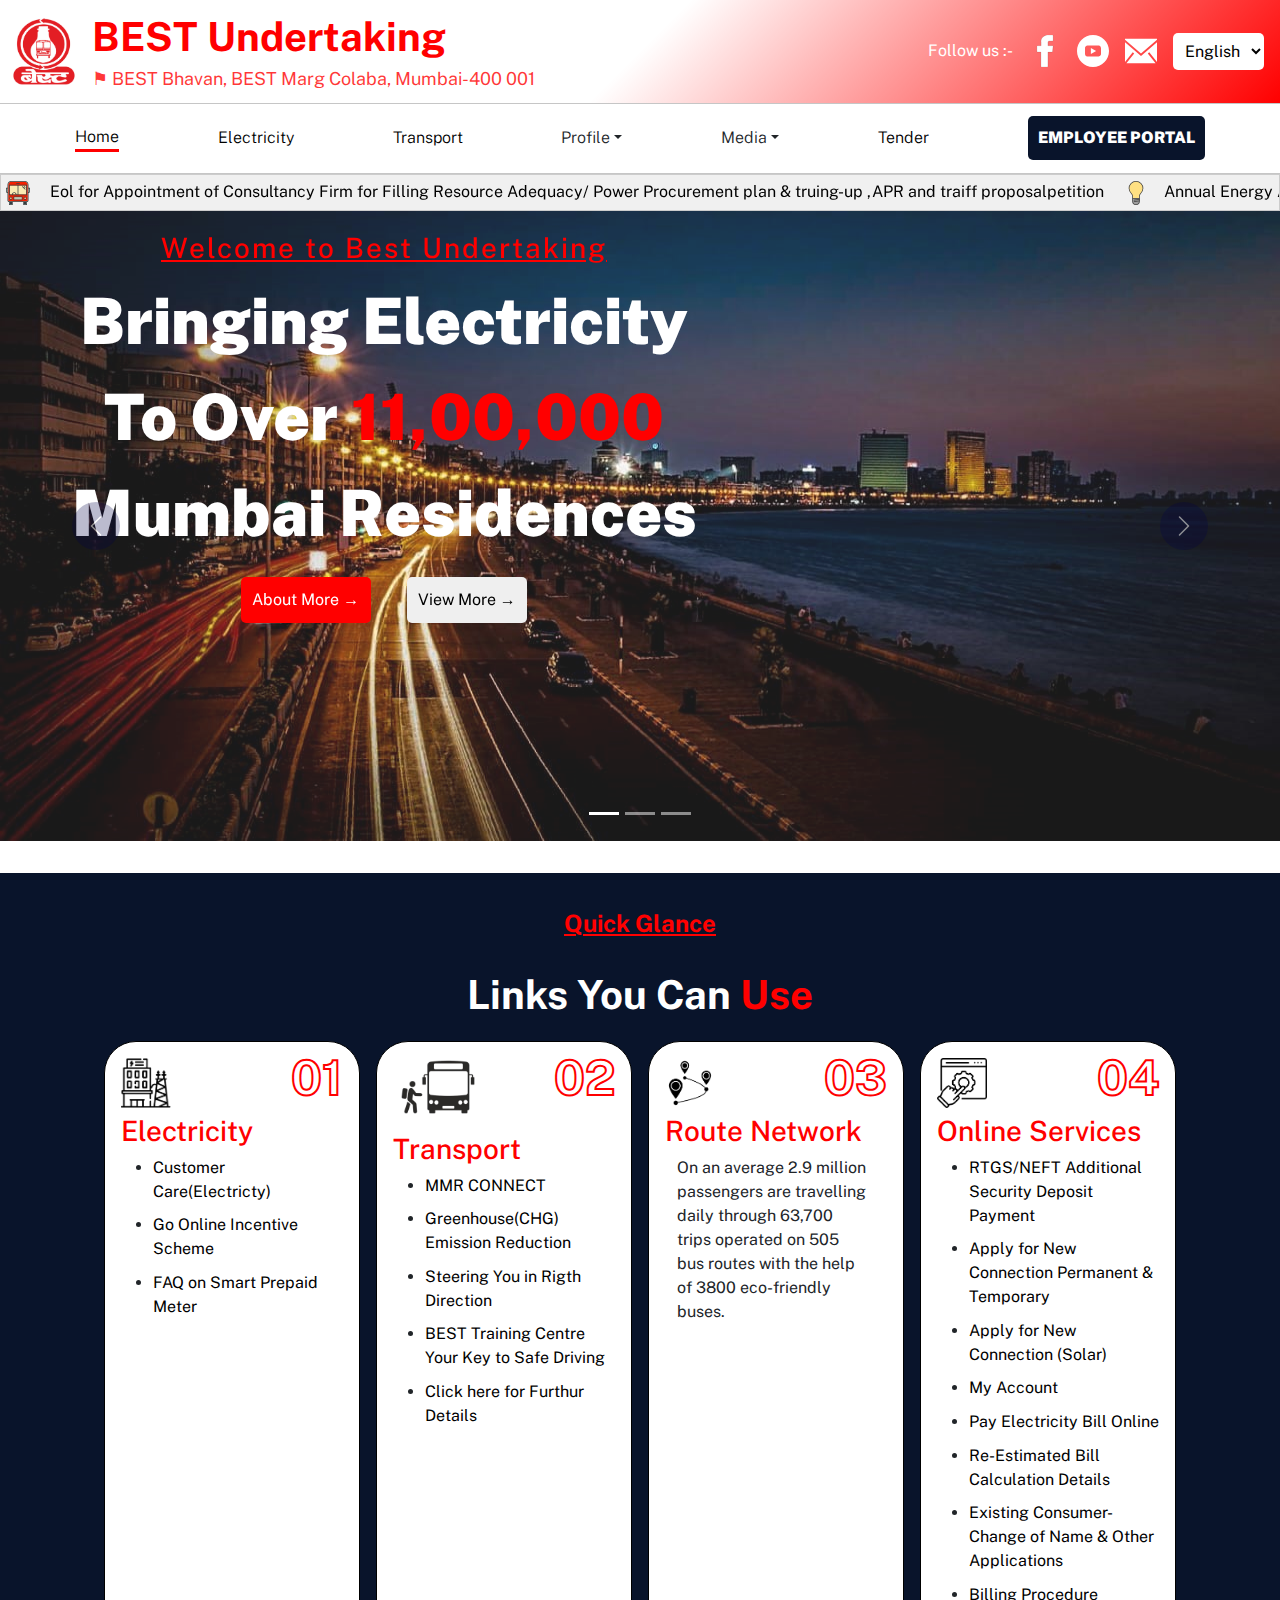
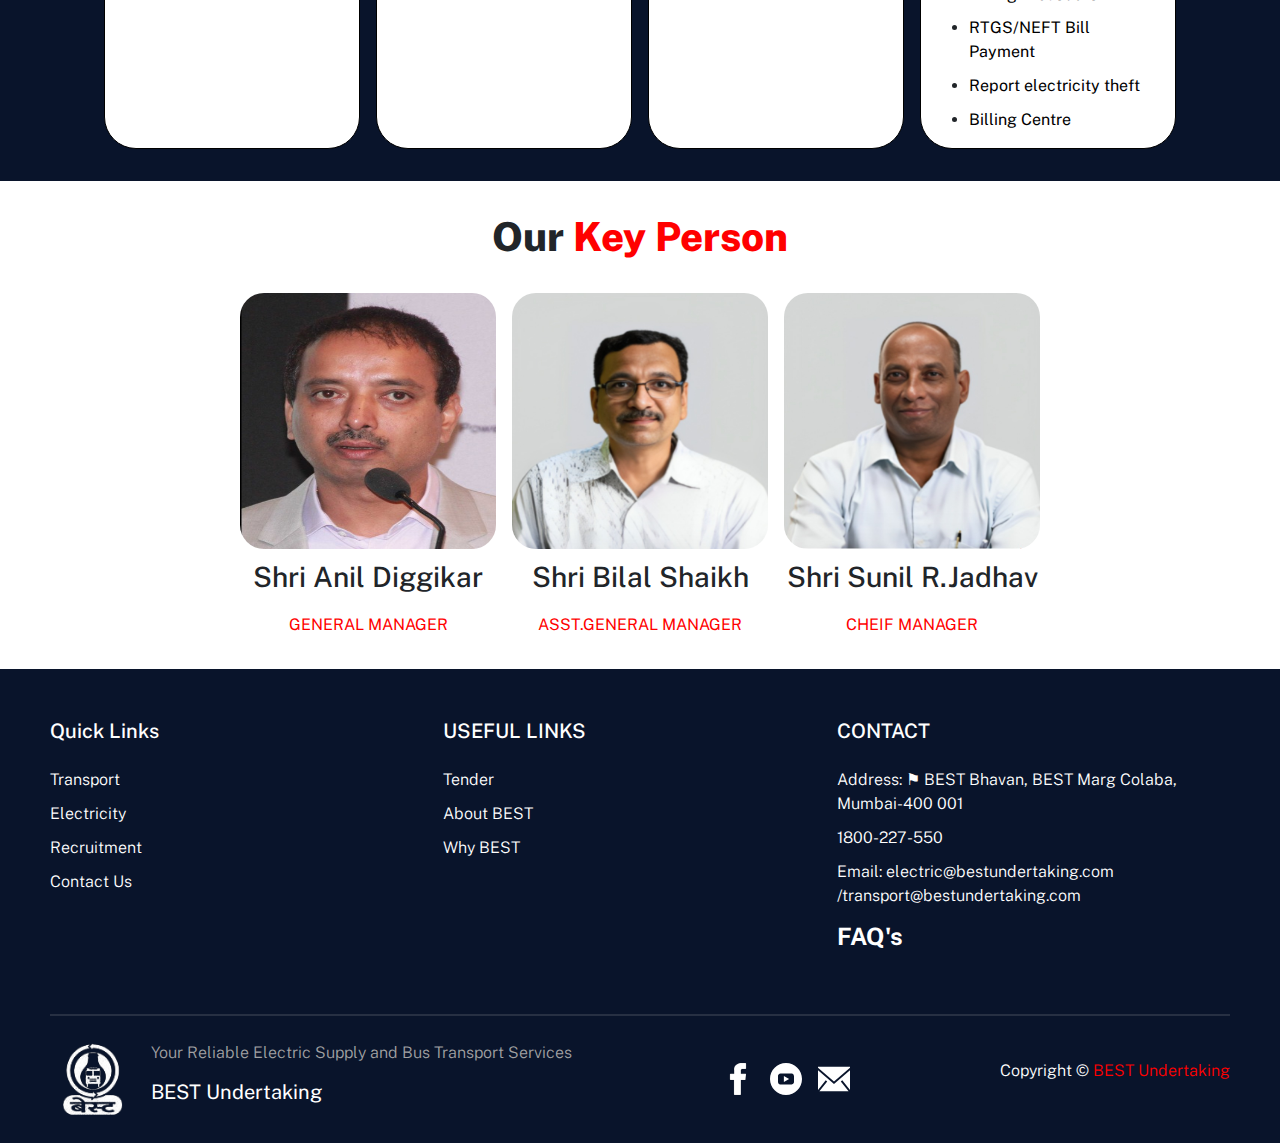
<file: index.html>
<html lang="en">
  <head>
    <meta charset="UTF-8" />
    <meta name="viewport" content="width=device-width, initial-scale=1.0" />
    <title data-translate="bestheading">BEST Undertaking</title>
    <link rel="stylesheet" href="CSS/style.css" />
    <link rel="shortcut icon" href="./img/bestlogo.png" type="image/x-icon" />
    <link href="https://cdn.jsdelivr.net/npm/bootstrap@5.3.3/dist/css/bootstrap.min.css" rel="stylesheet" integrity="sha384-QWTKZyjpPEjISv5WaRU9OFeRpok6YctnYmDr5pNlyT2bRjXh0JMhjY6hW+ALEwIH" crossorigin="anonymous">

    
  </head>
  <body>
    <nav class="navbar">
      <div class="container">
        <a href="#" class="navbar-brand">
          <div class="bestlogocontainer">
            <img src="./img/bestlogo.png" alt="logo" class="bestlogo" />
            <div class="besttext">
              <h1 data-translate="bestheading">BEST Undertaking</h1>
              <p data-translate="bestaddress">⚑ BEST Bhavan, BEST Marg Colaba, Mumbai-400 001</p>
            </div>
            
          </div>
        </a>
      </div>
      <div class="social-media-links">
        <div class="social-handles">
          <p style="margin-bottom: 0;color: white;" data-translate="socialmedia">Follow Us:-</p>
          <a href="https://www.facebook.com/aamchibest/"><svg fill="#000000" height="200px" width="200px" version="1.1" id="Layer_1" xmlns="http://www.w3.org/2000/svg" xmlns:xlink="http://www.w3.org/1999/xlink" viewBox="0 0 310 310" xml:space="preserve" stroke="#000000"><g id="SVGRepo_bgCarrier" stroke-width="0"></g><g id="SVGRepo_tracerCarrier" stroke-linecap="round" stroke-linejoin="round"></g><g id="SVGRepo_iconCarrier"> <g id="XMLID_834_"> <path id="XMLID_835_" d="M81.703,165.106h33.981V305c0,2.762,2.238,5,5,5h57.616c2.762,0,5-2.238,5-5V165.765h39.064 c2.54,0,4.677-1.906,4.967-4.429l5.933-51.502c0.163-1.417-0.286-2.836-1.234-3.899c-0.949-1.064-2.307-1.673-3.732-1.673h-44.996 V71.978c0-9.732,5.24-14.667,15.576-14.667c1.473,0,29.42,0,29.42,0c2.762,0,5-2.239,5-5V5.037c0-2.762-2.238-5-5-5h-40.545 C187.467,0.023,186.832,0,185.896,0c-7.035,0-31.488,1.381-50.804,19.151c-21.402,19.692-18.427,43.27-17.716,47.358v37.752H81.703 c-2.762,0-5,2.238-5,5v50.844C76.703,162.867,78.941,165.106,81.703,165.106z"></path> </g> </g></svg></a>
          <a href="https://www.youtube.com/channel/UC0PnWhVV5YHMvg0j87nD8Rg"><svg fill="#000000" height="200px" width="200px" version="1.1" id="Layer_1" xmlns="http://www.w3.org/2000/svg" xmlns:xlink="http://www.w3.org/1999/xlink" viewBox="-143 145 512 512" xml:space="preserve"><g id="SVGRepo_bgCarrier" stroke-width="0"></g><g id="SVGRepo_tracerCarrier" stroke-linecap="round" stroke-linejoin="round"></g><g id="SVGRepo_iconCarrier"> <g> <polygon points="78.9,450.3 162.7,401.1 78.9,351.9 "></polygon> <path d="M113,145c-141.4,0-256,114.6-256,256s114.6,256,256,256s256-114.6,256-256S254.4,145,113,145z M241,446.8L241,446.8 c0,44.1-44.1,44.1-44.1,44.1H29.1c-44.1,0-44.1-44.1-44.1-44.1v-91.5c0-44.1,44.1-44.1,44.1-44.1h167.8c44.1,0,44.1,44.1,44.1,44.1 V446.8z"></path> </g> </g></svg></a>
          <a href="https://mail.bestundertaking.com/interface/root#/login"><svg fill="#000000" viewBox="0 0 1920 1920" xmlns="http://www.w3.org/2000/svg"><g id="SVGRepo_bgCarrier" stroke-width="0"></g><g id="SVGRepo_tracerCarrier" stroke-linecap="round" stroke-linejoin="round"></g><g id="SVGRepo_iconCarrier"> <path d="M1920 428.266v1189.54l-464.16-580.146-88.203 70.585 468.679 585.904H83.684l468.679-585.904-88.202-70.585L0 1617.805V428.265l959.944 832.441L1920 428.266ZM1919.932 226v52.627l-959.943 832.44L.045 278.628V226h1919.887Z" fill-rule="evenodd"></path> </g></svg></a>      
        </div>
      </div>
      <div id="lang-btn">
        <select onchange="setLanguage(this.value)">
          <option value="en">English</option>
          <option value="mr">मराठी</option>
          <option value="hindi">हिंदी</option>
        </select>
      </div>
      <div class="toggle-button">☰</div>
    </nav>
    <section class="computerspreadnav" id="navbar">
      <div class="container1">
        <div class="computerspreadnavcontainer">
          <div class="current"><a class="navheads" href="#" data-translate="home">Home</a></div>
          <div>
            <a href="./HTML/elec.html" class="navheads" data-translate="elec">Electricity</a>
          </div>
          <div>
            <a href="./HTML/transport.html" class="navheads" data-translate="transport">Transport</a>
          </div>
          <div class="dropdown">
            <div class="dropdown-toggle" data-translate="profile">Profile</div>
            <div class="content1">
              <a href="./HTML/aboutus.html" data-translate="abt-org">About Organisation</a>
              <a href="./HTML/history.html" data-translate="history">History</a>
              <a href="./HTML/keyperson.html" data-translate="kp">Key Person</a>
            </div>
          </div>

          <div class="dropdown">
            <div class="dropdown-toggle" data-translate="media">Media</div>
            <div class="content1">
              <a href="./HTML/awards.html" data-translate="awards">Awards</a>
              <a href="./HTML/BestMuseum.html" data-translate="bestmuseum">BEST Museum</a>
              <a href="./HTML/VintagePhotos.html" data-translate="vintagephotos">Vintage Photos</a>
              <a href="./HTML/pressnotes.html" data-translate="pressnotes">Press Notes</a>
              <a href="./HTML/safety.html" title="Electric Safety Dramas & Speeches" data-translate="dramaspeeches"
                >Electric Safety Dramas & Speeches</a
              >
              <a href="#" data-translate="ecsfilm">ECS Awareness Film</a>
              <a href="./HTML/StoryBook.html" data-translate="beststorybook">Best Story Book</a>
              <a href="./HTML/campaign.html" data-translate="bestcampaign">Best Campaign</a>
              <a href="./HTML/BEST arts and sports club.html" data-translate="artssports">Best Arts & Sports Club</a>
              
            </div>
          </div>
          <div><a href="#" class="navheads" data-translate="tender">Tender</a></div>
          <button href="https://www.bestundertaking.co/" id="emp-portal" data-translate="empbtn">EMPLOYEE PORTAL </button>
        </div>
      </div>
    </section>
    <div class="marquee-container">
      <div class="marquee">
        <svg
          version="1.0"
          id="Layer_1"
          xmlns="http://www.w3.org/2000/svg"
          xmlns:xlink="http://www.w3.org/1999/xlink"
          viewBox="0 0 64 64"
          enable-background="new 0 0 64 64"
          xml:space="preserve"
          fill="#000000"
        >
          <g id="SVGRepo_bgCarrier" stroke-width="0"></g>
          <g
            id="SVGRepo_tracerCarrier"
            stroke-linecap="round"
            stroke-linejoin="round"
          ></g>
          <g id="SVGRepo_iconCarrier">
            <g>
              <g>
                <rect x="10" y="56" fill="#343c41" width="6" height="6"></rect>
                <rect x="48" y="56" fill="#343c41" width="6" height="6"></rect>
              </g>
              <path
                fill="#f52100"
                d="M58,52c0,1.104-0.896,2-2,2H8c-1.104,0-2-0.896-2-2V10c0-4.418,3.582-8,8-8h36c4.418,0,8,3.582,8,8V52z"
              ></path>
              <g>
                <path
                  fill="#B4CCB9"
                  d="M2,28c0,1.104,0.896,2,2,2V19.999H2V28z"
                ></path>
                <path
                  fill="#B4CCB9"
                  d="M60,19.999V30c1.104,0,2-0.896,2-2v-8.001H60z"
                ></path>
              </g>
              <rect x="10" y="12" fill="#F9EBB2" width="44" height="24"></rect>
              <path
                fill="#394240"
                d="M51,42c-2.209,0-4,1.791-4,4s1.791,4,4,4s4-1.791,4-4S53.209,42,51,42z M51,48c-1.104,0-2-0.896-2-2 s0.896-2,2-2s2,0.896,2,2S52.104,48,51,48z"
              ></path>
              <path
                fill="#394240"
                d="M13,42c-2.209,0-4,1.791-4,4s1.791,4,4,4s4-1.791,4-4S15.209,42,13,42z M13,48c-1.104,0-2-0.896-2-2 s0.896-2,2-2s2,0.896,2,2S14.104,48,13,48z"
              ></path>
              <path
                fill="#394240"
                d="M28,7h8c0.553,0,1-0.447,1-1s-0.447-1-1-1h-8c-0.553,0-1,0.447-1,1S27.447,7,28,7z"
              ></path>
              <path
                fill="#394240"
                d="M50.293,17.708c0.195,0.195,0.451,0.293,0.707,0.293s0.512-0.098,0.707-0.293 c0.391-0.391,0.391-1.023,0-1.414l-2-2c-0.391-0.391-1.023-0.391-1.414,0s-0.391,1.023,0,1.414L50.293,17.708z"
              ></path>
              <path
                fill="#394240"
                d="M50.293,22.707C50.488,22.902,50.744,23,51,23s0.512-0.098,0.707-0.293c0.391-0.391,0.391-1.023,0-1.414 l-7-7c-0.391-0.391-1.023-0.391-1.414,0s-0.391,1.023,0,1.414L50.293,22.707z"
              ></path>
              <path
                fill="#394240"
                d="M9,10c-0.553,0-1,0.447-1,1v26c0,0.553,0.447,1,1,1h46c0.553,0,1-0.447,1-1V11c0-0.553-0.447-1-1-1H9z M18,36c0-2.209,1.791-4,4-4s4,1.791,4,4H18z M31,36h-3c0-3.314-2.686-6-6-6s-6,2.686-6,6h-6V12h21V36z M54,36H33V12h21V36z"
              ></path>
              <path
                fill="#394240"
                d="M43,41H21c-0.553,0-1,0.447-1,1v8c0,0.553,0.447,1,1,1h22c0.553,0,1-0.447,1-1v-8 C44,41.447,43.553,41,43,41z M42,49H22v-6h20V49z"
              ></path>
              <path
                fill="#394240"
                d="M64,18.999c0-0.553-0.447-1-1-1h-3V10c0-5.523-4.478-10-10-10H14C8.477,0,4,4.478,4,10v7.999H1 c-0.553,0-1,0.447-1,1v9L0.003,28H0c0,2.209,1.791,4,4,4v20c0,2.211,1.789,4,4,4v7c0,0.553,0.447,1,1,1h8c0.553,0,1-0.447,1-1v-7 h28v7c0,0.553,0.447,1,1,1h8c0.553,0,1-0.447,1-1v-7c2.211,0,4-1.789,4-4V32c2.209,0,4-1.791,4-4h-0.003L64,27.999V18.999z M2,28 v-8.001h2V30C2.896,30,2,29.104,2,28z M16,62h-6v-6h6V62z M54,62h-6v-6h6V62z M58,52c0,1.104-0.896,2-2,2H8c-1.104,0-2-0.896-2-2 V10c0-4.418,3.582-8,8-8h36c4.418,0,8,3.582,8,8V52z M62,28c0,1.104-0.896,2-2,2V19.999h2V28z"
              ></path>
              <rect x="22" y="43" fill="#B4CCB9" width="20" height="6"></rect>
              <g>
                <circle fill="#F9EBB2" cx="51" cy="46" r="2"></circle>
                <circle fill="#F9EBB2" cx="13" cy="46" r="2"></circle>
              </g>
            </g>
          </g>
        </svg>
        <a href="https://www.bestundertaking.com/pdf/Draft_EoI_Tender_5th_MYT_PPP_Rev16.pdf" title="Redirects to third-party page" data-translate="m1"
          >Eol for Appointment of Consultancy Firm for Filling Resource Adequacy
          / Power Procurement plan & truing-up ,APR and traiff proposal
          petition</a
        >
        <svg
          viewBox="0 0 128 128"
          data-name="Слой 1"
          id="Слой_1"
          xmlns="http://www.w3.org/2000/svg"
          fill="#000000"
        >
          <g id="SVGRepo_bgCarrier" stroke-width="0"></g>
          <g
            id="SVGRepo_tracerCarrier"
            stroke-linecap="round"
            stroke-linejoin="round"
          ></g>
          <g id="SVGRepo_iconCarrier">
            <defs>
              <style>
                .cls-1 {
                  fill: #ffe082;
                }
                .cls-2 {
                  fill: #404040;
                }
                .cls-3 {
                  fill: #9e9e9e;
                }
                .cls-4 {
                  fill: #f5f5f5;
                }
              </style>
            </defs>
            <title></title>
            <path
              class="cls-1"
              d="M82,93V81.82a20.38,20.38,0,0,1,6.65-15.23,37,37,0,1,0-49.39-.09A20.59,20.59,0,0,1,46,81.82V92.59"
            ></path>
            <path
              class="cls-2"
              d="M82,95a2,2,0,0,1-2-2V81.82A22.38,22.38,0,0,1,87.31,65.1,35,35,0,1,0,40.59,65,22.61,22.61,0,0,1,48,81.82V92.58a2,2,0,0,1-4,0V81.82A18.6,18.6,0,0,0,37.92,68,39,39,0,1,1,90,68.08a18.38,18.38,0,0,0-6,13.74V93A2,2,0,0,1,82,95Z"
            ></path>
            <path
              class="cls-3"
              d="M82,92v16a18.05,18.05,0,0,1-18,18h0a18.05,18.05,0,0,1-18-18V92Z"
            ></path>
            <path
              class="cls-2"
              d="M64,128a20,20,0,0,1-20-20V92a2,2,0,0,1,2-2H82a2,2,0,0,1,2,2v16A20,20,0,0,1,64,128ZM48,94v14a16,16,0,0,0,32,0V94Z"
            ></path>
            <line class="cls-4" x1="54" x2="82" y1="102" y2="98"></line>
            <path
              class="cls-2"
              d="M54,104a2,2,0,0,1-.28-4l28-4a2,2,0,0,1,.57,4l-28,4Z"
            ></path>
            <line class="cls-4" x1="54" x2="82" y1="110" y2="106"></line>
            <path
              class="cls-2"
              d="M54,112a2,2,0,0,1-.28-4l28-4a2,2,0,0,1,.57,4l-28,4Z"
            ></path>
          </g></svg
        ><a href="https://www.bestundertaking.com/pdf/BEST-ANNUAL-REPORT-FY2022-23.pdf" title="Redirects to third-party page" data-translate="m2">Annual Energy Audit Report of FY 2022-23.</a
        ><svg
          version="1.0"
          id="Layer_1"
          xmlns="http://www.w3.org/2000/svg"
          xmlns:xlink="http://www.w3.org/1999/xlink"
          viewBox="0 0 64 64"
          enable-background="new 0 0 64 64"
          xml:space="preserve"
          fill="#000000"
        >
          <g id="SVGRepo_bgCarrier" stroke-width="0"></g>
          <g
            id="SVGRepo_tracerCarrier"
            stroke-linecap="round"
            stroke-linejoin="round"
          ></g>
          <g id="SVGRepo_iconCarrier">
            <g>
              <g>
                <rect x="10" y="56" fill="#343c41" width="6" height="6"></rect>
                <rect x="48" y="56" fill="#343c41" width="6" height="6"></rect>
              </g>
              <path
                fill="#f52100"
                d="M58,52c0,1.104-0.896,2-2,2H8c-1.104,0-2-0.896-2-2V10c0-4.418,3.582-8,8-8h36c4.418,0,8,3.582,8,8V52z"
              ></path>
              <g>
                <path
                  fill="#B4CCB9"
                  d="M2,28c0,1.104,0.896,2,2,2V19.999H2V28z"
                ></path>
                <path
                  fill="#B4CCB9"
                  d="M60,19.999V30c1.104,0,2-0.896,2-2v-8.001H60z"
                ></path>
              </g>
              <rect x="10" y="12" fill="#F9EBB2" width="44" height="24"></rect>
              <path
                fill="#394240"
                d="M51,42c-2.209,0-4,1.791-4,4s1.791,4,4,4s4-1.791,4-4S53.209,42,51,42z M51,48c-1.104,0-2-0.896-2-2 s0.896-2,2-2s2,0.896,2,2S52.104,48,51,48z"
              ></path>
              <path
                fill="#394240"
                d="M13,42c-2.209,0-4,1.791-4,4s1.791,4,4,4s4-1.791,4-4S15.209,42,13,42z M13,48c-1.104,0-2-0.896-2-2 s0.896-2,2-2s2,0.896,2,2S14.104,48,13,48z"
              ></path>
              <path
                fill="#394240"
                d="M28,7h8c0.553,0,1-0.447,1-1s-0.447-1-1-1h-8c-0.553,0-1,0.447-1,1S27.447,7,28,7z"
              ></path>
              <path
                fill="#394240"
                d="M50.293,17.708c0.195,0.195,0.451,0.293,0.707,0.293s0.512-0.098,0.707-0.293 c0.391-0.391,0.391-1.023,0-1.414l-2-2c-0.391-0.391-1.023-0.391-1.414,0s-0.391,1.023,0,1.414L50.293,17.708z"
              ></path>
              <path
                fill="#394240"
                d="M50.293,22.707C50.488,22.902,50.744,23,51,23s0.512-0.098,0.707-0.293c0.391-0.391,0.391-1.023,0-1.414 l-7-7c-0.391-0.391-1.023-0.391-1.414,0s-0.391,1.023,0,1.414L50.293,22.707z"
              ></path>
              <path
                fill="#394240"
                d="M9,10c-0.553,0-1,0.447-1,1v26c0,0.553,0.447,1,1,1h46c0.553,0,1-0.447,1-1V11c0-0.553-0.447-1-1-1H9z M18,36c0-2.209,1.791-4,4-4s4,1.791,4,4H18z M31,36h-3c0-3.314-2.686-6-6-6s-6,2.686-6,6h-6V12h21V36z M54,36H33V12h21V36z"
              ></path>
              <path
                fill="#394240"
                d="M43,41H21c-0.553,0-1,0.447-1,1v8c0,0.553,0.447,1,1,1h22c0.553,0,1-0.447,1-1v-8 C44,41.447,43.553,41,43,41z M42,49H22v-6h20V49z"
              ></path>
              <path
                fill="#394240"
                d="M64,18.999c0-0.553-0.447-1-1-1h-3V10c0-5.523-4.478-10-10-10H14C8.477,0,4,4.478,4,10v7.999H1 c-0.553,0-1,0.447-1,1v9L0.003,28H0c0,2.209,1.791,4,4,4v20c0,2.211,1.789,4,4,4v7c0,0.553,0.447,1,1,1h8c0.553,0,1-0.447,1-1v-7 h28v7c0,0.553,0.447,1,1,1h8c0.553,0,1-0.447,1-1v-7c2.211,0,4-1.789,4-4V32c2.209,0,4-1.791,4-4h-0.003L64,27.999V18.999z M2,28 v-8.001h2V30C2.896,30,2,29.104,2,28z M16,62h-6v-6h6V62z M54,62h-6v-6h6V62z M58,52c0,1.104-0.896,2-2,2H8c-1.104,0-2-0.896-2-2 V10c0-4.418,3.582-8,8-8h36c4.418,0,8,3.582,8,8V52z M62,28c0,1.104-0.896,2-2,2V19.999h2V28z"
              ></path>
              <rect x="22" y="43" fill="#B4CCB9" width="20" height="6"></rect>
              <g>
                <circle fill="#F9EBB2" cx="51" cy="46" r="2"></circle>
                <circle fill="#F9EBB2" cx="13" cy="46" r="2"></circle>
              </g>
            </g>
          </g></svg
        ><a href="https://www.bestundertaking.com/pdf/Samanvay-Samiti-Ganeshotsav-2023-Booklet.pdf" title="Redirects to third-party page" data-translate="m3">Samanvay Samiti Ganeshotsav 2023 Booklet.</a
        ><svg
          viewBox="0 0 128 128"
          data-name="Слой 1"
          id="Слой_1"
          xmlns="http://www.w3.org/2000/svg"
          fill="#000000"
        >
          <g id="SVGRepo_bgCarrier" stroke-width="0"></g>
          <g
            id="SVGRepo_tracerCarrier"
            stroke-linecap="round"
            stroke-linejoin="round"
          ></g>
          <g id="SVGRepo_iconCarrier">
            <defs>
              <style>
                .cls-1 {
                  fill: #ffe082;
                }
                .cls-2 {
                  fill: #404040;
                }
                .cls-3 {
                  fill: #9e9e9e;
                }
                .cls-4 {
                  fill: #f5f5f5;
                }
              </style>
            </defs>
            <title></title>
            <path
              class="cls-1"
              d="M82,93V81.82a20.38,20.38,0,0,1,6.65-15.23,37,37,0,1,0-49.39-.09A20.59,20.59,0,0,1,46,81.82V92.59"
            ></path>
            <path
              class="cls-2"
              d="M82,95a2,2,0,0,1-2-2V81.82A22.38,22.38,0,0,1,87.31,65.1,35,35,0,1,0,40.59,65,22.61,22.61,0,0,1,48,81.82V92.58a2,2,0,0,1-4,0V81.82A18.6,18.6,0,0,0,37.92,68,39,39,0,1,1,90,68.08a18.38,18.38,0,0,0-6,13.74V93A2,2,0,0,1,82,95Z"
            ></path>
            <path
              class="cls-3"
              d="M82,92v16a18.05,18.05,0,0,1-18,18h0a18.05,18.05,0,0,1-18-18V92Z"
            ></path>
            <path
              class="cls-2"
              d="M64,128a20,20,0,0,1-20-20V92a2,2,0,0,1,2-2H82a2,2,0,0,1,2,2v16A20,20,0,0,1,64,128ZM48,94v14a16,16,0,0,0,32,0V94Z"
            ></path>
            <line class="cls-4" x1="54" x2="82" y1="102" y2="98"></line>
            <path
              class="cls-2"
              d="M54,104a2,2,0,0,1-.28-4l28-4a2,2,0,0,1,.57,4l-28,4Z"
            ></path>
            <line class="cls-4" x1="54" x2="82" y1="110" y2="106"></line>
            <path
              class="cls-2"
              d="M54,112a2,2,0,0,1-.28-4l28-4a2,2,0,0,1,.57,4l-28,4Z"
            ></path>
          </g></svg
        ><a href="https://www.bestundertaking.com/pdf/faq-31-07-2023.pdf" title="Redirects to third-party page" data-translate="m4">FAQ on SMART PREPAID Meter.</a
        ><svg
          version="1.0"
          id="Layer_1"
          xmlns="http://www.w3.org/2000/svg"
          xmlns:xlink="http://www.w3.org/1999/xlink"
          viewBox="0 0 64 64"
          enable-background="new 0 0 64 64"
          xml:space="preserve"
          fill="#000000"
        >
          <g id="SVGRepo_bgCarrier" stroke-width="0"></g>
          <g
            id="SVGRepo_tracerCarrier"
            stroke-linecap="round"
            stroke-linejoin="round"
          ></g>
          <g id="SVGRepo_iconCarrier">
            <g>
              <g>
                <rect x="10" y="56" fill="#343c41" width="6" height="6"></rect>
                <rect x="48" y="56" fill="#343c41" width="6" height="6"></rect>
              </g>
              <path
                fill="#f52100"
                d="M58,52c0,1.104-0.896,2-2,2H8c-1.104,0-2-0.896-2-2V10c0-4.418,3.582-8,8-8h36c4.418,0,8,3.582,8,8V52z"
              ></path>
              <g>
                <path
                  fill="#B4CCB9"
                  d="M2,28c0,1.104,0.896,2,2,2V19.999H2V28z"
                ></path>
                <path
                  fill="#B4CCB9"
                  d="M60,19.999V30c1.104,0,2-0.896,2-2v-8.001H60z"
                ></path>
              </g>
              <rect x="10" y="12" fill="#F9EBB2" width="44" height="24"></rect>
              <path
                fill="#394240"
                d="M51,42c-2.209,0-4,1.791-4,4s1.791,4,4,4s4-1.791,4-4S53.209,42,51,42z M51,48c-1.104,0-2-0.896-2-2 s0.896-2,2-2s2,0.896,2,2S52.104,48,51,48z"
              ></path>
              <path
                fill="#394240"
                d="M13,42c-2.209,0-4,1.791-4,4s1.791,4,4,4s4-1.791,4-4S15.209,42,13,42z M13,48c-1.104,0-2-0.896-2-2 s0.896-2,2-2s2,0.896,2,2S14.104,48,13,48z"
              ></path>
              <path
                fill="#394240"
                d="M28,7h8c0.553,0,1-0.447,1-1s-0.447-1-1-1h-8c-0.553,0-1,0.447-1,1S27.447,7,28,7z"
              ></path>
              <path
                fill="#394240"
                d="M50.293,17.708c0.195,0.195,0.451,0.293,0.707,0.293s0.512-0.098,0.707-0.293 c0.391-0.391,0.391-1.023,0-1.414l-2-2c-0.391-0.391-1.023-0.391-1.414,0s-0.391,1.023,0,1.414L50.293,17.708z"
              ></path>
              <path
                fill="#394240"
                d="M50.293,22.707C50.488,22.902,50.744,23,51,23s0.512-0.098,0.707-0.293c0.391-0.391,0.391-1.023,0-1.414 l-7-7c-0.391-0.391-1.023-0.391-1.414,0s-0.391,1.023,0,1.414L50.293,22.707z"
              ></path>
              <path
                fill="#394240"
                d="M9,10c-0.553,0-1,0.447-1,1v26c0,0.553,0.447,1,1,1h46c0.553,0,1-0.447,1-1V11c0-0.553-0.447-1-1-1H9z M18,36c0-2.209,1.791-4,4-4s4,1.791,4,4H18z M31,36h-3c0-3.314-2.686-6-6-6s-6,2.686-6,6h-6V12h21V36z M54,36H33V12h21V36z"
              ></path>
              <path
                fill="#394240"
                d="M43,41H21c-0.553,0-1,0.447-1,1v8c0,0.553,0.447,1,1,1h22c0.553,0,1-0.447,1-1v-8 C44,41.447,43.553,41,43,41z M42,49H22v-6h20V49z"
              ></path>
              <path
                fill="#394240"
                d="M64,18.999c0-0.553-0.447-1-1-1h-3V10c0-5.523-4.478-10-10-10H14C8.477,0,4,4.478,4,10v7.999H1 c-0.553,0-1,0.447-1,1v9L0.003,28H0c0,2.209,1.791,4,4,4v20c0,2.211,1.789,4,4,4v7c0,0.553,0.447,1,1,1h8c0.553,0,1-0.447,1-1v-7 h28v7c0,0.553,0.447,1,1,1h8c0.553,0,1-0.447,1-1v-7c2.211,0,4-1.789,4-4V32c2.209,0,4-1.791,4-4h-0.003L64,27.999V18.999z M2,28 v-8.001h2V30C2.896,30,2,29.104,2,28z M16,62h-6v-6h6V62z M54,62h-6v-6h6V62z M58,52c0,1.104-0.896,2-2,2H8c-1.104,0-2-0.896-2-2 V10c0-4.418,3.582-8,8-8h36c4.418,0,8,3.582,8,8V52z M62,28c0,1.104-0.896,2-2,2V19.999h2V28z"
              ></path>
              <rect x="22" y="43" fill="#B4CCB9" width="20" height="6"></rect>
              <g>
                <circle fill="#F9EBB2" cx="51" cy="46" r="2"></circle>
                <circle fill="#F9EBB2" cx="13" cy="46" r="2"></circle>
              </g>
            </g>
          </g></svg
        ><a href="https://www.bestundertaking.com/in/pdf/MTRRetailElectricityTariffScheduleBooklet(English)27.04.2023.pdf" title="Redirects to third-party page" data-translate="m5"
          >Tariff Scedule For FY 2023-24 to FY 2024-25.</a
        ><svg
          viewBox="0 0 128 128"
          data-name="Слой 1"
          id="Слой_1"
          xmlns="http://www.w3.org/2000/svg"
          fill="#000000"
        >
          <g id="SVGRepo_bgCarrier" stroke-width="0"></g>
          <g
            id="SVGRepo_tracerCarrier"
            stroke-linecap="round"
            stroke-linejoin="round"
          ></g>
          <g id="SVGRepo_iconCarrier">
            <defs>
              <style>
                .cls-1 {
                  fill: #ffe082;
                }
                .cls-2 {
                  fill: #404040;
                }
                .cls-3 {
                  fill: #9e9e9e;
                }
                .cls-4 {
                  fill: #f5f5f5;
                }
              </style>
            </defs>
            <title></title>
            <path
              class="cls-1"
              d="M82,93V81.82a20.38,20.38,0,0,1,6.65-15.23,37,37,0,1,0-49.39-.09A20.59,20.59,0,0,1,46,81.82V92.59"
            ></path>
            <path
              class="cls-2"
              d="M82,95a2,2,0,0,1-2-2V81.82A22.38,22.38,0,0,1,87.31,65.1,35,35,0,1,0,40.59,65,22.61,22.61,0,0,1,48,81.82V92.58a2,2,0,0,1-4,0V81.82A18.6,18.6,0,0,0,37.92,68,39,39,0,1,1,90,68.08a18.38,18.38,0,0,0-6,13.74V93A2,2,0,0,1,82,95Z"
            ></path>
            <path
              class="cls-3"
              d="M82,92v16a18.05,18.05,0,0,1-18,18h0a18.05,18.05,0,0,1-18-18V92Z"
            ></path>
            <path
              class="cls-2"
              d="M64,128a20,20,0,0,1-20-20V92a2,2,0,0,1,2-2H82a2,2,0,0,1,2,2v16A20,20,0,0,1,64,128ZM48,94v14a16,16,0,0,0,32,0V94Z"
            ></path>
            <line class="cls-4" x1="54" x2="82" y1="102" y2="98"></line>
            <path
              class="cls-2"
              d="M54,104a2,2,0,0,1-.28-4l28-4a2,2,0,0,1,.57,4l-28,4Z"
            ></path>
            <line class="cls-4" x1="54" x2="82" y1="110" y2="106"></line>
            <path
              class="cls-2"
              d="M54,112a2,2,0,0,1-.28-4l28-4a2,2,0,0,1,.57,4l-28,4Z"
            ></path>
          </g></svg
        ><a href="https://www.bestundertaking.com/in/pdf/EnglishAdvertisement-BESTMTROrderCaseNo.212of2022-19.04.2023.pdf" title="Redirects to third-party page" data-translate="m6">Press Note for Tariff Scedule.</a>
        <svg
          version="1.0"
          id="Layer_1"
          xmlns="http://www.w3.org/2000/svg"
          xmlns:xlink="http://www.w3.org/1999/xlink"
          viewBox="0 0 64 64"
          enable-background="new 0 0 64 64"
          xml:space="preserve"
          fill="#000000"
        >
          <g id="SVGRepo_bgCarrier" stroke-width="0"></g>
          <g
            id="SVGRepo_tracerCarrier"
            stroke-linecap="round"
            stroke-linejoin="round"
          ></g>
          <g id="SVGRepo_iconCarrier">
            <g>
              <g>
                <rect x="10" y="56" fill="#343c41" width="6" height="6"></rect>
                <rect x="48" y="56" fill="#343c41" width="6" height="6"></rect>
              </g>
              <path
                fill="#f52100"
                d="M58,52c0,1.104-0.896,2-2,2H8c-1.104,0-2-0.896-2-2V10c0-4.418,3.582-8,8-8h36c4.418,0,8,3.582,8,8V52z"
              ></path>
              <g>
                <path
                  fill="#B4CCB9"
                  d="M2,28c0,1.104,0.896,2,2,2V19.999H2V28z"
                ></path>
                <path
                  fill="#B4CCB9"
                  d="M60,19.999V30c1.104,0,2-0.896,2-2v-8.001H60z"
                ></path>
              </g>
              <rect x="10" y="12" fill="#F9EBB2" width="44" height="24"></rect>
              <path
                fill="#394240"
                d="M51,42c-2.209,0-4,1.791-4,4s1.791,4,4,4s4-1.791,4-4S53.209,42,51,42z M51,48c-1.104,0-2-0.896-2-2 s0.896-2,2-2s2,0.896,2,2S52.104,48,51,48z"
              ></path>
              <path
                fill="#394240"
                d="M13,42c-2.209,0-4,1.791-4,4s1.791,4,4,4s4-1.791,4-4S15.209,42,13,42z M13,48c-1.104,0-2-0.896-2-2 s0.896-2,2-2s2,0.896,2,2S14.104,48,13,48z"
              ></path>
              <path
                fill="#394240"
                d="M28,7h8c0.553,0,1-0.447,1-1s-0.447-1-1-1h-8c-0.553,0-1,0.447-1,1S27.447,7,28,7z"
              ></path>
              <path
                fill="#394240"
                d="M50.293,17.708c0.195,0.195,0.451,0.293,0.707,0.293s0.512-0.098,0.707-0.293 c0.391-0.391,0.391-1.023,0-1.414l-2-2c-0.391-0.391-1.023-0.391-1.414,0s-0.391,1.023,0,1.414L50.293,17.708z"
              ></path>
              <path
                fill="#394240"
                d="M50.293,22.707C50.488,22.902,50.744,23,51,23s0.512-0.098,0.707-0.293c0.391-0.391,0.391-1.023,0-1.414 l-7-7c-0.391-0.391-1.023-0.391-1.414,0s-0.391,1.023,0,1.414L50.293,22.707z"
              ></path>
              <path
                fill="#394240"
                d="M9,10c-0.553,0-1,0.447-1,1v26c0,0.553,0.447,1,1,1h46c0.553,0,1-0.447,1-1V11c0-0.553-0.447-1-1-1H9z M18,36c0-2.209,1.791-4,4-4s4,1.791,4,4H18z M31,36h-3c0-3.314-2.686-6-6-6s-6,2.686-6,6h-6V12h21V36z M54,36H33V12h21V36z"
              ></path>
              <path
                fill="#394240"
                d="M43,41H21c-0.553,0-1,0.447-1,1v8c0,0.553,0.447,1,1,1h22c0.553,0,1-0.447,1-1v-8 C44,41.447,43.553,41,43,41z M42,49H22v-6h20V49z"
              ></path>
              <path
                fill="#394240"
                d="M64,18.999c0-0.553-0.447-1-1-1h-3V10c0-5.523-4.478-10-10-10H14C8.477,0,4,4.478,4,10v7.999H1 c-0.553,0-1,0.447-1,1v9L0.003,28H0c0,2.209,1.791,4,4,4v20c0,2.211,1.789,4,4,4v7c0,0.553,0.447,1,1,1h8c0.553,0,1-0.447,1-1v-7 h28v7c0,0.553,0.447,1,1,1h8c0.553,0,1-0.447,1-1v-7c2.211,0,4-1.789,4-4V32c2.209,0,4-1.791,4-4h-0.003L64,27.999V18.999z M2,28 v-8.001h2V30C2.896,30,2,29.104,2,28z M16,62h-6v-6h6V62z M54,62h-6v-6h6V62z M58,52c0,1.104-0.896,2-2,2H8c-1.104,0-2-0.896-2-2 V10c0-4.418,3.582-8,8-8h36c4.418,0,8,3.582,8,8V52z M62,28c0,1.104-0.896,2-2,2V19.999h2V28z"
              ></path>
              <rect x="22" y="43" fill="#B4CCB9" width="20" height="6"></rect>
              <g>
                <circle fill="#F9EBB2" cx="51" cy="46" r="2"></circle>
                <circle fill="#F9EBB2" cx="13" cy="46" r="2"></circle>
              </g>
            </g>
          </g></svg
        ><a href="https://www.bestundertaking.com/in/pdf/EnglishAdvertisement-BESTMTROrderCaseNo.212of2022-19.04.2023.pdf" title="Redirects to third-party page" data-translate="m7"
          >Guidance Note (English and Marathi) & (Video) on e-hearing of MTR
          Tariff Petition.</a
        >
      </div>
    </div>

    <div id="carouselExampleCaptions" class="carousel slide carousel-fade">
      <div class="carousel-indicators">
        <button type="button" data-bs-target="#carouselExampleCaptions" data-bs-slide-to="0" class="active" aria-current="true" aria-label="Slide 1"></button>
        <button type="button" data-bs-target="#carouselExampleCaptions" data-bs-slide-to="1" aria-label="Slide 2"></button>
        <button type="button" data-bs-target="#carouselExampleCaptions" data-bs-slide-to="2" aria-label="Slide 3"></button>
      </div>
      <div class="carousel-inner">
        <div class="carousel-item active">
          <img src="./img/marine.jpeg" class="d-block w-100 slider-img" style="opacity: 0.9;" alt="...">
          <div class="carousel-caption">
            <h3 style="color: red; text-decoration: underline; letter-spacing: 2px;" data-translate="welcome2best">Welcome to Best Undertaking</h3>
            <p data-translate="elecmsg">Bringing Electricity<br> To Over <span style="color:red;">11,00,000</span> <br>Mumbai Residences</p>
            <div class="btn-container">
              <button class="b1" data-translate="abt-more">About More →</button>
              <button class="b2" data-translate="view-more">View More →</button>
            </div>
          </div>
         
        </div>
        <div class="carousel-item">
          <img src="./img/buses.jpeg" class="d-block w-100 slider-img" style="opacity: 0.9;" alt="...">
          <div class="carousel-caption ">
            <h3 style="color: red;text-decoration: underline; letter-spacing: 2px;" data-translate="welcome2best">Welcome to Best Undertaking</h3>
            <p data-translate="transportmsg">Your Route to <br><span style="color: red;" >Convenience</span><br>And Comfort</p>
            <div class="btn-container">
              <button class="b1" data-translate="abt-more">About More →</button>
              <button class="b2" data-translate="view-more">View More →</button>
            </div>
          </div>
        </div>
        <div class="carousel-item">
          <img src="./img/marine1.jpeg" class="d-block w-100 slider-img" style="opacity: 0.9;" alt="...">
          <div class="carousel-caption ">
            <h3 style="color: red; text-decoration: underline; letter-spacing: 2px;" data-translate="welcome2best">Welcome to Best Undertaking</h3>
            <p data-translate="generalmsg">Always Here For<br> Mumbaikars <span style="color: red;">Around</span><br><span style="color: red;">The Clock</span></p>
            <div class="btn-container">
              <button class="b1" data-translate="abt-more">About More →</button>
              <button class="b2" data-translate="view-more">View More →</button>
            </div>
          </div>
        </div>
      </div>
      <button class="carousel-control-prev" type="button"  data-bs-target="#carouselExampleCaptions" data-bs-slide="prev">
        <span class="carousel-control-prev-icon" aria-hidden="true" style="border-radius: 50%;"></span>
        <span class="visually-hidden">Previous</span>
      </button>
      <button class="carousel-control-next" type="button" data-bs-target="#carouselExampleCaptions" data-bs-slide="next">
        <span class="carousel-control-next-icon" aria-hidden="true" style="border-radius: 50%;"></span>
        <span class="visually-hidden">Next</span>
      </button>
    </div>

    <div id="quickglance-container">
      <div id="quickglance">
        <p id="quick" data-translate="quickglance">Quick Glance</p>
        <p id="quick-desc" data-translate="quick-desc">Links You Can <span style="color: red">Use</span></p>
      </div>
      <div class="box-container">
        
        <div class="box">
          <div class="head">
            <img src="./img/elec.png" alt="" class="quick-logo1 quick-logo" />
            <span class="stroke-text" data-translate="one">01</span>
          </div>
          <div class="content">
            <h3 style="color: red" data-translate="elec">Electricity</h3>
            <ul>
              <li><a href="https://customercare.bestundertaking.com/" title="Redirects to third-party page" target="_blank" data-translate="customercare">Customer Care(Electricty)</a></li>
              <li><a href="https://www.bestundertaking.com/assets/pdf/incentive_claim_2021.pdf" title="Redirects to third-party page" target="_blank" data-translate="olincentive">Go Online Incentive Scheme</a></li>
              <li><a href="https://www.bestundertaking.com/assets/pdf/faq-31-07-2023.pdf" title="Redirects to third-party page" target="_blank" data-translate="smartprepaid">FAQ on Smart Prepaid Meter</a></li>
            </ul>
          </div>
        </div>
        <div class="box">
          <div class="head">
            <img src="./img/tp.png" alt="" class="quick-logo" />
            <span class="stroke-text" data-translate="two">02</span>
          </div>
          <div class="content">
            <h3 style="color: red" data-translate="transport">Transport</h3>
            <ul>
              <li><a href="https://www.bestundertaking.com/mrmconnecct.asp" title="Redirects to third-party page" target="_blank" data-translate="transport1">MMR CONNECT</a></li>
              <li><a href="https://www.bestundertaking.co:8080/ebusdashboard/" title="Redirects to third-party page" target="_blank" data-translate="transport2">Greenhouse(CHG) Emission Reduction</a></li>
              <li><a href="https://www.bestundertaking.co:8080/webtraffictraining/pages/login.jsp" title="Redirects to third-party page" target="_blank" data-translate="transport3">Steering You in Rigth Direction</a></li>
              <li><a href="https://www.bestundertaking.co:8080/webtraffictraining/pages/login.jsp" title="Redirects to third-party page" target="_blank" data-translate="transport4">BEST Training Centre Your Key to Safe Driving</a></li>
              <li><a href="https://www.bestundertaking.co:8080/webtraffictraining/pages/login.jsp" title="Redirects to third-party page" target="_blank" data-translate="transport5">Click here for Furthur Details</a></li>
            </ul>
          </div>
        </div>
        <div class="box">
          <div class="head">
            <img src="./img/route.png" alt="" class="quick-logo quick-logo1" />
            <span class="stroke-text" data-translate="three">03</span>
          </div>
          <div class="content">
            <h3 style="color: red" data-translate="routenetwork">Route Network</h3>
            <ul>
              <li style="list-style: none; transform: translateX(-20px);" data-translate="routenetworkcontent">
                On an average 2.9 million passengers are travelling daily
                through 63,700 trips operated on 505 bus routes with the help of
                3800 eco-friendly buses.
              </li>
            </ul>
          </div>
        </div>
        <div class="box">
          <div class="head">
            <img src="./img/service.png" alt="" class="quick-logo quick-logo1" />
            <span class="stroke-text" data-translate="four">04</span>
          </div>
          <div class="content">
            <h3 style="color: red" data-translate="olservices">Online Services</h3>
            <ul>
              <li><a href="https://www.bestundertaking.net/OnlineRequest.aspx" target="_blank" title="Redirects to third-party page" data-translate="onlineservice1">RTGS/NEFT Additional Security Deposit Payment</a></li>
              <li><a href="https://www.bestundertaking.com/page.asp?i=150" target="_blank" title="Redirects to third-party page" data-translate="onlineservice2">Apply for New Connection
                Permanent & Temporary</a></li>
              <li><a href="https://www.bestundertaking.com/page.asp?i=37" target="_blank" title="Redirects to third-party page" data-translate="onlineservice3">Apply for New Connection
                (Solar)</a></li>
              <li><a href="https://www.bestundertaking.com/assets/pdf/NEFT_RTGS-new.pdf" target="_blank" title="Redirects to third-party page" data-translate="onlineservice4">My Account</a></li>
              <li><a href="https://bestundertaking.net/" target="_blank" title="Redirects to third-party page" data-translate="onlineservice5">Pay Electricity Bill Online</a></li>
              <li><a href="https://dashboard.bestundertaking.net/" target="_blank" title="Redirects to third-party page" data-translate="onlineservice6">Re-Estimated Bill Calculation Details</a></li>
              <li><a href="https://www.bestundertaking.net/OnlineRequest.aspx" target="_blank" title="Redirects to third-party page" data-translate="onlineservice7">Existing Consumer-Change of Name & Other Applications</a></li>
              <li><a href="https://www.bestundertaking.com/page.asp?i=150" target="_blank" title="Redirects to third-party page" data-translate="onlineservice8">Billing Procedure</a></li>
              <li><a href="https://www.bestundertaking.com/assets/pdf/NEFT_RTGS-new.pdf" target="_blank" title="Redirects to third-party page" data-translate="onlineservice9">RTGS/NEFT Bill Payment</a></li>
              <li><a href="https://www.bestundertaking.com/page.asp?i=128" target="_blank" title="Redirects to third-party page" data-translate="onlineservice10">Report electricity theft</a></li>
              <li><a href="https://www.bestundertaking.com/page.asp?i=37" target="_blank" title="Redirects to third-party page" data-translate="onlineservice11">Billing Centre</a></li>
            </ul>
          </div>
        </div>
      </div>
    </div>
    <h1 id="kp-head" data-translate="ourkeyperson">Our <span style="color:red;">Key Person</span></h1>
    <div class="photos-container">
      <div>
        <div class="Photos" id="photo-gm">
          <img src="./img/gm.png" alt="" class="photo" />
          <h3 data-translate="generalmanagername">Shri Anil Diggikar</h3>
          <span style="font-size: 1rem; color: red" data-translate="generalmanager">GENERAL MANAGER</span>
        </div>
      </div>
      <div>
        <div class="Photos" id="photo-asst">
          <img src="./img/asst-gm.png" alt="" class="photo" />
          <h3 data-translate="asstmanagername">Shri Bilal Shaikh</h3>
          <span style="font-size: 1rem; color: red" data-translate="asstmanager">ASST.GENERAL MANAGER</span>
        </div>
      </div>
      <div>
        <div class="Photos" id="photo-cheif">
          <img src="./img/cheif.png" alt="" class="photo" />
          <h3 data-translate="chiefmanagername">Shri Sunil R.Jadhav</h3>
          <span style="font-size: 1rem; color: red" data-translate="chiefmanager">CHEIF MANAGER</span>
        </div>
      </div>
    </div>

    <footer>
      <div class="footercontent">
        <div class="resources footercard">
          <h3 data-translate="quicklinks">Quick Links</h3>
          <a href="./HTML/transport.html" data-translate="transport">Transport</a>
          <a href="./HTML/elec.html" data-translate="elec">Electricity</a>
          <a href="#" data-translate="recruitment">Recruitment</a>
          <a href="#" data-translate="contactus">Contact Us</a>
        </div>
        <div class="sitemap footercard">
          <h3 data-translate="usefullinks">USEFUL LINKS</h3>
          <a href="#" data-translate="tender">Tender</a>
          <a href="#" data-translate="abtbest">About BEST</a>
          <a href="#" data-translate="whybest">Why BEST</a>
        </div>
        <div class="contact footercard">
          <h3 data-translate="contact">CONTACT</h3>
          <a href="">
            Address: <span data-translate="bestaddress">1st Floor, BEST Bhavan, BEST Marg Colaba, Mumbai 400
            001</span> 
          </a>
          <a href="" data-translate="phone">Phone: 1800-227-550</a>
          <a href="" data-translate="email"
            >Email: electric@bestundertaking.com /
            transport@bestundertaking.com</a
          >
          <a
            href="https://www.bestundertaking.com/faq.asp
              "
            class="Faqs" data-translate="faq"
            >FAQ's</a
          >
          
        </div>
      </div>
      <div class="footerfooter">
        <div class="footeraj">
          <div class="footerimg">
            <img src="./img/bestlogowhite.png" alt="" />
          </div>
          <div class="footertext">
            <p class="slogan" data-translate="slogan">
              Your Reliable Electric Supply and Bus Transport Services
            </p>
            <p class="best" data-translate="bestheading">BEST Undertaking</p>
          </div>
        </div>
        
          <div class="footer-social-handles">
            
            <div id="footer-socials">

           
            <a href="https://www.facebook.com/aamchibest/"><svg fill="#000000" height="200px" width="200px" version="1.1" id="Layer_1" xmlns="http://www.w3.org/2000/svg" xmlns:xlink="http://www.w3.org/1999/xlink" viewBox="0 0 310 310" xml:space="preserve" stroke="#000000"><g id="SVGRepo_bgCarrier" stroke-width="0"></g><g id="SVGRepo_tracerCarrier" stroke-linecap="round" stroke-linejoin="round"></g><g id="SVGRepo_iconCarrier"> <g id="XMLID_834_"> <path id="XMLID_835_" d="M81.703,165.106h33.981V305c0,2.762,2.238,5,5,5h57.616c2.762,0,5-2.238,5-5V165.765h39.064 c2.54,0,4.677-1.906,4.967-4.429l5.933-51.502c0.163-1.417-0.286-2.836-1.234-3.899c-0.949-1.064-2.307-1.673-3.732-1.673h-44.996 V71.978c0-9.732,5.24-14.667,15.576-14.667c1.473,0,29.42,0,29.42,0c2.762,0,5-2.239,5-5V5.037c0-2.762-2.238-5-5-5h-40.545 C187.467,0.023,186.832,0,185.896,0c-7.035,0-31.488,1.381-50.804,19.151c-21.402,19.692-18.427,43.27-17.716,47.358v37.752H81.703 c-2.762,0-5,2.238-5,5v50.844C76.703,162.867,78.941,165.106,81.703,165.106z"></path> </g> </g></svg></a>
            <a href="https://www.youtube.com/channel/UC0PnWhVV5YHMvg0j87nD8Rg"><svg fill="#000000" height="200px" width="200px" version="1.1" id="Layer_1" xmlns="http://www.w3.org/2000/svg" xmlns:xlink="http://www.w3.org/1999/xlink" viewBox="-143 145 512 512" xml:space="preserve"><g id="SVGRepo_bgCarrier" stroke-width="0"></g><g id="SVGRepo_tracerCarrier" stroke-linecap="round" stroke-linejoin="round"></g><g id="SVGRepo_iconCarrier"> <g> <polygon points="78.9,450.3 162.7,401.1 78.9,351.9 "></polygon> <path d="M113,145c-141.4,0-256,114.6-256,256s114.6,256,256,256s256-114.6,256-256S254.4,145,113,145z M241,446.8L241,446.8 c0,44.1-44.1,44.1-44.1,44.1H29.1c-44.1,0-44.1-44.1-44.1-44.1v-91.5c0-44.1,44.1-44.1,44.1-44.1h167.8c44.1,0,44.1,44.1,44.1,44.1 V446.8z"></path> </g> </g></svg></a>
            <a href="https://mail.bestundertaking.com/interface/root#/login"><svg fill="#000000" viewBox="0 0 1920 1920" xmlns="http://www.w3.org/2000/svg"><g id="SVGRepo_bgCarrier" stroke-width="0"></g><g id="SVGRepo_tracerCarrier" stroke-linecap="round" stroke-linejoin="round"></g><g id="SVGRepo_iconCarrier"> <path d="M1920 428.266v1189.54l-464.16-580.146-88.203 70.585 468.679 585.904H83.684l468.679-585.904-88.202-70.585L0 1617.805V428.265l959.944 832.441L1920 428.266ZM1919.932 226v52.627l-959.943 832.44L.045 278.628V226h1919.887Z" fill-rule="evenodd"></path> </g></svg></a> 
           </div>     
          </div>
        
        <div class="footercpy">
          <p class="cpyr">
            Copyright &copy; <span style="color: red" data-translate="bestheading"> BEST Undertaking</span>
          </p>
        </div>
      </div>
    </footer>
    <script src="./JS/script.js"></script>
    <script src="./JS/translate.js"></script>
    <script src="https://cdn.jsdelivr.net/npm/bootstrap@5.3.3/dist/js/bootstrap.bundle.min.js"></script>
  <script src="https://cdn.jsdelivr.net/npm/@popperjs/core@2.11.8/dist/umd/popper.min.js"></script>
  <script src="https://cdn.jsdelivr.net/npm/bootstrap@5.3.3/dist/js/bootstrap.min.js"></script>

  </body>
</html>
</file>
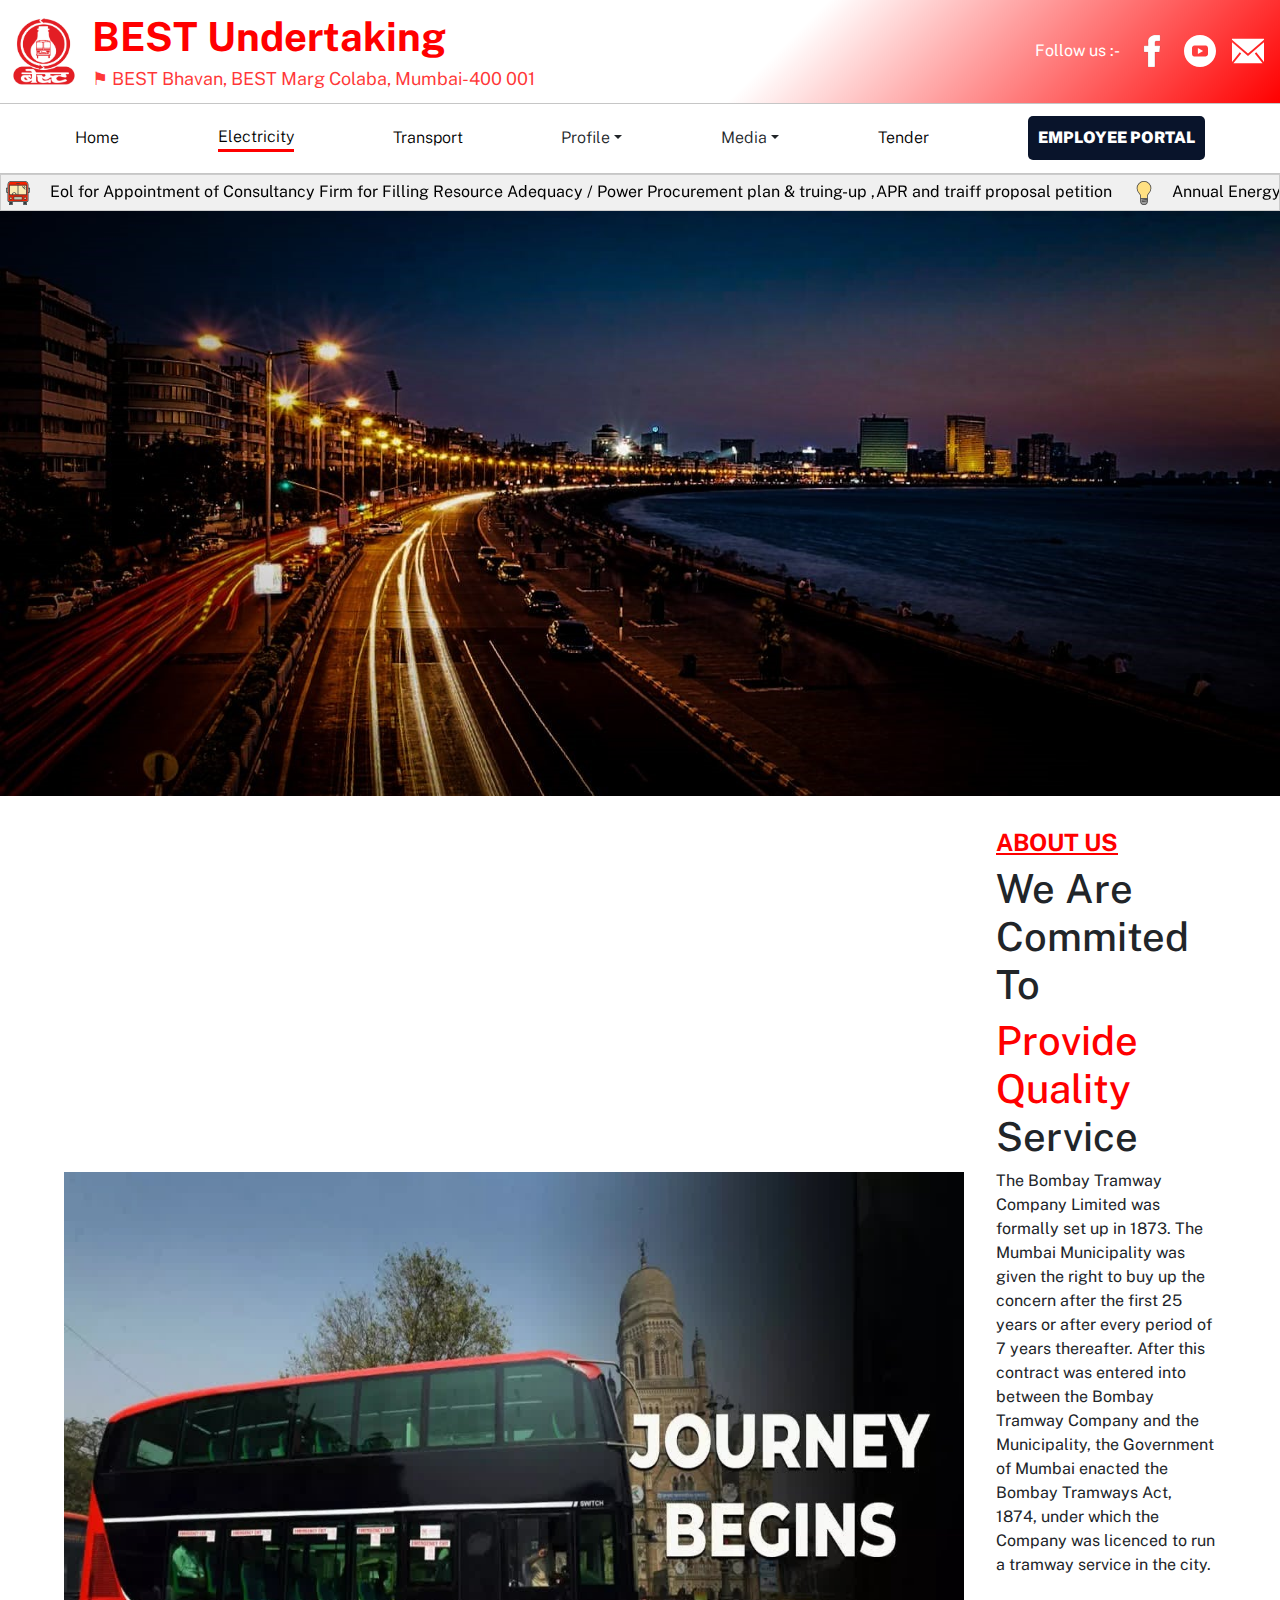
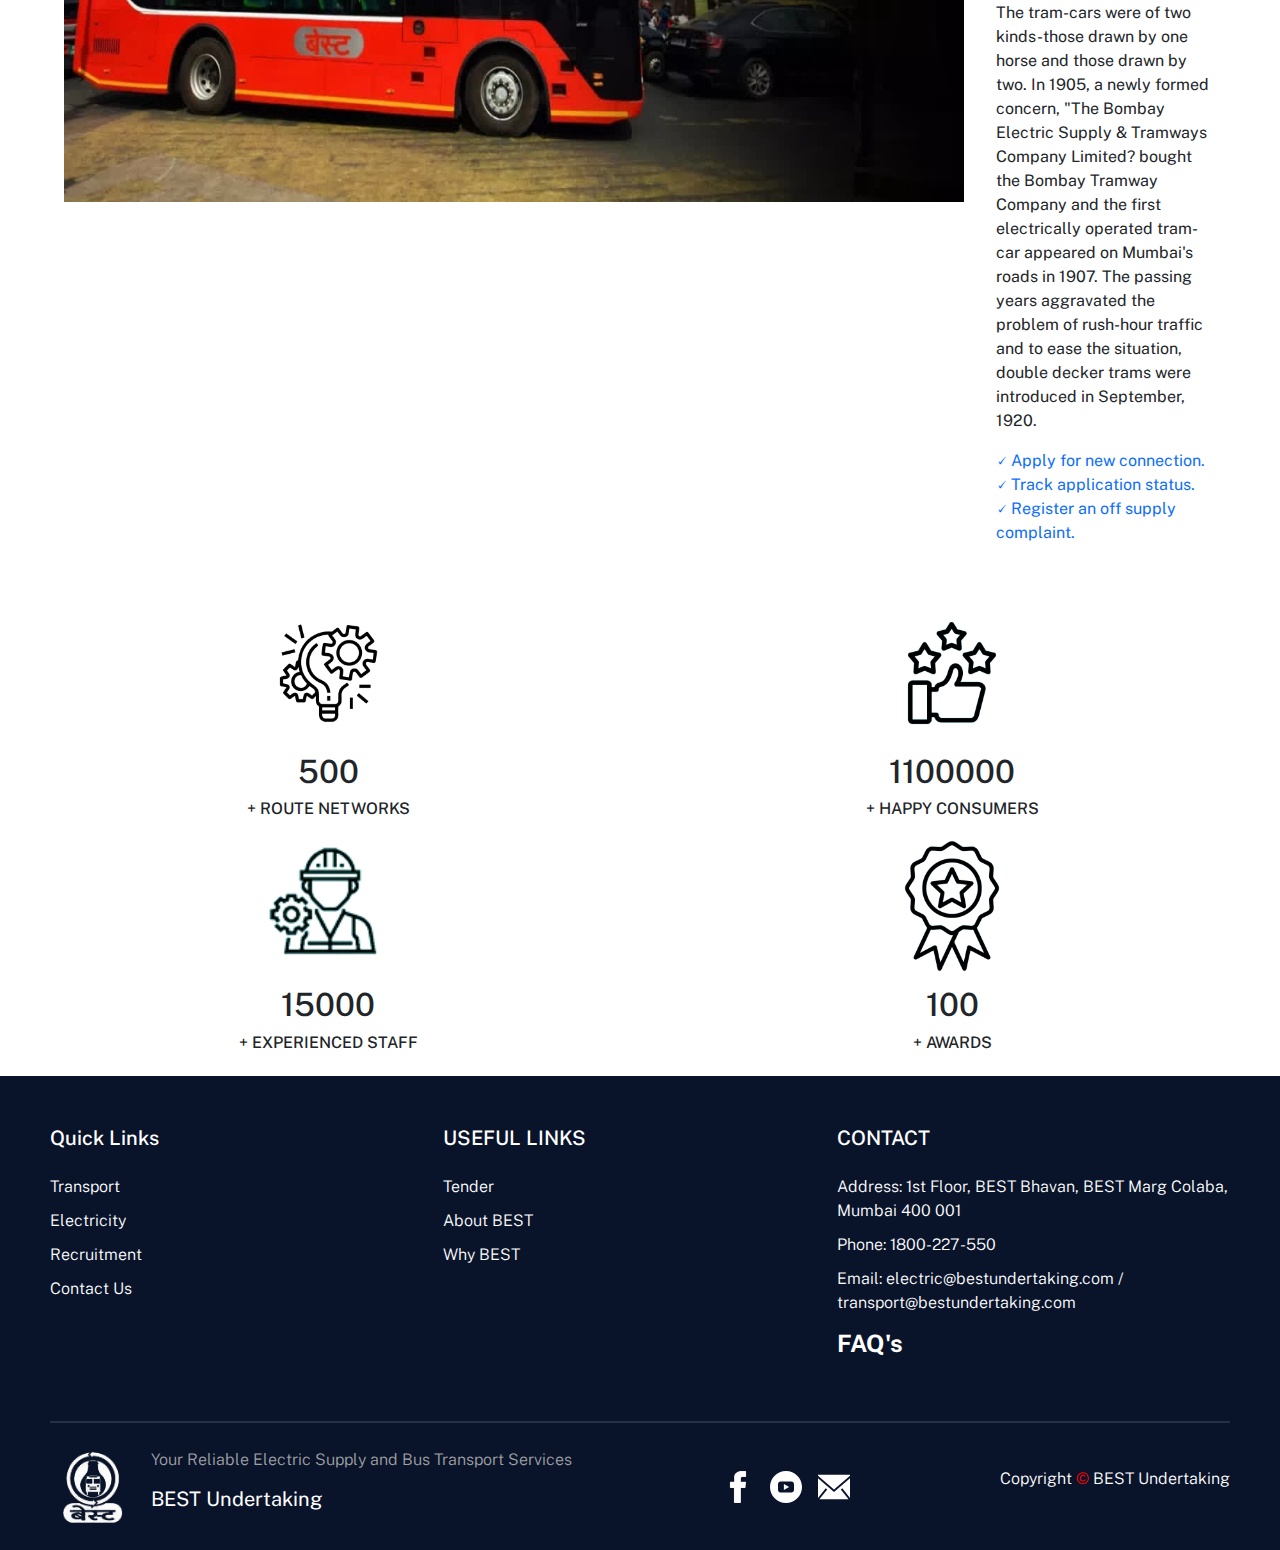
<file: HTML/aboutus.html>
<!DOCTYPE html>
<html lang="en">
  <head>
    <meta charset="UTF-8" />
    <meta name="viewport" content="width=device-width, initial-scale=1.0" />
    <title data-translate="bestheading">BEST Undertaking</title>
    <link rel="stylesheet" href="../CSS/aboutus.css" />
    <link rel="shortcut icon" href="../img/bestlogo.png" type="image/x-icon" />
    <link rel="preconnect" href="https://fonts.googleapis.com" />
    <link rel="preconnect" href="https://fonts.gstatic.com" crossorigin />
    <link
      href="https://fonts.googleapis.com/css2?family=Public+Sans:ital,wght@0,100..900;1,100..900&display=swap"
      rel="stylesheet"
    />
    <link
      href="https://cdn.jsdelivr.net/npm/bootstrap@5.3.3/dist/css/bootstrap.min.css"
      rel="stylesheet"
      integrity="sha384-QWTKZyjpPEjISv5WaRU9OFeRpok6YctnYmDr5pNlyT2bRjXh0JMhjY6hW+ALEwIH"
      crossorigin="anonymous"
    />
  </head>
  <body>
    <nav class="navbar">
      <div class="container">
        <a href="../index.html" class="navbar-brand">
          <div class="bestlogocontainer">
            <img src="../img/bestlogo.png" alt="logo" class="bestlogo" />
            <div class="besttext">
              <h1 data-translate="bestheading">BEST Undertaking</h1>
              <p data-translate="bestaddress">
                ⚑ BEST Bhavan, BEST Marg Colaba, Mumbai-400 001
              </p>
            </div>
          </div>
        </a>
      </div>
      <div class="social-media-links">
        <div class="social-handles">
          <p
            style="margin-bottom: 0; color: white"
            data-translate="socialmedia"
          >
            Follow Us:-
          </p>
          <a href="https://www.facebook.com/aamchibest/"
            ><svg
              fill="#000000"
              height="200px"
              width="200px"
              version="1.1"
              id="Layer_1"
              xmlns="http://www.w3.org/2000/svg"
              xmlns:xlink="http://www.w3.org/1999/xlink"
              viewBox="0 0 310 310"
              xml:space="preserve"
              stroke="#000000"
            >
              <g id="SVGRepo_bgCarrier" stroke-width="0"></g>
              <g
                id="SVGRepo_tracerCarrier"
                stroke-linecap="round"
                stroke-linejoin="round"
              ></g>
              <g id="SVGRepo_iconCarrier">
                <g id="XMLID_834_">
                  <path
                    id="XMLID_835_"
                    d="M81.703,165.106h33.981V305c0,2.762,2.238,5,5,5h57.616c2.762,0,5-2.238,5-5V165.765h39.064 c2.54,0,4.677-1.906,4.967-4.429l5.933-51.502c0.163-1.417-0.286-2.836-1.234-3.899c-0.949-1.064-2.307-1.673-3.732-1.673h-44.996 V71.978c0-9.732,5.24-14.667,15.576-14.667c1.473,0,29.42,0,29.42,0c2.762,0,5-2.239,5-5V5.037c0-2.762-2.238-5-5-5h-40.545 C187.467,0.023,186.832,0,185.896,0c-7.035,0-31.488,1.381-50.804,19.151c-21.402,19.692-18.427,43.27-17.716,47.358v37.752H81.703 c-2.762,0-5,2.238-5,5v50.844C76.703,162.867,78.941,165.106,81.703,165.106z"
                  ></path>
                </g>
              </g></svg
          ></a>
          <a href="https://www.youtube.com/channel/UC0PnWhVV5YHMvg0j87nD8Rg"
            ><svg
              fill="#000000"
              height="200px"
              width="200px"
              version="1.1"
              id="Layer_1"
              xmlns="http://www.w3.org/2000/svg"
              xmlns:xlink="http://www.w3.org/1999/xlink"
              viewBox="-143 145 512 512"
              xml:space="preserve"
            >
              <g id="SVGRepo_bgCarrier" stroke-width="0"></g>
              <g
                id="SVGRepo_tracerCarrier"
                stroke-linecap="round"
                stroke-linejoin="round"
              ></g>
              <g id="SVGRepo_iconCarrier">
                <g>
                  <polygon
                    points="78.9,450.3 162.7,401.1 78.9,351.9 "
                  ></polygon>
                  <path
                    d="M113,145c-141.4,0-256,114.6-256,256s114.6,256,256,256s256-114.6,256-256S254.4,145,113,145z M241,446.8L241,446.8 c0,44.1-44.1,44.1-44.1,44.1H29.1c-44.1,0-44.1-44.1-44.1-44.1v-91.5c0-44.1,44.1-44.1,44.1-44.1h167.8c44.1,0,44.1,44.1,44.1,44.1 V446.8z"
                  ></path>
                </g>
              </g></svg
          ></a>
          <a href="https://mail.bestundertaking.com/interface/root#/login"
            ><svg
              fill="#000000"
              viewBox="0 0 1920 1920"
              xmlns="http://www.w3.org/2000/svg"
            >
              <g id="SVGRepo_bgCarrier" stroke-width="0"></g>
              <g
                id="SVGRepo_tracerCarrier"
                stroke-linecap="round"
                stroke-linejoin="round"
              ></g>
              <g id="SVGRepo_iconCarrier">
                <path
                  d="M1920 428.266v1189.54l-464.16-580.146-88.203 70.585 468.679 585.904H83.684l468.679-585.904-88.202-70.585L0 1617.805V428.265l959.944 832.441L1920 428.266ZM1919.932 226v52.627l-959.943 832.44L.045 278.628V226h1919.887Z"
                  fill-rule="evenodd"
                ></path>
              </g></svg
          ></a>
        </div>
      </div>
      <div class="toggle-button">☰</div>
    </nav>
    <section class="computerspreadnav" id="navbar">
      <div class="container1">
        <div class="computerspreadnavcontainer">
          <div><a class="navheads" href="../index.html">Home</a></div>
          <div class="current">
            <a href="elec.html" class="navheads">Electricity</a>
          </div>
          <div>
            <a href="transport.html" class="navheads">Transport</a>
          </div>
          <div class="dropdown">
            <div class="dropdown-toggle">Profile</div>
            <div class="content1">
              <a href="#">About Organisation</a>
              <a href="history.html">History</a>
              <a href="keyperson.html">Key Person</a>
            </div>
          </div>

          <div class="dropdown">
            <div class="dropdown-toggle">Media</div>
            <div class="content1">
              <a href="./awards.html">Awards</a>
              <a href="#">BEST Museum</a>
              <a href="#">Vintage Photos</a>
              <a href="#">Press Notes</a>
              <a href="#">Celebrity Message</a>
              <a href="#" title="Electric Safety Dramas & Speeches"
                >Electric Safety Dramas & Speeches</a
              >
              <a href="#">ECS Awareness Film</a>
              <a href="#">Best Story Book</a>
              <a href="../HTML/campaign.html">Best Campaign</a>
              <a href="#">Best Arts & Sports Club</a>
            </div>
          </div>
          <div><a href="#" class="navheads">Tender</a></div>
          <button href="https://www.bestundertaking.co/" id="emp-portal">
            EMPLOYEE PORTAL
          </button>
        </div>
      </div>
    </section>
    <div class="marquee-container">
      <div class="marquee">
        <svg
          version="1.0"
          id="Layer_1"
          xmlns="http://www.w3.org/2000/svg"
          xmlns:xlink="http://www.w3.org/1999/xlink"
          viewBox="0 0 64 64"
          enable-background="new 0 0 64 64"
          xml:space="preserve"
          fill="#000000"
        >
          <g id="SVGRepo_bgCarrier" stroke-width="0"></g>
          <g
            id="SVGRepo_tracerCarrier"
            stroke-linecap="round"
            stroke-linejoin="round"
          ></g>
          <g id="SVGRepo_iconCarrier">
            <g>
              <g>
                <rect x="10" y="56" fill="#343c41" width="6" height="6"></rect>
                <rect x="48" y="56" fill="#343c41" width="6" height="6"></rect>
              </g>
              <path
                fill="#f52100"
                d="M58,52c0,1.104-0.896,2-2,2H8c-1.104,0-2-0.896-2-2V10c0-4.418,3.582-8,8-8h36c4.418,0,8,3.582,8,8V52z"
              ></path>
              <g>
                <path
                  fill="#B4CCB9"
                  d="M2,28c0,1.104,0.896,2,2,2V19.999H2V28z"
                ></path>
                <path
                  fill="#B4CCB9"
                  d="M60,19.999V30c1.104,0,2-0.896,2-2v-8.001H60z"
                ></path>
              </g>
              <rect x="10" y="12" fill="#F9EBB2" width="44" height="24"></rect>
              <path
                fill="#394240"
                d="M51,42c-2.209,0-4,1.791-4,4s1.791,4,4,4s4-1.791,4-4S53.209,42,51,42z M51,48c-1.104,0-2-0.896-2-2 s0.896-2,2-2s2,0.896,2,2S52.104,48,51,48z"
              ></path>
              <path
                fill="#394240"
                d="M13,42c-2.209,0-4,1.791-4,4s1.791,4,4,4s4-1.791,4-4S15.209,42,13,42z M13,48c-1.104,0-2-0.896-2-2 s0.896-2,2-2s2,0.896,2,2S14.104,48,13,48z"
              ></path>
              <path
                fill="#394240"
                d="M28,7h8c0.553,0,1-0.447,1-1s-0.447-1-1-1h-8c-0.553,0-1,0.447-1,1S27.447,7,28,7z"
              ></path>
              <path
                fill="#394240"
                d="M50.293,17.708c0.195,0.195,0.451,0.293,0.707,0.293s0.512-0.098,0.707-0.293 c0.391-0.391,0.391-1.023,0-1.414l-2-2c-0.391-0.391-1.023-0.391-1.414,0s-0.391,1.023,0,1.414L50.293,17.708z"
              ></path>
              <path
                fill="#394240"
                d="M50.293,22.707C50.488,22.902,50.744,23,51,23s0.512-0.098,0.707-0.293c0.391-0.391,0.391-1.023,0-1.414 l-7-7c-0.391-0.391-1.023-0.391-1.414,0s-0.391,1.023,0,1.414L50.293,22.707z"
              ></path>
              <path
                fill="#394240"
                d="M9,10c-0.553,0-1,0.447-1,1v26c0,0.553,0.447,1,1,1h46c0.553,0,1-0.447,1-1V11c0-0.553-0.447-1-1-1H9z M18,36c0-2.209,1.791-4,4-4s4,1.791,4,4H18z M31,36h-3c0-3.314-2.686-6-6-6s-6,2.686-6,6h-6V12h21V36z M54,36H33V12h21V36z"
              ></path>
              <path
                fill="#394240"
                d="M43,41H21c-0.553,0-1,0.447-1,1v8c0,0.553,0.447,1,1,1h22c0.553,0,1-0.447,1-1v-8 C44,41.447,43.553,41,43,41z M42,49H22v-6h20V49z"
              ></path>
              <path
                fill="#394240"
                d="M64,18.999c0-0.553-0.447-1-1-1h-3V10c0-5.523-4.478-10-10-10H14C8.477,0,4,4.478,4,10v7.999H1 c-0.553,0-1,0.447-1,1v9L0.003,28H0c0,2.209,1.791,4,4,4v20c0,2.211,1.789,4,4,4v7c0,0.553,0.447,1,1,1h8c0.553,0,1-0.447,1-1v-7 h28v7c0,0.553,0.447,1,1,1h8c0.553,0,1-0.447,1-1v-7c2.211,0,4-1.789,4-4V32c2.209,0,4-1.791,4-4h-0.003L64,27.999V18.999z M2,28 v-8.001h2V30C2.896,30,2,29.104,2,28z M16,62h-6v-6h6V62z M54,62h-6v-6h6V62z M58,52c0,1.104-0.896,2-2,2H8c-1.104,0-2-0.896-2-2 V10c0-4.418,3.582-8,8-8h36c4.418,0,8,3.582,8,8V52z M62,28c0,1.104-0.896,2-2,2V19.999h2V28z"
              ></path>
              <rect x="22" y="43" fill="#B4CCB9" width="20" height="6"></rect>
              <g>
                <circle fill="#F9EBB2" cx="51" cy="46" r="2"></circle>
                <circle fill="#F9EBB2" cx="13" cy="46" r="2"></circle>
              </g>
            </g>
          </g>
        </svg>
        <a
          href="https://www.bestundertaking.com/pdf/Draft_EoI_Tender_5th_MYT_PPP_Rev16.pdf"
          >Eol for Appointment of Consultancy Firm for Filling Resource Adequacy
          / Power Procurement plan & truing-up ,APR and traiff proposal
          petition</a
        >
        <svg
          viewBox="0 0 128 128"
          data-name="Слой 1"
          id="Слой_1"
          xmlns="http://www.w3.org/2000/svg"
          fill="#000000"
        >
          <g id="SVGRepo_bgCarrier" stroke-width="0"></g>
          <g
            id="SVGRepo_tracerCarrier"
            stroke-linecap="round"
            stroke-linejoin="round"
          ></g>
          <g id="SVGRepo_iconCarrier">
            <defs>
              <style>
                .cls-1 {
                  fill: #ffe082;
                }
                .cls-2 {
                  fill: #404040;
                }
                .cls-3 {
                  fill: #9e9e9e;
                }
                .cls-4 {
                  fill: #f5f5f5;
                }
              </style>
            </defs>
            <title></title>
            <path
              class="cls-1"
              d="M82,93V81.82a20.38,20.38,0,0,1,6.65-15.23,37,37,0,1,0-49.39-.09A20.59,20.59,0,0,1,46,81.82V92.59"
            ></path>
            <path
              class="cls-2"
              d="M82,95a2,2,0,0,1-2-2V81.82A22.38,22.38,0,0,1,87.31,65.1,35,35,0,1,0,40.59,65,22.61,22.61,0,0,1,48,81.82V92.58a2,2,0,0,1-4,0V81.82A18.6,18.6,0,0,0,37.92,68,39,39,0,1,1,90,68.08a18.38,18.38,0,0,0-6,13.74V93A2,2,0,0,1,82,95Z"
            ></path>
            <path
              class="cls-3"
              d="M82,92v16a18.05,18.05,0,0,1-18,18h0a18.05,18.05,0,0,1-18-18V92Z"
            ></path>
            <path
              class="cls-2"
              d="M64,128a20,20,0,0,1-20-20V92a2,2,0,0,1,2-2H82a2,2,0,0,1,2,2v16A20,20,0,0,1,64,128ZM48,94v14a16,16,0,0,0,32,0V94Z"
            ></path>
            <line class="cls-4" x1="54" x2="82" y1="102" y2="98"></line>
            <path
              class="cls-2"
              d="M54,104a2,2,0,0,1-.28-4l28-4a2,2,0,0,1,.57,4l-28,4Z"
            ></path>
            <line class="cls-4" x1="54" x2="82" y1="110" y2="106"></line>
            <path
              class="cls-2"
              d="M54,112a2,2,0,0,1-.28-4l28-4a2,2,0,0,1,.57,4l-28,4Z"
            ></path>
          </g></svg
        ><a
          href="https://www.bestundertaking.com/pdf/BEST-ANNUAL-REPORT-FY2022-23.pdf"
          >Annual Energy Audit Report of FY 2022-23.</a
        ><svg
          version="1.0"
          id="Layer_1"
          xmlns="http://www.w3.org/2000/svg"
          xmlns:xlink="http://www.w3.org/1999/xlink"
          viewBox="0 0 64 64"
          enable-background="new 0 0 64 64"
          xml:space="preserve"
          fill="#000000"
        >
          <g id="SVGRepo_bgCarrier" stroke-width="0"></g>
          <g
            id="SVGRepo_tracerCarrier"
            stroke-linecap="round"
            stroke-linejoin="round"
          ></g>
          <g id="SVGRepo_iconCarrier">
            <g>
              <g>
                <rect x="10" y="56" fill="#343c41" width="6" height="6"></rect>
                <rect x="48" y="56" fill="#343c41" width="6" height="6"></rect>
              </g>
              <path
                fill="#f52100"
                d="M58,52c0,1.104-0.896,2-2,2H8c-1.104,0-2-0.896-2-2V10c0-4.418,3.582-8,8-8h36c4.418,0,8,3.582,8,8V52z"
              ></path>
              <g>
                <path
                  fill="#B4CCB9"
                  d="M2,28c0,1.104,0.896,2,2,2V19.999H2V28z"
                ></path>
                <path
                  fill="#B4CCB9"
                  d="M60,19.999V30c1.104,0,2-0.896,2-2v-8.001H60z"
                ></path>
              </g>
              <rect x="10" y="12" fill="#F9EBB2" width="44" height="24"></rect>
              <path
                fill="#394240"
                d="M51,42c-2.209,0-4,1.791-4,4s1.791,4,4,4s4-1.791,4-4S53.209,42,51,42z M51,48c-1.104,0-2-0.896-2-2 s0.896-2,2-2s2,0.896,2,2S52.104,48,51,48z"
              ></path>
              <path
                fill="#394240"
                d="M13,42c-2.209,0-4,1.791-4,4s1.791,4,4,4s4-1.791,4-4S15.209,42,13,42z M13,48c-1.104,0-2-0.896-2-2 s0.896-2,2-2s2,0.896,2,2S14.104,48,13,48z"
              ></path>
              <path
                fill="#394240"
                d="M28,7h8c0.553,0,1-0.447,1-1s-0.447-1-1-1h-8c-0.553,0-1,0.447-1,1S27.447,7,28,7z"
              ></path>
              <path
                fill="#394240"
                d="M50.293,17.708c0.195,0.195,0.451,0.293,0.707,0.293s0.512-0.098,0.707-0.293 c0.391-0.391,0.391-1.023,0-1.414l-2-2c-0.391-0.391-1.023-0.391-1.414,0s-0.391,1.023,0,1.414L50.293,17.708z"
              ></path>
              <path
                fill="#394240"
                d="M50.293,22.707C50.488,22.902,50.744,23,51,23s0.512-0.098,0.707-0.293c0.391-0.391,0.391-1.023,0-1.414 l-7-7c-0.391-0.391-1.023-0.391-1.414,0s-0.391,1.023,0,1.414L50.293,22.707z"
              ></path>
              <path
                fill="#394240"
                d="M9,10c-0.553,0-1,0.447-1,1v26c0,0.553,0.447,1,1,1h46c0.553,0,1-0.447,1-1V11c0-0.553-0.447-1-1-1H9z M18,36c0-2.209,1.791-4,4-4s4,1.791,4,4H18z M31,36h-3c0-3.314-2.686-6-6-6s-6,2.686-6,6h-6V12h21V36z M54,36H33V12h21V36z"
              ></path>
              <path
                fill="#394240"
                d="M43,41H21c-0.553,0-1,0.447-1,1v8c0,0.553,0.447,1,1,1h22c0.553,0,1-0.447,1-1v-8 C44,41.447,43.553,41,43,41z M42,49H22v-6h20V49z"
              ></path>
              <path
                fill="#394240"
                d="M64,18.999c0-0.553-0.447-1-1-1h-3V10c0-5.523-4.478-10-10-10H14C8.477,0,4,4.478,4,10v7.999H1 c-0.553,0-1,0.447-1,1v9L0.003,28H0c0,2.209,1.791,4,4,4v20c0,2.211,1.789,4,4,4v7c0,0.553,0.447,1,1,1h8c0.553,0,1-0.447,1-1v-7 h28v7c0,0.553,0.447,1,1,1h8c0.553,0,1-0.447,1-1v-7c2.211,0,4-1.789,4-4V32c2.209,0,4-1.791,4-4h-0.003L64,27.999V18.999z M2,28 v-8.001h2V30C2.896,30,2,29.104,2,28z M16,62h-6v-6h6V62z M54,62h-6v-6h6V62z M58,52c0,1.104-0.896,2-2,2H8c-1.104,0-2-0.896-2-2 V10c0-4.418,3.582-8,8-8h36c4.418,0,8,3.582,8,8V52z M62,28c0,1.104-0.896,2-2,2V19.999h2V28z"
              ></path>
              <rect x="22" y="43" fill="#B4CCB9" width="20" height="6"></rect>
              <g>
                <circle fill="#F9EBB2" cx="51" cy="46" r="2"></circle>
                <circle fill="#F9EBB2" cx="13" cy="46" r="2"></circle>
              </g>
            </g>
          </g></svg
        ><a
          href="https://www.bestundertaking.com/pdf/Samanvay-Samiti-Ganeshotsav-2023-Booklet.pdf"
          >Samanvay Samiti Ganeshotsav 2023 Booklet.</a
        ><svg
          viewBox="0 0 128 128"
          data-name="Слой 1"
          id="Слой_1"
          xmlns="http://www.w3.org/2000/svg"
          fill="#000000"
        >
          <g id="SVGRepo_bgCarrier" stroke-width="0"></g>
          <g
            id="SVGRepo_tracerCarrier"
            stroke-linecap="round"
            stroke-linejoin="round"
          ></g>
          <g id="SVGRepo_iconCarrier">
            <defs>
              <style>
                .cls-1 {
                  fill: #ffe082;
                }
                .cls-2 {
                  fill: #404040;
                }
                .cls-3 {
                  fill: #9e9e9e;
                }
                .cls-4 {
                  fill: #f5f5f5;
                }
              </style>
            </defs>
            <title></title>
            <path
              class="cls-1"
              d="M82,93V81.82a20.38,20.38,0,0,1,6.65-15.23,37,37,0,1,0-49.39-.09A20.59,20.59,0,0,1,46,81.82V92.59"
            ></path>
            <path
              class="cls-2"
              d="M82,95a2,2,0,0,1-2-2V81.82A22.38,22.38,0,0,1,87.31,65.1,35,35,0,1,0,40.59,65,22.61,22.61,0,0,1,48,81.82V92.58a2,2,0,0,1-4,0V81.82A18.6,18.6,0,0,0,37.92,68,39,39,0,1,1,90,68.08a18.38,18.38,0,0,0-6,13.74V93A2,2,0,0,1,82,95Z"
            ></path>
            <path
              class="cls-3"
              d="M82,92v16a18.05,18.05,0,0,1-18,18h0a18.05,18.05,0,0,1-18-18V92Z"
            ></path>
            <path
              class="cls-2"
              d="M64,128a20,20,0,0,1-20-20V92a2,2,0,0,1,2-2H82a2,2,0,0,1,2,2v16A20,20,0,0,1,64,128ZM48,94v14a16,16,0,0,0,32,0V94Z"
            ></path>
            <line class="cls-4" x1="54" x2="82" y1="102" y2="98"></line>
            <path
              class="cls-2"
              d="M54,104a2,2,0,0,1-.28-4l28-4a2,2,0,0,1,.57,4l-28,4Z"
            ></path>
            <line class="cls-4" x1="54" x2="82" y1="110" y2="106"></line>
            <path
              class="cls-2"
              d="M54,112a2,2,0,0,1-.28-4l28-4a2,2,0,0,1,.57,4l-28,4Z"
            ></path>
          </g></svg
        ><a href="https://www.bestundertaking.com/pdf/faq-31-07-2023.pdf"
          >FAQ on SMART PREPAID Meter.</a
        ><svg
          version="1.0"
          id="Layer_1"
          xmlns="http://www.w3.org/2000/svg"
          xmlns:xlink="http://www.w3.org/1999/xlink"
          viewBox="0 0 64 64"
          enable-background="new 0 0 64 64"
          xml:space="preserve"
          fill="#000000"
        >
          <g id="SVGRepo_bgCarrier" stroke-width="0"></g>
          <g
            id="SVGRepo_tracerCarrier"
            stroke-linecap="round"
            stroke-linejoin="round"
          ></g>
          <g id="SVGRepo_iconCarrier">
            <g>
              <g>
                <rect x="10" y="56" fill="#343c41" width="6" height="6"></rect>
                <rect x="48" y="56" fill="#343c41" width="6" height="6"></rect>
              </g>
              <path
                fill="#f52100"
                d="M58,52c0,1.104-0.896,2-2,2H8c-1.104,0-2-0.896-2-2V10c0-4.418,3.582-8,8-8h36c4.418,0,8,3.582,8,8V52z"
              ></path>
              <g>
                <path
                  fill="#B4CCB9"
                  d="M2,28c0,1.104,0.896,2,2,2V19.999H2V28z"
                ></path>
                <path
                  fill="#B4CCB9"
                  d="M60,19.999V30c1.104,0,2-0.896,2-2v-8.001H60z"
                ></path>
              </g>
              <rect x="10" y="12" fill="#F9EBB2" width="44" height="24"></rect>
              <path
                fill="#394240"
                d="M51,42c-2.209,0-4,1.791-4,4s1.791,4,4,4s4-1.791,4-4S53.209,42,51,42z M51,48c-1.104,0-2-0.896-2-2 s0.896-2,2-2s2,0.896,2,2S52.104,48,51,48z"
              ></path>
              <path
                fill="#394240"
                d="M13,42c-2.209,0-4,1.791-4,4s1.791,4,4,4s4-1.791,4-4S15.209,42,13,42z M13,48c-1.104,0-2-0.896-2-2 s0.896-2,2-2s2,0.896,2,2S14.104,48,13,48z"
              ></path>
              <path
                fill="#394240"
                d="M28,7h8c0.553,0,1-0.447,1-1s-0.447-1-1-1h-8c-0.553,0-1,0.447-1,1S27.447,7,28,7z"
              ></path>
              <path
                fill="#394240"
                d="M50.293,17.708c0.195,0.195,0.451,0.293,0.707,0.293s0.512-0.098,0.707-0.293 c0.391-0.391,0.391-1.023,0-1.414l-2-2c-0.391-0.391-1.023-0.391-1.414,0s-0.391,1.023,0,1.414L50.293,17.708z"
              ></path>
              <path
                fill="#394240"
                d="M50.293,22.707C50.488,22.902,50.744,23,51,23s0.512-0.098,0.707-0.293c0.391-0.391,0.391-1.023,0-1.414 l-7-7c-0.391-0.391-1.023-0.391-1.414,0s-0.391,1.023,0,1.414L50.293,22.707z"
              ></path>
              <path
                fill="#394240"
                d="M9,10c-0.553,0-1,0.447-1,1v26c0,0.553,0.447,1,1,1h46c0.553,0,1-0.447,1-1V11c0-0.553-0.447-1-1-1H9z M18,36c0-2.209,1.791-4,4-4s4,1.791,4,4H18z M31,36h-3c0-3.314-2.686-6-6-6s-6,2.686-6,6h-6V12h21V36z M54,36H33V12h21V36z"
              ></path>
              <path
                fill="#394240"
                d="M43,41H21c-0.553,0-1,0.447-1,1v8c0,0.553,0.447,1,1,1h22c0.553,0,1-0.447,1-1v-8 C44,41.447,43.553,41,43,41z M42,49H22v-6h20V49z"
              ></path>
              <path
                fill="#394240"
                d="M64,18.999c0-0.553-0.447-1-1-1h-3V10c0-5.523-4.478-10-10-10H14C8.477,0,4,4.478,4,10v7.999H1 c-0.553,0-1,0.447-1,1v9L0.003,28H0c0,2.209,1.791,4,4,4v20c0,2.211,1.789,4,4,4v7c0,0.553,0.447,1,1,1h8c0.553,0,1-0.447,1-1v-7 h28v7c0,0.553,0.447,1,1,1h8c0.553,0,1-0.447,1-1v-7c2.211,0,4-1.789,4-4V32c2.209,0,4-1.791,4-4h-0.003L64,27.999V18.999z M2,28 v-8.001h2V30C2.896,30,2,29.104,2,28z M16,62h-6v-6h6V62z M54,62h-6v-6h6V62z M58,52c0,1.104-0.896,2-2,2H8c-1.104,0-2-0.896-2-2 V10c0-4.418,3.582-8,8-8h36c4.418,0,8,3.582,8,8V52z M62,28c0,1.104-0.896,2-2,2V19.999h2V28z"
              ></path>
              <rect x="22" y="43" fill="#B4CCB9" width="20" height="6"></rect>
              <g>
                <circle fill="#F9EBB2" cx="51" cy="46" r="2"></circle>
                <circle fill="#F9EBB2" cx="13" cy="46" r="2"></circle>
              </g>
            </g>
          </g></svg
        ><a
          href="https://www.bestundertaking.com/in/pdf/MTRRetailElectricityTariffScheduleBooklet(English)27.04.2023.pdf"
          >Tariff Scedule For FY 2023-24 to FY 2024-25.</a
        ><svg
          viewBox="0 0 128 128"
          data-name="Слой 1"
          id="Слой_1"
          xmlns="http://www.w3.org/2000/svg"
          fill="#000000"
        >
          <g id="SVGRepo_bgCarrier" stroke-width="0"></g>
          <g
            id="SVGRepo_tracerCarrier"
            stroke-linecap="round"
            stroke-linejoin="round"
          ></g>
          <g id="SVGRepo_iconCarrier">
            <defs>
              <style>
                .cls-1 {
                  fill: #ffe082;
                }
                .cls-2 {
                  fill: #404040;
                }
                .cls-3 {
                  fill: #9e9e9e;
                }
                .cls-4 {
                  fill: #f5f5f5;
                }
              </style>
            </defs>
            <title></title>
            <path
              class="cls-1"
              d="M82,93V81.82a20.38,20.38,0,0,1,6.65-15.23,37,37,0,1,0-49.39-.09A20.59,20.59,0,0,1,46,81.82V92.59"
            ></path>
            <path
              class="cls-2"
              d="M82,95a2,2,0,0,1-2-2V81.82A22.38,22.38,0,0,1,87.31,65.1,35,35,0,1,0,40.59,65,22.61,22.61,0,0,1,48,81.82V92.58a2,2,0,0,1-4,0V81.82A18.6,18.6,0,0,0,37.92,68,39,39,0,1,1,90,68.08a18.38,18.38,0,0,0-6,13.74V93A2,2,0,0,1,82,95Z"
            ></path>
            <path
              class="cls-3"
              d="M82,92v16a18.05,18.05,0,0,1-18,18h0a18.05,18.05,0,0,1-18-18V92Z"
            ></path>
            <path
              class="cls-2"
              d="M64,128a20,20,0,0,1-20-20V92a2,2,0,0,1,2-2H82a2,2,0,0,1,2,2v16A20,20,0,0,1,64,128ZM48,94v14a16,16,0,0,0,32,0V94Z"
            ></path>
            <line class="cls-4" x1="54" x2="82" y1="102" y2="98"></line>
            <path
              class="cls-2"
              d="M54,104a2,2,0,0,1-.28-4l28-4a2,2,0,0,1,.57,4l-28,4Z"
            ></path>
            <line class="cls-4" x1="54" x2="82" y1="110" y2="106"></line>
            <path
              class="cls-2"
              d="M54,112a2,2,0,0,1-.28-4l28-4a2,2,0,0,1,.57,4l-28,4Z"
            ></path>
          </g></svg
        ><a
          href="https://www.bestundertaking.com/in/pdf/EnglishAdvertisement-BESTMTROrderCaseNo.212of2022-19.04.2023.pdf"
          >Press Note for Tariff Scedule.</a
        >
        <svg
          version="1.0"
          id="Layer_1"
          xmlns="http://www.w3.org/2000/svg"
          xmlns:xlink="http://www.w3.org/1999/xlink"
          viewBox="0 0 64 64"
          enable-background="new 0 0 64 64"
          xml:space="preserve"
          fill="#000000"
        >
          <g id="SVGRepo_bgCarrier" stroke-width="0"></g>
          <g
            id="SVGRepo_tracerCarrier"
            stroke-linecap="round"
            stroke-linejoin="round"
          ></g>
          <g id="SVGRepo_iconCarrier">
            <g>
              <g>
                <rect x="10" y="56" fill="#343c41" width="6" height="6"></rect>
                <rect x="48" y="56" fill="#343c41" width="6" height="6"></rect>
              </g>
              <path
                fill="#f52100"
                d="M58,52c0,1.104-0.896,2-2,2H8c-1.104,0-2-0.896-2-2V10c0-4.418,3.582-8,8-8h36c4.418,0,8,3.582,8,8V52z"
              ></path>
              <g>
                <path
                  fill="#B4CCB9"
                  d="M2,28c0,1.104,0.896,2,2,2V19.999H2V28z"
                ></path>
                <path
                  fill="#B4CCB9"
                  d="M60,19.999V30c1.104,0,2-0.896,2-2v-8.001H60z"
                ></path>
              </g>
              <rect x="10" y="12" fill="#F9EBB2" width="44" height="24"></rect>
              <path
                fill="#394240"
                d="M51,42c-2.209,0-4,1.791-4,4s1.791,4,4,4s4-1.791,4-4S53.209,42,51,42z M51,48c-1.104,0-2-0.896-2-2 s0.896-2,2-2s2,0.896,2,2S52.104,48,51,48z"
              ></path>
              <path
                fill="#394240"
                d="M13,42c-2.209,0-4,1.791-4,4s1.791,4,4,4s4-1.791,4-4S15.209,42,13,42z M13,48c-1.104,0-2-0.896-2-2 s0.896-2,2-2s2,0.896,2,2S14.104,48,13,48z"
              ></path>
              <path
                fill="#394240"
                d="M28,7h8c0.553,0,1-0.447,1-1s-0.447-1-1-1h-8c-0.553,0-1,0.447-1,1S27.447,7,28,7z"
              ></path>
              <path
                fill="#394240"
                d="M50.293,17.708c0.195,0.195,0.451,0.293,0.707,0.293s0.512-0.098,0.707-0.293 c0.391-0.391,0.391-1.023,0-1.414l-2-2c-0.391-0.391-1.023-0.391-1.414,0s-0.391,1.023,0,1.414L50.293,17.708z"
              ></path>
              <path
                fill="#394240"
                d="M50.293,22.707C50.488,22.902,50.744,23,51,23s0.512-0.098,0.707-0.293c0.391-0.391,0.391-1.023,0-1.414 l-7-7c-0.391-0.391-1.023-0.391-1.414,0s-0.391,1.023,0,1.414L50.293,22.707z"
              ></path>
              <path
                fill="#394240"
                d="M9,10c-0.553,0-1,0.447-1,1v26c0,0.553,0.447,1,1,1h46c0.553,0,1-0.447,1-1V11c0-0.553-0.447-1-1-1H9z M18,36c0-2.209,1.791-4,4-4s4,1.791,4,4H18z M31,36h-3c0-3.314-2.686-6-6-6s-6,2.686-6,6h-6V12h21V36z M54,36H33V12h21V36z"
              ></path>
              <path
                fill="#394240"
                d="M43,41H21c-0.553,0-1,0.447-1,1v8c0,0.553,0.447,1,1,1h22c0.553,0,1-0.447,1-1v-8 C44,41.447,43.553,41,43,41z M42,49H22v-6h20V49z"
              ></path>
              <path
                fill="#394240"
                d="M64,18.999c0-0.553-0.447-1-1-1h-3V10c0-5.523-4.478-10-10-10H14C8.477,0,4,4.478,4,10v7.999H1 c-0.553,0-1,0.447-1,1v9L0.003,28H0c0,2.209,1.791,4,4,4v20c0,2.211,1.789,4,4,4v7c0,0.553,0.447,1,1,1h8c0.553,0,1-0.447,1-1v-7 h28v7c0,0.553,0.447,1,1,1h8c0.553,0,1-0.447,1-1v-7c2.211,0,4-1.789,4-4V32c2.209,0,4-1.791,4-4h-0.003L64,27.999V18.999z M2,28 v-8.001h2V30C2.896,30,2,29.104,2,28z M16,62h-6v-6h6V62z M54,62h-6v-6h6V62z M58,52c0,1.104-0.896,2-2,2H8c-1.104,0-2-0.896-2-2 V10c0-4.418,3.582-8,8-8h36c4.418,0,8,3.582,8,8V52z M62,28c0,1.104-0.896,2-2,2V19.999h2V28z"
              ></path>
              <rect x="22" y="43" fill="#B4CCB9" width="20" height="6"></rect>
              <g>
                <circle fill="#F9EBB2" cx="51" cy="46" r="2"></circle>
                <circle fill="#F9EBB2" cx="13" cy="46" r="2"></circle>
              </g>
            </g>
          </g></svg
        ><a
          href="https://www.bestundertaking.com/in/pdf/EnglishAdvertisement-BESTMTROrderCaseNo.212of2022-19.04.2023.pdf"
          >Guidance Note (English and Marathi) & (Video) on e-hearing of MTR
          Tariff Petition.</a
        >
      </div>
    </div>
    <div id="busimg-container">
      <img src="../img/marine.jpeg" alt="marinelines" id="busimg" />
    </div>

    <div id="about-container">
        <div id="bus-img">
            <img src="../img/busimg.jpg" alt="">
        </div>
        <div id="about-text">
            <h4 style="text-decoration: underline;color: red;font-weight:bold">ABOUT US</h4>
            <h1>We Are Commited To</h1>
            <h1><span style="color: red;">Provide Quality</span> Service</h1>

            <p>
              The Bombay Tramway Company Limited was formally set up in 1873. The Mumbai Municipality was given the right to buy up the concern after the first 25 years or after every period of 7 years thereafter. After this contract was entered into between the Bombay Tramway Company and the Municipality, the Government of Mumbai enacted the Bombay Tramways Act, 1874, under which the Company was licenced to run a tramway service in the city.
              <br>
              <br>

              The tram-cars were of two kinds-those drawn by one horse and those drawn by two. In 1905, a newly formed concern, "The Bombay Electric Supply & Tramways Company Limited? bought the Bombay Tramway Company and the first electrically operated tram-car appeared on Mumbai's roads in 1907. The passing years aggravated the problem of rush-hour traffic and to ease the situation, double decker trams were introduced in September, 1920.
            </p>

            <a href="">🗸 Apply for new connection.</a><br>
            <a href="">🗸 Track application status.</a><br>
            <a href="">🗸 Register an off supply complaint.</a>

        </div>
    </div>

    <div id="facts-figures">
      <div class="fact">
        <img src="../img/idea.png" alt="">
        <h1>500</h1>
        <h4>+ ROUTE NETWORKS</h4>
      </div>
      <div class="fact">
        <img src="../img/thumbs.png" alt="">
        <h1>1100000</h1>
        <h4>+ HAPPY CONSUMERS</h4>
      </div>
      <div class="fact">
        <img src="../img/man.png" >
        <h1>15000</h1>
        <h4>+ EXPERIENCED STAFF</h4>
      </div>
      <div class="fact">
        <img src="../img/badge.png" alt="">
        <h1>100</h1>
        <h4>+ AWARDS</h4>
      </div>
    </div>

    <footer>
      <div class="footercontent">
        <div class="resources footercard">
          <h3>Quick Links</h3>
          <a href="transport.html">Transport</a>
          <a href="elec.html">Electricity</a>
          <a href="#">Recruitment</a>
          <a href="#">Contact Us</a>
        </div>
        <div class="sitemap footercard">
          <h3>USEFUL LINKS</h3>
          <a href="#">Tender</a>
          <a href="#">About BEST</a>
          <a href="#">Why BEST</a>
        </div>
        <div class="contact footercard">
          <h3>CONTACT</h3>
          <a href=""
            >Address: 1st Floor, BEST Bhavan, BEST Marg Colaba, Mumbai 400
            001</a
          >
          <a href="">Phone: 1800-227-550</a>
          <a href=""
            >Email: electric@bestundertaking.com /
            transport@bestundertaking.com</a
          >
          <a
            href="https://www.bestundertaking.com/faq.asp
              "
            class="Faqs"
            >FAQ's</a
          >
        </div>
      </div>
      <div class="footerfooter">
        <div class="footeraj">
          <div class="footerimg">
            <img src="../img/bestlogowhite.png" alt="" />
          </div>
          <div class="footertext">
            <p class="slogan">
              Your Reliable Electric Supply and Bus Transport Services
            </p>
            <p class="best">BEST Undertaking</p>
          </div>
        </div>
        <div class="footer-social-handles">
          <div id="footer-socials">
            <a href="https://www.facebook.com/aamchibest/"
              ><svg
                fill="#000000"
                height="200px"
                width="200px"
                version="1.1"
                id="Layer_1"
                xmlns="http://www.w3.org/2000/svg"
                xmlns:xlink="http://www.w3.org/1999/xlink"
                viewBox="0 0 310 310"
                xml:space="preserve"
                stroke="#000000"
              >
                <g id="SVGRepo_bgCarrier" stroke-width="0"></g>
                <g
                  id="SVGRepo_tracerCarrier"
                  stroke-linecap="round"
                  stroke-linejoin="round"
                ></g>
                <g id="SVGRepo_iconCarrier">
                  <g id="XMLID_834_">
                    <path
                      id="XMLID_835_"
                      d="M81.703,165.106h33.981V305c0,2.762,2.238,5,5,5h57.616c2.762,0,5-2.238,5-5V165.765h39.064 c2.54,0,4.677-1.906,4.967-4.429l5.933-51.502c0.163-1.417-0.286-2.836-1.234-3.899c-0.949-1.064-2.307-1.673-3.732-1.673h-44.996 V71.978c0-9.732,5.24-14.667,15.576-14.667c1.473,0,29.42,0,29.42,0c2.762,0,5-2.239,5-5V5.037c0-2.762-2.238-5-5-5h-40.545 C187.467,0.023,186.832,0,185.896,0c-7.035,0-31.488,1.381-50.804,19.151c-21.402,19.692-18.427,43.27-17.716,47.358v37.752H81.703 c-2.762,0-5,2.238-5,5v50.844C76.703,162.867,78.941,165.106,81.703,165.106z"
                    ></path>
                  </g>
                </g></svg
            ></a>
            <a href="https://www.youtube.com/channel/UC0PnWhVV5YHMvg0j87nD8Rg"
              ><svg
                fill="#000000"
                height="200px"
                width="200px"
                version="1.1"
                id="Layer_1"
                xmlns="http://www.w3.org/2000/svg"
                xmlns:xlink="http://www.w3.org/1999/xlink"
                viewBox="-143 145 512 512"
                xml:space="preserve"
              >
                <g id="SVGRepo_bgCarrier" stroke-width="0"></g>
                <g
                  id="SVGRepo_tracerCarrier"
                  stroke-linecap="round"
                  stroke-linejoin="round"
                ></g>
                <g id="SVGRepo_iconCarrier">
                  <g>
                    <polygon
                      points="78.9,450.3 162.7,401.1 78.9,351.9 "
                    ></polygon>
                    <path
                      d="M113,145c-141.4,0-256,114.6-256,256s114.6,256,256,256s256-114.6,256-256S254.4,145,113,145z M241,446.8L241,446.8 c0,44.1-44.1,44.1-44.1,44.1H29.1c-44.1,0-44.1-44.1-44.1-44.1v-91.5c0-44.1,44.1-44.1,44.1-44.1h167.8c44.1,0,44.1,44.1,44.1,44.1 V446.8z"
                    ></path>
                  </g>
                </g></svg
            ></a>
            <a href="https://mail.bestundertaking.com/interface/root#/login"
              ><svg
                fill="#000000"
                viewBox="0 0 1920 1920"
                xmlns="http://www.w3.org/2000/svg"
              >
                <g id="SVGRepo_bgCarrier" stroke-width="0"></g>
                <g
                  id="SVGRepo_tracerCarrier"
                  stroke-linecap="round"
                  stroke-linejoin="round"
                ></g>
                <g id="SVGRepo_iconCarrier">
                  <path
                    d="M1920 428.266v1189.54l-464.16-580.146-88.203 70.585 468.679 585.904H83.684l468.679-585.904-88.202-70.585L0 1617.805V428.265l959.944 832.441L1920 428.266ZM1919.932 226v52.627l-959.943 832.44L.045 278.628V226h1919.887Z"
                    fill-rule="evenodd"
                  ></path>
                </g></svg
            ></a>
          </div>
        </div>
        <div class="footercpy">
          <p class="cpyr">
            Copyright <span style="color: red">©</span> BEST Undertaking
          </p>
        </div>
      </div>
    </footer>
    <script src="../JS/script.js"></script>
    <script src="../JS/translate.js"></script>
    <script src="https://cdn.jsdelivr.net/npm/bootstrap@5.3.3/dist/js/bootstrap.bundle.min.js"></script>
    <script src="https://cdn.jsdelivr.net/npm/@popperjs/core@2.11.8/dist/umd/popper.min.js"></script>
    <script src="https://cdn.jsdelivr.net/npm/bootstrap@5.3.3/dist/js/bootstrap.min.js"></script>
  </body>
</html>
</file>
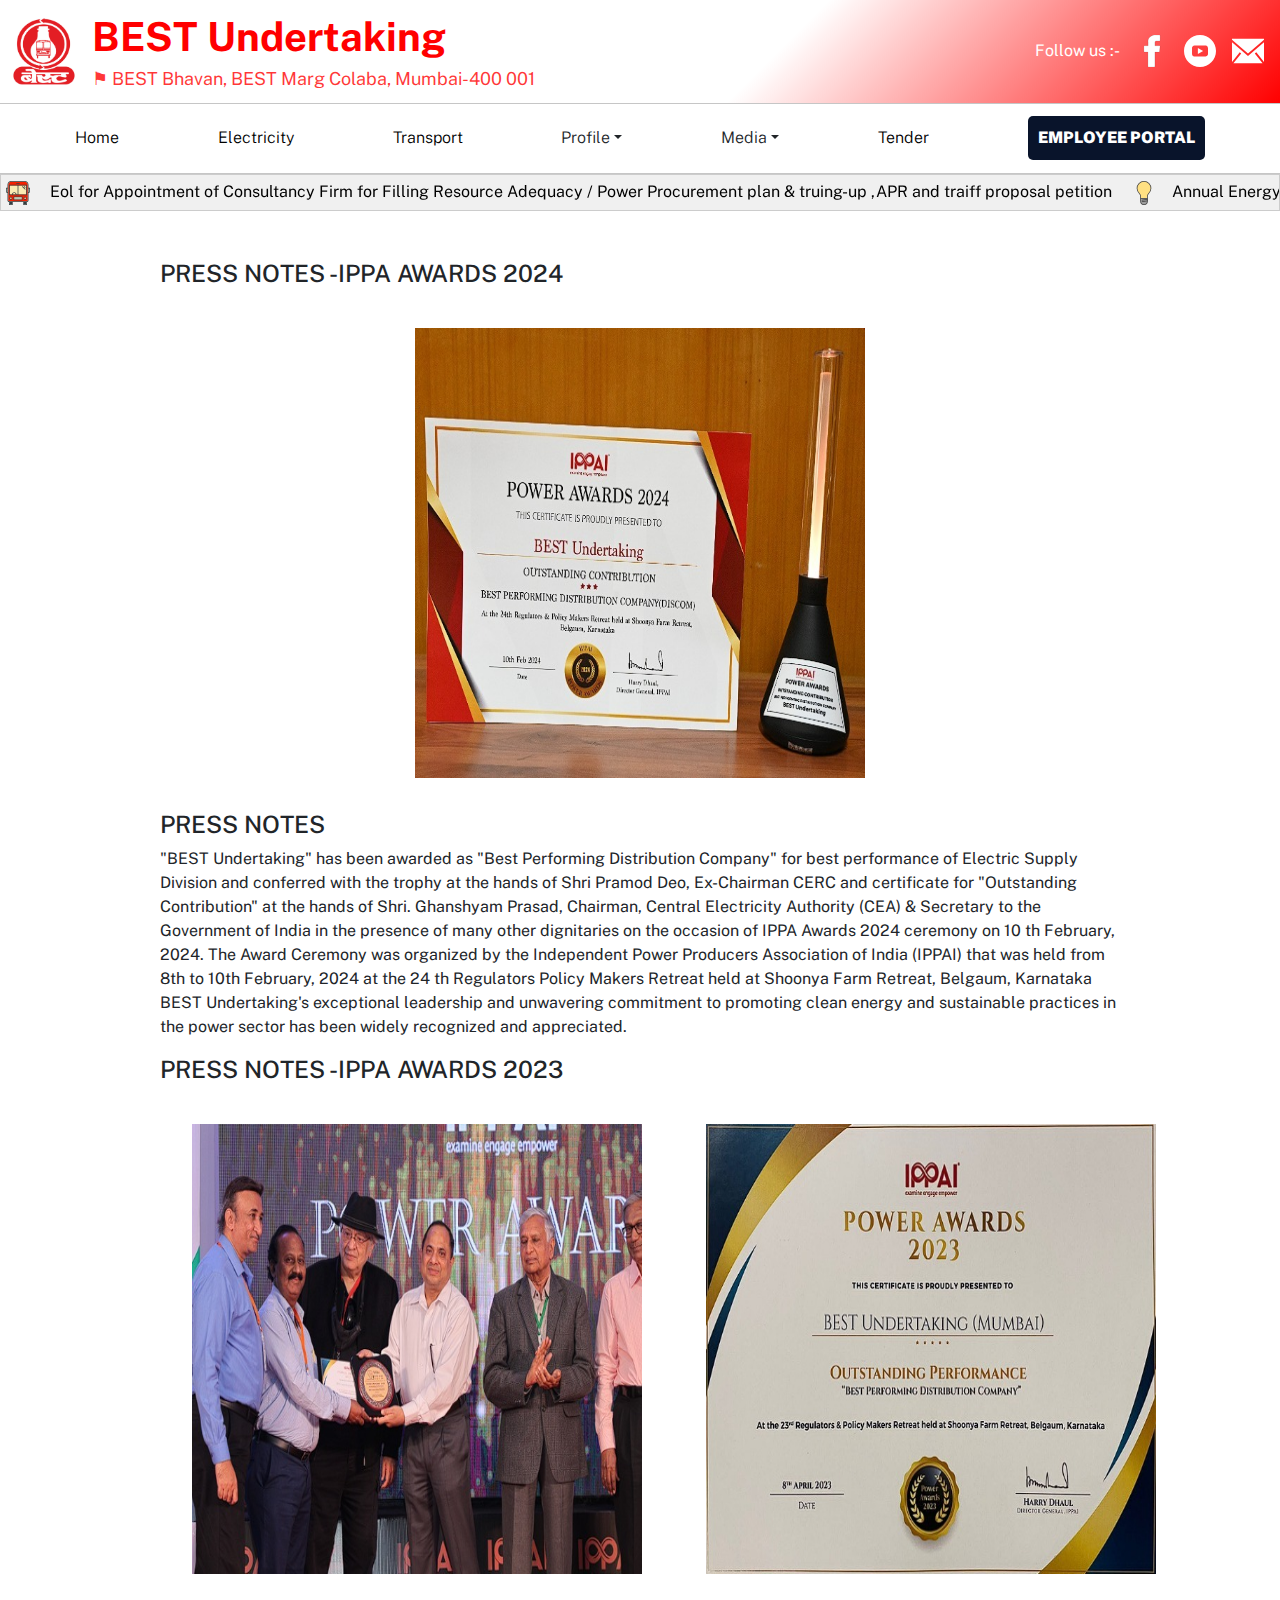
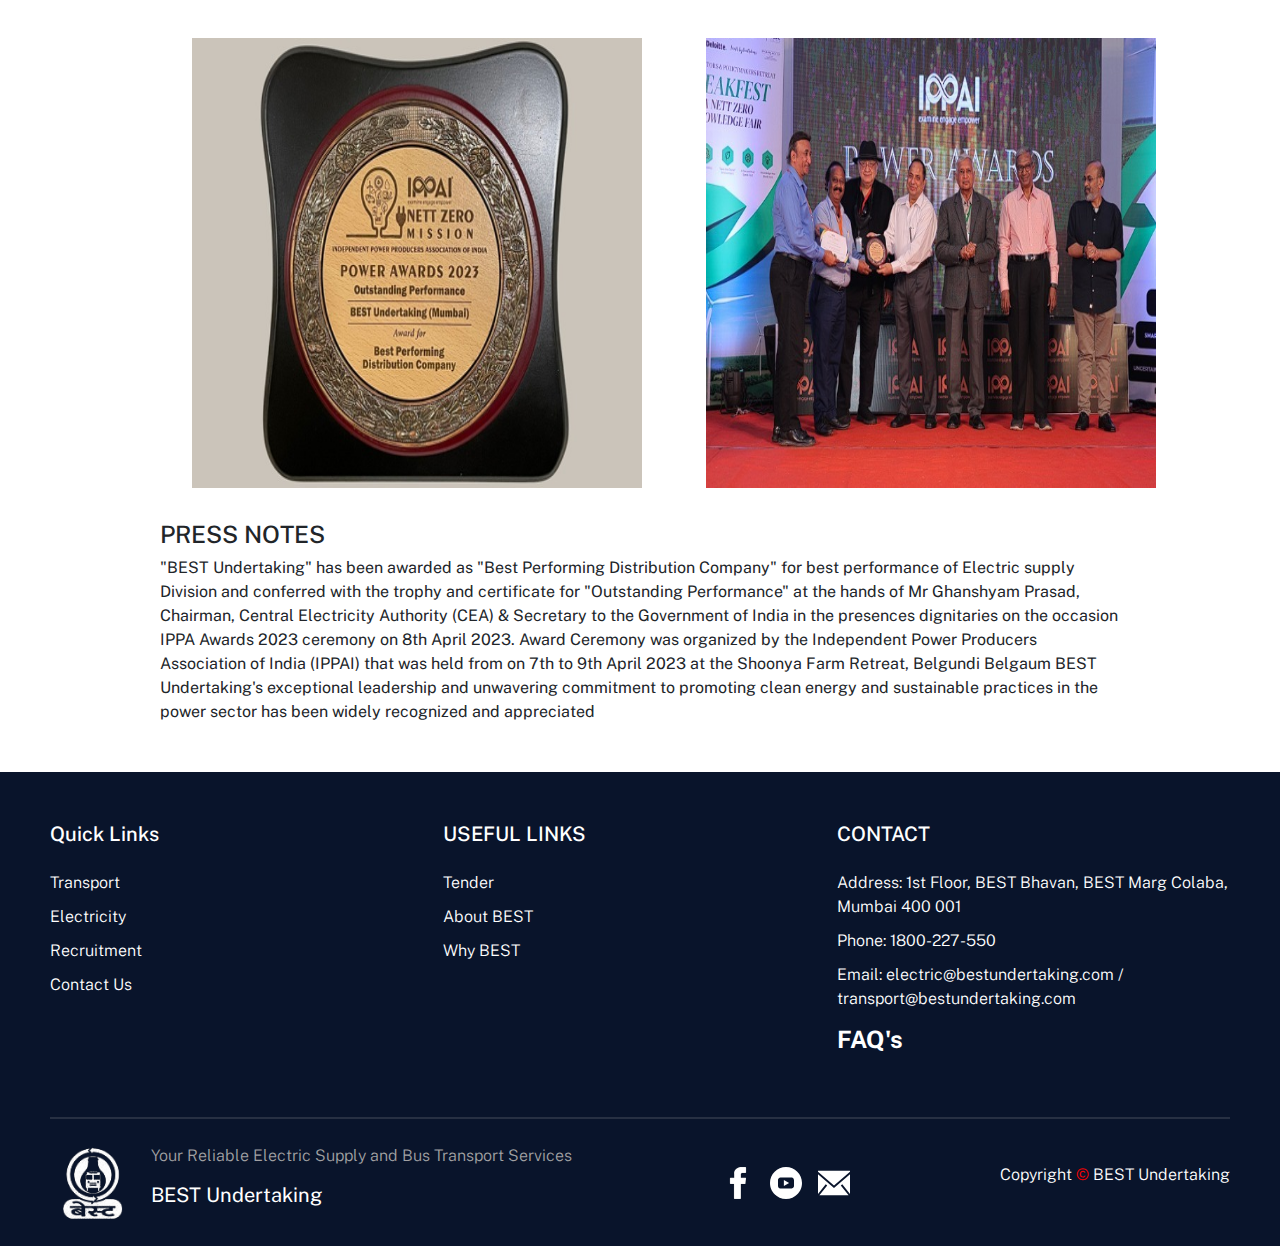
<file: HTML/awards.html>
<!DOCTYPE html>
<html lang="en">
  <head>
    <meta charset="UTF-8" />
    <meta name="viewport" content="width=device-width, initial-scale=1.0" />
    <title data-translate="bestheading">BEST Undertaking</title>
    <link rel="stylesheet" href="../CSS/awards.css" />
    <link rel="shortcut icon" href="../img/bestlogo.png" type="image/x-icon" />
    <link rel="preconnect" href="https://fonts.googleapis.com" />
    <link rel="preconnect" href="https://fonts.gstatic.com" crossorigin />
    <link
      href="https://fonts.googleapis.com/css2?family=Public+Sans:ital,wght@0,100..900;1,100..900&display=swap"
      rel="stylesheet"
    />
    <link
      href="https://cdn.jsdelivr.net/npm/bootstrap@5.3.3/dist/css/bootstrap.min.css"
      rel="stylesheet"
      integrity="sha384-QWTKZyjpPEjISv5WaRU9OFeRpok6YctnYmDr5pNlyT2bRjXh0JMhjY6hW+ALEwIH"
      crossorigin="anonymous"
    />
  </head>
  <body>
    <nav class="navbar">
      <div class="container">
        <a href="../index.html" class="navbar-brand">
          <div class="bestlogocontainer">
            <img src="../img/bestlogo.png" alt="logo" class="bestlogo" />
            <div class="besttext">
              <h1 data-translate="bestheading">BEST Undertaking</h1>
              <p data-translate="bestaddress">
                ⚑ BEST Bhavan, BEST Marg Colaba, Mumbai-400 001
              </p>
            </div>
          </div>
        </a>
      </div>
      <div class="social-media-links">
        <div class="social-handles">
          <p
            style="margin-bottom: 0; color: white"
            data-translate="socialmedia"
          >
            Follow Us:-
          </p>
          <a href="https://www.facebook.com/aamchibest/"
            ><svg
              fill="#000000"
              height="200px"
              width="200px"
              version="1.1"
              id="Layer_1"
              xmlns="http://www.w3.org/2000/svg"
              xmlns:xlink="http://www.w3.org/1999/xlink"
              viewBox="0 0 310 310"
              xml:space="preserve"
              stroke="#000000"
            >
              <g id="SVGRepo_bgCarrier" stroke-width="0"></g>
              <g
                id="SVGRepo_tracerCarrier"
                stroke-linecap="round"
                stroke-linejoin="round"
              ></g>
              <g id="SVGRepo_iconCarrier">
                <g id="XMLID_834_">
                  <path
                    id="XMLID_835_"
                    d="M81.703,165.106h33.981V305c0,2.762,2.238,5,5,5h57.616c2.762,0,5-2.238,5-5V165.765h39.064 c2.54,0,4.677-1.906,4.967-4.429l5.933-51.502c0.163-1.417-0.286-2.836-1.234-3.899c-0.949-1.064-2.307-1.673-3.732-1.673h-44.996 V71.978c0-9.732,5.24-14.667,15.576-14.667c1.473,0,29.42,0,29.42,0c2.762,0,5-2.239,5-5V5.037c0-2.762-2.238-5-5-5h-40.545 C187.467,0.023,186.832,0,185.896,0c-7.035,0-31.488,1.381-50.804,19.151c-21.402,19.692-18.427,43.27-17.716,47.358v37.752H81.703 c-2.762,0-5,2.238-5,5v50.844C76.703,162.867,78.941,165.106,81.703,165.106z"
                  ></path>
                </g>
              </g></svg
          ></a>
          <a href="https://www.youtube.com/channel/UC0PnWhVV5YHMvg0j87nD8Rg"
            ><svg
              fill="#000000"
              height="200px"
              width="200px"
              version="1.1"
              id="Layer_1"
              xmlns="http://www.w3.org/2000/svg"
              xmlns:xlink="http://www.w3.org/1999/xlink"
              viewBox="-143 145 512 512"
              xml:space="preserve"
            >
              <g id="SVGRepo_bgCarrier" stroke-width="0"></g>
              <g
                id="SVGRepo_tracerCarrier"
                stroke-linecap="round"
                stroke-linejoin="round"
              ></g>
              <g id="SVGRepo_iconCarrier">
                <g>
                  <polygon
                    points="78.9,450.3 162.7,401.1 78.9,351.9 "
                  ></polygon>
                  <path
                    d="M113,145c-141.4,0-256,114.6-256,256s114.6,256,256,256s256-114.6,256-256S254.4,145,113,145z M241,446.8L241,446.8 c0,44.1-44.1,44.1-44.1,44.1H29.1c-44.1,0-44.1-44.1-44.1-44.1v-91.5c0-44.1,44.1-44.1,44.1-44.1h167.8c44.1,0,44.1,44.1,44.1,44.1 V446.8z"
                  ></path>
                </g>
              </g></svg
          ></a>
          <a href="https://mail.bestundertaking.com/interface/root#/login"
            ><svg
              fill="#000000"
              viewBox="0 0 1920 1920"
              xmlns="http://www.w3.org/2000/svg"
            >
              <g id="SVGRepo_bgCarrier" stroke-width="0"></g>
              <g
                id="SVGRepo_tracerCarrier"
                stroke-linecap="round"
                stroke-linejoin="round"
              ></g>
              <g id="SVGRepo_iconCarrier">
                <path
                  d="M1920 428.266v1189.54l-464.16-580.146-88.203 70.585 468.679 585.904H83.684l468.679-585.904-88.202-70.585L0 1617.805V428.265l959.944 832.441L1920 428.266ZM1919.932 226v52.627l-959.943 832.44L.045 278.628V226h1919.887Z"
                  fill-rule="evenodd"
                ></path>
              </g></svg
          ></a>
        </div>
      </div>
      <div class="toggle-button">☰</div>
    </nav>
    <section class="computerspreadnav" id="navbar">
      <div class="container1">
        <div class="computerspreadnavcontainer">
          <div><a class="navheads" href="../index.html">Home</a></div>
          <div>
            <a href="elec.html" class="navheads">Electricity</a>
          </div>
          <div>
            <a href="transport.html" class="navheads">Transport</a>
          </div>
           <div class="dropdown">
            <div class="dropdown-toggle" data-translate="profile">Profile</div>
            <div class="content1">
              <a href="aboutus.html" data-translate="abt-org">About Organisation</a>
              <a href="history.html" data-translate="history">History</a>
              <a href="keyperson.html" data-translate="kp">Key Person</a>
            </div>
          </div>

          <div class="dropdown">
            <div class="dropdown-toggle" data-translate="media">Media</div>
            <div class="content1">
              <a href="awards.html" data-translate="awards">Awards</a>
              <a href="BestMuseum.html" data-translate="bestmuseum">BEST Museum</a>
              <a href="VintagePhotos.html" data-translate="vintagephotos">Vintage Photos</a>
              <a href="pressnotes.html" data-translate="pressnotes">Press Notes</a>
              
              <a href="safety.html" title="Electric Safety Dramas & Speeches" data-translate="dramaspeeches"
                >Electric Safety Dramas & Speeches</a
              >
              <a href="#" data-translate="ecsfilm">ECS Awareness Film</a>
              <a href="StoryBook.html" data-translate="beststorybook">Best Story Book</a>
              <a href="campaign.html" data-translate="bestcampaign">Best Campaign</a>
              <a href="BEST arts and sports club.html" data-translate="artssports">Best Arts & Sports Club</a>
              
            </div>
          </div>
          <div><a href="#" class="navheads" data-translate="tender">Tender</a></div>
          <button href="https://www.bestundertaking.co/" id="emp-portal" data-translate="empbtn">EMPLOYEE PORTAL </button>
        </div>
      </div>
    </section>
    <div class="marquee-container">
      <div class="marquee">
        <svg
          version="1.0"
          id="Layer_1"
          xmlns="http://www.w3.org/2000/svg"
          xmlns:xlink="http://www.w3.org/1999/xlink"
          viewBox="0 0 64 64"
          enable-background="new 0 0 64 64"
          xml:space="preserve"
          fill="#000000"
        >
          <g id="SVGRepo_bgCarrier" stroke-width="0"></g>
          <g
            id="SVGRepo_tracerCarrier"
            stroke-linecap="round"
            stroke-linejoin="round"
          ></g>
          <g id="SVGRepo_iconCarrier">
            <g>
              <g>
                <rect x="10" y="56" fill="#343c41" width="6" height="6"></rect>
                <rect x="48" y="56" fill="#343c41" width="6" height="6"></rect>
              </g>
              <path
                fill="#f52100"
                d="M58,52c0,1.104-0.896,2-2,2H8c-1.104,0-2-0.896-2-2V10c0-4.418,3.582-8,8-8h36c4.418,0,8,3.582,8,8V52z"
              ></path>
              <g>
                <path
                  fill="#B4CCB9"
                  d="M2,28c0,1.104,0.896,2,2,2V19.999H2V28z"
                ></path>
                <path
                  fill="#B4CCB9"
                  d="M60,19.999V30c1.104,0,2-0.896,2-2v-8.001H60z"
                ></path>
              </g>
              <rect x="10" y="12" fill="#F9EBB2" width="44" height="24"></rect>
              <path
                fill="#394240"
                d="M51,42c-2.209,0-4,1.791-4,4s1.791,4,4,4s4-1.791,4-4S53.209,42,51,42z M51,48c-1.104,0-2-0.896-2-2 s0.896-2,2-2s2,0.896,2,2S52.104,48,51,48z"
              ></path>
              <path
                fill="#394240"
                d="M13,42c-2.209,0-4,1.791-4,4s1.791,4,4,4s4-1.791,4-4S15.209,42,13,42z M13,48c-1.104,0-2-0.896-2-2 s0.896-2,2-2s2,0.896,2,2S14.104,48,13,48z"
              ></path>
              <path
                fill="#394240"
                d="M28,7h8c0.553,0,1-0.447,1-1s-0.447-1-1-1h-8c-0.553,0-1,0.447-1,1S27.447,7,28,7z"
              ></path>
              <path
                fill="#394240"
                d="M50.293,17.708c0.195,0.195,0.451,0.293,0.707,0.293s0.512-0.098,0.707-0.293 c0.391-0.391,0.391-1.023,0-1.414l-2-2c-0.391-0.391-1.023-0.391-1.414,0s-0.391,1.023,0,1.414L50.293,17.708z"
              ></path>
              <path
                fill="#394240"
                d="M50.293,22.707C50.488,22.902,50.744,23,51,23s0.512-0.098,0.707-0.293c0.391-0.391,0.391-1.023,0-1.414 l-7-7c-0.391-0.391-1.023-0.391-1.414,0s-0.391,1.023,0,1.414L50.293,22.707z"
              ></path>
              <path
                fill="#394240"
                d="M9,10c-0.553,0-1,0.447-1,1v26c0,0.553,0.447,1,1,1h46c0.553,0,1-0.447,1-1V11c0-0.553-0.447-1-1-1H9z M18,36c0-2.209,1.791-4,4-4s4,1.791,4,4H18z M31,36h-3c0-3.314-2.686-6-6-6s-6,2.686-6,6h-6V12h21V36z M54,36H33V12h21V36z"
              ></path>
              <path
                fill="#394240"
                d="M43,41H21c-0.553,0-1,0.447-1,1v8c0,0.553,0.447,1,1,1h22c0.553,0,1-0.447,1-1v-8 C44,41.447,43.553,41,43,41z M42,49H22v-6h20V49z"
              ></path>
              <path
                fill="#394240"
                d="M64,18.999c0-0.553-0.447-1-1-1h-3V10c0-5.523-4.478-10-10-10H14C8.477,0,4,4.478,4,10v7.999H1 c-0.553,0-1,0.447-1,1v9L0.003,28H0c0,2.209,1.791,4,4,4v20c0,2.211,1.789,4,4,4v7c0,0.553,0.447,1,1,1h8c0.553,0,1-0.447,1-1v-7 h28v7c0,0.553,0.447,1,1,1h8c0.553,0,1-0.447,1-1v-7c2.211,0,4-1.789,4-4V32c2.209,0,4-1.791,4-4h-0.003L64,27.999V18.999z M2,28 v-8.001h2V30C2.896,30,2,29.104,2,28z M16,62h-6v-6h6V62z M54,62h-6v-6h6V62z M58,52c0,1.104-0.896,2-2,2H8c-1.104,0-2-0.896-2-2 V10c0-4.418,3.582-8,8-8h36c4.418,0,8,3.582,8,8V52z M62,28c0,1.104-0.896,2-2,2V19.999h2V28z"
              ></path>
              <rect x="22" y="43" fill="#B4CCB9" width="20" height="6"></rect>
              <g>
                <circle fill="#F9EBB2" cx="51" cy="46" r="2"></circle>
                <circle fill="#F9EBB2" cx="13" cy="46" r="2"></circle>
              </g>
            </g>
          </g>
        </svg>
        <a
          href="https://www.bestundertaking.com/pdf/Draft_EoI_Tender_5th_MYT_PPP_Rev16.pdf"
          >Eol for Appointment of Consultancy Firm for Filling Resource Adequacy
          / Power Procurement plan & truing-up ,APR and traiff proposal
          petition</a
        >
        <svg
          viewBox="0 0 128 128"
          data-name="Слой 1"
          id="Слой_1"
          xmlns="http://www.w3.org/2000/svg"
          fill="#000000"
        >
          <g id="SVGRepo_bgCarrier" stroke-width="0"></g>
          <g
            id="SVGRepo_tracerCarrier"
            stroke-linecap="round"
            stroke-linejoin="round"
          ></g>
          <g id="SVGRepo_iconCarrier">
            <defs>
              <style>
                .cls-1 {
                  fill: #ffe082;
                }
                .cls-2 {
                  fill: #404040;
                }
                .cls-3 {
                  fill: #9e9e9e;
                }
                .cls-4 {
                  fill: #f5f5f5;
                }
              </style>
            </defs>
            <title></title>
            <path
              class="cls-1"
              d="M82,93V81.82a20.38,20.38,0,0,1,6.65-15.23,37,37,0,1,0-49.39-.09A20.59,20.59,0,0,1,46,81.82V92.59"
            ></path>
            <path
              class="cls-2"
              d="M82,95a2,2,0,0,1-2-2V81.82A22.38,22.38,0,0,1,87.31,65.1,35,35,0,1,0,40.59,65,22.61,22.61,0,0,1,48,81.82V92.58a2,2,0,0,1-4,0V81.82A18.6,18.6,0,0,0,37.92,68,39,39,0,1,1,90,68.08a18.38,18.38,0,0,0-6,13.74V93A2,2,0,0,1,82,95Z"
            ></path>
            <path
              class="cls-3"
              d="M82,92v16a18.05,18.05,0,0,1-18,18h0a18.05,18.05,0,0,1-18-18V92Z"
            ></path>
            <path
              class="cls-2"
              d="M64,128a20,20,0,0,1-20-20V92a2,2,0,0,1,2-2H82a2,2,0,0,1,2,2v16A20,20,0,0,1,64,128ZM48,94v14a16,16,0,0,0,32,0V94Z"
            ></path>
            <line class="cls-4" x1="54" x2="82" y1="102" y2="98"></line>
            <path
              class="cls-2"
              d="M54,104a2,2,0,0,1-.28-4l28-4a2,2,0,0,1,.57,4l-28,4Z"
            ></path>
            <line class="cls-4" x1="54" x2="82" y1="110" y2="106"></line>
            <path
              class="cls-2"
              d="M54,112a2,2,0,0,1-.28-4l28-4a2,2,0,0,1,.57,4l-28,4Z"
            ></path>
          </g></svg
        ><a
          href="https://www.bestundertaking.com/pdf/BEST-ANNUAL-REPORT-FY2022-23.pdf"
          >Annual Energy Audit Report of FY 2022-23.</a
        ><svg
          version="1.0"
          id="Layer_1"
          xmlns="http://www.w3.org/2000/svg"
          xmlns:xlink="http://www.w3.org/1999/xlink"
          viewBox="0 0 64 64"
          enable-background="new 0 0 64 64"
          xml:space="preserve"
          fill="#000000"
        >
          <g id="SVGRepo_bgCarrier" stroke-width="0"></g>
          <g
            id="SVGRepo_tracerCarrier"
            stroke-linecap="round"
            stroke-linejoin="round"
          ></g>
          <g id="SVGRepo_iconCarrier">
            <g>
              <g>
                <rect x="10" y="56" fill="#343c41" width="6" height="6"></rect>
                <rect x="48" y="56" fill="#343c41" width="6" height="6"></rect>
              </g>
              <path
                fill="#f52100"
                d="M58,52c0,1.104-0.896,2-2,2H8c-1.104,0-2-0.896-2-2V10c0-4.418,3.582-8,8-8h36c4.418,0,8,3.582,8,8V52z"
              ></path>
              <g>
                <path
                  fill="#B4CCB9"
                  d="M2,28c0,1.104,0.896,2,2,2V19.999H2V28z"
                ></path>
                <path
                  fill="#B4CCB9"
                  d="M60,19.999V30c1.104,0,2-0.896,2-2v-8.001H60z"
                ></path>
              </g>
              <rect x="10" y="12" fill="#F9EBB2" width="44" height="24"></rect>
              <path
                fill="#394240"
                d="M51,42c-2.209,0-4,1.791-4,4s1.791,4,4,4s4-1.791,4-4S53.209,42,51,42z M51,48c-1.104,0-2-0.896-2-2 s0.896-2,2-2s2,0.896,2,2S52.104,48,51,48z"
              ></path>
              <path
                fill="#394240"
                d="M13,42c-2.209,0-4,1.791-4,4s1.791,4,4,4s4-1.791,4-4S15.209,42,13,42z M13,48c-1.104,0-2-0.896-2-2 s0.896-2,2-2s2,0.896,2,2S14.104,48,13,48z"
              ></path>
              <path
                fill="#394240"
                d="M28,7h8c0.553,0,1-0.447,1-1s-0.447-1-1-1h-8c-0.553,0-1,0.447-1,1S27.447,7,28,7z"
              ></path>
              <path
                fill="#394240"
                d="M50.293,17.708c0.195,0.195,0.451,0.293,0.707,0.293s0.512-0.098,0.707-0.293 c0.391-0.391,0.391-1.023,0-1.414l-2-2c-0.391-0.391-1.023-0.391-1.414,0s-0.391,1.023,0,1.414L50.293,17.708z"
              ></path>
              <path
                fill="#394240"
                d="M50.293,22.707C50.488,22.902,50.744,23,51,23s0.512-0.098,0.707-0.293c0.391-0.391,0.391-1.023,0-1.414 l-7-7c-0.391-0.391-1.023-0.391-1.414,0s-0.391,1.023,0,1.414L50.293,22.707z"
              ></path>
              <path
                fill="#394240"
                d="M9,10c-0.553,0-1,0.447-1,1v26c0,0.553,0.447,1,1,1h46c0.553,0,1-0.447,1-1V11c0-0.553-0.447-1-1-1H9z M18,36c0-2.209,1.791-4,4-4s4,1.791,4,4H18z M31,36h-3c0-3.314-2.686-6-6-6s-6,2.686-6,6h-6V12h21V36z M54,36H33V12h21V36z"
              ></path>
              <path
                fill="#394240"
                d="M43,41H21c-0.553,0-1,0.447-1,1v8c0,0.553,0.447,1,1,1h22c0.553,0,1-0.447,1-1v-8 C44,41.447,43.553,41,43,41z M42,49H22v-6h20V49z"
              ></path>
              <path
                fill="#394240"
                d="M64,18.999c0-0.553-0.447-1-1-1h-3V10c0-5.523-4.478-10-10-10H14C8.477,0,4,4.478,4,10v7.999H1 c-0.553,0-1,0.447-1,1v9L0.003,28H0c0,2.209,1.791,4,4,4v20c0,2.211,1.789,4,4,4v7c0,0.553,0.447,1,1,1h8c0.553,0,1-0.447,1-1v-7 h28v7c0,0.553,0.447,1,1,1h8c0.553,0,1-0.447,1-1v-7c2.211,0,4-1.789,4-4V32c2.209,0,4-1.791,4-4h-0.003L64,27.999V18.999z M2,28 v-8.001h2V30C2.896,30,2,29.104,2,28z M16,62h-6v-6h6V62z M54,62h-6v-6h6V62z M58,52c0,1.104-0.896,2-2,2H8c-1.104,0-2-0.896-2-2 V10c0-4.418,3.582-8,8-8h36c4.418,0,8,3.582,8,8V52z M62,28c0,1.104-0.896,2-2,2V19.999h2V28z"
              ></path>
              <rect x="22" y="43" fill="#B4CCB9" width="20" height="6"></rect>
              <g>
                <circle fill="#F9EBB2" cx="51" cy="46" r="2"></circle>
                <circle fill="#F9EBB2" cx="13" cy="46" r="2"></circle>
              </g>
            </g>
          </g></svg
        ><a
          href="https://www.bestundertaking.com/pdf/Samanvay-Samiti-Ganeshotsav-2023-Booklet.pdf"
          >Samanvay Samiti Ganeshotsav 2023 Booklet.</a
        ><svg
          viewBox="0 0 128 128"
          data-name="Слой 1"
          id="Слой_1"
          xmlns="http://www.w3.org/2000/svg"
          fill="#000000"
        >
          <g id="SVGRepo_bgCarrier" stroke-width="0"></g>
          <g
            id="SVGRepo_tracerCarrier"
            stroke-linecap="round"
            stroke-linejoin="round"
          ></g>
          <g id="SVGRepo_iconCarrier">
            <defs>
              <style>
                .cls-1 {
                  fill: #ffe082;
                }
                .cls-2 {
                  fill: #404040;
                }
                .cls-3 {
                  fill: #9e9e9e;
                }
                .cls-4 {
                  fill: #f5f5f5;
                }
              </style>
            </defs>
            <title></title>
            <path
              class="cls-1"
              d="M82,93V81.82a20.38,20.38,0,0,1,6.65-15.23,37,37,0,1,0-49.39-.09A20.59,20.59,0,0,1,46,81.82V92.59"
            ></path>
            <path
              class="cls-2"
              d="M82,95a2,2,0,0,1-2-2V81.82A22.38,22.38,0,0,1,87.31,65.1,35,35,0,1,0,40.59,65,22.61,22.61,0,0,1,48,81.82V92.58a2,2,0,0,1-4,0V81.82A18.6,18.6,0,0,0,37.92,68,39,39,0,1,1,90,68.08a18.38,18.38,0,0,0-6,13.74V93A2,2,0,0,1,82,95Z"
            ></path>
            <path
              class="cls-3"
              d="M82,92v16a18.05,18.05,0,0,1-18,18h0a18.05,18.05,0,0,1-18-18V92Z"
            ></path>
            <path
              class="cls-2"
              d="M64,128a20,20,0,0,1-20-20V92a2,2,0,0,1,2-2H82a2,2,0,0,1,2,2v16A20,20,0,0,1,64,128ZM48,94v14a16,16,0,0,0,32,0V94Z"
            ></path>
            <line class="cls-4" x1="54" x2="82" y1="102" y2="98"></line>
            <path
              class="cls-2"
              d="M54,104a2,2,0,0,1-.28-4l28-4a2,2,0,0,1,.57,4l-28,4Z"
            ></path>
            <line class="cls-4" x1="54" x2="82" y1="110" y2="106"></line>
            <path
              class="cls-2"
              d="M54,112a2,2,0,0,1-.28-4l28-4a2,2,0,0,1,.57,4l-28,4Z"
            ></path>
          </g></svg
        ><a href="https://www.bestundertaking.com/pdf/faq-31-07-2023.pdf"
          >FAQ on SMART PREPAID Meter.</a
        ><svg
          version="1.0"
          id="Layer_1"
          xmlns="http://www.w3.org/2000/svg"
          xmlns:xlink="http://www.w3.org/1999/xlink"
          viewBox="0 0 64 64"
          enable-background="new 0 0 64 64"
          xml:space="preserve"
          fill="#000000"
        >
          <g id="SVGRepo_bgCarrier" stroke-width="0"></g>
          <g
            id="SVGRepo_tracerCarrier"
            stroke-linecap="round"
            stroke-linejoin="round"
          ></g>
          <g id="SVGRepo_iconCarrier">
            <g>
              <g>
                <rect x="10" y="56" fill="#343c41" width="6" height="6"></rect>
                <rect x="48" y="56" fill="#343c41" width="6" height="6"></rect>
              </g>
              <path
                fill="#f52100"
                d="M58,52c0,1.104-0.896,2-2,2H8c-1.104,0-2-0.896-2-2V10c0-4.418,3.582-8,8-8h36c4.418,0,8,3.582,8,8V52z"
              ></path>
              <g>
                <path
                  fill="#B4CCB9"
                  d="M2,28c0,1.104,0.896,2,2,2V19.999H2V28z"
                ></path>
                <path
                  fill="#B4CCB9"
                  d="M60,19.999V30c1.104,0,2-0.896,2-2v-8.001H60z"
                ></path>
              </g>
              <rect x="10" y="12" fill="#F9EBB2" width="44" height="24"></rect>
              <path
                fill="#394240"
                d="M51,42c-2.209,0-4,1.791-4,4s1.791,4,4,4s4-1.791,4-4S53.209,42,51,42z M51,48c-1.104,0-2-0.896-2-2 s0.896-2,2-2s2,0.896,2,2S52.104,48,51,48z"
              ></path>
              <path
                fill="#394240"
                d="M13,42c-2.209,0-4,1.791-4,4s1.791,4,4,4s4-1.791,4-4S15.209,42,13,42z M13,48c-1.104,0-2-0.896-2-2 s0.896-2,2-2s2,0.896,2,2S14.104,48,13,48z"
              ></path>
              <path
                fill="#394240"
                d="M28,7h8c0.553,0,1-0.447,1-1s-0.447-1-1-1h-8c-0.553,0-1,0.447-1,1S27.447,7,28,7z"
              ></path>
              <path
                fill="#394240"
                d="M50.293,17.708c0.195,0.195,0.451,0.293,0.707,0.293s0.512-0.098,0.707-0.293 c0.391-0.391,0.391-1.023,0-1.414l-2-2c-0.391-0.391-1.023-0.391-1.414,0s-0.391,1.023,0,1.414L50.293,17.708z"
              ></path>
              <path
                fill="#394240"
                d="M50.293,22.707C50.488,22.902,50.744,23,51,23s0.512-0.098,0.707-0.293c0.391-0.391,0.391-1.023,0-1.414 l-7-7c-0.391-0.391-1.023-0.391-1.414,0s-0.391,1.023,0,1.414L50.293,22.707z"
              ></path>
              <path
                fill="#394240"
                d="M9,10c-0.553,0-1,0.447-1,1v26c0,0.553,0.447,1,1,1h46c0.553,0,1-0.447,1-1V11c0-0.553-0.447-1-1-1H9z M18,36c0-2.209,1.791-4,4-4s4,1.791,4,4H18z M31,36h-3c0-3.314-2.686-6-6-6s-6,2.686-6,6h-6V12h21V36z M54,36H33V12h21V36z"
              ></path>
              <path
                fill="#394240"
                d="M43,41H21c-0.553,0-1,0.447-1,1v8c0,0.553,0.447,1,1,1h22c0.553,0,1-0.447,1-1v-8 C44,41.447,43.553,41,43,41z M42,49H22v-6h20V49z"
              ></path>
              <path
                fill="#394240"
                d="M64,18.999c0-0.553-0.447-1-1-1h-3V10c0-5.523-4.478-10-10-10H14C8.477,0,4,4.478,4,10v7.999H1 c-0.553,0-1,0.447-1,1v9L0.003,28H0c0,2.209,1.791,4,4,4v20c0,2.211,1.789,4,4,4v7c0,0.553,0.447,1,1,1h8c0.553,0,1-0.447,1-1v-7 h28v7c0,0.553,0.447,1,1,1h8c0.553,0,1-0.447,1-1v-7c2.211,0,4-1.789,4-4V32c2.209,0,4-1.791,4-4h-0.003L64,27.999V18.999z M2,28 v-8.001h2V30C2.896,30,2,29.104,2,28z M16,62h-6v-6h6V62z M54,62h-6v-6h6V62z M58,52c0,1.104-0.896,2-2,2H8c-1.104,0-2-0.896-2-2 V10c0-4.418,3.582-8,8-8h36c4.418,0,8,3.582,8,8V52z M62,28c0,1.104-0.896,2-2,2V19.999h2V28z"
              ></path>
              <rect x="22" y="43" fill="#B4CCB9" width="20" height="6"></rect>
              <g>
                <circle fill="#F9EBB2" cx="51" cy="46" r="2"></circle>
                <circle fill="#F9EBB2" cx="13" cy="46" r="2"></circle>
              </g>
            </g>
          </g></svg
        ><a
          href="https://www.bestundertaking.com/in/pdf/MTRRetailElectricityTariffScheduleBooklet(English)27.04.2023.pdf"
          >Tariff Scedule For FY 2023-24 to FY 2024-25.</a
        ><svg
          viewBox="0 0 128 128"
          data-name="Слой 1"
          id="Слой_1"
          xmlns="http://www.w3.org/2000/svg"
          fill="#000000"
        >
          <g id="SVGRepo_bgCarrier" stroke-width="0"></g>
          <g
            id="SVGRepo_tracerCarrier"
            stroke-linecap="round"
            stroke-linejoin="round"
          ></g>
          <g id="SVGRepo_iconCarrier">
            <defs>
              <style>
                .cls-1 {
                  fill: #ffe082;
                }
                .cls-2 {
                  fill: #404040;
                }
                .cls-3 {
                  fill: #9e9e9e;
                }
                .cls-4 {
                  fill: #f5f5f5;
                }
              </style>
            </defs>
            <title></title>
            <path
              class="cls-1"
              d="M82,93V81.82a20.38,20.38,0,0,1,6.65-15.23,37,37,0,1,0-49.39-.09A20.59,20.59,0,0,1,46,81.82V92.59"
            ></path>
            <path
              class="cls-2"
              d="M82,95a2,2,0,0,1-2-2V81.82A22.38,22.38,0,0,1,87.31,65.1,35,35,0,1,0,40.59,65,22.61,22.61,0,0,1,48,81.82V92.58a2,2,0,0,1-4,0V81.82A18.6,18.6,0,0,0,37.92,68,39,39,0,1,1,90,68.08a18.38,18.38,0,0,0-6,13.74V93A2,2,0,0,1,82,95Z"
            ></path>
            <path
              class="cls-3"
              d="M82,92v16a18.05,18.05,0,0,1-18,18h0a18.05,18.05,0,0,1-18-18V92Z"
            ></path>
            <path
              class="cls-2"
              d="M64,128a20,20,0,0,1-20-20V92a2,2,0,0,1,2-2H82a2,2,0,0,1,2,2v16A20,20,0,0,1,64,128ZM48,94v14a16,16,0,0,0,32,0V94Z"
            ></path>
            <line class="cls-4" x1="54" x2="82" y1="102" y2="98"></line>
            <path
              class="cls-2"
              d="M54,104a2,2,0,0,1-.28-4l28-4a2,2,0,0,1,.57,4l-28,4Z"
            ></path>
            <line class="cls-4" x1="54" x2="82" y1="110" y2="106"></line>
            <path
              class="cls-2"
              d="M54,112a2,2,0,0,1-.28-4l28-4a2,2,0,0,1,.57,4l-28,4Z"
            ></path>
          </g></svg
        ><a
          href="https://www.bestundertaking.com/in/pdf/EnglishAdvertisement-BESTMTROrderCaseNo.212of2022-19.04.2023.pdf"
          >Press Note for Tariff Scedule.</a
        >
        <svg
          version="1.0"
          id="Layer_1"
          xmlns="http://www.w3.org/2000/svg"
          xmlns:xlink="http://www.w3.org/1999/xlink"
          viewBox="0 0 64 64"
          enable-background="new 0 0 64 64"
          xml:space="preserve"
          fill="#000000"
        >
          <g id="SVGRepo_bgCarrier" stroke-width="0"></g>
          <g
            id="SVGRepo_tracerCarrier"
            stroke-linecap="round"
            stroke-linejoin="round"
          ></g>
          <g id="SVGRepo_iconCarrier">
            <g>
              <g>
                <rect x="10" y="56" fill="#343c41" width="6" height="6"></rect>
                <rect x="48" y="56" fill="#343c41" width="6" height="6"></rect>
              </g>
              <path
                fill="#f52100"
                d="M58,52c0,1.104-0.896,2-2,2H8c-1.104,0-2-0.896-2-2V10c0-4.418,3.582-8,8-8h36c4.418,0,8,3.582,8,8V52z"
              ></path>
              <g>
                <path
                  fill="#B4CCB9"
                  d="M2,28c0,1.104,0.896,2,2,2V19.999H2V28z"
                ></path>
                <path
                  fill="#B4CCB9"
                  d="M60,19.999V30c1.104,0,2-0.896,2-2v-8.001H60z"
                ></path>
              </g>
              <rect x="10" y="12" fill="#F9EBB2" width="44" height="24"></rect>
              <path
                fill="#394240"
                d="M51,42c-2.209,0-4,1.791-4,4s1.791,4,4,4s4-1.791,4-4S53.209,42,51,42z M51,48c-1.104,0-2-0.896-2-2 s0.896-2,2-2s2,0.896,2,2S52.104,48,51,48z"
              ></path>
              <path
                fill="#394240"
                d="M13,42c-2.209,0-4,1.791-4,4s1.791,4,4,4s4-1.791,4-4S15.209,42,13,42z M13,48c-1.104,0-2-0.896-2-2 s0.896-2,2-2s2,0.896,2,2S14.104,48,13,48z"
              ></path>
              <path
                fill="#394240"
                d="M28,7h8c0.553,0,1-0.447,1-1s-0.447-1-1-1h-8c-0.553,0-1,0.447-1,1S27.447,7,28,7z"
              ></path>
              <path
                fill="#394240"
                d="M50.293,17.708c0.195,0.195,0.451,0.293,0.707,0.293s0.512-0.098,0.707-0.293 c0.391-0.391,0.391-1.023,0-1.414l-2-2c-0.391-0.391-1.023-0.391-1.414,0s-0.391,1.023,0,1.414L50.293,17.708z"
              ></path>
              <path
                fill="#394240"
                d="M50.293,22.707C50.488,22.902,50.744,23,51,23s0.512-0.098,0.707-0.293c0.391-0.391,0.391-1.023,0-1.414 l-7-7c-0.391-0.391-1.023-0.391-1.414,0s-0.391,1.023,0,1.414L50.293,22.707z"
              ></path>
              <path
                fill="#394240"
                d="M9,10c-0.553,0-1,0.447-1,1v26c0,0.553,0.447,1,1,1h46c0.553,0,1-0.447,1-1V11c0-0.553-0.447-1-1-1H9z M18,36c0-2.209,1.791-4,4-4s4,1.791,4,4H18z M31,36h-3c0-3.314-2.686-6-6-6s-6,2.686-6,6h-6V12h21V36z M54,36H33V12h21V36z"
              ></path>
              <path
                fill="#394240"
                d="M43,41H21c-0.553,0-1,0.447-1,1v8c0,0.553,0.447,1,1,1h22c0.553,0,1-0.447,1-1v-8 C44,41.447,43.553,41,43,41z M42,49H22v-6h20V49z"
              ></path>
              <path
                fill="#394240"
                d="M64,18.999c0-0.553-0.447-1-1-1h-3V10c0-5.523-4.478-10-10-10H14C8.477,0,4,4.478,4,10v7.999H1 c-0.553,0-1,0.447-1,1v9L0.003,28H0c0,2.209,1.791,4,4,4v20c0,2.211,1.789,4,4,4v7c0,0.553,0.447,1,1,1h8c0.553,0,1-0.447,1-1v-7 h28v7c0,0.553,0.447,1,1,1h8c0.553,0,1-0.447,1-1v-7c2.211,0,4-1.789,4-4V32c2.209,0,4-1.791,4-4h-0.003L64,27.999V18.999z M2,28 v-8.001h2V30C2.896,30,2,29.104,2,28z M16,62h-6v-6h6V62z M54,62h-6v-6h6V62z M58,52c0,1.104-0.896,2-2,2H8c-1.104,0-2-0.896-2-2 V10c0-4.418,3.582-8,8-8h36c4.418,0,8,3.582,8,8V52z M62,28c0,1.104-0.896,2-2,2V19.999h2V28z"
              ></path>
              <rect x="22" y="43" fill="#B4CCB9" width="20" height="6"></rect>
              <g>
                <circle fill="#F9EBB2" cx="51" cy="46" r="2"></circle>
                <circle fill="#F9EBB2" cx="13" cy="46" r="2"></circle>
              </g>
            </g>
          </g></svg
        ><a
          href="https://www.bestundertaking.com/in/pdf/EnglishAdvertisement-BESTMTROrderCaseNo.212of2022-19.04.2023.pdf"
          >Guidance Note (English and Marathi) & (Video) on e-hearing of MTR
          Tariff Petition.</a
        >
      </div>
    </div>
    <div id="awards-container">
      <h4 style="display: inline-block; width:max-content;align-text:left;position:relative">PRESS NOTES -IPPA AWARDS 2024</h4>
      <div id="award1"> <img src="../img/award1.jpeg" alt=""></div>
      <h4>PRESS NOTES</h4>
      <p>
        "BEST Undertaking" has been awarded as "Best Performing Distribution Company" for best performance of Electric Supply Division and conferred with the trophy at the hands of Shri Pramod Deo, Ex-Chairman CERC and certificate for "Outstanding Contribution" at the hands of Shri. Ghanshyam Prasad, Chairman, Central Electricity Authority (CEA) & Secretary to the Government of India in the presence of many other dignitaries on the occasion of IPPA Awards 2024 ceremony on 10 th February, 2024. The Award Ceremony was organized by the Independent Power Producers Association of India (IPPAI) that was held from 8th to 10th February, 2024 at the 24 th Regulators Policy Makers Retreat held at Shoonya Farm Retreat, Belgaum, Karnataka BEST Undertaking's exceptional leadership and unwavering commitment to promoting clean energy and sustainable practices in the power sector has been widely recognized and appreciated.
      </p>
      <h4>PRESS NOTES -IPPA AWARDS 2023</h4>
      <div id="multiple-awards"> 
        <div id="award2"> <img src="../img/award2.jpeg" alt=""></div>
        <div id="award3"> <img src="../img/award3.jpeg" alt=""></div>
        <div id="award4"> <img src="../img/award4.jpeg" alt=""></div>
        <div id="award5"> <img src="../img/award5.jpeg" alt=""></div>
      </div>
      <h4>PRESS NOTES</h4>
      <p>
        "BEST Undertaking" has been awarded as "Best Performing Distribution Company" for best performance of Electric supply Division and conferred with the trophy and certificate for "Outstanding Performance" at the hands of Mr Ghanshyam Prasad, Chairman, Central Electricity Authority (CEA) & Secretary to the Government of India in the presences dignitaries on the occasion IPPA Awards 2023 ceremony on 8th April 2023. Award Ceremony was organized by the Independent Power Producers Association of India (IPPAI) that was held from on 7th to 9th April 2023 at the Shoonya Farm Retreat, Belgundi Belgaum BEST Undertaking's exceptional leadership and unwavering commitment to promoting clean energy and sustainable practices in the power sector has been widely recognized and appreciated
      </p>
      
    </div>

    <footer>
      <div class="footercontent">
        <div class="resources footercard">
          <h3>Quick Links</h3>
          <a href="transport.html">Transport</a>
          <a href="elec.html">Electricity</a>
          <a href="#">Recruitment</a>
          <a href="#">Contact Us</a>
        </div>
        <div class="sitemap footercard">
          <h3>USEFUL LINKS</h3>
          <a href="#">Tender</a>
          <a href="#">About BEST</a>
          <a href="#">Why BEST</a>
        </div>
        <div class="contact footercard">
          <h3>CONTACT</h3>
          <a href=""
            >Address: 1st Floor, BEST Bhavan, BEST Marg Colaba, Mumbai 400
            001</a
          >
          <a href="">Phone: 1800-227-550</a>
          <a href=""
            >Email: electric@bestundertaking.com /
            transport@bestundertaking.com</a
          >
          <a
            href="https://www.bestundertaking.com/faq.asp
              "
            class="Faqs"
            >FAQ's</a
          >
        </div>
      </div>
      <div class="footerfooter">
        <div class="footeraj">
          <div class="footerimg">
            <img src="../img/bestlogowhite.png" alt="" />
          </div>
          <div class="footertext">
            <p class="slogan">
              Your Reliable Electric Supply and Bus Transport Services
            </p>
            <p class="best">BEST Undertaking</p>
          </div>
        </div>
        <div class="footer-social-handles">
          <div id="footer-socials">
            <a href="https://www.facebook.com/aamchibest/"
              ><svg
                fill="#000000"
                height="200px"
                width="200px"
                version="1.1"
                id="Layer_1"
                xmlns="http://www.w3.org/2000/svg"
                xmlns:xlink="http://www.w3.org/1999/xlink"
                viewBox="0 0 310 310"
                xml:space="preserve"
                stroke="#000000"
              >
                <g id="SVGRepo_bgCarrier" stroke-width="0"></g>
                <g
                  id="SVGRepo_tracerCarrier"
                  stroke-linecap="round"
                  stroke-linejoin="round"
                ></g>
                <g id="SVGRepo_iconCarrier">
                  <g id="XMLID_834_">
                    <path
                      id="XMLID_835_"
                      d="M81.703,165.106h33.981V305c0,2.762,2.238,5,5,5h57.616c2.762,0,5-2.238,5-5V165.765h39.064 c2.54,0,4.677-1.906,4.967-4.429l5.933-51.502c0.163-1.417-0.286-2.836-1.234-3.899c-0.949-1.064-2.307-1.673-3.732-1.673h-44.996 V71.978c0-9.732,5.24-14.667,15.576-14.667c1.473,0,29.42,0,29.42,0c2.762,0,5-2.239,5-5V5.037c0-2.762-2.238-5-5-5h-40.545 C187.467,0.023,186.832,0,185.896,0c-7.035,0-31.488,1.381-50.804,19.151c-21.402,19.692-18.427,43.27-17.716,47.358v37.752H81.703 c-2.762,0-5,2.238-5,5v50.844C76.703,162.867,78.941,165.106,81.703,165.106z"
                    ></path>
                  </g>
                </g></svg
            ></a>
            <a href="https://www.youtube.com/channel/UC0PnWhVV5YHMvg0j87nD8Rg"
              ><svg
                fill="#000000"
                height="200px"
                width="200px"
                version="1.1"
                id="Layer_1"
                xmlns="http://www.w3.org/2000/svg"
                xmlns:xlink="http://www.w3.org/1999/xlink"
                viewBox="-143 145 512 512"
                xml:space="preserve"
              >
                <g id="SVGRepo_bgCarrier" stroke-width="0"></g>
                <g
                  id="SVGRepo_tracerCarrier"
                  stroke-linecap="round"
                  stroke-linejoin="round"
                ></g>
                <g id="SVGRepo_iconCarrier">
                  <g>
                    <polygon
                      points="78.9,450.3 162.7,401.1 78.9,351.9 "
                    ></polygon>
                    <path
                      d="M113,145c-141.4,0-256,114.6-256,256s114.6,256,256,256s256-114.6,256-256S254.4,145,113,145z M241,446.8L241,446.8 c0,44.1-44.1,44.1-44.1,44.1H29.1c-44.1,0-44.1-44.1-44.1-44.1v-91.5c0-44.1,44.1-44.1,44.1-44.1h167.8c44.1,0,44.1,44.1,44.1,44.1 V446.8z"
                    ></path>
                  </g>
                </g></svg
            ></a>
            <a href="https://mail.bestundertaking.com/interface/root#/login"
              ><svg
                fill="#000000"
                viewBox="0 0 1920 1920"
                xmlns="http://www.w3.org/2000/svg"
              >
                <g id="SVGRepo_bgCarrier" stroke-width="0"></g>
                <g
                  id="SVGRepo_tracerCarrier"
                  stroke-linecap="round"
                  stroke-linejoin="round"
                ></g>
                <g id="SVGRepo_iconCarrier">
                  <path
                    d="M1920 428.266v1189.54l-464.16-580.146-88.203 70.585 468.679 585.904H83.684l468.679-585.904-88.202-70.585L0 1617.805V428.265l959.944 832.441L1920 428.266ZM1919.932 226v52.627l-959.943 832.44L.045 278.628V226h1919.887Z"
                    fill-rule="evenodd"
                  ></path>
                </g></svg
            ></a>
          </div>
        </div>
        <div class="footercpy">
          <p class="cpyr">
            Copyright <span style="color: red">©</span> BEST Undertaking
          </p>
        </div>
      </div>
    </footer>
    <script src="../JS/script.js"></script>
    <script src="../JS/translate.js"></script>
    <script src="https://cdn.jsdelivr.net/npm/bootstrap@5.3.3/dist/js/bootstrap.bundle.min.js"></script>
    <script src="https://cdn.jsdelivr.net/npm/@popperjs/core@2.11.8/dist/umd/popper.min.js"></script>
    <script src="https://cdn.jsdelivr.net/npm/bootstrap@5.3.3/dist/js/bootstrap.min.js"></script>
  </body>
</html>
</file>
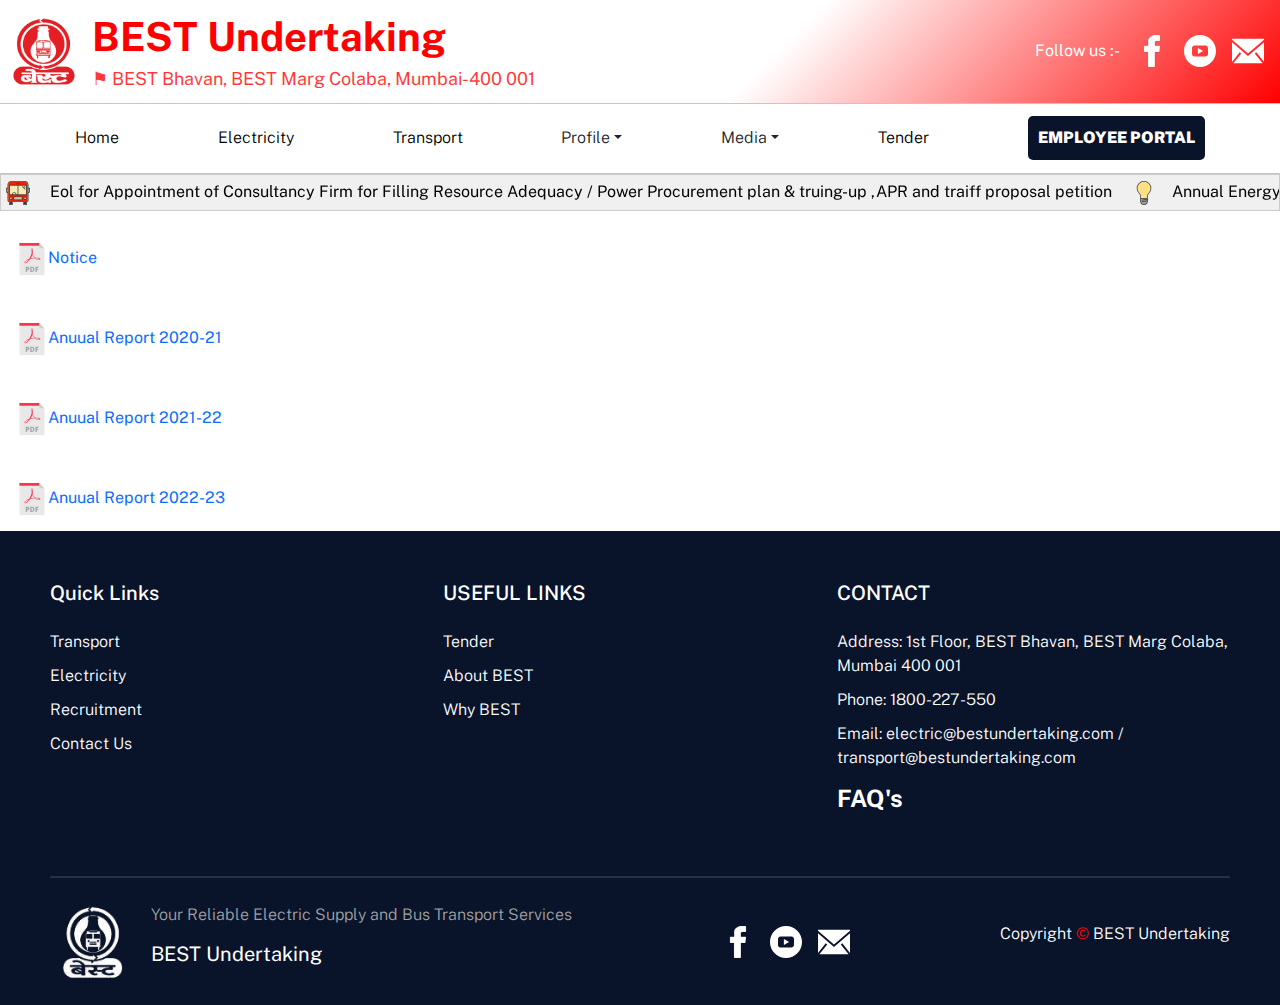
<file: HTML/BEST arts and sports club.html>
<!DOCTYPE html>
<html lang="en">
  <head>
    <meta charset="UTF-8" />
    <meta name="viewport" content="width=device-width, initial-scale=1.0" />
    <title data-translate="bestheading">BEST Undertaking</title>
    <link rel="stylesheet" href="../CSS/BEST arts and sports club.css" />
    <link rel="shortcut icon" href="../img/bestlogo.png" type="image/x-icon" />
    <link rel="preconnect" href="https://fonts.googleapis.com" />
    <link rel="preconnect" href="https://fonts.gstatic.com" crossorigin />
    <link
      href="https://fonts.googleapis.com/css2?family=Public+Sans:ital,wght@0,100..900;1,100..900&display=swap"
      rel="stylesheet"
    />
    <link
      href="https://cdn.jsdelivr.net/npm/bootstrap@5.3.3/dist/css/bootstrap.min.css"
      rel="stylesheet"
      integrity="sha384-QWTKZyjpPEjISv5WaRU9OFeRpok6YctnYmDr5pNlyT2bRjXh0JMhjY6hW+ALEwIH"
      crossorigin="anonymous"
    />
  </head>
  <body>
    <nav class="navbar">
      <div class="container">
        <a href="../index.html" class="navbar-brand">
          <div class="bestlogocontainer">
            <img src="../img/bestlogo.png" alt="logo" class="bestlogo" />
            <div class="besttext">
              <h1 data-translate="bestheading">BEST Undertaking</h1>
              <p data-translate="bestaddress">
                0⚑ BEST Bhavan, BEST Marg Colaba, Mumbai-400 001
              </p>
            </div>
          </div>
        </a>
      </div>
      <div class="social-media-links">
        <div class="social-handles">
          <p
            style="margin-bottom: 0; color: white"
            data-translate="socialmedia"
          >
            Follow Us:-
          </p>
          <a href="https://www.facebook.com/aamchibest/"
            ><svg
              fill="#000000"
              height="200px"
              width="200px"
              version="1.1"
              id="Layer_1"
              xmlns="http://www.w3.org/2000/svg"
              xmlns:xlink="http://www.w3.org/1999/xlink"
              viewBox="0 0 310 310"
              xml:space="preserve"
              stroke="#000000"
            >
              <g id="SVGRepo_bgCarrier" stroke-width="0"></g>
              <g
                id="SVGRepo_tracerCarrier"
                stroke-linecap="round"
                stroke-linejoin="round"
              ></g>
              <g id="SVGRepo_iconCarrier">
                <g id="XMLID_834_">
                  <path
                    id="XMLID_835_"
                    d="M81.703,165.106h33.981V305c0,2.762,2.238,5,5,5h57.616c2.762,0,5-2.238,5-5V165.765h39.064 c2.54,0,4.677-1.906,4.967-4.429l5.933-51.502c0.163-1.417-0.286-2.836-1.234-3.899c-0.949-1.064-2.307-1.673-3.732-1.673h-44.996 V71.978c0-9.732,5.24-14.667,15.576-14.667c1.473,0,29.42,0,29.42,0c2.762,0,5-2.239,5-5V5.037c0-2.762-2.238-5-5-5h-40.545 C187.467,0.023,186.832,0,185.896,0c-7.035,0-31.488,1.381-50.804,19.151c-21.402,19.692-18.427,43.27-17.716,47.358v37.752H81.703 c-2.762,0-5,2.238-5,5v50.844C76.703,162.867,78.941,165.106,81.703,165.106z"
                  ></path>
                </g>
              </g></svg
          ></a>
          <a href="https://www.youtube.com/channel/UC0PnWhVV5YHMvg0j87nD8Rg"
            ><svg
              fill="#000000"
              height="200px"
              width="200px"
              version="1.1"
              id="Layer_1"
              xmlns="http://www.w3.org/2000/svg"
              xmlns:xlink="http://www.w3.org/1999/xlink"
              viewBox="-143 145 512 512"
              xml:space="preserve"
            >
              <g id="SVGRepo_bgCarrier" stroke-width="0"></g>
              <g
                id="SVGRepo_tracerCarrier"
                stroke-linecap="round"
                stroke-linejoin="round"
              ></g>
              <g id="SVGRepo_iconCarrier">
                <g>
                  <polygon
                    points="78.9,450.3 162.7,401.1 78.9,351.9 "
                  ></polygon>
                  <path
                    d="M113,145c-141.4,0-256,114.6-256,256s114.6,256,256,256s256-114.6,256-256S254.4,145,113,145z M241,446.8L241,446.8 c0,44.1-44.1,44.1-44.1,44.1H29.1c-44.1,0-44.1-44.1-44.1-44.1v-91.5c0-44.1,44.1-44.1,44.1-44.1h167.8c44.1,0,44.1,44.1,44.1,44.1 V446.8z"
                  ></path>
                </g>
              </g></svg
          ></a>
          <a href="https://mail.bestundertaking.com/interface/root#/login"
            ><svg
              fill="#000000"
              viewBox="0 0 1920 1920"
              xmlns="http://www.w3.org/2000/svg"
            >
              <g id="SVGRepo_bgCarrier" stroke-width="0"></g>
              <g
                id="SVGRepo_tracerCarrier"
                stroke-linecap="round"
                stroke-linejoin="round"
              ></g>
              <g id="SVGRepo_iconCarrier">
                <path
                  d="M1920 428.266v1189.54l-464.16-580.146-88.203 70.585 468.679 585.904H83.684l468.679-585.904-88.202-70.585L0 1617.805V428.265l959.944 832.441L1920 428.266ZM1919.932 226v52.627l-959.943 832.44L.045 278.628V226h1919.887Z"
                  fill-rule="evenodd"
                ></path>
              </g></svg
          ></a>
        </div>
      </div>
      <div class="toggle-button">☰</div>
    </nav>
    <section class="computerspreadnav" id="navbar">
      <div class="container1">
        <div class="computerspreadnavcontainer">
          <div><a class="navheads" href="../index.html">Home</a></div>
          <div>
            <a href="elec.html" class="navheads">Electricity</a>
          </div>
          <div>
            <a href="transport.html" class="navheads">Transport</a>
          </div>
           <div class="dropdown">
            <div class="dropdown-toggle" data-translate="profile">Profile</div>
            <div class="content1">
              <a href="aboutus.html" data-translate="abt-org">About Organisation</a>
              <a href="history.html" data-translate="history">History</a>
              <a href="keyperson.html" data-translate="kp">Key Person</a>
            </div>
          </div>

          <div class="dropdown">
            <div class="dropdown-toggle" data-translate="media">Media</div>
            <div class="content1">
              <a href="awards.html" data-translate="awards">Awards</a>
              <a href="BestMuseum.html" data-translate="bestmuseum">BEST Museum</a>
              <a href="VintagePhotos.html" data-translate="vintagephotos">Vintage Photos</a>
              <a href="pressnotes.html" data-translate="pressnotes">Press Notes</a>
              
              <a href="safety.html" title="Electric Safety Dramas & Speeches" data-translate="dramaspeeches"
                >Electric Safety Dramas & Speeches</a
              >
              <a href="#" data-translate="ecsfilm">ECS Awareness Film</a>
              <a href="StoryBook.html" data-translate="beststorybook">Best Story Book</a>
              <a href="campaign.html" data-translate="bestcampaign">Best Campaign</a>
              <a href="BEST arts and sports club.html" data-translate="artssports">Best Arts & Sports Club</a>
              
            </div>
          </div>
          <div><a href="#" class="navheads" data-translate="tender">Tender</a></div>
          <button href="https://www.bestundertaking.co/" id="emp-portal" data-translate="empbtn">EMPLOYEE PORTAL </button>
        </div>
      </div>
    </section>
    <div class="marquee-container">
      <div class="marquee">
        <svg
          version="1.0"
          id="Layer_1"
          xmlns="http://www.w3.org/2000/svg"
          xmlns:xlink="http://www.w3.org/1999/xlink"
          viewBox="0 0 64 64"
          enable-background="new 0 0 64 64"
          xml:space="preserve"
          fill="#000000"
        >
          <g id="SVGRepo_bgCarrier" stroke-width="0"></g>
          <g
            id="SVGRepo_tracerCarrier"
            stroke-linecap="round"
            stroke-linejoin="round"
          ></g>
          <g id="SVGRepo_iconCarrier">
            <g>
              <g>
                <rect x="10" y="56" fill="#343c41" width="6" height="6"></rect>
                <rect x="48" y="56" fill="#343c41" width="6" height="6"></rect>
              </g>
              <path
                fill="#f52100"
                d="M58,52c0,1.104-0.896,2-2,2H8c-1.104,0-2-0.896-2-2V10c0-4.418,3.582-8,8-8h36c4.418,0,8,3.582,8,8V52z"
              ></path>
              <g>
                <path
                  fill="#B4CCB9"
                  d="M2,28c0,1.104,0.896,2,2,2V19.999H2V28z"
                ></path>
                <path
                  fill="#B4CCB9"
                  d="M60,19.999V30c1.104,0,2-0.896,2-2v-8.001H60z"
                ></path>
              </g>
              <rect x="10" y="12" fill="#F9EBB2" width="44" height="24"></rect>
              <path
                fill="#394240"
                d="M51,42c-2.209,0-4,1.791-4,4s1.791,4,4,4s4-1.791,4-4S53.209,42,51,42z M51,48c-1.104,0-2-0.896-2-2 s0.896-2,2-2s2,0.896,2,2S52.104,48,51,48z"
              ></path>
              <path
                fill="#394240"
                d="M13,42c-2.209,0-4,1.791-4,4s1.791,4,4,4s4-1.791,4-4S15.209,42,13,42z M13,48c-1.104,0-2-0.896-2-2 s0.896-2,2-2s2,0.896,2,2S14.104,48,13,48z"
              ></path>
              <path
                fill="#394240"
                d="M28,7h8c0.553,0,1-0.447,1-1s-0.447-1-1-1h-8c-0.553,0-1,0.447-1,1S27.447,7,28,7z"
              ></path>
              <path
                fill="#394240"
                d="M50.293,17.708c0.195,0.195,0.451,0.293,0.707,0.293s0.512-0.098,0.707-0.293 c0.391-0.391,0.391-1.023,0-1.414l-2-2c-0.391-0.391-1.023-0.391-1.414,0s-0.391,1.023,0,1.414L50.293,17.708z"
              ></path>
              <path
                fill="#394240"
                d="M50.293,22.707C50.488,22.902,50.744,23,51,23s0.512-0.098,0.707-0.293c0.391-0.391,0.391-1.023,0-1.414 l-7-7c-0.391-0.391-1.023-0.391-1.414,0s-0.391,1.023,0,1.414L50.293,22.707z"
              ></path>
              <path
                fill="#394240"
                d="M9,10c-0.553,0-1,0.447-1,1v26c0,0.553,0.447,1,1,1h46c0.553,0,1-0.447,1-1V11c0-0.553-0.447-1-1-1H9z M18,36c0-2.209,1.791-4,4-4s4,1.791,4,4H18z M31,36h-3c0-3.314-2.686-6-6-6s-6,2.686-6,6h-6V12h21V36z M54,36H33V12h21V36z"
              ></path>
              <path
                fill="#394240"
                d="M43,41H21c-0.553,0-1,0.447-1,1v8c0,0.553,0.447,1,1,1h22c0.553,0,1-0.447,1-1v-8 C44,41.447,43.553,41,43,41z M42,49H22v-6h20V49z"
              ></path>
              <path
                fill="#394240"
                d="M64,18.999c0-0.553-0.447-1-1-1h-3V10c0-5.523-4.478-10-10-10H14C8.477,0,4,4.478,4,10v7.999H1 c-0.553,0-1,0.447-1,1v9L0.003,28H0c0,2.209,1.791,4,4,4v20c0,2.211,1.789,4,4,4v7c0,0.553,0.447,1,1,1h8c0.553,0,1-0.447,1-1v-7 h28v7c0,0.553,0.447,1,1,1h8c0.553,0,1-0.447,1-1v-7c2.211,0,4-1.789,4-4V32c2.209,0,4-1.791,4-4h-0.003L64,27.999V18.999z M2,28 v-8.001h2V30C2.896,30,2,29.104,2,28z M16,62h-6v-6h6V62z M54,62h-6v-6h6V62z M58,52c0,1.104-0.896,2-2,2H8c-1.104,0-2-0.896-2-2 V10c0-4.418,3.582-8,8-8h36c4.418,0,8,3.582,8,8V52z M62,28c0,1.104-0.896,2-2,2V19.999h2V28z"
              ></path>
              <rect x="22" y="43" fill="#B4CCB9" width="20" height="6"></rect>
              <g>
                <circle fill="#F9EBB2" cx="51" cy="46" r="2"></circle>
                <circle fill="#F9EBB2" cx="13" cy="46" r="2"></circle>
              </g>
            </g>
          </g>
        </svg>
        <a
          href="https://www.bestundertaking.com/pdf/Draft_EoI_Tender_5th_MYT_PPP_Rev16.pdf"
          >Eol for Appointment of Consultancy Firm for Filling Resource Adequacy
          / Power Procurement plan & truing-up ,APR and traiff proposal
          petition</a
        >
        <svg
          viewBox="0 0 128 128"
          data-name="Слой 1"
          id="Слой_1"
          xmlns="http://www.w3.org/2000/svg"
          fill="#000000"
        >
          <g id="SVGRepo_bgCarrier" stroke-width="0"></g>
          <g
            id="SVGRepo_tracerCarrier"
            stroke-linecap="round"
            stroke-linejoin="round"
          ></g>
          <g id="SVGRepo_iconCarrier">
            <defs>
              <style>
                .cls-1 {
                  fill: #ffe082;
                }
                .cls-2 {
                  fill: #404040;
                }
                .cls-3 {
                  fill: #9e9e9e;
                }
                .cls-4 {
                  fill: #f5f5f5;
                }
              </style>
            </defs>
            <title></title>
            <path
              class="cls-1"
              d="M82,93V81.82a20.38,20.38,0,0,1,6.65-15.23,37,37,0,1,0-49.39-.09A20.59,20.59,0,0,1,46,81.82V92.59"
            ></path>
            <path
              class="cls-2"
              d="M82,95a2,2,0,0,1-2-2V81.82A22.38,22.38,0,0,1,87.31,65.1,35,35,0,1,0,40.59,65,22.61,22.61,0,0,1,48,81.82V92.58a2,2,0,0,1-4,0V81.82A18.6,18.6,0,0,0,37.92,68,39,39,0,1,1,90,68.08a18.38,18.38,0,0,0-6,13.74V93A2,2,0,0,1,82,95Z"
            ></path>
            <path
              class="cls-3"
              d="M82,92v16a18.05,18.05,0,0,1-18,18h0a18.05,18.05,0,0,1-18-18V92Z"
            ></path>
            <path
              class="cls-2"
              d="M64,128a20,20,0,0,1-20-20V92a2,2,0,0,1,2-2H82a2,2,0,0,1,2,2v16A20,20,0,0,1,64,128ZM48,94v14a16,16,0,0,0,32,0V94Z"
            ></path>
            <line class="cls-4" x1="54" x2="82" y1="102" y2="98"></line>
            <path
              class="cls-2"
              d="M54,104a2,2,0,0,1-.28-4l28-4a2,2,0,0,1,.57,4l-28,4Z"
            ></path>
            <line class="cls-4" x1="54" x2="82" y1="110" y2="106"></line>
            <path
              class="cls-2"
              d="M54,112a2,2,0,0,1-.28-4l28-4a2,2,0,0,1,.57,4l-28,4Z"
            ></path>
          </g></svg
        ><a
          href="https://www.bestundertaking.com/pdf/BEST-ANNUAL-REPORT-FY2022-23.pdf"
          >Annual Energy Audit Report of FY 2022-23.</a
        ><svg
          version="1.0"
          id="Layer_1"
          xmlns="http://www.w3.org/2000/svg"
          xmlns:xlink="http://www.w3.org/1999/xlink"
          viewBox="0 0 64 64"
          enable-background="new 0 0 64 64"
          xml:space="preserve"
          fill="#000000"
        >
          <g id="SVGRepo_bgCarrier" stroke-width="0"></g>
          <g
            id="SVGRepo_tracerCarrier"
            stroke-linecap="round"
            stroke-linejoin="round"
          ></g>
          <g id="SVGRepo_iconCarrier">
            <g>
              <g>
                <rect x="10" y="56" fill="#343c41" width="6" height="6"></rect>
                <rect x="48" y="56" fill="#343c41" width="6" height="6"></rect>
              </g>
              <path
                fill="#f52100"
                d="M58,52c0,1.104-0.896,2-2,2H8c-1.104,0-2-0.896-2-2V10c0-4.418,3.582-8,8-8h36c4.418,0,8,3.582,8,8V52z"
              ></path>
              <g>
                <path
                  fill="#B4CCB9"
                  d="M2,28c0,1.104,0.896,2,2,2V19.999H2V28z"
                ></path>
                <path
                  fill="#B4CCB9"
                  d="M60,19.999V30c1.104,0,2-0.896,2-2v-8.001H60z"
                ></path>
              </g>
              <rect x="10" y="12" fill="#F9EBB2" width="44" height="24"></rect>
              <path
                fill="#394240"
                d="M51,42c-2.209,0-4,1.791-4,4s1.791,4,4,4s4-1.791,4-4S53.209,42,51,42z M51,48c-1.104,0-2-0.896-2-2 s0.896-2,2-2s2,0.896,2,2S52.104,48,51,48z"
              ></path>
              <path
                fill="#394240"
                d="M13,42c-2.209,0-4,1.791-4,4s1.791,4,4,4s4-1.791,4-4S15.209,42,13,42z M13,48c-1.104,0-2-0.896-2-2 s0.896-2,2-2s2,0.896,2,2S14.104,48,13,48z"
              ></path>
              <path
                fill="#394240"
                d="M28,7h8c0.553,0,1-0.447,1-1s-0.447-1-1-1h-8c-0.553,0-1,0.447-1,1S27.447,7,28,7z"
              ></path>
              <path
                fill="#394240"
                d="M50.293,17.708c0.195,0.195,0.451,0.293,0.707,0.293s0.512-0.098,0.707-0.293 c0.391-0.391,0.391-1.023,0-1.414l-2-2c-0.391-0.391-1.023-0.391-1.414,0s-0.391,1.023,0,1.414L50.293,17.708z"
              ></path>
              <path
                fill="#394240"
                d="M50.293,22.707C50.488,22.902,50.744,23,51,23s0.512-0.098,0.707-0.293c0.391-0.391,0.391-1.023,0-1.414 l-7-7c-0.391-0.391-1.023-0.391-1.414,0s-0.391,1.023,0,1.414L50.293,22.707z"
              ></path>
              <path
                fill="#394240"
                d="M9,10c-0.553,0-1,0.447-1,1v26c0,0.553,0.447,1,1,1h46c0.553,0,1-0.447,1-1V11c0-0.553-0.447-1-1-1H9z M18,36c0-2.209,1.791-4,4-4s4,1.791,4,4H18z M31,36h-3c0-3.314-2.686-6-6-6s-6,2.686-6,6h-6V12h21V36z M54,36H33V12h21V36z"
              ></path>
              <path
                fill="#394240"
                d="M43,41H21c-0.553,0-1,0.447-1,1v8c0,0.553,0.447,1,1,1h22c0.553,0,1-0.447,1-1v-8 C44,41.447,43.553,41,43,41z M42,49H22v-6h20V49z"
              ></path>
              <path
                fill="#394240"
                d="M64,18.999c0-0.553-0.447-1-1-1h-3V10c0-5.523-4.478-10-10-10H14C8.477,0,4,4.478,4,10v7.999H1 c-0.553,0-1,0.447-1,1v9L0.003,28H0c0,2.209,1.791,4,4,4v20c0,2.211,1.789,4,4,4v7c0,0.553,0.447,1,1,1h8c0.553,0,1-0.447,1-1v-7 h28v7c0,0.553,0.447,1,1,1h8c0.553,0,1-0.447,1-1v-7c2.211,0,4-1.789,4-4V32c2.209,0,4-1.791,4-4h-0.003L64,27.999V18.999z M2,28 v-8.001h2V30C2.896,30,2,29.104,2,28z M16,62h-6v-6h6V62z M54,62h-6v-6h6V62z M58,52c0,1.104-0.896,2-2,2H8c-1.104,0-2-0.896-2-2 V10c0-4.418,3.582-8,8-8h36c4.418,0,8,3.582,8,8V52z M62,28c0,1.104-0.896,2-2,2V19.999h2V28z"
              ></path>
              <rect x="22" y="43" fill="#B4CCB9" width="20" height="6"></rect>
              <g>
                <circle fill="#F9EBB2" cx="51" cy="46" r="2"></circle>
                <circle fill="#F9EBB2" cx="13" cy="46" r="2"></circle>
              </g>
            </g>
          </g></svg
        ><a
          href="https://www.bestundertaking.com/pdf/Samanvay-Samiti-Ganeshotsav-2023-Booklet.pdf"
          >Samanvay Samiti Ganeshotsav 2023 Booklet.</a
        ><svg
          viewBox="0 0 128 128"
          data-name="Слой 1"
          id="Слой_1"
          xmlns="http://www.w3.org/2000/svg"
          fill="#000000"
        >
          <g id="SVGRepo_bgCarrier" stroke-width="0"></g>
          <g
            id="SVGRepo_tracerCarrier"
            stroke-linecap="round"
            stroke-linejoin="round"
          ></g>
          <g id="SVGRepo_iconCarrier">
            <defs>
              <style>
                .cls-1 {
                  fill: #ffe082;
                }
                .cls-2 {
                  fill: #404040;
                }
                .cls-3 {
                  fill: #9e9e9e;
                }
                .cls-4 {
                  fill: #f5f5f5;
                }
              </style>
            </defs>
            <title></title>
            <path
              class="cls-1"
              d="M82,93V81.82a20.38,20.38,0,0,1,6.65-15.23,37,37,0,1,0-49.39-.09A20.59,20.59,0,0,1,46,81.82V92.59"
            ></path>
            <path
              class="cls-2"
              d="M82,95a2,2,0,0,1-2-2V81.82A22.38,22.38,0,0,1,87.31,65.1,35,35,0,1,0,40.59,65,22.61,22.61,0,0,1,48,81.82V92.58a2,2,0,0,1-4,0V81.82A18.6,18.6,0,0,0,37.92,68,39,39,0,1,1,90,68.08a18.38,18.38,0,0,0-6,13.74V93A2,2,0,0,1,82,95Z"
            ></path>
            <path
              class="cls-3"
              d="M82,92v16a18.05,18.05,0,0,1-18,18h0a18.05,18.05,0,0,1-18-18V92Z"
            ></path>
            <path
              class="cls-2"
              d="M64,128a20,20,0,0,1-20-20V92a2,2,0,0,1,2-2H82a2,2,0,0,1,2,2v16A20,20,0,0,1,64,128ZM48,94v14a16,16,0,0,0,32,0V94Z"
            ></path>
            <line class="cls-4" x1="54" x2="82" y1="102" y2="98"></line>
            <path
              class="cls-2"
              d="M54,104a2,2,0,0,1-.28-4l28-4a2,2,0,0,1,.57,4l-28,4Z"
            ></path>
            <line class="cls-4" x1="54" x2="82" y1="110" y2="106"></line>
            <path
              class="cls-2"
              d="M54,112a2,2,0,0,1-.28-4l28-4a2,2,0,0,1,.57,4l-28,4Z"
            ></path>
          </g></svg
        ><a href="https://www.bestundertaking.com/pdf/faq-31-07-2023.pdf"
          >FAQ on SMART PREPAID Meter.</a
        ><svg
          version="1.0"
          id="Layer_1"
          xmlns="http://www.w3.org/2000/svg"
          xmlns:xlink="http://www.w3.org/1999/xlink"
          viewBox="0 0 64 64"
          enable-background="new 0 0 64 64"
          xml:space="preserve"
          fill="#000000"
        >
          <g id="SVGRepo_bgCarrier" stroke-width="0"></g>
          <g
            id="SVGRepo_tracerCarrier"
            stroke-linecap="round"
            stroke-linejoin="round"
          ></g>
          <g id="SVGRepo_iconCarrier">
            <g>
              <g>
                <rect x="10" y="56" fill="#343c41" width="6" height="6"></rect>
                <rect x="48" y="56" fill="#343c41" width="6" height="6"></rect>
              </g>
              <path
                fill="#f52100"
                d="M58,52c0,1.104-0.896,2-2,2H8c-1.104,0-2-0.896-2-2V10c0-4.418,3.582-8,8-8h36c4.418,0,8,3.582,8,8V52z"
              ></path>
              <g>
                <path
                  fill="#B4CCB9"
                  d="M2,28c0,1.104,0.896,2,2,2V19.999H2V28z"
                ></path>
                <path
                  fill="#B4CCB9"
                  d="M60,19.999V30c1.104,0,2-0.896,2-2v-8.001H60z"
                ></path>
              </g>
              <rect x="10" y="12" fill="#F9EBB2" width="44" height="24"></rect>
              <path
                fill="#394240"
                d="M51,42c-2.209,0-4,1.791-4,4s1.791,4,4,4s4-1.791,4-4S53.209,42,51,42z M51,48c-1.104,0-2-0.896-2-2 s0.896-2,2-2s2,0.896,2,2S52.104,48,51,48z"
              ></path>
              <path
                fill="#394240"
                d="M13,42c-2.209,0-4,1.791-4,4s1.791,4,4,4s4-1.791,4-4S15.209,42,13,42z M13,48c-1.104,0-2-0.896-2-2 s0.896-2,2-2s2,0.896,2,2S14.104,48,13,48z"
              ></path>
              <path
                fill="#394240"
                d="M28,7h8c0.553,0,1-0.447,1-1s-0.447-1-1-1h-8c-0.553,0-1,0.447-1,1S27.447,7,28,7z"
              ></path>
              <path
                fill="#394240"
                d="M50.293,17.708c0.195,0.195,0.451,0.293,0.707,0.293s0.512-0.098,0.707-0.293 c0.391-0.391,0.391-1.023,0-1.414l-2-2c-0.391-0.391-1.023-0.391-1.414,0s-0.391,1.023,0,1.414L50.293,17.708z"
              ></path>
              <path
                fill="#394240"
                d="M50.293,22.707C50.488,22.902,50.744,23,51,23s0.512-0.098,0.707-0.293c0.391-0.391,0.391-1.023,0-1.414 l-7-7c-0.391-0.391-1.023-0.391-1.414,0s-0.391,1.023,0,1.414L50.293,22.707z"
              ></path>
              <path
                fill="#394240"
                d="M9,10c-0.553,0-1,0.447-1,1v26c0,0.553,0.447,1,1,1h46c0.553,0,1-0.447,1-1V11c0-0.553-0.447-1-1-1H9z M18,36c0-2.209,1.791-4,4-4s4,1.791,4,4H18z M31,36h-3c0-3.314-2.686-6-6-6s-6,2.686-6,6h-6V12h21V36z M54,36H33V12h21V36z"
              ></path>
              <path
                fill="#394240"
                d="M43,41H21c-0.553,0-1,0.447-1,1v8c0,0.553,0.447,1,1,1h22c0.553,0,1-0.447,1-1v-8 C44,41.447,43.553,41,43,41z M42,49H22v-6h20V49z"
              ></path>
              <path
                fill="#394240"
                d="M64,18.999c0-0.553-0.447-1-1-1h-3V10c0-5.523-4.478-10-10-10H14C8.477,0,4,4.478,4,10v7.999H1 c-0.553,0-1,0.447-1,1v9L0.003,28H0c0,2.209,1.791,4,4,4v20c0,2.211,1.789,4,4,4v7c0,0.553,0.447,1,1,1h8c0.553,0,1-0.447,1-1v-7 h28v7c0,0.553,0.447,1,1,1h8c0.553,0,1-0.447,1-1v-7c2.211,0,4-1.789,4-4V32c2.209,0,4-1.791,4-4h-0.003L64,27.999V18.999z M2,28 v-8.001h2V30C2.896,30,2,29.104,2,28z M16,62h-6v-6h6V62z M54,62h-6v-6h6V62z M58,52c0,1.104-0.896,2-2,2H8c-1.104,0-2-0.896-2-2 V10c0-4.418,3.582-8,8-8h36c4.418,0,8,3.582,8,8V52z M62,28c0,1.104-0.896,2-2,2V19.999h2V28z"
              ></path>
              <rect x="22" y="43" fill="#B4CCB9" width="20" height="6"></rect>
              <g>
                <circle fill="#F9EBB2" cx="51" cy="46" r="2"></circle>
                <circle fill="#F9EBB2" cx="13" cy="46" r="2"></circle>
              </g>
            </g>
          </g></svg
        ><a
          href="https://www.bestundertaking.com/in/pdf/MTRRetailElectricityTariffScheduleBooklet(English)27.04.2023.pdf"
          >Tariff Scedule For FY 2023-24 to FY 2024-25.</a
        ><svg
          viewBox="0 0 128 128"
          data-name="Слой 1"
          id="Слой_1"
          xmlns="http://www.w3.org/2000/svg"
          fill="#000000"
        >
          <g id="SVGRepo_bgCarrier" stroke-width="0"></g>
          <g
            id="SVGRepo_tracerCarrier"
            stroke-linecap="round"
            stroke-linejoin="round"
          ></g>
          <g id="SVGRepo_iconCarrier">
            <defs>
              <style>
                .cls-1 {
                  fill: #ffe082;
                }
                .cls-2 {
                  fill: #404040;
                }
                .cls-3 {
                  fill: #9e9e9e;
                }
                .cls-4 {
                  fill: #f5f5f5;
                }
              </style>
            </defs>
            <title></title>
            <path
              class="cls-1"
              d="M82,93V81.82a20.38,20.38,0,0,1,6.65-15.23,37,37,0,1,0-49.39-.09A20.59,20.59,0,0,1,46,81.82V92.59"
            ></path>
            <path
              class="cls-2"
              d="M82,95a2,2,0,0,1-2-2V81.82A22.38,22.38,0,0,1,87.31,65.1,35,35,0,1,0,40.59,65,22.61,22.61,0,0,1,48,81.82V92.58a2,2,0,0,1-4,0V81.82A18.6,18.6,0,0,0,37.92,68,39,39,0,1,1,90,68.08a18.38,18.38,0,0,0-6,13.74V93A2,2,0,0,1,82,95Z"
            ></path>
            <path
              class="cls-3"
              d="M82,92v16a18.05,18.05,0,0,1-18,18h0a18.05,18.05,0,0,1-18-18V92Z"
            ></path>
            <path
              class="cls-2"
              d="M64,128a20,20,0,0,1-20-20V92a2,2,0,0,1,2-2H82a2,2,0,0,1,2,2v16A20,20,0,0,1,64,128ZM48,94v14a16,16,0,0,0,32,0V94Z"
            ></path>
            <line class="cls-4" x1="54" x2="82" y1="102" y2="98"></line>
            <path
              class="cls-2"
              d="M54,104a2,2,0,0,1-.28-4l28-4a2,2,0,0,1,.57,4l-28,4Z"
            ></path>
            <line class="cls-4" x1="54" x2="82" y1="110" y2="106"></line>
            <path
              class="cls-2"
              d="M54,112a2,2,0,0,1-.28-4l28-4a2,2,0,0,1,.57,4l-28,4Z"
            ></path>
          </g></svg
        ><a
          href="https://www.bestundertaking.com/in/pdf/EnglishAdvertisement-BESTMTROrderCaseNo.212of2022-19.04.2023.pdf"
          >Press Note for Tariff Scedule.</a
        >
        <svg
          version="1.0"
          id="Layer_1"
          xmlns="http://www.w3.org/2000/svg"
          xmlns:xlink="http://www.w3.org/1999/xlink"
          viewBox="0 0 64 64"
          enable-background="new 0 0 64 64"
          xml:space="preserve"
          fill="#000000"
        >
          <g id="SVGRepo_bgCarrier" stroke-width="0"></g>
          <g
            id="SVGRepo_tracerCarrier"
            stroke-linecap="round"
            stroke-linejoin="round"
          ></g>
          <g id="SVGRepo_iconCarrier">
            <g>
              <g>
                <rect x="10" y="56" fill="#343c41" width="6" height="6"></rect>
                <rect x="48" y="56" fill="#343c41" width="6" height="6"></rect>
              </g>
              <path
                fill="#f52100"
                d="M58,52c0,1.104-0.896,2-2,2H8c-1.104,0-2-0.896-2-2V10c0-4.418,3.582-8,8-8h36c4.418,0,8,3.582,8,8V52z"
              ></path>
              <g>
                <path
                  fill="#B4CCB9"
                  d="M2,28c0,1.104,0.896,2,2,2V19.999H2V28z"
                ></path>
                <path
                  fill="#B4CCB9"
                  d="M60,19.999V30c1.104,0,2-0.896,2-2v-8.001H60z"
                ></path>
              </g>
              <rect x="10" y="12" fill="#F9EBB2" width="44" height="24"></rect>
              <path
                fill="#394240"
                d="M51,42c-2.209,0-4,1.791-4,4s1.791,4,4,4s4-1.791,4-4S53.209,42,51,42z M51,48c-1.104,0-2-0.896-2-2 s0.896-2,2-2s2,0.896,2,2S52.104,48,51,48z"
              ></path>
              <path
                fill="#394240"
                d="M13,42c-2.209,0-4,1.791-4,4s1.791,4,4,4s4-1.791,4-4S15.209,42,13,42z M13,48c-1.104,0-2-0.896-2-2 s0.896-2,2-2s2,0.896,2,2S14.104,48,13,48z"
              ></path>
              <path
                fill="#394240"
                d="M28,7h8c0.553,0,1-0.447,1-1s-0.447-1-1-1h-8c-0.553,0-1,0.447-1,1S27.447,7,28,7z"
              ></path>
              <path
                fill="#394240"
                d="M50.293,17.708c0.195,0.195,0.451,0.293,0.707,0.293s0.512-0.098,0.707-0.293 c0.391-0.391,0.391-1.023,0-1.414l-2-2c-0.391-0.391-1.023-0.391-1.414,0s-0.391,1.023,0,1.414L50.293,17.708z"
              ></path>
              <path
                fill="#394240"
                d="M50.293,22.707C50.488,22.902,50.744,23,51,23s0.512-0.098,0.707-0.293c0.391-0.391,0.391-1.023,0-1.414 l-7-7c-0.391-0.391-1.023-0.391-1.414,0s-0.391,1.023,0,1.414L50.293,22.707z"
              ></path>
              <path
                fill="#394240"
                d="M9,10c-0.553,0-1,0.447-1,1v26c0,0.553,0.447,1,1,1h46c0.553,0,1-0.447,1-1V11c0-0.553-0.447-1-1-1H9z M18,36c0-2.209,1.791-4,4-4s4,1.791,4,4H18z M31,36h-3c0-3.314-2.686-6-6-6s-6,2.686-6,6h-6V12h21V36z M54,36H33V12h21V36z"
              ></path>
              <path
                fill="#394240"
                d="M43,41H21c-0.553,0-1,0.447-1,1v8c0,0.553,0.447,1,1,1h22c0.553,0,1-0.447,1-1v-8 C44,41.447,43.553,41,43,41z M42,49H22v-6h20V49z"
              ></path>
              <path
                fill="#394240"
                d="M64,18.999c0-0.553-0.447-1-1-1h-3V10c0-5.523-4.478-10-10-10H14C8.477,0,4,4.478,4,10v7.999H1 c-0.553,0-1,0.447-1,1v9L0.003,28H0c0,2.209,1.791,4,4,4v20c0,2.211,1.789,4,4,4v7c0,0.553,0.447,1,1,1h8c0.553,0,1-0.447,1-1v-7 h28v7c0,0.553,0.447,1,1,1h8c0.553,0,1-0.447,1-1v-7c2.211,0,4-1.789,4-4V32c2.209,0,4-1.791,4-4h-0.003L64,27.999V18.999z M2,28 v-8.001h2V30C2.896,30,2,29.104,2,28z M16,62h-6v-6h6V62z M54,62h-6v-6h6V62z M58,52c0,1.104-0.896,2-2,2H8c-1.104,0-2-0.896-2-2 V10c0-4.418,3.582-8,8-8h36c4.418,0,8,3.582,8,8V52z M62,28c0,1.104-0.896,2-2,2V19.999h2V28z"
              ></path>
              <rect x="22" y="43" fill="#B4CCB9" width="20" height="6"></rect>
              <g>
                <circle fill="#F9EBB2" cx="51" cy="46" r="2"></circle>
                <circle fill="#F9EBB2" cx="13" cy="46" r="2"></circle>
              </g>
            </g>
          </g></svg
        ><a
          href="https://www.bestundertaking.com/in/pdf/EnglishAdvertisement-BESTMTROrderCaseNo.212of2022-19.04.2023.pdf"
          >Guidance Note (English and Marathi) & (Video) on e-hearing of MTR
          Tariff Petition.</a
        >
      </div>
    </div>
    <div id="BEST_arts_and_sports_club">
      <div class="BEST_arts_and_sports_club_container_">
        <a href="https://www.bestundertaking.com/pdf/notice_2022.pdf"
          ><svg
            height="200px"
            width="200px"
            version="1.1"
            id="Layer_1"
            xmlns="http://www.w3.org/2000/svg"
            xmlns:xlink="http://www.w3.org/1999/xlink"
            viewBox="0 0 303.188 303.188"
            xml:space="preserve"
            fill="#000000"
          >
            <g id="SVGRepo_bgCarrier" stroke-width="0"></g>
            <g
              id="SVGRepo_tracerCarrier"
              stroke-linecap="round"
              stroke-linejoin="round"
            ></g>
            <g id="SVGRepo_iconCarrier">
              <g>
                <polygon
                  style="fill: #e8e8e8"
                  points="219.821,0 32.842,0 32.842,303.188 270.346,303.188 270.346,50.525 "
                ></polygon>
                <path
                  style="fill: #fb3449"
                  d="M230.013,149.935c-3.643-6.493-16.231-8.533-22.006-9.451c-4.552-0.724-9.199-0.94-13.803-0.936 c-3.615-0.024-7.177,0.154-10.693,0.354c-1.296,0.087-2.579,0.199-3.861,0.31c-1.314-1.36-2.584-2.765-3.813-4.202 c-7.82-9.257-14.134-19.755-19.279-30.664c1.366-5.271,2.459-10.772,3.119-16.485c1.205-10.427,1.619-22.31-2.288-32.251 c-1.349-3.431-4.946-7.608-9.096-5.528c-4.771,2.392-6.113,9.169-6.502,13.973c-0.313,3.883-0.094,7.776,0.558,11.594 c0.664,3.844,1.733,7.494,2.897,11.139c1.086,3.342,2.283,6.658,3.588,9.943c-0.828,2.586-1.707,5.127-2.63,7.603 c-2.152,5.643-4.479,11.004-6.717,16.161c-1.18,2.557-2.335,5.06-3.465,7.507c-3.576,7.855-7.458,15.566-11.815,23.02 c-10.163,3.585-19.283,7.741-26.857,12.625c-4.063,2.625-7.652,5.476-10.641,8.603c-2.822,2.952-5.69,6.783-5.941,11.024 c-0.141,2.394,0.807,4.717,2.768,6.137c2.697,2.015,6.271,1.881,9.4,1.225c10.25-2.15,18.121-10.961,24.824-18.387 c4.617-5.115,9.872-11.61,15.369-19.465c0.012-0.018,0.024-0.036,0.037-0.054c9.428-2.923,19.689-5.391,30.579-7.205 c4.975-0.825,10.082-1.5,15.291-1.974c3.663,3.431,7.621,6.555,11.939,9.164c3.363,2.069,6.94,3.816,10.684,5.119 c3.786,1.237,7.595,2.247,11.528,2.886c1.986,0.284,4.017,0.413,6.092,0.335c4.631-0.175,11.278-1.951,11.714-7.57 C231.127,152.765,230.756,151.257,230.013,149.935z M119.144,160.245c-2.169,3.36-4.261,6.382-6.232,9.041 c-4.827,6.568-10.34,14.369-18.322,17.286c-1.516,0.554-3.512,1.126-5.616,1.002c-1.874-0.11-3.722-0.937-3.637-3.065 c0.042-1.114,0.587-2.535,1.423-3.931c0.915-1.531,2.048-2.935,3.275-4.226c2.629-2.762,5.953-5.439,9.777-7.918 c5.865-3.805,12.867-7.23,20.672-10.286C120.035,158.858,119.587,159.564,119.144,160.245z M146.366,75.985 c-0.602-3.514-0.693-7.077-0.323-10.503c0.184-1.713,0.533-3.385,1.038-4.952c0.428-1.33,1.352-4.576,2.826-4.993 c2.43-0.688,3.177,4.529,3.452,6.005c1.566,8.396,0.186,17.733-1.693,25.969c-0.299,1.31-0.632,2.599-0.973,3.883 c-0.582-1.601-1.137-3.207-1.648-4.821C147.945,83.048,146.939,79.482,146.366,75.985z M163.049,142.265 c-9.13,1.48-17.815,3.419-25.979,5.708c0.983-0.275,5.475-8.788,6.477-10.555c4.721-8.315,8.583-17.042,11.358-26.197 c4.9,9.691,10.847,18.962,18.153,27.214c0.673,0.749,1.357,1.489,2.053,2.22C171.017,141.096,166.988,141.633,163.049,142.265z M224.793,153.959c-0.334,1.805-4.189,2.837-5.988,3.121c-5.316,0.836-10.94,0.167-16.028-1.542 c-3.491-1.172-6.858-2.768-10.057-4.688c-3.18-1.921-6.155-4.181-8.936-6.673c3.429-0.206,6.9-0.341,10.388-0.275 c3.488,0.035,7.003,0.211,10.475,0.664c6.511,0.726,13.807,2.961,18.932,7.186C224.588,152.585,224.91,153.321,224.793,153.959z"
                ></path>
                <polygon
                  style="fill: #fb3449"
                  points="227.64,25.263 32.842,25.263 32.842,0 219.821,0 "
                ></polygon>
                <g>
                  <path
                    style="fill: #a4a9ad"
                    d="M126.841,241.152c0,5.361-1.58,9.501-4.742,12.421c-3.162,2.921-7.652,4.381-13.472,4.381h-3.643 v15.917H92.022v-47.979h16.606c6.06,0,10.611,1.324,13.652,3.971C125.321,232.51,126.841,236.273,126.841,241.152z M104.985,247.387h2.363c1.947,0,3.495-0.546,4.644-1.641c1.149-1.094,1.723-2.604,1.723-4.529c0-3.238-1.794-4.857-5.382-4.857 h-3.348C104.985,236.36,104.985,247.387,104.985,247.387z"
                  ></path>
                  <path
                    style="fill: #a4a9ad"
                    d="M175.215,248.864c0,8.007-2.205,14.177-6.613,18.509s-10.606,6.498-18.591,6.498h-15.523v-47.979 h16.606c7.701,0,13.646,1.969,17.836,5.907C173.119,235.737,175.215,241.426,175.215,248.864z M161.76,249.324 c0-4.398-0.87-7.657-2.609-9.78c-1.739-2.122-4.381-3.183-7.926-3.183h-3.773v26.877h2.888c3.939,0,6.826-1.143,8.664-3.43 C160.841,257.523,161.76,254.028,161.76,249.324z"
                  ></path>
                  <path
                    style="fill: #a4a9ad"
                    d="M196.579,273.871h-12.766v-47.979h28.355v10.403h-15.589v9.156h14.374v10.403h-14.374 L196.579,273.871L196.579,273.871z"
                  ></path>
                </g>
                <polygon
                  style="fill: #d1d3d3"
                  points="219.821,50.525 270.346,50.525 219.821,0 "
                ></polygon>
              </g>
            </g></svg
          >Notice</a
        >
      </div>
      <div class="BEST_arts_and_sports_club_container_">
        <a href="https://www.bestundertaking.com/pdf/Annual-Report-2020-21.pdf"
          ><svg
            height="200px"
            width="200px"
            version="1.1"
            id="Layer_1"
            xmlns="http://www.w3.org/2000/svg"
            xmlns:xlink="http://www.w3.org/1999/xlink"
            viewBox="0 0 303.188 303.188"
            xml:space="preserve"
            fill="#000000"
          >
            <g id="SVGRepo_bgCarrier" stroke-width="0"></g>
            <g
              id="SVGRepo_tracerCarrier"
              stroke-linecap="round"
              stroke-linejoin="round"
            ></g>
            <g id="SVGRepo_iconCarrier">
              <g>
                <polygon
                  style="fill: #e8e8e8"
                  points="219.821,0 32.842,0 32.842,303.188 270.346,303.188 270.346,50.525 "
                ></polygon>
                <path
                  style="fill: #fb3449"
                  d="M230.013,149.935c-3.643-6.493-16.231-8.533-22.006-9.451c-4.552-0.724-9.199-0.94-13.803-0.936 c-3.615-0.024-7.177,0.154-10.693,0.354c-1.296,0.087-2.579,0.199-3.861,0.31c-1.314-1.36-2.584-2.765-3.813-4.202 c-7.82-9.257-14.134-19.755-19.279-30.664c1.366-5.271,2.459-10.772,3.119-16.485c1.205-10.427,1.619-22.31-2.288-32.251 c-1.349-3.431-4.946-7.608-9.096-5.528c-4.771,2.392-6.113,9.169-6.502,13.973c-0.313,3.883-0.094,7.776,0.558,11.594 c0.664,3.844,1.733,7.494,2.897,11.139c1.086,3.342,2.283,6.658,3.588,9.943c-0.828,2.586-1.707,5.127-2.63,7.603 c-2.152,5.643-4.479,11.004-6.717,16.161c-1.18,2.557-2.335,5.06-3.465,7.507c-3.576,7.855-7.458,15.566-11.815,23.02 c-10.163,3.585-19.283,7.741-26.857,12.625c-4.063,2.625-7.652,5.476-10.641,8.603c-2.822,2.952-5.69,6.783-5.941,11.024 c-0.141,2.394,0.807,4.717,2.768,6.137c2.697,2.015,6.271,1.881,9.4,1.225c10.25-2.15,18.121-10.961,24.824-18.387 c4.617-5.115,9.872-11.61,15.369-19.465c0.012-0.018,0.024-0.036,0.037-0.054c9.428-2.923,19.689-5.391,30.579-7.205 c4.975-0.825,10.082-1.5,15.291-1.974c3.663,3.431,7.621,6.555,11.939,9.164c3.363,2.069,6.94,3.816,10.684,5.119 c3.786,1.237,7.595,2.247,11.528,2.886c1.986,0.284,4.017,0.413,6.092,0.335c4.631-0.175,11.278-1.951,11.714-7.57 C231.127,152.765,230.756,151.257,230.013,149.935z M119.144,160.245c-2.169,3.36-4.261,6.382-6.232,9.041 c-4.827,6.568-10.34,14.369-18.322,17.286c-1.516,0.554-3.512,1.126-5.616,1.002c-1.874-0.11-3.722-0.937-3.637-3.065 c0.042-1.114,0.587-2.535,1.423-3.931c0.915-1.531,2.048-2.935,3.275-4.226c2.629-2.762,5.953-5.439,9.777-7.918 c5.865-3.805,12.867-7.23,20.672-10.286C120.035,158.858,119.587,159.564,119.144,160.245z M146.366,75.985 c-0.602-3.514-0.693-7.077-0.323-10.503c0.184-1.713,0.533-3.385,1.038-4.952c0.428-1.33,1.352-4.576,2.826-4.993 c2.43-0.688,3.177,4.529,3.452,6.005c1.566,8.396,0.186,17.733-1.693,25.969c-0.299,1.31-0.632,2.599-0.973,3.883 c-0.582-1.601-1.137-3.207-1.648-4.821C147.945,83.048,146.939,79.482,146.366,75.985z M163.049,142.265 c-9.13,1.48-17.815,3.419-25.979,5.708c0.983-0.275,5.475-8.788,6.477-10.555c4.721-8.315,8.583-17.042,11.358-26.197 c4.9,9.691,10.847,18.962,18.153,27.214c0.673,0.749,1.357,1.489,2.053,2.22C171.017,141.096,166.988,141.633,163.049,142.265z M224.793,153.959c-0.334,1.805-4.189,2.837-5.988,3.121c-5.316,0.836-10.94,0.167-16.028-1.542 c-3.491-1.172-6.858-2.768-10.057-4.688c-3.18-1.921-6.155-4.181-8.936-6.673c3.429-0.206,6.9-0.341,10.388-0.275 c3.488,0.035,7.003,0.211,10.475,0.664c6.511,0.726,13.807,2.961,18.932,7.186C224.588,152.585,224.91,153.321,224.793,153.959z"
                ></path>
                <polygon
                  style="fill: #fb3449"
                  points="227.64,25.263 32.842,25.263 32.842,0 219.821,0 "
                ></polygon>
                <g>
                  <path
                    style="fill: #a4a9ad"
                    d="M126.841,241.152c0,5.361-1.58,9.501-4.742,12.421c-3.162,2.921-7.652,4.381-13.472,4.381h-3.643 v15.917H92.022v-47.979h16.606c6.06,0,10.611,1.324,13.652,3.971C125.321,232.51,126.841,236.273,126.841,241.152z M104.985,247.387h2.363c1.947,0,3.495-0.546,4.644-1.641c1.149-1.094,1.723-2.604,1.723-4.529c0-3.238-1.794-4.857-5.382-4.857 h-3.348C104.985,236.36,104.985,247.387,104.985,247.387z"
                  ></path>
                  <path
                    style="fill: #a4a9ad"
                    d="M175.215,248.864c0,8.007-2.205,14.177-6.613,18.509s-10.606,6.498-18.591,6.498h-15.523v-47.979 h16.606c7.701,0,13.646,1.969,17.836,5.907C173.119,235.737,175.215,241.426,175.215,248.864z M161.76,249.324 c0-4.398-0.87-7.657-2.609-9.78c-1.739-2.122-4.381-3.183-7.926-3.183h-3.773v26.877h2.888c3.939,0,6.826-1.143,8.664-3.43 C160.841,257.523,161.76,254.028,161.76,249.324z"
                  ></path>
                  <path
                    style="fill: #a4a9ad"
                    d="M196.579,273.871h-12.766v-47.979h28.355v10.403h-15.589v9.156h14.374v10.403h-14.374 L196.579,273.871L196.579,273.871z"
                  ></path>
                </g>
                <polygon
                  style="fill: #d1d3d3"
                  points="219.821,50.525 270.346,50.525 219.821,0 "
                ></polygon>
              </g>
            </g></svg
          >Anuual Report 2020-21</a
        >
      </div>
      <div class="BEST_arts_and_sports_club_container_">
        <a href="https://www.bestundertaking.com/pdf/Annual-Report-2021-22.pdf"
          ><svg
            height="200px"
            width="200px"
            version="1.1"
            id="Layer_1"
            xmlns="http://www.w3.org/2000/svg"
            xmlns:xlink="http://www.w3.org/1999/xlink"
            viewBox="0 0 303.188 303.188"
            xml:space="preserve"
            fill="#000000"
          >
            <g id="SVGRepo_bgCarrier" stroke-width="0"></g>
            <g
              id="SVGRepo_tracerCarrier"
              stroke-linecap="round"
              stroke-linejoin="round"
            ></g>
            <g id="SVGRepo_iconCarrier">
              <g>
                <polygon
                  style="fill: #e8e8e8"
                  points="219.821,0 32.842,0 32.842,303.188 270.346,303.188 270.346,50.525 "
                ></polygon>
                <path
                  style="fill: #fb3449"
                  d="M230.013,149.935c-3.643-6.493-16.231-8.533-22.006-9.451c-4.552-0.724-9.199-0.94-13.803-0.936 c-3.615-0.024-7.177,0.154-10.693,0.354c-1.296,0.087-2.579,0.199-3.861,0.31c-1.314-1.36-2.584-2.765-3.813-4.202 c-7.82-9.257-14.134-19.755-19.279-30.664c1.366-5.271,2.459-10.772,3.119-16.485c1.205-10.427,1.619-22.31-2.288-32.251 c-1.349-3.431-4.946-7.608-9.096-5.528c-4.771,2.392-6.113,9.169-6.502,13.973c-0.313,3.883-0.094,7.776,0.558,11.594 c0.664,3.844,1.733,7.494,2.897,11.139c1.086,3.342,2.283,6.658,3.588,9.943c-0.828,2.586-1.707,5.127-2.63,7.603 c-2.152,5.643-4.479,11.004-6.717,16.161c-1.18,2.557-2.335,5.06-3.465,7.507c-3.576,7.855-7.458,15.566-11.815,23.02 c-10.163,3.585-19.283,7.741-26.857,12.625c-4.063,2.625-7.652,5.476-10.641,8.603c-2.822,2.952-5.69,6.783-5.941,11.024 c-0.141,2.394,0.807,4.717,2.768,6.137c2.697,2.015,6.271,1.881,9.4,1.225c10.25-2.15,18.121-10.961,24.824-18.387 c4.617-5.115,9.872-11.61,15.369-19.465c0.012-0.018,0.024-0.036,0.037-0.054c9.428-2.923,19.689-5.391,30.579-7.205 c4.975-0.825,10.082-1.5,15.291-1.974c3.663,3.431,7.621,6.555,11.939,9.164c3.363,2.069,6.94,3.816,10.684,5.119 c3.786,1.237,7.595,2.247,11.528,2.886c1.986,0.284,4.017,0.413,6.092,0.335c4.631-0.175,11.278-1.951,11.714-7.57 C231.127,152.765,230.756,151.257,230.013,149.935z M119.144,160.245c-2.169,3.36-4.261,6.382-6.232,9.041 c-4.827,6.568-10.34,14.369-18.322,17.286c-1.516,0.554-3.512,1.126-5.616,1.002c-1.874-0.11-3.722-0.937-3.637-3.065 c0.042-1.114,0.587-2.535,1.423-3.931c0.915-1.531,2.048-2.935,3.275-4.226c2.629-2.762,5.953-5.439,9.777-7.918 c5.865-3.805,12.867-7.23,20.672-10.286C120.035,158.858,119.587,159.564,119.144,160.245z M146.366,75.985 c-0.602-3.514-0.693-7.077-0.323-10.503c0.184-1.713,0.533-3.385,1.038-4.952c0.428-1.33,1.352-4.576,2.826-4.993 c2.43-0.688,3.177,4.529,3.452,6.005c1.566,8.396,0.186,17.733-1.693,25.969c-0.299,1.31-0.632,2.599-0.973,3.883 c-0.582-1.601-1.137-3.207-1.648-4.821C147.945,83.048,146.939,79.482,146.366,75.985z M163.049,142.265 c-9.13,1.48-17.815,3.419-25.979,5.708c0.983-0.275,5.475-8.788,6.477-10.555c4.721-8.315,8.583-17.042,11.358-26.197 c4.9,9.691,10.847,18.962,18.153,27.214c0.673,0.749,1.357,1.489,2.053,2.22C171.017,141.096,166.988,141.633,163.049,142.265z M224.793,153.959c-0.334,1.805-4.189,2.837-5.988,3.121c-5.316,0.836-10.94,0.167-16.028-1.542 c-3.491-1.172-6.858-2.768-10.057-4.688c-3.18-1.921-6.155-4.181-8.936-6.673c3.429-0.206,6.9-0.341,10.388-0.275 c3.488,0.035,7.003,0.211,10.475,0.664c6.511,0.726,13.807,2.961,18.932,7.186C224.588,152.585,224.91,153.321,224.793,153.959z"
                ></path>
                <polygon
                  style="fill: #fb3449"
                  points="227.64,25.263 32.842,25.263 32.842,0 219.821,0 "
                ></polygon>
                <g>
                  <path
                    style="fill: #a4a9ad"
                    d="M126.841,241.152c0,5.361-1.58,9.501-4.742,12.421c-3.162,2.921-7.652,4.381-13.472,4.381h-3.643 v15.917H92.022v-47.979h16.606c6.06,0,10.611,1.324,13.652,3.971C125.321,232.51,126.841,236.273,126.841,241.152z M104.985,247.387h2.363c1.947,0,3.495-0.546,4.644-1.641c1.149-1.094,1.723-2.604,1.723-4.529c0-3.238-1.794-4.857-5.382-4.857 h-3.348C104.985,236.36,104.985,247.387,104.985,247.387z"
                  ></path>
                  <path
                    style="fill: #a4a9ad"
                    d="M175.215,248.864c0,8.007-2.205,14.177-6.613,18.509s-10.606,6.498-18.591,6.498h-15.523v-47.979 h16.606c7.701,0,13.646,1.969,17.836,5.907C173.119,235.737,175.215,241.426,175.215,248.864z M161.76,249.324 c0-4.398-0.87-7.657-2.609-9.78c-1.739-2.122-4.381-3.183-7.926-3.183h-3.773v26.877h2.888c3.939,0,6.826-1.143,8.664-3.43 C160.841,257.523,161.76,254.028,161.76,249.324z"
                  ></path>
                  <path
                    style="fill: #a4a9ad"
                    d="M196.579,273.871h-12.766v-47.979h28.355v10.403h-15.589v9.156h14.374v10.403h-14.374 L196.579,273.871L196.579,273.871z"
                  ></path>
                </g>
                <polygon
                  style="fill: #d1d3d3"
                  points="219.821,50.525 270.346,50.525 219.821,0 "
                ></polygon>
              </g>
            </g></svg
          >Anuual Report 2021-22</a
        >
      </div>
      <div class="BEST_arts_and_sports_club_container_">
        <a href="https://www.bestundertaking.com/pdf/Annual-Report-2022-23.pdf"
          ><svg
            height="200px"
            width="200px"
            version="1.1"
            id="Layer_1"
            xmlns="http://www.w3.org/2000/svg"
            xmlns:xlink="http://www.w3.org/1999/xlink"
            viewBox="0 0 303.188 303.188"
            xml:space="preserve"
            fill="#000000"
          >
            <g id="SVGRepo_bgCarrier" stroke-width="0"></g>
            <g
              id="SVGRepo_tracerCarrier"
              stroke-linecap="round"
              stroke-linejoin="round"
            ></g>
            <g id="SVGRepo_iconCarrier">
              <g>
                <polygon
                  style="fill: #e8e8e8"
                  points="219.821,0 32.842,0 32.842,303.188 270.346,303.188 270.346,50.525 "
                ></polygon>
                <path
                  style="fill: #fb3449"
                  d="M230.013,149.935c-3.643-6.493-16.231-8.533-22.006-9.451c-4.552-0.724-9.199-0.94-13.803-0.936 c-3.615-0.024-7.177,0.154-10.693,0.354c-1.296,0.087-2.579,0.199-3.861,0.31c-1.314-1.36-2.584-2.765-3.813-4.202 c-7.82-9.257-14.134-19.755-19.279-30.664c1.366-5.271,2.459-10.772,3.119-16.485c1.205-10.427,1.619-22.31-2.288-32.251 c-1.349-3.431-4.946-7.608-9.096-5.528c-4.771,2.392-6.113,9.169-6.502,13.973c-0.313,3.883-0.094,7.776,0.558,11.594 c0.664,3.844,1.733,7.494,2.897,11.139c1.086,3.342,2.283,6.658,3.588,9.943c-0.828,2.586-1.707,5.127-2.63,7.603 c-2.152,5.643-4.479,11.004-6.717,16.161c-1.18,2.557-2.335,5.06-3.465,7.507c-3.576,7.855-7.458,15.566-11.815,23.02 c-10.163,3.585-19.283,7.741-26.857,12.625c-4.063,2.625-7.652,5.476-10.641,8.603c-2.822,2.952-5.69,6.783-5.941,11.024 c-0.141,2.394,0.807,4.717,2.768,6.137c2.697,2.015,6.271,1.881,9.4,1.225c10.25-2.15,18.121-10.961,24.824-18.387 c4.617-5.115,9.872-11.61,15.369-19.465c0.012-0.018,0.024-0.036,0.037-0.054c9.428-2.923,19.689-5.391,30.579-7.205 c4.975-0.825,10.082-1.5,15.291-1.974c3.663,3.431,7.621,6.555,11.939,9.164c3.363,2.069,6.94,3.816,10.684,5.119 c3.786,1.237,7.595,2.247,11.528,2.886c1.986,0.284,4.017,0.413,6.092,0.335c4.631-0.175,11.278-1.951,11.714-7.57 C231.127,152.765,230.756,151.257,230.013,149.935z M119.144,160.245c-2.169,3.36-4.261,6.382-6.232,9.041 c-4.827,6.568-10.34,14.369-18.322,17.286c-1.516,0.554-3.512,1.126-5.616,1.002c-1.874-0.11-3.722-0.937-3.637-3.065 c0.042-1.114,0.587-2.535,1.423-3.931c0.915-1.531,2.048-2.935,3.275-4.226c2.629-2.762,5.953-5.439,9.777-7.918 c5.865-3.805,12.867-7.23,20.672-10.286C120.035,158.858,119.587,159.564,119.144,160.245z M146.366,75.985 c-0.602-3.514-0.693-7.077-0.323-10.503c0.184-1.713,0.533-3.385,1.038-4.952c0.428-1.33,1.352-4.576,2.826-4.993 c2.43-0.688,3.177,4.529,3.452,6.005c1.566,8.396,0.186,17.733-1.693,25.969c-0.299,1.31-0.632,2.599-0.973,3.883 c-0.582-1.601-1.137-3.207-1.648-4.821C147.945,83.048,146.939,79.482,146.366,75.985z M163.049,142.265 c-9.13,1.48-17.815,3.419-25.979,5.708c0.983-0.275,5.475-8.788,6.477-10.555c4.721-8.315,8.583-17.042,11.358-26.197 c4.9,9.691,10.847,18.962,18.153,27.214c0.673,0.749,1.357,1.489,2.053,2.22C171.017,141.096,166.988,141.633,163.049,142.265z M224.793,153.959c-0.334,1.805-4.189,2.837-5.988,3.121c-5.316,0.836-10.94,0.167-16.028-1.542 c-3.491-1.172-6.858-2.768-10.057-4.688c-3.18-1.921-6.155-4.181-8.936-6.673c3.429-0.206,6.9-0.341,10.388-0.275 c3.488,0.035,7.003,0.211,10.475,0.664c6.511,0.726,13.807,2.961,18.932,7.186C224.588,152.585,224.91,153.321,224.793,153.959z"
                ></path>
                <polygon
                  style="fill: #fb3449"
                  points="227.64,25.263 32.842,25.263 32.842,0 219.821,0 "
                ></polygon>
                <g>
                  <path
                    style="fill: #a4a9ad"
                    d="M126.841,241.152c0,5.361-1.58,9.501-4.742,12.421c-3.162,2.921-7.652,4.381-13.472,4.381h-3.643 v15.917H92.022v-47.979h16.606c6.06,0,10.611,1.324,13.652,3.971C125.321,232.51,126.841,236.273,126.841,241.152z M104.985,247.387h2.363c1.947,0,3.495-0.546,4.644-1.641c1.149-1.094,1.723-2.604,1.723-4.529c0-3.238-1.794-4.857-5.382-4.857 h-3.348C104.985,236.36,104.985,247.387,104.985,247.387z"
                  ></path>
                  <path
                    style="fill: #a4a9ad"
                    d="M175.215,248.864c0,8.007-2.205,14.177-6.613,18.509s-10.606,6.498-18.591,6.498h-15.523v-47.979 h16.606c7.701,0,13.646,1.969,17.836,5.907C173.119,235.737,175.215,241.426,175.215,248.864z M161.76,249.324 c0-4.398-0.87-7.657-2.609-9.78c-1.739-2.122-4.381-3.183-7.926-3.183h-3.773v26.877h2.888c3.939,0,6.826-1.143,8.664-3.43 C160.841,257.523,161.76,254.028,161.76,249.324z"
                  ></path>
                  <path
                    style="fill: #a4a9ad"
                    d="M196.579,273.871h-12.766v-47.979h28.355v10.403h-15.589v9.156h14.374v10.403h-14.374 L196.579,273.871L196.579,273.871z"
                  ></path>
                </g>
                <polygon
                  style="fill: #d1d3d3"
                  points="219.821,50.525 270.346,50.525 219.821,0 "
                ></polygon>
              </g>
            </g></svg
          >Anuual Report 2022-23</a
        >
      </div>
    </div>

    <footer>
      <div class="footercontent">
        <div class="resources footercard">
          <h3>Quick Links</h3>
          <a href="transport.html">Transport</a>
          <a href="elec.html">Electricity</a>
          <a href="#">Recruitment</a>
          <a href="#">Contact Us</a>
        </div>
        <div class="sitemap footercard">
          <h3>USEFUL LINKS</h3>
          <a href="#">Tender</a>
          <a href="#">About BEST</a>
          <a href="#">Why BEST</a>
        </div>
        <div class="contact footercard">
          <h3>CONTACT</h3>
          <a href=""
            >Address: 1st Floor, BEST Bhavan, BEST Marg Colaba, Mumbai 400
            001</a
          >
          <a href="">Phone: 1800-227-550</a>
          <a href=""
            >Email: electric@bestundertaking.com /
            transport@bestundertaking.com</a
          >
          <a
            href="https://www.bestundertaking.com/faq.asp
              "
            class="Faqs"
            >FAQ's</a
          >
        </div>
      </div>
      <div class="footerfooter">
        <div class="footeraj">
          <div class="footerimg">
            <img src="../img/bestlogowhite.png" alt="" />
          </div>
          <div class="footertext">
            <p class="slogan">
              Your Reliable Electric Supply and Bus Transport Services
            </p>
            <p class="best">BEST Undertaking</p>
          </div>
        </div>
        <div class="footer-social-handles">
          <div id="footer-socials">
            <a href="https://www.facebook.com/aamchibest/"
              ><svg
                fill="#000000"
                height="200px"
                width="200px"
                version="1.1"
                id="Layer_1"
                xmlns="http://www.w3.org/2000/svg"
                xmlns:xlink="http://www.w3.org/1999/xlink"
                viewBox="0 0 310 310"
                xml:space="preserve"
                stroke="#000000"
              >
                <g id="SVGRepo_bgCarrier" stroke-width="0"></g>
                <g
                  id="SVGRepo_tracerCarrier"
                  stroke-linecap="round"
                  stroke-linejoin="round"
                ></g>
                <g id="SVGRepo_iconCarrier">
                  <g id="XMLID_834_">
                    <path
                      id="XMLID_835_"
                      d="M81.703,165.106h33.981V305c0,2.762,2.238,5,5,5h57.616c2.762,0,5-2.238,5-5V165.765h39.064 c2.54,0,4.677-1.906,4.967-4.429l5.933-51.502c0.163-1.417-0.286-2.836-1.234-3.899c-0.949-1.064-2.307-1.673-3.732-1.673h-44.996 V71.978c0-9.732,5.24-14.667,15.576-14.667c1.473,0,29.42,0,29.42,0c2.762,0,5-2.239,5-5V5.037c0-2.762-2.238-5-5-5h-40.545 C187.467,0.023,186.832,0,185.896,0c-7.035,0-31.488,1.381-50.804,19.151c-21.402,19.692-18.427,43.27-17.716,47.358v37.752H81.703 c-2.762,0-5,2.238-5,5v50.844C76.703,162.867,78.941,165.106,81.703,165.106z"
                    ></path>
                  </g>
                </g></svg
            ></a>
            <a href="https://www.youtube.com/channel/UC0PnWhVV5YHMvg0j87nD8Rg"
              ><svg
                fill="#000000"
                height="200px"
                width="200px"
                version="1.1"
                id="Layer_1"
                xmlns="http://www.w3.org/2000/svg"
                xmlns:xlink="http://www.w3.org/1999/xlink"
                viewBox="-143 145 512 512"
                xml:space="preserve"
              >
                <g id="SVGRepo_bgCarrier" stroke-width="0"></g>
                <g
                  id="SVGRepo_tracerCarrier"
                  stroke-linecap="round"
                  stroke-linejoin="round"
                ></g>
                <g id="SVGRepo_iconCarrier">
                  <g>
                    <polygon
                      points="78.9,450.3 162.7,401.1 78.9,351.9 "
                    ></polygon>
                    <path
                      d="M113,145c-141.4,0-256,114.6-256,256s114.6,256,256,256s256-114.6,256-256S254.4,145,113,145z M241,446.8L241,446.8 c0,44.1-44.1,44.1-44.1,44.1H29.1c-44.1,0-44.1-44.1-44.1-44.1v-91.5c0-44.1,44.1-44.1,44.1-44.1h167.8c44.1,0,44.1,44.1,44.1,44.1 V446.8z"
                    ></path>
                  </g>
                </g></svg
            ></a>
            <a href="https://mail.bestundertaking.com/interface/root#/login"
              ><svg
                fill="#000000"
                viewBox="0 0 1920 1920"
                xmlns="http://www.w3.org/2000/svg"
              >
                <g id="SVGRepo_bgCarrier" stroke-width="0"></g>
                <g
                  id="SVGRepo_tracerCarrier"
                  stroke-linecap="round"
                  stroke-linejoin="round"
                ></g>
                <g id="SVGRepo_iconCarrier">
                  <path
                    d="M1920 428.266v1189.54l-464.16-580.146-88.203 70.585 468.679 585.904H83.684l468.679-585.904-88.202-70.585L0 1617.805V428.265l959.944 832.441L1920 428.266ZM1919.932 226v52.627l-959.943 832.44L.045 278.628V226h1919.887Z"
                    fill-rule="evenodd"
                  ></path>
                </g></svg
            ></a>
          </div>
        </div>
        <div class="footercpy">
          <p class="cpyr">
            Copyright <span style="color: red">©</span> BEST Undertaking
          </p>
        </div>
      </div>
    </footer>
    <script src="../JS/script.js"></script>
    <script src="../JS/translate.js"></script>
    <script src="https://cdn.jsdelivr.net/npm/bootstrap@5.3.3/dist/js/bootstrap.bundle.min.js"></script>
    <script src="https://cdn.jsdelivr.net/npm/@popperjs/core@2.11.8/dist/umd/popper.min.js"></script>
    <script src="https://cdn.jsdelivr.net/npm/bootstrap@5.3.3/dist/js/bootstrap.min.js"></script>
  </body>
</html>
</file>
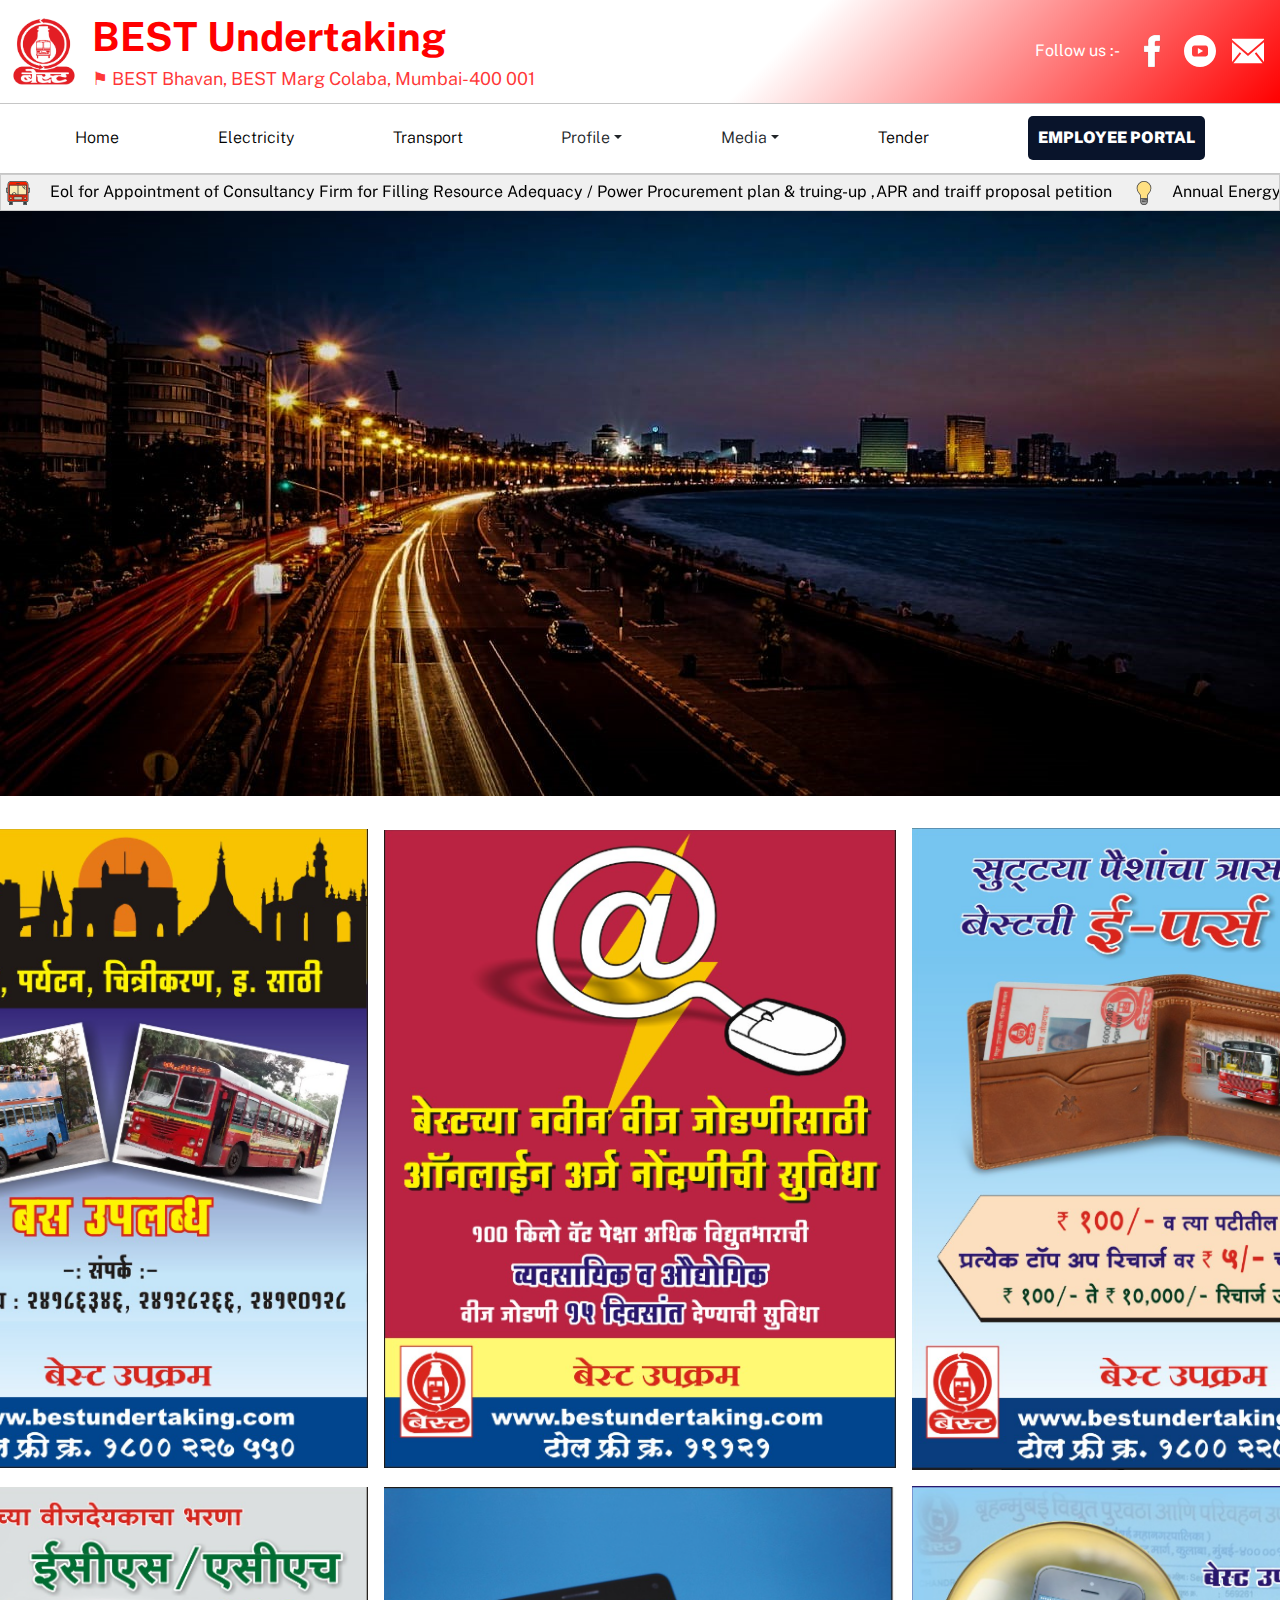
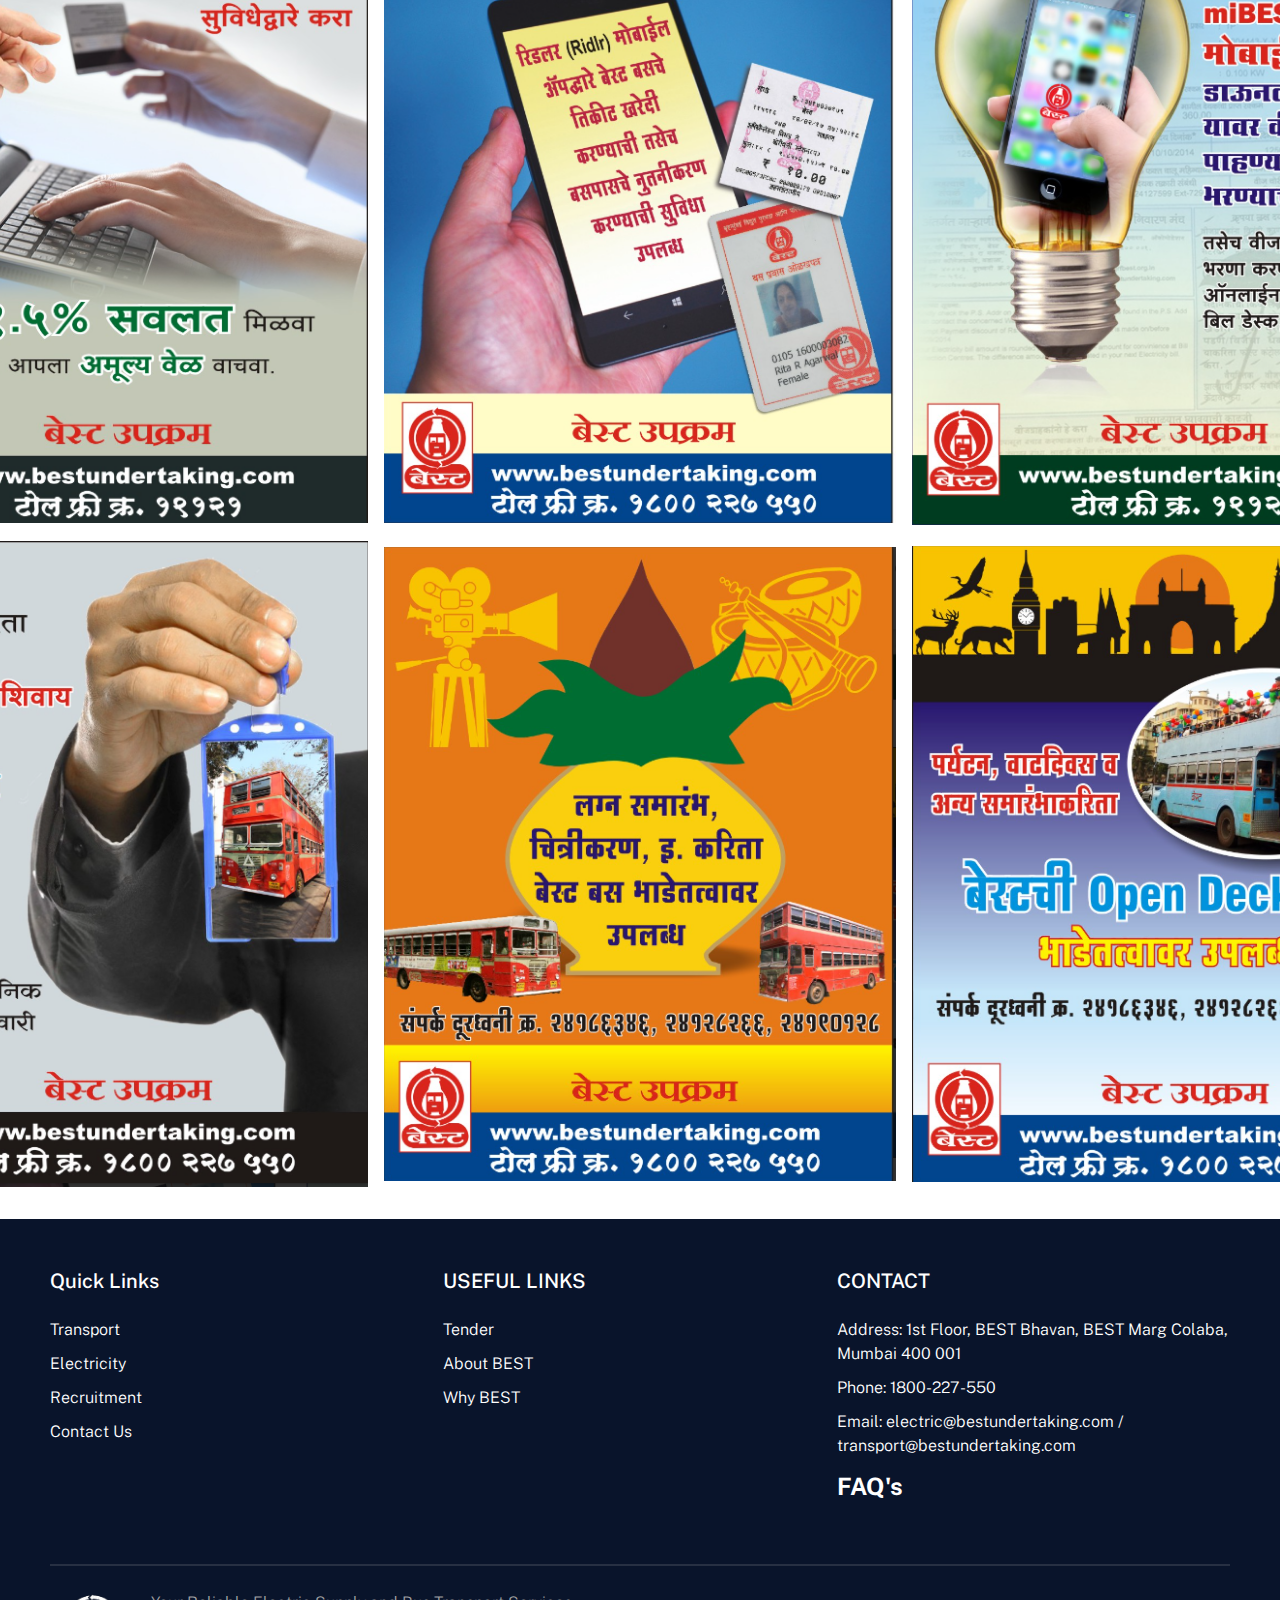
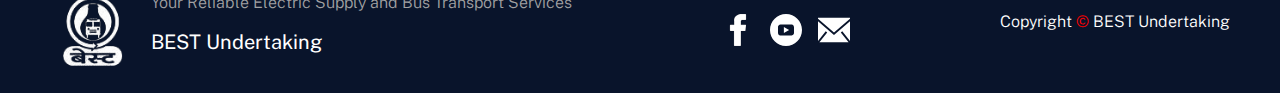
<file: HTML/campaign.html>
<!DOCTYPE html>
<html lang="en">
  <head>
    <meta charset="UTF-8" />
    <meta name="viewport" content="width=device-width, initial-scale=1.0" />
    <title data-translate="bestheading">BEST Undertaking</title>
    <link rel="stylesheet" href="../CSS/campaign.css" />
    <link rel="shortcut icon" href="../img/bestlogo.png" type="image/x-icon" />
    <link rel="preconnect" href="https://fonts.googleapis.com" />
    <link rel="preconnect" href="https://fonts.gstatic.com" crossorigin />
    <link
      href="https://fonts.googleapis.com/css2?family=Public+Sans:ital,wght@0,100..900;1,100..900&display=swap"
      rel="stylesheet"
    />
    <link
      href="https://cdn.jsdelivr.net/npm/bootstrap@5.3.3/dist/css/bootstrap.min.css"
      rel="stylesheet"
      integrity="sha384-QWTKZyjpPEjISv5WaRU9OFeRpok6YctnYmDr5pNlyT2bRjXh0JMhjY6hW+ALEwIH"
      crossorigin="anonymous"
    />
  </head>
  <body>
    <nav class="navbar">
      <div class="container">
        <a href="../index.html" class="navbar-brand">
          <div class="bestlogocontainer">
            <img src="../img/bestlogo.png" alt="logo" class="bestlogo" />
            <div class="besttext">
              <h1 data-translate="bestheading">BEST Undertaking</h1>
              <p data-translate="bestaddress">
                ⚑ BEST Bhavan, BEST Marg Colaba, Mumbai-400 001
              </p>
            </div>
          </div>
        </a>
      </div>
      <div class="social-media-links">
        <div class="social-handles">
          <p
            style="margin-bottom: 0; color: white"
            data-translate="socialmedia"
          >
            Follow Us:-
          </p>
          <a href="https://www.facebook.com/aamchibest/"
            ><svg
              fill="#000000"
              height="200px"
              width="200px"
              version="1.1"
              id="Layer_1"
              xmlns="http://www.w3.org/2000/svg"
              xmlns:xlink="http://www.w3.org/1999/xlink"
              viewBox="0 0 310 310"
              xml:space="preserve"
              stroke="#000000"
            >
              <g id="SVGRepo_bgCarrier" stroke-width="0"></g>
              <g
                id="SVGRepo_tracerCarrier"
                stroke-linecap="round"
                stroke-linejoin="round"
              ></g>
              <g id="SVGRepo_iconCarrier">
                <g id="XMLID_834_">
                  <path
                    id="XMLID_835_"
                    d="M81.703,165.106h33.981V305c0,2.762,2.238,5,5,5h57.616c2.762,0,5-2.238,5-5V165.765h39.064 c2.54,0,4.677-1.906,4.967-4.429l5.933-51.502c0.163-1.417-0.286-2.836-1.234-3.899c-0.949-1.064-2.307-1.673-3.732-1.673h-44.996 V71.978c0-9.732,5.24-14.667,15.576-14.667c1.473,0,29.42,0,29.42,0c2.762,0,5-2.239,5-5V5.037c0-2.762-2.238-5-5-5h-40.545 C187.467,0.023,186.832,0,185.896,0c-7.035,0-31.488,1.381-50.804,19.151c-21.402,19.692-18.427,43.27-17.716,47.358v37.752H81.703 c-2.762,0-5,2.238-5,5v50.844C76.703,162.867,78.941,165.106,81.703,165.106z"
                  ></path>
                </g>
              </g></svg
          ></a>
          <a href="https://www.youtube.com/channel/UC0PnWhVV5YHMvg0j87nD8Rg"
            ><svg
              fill="#000000"
              height="200px"
              width="200px"
              version="1.1"
              id="Layer_1"
              xmlns="http://www.w3.org/2000/svg"
              xmlns:xlink="http://www.w3.org/1999/xlink"
              viewBox="-143 145 512 512"
              xml:space="preserve"
            >
              <g id="SVGRepo_bgCarrier" stroke-width="0"></g>
              <g
                id="SVGRepo_tracerCarrier"
                stroke-linecap="round"
                stroke-linejoin="round"
              ></g>
              <g id="SVGRepo_iconCarrier">
                <g>
                  <polygon
                    points="78.9,450.3 162.7,401.1 78.9,351.9 "
                  ></polygon>
                  <path
                    d="M113,145c-141.4,0-256,114.6-256,256s114.6,256,256,256s256-114.6,256-256S254.4,145,113,145z M241,446.8L241,446.8 c0,44.1-44.1,44.1-44.1,44.1H29.1c-44.1,0-44.1-44.1-44.1-44.1v-91.5c0-44.1,44.1-44.1,44.1-44.1h167.8c44.1,0,44.1,44.1,44.1,44.1 V446.8z"
                  ></path>
                </g>
              </g></svg
          ></a>
          <a href="https://mail.bestundertaking.com/interface/root#/login"
            ><svg
              fill="#000000"
              viewBox="0 0 1920 1920"
              xmlns="http://www.w3.org/2000/svg"
            >
              <g id="SVGRepo_bgCarrier" stroke-width="0"></g>
              <g
                id="SVGRepo_tracerCarrier"
                stroke-linecap="round"
                stroke-linejoin="round"
              ></g>
              <g id="SVGRepo_iconCarrier">
                <path
                  d="M1920 428.266v1189.54l-464.16-580.146-88.203 70.585 468.679 585.904H83.684l468.679-585.904-88.202-70.585L0 1617.805V428.265l959.944 832.441L1920 428.266ZM1919.932 226v52.627l-959.943 832.44L.045 278.628V226h1919.887Z"
                  fill-rule="evenodd"
                ></path>
              </g></svg
          ></a>
        </div>
      </div>
      <div class="toggle-button">☰</div>
    </nav>
    <section class="computerspreadnav" id="navbar">
      <div class="container1">
        <div class="computerspreadnavcontainer">
          <div><a class="navheads" href="../index.html">Home</a></div>
          <div>
            <a href="elec.html" class="navheads">Electricity</a>
          </div>
          <div>
            <a href="transport.html" class="navheads">Transport</a>
          </div>
           <div class="dropdown">
            <div class="dropdown-toggle" data-translate="profile">Profile</div>
            <div class="content1">
              <a href="aboutus.html" data-translate="abt-org">About Organisation</a>
              <a href="history.html" data-translate="history">History</a>
              <a href="keyperson.html" data-translate="kp">Key Person</a>
            </div>
          </div>

          <div class="dropdown">
            <div class="dropdown-toggle" data-translate="media">Media</div>
            <div class="content1">
              <a href="awards.html" data-translate="awards">Awards</a>
              <a href="BestMuseum.html" data-translate="bestmuseum">BEST Museum</a>
              <a href="VintagePhotos.html" data-translate="vintagephotos">Vintage Photos</a>
              <a href="pressnotes.html" data-translate="pressnotes">Press Notes</a>
              
              <a href="safety.html" title="Electric Safety Dramas & Speeches" data-translate="dramaspeeches"
                >Electric Safety Dramas & Speeches</a
              >
              <a href="#" data-translate="ecsfilm">ECS Awareness Film</a>
              <a href="StoryBook.html" data-translate="beststorybook">Best Story Book</a>
              <a href="campaign.html" data-translate="bestcampaign">Best Campaign</a>
              <a href="BEST arts and sports club.html" data-translate="artssports">Best Arts & Sports Club</a>
              
            </div>
          </div>
          <div><a href="#" class="navheads" data-translate="tender">Tender</a></div>
          <button href="https://www.bestundertaking.co/" id="emp-portal" data-translate="empbtn">EMPLOYEE PORTAL </button>
        </div>
      </div>
    </section>
    
    <div class="marquee-container">
      <div class="marquee">
        <svg
          version="1.0"
          id="Layer_1"
          xmlns="http://www.w3.org/2000/svg"
          xmlns:xlink="http://www.w3.org/1999/xlink"
          viewBox="0 0 64 64"
          enable-background="new 0 0 64 64"
          xml:space="preserve"
          fill="#000000"
        >
          <g id="SVGRepo_bgCarrier" stroke-width="0"></g>
          <g
            id="SVGRepo_tracerCarrier"
            stroke-linecap="round"
            stroke-linejoin="round"
          ></g>
          <g id="SVGRepo_iconCarrier">
            <g>
              <g>
                <rect x="10" y="56" fill="#343c41" width="6" height="6"></rect>
                <rect x="48" y="56" fill="#343c41" width="6" height="6"></rect>
              </g>
              <path
                fill="#f52100"
                d="M58,52c0,1.104-0.896,2-2,2H8c-1.104,0-2-0.896-2-2V10c0-4.418,3.582-8,8-8h36c4.418,0,8,3.582,8,8V52z"
              ></path>
              <g>
                <path
                  fill="#B4CCB9"
                  d="M2,28c0,1.104,0.896,2,2,2V19.999H2V28z"
                ></path>
                <path
                  fill="#B4CCB9"
                  d="M60,19.999V30c1.104,0,2-0.896,2-2v-8.001H60z"
                ></path>
              </g>
              <rect x="10" y="12" fill="#F9EBB2" width="44" height="24"></rect>
              <path
                fill="#394240"
                d="M51,42c-2.209,0-4,1.791-4,4s1.791,4,4,4s4-1.791,4-4S53.209,42,51,42z M51,48c-1.104,0-2-0.896-2-2 s0.896-2,2-2s2,0.896,2,2S52.104,48,51,48z"
              ></path>
              <path
                fill="#394240"
                d="M13,42c-2.209,0-4,1.791-4,4s1.791,4,4,4s4-1.791,4-4S15.209,42,13,42z M13,48c-1.104,0-2-0.896-2-2 s0.896-2,2-2s2,0.896,2,2S14.104,48,13,48z"
              ></path>
              <path
                fill="#394240"
                d="M28,7h8c0.553,0,1-0.447,1-1s-0.447-1-1-1h-8c-0.553,0-1,0.447-1,1S27.447,7,28,7z"
              ></path>
              <path
                fill="#394240"
                d="M50.293,17.708c0.195,0.195,0.451,0.293,0.707,0.293s0.512-0.098,0.707-0.293 c0.391-0.391,0.391-1.023,0-1.414l-2-2c-0.391-0.391-1.023-0.391-1.414,0s-0.391,1.023,0,1.414L50.293,17.708z"
              ></path>
              <path
                fill="#394240"
                d="M50.293,22.707C50.488,22.902,50.744,23,51,23s0.512-0.098,0.707-0.293c0.391-0.391,0.391-1.023,0-1.414 l-7-7c-0.391-0.391-1.023-0.391-1.414,0s-0.391,1.023,0,1.414L50.293,22.707z"
              ></path>
              <path
                fill="#394240"
                d="M9,10c-0.553,0-1,0.447-1,1v26c0,0.553,0.447,1,1,1h46c0.553,0,1-0.447,1-1V11c0-0.553-0.447-1-1-1H9z M18,36c0-2.209,1.791-4,4-4s4,1.791,4,4H18z M31,36h-3c0-3.314-2.686-6-6-6s-6,2.686-6,6h-6V12h21V36z M54,36H33V12h21V36z"
              ></path>
              <path
                fill="#394240"
                d="M43,41H21c-0.553,0-1,0.447-1,1v8c0,0.553,0.447,1,1,1h22c0.553,0,1-0.447,1-1v-8 C44,41.447,43.553,41,43,41z M42,49H22v-6h20V49z"
              ></path>
              <path
                fill="#394240"
                d="M64,18.999c0-0.553-0.447-1-1-1h-3V10c0-5.523-4.478-10-10-10H14C8.477,0,4,4.478,4,10v7.999H1 c-0.553,0-1,0.447-1,1v9L0.003,28H0c0,2.209,1.791,4,4,4v20c0,2.211,1.789,4,4,4v7c0,0.553,0.447,1,1,1h8c0.553,0,1-0.447,1-1v-7 h28v7c0,0.553,0.447,1,1,1h8c0.553,0,1-0.447,1-1v-7c2.211,0,4-1.789,4-4V32c2.209,0,4-1.791,4-4h-0.003L64,27.999V18.999z M2,28 v-8.001h2V30C2.896,30,2,29.104,2,28z M16,62h-6v-6h6V62z M54,62h-6v-6h6V62z M58,52c0,1.104-0.896,2-2,2H8c-1.104,0-2-0.896-2-2 V10c0-4.418,3.582-8,8-8h36c4.418,0,8,3.582,8,8V52z M62,28c0,1.104-0.896,2-2,2V19.999h2V28z"
              ></path>
              <rect x="22" y="43" fill="#B4CCB9" width="20" height="6"></rect>
              <g>
                <circle fill="#F9EBB2" cx="51" cy="46" r="2"></circle>
                <circle fill="#F9EBB2" cx="13" cy="46" r="2"></circle>
              </g>
            </g>
          </g>
        </svg>
        <a
          href="https://www.bestundertaking.com/pdf/Draft_EoI_Tender_5th_MYT_PPP_Rev16.pdf"
          >Eol for Appointment of Consultancy Firm for Filling Resource Adequacy
          / Power Procurement plan & truing-up ,APR and traiff proposal
          petition</a
        >
        <svg
          viewBox="0 0 128 128"
          data-name="Слой 1"
          id="Слой_1"
          xmlns="http://www.w3.org/2000/svg"
          fill="#000000"
        >
          <g id="SVGRepo_bgCarrier" stroke-width="0"></g>
          <g
            id="SVGRepo_tracerCarrier"
            stroke-linecap="round"
            stroke-linejoin="round"
          ></g>
          <g id="SVGRepo_iconCarrier">
            <defs>
              <style>
                .cls-1 {
                  fill: #ffe082;
                }
                .cls-2 {
                  fill: #404040;
                }
                .cls-3 {
                  fill: #9e9e9e;
                }
                .cls-4 {
                  fill: #f5f5f5;
                }
              </style>
            </defs>
            <title></title>
            <path
              class="cls-1"
              d="M82,93V81.82a20.38,20.38,0,0,1,6.65-15.23,37,37,0,1,0-49.39-.09A20.59,20.59,0,0,1,46,81.82V92.59"
            ></path>
            <path
              class="cls-2"
              d="M82,95a2,2,0,0,1-2-2V81.82A22.38,22.38,0,0,1,87.31,65.1,35,35,0,1,0,40.59,65,22.61,22.61,0,0,1,48,81.82V92.58a2,2,0,0,1-4,0V81.82A18.6,18.6,0,0,0,37.92,68,39,39,0,1,1,90,68.08a18.38,18.38,0,0,0-6,13.74V93A2,2,0,0,1,82,95Z"
            ></path>
            <path
              class="cls-3"
              d="M82,92v16a18.05,18.05,0,0,1-18,18h0a18.05,18.05,0,0,1-18-18V92Z"
            ></path>
            <path
              class="cls-2"
              d="M64,128a20,20,0,0,1-20-20V92a2,2,0,0,1,2-2H82a2,2,0,0,1,2,2v16A20,20,0,0,1,64,128ZM48,94v14a16,16,0,0,0,32,0V94Z"
            ></path>
            <line class="cls-4" x1="54" x2="82" y1="102" y2="98"></line>
            <path
              class="cls-2"
              d="M54,104a2,2,0,0,1-.28-4l28-4a2,2,0,0,1,.57,4l-28,4Z"
            ></path>
            <line class="cls-4" x1="54" x2="82" y1="110" y2="106"></line>
            <path
              class="cls-2"
              d="M54,112a2,2,0,0,1-.28-4l28-4a2,2,0,0,1,.57,4l-28,4Z"
            ></path>
          </g></svg
        ><a
          href="https://www.bestundertaking.com/pdf/BEST-ANNUAL-REPORT-FY2022-23.pdf"
          >Annual Energy Audit Report of FY 2022-23.</a
        ><svg
          version="1.0"
          id="Layer_1"
          xmlns="http://www.w3.org/2000/svg"
          xmlns:xlink="http://www.w3.org/1999/xlink"
          viewBox="0 0 64 64"
          enable-background="new 0 0 64 64"
          xml:space="preserve"
          fill="#000000"
        >
          <g id="SVGRepo_bgCarrier" stroke-width="0"></g>
          <g
            id="SVGRepo_tracerCarrier"
            stroke-linecap="round"
            stroke-linejoin="round"
          ></g>
          <g id="SVGRepo_iconCarrier">
            <g>
              <g>
                <rect x="10" y="56" fill="#343c41" width="6" height="6"></rect>
                <rect x="48" y="56" fill="#343c41" width="6" height="6"></rect>
              </g>
              <path
                fill="#f52100"
                d="M58,52c0,1.104-0.896,2-2,2H8c-1.104,0-2-0.896-2-2V10c0-4.418,3.582-8,8-8h36c4.418,0,8,3.582,8,8V52z"
              ></path>
              <g>
                <path
                  fill="#B4CCB9"
                  d="M2,28c0,1.104,0.896,2,2,2V19.999H2V28z"
                ></path>
                <path
                  fill="#B4CCB9"
                  d="M60,19.999V30c1.104,0,2-0.896,2-2v-8.001H60z"
                ></path>
              </g>
              <rect x="10" y="12" fill="#F9EBB2" width="44" height="24"></rect>
              <path
                fill="#394240"
                d="M51,42c-2.209,0-4,1.791-4,4s1.791,4,4,4s4-1.791,4-4S53.209,42,51,42z M51,48c-1.104,0-2-0.896-2-2 s0.896-2,2-2s2,0.896,2,2S52.104,48,51,48z"
              ></path>
              <path
                fill="#394240"
                d="M13,42c-2.209,0-4,1.791-4,4s1.791,4,4,4s4-1.791,4-4S15.209,42,13,42z M13,48c-1.104,0-2-0.896-2-2 s0.896-2,2-2s2,0.896,2,2S14.104,48,13,48z"
              ></path>
              <path
                fill="#394240"
                d="M28,7h8c0.553,0,1-0.447,1-1s-0.447-1-1-1h-8c-0.553,0-1,0.447-1,1S27.447,7,28,7z"
              ></path>
              <path
                fill="#394240"
                d="M50.293,17.708c0.195,0.195,0.451,0.293,0.707,0.293s0.512-0.098,0.707-0.293 c0.391-0.391,0.391-1.023,0-1.414l-2-2c-0.391-0.391-1.023-0.391-1.414,0s-0.391,1.023,0,1.414L50.293,17.708z"
              ></path>
              <path
                fill="#394240"
                d="M50.293,22.707C50.488,22.902,50.744,23,51,23s0.512-0.098,0.707-0.293c0.391-0.391,0.391-1.023,0-1.414 l-7-7c-0.391-0.391-1.023-0.391-1.414,0s-0.391,1.023,0,1.414L50.293,22.707z"
              ></path>
              <path
                fill="#394240"
                d="M9,10c-0.553,0-1,0.447-1,1v26c0,0.553,0.447,1,1,1h46c0.553,0,1-0.447,1-1V11c0-0.553-0.447-1-1-1H9z M18,36c0-2.209,1.791-4,4-4s4,1.791,4,4H18z M31,36h-3c0-3.314-2.686-6-6-6s-6,2.686-6,6h-6V12h21V36z M54,36H33V12h21V36z"
              ></path>
              <path
                fill="#394240"
                d="M43,41H21c-0.553,0-1,0.447-1,1v8c0,0.553,0.447,1,1,1h22c0.553,0,1-0.447,1-1v-8 C44,41.447,43.553,41,43,41z M42,49H22v-6h20V49z"
              ></path>
              <path
                fill="#394240"
                d="M64,18.999c0-0.553-0.447-1-1-1h-3V10c0-5.523-4.478-10-10-10H14C8.477,0,4,4.478,4,10v7.999H1 c-0.553,0-1,0.447-1,1v9L0.003,28H0c0,2.209,1.791,4,4,4v20c0,2.211,1.789,4,4,4v7c0,0.553,0.447,1,1,1h8c0.553,0,1-0.447,1-1v-7 h28v7c0,0.553,0.447,1,1,1h8c0.553,0,1-0.447,1-1v-7c2.211,0,4-1.789,4-4V32c2.209,0,4-1.791,4-4h-0.003L64,27.999V18.999z M2,28 v-8.001h2V30C2.896,30,2,29.104,2,28z M16,62h-6v-6h6V62z M54,62h-6v-6h6V62z M58,52c0,1.104-0.896,2-2,2H8c-1.104,0-2-0.896-2-2 V10c0-4.418,3.582-8,8-8h36c4.418,0,8,3.582,8,8V52z M62,28c0,1.104-0.896,2-2,2V19.999h2V28z"
              ></path>
              <rect x="22" y="43" fill="#B4CCB9" width="20" height="6"></rect>
              <g>
                <circle fill="#F9EBB2" cx="51" cy="46" r="2"></circle>
                <circle fill="#F9EBB2" cx="13" cy="46" r="2"></circle>
              </g>
            </g>
          </g></svg
        ><a
          href="https://www.bestundertaking.com/pdf/Samanvay-Samiti-Ganeshotsav-2023-Booklet.pdf"
          >Samanvay Samiti Ganeshotsav 2023 Booklet.</a
        ><svg
          viewBox="0 0 128 128"
          data-name="Слой 1"
          id="Слой_1"
          xmlns="http://www.w3.org/2000/svg"
          fill="#000000"
        >
          <g id="SVGRepo_bgCarrier" stroke-width="0"></g>
          <g
            id="SVGRepo_tracerCarrier"
            stroke-linecap="round"
            stroke-linejoin="round"
          ></g>
          <g id="SVGRepo_iconCarrier">
            <defs>
              <style>
                .cls-1 {
                  fill: #ffe082;
                }
                .cls-2 {
                  fill: #404040;
                }
                .cls-3 {
                  fill: #9e9e9e;
                }
                .cls-4 {
                  fill: #f5f5f5;
                }
              </style>
            </defs>
            <title></title>
            <path
              class="cls-1"
              d="M82,93V81.82a20.38,20.38,0,0,1,6.65-15.23,37,37,0,1,0-49.39-.09A20.59,20.59,0,0,1,46,81.82V92.59"
            ></path>
            <path
              class="cls-2"
              d="M82,95a2,2,0,0,1-2-2V81.82A22.38,22.38,0,0,1,87.31,65.1,35,35,0,1,0,40.59,65,22.61,22.61,0,0,1,48,81.82V92.58a2,2,0,0,1-4,0V81.82A18.6,18.6,0,0,0,37.92,68,39,39,0,1,1,90,68.08a18.38,18.38,0,0,0-6,13.74V93A2,2,0,0,1,82,95Z"
            ></path>
            <path
              class="cls-3"
              d="M82,92v16a18.05,18.05,0,0,1-18,18h0a18.05,18.05,0,0,1-18-18V92Z"
            ></path>
            <path
              class="cls-2"
              d="M64,128a20,20,0,0,1-20-20V92a2,2,0,0,1,2-2H82a2,2,0,0,1,2,2v16A20,20,0,0,1,64,128ZM48,94v14a16,16,0,0,0,32,0V94Z"
            ></path>
            <line class="cls-4" x1="54" x2="82" y1="102" y2="98"></line>
            <path
              class="cls-2"
              d="M54,104a2,2,0,0,1-.28-4l28-4a2,2,0,0,1,.57,4l-28,4Z"
            ></path>
            <line class="cls-4" x1="54" x2="82" y1="110" y2="106"></line>
            <path
              class="cls-2"
              d="M54,112a2,2,0,0,1-.28-4l28-4a2,2,0,0,1,.57,4l-28,4Z"
            ></path>
          </g></svg
        ><a href="https://www.bestundertaking.com/pdf/faq-31-07-2023.pdf"
          >FAQ on SMART PREPAID Meter.</a
        ><svg
          version="1.0"
          id="Layer_1"
          xmlns="http://www.w3.org/2000/svg"
          xmlns:xlink="http://www.w3.org/1999/xlink"
          viewBox="0 0 64 64"
          enable-background="new 0 0 64 64"
          xml:space="preserve"
          fill="#000000"
        >
          <g id="SVGRepo_bgCarrier" stroke-width="0"></g>
          <g
            id="SVGRepo_tracerCarrier"
            stroke-linecap="round"
            stroke-linejoin="round"
          ></g>
          <g id="SVGRepo_iconCarrier">
            <g>
              <g>
                <rect x="10" y="56" fill="#343c41" width="6" height="6"></rect>
                <rect x="48" y="56" fill="#343c41" width="6" height="6"></rect>
              </g>
              <path
                fill="#f52100"
                d="M58,52c0,1.104-0.896,2-2,2H8c-1.104,0-2-0.896-2-2V10c0-4.418,3.582-8,8-8h36c4.418,0,8,3.582,8,8V52z"
              ></path>
              <g>
                <path
                  fill="#B4CCB9"
                  d="M2,28c0,1.104,0.896,2,2,2V19.999H2V28z"
                ></path>
                <path
                  fill="#B4CCB9"
                  d="M60,19.999V30c1.104,0,2-0.896,2-2v-8.001H60z"
                ></path>
              </g>
              <rect x="10" y="12" fill="#F9EBB2" width="44" height="24"></rect>
              <path
                fill="#394240"
                d="M51,42c-2.209,0-4,1.791-4,4s1.791,4,4,4s4-1.791,4-4S53.209,42,51,42z M51,48c-1.104,0-2-0.896-2-2 s0.896-2,2-2s2,0.896,2,2S52.104,48,51,48z"
              ></path>
              <path
                fill="#394240"
                d="M13,42c-2.209,0-4,1.791-4,4s1.791,4,4,4s4-1.791,4-4S15.209,42,13,42z M13,48c-1.104,0-2-0.896-2-2 s0.896-2,2-2s2,0.896,2,2S14.104,48,13,48z"
              ></path>
              <path
                fill="#394240"
                d="M28,7h8c0.553,0,1-0.447,1-1s-0.447-1-1-1h-8c-0.553,0-1,0.447-1,1S27.447,7,28,7z"
              ></path>
              <path
                fill="#394240"
                d="M50.293,17.708c0.195,0.195,0.451,0.293,0.707,0.293s0.512-0.098,0.707-0.293 c0.391-0.391,0.391-1.023,0-1.414l-2-2c-0.391-0.391-1.023-0.391-1.414,0s-0.391,1.023,0,1.414L50.293,17.708z"
              ></path>
              <path
                fill="#394240"
                d="M50.293,22.707C50.488,22.902,50.744,23,51,23s0.512-0.098,0.707-0.293c0.391-0.391,0.391-1.023,0-1.414 l-7-7c-0.391-0.391-1.023-0.391-1.414,0s-0.391,1.023,0,1.414L50.293,22.707z"
              ></path>
              <path
                fill="#394240"
                d="M9,10c-0.553,0-1,0.447-1,1v26c0,0.553,0.447,1,1,1h46c0.553,0,1-0.447,1-1V11c0-0.553-0.447-1-1-1H9z M18,36c0-2.209,1.791-4,4-4s4,1.791,4,4H18z M31,36h-3c0-3.314-2.686-6-6-6s-6,2.686-6,6h-6V12h21V36z M54,36H33V12h21V36z"
              ></path>
              <path
                fill="#394240"
                d="M43,41H21c-0.553,0-1,0.447-1,1v8c0,0.553,0.447,1,1,1h22c0.553,0,1-0.447,1-1v-8 C44,41.447,43.553,41,43,41z M42,49H22v-6h20V49z"
              ></path>
              <path
                fill="#394240"
                d="M64,18.999c0-0.553-0.447-1-1-1h-3V10c0-5.523-4.478-10-10-10H14C8.477,0,4,4.478,4,10v7.999H1 c-0.553,0-1,0.447-1,1v9L0.003,28H0c0,2.209,1.791,4,4,4v20c0,2.211,1.789,4,4,4v7c0,0.553,0.447,1,1,1h8c0.553,0,1-0.447,1-1v-7 h28v7c0,0.553,0.447,1,1,1h8c0.553,0,1-0.447,1-1v-7c2.211,0,4-1.789,4-4V32c2.209,0,4-1.791,4-4h-0.003L64,27.999V18.999z M2,28 v-8.001h2V30C2.896,30,2,29.104,2,28z M16,62h-6v-6h6V62z M54,62h-6v-6h6V62z M58,52c0,1.104-0.896,2-2,2H8c-1.104,0-2-0.896-2-2 V10c0-4.418,3.582-8,8-8h36c4.418,0,8,3.582,8,8V52z M62,28c0,1.104-0.896,2-2,2V19.999h2V28z"
              ></path>
              <rect x="22" y="43" fill="#B4CCB9" width="20" height="6"></rect>
              <g>
                <circle fill="#F9EBB2" cx="51" cy="46" r="2"></circle>
                <circle fill="#F9EBB2" cx="13" cy="46" r="2"></circle>
              </g>
            </g>
          </g></svg
        ><a
          href="https://www.bestundertaking.com/in/pdf/MTRRetailElectricityTariffScheduleBooklet(English)27.04.2023.pdf"
          >Tariff Scedule For FY 2023-24 to FY 2024-25.</a
        ><svg
          viewBox="0 0 128 128"
          data-name="Слой 1"
          id="Слой_1"
          xmlns="http://www.w3.org/2000/svg"
          fill="#000000"
        >
          <g id="SVGRepo_bgCarrier" stroke-width="0"></g>
          <g
            id="SVGRepo_tracerCarrier"
            stroke-linecap="round"
            stroke-linejoin="round"
          ></g>
          <g id="SVGRepo_iconCarrier">
            <defs>
              <style>
                .cls-1 {
                  fill: #ffe082;
                }
                .cls-2 {
                  fill: #404040;
                }
                .cls-3 {
                  fill: #9e9e9e;
                }
                .cls-4 {
                  fill: #f5f5f5;
                }
              </style>
            </defs>
            <title></title>
            <path
              class="cls-1"
              d="M82,93V81.82a20.38,20.38,0,0,1,6.65-15.23,37,37,0,1,0-49.39-.09A20.59,20.59,0,0,1,46,81.82V92.59"
            ></path>
            <path
              class="cls-2"
              d="M82,95a2,2,0,0,1-2-2V81.82A22.38,22.38,0,0,1,87.31,65.1,35,35,0,1,0,40.59,65,22.61,22.61,0,0,1,48,81.82V92.58a2,2,0,0,1-4,0V81.82A18.6,18.6,0,0,0,37.92,68,39,39,0,1,1,90,68.08a18.38,18.38,0,0,0-6,13.74V93A2,2,0,0,1,82,95Z"
            ></path>
            <path
              class="cls-3"
              d="M82,92v16a18.05,18.05,0,0,1-18,18h0a18.05,18.05,0,0,1-18-18V92Z"
            ></path>
            <path
              class="cls-2"
              d="M64,128a20,20,0,0,1-20-20V92a2,2,0,0,1,2-2H82a2,2,0,0,1,2,2v16A20,20,0,0,1,64,128ZM48,94v14a16,16,0,0,0,32,0V94Z"
            ></path>
            <line class="cls-4" x1="54" x2="82" y1="102" y2="98"></line>
            <path
              class="cls-2"
              d="M54,104a2,2,0,0,1-.28-4l28-4a2,2,0,0,1,.57,4l-28,4Z"
            ></path>
            <line class="cls-4" x1="54" x2="82" y1="110" y2="106"></line>
            <path
              class="cls-2"
              d="M54,112a2,2,0,0,1-.28-4l28-4a2,2,0,0,1,.57,4l-28,4Z"
            ></path>
          </g></svg
        ><a
          href="https://www.bestundertaking.com/in/pdf/EnglishAdvertisement-BESTMTROrderCaseNo.212of2022-19.04.2023.pdf"
          >Press Note for Tariff Scedule.</a
        >
        <svg
          version="1.0"
          id="Layer_1"
          xmlns="http://www.w3.org/2000/svg"
          xmlns:xlink="http://www.w3.org/1999/xlink"
          viewBox="0 0 64 64"
          enable-background="new 0 0 64 64"
          xml:space="preserve"
          fill="#000000"
        >
          <g id="SVGRepo_bgCarrier" stroke-width="0"></g>
          <g
            id="SVGRepo_tracerCarrier"
            stroke-linecap="round"
            stroke-linejoin="round"
          ></g>
          <g id="SVGRepo_iconCarrier">
            <g>
              <g>
                <rect x="10" y="56" fill="#343c41" width="6" height="6"></rect>
                <rect x="48" y="56" fill="#343c41" width="6" height="6"></rect>
              </g>
              <path
                fill="#f52100"
                d="M58,52c0,1.104-0.896,2-2,2H8c-1.104,0-2-0.896-2-2V10c0-4.418,3.582-8,8-8h36c4.418,0,8,3.582,8,8V52z"
              ></path>
              <g>
                <path
                  fill="#B4CCB9"
                  d="M2,28c0,1.104,0.896,2,2,2V19.999H2V28z"
                ></path>
                <path
                  fill="#B4CCB9"
                  d="M60,19.999V30c1.104,0,2-0.896,2-2v-8.001H60z"
                ></path>
              </g>
              <rect x="10" y="12" fill="#F9EBB2" width="44" height="24"></rect>
              <path
                fill="#394240"
                d="M51,42c-2.209,0-4,1.791-4,4s1.791,4,4,4s4-1.791,4-4S53.209,42,51,42z M51,48c-1.104,0-2-0.896-2-2 s0.896-2,2-2s2,0.896,2,2S52.104,48,51,48z"
              ></path>
              <path
                fill="#394240"
                d="M13,42c-2.209,0-4,1.791-4,4s1.791,4,4,4s4-1.791,4-4S15.209,42,13,42z M13,48c-1.104,0-2-0.896-2-2 s0.896-2,2-2s2,0.896,2,2S14.104,48,13,48z"
              ></path>
              <path
                fill="#394240"
                d="M28,7h8c0.553,0,1-0.447,1-1s-0.447-1-1-1h-8c-0.553,0-1,0.447-1,1S27.447,7,28,7z"
              ></path>
              <path
                fill="#394240"
                d="M50.293,17.708c0.195,0.195,0.451,0.293,0.707,0.293s0.512-0.098,0.707-0.293 c0.391-0.391,0.391-1.023,0-1.414l-2-2c-0.391-0.391-1.023-0.391-1.414,0s-0.391,1.023,0,1.414L50.293,17.708z"
              ></path>
              <path
                fill="#394240"
                d="M50.293,22.707C50.488,22.902,50.744,23,51,23s0.512-0.098,0.707-0.293c0.391-0.391,0.391-1.023,0-1.414 l-7-7c-0.391-0.391-1.023-0.391-1.414,0s-0.391,1.023,0,1.414L50.293,22.707z"
              ></path>
              <path
                fill="#394240"
                d="M9,10c-0.553,0-1,0.447-1,1v26c0,0.553,0.447,1,1,1h46c0.553,0,1-0.447,1-1V11c0-0.553-0.447-1-1-1H9z M18,36c0-2.209,1.791-4,4-4s4,1.791,4,4H18z M31,36h-3c0-3.314-2.686-6-6-6s-6,2.686-6,6h-6V12h21V36z M54,36H33V12h21V36z"
              ></path>
              <path
                fill="#394240"
                d="M43,41H21c-0.553,0-1,0.447-1,1v8c0,0.553,0.447,1,1,1h22c0.553,0,1-0.447,1-1v-8 C44,41.447,43.553,41,43,41z M42,49H22v-6h20V49z"
              ></path>
              <path
                fill="#394240"
                d="M64,18.999c0-0.553-0.447-1-1-1h-3V10c0-5.523-4.478-10-10-10H14C8.477,0,4,4.478,4,10v7.999H1 c-0.553,0-1,0.447-1,1v9L0.003,28H0c0,2.209,1.791,4,4,4v20c0,2.211,1.789,4,4,4v7c0,0.553,0.447,1,1,1h8c0.553,0,1-0.447,1-1v-7 h28v7c0,0.553,0.447,1,1,1h8c0.553,0,1-0.447,1-1v-7c2.211,0,4-1.789,4-4V32c2.209,0,4-1.791,4-4h-0.003L64,27.999V18.999z M2,28 v-8.001h2V30C2.896,30,2,29.104,2,28z M16,62h-6v-6h6V62z M54,62h-6v-6h6V62z M58,52c0,1.104-0.896,2-2,2H8c-1.104,0-2-0.896-2-2 V10c0-4.418,3.582-8,8-8h36c4.418,0,8,3.582,8,8V52z M62,28c0,1.104-0.896,2-2,2V19.999h2V28z"
              ></path>
              <rect x="22" y="43" fill="#B4CCB9" width="20" height="6"></rect>
              <g>
                <circle fill="#F9EBB2" cx="51" cy="46" r="2"></circle>
                <circle fill="#F9EBB2" cx="13" cy="46" r="2"></circle>
              </g>
            </g>
          </g></svg
        ><a
          href="https://www.bestundertaking.com/in/pdf/EnglishAdvertisement-BESTMTROrderCaseNo.212of2022-19.04.2023.pdf"
          >Guidance Note (English and Marathi) & (Video) on e-hearing of MTR
          Tariff Petition.</a
        >
      </div>
      
    </div>
    <div id="busimg-container">
      <img src="../img/marine.jpeg" alt="marinelines" id="busimg" />
    </div>
   <div id="campaign-container">

    <div><img src="../img/c1.png" alt=""></div>
    <div><img src="../img/c2.png" alt=""></div>
    <div><img src="../img/c3.png" alt=""></div>
    <div><img src="../img/c4.png" alt=""></div>
    <div><img src="../img/c5.png" alt=""></div>
    <div><img src="../img/c6.png" alt=""></div>
    <div><img src="../img/c7.png" alt=""></div>
    <div><img src="../img/c8.png" alt=""></div>
    <div><img src="../img/c9.png" alt=""></div>

   </div>
    <footer>
      <div class="footercontent">
        <div class="resources footercard">
          <h3>Quick Links</h3>
          <a href="transport.html">Transport</a>
          <a href="elec.html">Electricity</a>
          <a href="#">Recruitment</a>
          <a href="#">Contact Us</a>
        </div>
        <div class="sitemap footercard">
          <h3>USEFUL LINKS</h3>
          <a href="#">Tender</a>
          <a href="#">About BEST</a>
          <a href="#">Why BEST</a>
        </div>
        <div class="contact footercard">
          <h3>CONTACT</h3>
          <a href=""
            >Address: 1st Floor, BEST Bhavan, BEST Marg Colaba, Mumbai 400
            001</a
          >
          <a href="">Phone: 1800-227-550</a>
          <a href=""
            >Email: electric@bestundertaking.com /
            transport@bestundertaking.com</a
          >
          <a
            href="https://www.bestundertaking.com/faq.asp
              "
            class="Faqs"
            >FAQ's</a
          >
        </div>
      </div>
      <div class="footerfooter">
        <div class="footeraj">
          <div class="footerimg">
            <img src="../img/bestlogowhite.png" alt="" />
          </div>
          <div class="footertext">
            <p class="slogan">
              Your Reliable Electric Supply and Bus Transport Services
            </p>
            <p class="best">BEST Undertaking</p>
          </div>
        </div>
        <div class="footer-social-handles">
          <div id="footer-socials">
            <a href="https://www.facebook.com/aamchibest/"
              ><svg
                fill="#000000"
                height="200px"
                width="200px"
                version="1.1"
                id="Layer_1"
                xmlns="http://www.w3.org/2000/svg"
                xmlns:xlink="http://www.w3.org/1999/xlink"
                viewBox="0 0 310 310"
                xml:space="preserve"
                stroke="#000000"
              >
                <g id="SVGRepo_bgCarrier" stroke-width="0"></g>
                <g
                  id="SVGRepo_tracerCarrier"
                  stroke-linecap="round"
                  stroke-linejoin="round"
                ></g>
                <g id="SVGRepo_iconCarrier">
                  <g id="XMLID_834_">
                    <path
                      id="XMLID_835_"
                      d="M81.703,165.106h33.981V305c0,2.762,2.238,5,5,5h57.616c2.762,0,5-2.238,5-5V165.765h39.064 c2.54,0,4.677-1.906,4.967-4.429l5.933-51.502c0.163-1.417-0.286-2.836-1.234-3.899c-0.949-1.064-2.307-1.673-3.732-1.673h-44.996 V71.978c0-9.732,5.24-14.667,15.576-14.667c1.473,0,29.42,0,29.42,0c2.762,0,5-2.239,5-5V5.037c0-2.762-2.238-5-5-5h-40.545 C187.467,0.023,186.832,0,185.896,0c-7.035,0-31.488,1.381-50.804,19.151c-21.402,19.692-18.427,43.27-17.716,47.358v37.752H81.703 c-2.762,0-5,2.238-5,5v50.844C76.703,162.867,78.941,165.106,81.703,165.106z"
                    ></path>
                  </g>
                </g></svg
            ></a>
            <a href="https://www.youtube.com/channel/UC0PnWhVV5YHMvg0j87nD8Rg"
              ><svg
                fill="#000000"
                height="200px"
                width="200px"
                version="1.1"
                id="Layer_1"
                xmlns="http://www.w3.org/2000/svg"
                xmlns:xlink="http://www.w3.org/1999/xlink"
                viewBox="-143 145 512 512"
                xml:space="preserve"
              >
                <g id="SVGRepo_bgCarrier" stroke-width="0"></g>
                <g
                  id="SVGRepo_tracerCarrier"
                  stroke-linecap="round"
                  stroke-linejoin="round"
                ></g>
                <g id="SVGRepo_iconCarrier">
                  <g>
                    <polygon
                      points="78.9,450.3 162.7,401.1 78.9,351.9 "
                    ></polygon>
                    <path
                      d="M113,145c-141.4,0-256,114.6-256,256s114.6,256,256,256s256-114.6,256-256S254.4,145,113,145z M241,446.8L241,446.8 c0,44.1-44.1,44.1-44.1,44.1H29.1c-44.1,0-44.1-44.1-44.1-44.1v-91.5c0-44.1,44.1-44.1,44.1-44.1h167.8c44.1,0,44.1,44.1,44.1,44.1 V446.8z"
                    ></path>
                  </g>
                </g></svg
            ></a>
            <a href="https://mail.bestundertaking.com/interface/root#/login"
              ><svg
                fill="#000000"
                viewBox="0 0 1920 1920"
                xmlns="http://www.w3.org/2000/svg"
              >
                <g id="SVGRepo_bgCarrier" stroke-width="0"></g>
                <g
                  id="SVGRepo_tracerCarrier"
                  stroke-linecap="round"
                  stroke-linejoin="round"
                ></g>
                <g id="SVGRepo_iconCarrier">
                  <path
                    d="M1920 428.266v1189.54l-464.16-580.146-88.203 70.585 468.679 585.904H83.684l468.679-585.904-88.202-70.585L0 1617.805V428.265l959.944 832.441L1920 428.266ZM1919.932 226v52.627l-959.943 832.44L.045 278.628V226h1919.887Z"
                    fill-rule="evenodd"
                  ></path>
                </g></svg
            ></a>
          </div>
        </div>
        <div class="footercpy">
          <p class="cpyr">
            Copyright <span style="color: red">©</span> BEST Undertaking
          </p>
        </div>
      </div>
    </footer>
    <script src="../JS/script.js"></script>
    <script src="../JS/translate.js"></script>
    <script src="https://cdn.jsdelivr.net/npm/bootstrap@5.3.3/dist/js/bootstrap.bundle.min.js"></script>
    <script src="https://cdn.jsdelivr.net/npm/@popperjs/core@2.11.8/dist/umd/popper.min.js"></script>
    <script src="https://cdn.jsdelivr.net/npm/bootstrap@5.3.3/dist/js/bootstrap.min.js"></script>
  </body>
</html>
</file>
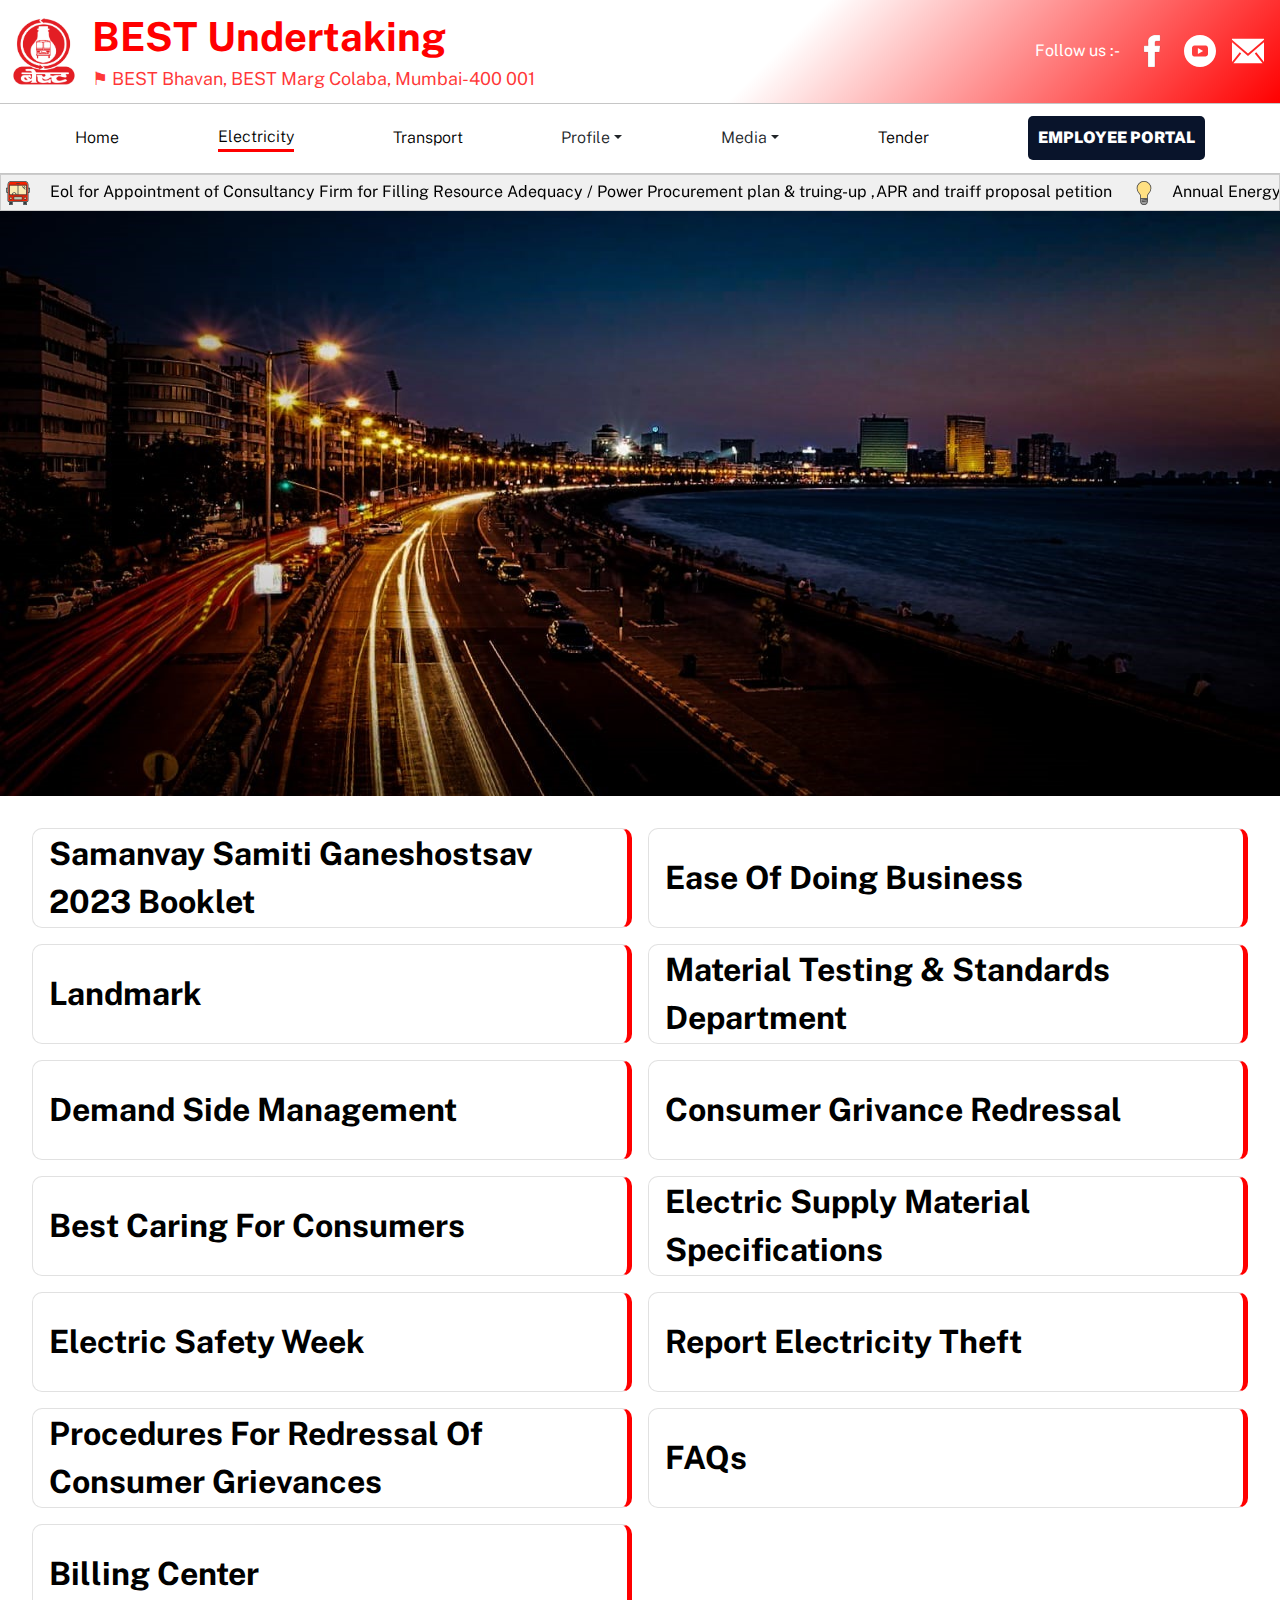
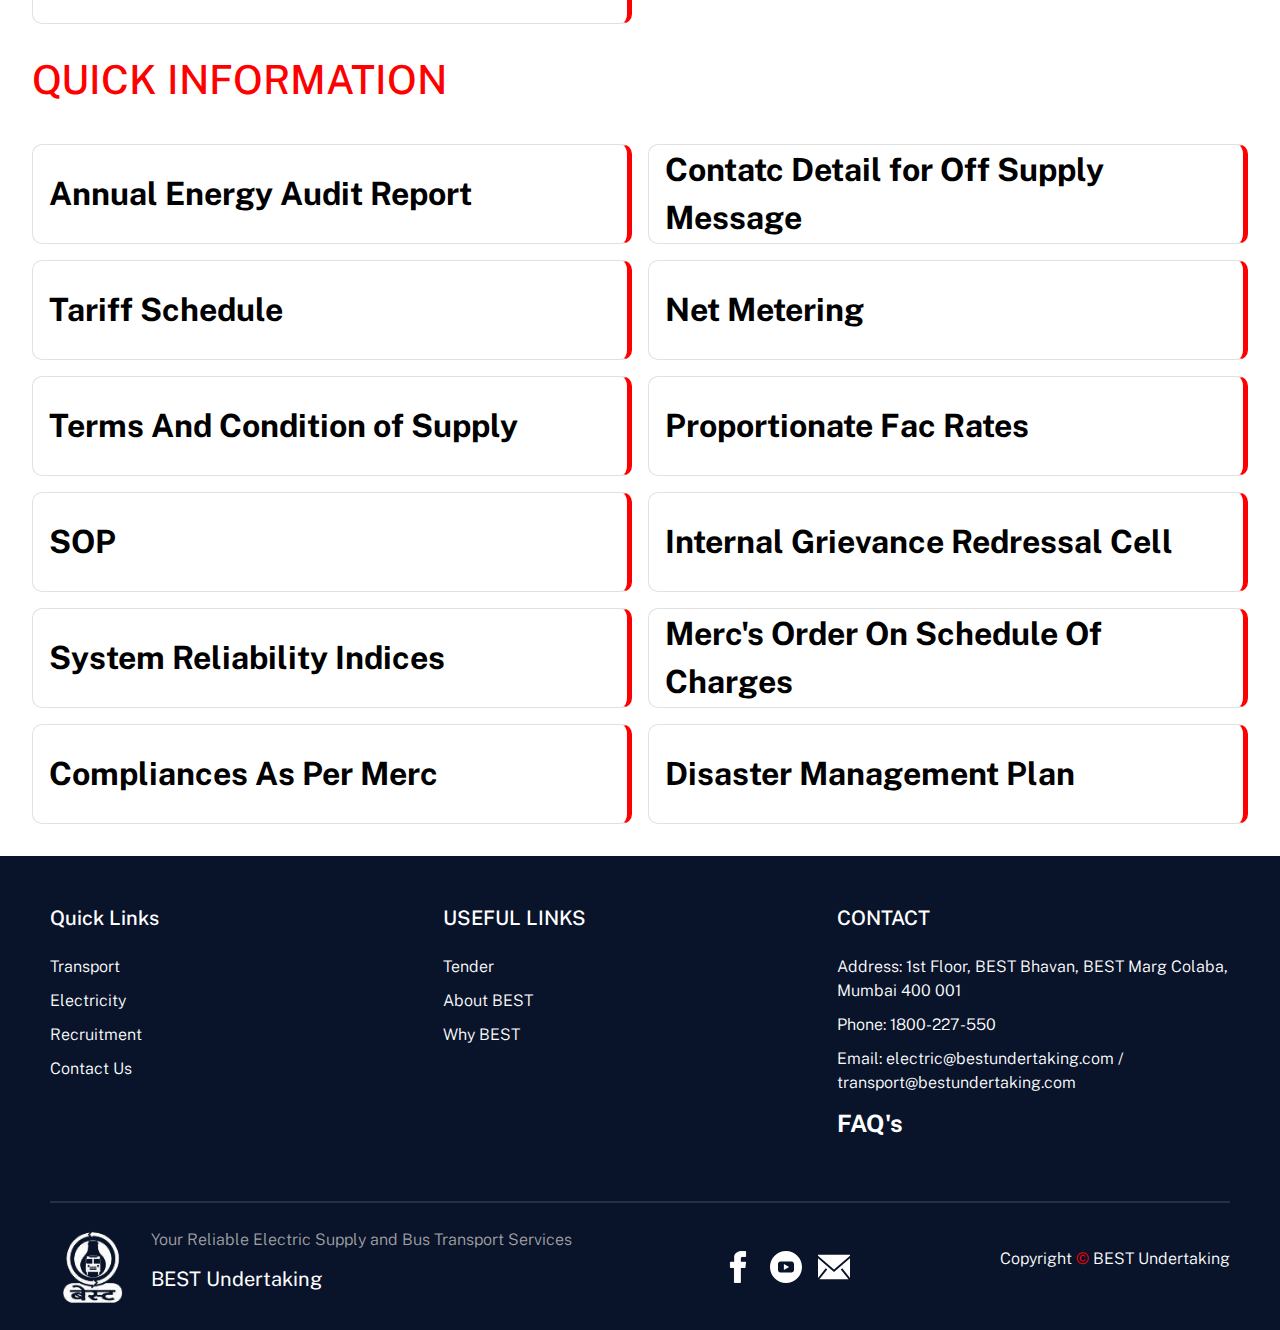
<file: HTML/elec.html>
<!DOCTYPE html>
<html lang="en">
  <head>
    <meta charset="UTF-8" />
    <meta name="viewport" content="width=device-width, initial-scale=1.0" />
    <title data-translate="bestheading">BEST Undertaking</title>
    <link rel="stylesheet" href="../CSS/elec.css" />
    <link rel="shortcut icon" href="../img/bestlogo.png" type="image/x-icon" />
    <link rel="preconnect" href="https://fonts.googleapis.com" />
    <link rel="preconnect" href="https://fonts.gstatic.com" crossorigin />
    <link
      href="https://fonts.googleapis.com/css2?family=Public+Sans:ital,wght@0,100..900;1,100..900&display=swap"
      rel="stylesheet"
    />
    <link
      href="https://cdn.jsdelivr.net/npm/bootstrap@5.3.3/dist/css/bootstrap.min.css"
      rel="stylesheet"
      integrity="sha384-QWTKZyjpPEjISv5WaRU9OFeRpok6YctnYmDr5pNlyT2bRjXh0JMhjY6hW+ALEwIH"
      crossorigin="anonymous"
    />
  </head>
  <body>
    <nav class="navbar">
      <div class="container">
        <a href="../index.html" class="navbar-brand">
          <div class="bestlogocontainer">
            <img src="../img/bestlogo.png" alt="logo" class="bestlogo" />
            <div class="besttext">
              <h1 data-translate="bestheading">BEST Undertaking</h1>
              <p data-translate="bestaddress">
                ⚑ BEST Bhavan, BEST Marg Colaba, Mumbai-400 001
              </p>
            </div>
          </div>
        </a>
      </div>
      <div class="social-media-links">
        <div class="social-handles">
          <p
            style="margin-bottom: 0; color: white"
            data-translate="socialmedia"
          >
            Follow Us:-
          </p>
          <a href="https://www.facebook.com/aamchibest/"
            ><svg
              fill="#000000"
              height="200px"
              width="200px"
              version="1.1"
              id="Layer_1"
              xmlns="http://www.w3.org/2000/svg"
              xmlns:xlink="http://www.w3.org/1999/xlink"
              viewBox="0 0 310 310"
              xml:space="preserve"
              stroke="#000000"
            >
              <g id="SVGRepo_bgCarrier" stroke-width="0"></g>
              <g
                id="SVGRepo_tracerCarrier"
                stroke-linecap="round"
                stroke-linejoin="round"
              ></g>
              <g id="SVGRepo_iconCarrier">
                <g id="XMLID_834_">
                  <path
                    id="XMLID_835_"
                    d="M81.703,165.106h33.981V305c0,2.762,2.238,5,5,5h57.616c2.762,0,5-2.238,5-5V165.765h39.064 c2.54,0,4.677-1.906,4.967-4.429l5.933-51.502c0.163-1.417-0.286-2.836-1.234-3.899c-0.949-1.064-2.307-1.673-3.732-1.673h-44.996 V71.978c0-9.732,5.24-14.667,15.576-14.667c1.473,0,29.42,0,29.42,0c2.762,0,5-2.239,5-5V5.037c0-2.762-2.238-5-5-5h-40.545 C187.467,0.023,186.832,0,185.896,0c-7.035,0-31.488,1.381-50.804,19.151c-21.402,19.692-18.427,43.27-17.716,47.358v37.752H81.703 c-2.762,0-5,2.238-5,5v50.844C76.703,162.867,78.941,165.106,81.703,165.106z"
                  ></path>
                </g>
              </g></svg
          ></a>
          <a href="https://www.youtube.com/channel/UC0PnWhVV5YHMvg0j87nD8Rg"
            ><svg
              fill="#000000"
              height="200px"
              width="200px"
              version="1.1"
              id="Layer_1"
              xmlns="http://www.w3.org/2000/svg"
              xmlns:xlink="http://www.w3.org/1999/xlink"
              viewBox="-143 145 512 512"
              xml:space="preserve"
            >
              <g id="SVGRepo_bgCarrier" stroke-width="0"></g>
              <g
                id="SVGRepo_tracerCarrier"
                stroke-linecap="round"
                stroke-linejoin="round"
              ></g>
              <g id="SVGRepo_iconCarrier">
                <g>
                  <polygon
                    points="78.9,450.3 162.7,401.1 78.9,351.9 "
                  ></polygon>
                  <path
                    d="M113,145c-141.4,0-256,114.6-256,256s114.6,256,256,256s256-114.6,256-256S254.4,145,113,145z M241,446.8L241,446.8 c0,44.1-44.1,44.1-44.1,44.1H29.1c-44.1,0-44.1-44.1-44.1-44.1v-91.5c0-44.1,44.1-44.1,44.1-44.1h167.8c44.1,0,44.1,44.1,44.1,44.1 V446.8z"
                  ></path>
                </g>
              </g></svg
          ></a>
          <a href="https://mail.bestundertaking.com/interface/root#/login"
            ><svg
              fill="#000000"
              viewBox="0 0 1920 1920"
              xmlns="http://www.w3.org/2000/svg"
            >
              <g id="SVGRepo_bgCarrier" stroke-width="0"></g>
              <g
                id="SVGRepo_tracerCarrier"
                stroke-linecap="round"
                stroke-linejoin="round"
              ></g>
              <g id="SVGRepo_iconCarrier">
                <path
                  d="M1920 428.266v1189.54l-464.16-580.146-88.203 70.585 468.679 585.904H83.684l468.679-585.904-88.202-70.585L0 1617.805V428.265l959.944 832.441L1920 428.266ZM1919.932 226v52.627l-959.943 832.44L.045 278.628V226h1919.887Z"
                  fill-rule="evenodd"
                ></path>
              </g></svg
          ></a>
        </div>
      </div>
      <div class="toggle-button">☰</div>
    </nav>
     <section class="computerspreadnav" id="navbar">
      <div class="container1">
        <div class="computerspreadnavcontainer">
          <div><a class="navheads" href="../index.html">Home</a></div>
          <div class="current">
            <a href="./elec.html" class="navheads">Electricity</a>
          </div>
          <div>
            <a href="./transport.html" class="navheads">Transport</a>
          </div>
           <div class="dropdown">
            <div class="dropdown-toggle" data-translate="profile">Profile</div>
            <div class="content1">
              <a href="./aboutus.html" data-translate="abt-org">About Organisation</a>
              <a href="./history.html" data-translate="history">History</a>
              <a href="./keyperson.html" data-translate="kp">Key Person</a>
            </div>
          </div>

          <div class="dropdown">
            <div class="dropdown-toggle" data-translate="media">Media</div>
            <div class="content1">
              <a href="awards.html" data-translate="awards">Awards</a>
              <a href="BestMuseum.html" data-translate="bestmuseum">BEST Museum</a>
              <a href="VintagePhotos.html" data-translate="vintagephotos">Vintage Photos</a>
              <a href="pressnotes.html" data-translate="pressnotes">Press Notes</a>
              <a href="safety.html" title="Electric Safety Dramas & Speeches" data-translate="dramaspeeches"
                >Electric Safety Dramas & Speeches</a
              >
              <a href="#" data-translate="ecsfilm">ECS Awareness Film</a>
              <a href="StoryBook.html" data-translate="beststorybook">Best Story Book</a>
              <a href="campaign.html" data-translate="bestcampaign">Best Campaign</a>
              <a href="BEST arts and sports club.html arts and sports club.html" data-translate="artssports">Best Arts & Sports Club</a>
              
            </div>
          </div>
          <div><a href="#" class="navheads" data-translate="tender">Tender</a></div>
          <button href="https://www.bestundertaking.co/" id="emp-portal" data-translate="empbtn">EMPLOYEE PORTAL </button>
        </div>
      </div>
    </section>
    <div class="marquee-container">
      <div class="marquee">
        <svg
          version="1.0"
          id="Layer_1"
          xmlns="http://www.w3.org/2000/svg"
          xmlns:xlink="http://www.w3.org/1999/xlink"
          viewBox="0 0 64 64"
          enable-background="new 0 0 64 64"
          xml:space="preserve"
          fill="#000000"
        >
          <g id="SVGRepo_bgCarrier" stroke-width="0"></g>
          <g
            id="SVGRepo_tracerCarrier"
            stroke-linecap="round"
            stroke-linejoin="round"
          ></g>
          <g id="SVGRepo_iconCarrier">
            <g>
              <g>
                <rect x="10" y="56" fill="#343c41" width="6" height="6"></rect>
                <rect x="48" y="56" fill="#343c41" width="6" height="6"></rect>
              </g>
              <path
                fill="#f52100"
                d="M58,52c0,1.104-0.896,2-2,2H8c-1.104,0-2-0.896-2-2V10c0-4.418,3.582-8,8-8h36c4.418,0,8,3.582,8,8V52z"
              ></path>
              <g>
                <path
                  fill="#B4CCB9"
                  d="M2,28c0,1.104,0.896,2,2,2V19.999H2V28z"
                ></path>
                <path
                  fill="#B4CCB9"
                  d="M60,19.999V30c1.104,0,2-0.896,2-2v-8.001H60z"
                ></path>
              </g>
              <rect x="10" y="12" fill="#F9EBB2" width="44" height="24"></rect>
              <path
                fill="#394240"
                d="M51,42c-2.209,0-4,1.791-4,4s1.791,4,4,4s4-1.791,4-4S53.209,42,51,42z M51,48c-1.104,0-2-0.896-2-2 s0.896-2,2-2s2,0.896,2,2S52.104,48,51,48z"
              ></path>
              <path
                fill="#394240"
                d="M13,42c-2.209,0-4,1.791-4,4s1.791,4,4,4s4-1.791,4-4S15.209,42,13,42z M13,48c-1.104,0-2-0.896-2-2 s0.896-2,2-2s2,0.896,2,2S14.104,48,13,48z"
              ></path>
              <path
                fill="#394240"
                d="M28,7h8c0.553,0,1-0.447,1-1s-0.447-1-1-1h-8c-0.553,0-1,0.447-1,1S27.447,7,28,7z"
              ></path>
              <path
                fill="#394240"
                d="M50.293,17.708c0.195,0.195,0.451,0.293,0.707,0.293s0.512-0.098,0.707-0.293 c0.391-0.391,0.391-1.023,0-1.414l-2-2c-0.391-0.391-1.023-0.391-1.414,0s-0.391,1.023,0,1.414L50.293,17.708z"
              ></path>
              <path
                fill="#394240"
                d="M50.293,22.707C50.488,22.902,50.744,23,51,23s0.512-0.098,0.707-0.293c0.391-0.391,0.391-1.023,0-1.414 l-7-7c-0.391-0.391-1.023-0.391-1.414,0s-0.391,1.023,0,1.414L50.293,22.707z"
              ></path>
              <path
                fill="#394240"
                d="M9,10c-0.553,0-1,0.447-1,1v26c0,0.553,0.447,1,1,1h46c0.553,0,1-0.447,1-1V11c0-0.553-0.447-1-1-1H9z M18,36c0-2.209,1.791-4,4-4s4,1.791,4,4H18z M31,36h-3c0-3.314-2.686-6-6-6s-6,2.686-6,6h-6V12h21V36z M54,36H33V12h21V36z"
              ></path>
              <path
                fill="#394240"
                d="M43,41H21c-0.553,0-1,0.447-1,1v8c0,0.553,0.447,1,1,1h22c0.553,0,1-0.447,1-1v-8 C44,41.447,43.553,41,43,41z M42,49H22v-6h20V49z"
              ></path>
              <path
                fill="#394240"
                d="M64,18.999c0-0.553-0.447-1-1-1h-3V10c0-5.523-4.478-10-10-10H14C8.477,0,4,4.478,4,10v7.999H1 c-0.553,0-1,0.447-1,1v9L0.003,28H0c0,2.209,1.791,4,4,4v20c0,2.211,1.789,4,4,4v7c0,0.553,0.447,1,1,1h8c0.553,0,1-0.447,1-1v-7 h28v7c0,0.553,0.447,1,1,1h8c0.553,0,1-0.447,1-1v-7c2.211,0,4-1.789,4-4V32c2.209,0,4-1.791,4-4h-0.003L64,27.999V18.999z M2,28 v-8.001h2V30C2.896,30,2,29.104,2,28z M16,62h-6v-6h6V62z M54,62h-6v-6h6V62z M58,52c0,1.104-0.896,2-2,2H8c-1.104,0-2-0.896-2-2 V10c0-4.418,3.582-8,8-8h36c4.418,0,8,3.582,8,8V52z M62,28c0,1.104-0.896,2-2,2V19.999h2V28z"
              ></path>
              <rect x="22" y="43" fill="#B4CCB9" width="20" height="6"></rect>
              <g>
                <circle fill="#F9EBB2" cx="51" cy="46" r="2"></circle>
                <circle fill="#F9EBB2" cx="13" cy="46" r="2"></circle>
              </g>
            </g>
          </g>
        </svg>
        <a
          href="https://www.bestundertaking.com/pdf/Draft_EoI_Tender_5th_MYT_PPP_Rev16.pdf"
          >Eol for Appointment of Consultancy Firm for Filling Resource Adequacy
          / Power Procurement plan & truing-up ,APR and traiff proposal
          petition</a
        >
        <svg
          viewBox="0 0 128 128"
          data-name="Слой 1"
          id="Слой_1"
          xmlns="http://www.w3.org/2000/svg"
          fill="#000000"
        >
          <g id="SVGRepo_bgCarrier" stroke-width="0"></g>
          <g
            id="SVGRepo_tracerCarrier"
            stroke-linecap="round"
            stroke-linejoin="round"
          ></g>
          <g id="SVGRepo_iconCarrier">
            <defs>
              <style>
                .cls-1 {
                  fill: #ffe082;
                }
                .cls-2 {
                  fill: #404040;
                }
                .cls-3 {
                  fill: #9e9e9e;
                }
                .cls-4 {
                  fill: #f5f5f5;
                }
              </style>
            </defs>
            <title></title>
            <path
              class="cls-1"
              d="M82,93V81.82a20.38,20.38,0,0,1,6.65-15.23,37,37,0,1,0-49.39-.09A20.59,20.59,0,0,1,46,81.82V92.59"
            ></path>
            <path
              class="cls-2"
              d="M82,95a2,2,0,0,1-2-2V81.82A22.38,22.38,0,0,1,87.31,65.1,35,35,0,1,0,40.59,65,22.61,22.61,0,0,1,48,81.82V92.58a2,2,0,0,1-4,0V81.82A18.6,18.6,0,0,0,37.92,68,39,39,0,1,1,90,68.08a18.38,18.38,0,0,0-6,13.74V93A2,2,0,0,1,82,95Z"
            ></path>
            <path
              class="cls-3"
              d="M82,92v16a18.05,18.05,0,0,1-18,18h0a18.05,18.05,0,0,1-18-18V92Z"
            ></path>
            <path
              class="cls-2"
              d="M64,128a20,20,0,0,1-20-20V92a2,2,0,0,1,2-2H82a2,2,0,0,1,2,2v16A20,20,0,0,1,64,128ZM48,94v14a16,16,0,0,0,32,0V94Z"
            ></path>
            <line class="cls-4" x1="54" x2="82" y1="102" y2="98"></line>
            <path
              class="cls-2"
              d="M54,104a2,2,0,0,1-.28-4l28-4a2,2,0,0,1,.57,4l-28,4Z"
            ></path>
            <line class="cls-4" x1="54" x2="82" y1="110" y2="106"></line>
            <path
              class="cls-2"
              d="M54,112a2,2,0,0,1-.28-4l28-4a2,2,0,0,1,.57,4l-28,4Z"
            ></path>
          </g></svg
        ><a
          href="https://www.bestundertaking.com/pdf/BEST-ANNUAL-REPORT-FY2022-23.pdf"
          >Annual Energy Audit Report of FY 2022-23.</a
        ><svg
          version="1.0"
          id="Layer_1"
          xmlns="http://www.w3.org/2000/svg"
          xmlns:xlink="http://www.w3.org/1999/xlink"
          viewBox="0 0 64 64"
          enable-background="new 0 0 64 64"
          xml:space="preserve"
          fill="#000000"
        >
          <g id="SVGRepo_bgCarrier" stroke-width="0"></g>
          <g
            id="SVGRepo_tracerCarrier"
            stroke-linecap="round"
            stroke-linejoin="round"
          ></g>
          <g id="SVGRepo_iconCarrier">
            <g>
              <g>
                <rect x="10" y="56" fill="#343c41" width="6" height="6"></rect>
                <rect x="48" y="56" fill="#343c41" width="6" height="6"></rect>
              </g>
              <path
                fill="#f52100"
                d="M58,52c0,1.104-0.896,2-2,2H8c-1.104,0-2-0.896-2-2V10c0-4.418,3.582-8,8-8h36c4.418,0,8,3.582,8,8V52z"
              ></path>
              <g>
                <path
                  fill="#B4CCB9"
                  d="M2,28c0,1.104,0.896,2,2,2V19.999H2V28z"
                ></path>
                <path
                  fill="#B4CCB9"
                  d="M60,19.999V30c1.104,0,2-0.896,2-2v-8.001H60z"
                ></path>
              </g>
              <rect x="10" y="12" fill="#F9EBB2" width="44" height="24"></rect>
              <path
                fill="#394240"
                d="M51,42c-2.209,0-4,1.791-4,4s1.791,4,4,4s4-1.791,4-4S53.209,42,51,42z M51,48c-1.104,0-2-0.896-2-2 s0.896-2,2-2s2,0.896,2,2S52.104,48,51,48z"
              ></path>
              <path
                fill="#394240"
                d="M13,42c-2.209,0-4,1.791-4,4s1.791,4,4,4s4-1.791,4-4S15.209,42,13,42z M13,48c-1.104,0-2-0.896-2-2 s0.896-2,2-2s2,0.896,2,2S14.104,48,13,48z"
              ></path>
              <path
                fill="#394240"
                d="M28,7h8c0.553,0,1-0.447,1-1s-0.447-1-1-1h-8c-0.553,0-1,0.447-1,1S27.447,7,28,7z"
              ></path>
              <path
                fill="#394240"
                d="M50.293,17.708c0.195,0.195,0.451,0.293,0.707,0.293s0.512-0.098,0.707-0.293 c0.391-0.391,0.391-1.023,0-1.414l-2-2c-0.391-0.391-1.023-0.391-1.414,0s-0.391,1.023,0,1.414L50.293,17.708z"
              ></path>
              <path
                fill="#394240"
                d="M50.293,22.707C50.488,22.902,50.744,23,51,23s0.512-0.098,0.707-0.293c0.391-0.391,0.391-1.023,0-1.414 l-7-7c-0.391-0.391-1.023-0.391-1.414,0s-0.391,1.023,0,1.414L50.293,22.707z"
              ></path>
              <path
                fill="#394240"
                d="M9,10c-0.553,0-1,0.447-1,1v26c0,0.553,0.447,1,1,1h46c0.553,0,1-0.447,1-1V11c0-0.553-0.447-1-1-1H9z M18,36c0-2.209,1.791-4,4-4s4,1.791,4,4H18z M31,36h-3c0-3.314-2.686-6-6-6s-6,2.686-6,6h-6V12h21V36z M54,36H33V12h21V36z"
              ></path>
              <path
                fill="#394240"
                d="M43,41H21c-0.553,0-1,0.447-1,1v8c0,0.553,0.447,1,1,1h22c0.553,0,1-0.447,1-1v-8 C44,41.447,43.553,41,43,41z M42,49H22v-6h20V49z"
              ></path>
              <path
                fill="#394240"
                d="M64,18.999c0-0.553-0.447-1-1-1h-3V10c0-5.523-4.478-10-10-10H14C8.477,0,4,4.478,4,10v7.999H1 c-0.553,0-1,0.447-1,1v9L0.003,28H0c0,2.209,1.791,4,4,4v20c0,2.211,1.789,4,4,4v7c0,0.553,0.447,1,1,1h8c0.553,0,1-0.447,1-1v-7 h28v7c0,0.553,0.447,1,1,1h8c0.553,0,1-0.447,1-1v-7c2.211,0,4-1.789,4-4V32c2.209,0,4-1.791,4-4h-0.003L64,27.999V18.999z M2,28 v-8.001h2V30C2.896,30,2,29.104,2,28z M16,62h-6v-6h6V62z M54,62h-6v-6h6V62z M58,52c0,1.104-0.896,2-2,2H8c-1.104,0-2-0.896-2-2 V10c0-4.418,3.582-8,8-8h36c4.418,0,8,3.582,8,8V52z M62,28c0,1.104-0.896,2-2,2V19.999h2V28z"
              ></path>
              <rect x="22" y="43" fill="#B4CCB9" width="20" height="6"></rect>
              <g>
                <circle fill="#F9EBB2" cx="51" cy="46" r="2"></circle>
                <circle fill="#F9EBB2" cx="13" cy="46" r="2"></circle>
              </g>
            </g>
          </g></svg
        ><a
          href="https://www.bestundertaking.com/pdf/Samanvay-Samiti-Ganeshotsav-2023-Booklet.pdf"
          >Samanvay Samiti Ganeshotsav 2023 Booklet.</a
        ><svg
          viewBox="0 0 128 128"
          data-name="Слой 1"
          id="Слой_1"
          xmlns="http://www.w3.org/2000/svg"
          fill="#000000"
        >
          <g id="SVGRepo_bgCarrier" stroke-width="0"></g>
          <g
            id="SVGRepo_tracerCarrier"
            stroke-linecap="round"
            stroke-linejoin="round"
          ></g>
          <g id="SVGRepo_iconCarrier">
            <defs>
              <style>
                .cls-1 {
                  fill: #ffe082;
                }
                .cls-2 {
                  fill: #404040;
                }
                .cls-3 {
                  fill: #9e9e9e;
                }
                .cls-4 {
                  fill: #f5f5f5;
                }
              </style>
            </defs>
            <title></title>
            <path
              class="cls-1"
              d="M82,93V81.82a20.38,20.38,0,0,1,6.65-15.23,37,37,0,1,0-49.39-.09A20.59,20.59,0,0,1,46,81.82V92.59"
            ></path>
            <path
              class="cls-2"
              d="M82,95a2,2,0,0,1-2-2V81.82A22.38,22.38,0,0,1,87.31,65.1,35,35,0,1,0,40.59,65,22.61,22.61,0,0,1,48,81.82V92.58a2,2,0,0,1-4,0V81.82A18.6,18.6,0,0,0,37.92,68,39,39,0,1,1,90,68.08a18.38,18.38,0,0,0-6,13.74V93A2,2,0,0,1,82,95Z"
            ></path>
            <path
              class="cls-3"
              d="M82,92v16a18.05,18.05,0,0,1-18,18h0a18.05,18.05,0,0,1-18-18V92Z"
            ></path>
            <path
              class="cls-2"
              d="M64,128a20,20,0,0,1-20-20V92a2,2,0,0,1,2-2H82a2,2,0,0,1,2,2v16A20,20,0,0,1,64,128ZM48,94v14a16,16,0,0,0,32,0V94Z"
            ></path>
            <line class="cls-4" x1="54" x2="82" y1="102" y2="98"></line>
            <path
              class="cls-2"
              d="M54,104a2,2,0,0,1-.28-4l28-4a2,2,0,0,1,.57,4l-28,4Z"
            ></path>
            <line class="cls-4" x1="54" x2="82" y1="110" y2="106"></line>
            <path
              class="cls-2"
              d="M54,112a2,2,0,0,1-.28-4l28-4a2,2,0,0,1,.57,4l-28,4Z"
            ></path>
          </g></svg
        ><a href="https://www.bestundertaking.com/pdf/faq-31-07-2023.pdf"
          >FAQ on SMART PREPAID Meter.</a
        ><svg
          version="1.0"
          id="Layer_1"
          xmlns="http://www.w3.org/2000/svg"
          xmlns:xlink="http://www.w3.org/1999/xlink"
          viewBox="0 0 64 64"
          enable-background="new 0 0 64 64"
          xml:space="preserve"
          fill="#000000"
        >
          <g id="SVGRepo_bgCarrier" stroke-width="0"></g>
          <g
            id="SVGRepo_tracerCarrier"
            stroke-linecap="round"
            stroke-linejoin="round"
          ></g>
          <g id="SVGRepo_iconCarrier">
            <g>
              <g>
                <rect x="10" y="56" fill="#343c41" width="6" height="6"></rect>
                <rect x="48" y="56" fill="#343c41" width="6" height="6"></rect>
              </g>
              <path
                fill="#f52100"
                d="M58,52c0,1.104-0.896,2-2,2H8c-1.104,0-2-0.896-2-2V10c0-4.418,3.582-8,8-8h36c4.418,0,8,3.582,8,8V52z"
              ></path>
              <g>
                <path
                  fill="#B4CCB9"
                  d="M2,28c0,1.104,0.896,2,2,2V19.999H2V28z"
                ></path>
                <path
                  fill="#B4CCB9"
                  d="M60,19.999V30c1.104,0,2-0.896,2-2v-8.001H60z"
                ></path>
              </g>
              <rect x="10" y="12" fill="#F9EBB2" width="44" height="24"></rect>
              <path
                fill="#394240"
                d="M51,42c-2.209,0-4,1.791-4,4s1.791,4,4,4s4-1.791,4-4S53.209,42,51,42z M51,48c-1.104,0-2-0.896-2-2 s0.896-2,2-2s2,0.896,2,2S52.104,48,51,48z"
              ></path>
              <path
                fill="#394240"
                d="M13,42c-2.209,0-4,1.791-4,4s1.791,4,4,4s4-1.791,4-4S15.209,42,13,42z M13,48c-1.104,0-2-0.896-2-2 s0.896-2,2-2s2,0.896,2,2S14.104,48,13,48z"
              ></path>
              <path
                fill="#394240"
                d="M28,7h8c0.553,0,1-0.447,1-1s-0.447-1-1-1h-8c-0.553,0-1,0.447-1,1S27.447,7,28,7z"
              ></path>
              <path
                fill="#394240"
                d="M50.293,17.708c0.195,0.195,0.451,0.293,0.707,0.293s0.512-0.098,0.707-0.293 c0.391-0.391,0.391-1.023,0-1.414l-2-2c-0.391-0.391-1.023-0.391-1.414,0s-0.391,1.023,0,1.414L50.293,17.708z"
              ></path>
              <path
                fill="#394240"
                d="M50.293,22.707C50.488,22.902,50.744,23,51,23s0.512-0.098,0.707-0.293c0.391-0.391,0.391-1.023,0-1.414 l-7-7c-0.391-0.391-1.023-0.391-1.414,0s-0.391,1.023,0,1.414L50.293,22.707z"
              ></path>
              <path
                fill="#394240"
                d="M9,10c-0.553,0-1,0.447-1,1v26c0,0.553,0.447,1,1,1h46c0.553,0,1-0.447,1-1V11c0-0.553-0.447-1-1-1H9z M18,36c0-2.209,1.791-4,4-4s4,1.791,4,4H18z M31,36h-3c0-3.314-2.686-6-6-6s-6,2.686-6,6h-6V12h21V36z M54,36H33V12h21V36z"
              ></path>
              <path
                fill="#394240"
                d="M43,41H21c-0.553,0-1,0.447-1,1v8c0,0.553,0.447,1,1,1h22c0.553,0,1-0.447,1-1v-8 C44,41.447,43.553,41,43,41z M42,49H22v-6h20V49z"
              ></path>
              <path
                fill="#394240"
                d="M64,18.999c0-0.553-0.447-1-1-1h-3V10c0-5.523-4.478-10-10-10H14C8.477,0,4,4.478,4,10v7.999H1 c-0.553,0-1,0.447-1,1v9L0.003,28H0c0,2.209,1.791,4,4,4v20c0,2.211,1.789,4,4,4v7c0,0.553,0.447,1,1,1h8c0.553,0,1-0.447,1-1v-7 h28v7c0,0.553,0.447,1,1,1h8c0.553,0,1-0.447,1-1v-7c2.211,0,4-1.789,4-4V32c2.209,0,4-1.791,4-4h-0.003L64,27.999V18.999z M2,28 v-8.001h2V30C2.896,30,2,29.104,2,28z M16,62h-6v-6h6V62z M54,62h-6v-6h6V62z M58,52c0,1.104-0.896,2-2,2H8c-1.104,0-2-0.896-2-2 V10c0-4.418,3.582-8,8-8h36c4.418,0,8,3.582,8,8V52z M62,28c0,1.104-0.896,2-2,2V19.999h2V28z"
              ></path>
              <rect x="22" y="43" fill="#B4CCB9" width="20" height="6"></rect>
              <g>
                <circle fill="#F9EBB2" cx="51" cy="46" r="2"></circle>
                <circle fill="#F9EBB2" cx="13" cy="46" r="2"></circle>
              </g>
            </g>
          </g></svg
        ><a
          href="https://www.bestundertaking.com/in/pdf/MTRRetailElectricityTariffScheduleBooklet(English)27.04.2023.pdf"
          >Tariff Scedule For FY 2023-24 to FY 2024-25.</a
        ><svg
          viewBox="0 0 128 128"
          data-name="Слой 1"
          id="Слой_1"
          xmlns="http://www.w3.org/2000/svg"
          fill="#000000"
        >
          <g id="SVGRepo_bgCarrier" stroke-width="0"></g>
          <g
            id="SVGRepo_tracerCarrier"
            stroke-linecap="round"
            stroke-linejoin="round"
          ></g>
          <g id="SVGRepo_iconCarrier">
            <defs>
              <style>
                .cls-1 {
                  fill: #ffe082;
                }
                .cls-2 {
                  fill: #404040;
                }
                .cls-3 {
                  fill: #9e9e9e;
                }
                .cls-4 {
                  fill: #f5f5f5;
                }
              </style>
            </defs>
            <title></title>
            <path
              class="cls-1"
              d="M82,93V81.82a20.38,20.38,0,0,1,6.65-15.23,37,37,0,1,0-49.39-.09A20.59,20.59,0,0,1,46,81.82V92.59"
            ></path>
            <path
              class="cls-2"
              d="M82,95a2,2,0,0,1-2-2V81.82A22.38,22.38,0,0,1,87.31,65.1,35,35,0,1,0,40.59,65,22.61,22.61,0,0,1,48,81.82V92.58a2,2,0,0,1-4,0V81.82A18.6,18.6,0,0,0,37.92,68,39,39,0,1,1,90,68.08a18.38,18.38,0,0,0-6,13.74V93A2,2,0,0,1,82,95Z"
            ></path>
            <path
              class="cls-3"
              d="M82,92v16a18.05,18.05,0,0,1-18,18h0a18.05,18.05,0,0,1-18-18V92Z"
            ></path>
            <path
              class="cls-2"
              d="M64,128a20,20,0,0,1-20-20V92a2,2,0,0,1,2-2H82a2,2,0,0,1,2,2v16A20,20,0,0,1,64,128ZM48,94v14a16,16,0,0,0,32,0V94Z"
            ></path>
            <line class="cls-4" x1="54" x2="82" y1="102" y2="98"></line>
            <path
              class="cls-2"
              d="M54,104a2,2,0,0,1-.28-4l28-4a2,2,0,0,1,.57,4l-28,4Z"
            ></path>
            <line class="cls-4" x1="54" x2="82" y1="110" y2="106"></line>
            <path
              class="cls-2"
              d="M54,112a2,2,0,0,1-.28-4l28-4a2,2,0,0,1,.57,4l-28,4Z"
            ></path>
          </g></svg
        ><a
          href="https://www.bestundertaking.com/in/pdf/EnglishAdvertisement-BESTMTROrderCaseNo.212of2022-19.04.2023.pdf"
          >Press Note for Tariff Scedule.</a
        >
        <svg
          version="1.0"
          id="Layer_1"
          xmlns="http://www.w3.org/2000/svg"
          xmlns:xlink="http://www.w3.org/1999/xlink"
          viewBox="0 0 64 64"
          enable-background="new 0 0 64 64"
          xml:space="preserve"
          fill="#000000"
        >
          <g id="SVGRepo_bgCarrier" stroke-width="0"></g>
          <g
            id="SVGRepo_tracerCarrier"
            stroke-linecap="round"
            stroke-linejoin="round"
          ></g>
          <g id="SVGRepo_iconCarrier">
            <g>
              <g>
                <rect x="10" y="56" fill="#343c41" width="6" height="6"></rect>
                <rect x="48" y="56" fill="#343c41" width="6" height="6"></rect>
              </g>
              <path
                fill="#f52100"
                d="M58,52c0,1.104-0.896,2-2,2H8c-1.104,0-2-0.896-2-2V10c0-4.418,3.582-8,8-8h36c4.418,0,8,3.582,8,8V52z"
              ></path>
              <g>
                <path
                  fill="#B4CCB9"
                  d="M2,28c0,1.104,0.896,2,2,2V19.999H2V28z"
                ></path>
                <path
                  fill="#B4CCB9"
                  d="M60,19.999V30c1.104,0,2-0.896,2-2v-8.001H60z"
                ></path>
              </g>
              <rect x="10" y="12" fill="#F9EBB2" width="44" height="24"></rect>
              <path
                fill="#394240"
                d="M51,42c-2.209,0-4,1.791-4,4s1.791,4,4,4s4-1.791,4-4S53.209,42,51,42z M51,48c-1.104,0-2-0.896-2-2 s0.896-2,2-2s2,0.896,2,2S52.104,48,51,48z"
              ></path>
              <path
                fill="#394240"
                d="M13,42c-2.209,0-4,1.791-4,4s1.791,4,4,4s4-1.791,4-4S15.209,42,13,42z M13,48c-1.104,0-2-0.896-2-2 s0.896-2,2-2s2,0.896,2,2S14.104,48,13,48z"
              ></path>
              <path
                fill="#394240"
                d="M28,7h8c0.553,0,1-0.447,1-1s-0.447-1-1-1h-8c-0.553,0-1,0.447-1,1S27.447,7,28,7z"
              ></path>
              <path
                fill="#394240"
                d="M50.293,17.708c0.195,0.195,0.451,0.293,0.707,0.293s0.512-0.098,0.707-0.293 c0.391-0.391,0.391-1.023,0-1.414l-2-2c-0.391-0.391-1.023-0.391-1.414,0s-0.391,1.023,0,1.414L50.293,17.708z"
              ></path>
              <path
                fill="#394240"
                d="M50.293,22.707C50.488,22.902,50.744,23,51,23s0.512-0.098,0.707-0.293c0.391-0.391,0.391-1.023,0-1.414 l-7-7c-0.391-0.391-1.023-0.391-1.414,0s-0.391,1.023,0,1.414L50.293,22.707z"
              ></path>
              <path
                fill="#394240"
                d="M9,10c-0.553,0-1,0.447-1,1v26c0,0.553,0.447,1,1,1h46c0.553,0,1-0.447,1-1V11c0-0.553-0.447-1-1-1H9z M18,36c0-2.209,1.791-4,4-4s4,1.791,4,4H18z M31,36h-3c0-3.314-2.686-6-6-6s-6,2.686-6,6h-6V12h21V36z M54,36H33V12h21V36z"
              ></path>
              <path
                fill="#394240"
                d="M43,41H21c-0.553,0-1,0.447-1,1v8c0,0.553,0.447,1,1,1h22c0.553,0,1-0.447,1-1v-8 C44,41.447,43.553,41,43,41z M42,49H22v-6h20V49z"
              ></path>
              <path
                fill="#394240"
                d="M64,18.999c0-0.553-0.447-1-1-1h-3V10c0-5.523-4.478-10-10-10H14C8.477,0,4,4.478,4,10v7.999H1 c-0.553,0-1,0.447-1,1v9L0.003,28H0c0,2.209,1.791,4,4,4v20c0,2.211,1.789,4,4,4v7c0,0.553,0.447,1,1,1h8c0.553,0,1-0.447,1-1v-7 h28v7c0,0.553,0.447,1,1,1h8c0.553,0,1-0.447,1-1v-7c2.211,0,4-1.789,4-4V32c2.209,0,4-1.791,4-4h-0.003L64,27.999V18.999z M2,28 v-8.001h2V30C2.896,30,2,29.104,2,28z M16,62h-6v-6h6V62z M54,62h-6v-6h6V62z M58,52c0,1.104-0.896,2-2,2H8c-1.104,0-2-0.896-2-2 V10c0-4.418,3.582-8,8-8h36c4.418,0,8,3.582,8,8V52z M62,28c0,1.104-0.896,2-2,2V19.999h2V28z"
              ></path>
              <rect x="22" y="43" fill="#B4CCB9" width="20" height="6"></rect>
              <g>
                <circle fill="#F9EBB2" cx="51" cy="46" r="2"></circle>
                <circle fill="#F9EBB2" cx="13" cy="46" r="2"></circle>
              </g>
            </g>
          </g></svg
        ><a
          href="https://www.bestundertaking.com/in/pdf/EnglishAdvertisement-BESTMTROrderCaseNo.212of2022-19.04.2023.pdf"
          >Guidance Note (English and Marathi) & (Video) on e-hearing of MTR
          Tariff Petition.</a
        >
      </div>
    </div>
    <div id="busimg-container">
      <img src="../img/marine.jpeg" alt="marinelines" id="busimg" />
    </div>

    <div class="tp-container">
      <div class="tp">
        <a href="#" target="_blank" class="tp-text"
          >Samanvay Samiti Ganeshostsav 2023 Booklet</a
        >
      </div>
      <div class="tp">
        <a href="#" target="_blank" class="tp-text">Ease Of Doing Business</a>
      </div>
      <div class="tp">
        <a href="#" target="_blank" class="tp-text">Landmark</a>
      </div>
      <div class="tp">
        <a href="#" target="_blank" class="tp-text"
          >Material Testing & Standards Department</a
        >
      </div>
      <div class="tp">
        <a href="#" target="_blank" class="tp-text">Demand Side Management</a>
      </div>
      <div class="tp">
        <a href="#" target="_blank" class="tp-text"
          >Consumer Grivance Redressal</a
        >
      </div>
      <div class="tp">
        <a href="#" target="_blank" class="tp-text"
          >Best Caring For Consumers</a
        >
      </div>
      <div class="tp">
        <a href="#" target="_blank" class="tp-text"
          >Electric Supply Material Specifications</a
        >
      </div>
      <div class="tp">
        <a href="#" target="_blank" class="tp-text">Electric Safety Week</a>
      </div>
      <div class="tp">
        <a href="#" target="_blank" class="tp-text">Report Electricity Theft</a>
      </div>
      <div class="tp">
        <a href="#" target="_blank" class="tp-text"
          >Procedures For Redressal Of Consumer Grievances</a
        >
      </div>
      <div class="tp"><a href="#" target="_blank" class="tp-text">FAQs</a></div>
      <div class="tp">
        <a href="#" target="_blank" class="tp-text">Billing Center</a>
      </div>
    </div>
    <h1 style="margin-left: 2rem; color: red">QUICK INFORMATION</h1>
    <div class="tp-container">
      <div class="tp">
        <a href="#" target="_blank" class="tp-text"
          >Annual Energy Audit Report</a
        >
      </div>
      <div class="tp">
        <a href="#" target="_blank" class="tp-text"
          >Contatc Detail for Off Supply Message</a
        >
      </div>
      <div class="tp">
        <a href="#" target="_blank" class="tp-text">Tariff Schedule</a>
      </div>
      <div class="tp">
        <a href="#" target="_blank" class="tp-text">Net Metering</a>
      </div>
      <div class="tp">
        <a href="#" target="_blank" class="tp-text"
          >Terms And Condition of Supply</a
        >
      </div>
      <div class="tp">
        <a href="#" target="_blank" class="tp-text">Proportionate Fac Rates</a>
      </div>
      <div class="tp"><a href="#" target="_blank" class="tp-text">SOP</a></div>
      <div class="tp">
        <a href="#" target="_blank" class="tp-text"
          >Internal Grievance Redressal Cell</a
        >
      </div>
      <div class="tp">
        <a href="#" target="_blank" class="tp-text"
          >System Reliability Indices</a
        >
      </div>
      <div class="tp">
        <a href="#" target="_blank" class="tp-text"
          >Merc's Order On Schedule Of Charges</a
        >
      </div>
      <div class="tp">
        <a href="#" target="_blank" class="tp-text">Compliances As Per Merc</a>
      </div>
      <div class="tp">
        <a href="#" target="_blank" class="tp-text">Disaster Management Plan</a>
      </div>
    </div>

    <footer>
      <div class="footercontent">
        <div class="resources footercard">
          <h3>Quick Links</h3>
          <a href="transport.html">Transport</a>
          <a href="elec.html">Electricity</a>
          <a href="#">Recruitment</a>
          <a href="#">Contact Us</a>
        </div>
        <div class="sitemap footercard">
          <h3>USEFUL LINKS</h3>
          <a href="#">Tender</a>
          <a href="#">About BEST</a>
          <a href="#">Why BEST</a>
        </div>
        <div class="contact footercard">
          <h3>CONTACT</h3>
          <a href=""
            >Address: 1st Floor, BEST Bhavan, BEST Marg Colaba, Mumbai 400
            001</a
          >
          <a href="">Phone: 1800-227-550</a>
          <a href=""
            >Email: electric@bestundertaking.com /
            transport@bestundertaking.com</a
          >
          <a
            href="https://www.bestundertaking.com/faq.asp
              "
            class="Faqs"
            >FAQ's</a
          >
        </div>
      </div>
      <div class="footerfooter">
        <div class="footeraj">
          <div class="footerimg">
            <img src="../img/bestlogowhite.png" alt="" />
          </div>
          <div class="footertext">
            <p class="slogan">
              Your Reliable Electric Supply and Bus Transport Services
            </p>
            <p class="best">BEST Undertaking</p>
          </div>
        </div>
        <div class="footer-social-handles">
          <div id="footer-socials">
            <a href="https://www.facebook.com/aamchibest/"
              ><svg
                fill="#000000"
                height="200px"
                width="200px"
                version="1.1"
                id="Layer_1"
                xmlns="http://www.w3.org/2000/svg"
                xmlns:xlink="http://www.w3.org/1999/xlink"
                viewBox="0 0 310 310"
                xml:space="preserve"
                stroke="#000000"
              >
                <g id="SVGRepo_bgCarrier" stroke-width="0"></g>
                <g
                  id="SVGRepo_tracerCarrier"
                  stroke-linecap="round"
                  stroke-linejoin="round"
                ></g>
                <g id="SVGRepo_iconCarrier">
                  <g id="XMLID_834_">
                    <path
                      id="XMLID_835_"
                      d="M81.703,165.106h33.981V305c0,2.762,2.238,5,5,5h57.616c2.762,0,5-2.238,5-5V165.765h39.064 c2.54,0,4.677-1.906,4.967-4.429l5.933-51.502c0.163-1.417-0.286-2.836-1.234-3.899c-0.949-1.064-2.307-1.673-3.732-1.673h-44.996 V71.978c0-9.732,5.24-14.667,15.576-14.667c1.473,0,29.42,0,29.42,0c2.762,0,5-2.239,5-5V5.037c0-2.762-2.238-5-5-5h-40.545 C187.467,0.023,186.832,0,185.896,0c-7.035,0-31.488,1.381-50.804,19.151c-21.402,19.692-18.427,43.27-17.716,47.358v37.752H81.703 c-2.762,0-5,2.238-5,5v50.844C76.703,162.867,78.941,165.106,81.703,165.106z"
                    ></path>
                  </g>
                </g></svg
            ></a>
            <a href="https://www.youtube.com/channel/UC0PnWhVV5YHMvg0j87nD8Rg"
              ><svg
                fill="#000000"
                height="200px"
                width="200px"
                version="1.1"
                id="Layer_1"
                xmlns="http://www.w3.org/2000/svg"
                xmlns:xlink="http://www.w3.org/1999/xlink"
                viewBox="-143 145 512 512"
                xml:space="preserve"
              >
                <g id="SVGRepo_bgCarrier" stroke-width="0"></g>
                <g
                  id="SVGRepo_tracerCarrier"
                  stroke-linecap="round"
                  stroke-linejoin="round"
                ></g>
                <g id="SVGRepo_iconCarrier">
                  <g>
                    <polygon
                      points="78.9,450.3 162.7,401.1 78.9,351.9 "
                    ></polygon>
                    <path
                      d="M113,145c-141.4,0-256,114.6-256,256s114.6,256,256,256s256-114.6,256-256S254.4,145,113,145z M241,446.8L241,446.8 c0,44.1-44.1,44.1-44.1,44.1H29.1c-44.1,0-44.1-44.1-44.1-44.1v-91.5c0-44.1,44.1-44.1,44.1-44.1h167.8c44.1,0,44.1,44.1,44.1,44.1 V446.8z"
                    ></path>
                  </g>
                </g></svg
            ></a>
            <a href="https://mail.bestundertaking.com/interface/root#/login"
              ><svg
                fill="#000000"
                viewBox="0 0 1920 1920"
                xmlns="http://www.w3.org/2000/svg"
              >
                <g id="SVGRepo_bgCarrier" stroke-width="0"></g>
                <g
                  id="SVGRepo_tracerCarrier"
                  stroke-linecap="round"
                  stroke-linejoin="round"
                ></g>
                <g id="SVGRepo_iconCarrier">
                  <path
                    d="M1920 428.266v1189.54l-464.16-580.146-88.203 70.585 468.679 585.904H83.684l468.679-585.904-88.202-70.585L0 1617.805V428.265l959.944 832.441L1920 428.266ZM1919.932 226v52.627l-959.943 832.44L.045 278.628V226h1919.887Z"
                    fill-rule="evenodd"
                  ></path>
                </g></svg
            ></a>
          </div>
        </div>
        <div class="footercpy">
          <p class="cpyr">
            Copyright <span style="color: red">©</span> BEST Undertaking
          </p>
        </div>
      </div>
    </footer>
    <script src="../JS/script.js"></script>
    <script src="../JS/translate.js"></script>
    <script src="https://cdn.jsdelivr.net/npm/bootstrap@5.3.3/dist/js/bootstrap.bundle.min.js"></script>
    <script src="https://cdn.jsdelivr.net/npm/@popperjs/core@2.11.8/dist/umd/popper.min.js"></script>
    <script src="https://cdn.jsdelivr.net/npm/bootstrap@5.3.3/dist/js/bootstrap.min.js"></script>
  </body>
</html>
</file>
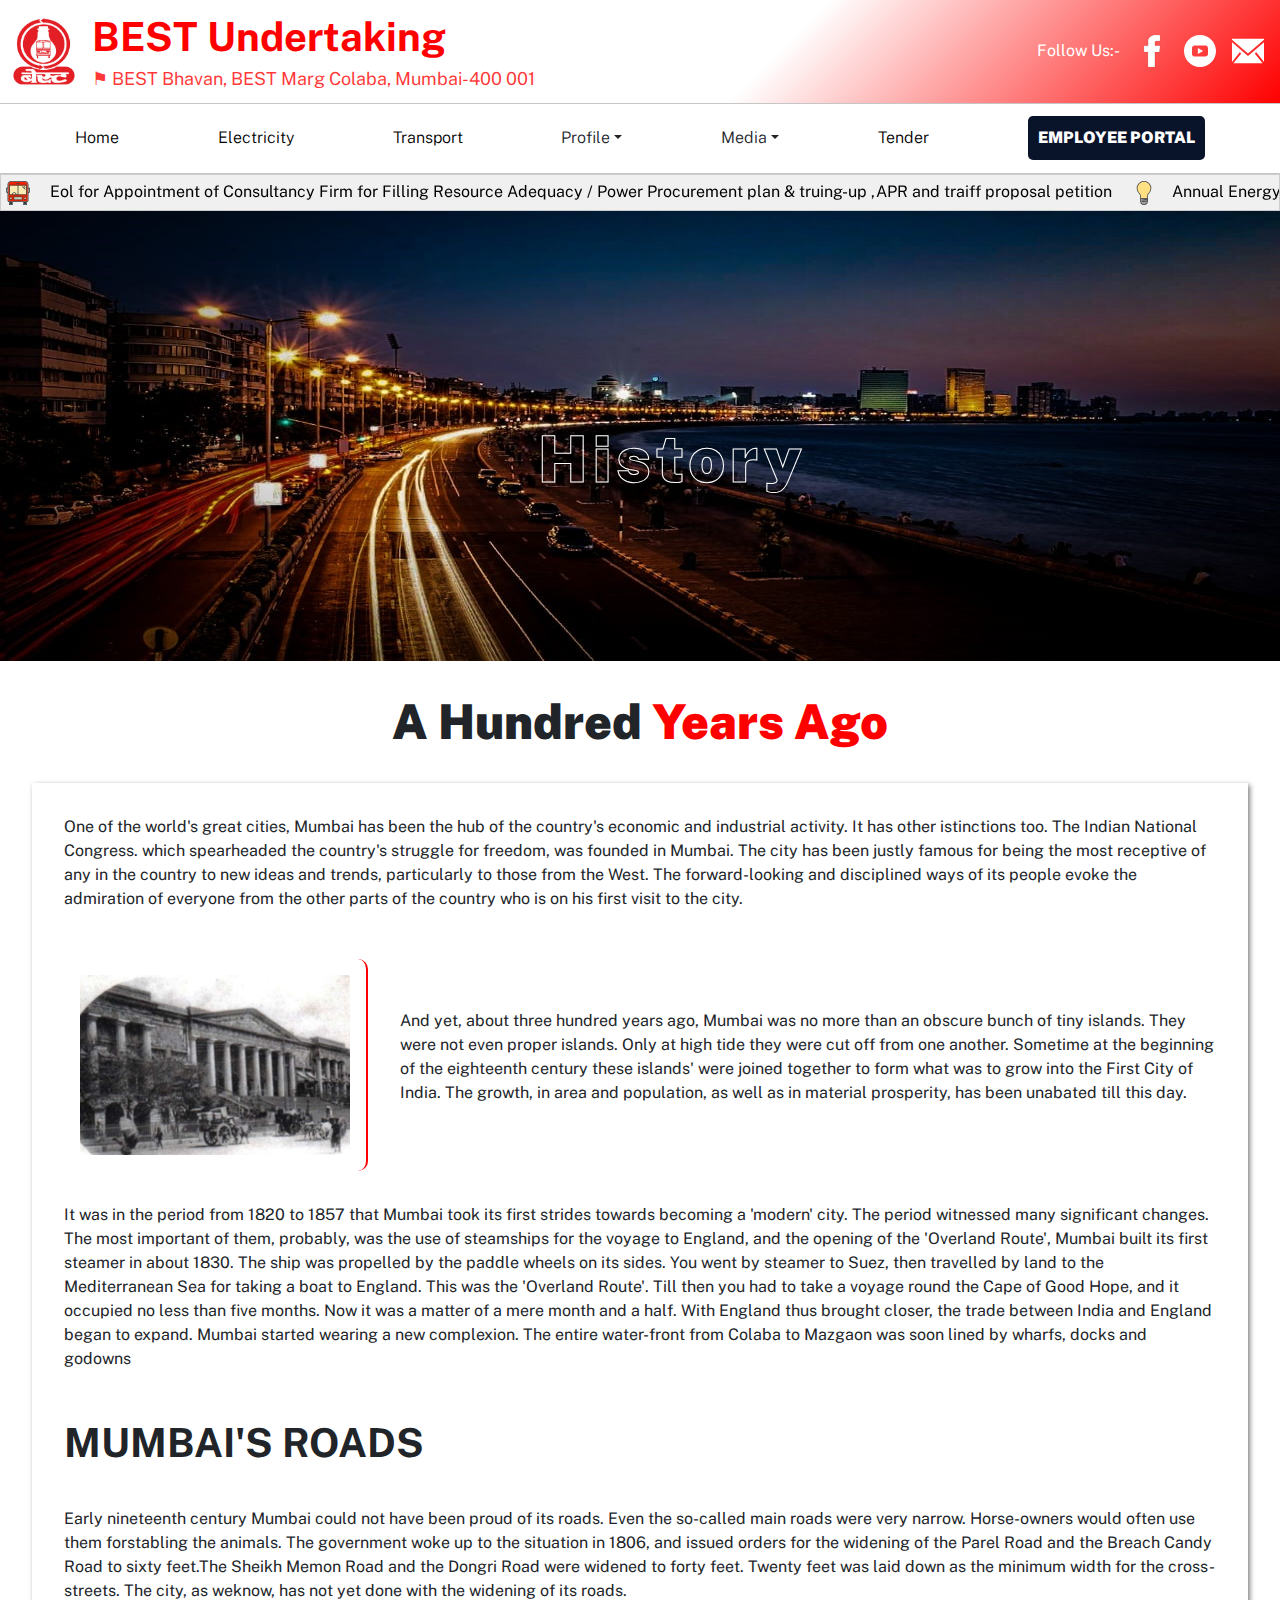
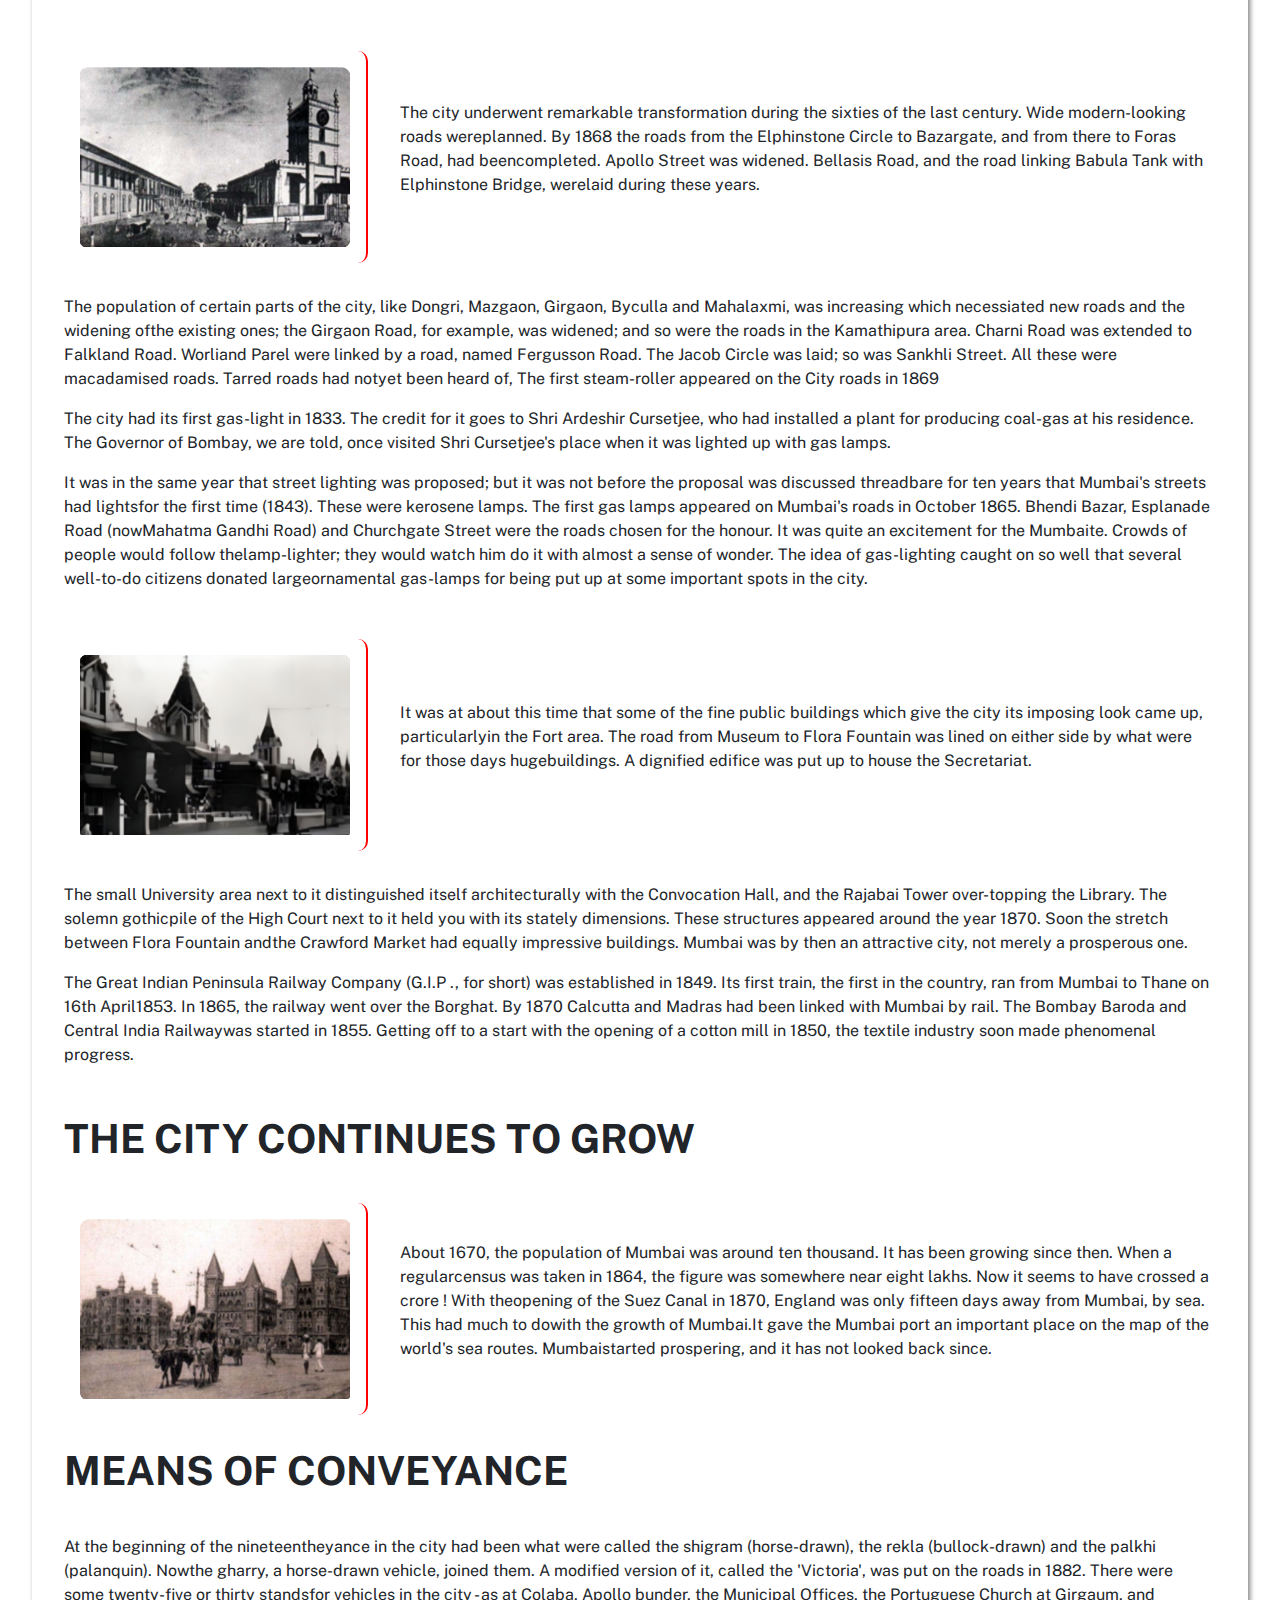
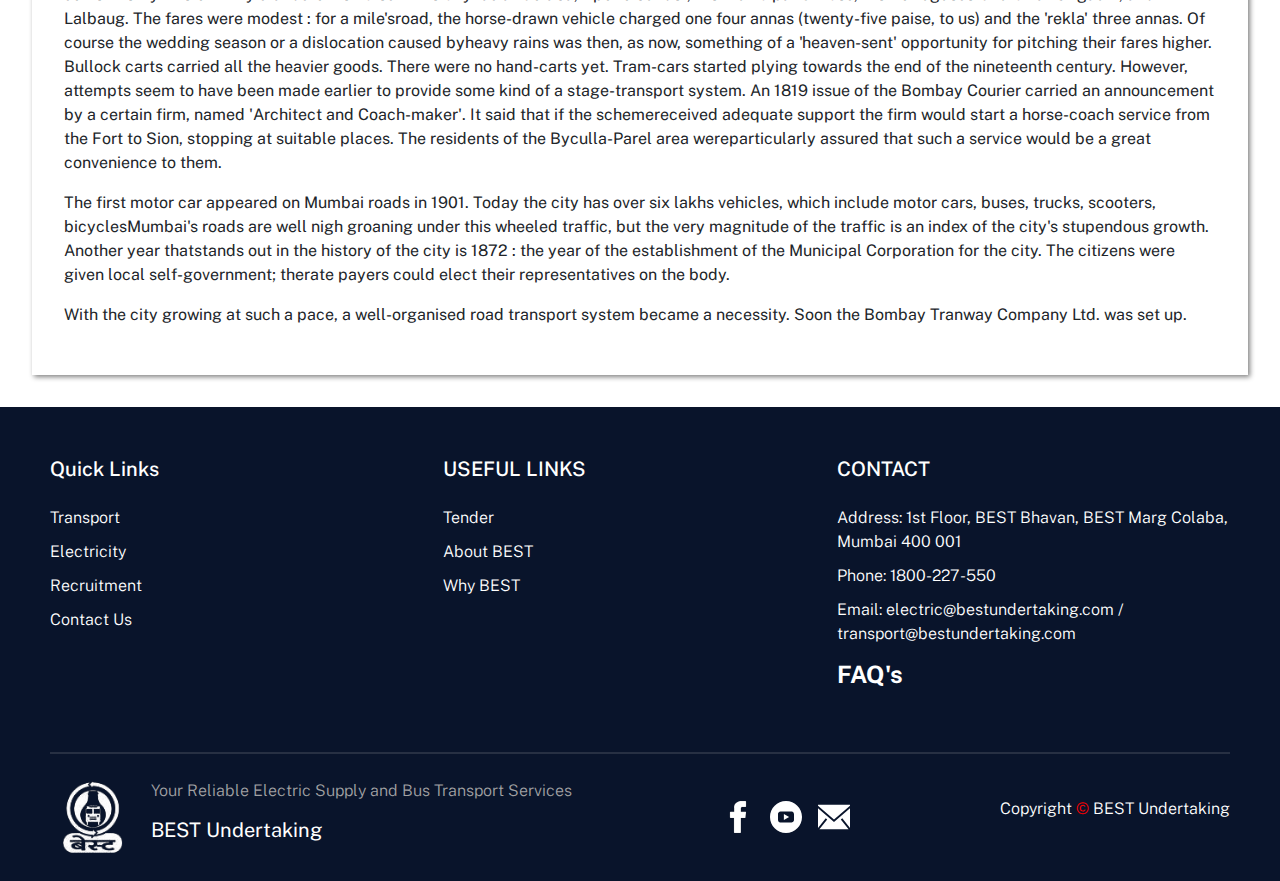
<file: HTML/history.html>
<!DOCTYPE html>
<html lang="en">
  <head>
    <meta charset="UTF-8" />
    <meta name="viewport" content="width=device-width, initial-scale=1.0" />
    <title>BEST Undertaking</title>
    <link rel="stylesheet" href="../CSS/history.css" />
    <link rel="shortcut icon" href="../img/bestlogo.png" type="image/x-icon" />
    <link
      href="https://cdn.jsdelivr.net/npm/bootstrap@5.3.3/dist/css/bootstrap.min.css"
      rel="stylesheet"
      integrity="sha384-QWTKZyjpPEjISv5WaRU9OFeRpok6YctnYmDr5pNlyT2bRjXh0JMhjY6hW+ALEwIH"
      crossorigin="anonymous"
    />
  </head>
  <body>
    <nav class="navbar">
      <div class="container">
        <a href="#" class="navbar-brand">
          <div class="bestlogocontainer">
            <img src="../img/bestlogo.png" alt="logo" class="bestlogo" />
            <div class="besttext">
              <h1>BEST Undertaking</h1>
              <p>⚑ BEST Bhavan, BEST Marg Colaba, Mumbai-400 001</p>
            </div>
          </div>
        </a>
      </div>
      <div class="social-media-links">
        <div class="social-handles">
          <p style="margin-bottom: 0; color: white">Follow Us:-</p>
          <a href="https://www.facebook.com/aamchibest/"
            ><svg
              fill="#000000"
              height="200px"
              width="200px"
              version="1.1"
              id="Layer_1"
              xmlns="http://www.w3.org/2000/svg"
              xmlns:xlink="http://www.w3.org/1999/xlink"
              viewBox="0 0 310 310"
              xml:space="preserve"
              stroke="#000000"
            >
              <g id="SVGRepo_bgCarrier" stroke-width="0"></g>
              <g
                id="SVGRepo_tracerCarrier"
                stroke-linecap="round"
                stroke-linejoin="round"
              ></g>
              <g id="SVGRepo_iconCarrier">
                <g id="XMLID_834_">
                  <path
                    id="XMLID_835_"
                    d="M81.703,165.106h33.981V305c0,2.762,2.238,5,5,5h57.616c2.762,0,5-2.238,5-5V165.765h39.064 c2.54,0,4.677-1.906,4.967-4.429l5.933-51.502c0.163-1.417-0.286-2.836-1.234-3.899c-0.949-1.064-2.307-1.673-3.732-1.673h-44.996 V71.978c0-9.732,5.24-14.667,15.576-14.667c1.473,0,29.42,0,29.42,0c2.762,0,5-2.239,5-5V5.037c0-2.762-2.238-5-5-5h-40.545 C187.467,0.023,186.832,0,185.896,0c-7.035,0-31.488,1.381-50.804,19.151c-21.402,19.692-18.427,43.27-17.716,47.358v37.752H81.703 c-2.762,0-5,2.238-5,5v50.844C76.703,162.867,78.941,165.106,81.703,165.106z"
                  ></path>
                </g>
              </g></svg
          ></a>
          <a href="https://www.youtube.com/channel/UC0PnWhVV5YHMvg0j87nD8Rg"
            ><svg
              fill="#000000"
              height="200px"
              width="200px"
              version="1.1"
              id="Layer_1"
              xmlns="http://www.w3.org/2000/svg"
              xmlns:xlink="http://www.w3.org/1999/xlink"
              viewBox="-143 145 512 512"
              xml:space="preserve"
            >
              <g id="SVGRepo_bgCarrier" stroke-width="0"></g>
              <g
                id="SVGRepo_tracerCarrier"
                stroke-linecap="round"
                stroke-linejoin="round"
              ></g>
              <g id="SVGRepo_iconCarrier">
                <g>
                  <polygon
                    points="78.9,450.3 162.7,401.1 78.9,351.9 "
                  ></polygon>
                  <path
                    d="M113,145c-141.4,0-256,114.6-256,256s114.6,256,256,256s256-114.6,256-256S254.4,145,113,145z M241,446.8L241,446.8 c0,44.1-44.1,44.1-44.1,44.1H29.1c-44.1,0-44.1-44.1-44.1-44.1v-91.5c0-44.1,44.1-44.1,44.1-44.1h167.8c44.1,0,44.1,44.1,44.1,44.1 V446.8z"
                  ></path>
                </g>
              </g></svg
          ></a>
          <a href="https://mail.bestundertaking.com/interface/root#/login"
            ><svg
              fill="#000000"
              viewBox="0 0 1920 1920"
              xmlns="http://www.w3.org/2000/svg"
            >
              <g id="SVGRepo_bgCarrier" stroke-width="0"></g>
              <g
                id="SVGRepo_tracerCarrier"
                stroke-linecap="round"
                stroke-linejoin="round"
              ></g>
              <g id="SVGRepo_iconCarrier">
                <path
                  d="M1920 428.266v1189.54l-464.16-580.146-88.203 70.585 468.679 585.904H83.684l468.679-585.904-88.202-70.585L0 1617.805V428.265l959.944 832.441L1920 428.266ZM1919.932 226v52.627l-959.943 832.44L.045 278.628V226h1919.887Z"
                  fill-rule="evenodd"
                ></path>
              </g></svg
          ></a>
        </div>
      </div>
      <div class="toggle-button">☰</div>
    </nav>
    <section class="computerspreadnav" id="navbar">
      <div class="container1">
        <div class="computerspreadnavcontainer">
          <div ><a class="navheads" href="../index.html" data-translate="home">Home</a></div>
          <div>
            <a href="elec.html" class="navheads" data-translate="elec">Electricity</a>
          </div>
          <div>
            <a href="transport.html" class="navheads" data-translate="transport">Transport</a>
          </div>
          <div class="dropdown">
            <div class="dropdown-toggle" data-translate="profile">Profile</div>
            <div class="content1">
              <a href="aboutus.html" data-translate="abt-org">About Organisation</a>
              <a href="history.html" data-translate="history">History</a>
              <a href="keyperson.html" data-translate="kp">Key Person</a>
            </div>
          </div>

          <div class="dropdown">
            <div class="dropdown-toggle" data-translate="media">Media</div>
            <div class="content1">
              <a href="./HTML/awards.html" data-translate="awards">Awards</a>
              <a href="./HTML/BestMuseum.html" data-translate="bestmuseum">BEST Museum</a>
              <a href="./HTML/VintagePhotos.html" data-translate="vintagephotos">Vintage Photos</a>
              <a href="./HTML/pressnotes.html" data-translate="pressnotes">Press Notes</a>
              <a href="./HTML/safety.html" title="Electric Safety Dramas & Speeches" data-translate="dramaspeeches"
                >Electric Safety Dramas & Speeches</a
              >
              <a href="#" data-translate="ecsfilm">ECS Awareness Film</a>
              <a href="./HTML/StoryBook.html" data-translate="beststorybook">Best Story Book</a>
              <a href="./HTML/campaign.html" data-translate="bestcampaign">Best Campaign</a>
              <a href="./HTML/BEST arts and sports club.html arts and sports club.html" data-translate="artssports">Best Arts & Sports Club</a>
              
            </div>
          </div>
          <div><a href="#" class="navheads" data-translate="tender">Tender</a></div>
          <button href="https://www.bestundertaking.co/" id="emp-portal" data-translate="empbtn">EMPLOYEE PORTAL </button>
        </div>
      </div>
    </section>
    <div class="marquee-container">
      <div class="marquee">
        <svg
          version="1.0"
          id="Layer_1"
          xmlns="http://www.w3.org/2000/svg"
          xmlns:xlink="http://www.w3.org/1999/xlink"
          viewBox="0 0 64 64"
          enable-background="new 0 0 64 64"
          xml:space="preserve"
          fill="#000000"
        >
          <g id="SVGRepo_bgCarrier" stroke-width="0"></g>
          <g
            id="SVGRepo_tracerCarrier"
            stroke-linecap="round"
            stroke-linejoin="round"
          ></g>
          <g id="SVGRepo_iconCarrier">
            <g>
              <g>
                <rect x="10" y="56" fill="#343c41" width="6" height="6"></rect>
                <rect x="48" y="56" fill="#343c41" width="6" height="6"></rect>
              </g>
              <path
                fill="#f52100"
                d="M58,52c0,1.104-0.896,2-2,2H8c-1.104,0-2-0.896-2-2V10c0-4.418,3.582-8,8-8h36c4.418,0,8,3.582,8,8V52z"
              ></path>
              <g>
                <path
                  fill="#B4CCB9"
                  d="M2,28c0,1.104,0.896,2,2,2V19.999H2V28z"
                ></path>
                <path
                  fill="#B4CCB9"
                  d="M60,19.999V30c1.104,0,2-0.896,2-2v-8.001H60z"
                ></path>
              </g>
              <rect x="10" y="12" fill="#F9EBB2" width="44" height="24"></rect>
              <path
                fill="#394240"
                d="M51,42c-2.209,0-4,1.791-4,4s1.791,4,4,4s4-1.791,4-4S53.209,42,51,42z M51,48c-1.104,0-2-0.896-2-2 s0.896-2,2-2s2,0.896,2,2S52.104,48,51,48z"
              ></path>
              <path
                fill="#394240"
                d="M13,42c-2.209,0-4,1.791-4,4s1.791,4,4,4s4-1.791,4-4S15.209,42,13,42z M13,48c-1.104,0-2-0.896-2-2 s0.896-2,2-2s2,0.896,2,2S14.104,48,13,48z"
              ></path>
              <path
                fill="#394240"
                d="M28,7h8c0.553,0,1-0.447,1-1s-0.447-1-1-1h-8c-0.553,0-1,0.447-1,1S27.447,7,28,7z"
              ></path>
              <path
                fill="#394240"
                d="M50.293,17.708c0.195,0.195,0.451,0.293,0.707,0.293s0.512-0.098,0.707-0.293 c0.391-0.391,0.391-1.023,0-1.414l-2-2c-0.391-0.391-1.023-0.391-1.414,0s-0.391,1.023,0,1.414L50.293,17.708z"
              ></path>
              <path
                fill="#394240"
                d="M50.293,22.707C50.488,22.902,50.744,23,51,23s0.512-0.098,0.707-0.293c0.391-0.391,0.391-1.023,0-1.414 l-7-7c-0.391-0.391-1.023-0.391-1.414,0s-0.391,1.023,0,1.414L50.293,22.707z"
              ></path>
              <path
                fill="#394240"
                d="M9,10c-0.553,0-1,0.447-1,1v26c0,0.553,0.447,1,1,1h46c0.553,0,1-0.447,1-1V11c0-0.553-0.447-1-1-1H9z M18,36c0-2.209,1.791-4,4-4s4,1.791,4,4H18z M31,36h-3c0-3.314-2.686-6-6-6s-6,2.686-6,6h-6V12h21V36z M54,36H33V12h21V36z"
              ></path>
              <path
                fill="#394240"
                d="M43,41H21c-0.553,0-1,0.447-1,1v8c0,0.553,0.447,1,1,1h22c0.553,0,1-0.447,1-1v-8 C44,41.447,43.553,41,43,41z M42,49H22v-6h20V49z"
              ></path>
              <path
                fill="#394240"
                d="M64,18.999c0-0.553-0.447-1-1-1h-3V10c0-5.523-4.478-10-10-10H14C8.477,0,4,4.478,4,10v7.999H1 c-0.553,0-1,0.447-1,1v9L0.003,28H0c0,2.209,1.791,4,4,4v20c0,2.211,1.789,4,4,4v7c0,0.553,0.447,1,1,1h8c0.553,0,1-0.447,1-1v-7 h28v7c0,0.553,0.447,1,1,1h8c0.553,0,1-0.447,1-1v-7c2.211,0,4-1.789,4-4V32c2.209,0,4-1.791,4-4h-0.003L64,27.999V18.999z M2,28 v-8.001h2V30C2.896,30,2,29.104,2,28z M16,62h-6v-6h6V62z M54,62h-6v-6h6V62z M58,52c0,1.104-0.896,2-2,2H8c-1.104,0-2-0.896-2-2 V10c0-4.418,3.582-8,8-8h36c4.418,0,8,3.582,8,8V52z M62,28c0,1.104-0.896,2-2,2V19.999h2V28z"
              ></path>
              <rect x="22" y="43" fill="#B4CCB9" width="20" height="6"></rect>
              <g>
                <circle fill="#F9EBB2" cx="51" cy="46" r="2"></circle>
                <circle fill="#F9EBB2" cx="13" cy="46" r="2"></circle>
              </g>
            </g>
          </g>
        </svg>
        <a
          href="https://www.bestundertaking.com/pdf/Draft_EoI_Tender_5th_MYT_PPP_Rev16.pdf"
          title="Redirects to third-party page"
          >Eol for Appointment of Consultancy Firm for Filling Resource Adequacy
          / Power Procurement plan & truing-up ,APR and traiff proposal
          petition</a
        >
        <svg
          viewBox="0 0 128 128"
          data-name="Слой 1"
          id="Слой_1"
          xmlns="http://www.w3.org/2000/svg"
          fill="#000000"
        >
          <g id="SVGRepo_bgCarrier" stroke-width="0"></g>
          <g
            id="SVGRepo_tracerCarrier"
            stroke-linecap="round"
            stroke-linejoin="round"
          ></g>
          <g id="SVGRepo_iconCarrier">
            <defs>
              <style>
                .cls-1 {
                  fill: #ffe082;
                }
                .cls-2 {
                  fill: #404040;
                }
                .cls-3 {
                  fill: #9e9e9e;
                }
                .cls-4 {
                  fill: #f5f5f5;
                }
              </style>
            </defs>
            <title></title>
            <path
              class="cls-1"
              d="M82,93V81.82a20.38,20.38,0,0,1,6.65-15.23,37,37,0,1,0-49.39-.09A20.59,20.59,0,0,1,46,81.82V92.59"
            ></path>
            <path
              class="cls-2"
              d="M82,95a2,2,0,0,1-2-2V81.82A22.38,22.38,0,0,1,87.31,65.1,35,35,0,1,0,40.59,65,22.61,22.61,0,0,1,48,81.82V92.58a2,2,0,0,1-4,0V81.82A18.6,18.6,0,0,0,37.92,68,39,39,0,1,1,90,68.08a18.38,18.38,0,0,0-6,13.74V93A2,2,0,0,1,82,95Z"
            ></path>
            <path
              class="cls-3"
              d="M82,92v16a18.05,18.05,0,0,1-18,18h0a18.05,18.05,0,0,1-18-18V92Z"
            ></path>
            <path
              class="cls-2"
              d="M64,128a20,20,0,0,1-20-20V92a2,2,0,0,1,2-2H82a2,2,0,0,1,2,2v16A20,20,0,0,1,64,128ZM48,94v14a16,16,0,0,0,32,0V94Z"
            ></path>
            <line class="cls-4" x1="54" x2="82" y1="102" y2="98"></line>
            <path
              class="cls-2"
              d="M54,104a2,2,0,0,1-.28-4l28-4a2,2,0,0,1,.57,4l-28,4Z"
            ></path>
            <line class="cls-4" x1="54" x2="82" y1="110" y2="106"></line>
            <path
              class="cls-2"
              d="M54,112a2,2,0,0,1-.28-4l28-4a2,2,0,0,1,.57,4l-28,4Z"
            ></path>
          </g></svg
        ><a
          href="https://www.bestundertaking.com/pdf/BEST-ANNUAL-REPORT-FY2022-23.pdf"
          title="Redirects to third-party page"
          >Annual Energy Audit Report of FY 2022-23.</a
        ><svg
          version="1.0"
          id="Layer_1"
          xmlns="http://www.w3.org/2000/svg"
          xmlns:xlink="http://www.w3.org/1999/xlink"
          viewBox="0 0 64 64"
          enable-background="new 0 0 64 64"
          xml:space="preserve"
          fill="#000000"
        >
          <g id="SVGRepo_bgCarrier" stroke-width="0"></g>
          <g
            id="SVGRepo_tracerCarrier"
            stroke-linecap="round"
            stroke-linejoin="round"
          ></g>
          <g id="SVGRepo_iconCarrier">
            <g>
              <g>
                <rect x="10" y="56" fill="#343c41" width="6" height="6"></rect>
                <rect x="48" y="56" fill="#343c41" width="6" height="6"></rect>
              </g>
              <path
                fill="#f52100"
                d="M58,52c0,1.104-0.896,2-2,2H8c-1.104,0-2-0.896-2-2V10c0-4.418,3.582-8,8-8h36c4.418,0,8,3.582,8,8V52z"
              ></path>
              <g>
                <path
                  fill="#B4CCB9"
                  d="M2,28c0,1.104,0.896,2,2,2V19.999H2V28z"
                ></path>
                <path
                  fill="#B4CCB9"
                  d="M60,19.999V30c1.104,0,2-0.896,2-2v-8.001H60z"
                ></path>
              </g>
              <rect x="10" y="12" fill="#F9EBB2" width="44" height="24"></rect>
              <path
                fill="#394240"
                d="M51,42c-2.209,0-4,1.791-4,4s1.791,4,4,4s4-1.791,4-4S53.209,42,51,42z M51,48c-1.104,0-2-0.896-2-2 s0.896-2,2-2s2,0.896,2,2S52.104,48,51,48z"
              ></path>
              <path
                fill="#394240"
                d="M13,42c-2.209,0-4,1.791-4,4s1.791,4,4,4s4-1.791,4-4S15.209,42,13,42z M13,48c-1.104,0-2-0.896-2-2 s0.896-2,2-2s2,0.896,2,2S14.104,48,13,48z"
              ></path>
              <path
                fill="#394240"
                d="M28,7h8c0.553,0,1-0.447,1-1s-0.447-1-1-1h-8c-0.553,0-1,0.447-1,1S27.447,7,28,7z"
              ></path>
              <path
                fill="#394240"
                d="M50.293,17.708c0.195,0.195,0.451,0.293,0.707,0.293s0.512-0.098,0.707-0.293 c0.391-0.391,0.391-1.023,0-1.414l-2-2c-0.391-0.391-1.023-0.391-1.414,0s-0.391,1.023,0,1.414L50.293,17.708z"
              ></path>
              <path
                fill="#394240"
                d="M50.293,22.707C50.488,22.902,50.744,23,51,23s0.512-0.098,0.707-0.293c0.391-0.391,0.391-1.023,0-1.414 l-7-7c-0.391-0.391-1.023-0.391-1.414,0s-0.391,1.023,0,1.414L50.293,22.707z"
              ></path>
              <path
                fill="#394240"
                d="M9,10c-0.553,0-1,0.447-1,1v26c0,0.553,0.447,1,1,1h46c0.553,0,1-0.447,1-1V11c0-0.553-0.447-1-1-1H9z M18,36c0-2.209,1.791-4,4-4s4,1.791,4,4H18z M31,36h-3c0-3.314-2.686-6-6-6s-6,2.686-6,6h-6V12h21V36z M54,36H33V12h21V36z"
              ></path>
              <path
                fill="#394240"
                d="M43,41H21c-0.553,0-1,0.447-1,1v8c0,0.553,0.447,1,1,1h22c0.553,0,1-0.447,1-1v-8 C44,41.447,43.553,41,43,41z M42,49H22v-6h20V49z"
              ></path>
              <path
                fill="#394240"
                d="M64,18.999c0-0.553-0.447-1-1-1h-3V10c0-5.523-4.478-10-10-10H14C8.477,0,4,4.478,4,10v7.999H1 c-0.553,0-1,0.447-1,1v9L0.003,28H0c0,2.209,1.791,4,4,4v20c0,2.211,1.789,4,4,4v7c0,0.553,0.447,1,1,1h8c0.553,0,1-0.447,1-1v-7 h28v7c0,0.553,0.447,1,1,1h8c0.553,0,1-0.447,1-1v-7c2.211,0,4-1.789,4-4V32c2.209,0,4-1.791,4-4h-0.003L64,27.999V18.999z M2,28 v-8.001h2V30C2.896,30,2,29.104,2,28z M16,62h-6v-6h6V62z M54,62h-6v-6h6V62z M58,52c0,1.104-0.896,2-2,2H8c-1.104,0-2-0.896-2-2 V10c0-4.418,3.582-8,8-8h36c4.418,0,8,3.582,8,8V52z M62,28c0,1.104-0.896,2-2,2V19.999h2V28z"
              ></path>
              <rect x="22" y="43" fill="#B4CCB9" width="20" height="6"></rect>
              <g>
                <circle fill="#F9EBB2" cx="51" cy="46" r="2"></circle>
                <circle fill="#F9EBB2" cx="13" cy="46" r="2"></circle>
              </g>
            </g>
          </g></svg
        ><a
          href="https://www.bestundertaking.com/pdf/Samanvay-Samiti-Ganeshotsav-2023-Booklet.pdf"
          title="Redirects to third-party page"
          >Samanvay Samiti Ganeshotsav 2023 Booklet.</a
        ><svg
          viewBox="0 0 128 128"
          data-name="Слой 1"
          id="Слой_1"
          xmlns="http://www.w3.org/2000/svg"
          fill="#000000"
        >
          <g id="SVGRepo_bgCarrier" stroke-width="0"></g>
          <g
            id="SVGRepo_tracerCarrier"
            stroke-linecap="round"
            stroke-linejoin="round"
          ></g>
          <g id="SVGRepo_iconCarrier">
            <defs>
              <style>
                .cls-1 {
                  fill: #ffe082;
                }
                .cls-2 {
                  fill: #404040;
                }
                .cls-3 {
                  fill: #9e9e9e;
                }
                .cls-4 {
                  fill: #f5f5f5;
                }
              </style>
            </defs>
            <title></title>
            <path
              class="cls-1"
              d="M82,93V81.82a20.38,20.38,0,0,1,6.65-15.23,37,37,0,1,0-49.39-.09A20.59,20.59,0,0,1,46,81.82V92.59"
            ></path>
            <path
              class="cls-2"
              d="M82,95a2,2,0,0,1-2-2V81.82A22.38,22.38,0,0,1,87.31,65.1,35,35,0,1,0,40.59,65,22.61,22.61,0,0,1,48,81.82V92.58a2,2,0,0,1-4,0V81.82A18.6,18.6,0,0,0,37.92,68,39,39,0,1,1,90,68.08a18.38,18.38,0,0,0-6,13.74V93A2,2,0,0,1,82,95Z"
            ></path>
            <path
              class="cls-3"
              d="M82,92v16a18.05,18.05,0,0,1-18,18h0a18.05,18.05,0,0,1-18-18V92Z"
            ></path>
            <path
              class="cls-2"
              d="M64,128a20,20,0,0,1-20-20V92a2,2,0,0,1,2-2H82a2,2,0,0,1,2,2v16A20,20,0,0,1,64,128ZM48,94v14a16,16,0,0,0,32,0V94Z"
            ></path>
            <line class="cls-4" x1="54" x2="82" y1="102" y2="98"></line>
            <path
              class="cls-2"
              d="M54,104a2,2,0,0,1-.28-4l28-4a2,2,0,0,1,.57,4l-28,4Z"
            ></path>
            <line class="cls-4" x1="54" x2="82" y1="110" y2="106"></line>
            <path
              class="cls-2"
              d="M54,112a2,2,0,0,1-.28-4l28-4a2,2,0,0,1,.57,4l-28,4Z"
            ></path>
          </g></svg
        ><a
          href="https://www.bestundertaking.com/pdf/faq-31-07-2023.pdf"
          title="Redirects to third-party page"
          >FAQ on SMART PREPAID Meter.</a
        ><svg
          version="1.0"
          id="Layer_1"
          xmlns="http://www.w3.org/2000/svg"
          xmlns:xlink="http://www.w3.org/1999/xlink"
          viewBox="0 0 64 64"
          enable-background="new 0 0 64 64"
          xml:space="preserve"
          fill="#000000"
        >
          <g id="SVGRepo_bgCarrier" stroke-width="0"></g>
          <g
            id="SVGRepo_tracerCarrier"
            stroke-linecap="round"
            stroke-linejoin="round"
          ></g>
          <g id="SVGRepo_iconCarrier">
            <g>
              <g>
                <rect x="10" y="56" fill="#343c41" width="6" height="6"></rect>
                <rect x="48" y="56" fill="#343c41" width="6" height="6"></rect>
              </g>
              <path
                fill="#f52100"
                d="M58,52c0,1.104-0.896,2-2,2H8c-1.104,0-2-0.896-2-2V10c0-4.418,3.582-8,8-8h36c4.418,0,8,3.582,8,8V52z"
              ></path>
              <g>
                <path
                  fill="#B4CCB9"
                  d="M2,28c0,1.104,0.896,2,2,2V19.999H2V28z"
                ></path>
                <path
                  fill="#B4CCB9"
                  d="M60,19.999V30c1.104,0,2-0.896,2-2v-8.001H60z"
                ></path>
              </g>
              <rect x="10" y="12" fill="#F9EBB2" width="44" height="24"></rect>
              <path
                fill="#394240"
                d="M51,42c-2.209,0-4,1.791-4,4s1.791,4,4,4s4-1.791,4-4S53.209,42,51,42z M51,48c-1.104,0-2-0.896-2-2 s0.896-2,2-2s2,0.896,2,2S52.104,48,51,48z"
              ></path>
              <path
                fill="#394240"
                d="M13,42c-2.209,0-4,1.791-4,4s1.791,4,4,4s4-1.791,4-4S15.209,42,13,42z M13,48c-1.104,0-2-0.896-2-2 s0.896-2,2-2s2,0.896,2,2S14.104,48,13,48z"
              ></path>
              <path
                fill="#394240"
                d="M28,7h8c0.553,0,1-0.447,1-1s-0.447-1-1-1h-8c-0.553,0-1,0.447-1,1S27.447,7,28,7z"
              ></path>
              <path
                fill="#394240"
                d="M50.293,17.708c0.195,0.195,0.451,0.293,0.707,0.293s0.512-0.098,0.707-0.293 c0.391-0.391,0.391-1.023,0-1.414l-2-2c-0.391-0.391-1.023-0.391-1.414,0s-0.391,1.023,0,1.414L50.293,17.708z"
              ></path>
              <path
                fill="#394240"
                d="M50.293,22.707C50.488,22.902,50.744,23,51,23s0.512-0.098,0.707-0.293c0.391-0.391,0.391-1.023,0-1.414 l-7-7c-0.391-0.391-1.023-0.391-1.414,0s-0.391,1.023,0,1.414L50.293,22.707z"
              ></path>
              <path
                fill="#394240"
                d="M9,10c-0.553,0-1,0.447-1,1v26c0,0.553,0.447,1,1,1h46c0.553,0,1-0.447,1-1V11c0-0.553-0.447-1-1-1H9z M18,36c0-2.209,1.791-4,4-4s4,1.791,4,4H18z M31,36h-3c0-3.314-2.686-6-6-6s-6,2.686-6,6h-6V12h21V36z M54,36H33V12h21V36z"
              ></path>
              <path
                fill="#394240"
                d="M43,41H21c-0.553,0-1,0.447-1,1v8c0,0.553,0.447,1,1,1h22c0.553,0,1-0.447,1-1v-8 C44,41.447,43.553,41,43,41z M42,49H22v-6h20V49z"
              ></path>
              <path
                fill="#394240"
                d="M64,18.999c0-0.553-0.447-1-1-1h-3V10c0-5.523-4.478-10-10-10H14C8.477,0,4,4.478,4,10v7.999H1 c-0.553,0-1,0.447-1,1v9L0.003,28H0c0,2.209,1.791,4,4,4v20c0,2.211,1.789,4,4,4v7c0,0.553,0.447,1,1,1h8c0.553,0,1-0.447,1-1v-7 h28v7c0,0.553,0.447,1,1,1h8c0.553,0,1-0.447,1-1v-7c2.211,0,4-1.789,4-4V32c2.209,0,4-1.791,4-4h-0.003L64,27.999V18.999z M2,28 v-8.001h2V30C2.896,30,2,29.104,2,28z M16,62h-6v-6h6V62z M54,62h-6v-6h6V62z M58,52c0,1.104-0.896,2-2,2H8c-1.104,0-2-0.896-2-2 V10c0-4.418,3.582-8,8-8h36c4.418,0,8,3.582,8,8V52z M62,28c0,1.104-0.896,2-2,2V19.999h2V28z"
              ></path>
              <rect x="22" y="43" fill="#B4CCB9" width="20" height="6"></rect>
              <g>
                <circle fill="#F9EBB2" cx="51" cy="46" r="2"></circle>
                <circle fill="#F9EBB2" cx="13" cy="46" r="2"></circle>
              </g>
            </g>
          </g></svg
        ><a
          href="https://www.bestundertaking.com/in/pdf/MTRRetailElectricityTariffScheduleBooklet(English)27.04.2023.pdf"
          title="Redirects to third-party page"
          >Tariff Scedule For FY 2023-24 to FY 2024-25.</a
        >
        <svg
          viewBox="0 0 128 128"
          data-name="Слой 1"
          id="Слой_1"
          xmlns="http://www.w3.org/2000/svg"
          fill="#000000"
        >
          <g id="SVGRepo_bgCarrier" stroke-width="0"></g>
          <g
            id="SVGRepo_tracerCarrier"
            stroke-linecap="round"
            stroke-linejoin="round"
          ></g>
          <g id="SVGRepo_iconCarrier">
            <defs>
              <style>
                .cls-1 {
                  fill: #ffe082;
                }
                .cls-2 {
                  fill: #404040;
                }
                .cls-3 {
                  fill: #9e9e9e;
                }
                .cls-4 {
                  fill: #f5f5f5;
                }
              </style>
            </defs>
            <title></title>
            <path
              class="cls-1"
              d="M82,93V81.82a20.38,20.38,0,0,1,6.65-15.23,37,37,0,1,0-49.39-.09A20.59,20.59,0,0,1,46,81.82V92.59"
            ></path>
            <path
              class="cls-2"
              d="M82,95a2,2,0,0,1-2-2V81.82A22.38,22.38,0,0,1,87.31,65.1,35,35,0,1,0,40.59,65,22.61,22.61,0,0,1,48,81.82V92.58a2,2,0,0,1-4,0V81.82A18.6,18.6,0,0,0,37.92,68,39,39,0,1,1,90,68.08a18.38,18.38,0,0,0-6,13.74V93A2,2,0,0,1,82,95Z"
            ></path>
            <path
              class="cls-3"
              d="M82,92v16a18.05,18.05,0,0,1-18,18h0a18.05,18.05,0,0,1-18-18V92Z"
            ></path>
            <path
              class="cls-2"
              d="M64,128a20,20,0,0,1-20-20V92a2,2,0,0,1,2-2H82a2,2,0,0,1,2,2v16A20,20,0,0,1,64,128ZM48,94v14a16,16,0,0,0,32,0V94Z"
            ></path>
            <line class="cls-4" x1="54" x2="82" y1="102" y2="98"></line>
            <path
              class="cls-2"
              d="M54,104a2,2,0,0,1-.28-4l28-4a2,2,0,0,1,.57,4l-28,4Z"
            ></path>
            <line class="cls-4" x1="54" x2="82" y1="110" y2="106"></line>
            <path
              class="cls-2"
              d="M54,112a2,2,0,0,1-.28-4l28-4a2,2,0,0,1,.57,4l-28,4Z"
            ></path>
          </g></svg
        ><a
          href="https://www.bestundertaking.com/in/pdf/EnglishAdvertisement-BESTMTROrderCaseNo.212of2022-19.04.2023.pdf"
          title="Redirects to third-party page"
          >Press Note for Tariff Scedule.</a
        >
        <svg
          version="1.0"
          id="Layer_1"
          xmlns="http://www.w3.org/2000/svg"
          xmlns:xlink="http://www.w3.org/1999/xlink"
          viewBox="0 0 64 64"
          enable-background="new 0 0 64 64"
          xml:space="preserve"
          fill="#000000"
        >
          <g id="SVGRepo_bgCarrier" stroke-width="0"></g>
          <g
            id="SVGRepo_tracerCarrier"
            stroke-linecap="round"
            stroke-linejoin="round"
          ></g>
          <g id="SVGRepo_iconCarrier">
            <g>
              <g>
                <rect x="10" y="56" fill="#343c41" width="6" height="6"></rect>
                <rect x="48" y="56" fill="#343c41" width="6" height="6"></rect>
              </g>
              <path
                fill="#f52100"
                d="M58,52c0,1.104-0.896,2-2,2H8c-1.104,0-2-0.896-2-2V10c0-4.418,3.582-8,8-8h36c4.418,0,8,3.582,8,8V52z"
              ></path>
              <g>
                <path
                  fill="#B4CCB9"
                  d="M2,28c0,1.104,0.896,2,2,2V19.999H2V28z"
                ></path>
                <path
                  fill="#B4CCB9"
                  d="M60,19.999V30c1.104,0,2-0.896,2-2v-8.001H60z"
                ></path>
              </g>
              <rect x="10" y="12" fill="#F9EBB2" width="44" height="24"></rect>
              <path
                fill="#394240"
                d="M51,42c-2.209,0-4,1.791-4,4s1.791,4,4,4s4-1.791,4-4S53.209,42,51,42z M51,48c-1.104,0-2-0.896-2-2 s0.896-2,2-2s2,0.896,2,2S52.104,48,51,48z"
              ></path>
              <path
                fill="#394240"
                d="M13,42c-2.209,0-4,1.791-4,4s1.791,4,4,4s4-1.791,4-4S15.209,42,13,42z M13,48c-1.104,0-2-0.896-2-2 s0.896-2,2-2s2,0.896,2,2S14.104,48,13,48z"
              ></path>
              <path
                fill="#394240"
                d="M28,7h8c0.553,0,1-0.447,1-1s-0.447-1-1-1h-8c-0.553,0-1,0.447-1,1S27.447,7,28,7z"
              ></path>
              <path
                fill="#394240"
                d="M50.293,17.708c0.195,0.195,0.451,0.293,0.707,0.293s0.512-0.098,0.707-0.293 c0.391-0.391,0.391-1.023,0-1.414l-2-2c-0.391-0.391-1.023-0.391-1.414,0s-0.391,1.023,0,1.414L50.293,17.708z"
              ></path>
              <path
                fill="#394240"
                d="M50.293,22.707C50.488,22.902,50.744,23,51,23s0.512-0.098,0.707-0.293c0.391-0.391,0.391-1.023,0-1.414 l-7-7c-0.391-0.391-1.023-0.391-1.414,0s-0.391,1.023,0,1.414L50.293,22.707z"
              ></path>
              <path
                fill="#394240"
                d="M9,10c-0.553,0-1,0.447-1,1v26c0,0.553,0.447,1,1,1h46c0.553,0,1-0.447,1-1V11c0-0.553-0.447-1-1-1H9z M18,36c0-2.209,1.791-4,4-4s4,1.791,4,4H18z M31,36h-3c0-3.314-2.686-6-6-6s-6,2.686-6,6h-6V12h21V36z M54,36H33V12h21V36z"
              ></path>
              <path
                fill="#394240"
                d="M43,41H21c-0.553,0-1,0.447-1,1v8c0,0.553,0.447,1,1,1h22c0.553,0,1-0.447,1-1v-8 C44,41.447,43.553,41,43,41z M42,49H22v-6h20V49z"
              ></path>
              <path
                fill="#394240"
                d="M64,18.999c0-0.553-0.447-1-1-1h-3V10c0-5.523-4.478-10-10-10H14C8.477,0,4,4.478,4,10v7.999H1 c-0.553,0-1,0.447-1,1v9L0.003,28H0c0,2.209,1.791,4,4,4v20c0,2.211,1.789,4,4,4v7c0,0.553,0.447,1,1,1h8c0.553,0,1-0.447,1-1v-7 h28v7c0,0.553,0.447,1,1,1h8c0.553,0,1-0.447,1-1v-7c2.211,0,4-1.789,4-4V32c2.209,0,4-1.791,4-4h-0.003L64,27.999V18.999z M2,28 v-8.001h2V30C2.896,30,2,29.104,2,28z M16,62h-6v-6h6V62z M54,62h-6v-6h6V62z M58,52c0,1.104-0.896,2-2,2H8c-1.104,0-2-0.896-2-2 V10c0-4.418,3.582-8,8-8h36c4.418,0,8,3.582,8,8V52z M62,28c0,1.104-0.896,2-2,2V19.999h2V28z"
              ></path>
              <rect x="22" y="43" fill="#B4CCB9" width="20" height="6"></rect>
              <g>
                <circle fill="#F9EBB2" cx="51" cy="46" r="2"></circle>
                <circle fill="#F9EBB2" cx="13" cy="46" r="2"></circle>
              </g>
            </g>
          </g></svg
        ><a
          href="https://www.bestundertaking.com/in/pdf/EnglishAdvertisement-BESTMTROrderCaseNo.212of2022-19.04.2023.pdf"
          title="Redirects to third-party page"
          >Guidance Note (English and Marathi) & (Video) on e-hearing of MTR
          Tariff Petition.</a
        >
      </div>
    </div>
    <div id="busimg-container">
      <img src="../img/marine.jpeg" alt="busimage" id="busimg" />
      <h1 id="history-text" style="color: transparent" class="stroke-text">
        History
      </h1>
    </div>

    <h1 id="hist-title">A Hundred <span style="color: red">Years Ago</span></h1>
    <div class="history">
      <div class="text">
        <p>
          One of the world's great cities, Mumbai has been the hub of the
          country's economic and industrial activity. It has other istinctions
          too. The Indian National Congress. which spearheaded the country's
          struggle for freedom, was founded in Mumbai. The city has been justly
          famous for being the most receptive of any in the country to new ideas
          and trends, particularly to those from the West. The forward-looking
          and disciplined ways of its people evoke the admiration of everyone
          from the other parts of the country who is on his first visit to the
          city.
        </p>
      </div>
      <div class="history-box">
        <div class="history-images">
          <img src="../img/history1.png" alt="history image of xyz" />
        </div>
        <div class="history-text">
          <p>
            And yet, about three hundred years ago, Mumbai was no more than an
            obscure bunch of tiny islands. They were not even proper islands.
            Only at high tide they were cut off from one another. Sometime at
            the beginning of the eighteenth century these islands' were joined
            together to form what was to grow into the First City of India. The
            growth, in area and population, as well as in material prosperity,
            has been unabated till this day.
          </p>
        </div>
      </div>
      <div class="text">
        <p>
          It was in the period from 1820 to 1857 that Mumbai took its first
          strides towards becoming a 'modern' city. The period witnessed many
          significant changes. The most important of them, probably, was the use
          of steamships for the voyage to England, and the opening of the
          'Overland Route', Mumbai built its first steamer in about 1830. The
          ship was propelled by the paddle wheels on its sides. You went by
          steamer to Suez, then travelled by land to the Mediterranean Sea for
          taking a boat to England. This was the 'Overland Route'. Till then you
          had to take a voyage round the Cape of Good Hope, and it occupied no
          less than five months. Now it was a matter of a mere month and a half.
          With England thus brought closer, the trade between India and England
          began to expand. Mumbai started wearing a new complexion. The entire
          water-front from Colaba to Mazgaon was soon lined by wharfs, docks and
          godowns
        </p>
      </div>
      <h1>MUMBAI'S ROADS</h1>
      <div class="text">
        <p>
          Early nineteenth century Mumbai could not have been proud of its
          roads. Even the so-called main roads were very narrow. Horse-owners
          would often use them forstabling the animals. The government woke up
          to the situation in 1806, and issued orders for the widening of the
          Parel Road and the Breach Candy Road to sixty feet.The Sheikh Memon
          Road and the Dongri Road were widened to forty feet. Twenty feet was
          laid down as the minimum width for the cross-streets. The city, as
          weknow, has not yet done with the widening of its roads.
        </p>
      </div>
      <div class="history-box">
        <div class="history-images">
          <img src="../img/history2.jpeg" alt="history image of xyz" />
        </div>
        <div class="history-text">
          <p>
            The city underwent remarkable transformation during the sixties of
            the last century. Wide modern-looking roads wereplanned. By 1868 the
            roads from the Elphinstone Circle to Bazargate, and from there to
            Foras Road, had beencompleted. Apollo Street was widened. Bellasis
            Road, and the road linking Babula Tank with Elphinstone Bridge,
            werelaid during these years.
          </p>
        </div>
      </div>
      <div class="text">
        <p>
          The population of certain parts of the city, like Dongri, Mazgaon,
          Girgaon, Byculla and Mahalaxmi, was increasing which necessiated new
          roads and the widening ofthe existing ones; the Girgaon Road, for
          example, was widened; and so were the roads in the Kamathipura area.
          Charni Road was extended to Falkland Road. Worliand Parel were linked
          by a road, named Fergusson Road. The Jacob Circle was laid; so was
          Sankhli Street. All these were macadamised roads. Tarred roads had
          notyet been heard of, The first steam-roller appeared on the City
          roads in 1869
        </p>
        <p>
          The city had its first gas-light in 1833. The credit for it goes to
          Shri Ardeshir Cursetjee, who had installed a plant for producing
          coal-gas at his residence. The Governor of Bombay, we are told, once
          visited Shri Cursetjee's place when it was lighted up with gas lamps.
        </p>
        <p>
          It was in the same year that street lighting was proposed; but it was
          not before the proposal was discussed threadbare for ten years that
          Mumbai's streets had lightsfor the first time (1843). These were
          kerosene lamps. The first gas lamps appeared on Mumbai's roads in
          October 1865. Bhendi Bazar, Esplanade Road (nowMahatma Gandhi Road)
          and Churchgate Street were the roads chosen for the honour. It was
          quite an excitement for the Mumbaite. Crowds of people would follow
          thelamp-lighter; they would watch him do it with almost a sense of
          wonder. The idea of gas-lighting caught on so well that several
          well-to-do citizens donated largeornamental gas-lamps for being put up
          at some important spots in the city.
        </p>
      </div>

      <div class="history-box">
        <div class="history-images">
          <img src="../img/history3.jpeg" alt="history image of xyz" />
        </div>
        <div class="history-text">
          <p>
            It was at about this time that some of the fine public buildings
            which give the city its imposing look came up, particularlyin the
            Fort area. The road from Museum to Flora Fountain was lined on
            either side by what were for those days hugebuildings. A dignified
            edifice was put up to house the Secretariat.
          </p>
        </div>
      </div>
      <div class="text">
        <p>
          The small University area next to it distinguished itself
          architecturally with the Convocation Hall, and the Rajabai Tower
          over-topping the Library. The solemn gothicpile of the High Court next
          to it held you with its stately dimensions. These structures appeared
          around the year 1870. Soon the stretch between Flora Fountain andthe
          Crawford Market had equally impressive buildings. Mumbai was by then
          an attractive city, not merely a prosperous one.
        </p>
        <p>
          The Great Indian Peninsula Railway Company (G.I.P ., for short) was
          established in 1849. Its first train, the first in the country, ran
          from Mumbai to Thane on 16th April1853. In 1865, the railway went over
          the Borghat. By 1870 Calcutta and Madras had been linked with Mumbai
          by rail. The Bombay Baroda and Central India Railwaywas started in
          1855. Getting off to a start with the opening of a cotton mill in
          1850, the textile industry soon made phenomenal progress.
        </p>
      </div>
      <h1>THE CITY CONTINUES TO GROW</h1>
      <div class="history-box">
        <div class="history-images">
          <img src="../img/history4.jpeg" alt="history image of xyz" />
        </div>
        <div class="history-text">
          <p>
            About 1670, the population of Mumbai was around ten thousand. It has
            been growing since then. When a regularcensus was taken in 1864, the
            figure was somewhere near eight lakhs. Now it seems to have crossed
            a crore ! With theopening of the Suez Canal in 1870, England was
            only fifteen days away from Mumbai, by sea. This had much to dowith
            the growth of Mumbai.It gave the Mumbai port an important place on
            the map of the world's sea routes. Mumbaistarted prospering, and it
            has not looked back since.
          </p>
        </div>
      </div>
      <h1>MEANS OF CONVEYANCE</h1>
      <div class="text">
        <p>
          At the beginning of the nineteentheyance in the city had been what
          were called the shigram (horse-drawn), the rekla (bullock-drawn) and
          the palkhi (palanquin). Nowthe gharry, a horse-drawn vehicle, joined
          them. A modified version of it, called the 'Victoria', was put on the
          roads in 1882. There were some twenty-five or thirty standsfor
          vehicles in the city - as at Colaba, Apollo bunder, the Municipal
          Offices, the Portuguese Church at Girgaum, and Lalbaug. The fares were
          modest : for a mile'sroad, the horse-drawn vehicle charged one four
          annas (twenty-five paise, to us) and the 'rekla' three annas. Of
          course the wedding season or a dislocation caused byheavy rains was
          then, as now, something of a 'heaven-sent' opportunity for pitching
          their fares higher. Bullock carts carried all the heavier goods. There
          were no hand-carts yet. Tram-cars started plying towards the end of
          the nineteenth century. However, attempts seem to have been made
          earlier to provide some kind of a stage-transport system. An 1819
          issue of the Bombay Courier carried an announcement by a certain firm,
          named 'Architect and Coach-maker'. It said that if the schemereceived
          adequate support the firm would start a horse-coach service from the
          Fort to Sion, stopping at suitable places. The residents of the
          Byculla-Parel area wereparticularly assured that such a service would
          be a great convenience to them.
        </p>
        <p>
          The first motor car appeared on Mumbai roads in 1901. Today the city
          has over six lakhs vehicles, which include motor cars, buses, trucks,
          scooters, bicyclesMumbai's roads are well nigh groaning under this
          wheeled traffic, but the very magnitude of the traffic is an index of
          the city's stupendous growth. Another year thatstands out in the
          history of the city is 1872 : the year of the establishment of the
          Municipal Corporation for the city. The citizens were given local
          self-government; therate payers could elect their representatives on
          the body.
        </p>
        <p>
          With the city growing at such a pace, a well-organised road transport
          system became a necessity. Soon the Bombay Tranway Company Ltd. was
          set up.
        </p>
      </div>
    </div>

    <footer>
      <div class="footercontent">
        <div class="resources footercard">
          <h3>Quick Links</h3>
          <a href="transport.html">Transport</a>
          <a href="elec.html">Electricity</a>
          <a href="#">Recruitment</a>
          <a href="#">Contact Us</a>
        </div>
        <div class="sitemap footercard">
          <h3>USEFUL LINKS</h3>
          <a href="#">Tender</a>
          <a href="#">About BEST</a>
          <a href="#">Why BEST</a>
        </div>
        <div class="contact footercard">
          <h3>CONTACT</h3>
          <a href=""
            >Address: 1st Floor, BEST Bhavan, BEST Marg Colaba, Mumbai 400
            001</a
          >
          <a href="">Phone: 1800-227-550</a>
          <a href=""
            >Email: electric@bestundertaking.com /
            transport@bestundertaking.com</a
          >
          <a
            href="https://www.bestundertaking.com/faq.asp
                "
            class="Faqs"
            >FAQ's</a
          >
        </div>
      </div>
      <div class="footerfooter">
        <div class="footeraj">
          <div class="footerimg">
            <img src="../img/bestlogowhite.png" alt="" />
          </div>
          <div class="footertext">
            <p class="slogan">
              Your Reliable Electric Supply and Bus Transport Services
            </p>
            <p class="best">BEST Undertaking</p>
          </div>
        </div>

        <div class="footer-social-handles">
          <div id="footer-socials">
            <a href="https://www.facebook.com/aamchibest/"
              ><svg
                fill="#000000"
                height="200px"
                width="200px"
                version="1.1"
                id="Layer_1"
                xmlns="http://www.w3.org/2000/svg"
                xmlns:xlink="http://www.w3.org/1999/xlink"
                viewBox="0 0 310 310"
                xml:space="preserve"
                stroke="#000000"
              >
                <g id="SVGRepo_bgCarrier" stroke-width="0"></g>
                <g
                  id="SVGRepo_tracerCarrier"
                  stroke-linecap="round"
                  stroke-linejoin="round"
                ></g>
                <g id="SVGRepo_iconCarrier">
                  <g id="XMLID_834_">
                    <path
                      id="XMLID_835_"
                      d="M81.703,165.106h33.981V305c0,2.762,2.238,5,5,5h57.616c2.762,0,5-2.238,5-5V165.765h39.064 c2.54,0,4.677-1.906,4.967-4.429l5.933-51.502c0.163-1.417-0.286-2.836-1.234-3.899c-0.949-1.064-2.307-1.673-3.732-1.673h-44.996 V71.978c0-9.732,5.24-14.667,15.576-14.667c1.473,0,29.42,0,29.42,0c2.762,0,5-2.239,5-5V5.037c0-2.762-2.238-5-5-5h-40.545 C187.467,0.023,186.832,0,185.896,0c-7.035,0-31.488,1.381-50.804,19.151c-21.402,19.692-18.427,43.27-17.716,47.358v37.752H81.703 c-2.762,0-5,2.238-5,5v50.844C76.703,162.867,78.941,165.106,81.703,165.106z"
                    ></path>
                  </g>
                </g></svg
            ></a>
            <a href="https://www.youtube.com/channel/UC0PnWhVV5YHMvg0j87nD8Rg"
              ><svg
                fill="#000000"
                height="200px"
                width="200px"
                version="1.1"
                id="Layer_1"
                xmlns="http://www.w3.org/2000/svg"
                xmlns:xlink="http://www.w3.org/1999/xlink"
                viewBox="-143 145 512 512"
                xml:space="preserve"
              >
                <g id="SVGRepo_bgCarrier" stroke-width="0"></g>
                <g
                  id="SVGRepo_tracerCarrier"
                  stroke-linecap="round"
                  stroke-linejoin="round"
                ></g>
                <g id="SVGRepo_iconCarrier">
                  <g>
                    <polygon
                      points="78.9,450.3 162.7,401.1 78.9,351.9 "
                    ></polygon>
                    <path
                      d="M113,145c-141.4,0-256,114.6-256,256s114.6,256,256,256s256-114.6,256-256S254.4,145,113,145z M241,446.8L241,446.8 c0,44.1-44.1,44.1-44.1,44.1H29.1c-44.1,0-44.1-44.1-44.1-44.1v-91.5c0-44.1,44.1-44.1,44.1-44.1h167.8c44.1,0,44.1,44.1,44.1,44.1 V446.8z"
                    ></path>
                  </g>
                </g></svg
            ></a>
            <a href="https://mail.bestundertaking.com/interface/root#/login"
              ><svg
                fill="#000000"
                viewBox="0 0 1920 1920"
                xmlns="http://www.w3.org/2000/svg"
              >
                <g id="SVGRepo_bgCarrier" stroke-width="0"></g>
                <g
                  id="SVGRepo_tracerCarrier"
                  stroke-linecap="round"
                  stroke-linejoin="round"
                ></g>
                <g id="SVGRepo_iconCarrier">
                  <path
                    d="M1920 428.266v1189.54l-464.16-580.146-88.203 70.585 468.679 585.904H83.684l468.679-585.904-88.202-70.585L0 1617.805V428.265l959.944 832.441L1920 428.266ZM1919.932 226v52.627l-959.943 832.44L.045 278.628V226h1919.887Z"
                    fill-rule="evenodd"
                  ></path>
                </g></svg
            ></a>
          </div>
        </div>

        <div class="footercpy">
          <p class="cpyr">
            Copyright <span style="color: red">©</span> BEST Undertaking
          </p>
        </div>
      </div>
    </footer>
    <script src="../JS/script.js"></script>
    <script src="../JS/translate.js"></script>
    <script src="https://cdn.jsdelivr.net/npm/bootstrap@5.3.3/dist/js/bootstrap.bundle.min.js"></script>
    <script src="https://cdn.jsdelivr.net/npm/@popperjs/core@2.11.8/dist/umd/popper.min.js"></script>
    <script src="https://cdn.jsdelivr.net/npm/bootstrap@5.3.3/dist/js/bootstrap.min.js"></script>
  </body>
</html>
</file>
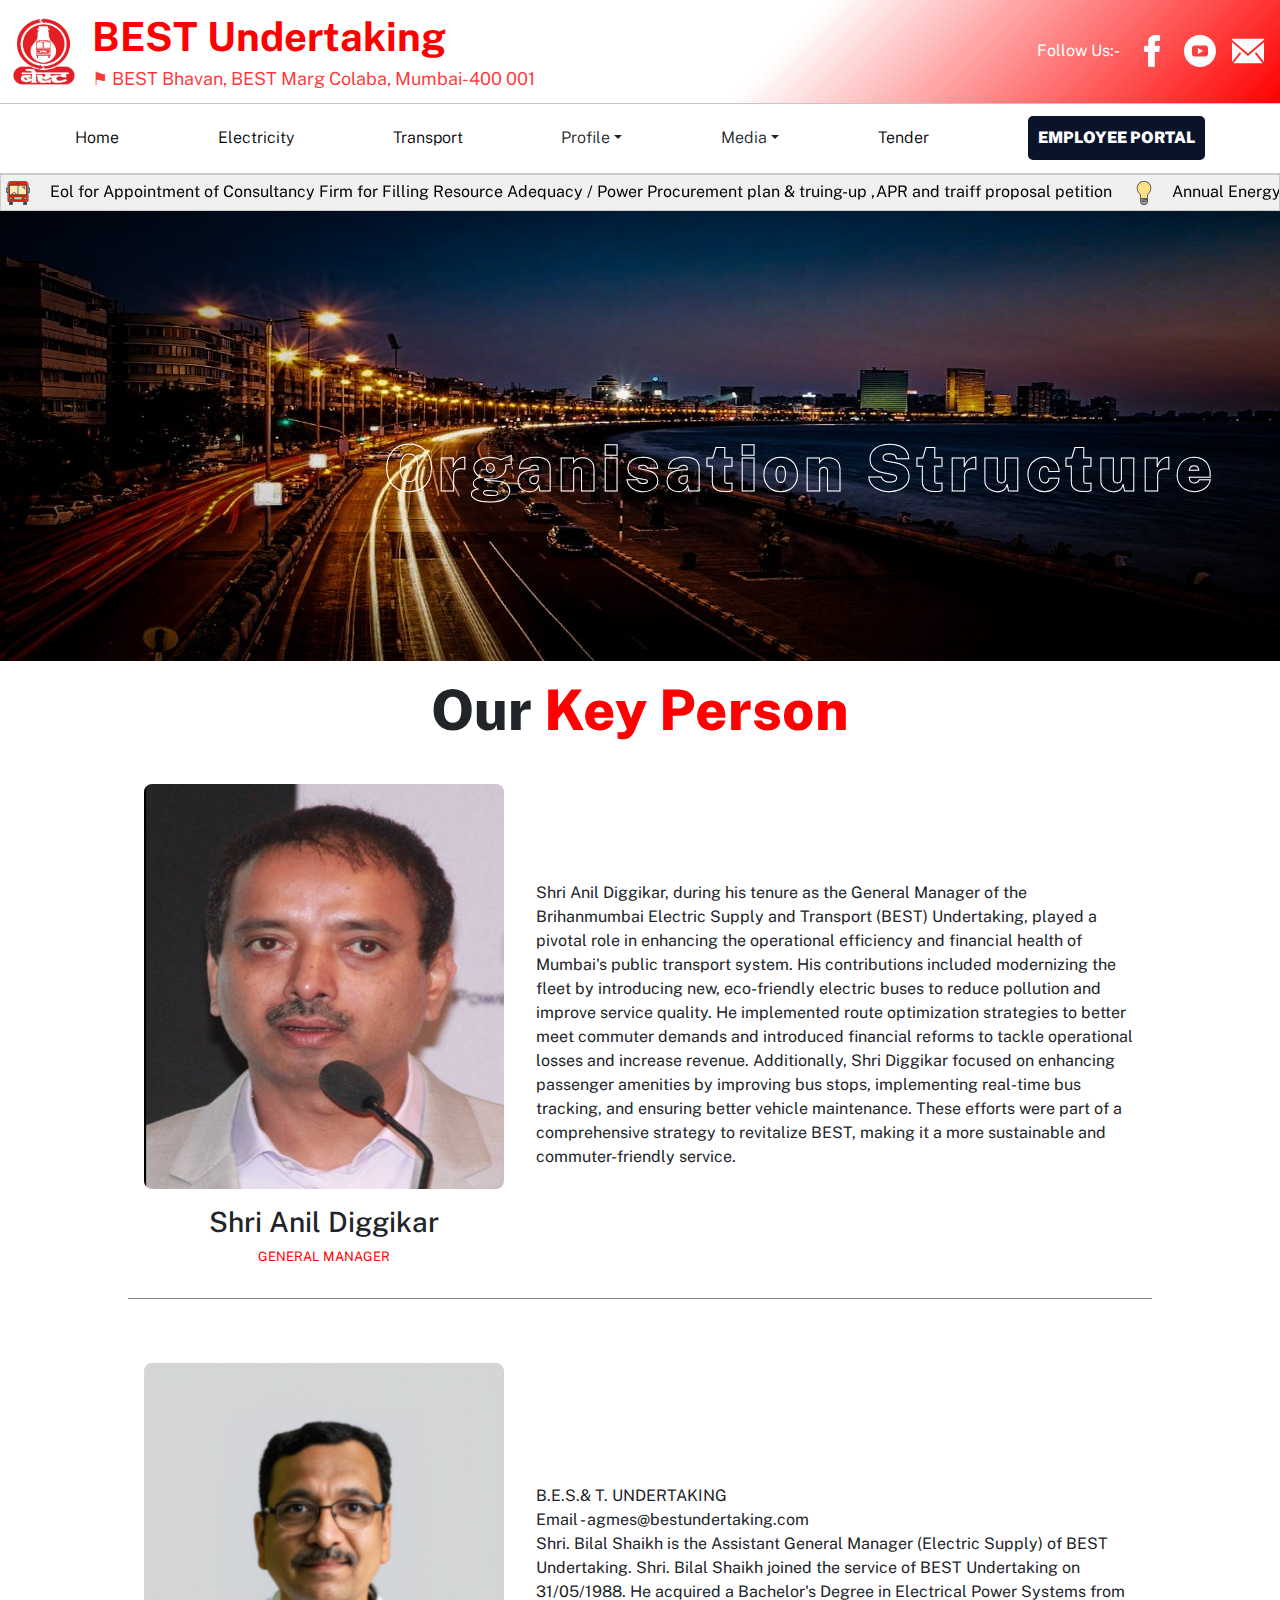
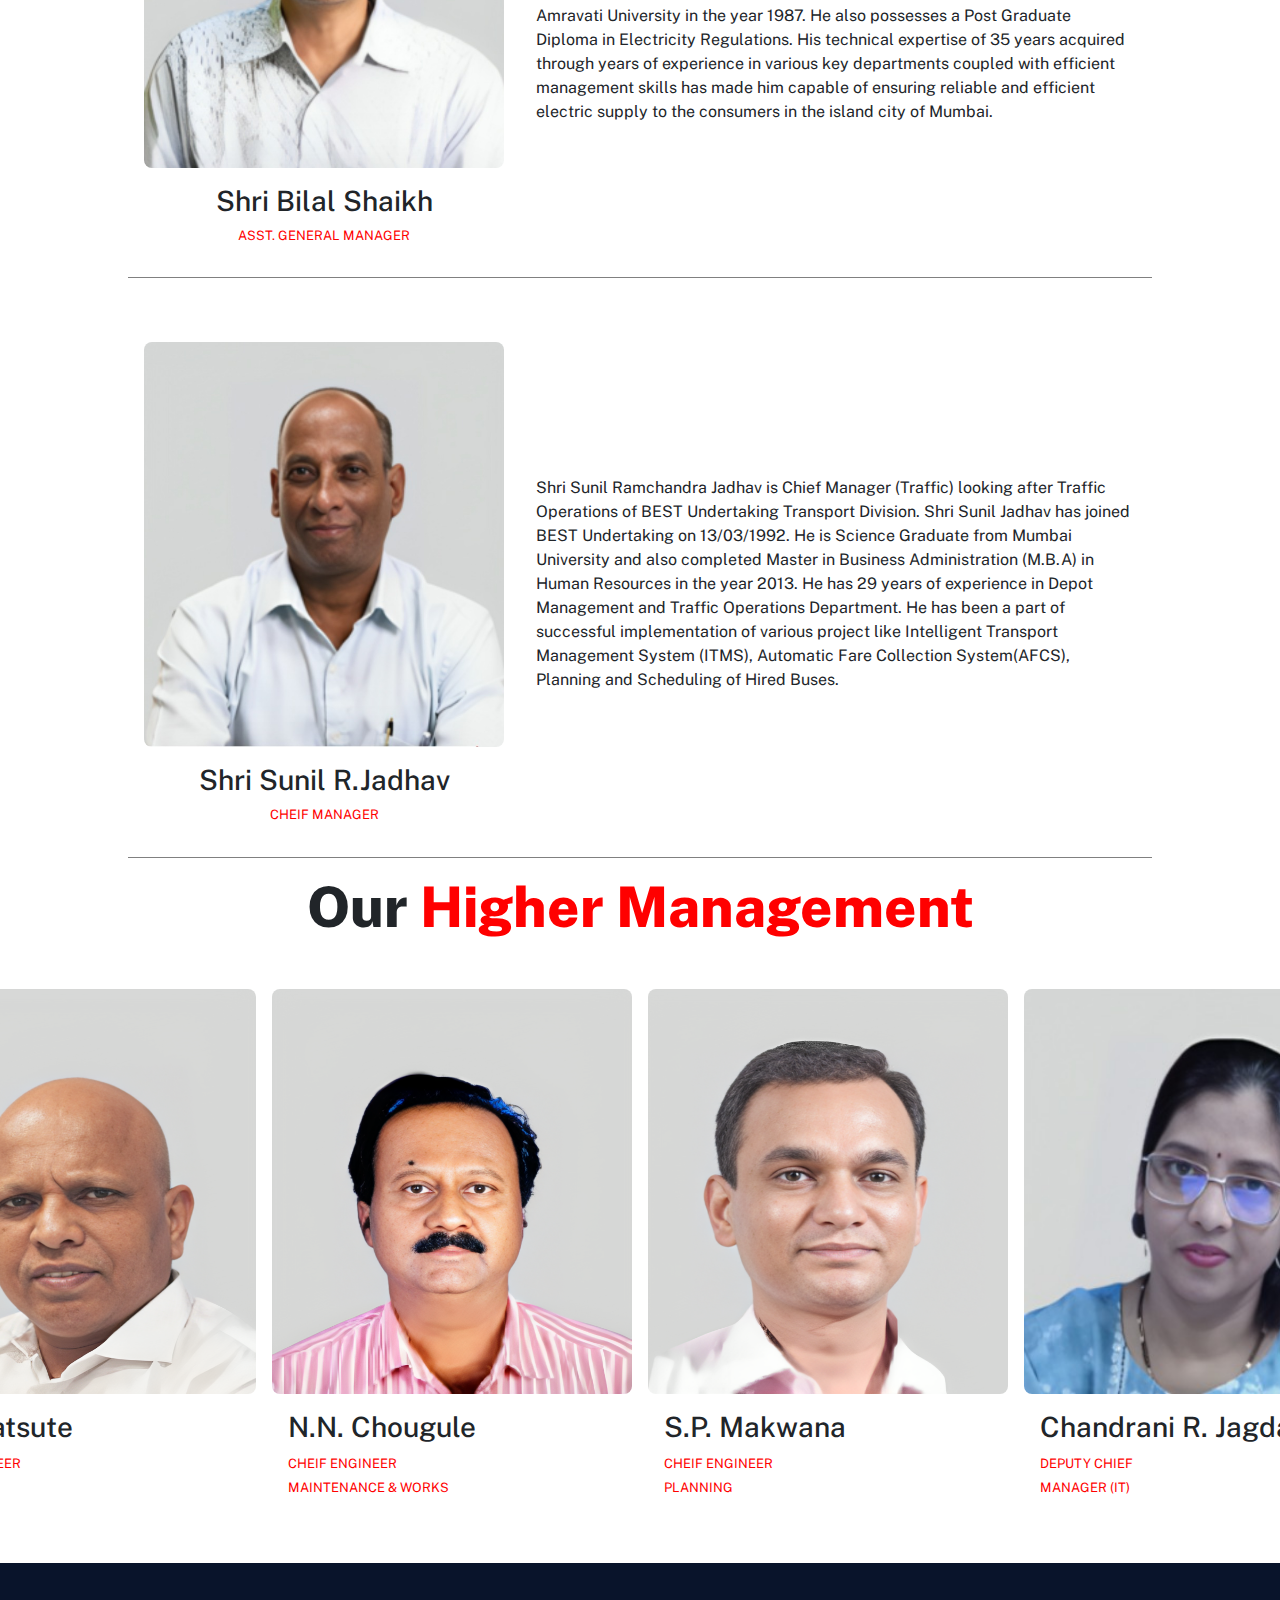
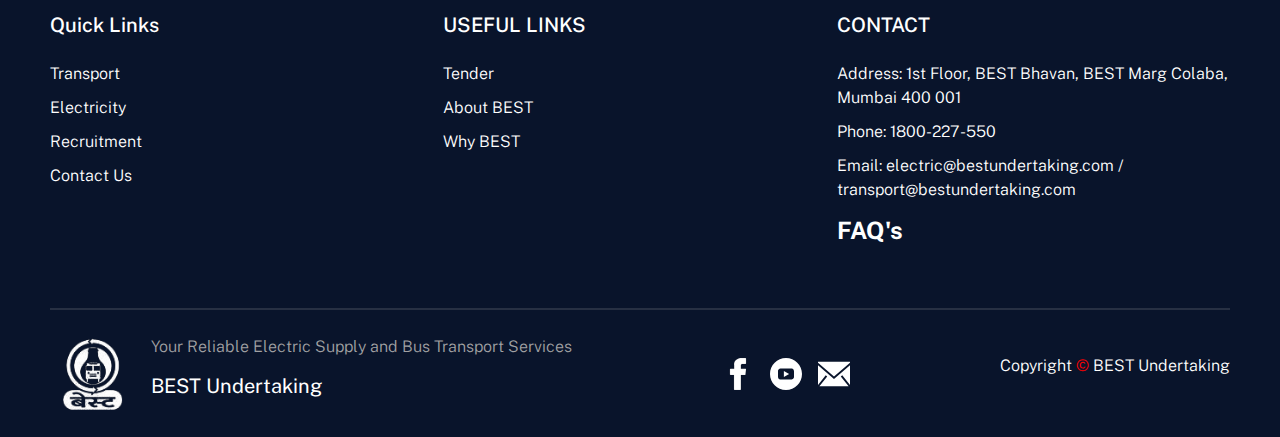
<file: HTML/keyperson.html>
<!DOCTYPE html>
<html lang="en">
  <head>
    <meta charset="UTF-8" />
    <meta name="viewport" content="width=device-width, initial-scale=1.0" />
    <title>BEST Undertaking</title>
    <link rel="stylesheet" href="../CSS/keyperson.css" />
    <link rel="shortcut icon" href="../img/bestlogo.png" type="image/x-icon" />
    <link
      href="https://cdn.jsdelivr.net/npm/bootstrap@5.3.3/dist/css/bootstrap.min.css"
      rel="stylesheet"
      integrity="sha384-QWTKZyjpPEjISv5WaRU9OFeRpok6YctnYmDr5pNlyT2bRjXh0JMhjY6hW+ALEwIH"
      crossorigin="anonymous"
    />
  </head>
  <body>
    <nav class="navbar">
      <div class="container">
        <a href="#" class="navbar-brand">
          <div class="bestlogocontainer">
            <img src="../img/bestlogo.png" alt="logo" class="bestlogo" />
            <div class="besttext">
              <h1>BEST Undertaking</h1>
              <p>⚑ BEST Bhavan, BEST Marg Colaba, Mumbai-400 001</p>
            </div>
          </div>
        </a>
      </div>
      <div class="social-media-links">
        <div class="social-handles">
          <p style="margin-bottom: 0; color: white">Follow Us:-</p>
          <a href="https://www.facebook.com/aamchibest/"
            ><svg
              fill="#000000"
              height="200px"
              width="200px"
              version="1.1"
              id="Layer_1"
              xmlns="http://www.w3.org/2000/svg"
              xmlns:xlink="http://www.w3.org/1999/xlink"
              viewBox="0 0 310 310"
              xml:space="preserve"
              stroke="#000000"
            >
              <g id="SVGRepo_bgCarrier" stroke-width="0"></g>
              <g
                id="SVGRepo_tracerCarrier"
                stroke-linecap="round"
                stroke-linejoin="round"
              ></g>
              <g id="SVGRepo_iconCarrier">
                <g id="XMLID_834_">
                  <path
                    id="XMLID_835_"
                    d="M81.703,165.106h33.981V305c0,2.762,2.238,5,5,5h57.616c2.762,0,5-2.238,5-5V165.765h39.064 c2.54,0,4.677-1.906,4.967-4.429l5.933-51.502c0.163-1.417-0.286-2.836-1.234-3.899c-0.949-1.064-2.307-1.673-3.732-1.673h-44.996 V71.978c0-9.732,5.24-14.667,15.576-14.667c1.473,0,29.42,0,29.42,0c2.762,0,5-2.239,5-5V5.037c0-2.762-2.238-5-5-5h-40.545 C187.467,0.023,186.832,0,185.896,0c-7.035,0-31.488,1.381-50.804,19.151c-21.402,19.692-18.427,43.27-17.716,47.358v37.752H81.703 c-2.762,0-5,2.238-5,5v50.844C76.703,162.867,78.941,165.106,81.703,165.106z"
                  ></path>
                </g>
              </g></svg
          ></a>
          <a href="https://www.youtube.com/channel/UC0PnWhVV5YHMvg0j87nD8Rg"
            ><svg
              fill="#000000"
              height="200px"
              width="200px"
              version="1.1"
              id="Layer_1"
              xmlns="http://www.w3.org/2000/svg"
              xmlns:xlink="http://www.w3.org/1999/xlink"
              viewBox="-143 145 512 512"
              xml:space="preserve"
            >
              <g id="SVGRepo_bgCarrier" stroke-width="0"></g>
              <g
                id="SVGRepo_tracerCarrier"
                stroke-linecap="round"
                stroke-linejoin="round"
              ></g>
              <g id="SVGRepo_iconCarrier">
                <g>
                  <polygon
                    points="78.9,450.3 162.7,401.1 78.9,351.9 "
                  ></polygon>
                  <path
                    d="M113,145c-141.4,0-256,114.6-256,256s114.6,256,256,256s256-114.6,256-256S254.4,145,113,145z M241,446.8L241,446.8 c0,44.1-44.1,44.1-44.1,44.1H29.1c-44.1,0-44.1-44.1-44.1-44.1v-91.5c0-44.1,44.1-44.1,44.1-44.1h167.8c44.1,0,44.1,44.1,44.1,44.1 V446.8z"
                  ></path>
                </g>
              </g></svg
          ></a>
          <a href="https://mail.bestundertaking.com/interface/root#/login"
            ><svg
              fill="#000000"
              viewBox="0 0 1920 1920"
              xmlns="http://www.w3.org/2000/svg"
            >
              <g id="SVGRepo_bgCarrier" stroke-width="0"></g>
              <g
                id="SVGRepo_tracerCarrier"
                stroke-linecap="round"
                stroke-linejoin="round"
              ></g>
              <g id="SVGRepo_iconCarrier">
                <path
                  d="M1920 428.266v1189.54l-464.16-580.146-88.203 70.585 468.679 585.904H83.684l468.679-585.904-88.202-70.585L0 1617.805V428.265l959.944 832.441L1920 428.266ZM1919.932 226v52.627l-959.943 832.44L.045 278.628V226h1919.887Z"
                  fill-rule="evenodd"
                ></path>
              </g></svg
          ></a>
        </div>
      </div>
      <div class="toggle-button">☰</div>
    </nav>
    <section class="computerspreadnav" id="navbar">
      <div class="container1">
        <div class="computerspreadnavcontainer">
          <div><a class="navheads" href="../index.html">Home</a></div>
          <div>
            <a href="./elec.html" class="navheads">Electricity</a>
          </div>
          <div>
            <a href="./transport.html" class="navheads">Transport</a>
          </div>
           <div class="dropdown">
            <div class="dropdown-toggle" data-translate="profile">Profile</div>
            <div class="content1">
              <a href="./aboutus.html" data-translate="abt-org">About Organisation</a>
              <a href="./history.html" data-translate="history">History</a>
              <a href="./keyperson.html" data-translate="kp">Key Person</a>
            </div>
          </div>

          <div class="dropdown">
            <div class="dropdown-toggle" data-translate="media">Media</div>
            <div class="content1">
              <a href="awards.html" data-translate="awards">Awards</a>
              <a href="BestMuseum.html" data-translate="bestmuseum">BEST Museum</a>
              <a href="VintagePhotos.html" data-translate="vintagephotos">Vintage Photos</a>
              <a href="pressnotes.html" data-translate="pressnotes">Press Notes</a>
              <a href="safety.html" title="Electric Safety Dramas & Speeches" data-translate="dramaspeeches"
                >Electric Safety Dramas & Speeches</a
              >
              <a href="#" data-translate="ecsfilm">ECS Awareness Film</a>
              <a href="./HTML/StoryBook.html" data-translate="beststorybook">Best Story Book</a>
              <a href="./HTML/campaign.html" data-translate="bestcampaign">Best Campaign</a>
              <a href="./HTML/BEST arts and sports club.html arts and sports club.html" data-translate="artssports">Best Arts & Sports Club</a>
              
            </div>
          </div>
          <div><a href="#" class="navheads" data-translate="tender">Tender</a></div>
          <button href="https://www.bestundertaking.co/" id="emp-portal" data-translate="empbtn">EMPLOYEE PORTAL </button>
        </div>
      </div>
    </section>
    <div class="marquee-container">
      <div class="marquee">
        <svg
          version="1.0"
          id="Layer_1"
          xmlns="http://www.w3.org/2000/svg"
          xmlns:xlink="http://www.w3.org/1999/xlink"
          viewBox="0 0 64 64"
          enable-background="new 0 0 64 64"
          xml:space="preserve"
          fill="#000000"
        >
          <g id="SVGRepo_bgCarrier" stroke-width="0"></g>
          <g
            id="SVGRepo_tracerCarrier"
            stroke-linecap="round"
            stroke-linejoin="round"
          ></g>
          <g id="SVGRepo_iconCarrier">
            <g>
              <g>
                <rect x="10" y="56" fill="#343c41" width="6" height="6"></rect>
                <rect x="48" y="56" fill="#343c41" width="6" height="6"></rect>
              </g>
              <path
                fill="#f52100"
                d="M58,52c0,1.104-0.896,2-2,2H8c-1.104,0-2-0.896-2-2V10c0-4.418,3.582-8,8-8h36c4.418,0,8,3.582,8,8V52z"
              ></path>
              <g>
                <path
                  fill="#B4CCB9"
                  d="M2,28c0,1.104,0.896,2,2,2V19.999H2V28z"
                ></path>
                <path
                  fill="#B4CCB9"
                  d="M60,19.999V30c1.104,0,2-0.896,2-2v-8.001H60z"
                ></path>
              </g>
              <rect x="10" y="12" fill="#F9EBB2" width="44" height="24"></rect>
              <path
                fill="#394240"
                d="M51,42c-2.209,0-4,1.791-4,4s1.791,4,4,4s4-1.791,4-4S53.209,42,51,42z M51,48c-1.104,0-2-0.896-2-2 s0.896-2,2-2s2,0.896,2,2S52.104,48,51,48z"
              ></path>
              <path
                fill="#394240"
                d="M13,42c-2.209,0-4,1.791-4,4s1.791,4,4,4s4-1.791,4-4S15.209,42,13,42z M13,48c-1.104,0-2-0.896-2-2 s0.896-2,2-2s2,0.896,2,2S14.104,48,13,48z"
              ></path>
              <path
                fill="#394240"
                d="M28,7h8c0.553,0,1-0.447,1-1s-0.447-1-1-1h-8c-0.553,0-1,0.447-1,1S27.447,7,28,7z"
              ></path>
              <path
                fill="#394240"
                d="M50.293,17.708c0.195,0.195,0.451,0.293,0.707,0.293s0.512-0.098,0.707-0.293 c0.391-0.391,0.391-1.023,0-1.414l-2-2c-0.391-0.391-1.023-0.391-1.414,0s-0.391,1.023,0,1.414L50.293,17.708z"
              ></path>
              <path
                fill="#394240"
                d="M50.293,22.707C50.488,22.902,50.744,23,51,23s0.512-0.098,0.707-0.293c0.391-0.391,0.391-1.023,0-1.414 l-7-7c-0.391-0.391-1.023-0.391-1.414,0s-0.391,1.023,0,1.414L50.293,22.707z"
              ></path>
              <path
                fill="#394240"
                d="M9,10c-0.553,0-1,0.447-1,1v26c0,0.553,0.447,1,1,1h46c0.553,0,1-0.447,1-1V11c0-0.553-0.447-1-1-1H9z M18,36c0-2.209,1.791-4,4-4s4,1.791,4,4H18z M31,36h-3c0-3.314-2.686-6-6-6s-6,2.686-6,6h-6V12h21V36z M54,36H33V12h21V36z"
              ></path>
              <path
                fill="#394240"
                d="M43,41H21c-0.553,0-1,0.447-1,1v8c0,0.553,0.447,1,1,1h22c0.553,0,1-0.447,1-1v-8 C44,41.447,43.553,41,43,41z M42,49H22v-6h20V49z"
              ></path>
              <path
                fill="#394240"
                d="M64,18.999c0-0.553-0.447-1-1-1h-3V10c0-5.523-4.478-10-10-10H14C8.477,0,4,4.478,4,10v7.999H1 c-0.553,0-1,0.447-1,1v9L0.003,28H0c0,2.209,1.791,4,4,4v20c0,2.211,1.789,4,4,4v7c0,0.553,0.447,1,1,1h8c0.553,0,1-0.447,1-1v-7 h28v7c0,0.553,0.447,1,1,1h8c0.553,0,1-0.447,1-1v-7c2.211,0,4-1.789,4-4V32c2.209,0,4-1.791,4-4h-0.003L64,27.999V18.999z M2,28 v-8.001h2V30C2.896,30,2,29.104,2,28z M16,62h-6v-6h6V62z M54,62h-6v-6h6V62z M58,52c0,1.104-0.896,2-2,2H8c-1.104,0-2-0.896-2-2 V10c0-4.418,3.582-8,8-8h36c4.418,0,8,3.582,8,8V52z M62,28c0,1.104-0.896,2-2,2V19.999h2V28z"
              ></path>
              <rect x="22" y="43" fill="#B4CCB9" width="20" height="6"></rect>
              <g>
                <circle fill="#F9EBB2" cx="51" cy="46" r="2"></circle>
                <circle fill="#F9EBB2" cx="13" cy="46" r="2"></circle>
              </g>
            </g>
          </g>
        </svg>
        <a
          href="https://www.bestundertaking.com/pdf/Draft_EoI_Tender_5th_MYT_PPP_Rev16.pdf"
          title="Redirects to third-party page"
          >Eol for Appointment of Consultancy Firm for Filling Resource Adequacy
          / Power Procurement plan & truing-up ,APR and traiff proposal
          petition</a
        >
        <svg
          viewBox="0 0 128 128"
          data-name="Слой 1"
          id="Слой_1"
          xmlns="http://www.w3.org/2000/svg"
          fill="#000000"
        >
          <g id="SVGRepo_bgCarrier" stroke-width="0"></g>
          <g
            id="SVGRepo_tracerCarrier"
            stroke-linecap="round"
            stroke-linejoin="round"
          ></g>
          <g id="SVGRepo_iconCarrier">
            <defs>
              <style>
                .cls-1 {
                  fill: #ffe082;
                }
                .cls-2 {
                  fill: #404040;
                }
                .cls-3 {
                  fill: #9e9e9e;
                }
                .cls-4 {
                  fill: #f5f5f5;
                }
              </style>
            </defs>
            <title></title>
            <path
              class="cls-1"
              d="M82,93V81.82a20.38,20.38,0,0,1,6.65-15.23,37,37,0,1,0-49.39-.09A20.59,20.59,0,0,1,46,81.82V92.59"
            ></path>
            <path
              class="cls-2"
              d="M82,95a2,2,0,0,1-2-2V81.82A22.38,22.38,0,0,1,87.31,65.1,35,35,0,1,0,40.59,65,22.61,22.61,0,0,1,48,81.82V92.58a2,2,0,0,1-4,0V81.82A18.6,18.6,0,0,0,37.92,68,39,39,0,1,1,90,68.08a18.38,18.38,0,0,0-6,13.74V93A2,2,0,0,1,82,95Z"
            ></path>
            <path
              class="cls-3"
              d="M82,92v16a18.05,18.05,0,0,1-18,18h0a18.05,18.05,0,0,1-18-18V92Z"
            ></path>
            <path
              class="cls-2"
              d="M64,128a20,20,0,0,1-20-20V92a2,2,0,0,1,2-2H82a2,2,0,0,1,2,2v16A20,20,0,0,1,64,128ZM48,94v14a16,16,0,0,0,32,0V94Z"
            ></path>
            <line class="cls-4" x1="54" x2="82" y1="102" y2="98"></line>
            <path
              class="cls-2"
              d="M54,104a2,2,0,0,1-.28-4l28-4a2,2,0,0,1,.57,4l-28,4Z"
            ></path>
            <line class="cls-4" x1="54" x2="82" y1="110" y2="106"></line>
            <path
              class="cls-2"
              d="M54,112a2,2,0,0,1-.28-4l28-4a2,2,0,0,1,.57,4l-28,4Z"
            ></path>
          </g></svg
        ><a
          href="https://www.bestundertaking.com/pdf/BEST-ANNUAL-REPORT-FY2022-23.pdf"
          title="Redirects to third-party page"
          >Annual Energy Audit Report of FY 2022-23.</a
        ><svg
          version="1.0"
          id="Layer_1"
          xmlns="http://www.w3.org/2000/svg"
          xmlns:xlink="http://www.w3.org/1999/xlink"
          viewBox="0 0 64 64"
          enable-background="new 0 0 64 64"
          xml:space="preserve"
          fill="#000000"
        >
          <g id="SVGRepo_bgCarrier" stroke-width="0"></g>
          <g
            id="SVGRepo_tracerCarrier"
            stroke-linecap="round"
            stroke-linejoin="round"
          ></g>
          <g id="SVGRepo_iconCarrier">
            <g>
              <g>
                <rect x="10" y="56" fill="#343c41" width="6" height="6"></rect>
                <rect x="48" y="56" fill="#343c41" width="6" height="6"></rect>
              </g>
              <path
                fill="#f52100"
                d="M58,52c0,1.104-0.896,2-2,2H8c-1.104,0-2-0.896-2-2V10c0-4.418,3.582-8,8-8h36c4.418,0,8,3.582,8,8V52z"
              ></path>
              <g>
                <path
                  fill="#B4CCB9"
                  d="M2,28c0,1.104,0.896,2,2,2V19.999H2V28z"
                ></path>
                <path
                  fill="#B4CCB9"
                  d="M60,19.999V30c1.104,0,2-0.896,2-2v-8.001H60z"
                ></path>
              </g>
              <rect x="10" y="12" fill="#F9EBB2" width="44" height="24"></rect>
              <path
                fill="#394240"
                d="M51,42c-2.209,0-4,1.791-4,4s1.791,4,4,4s4-1.791,4-4S53.209,42,51,42z M51,48c-1.104,0-2-0.896-2-2 s0.896-2,2-2s2,0.896,2,2S52.104,48,51,48z"
              ></path>
              <path
                fill="#394240"
                d="M13,42c-2.209,0-4,1.791-4,4s1.791,4,4,4s4-1.791,4-4S15.209,42,13,42z M13,48c-1.104,0-2-0.896-2-2 s0.896-2,2-2s2,0.896,2,2S14.104,48,13,48z"
              ></path>
              <path
                fill="#394240"
                d="M28,7h8c0.553,0,1-0.447,1-1s-0.447-1-1-1h-8c-0.553,0-1,0.447-1,1S27.447,7,28,7z"
              ></path>
              <path
                fill="#394240"
                d="M50.293,17.708c0.195,0.195,0.451,0.293,0.707,0.293s0.512-0.098,0.707-0.293 c0.391-0.391,0.391-1.023,0-1.414l-2-2c-0.391-0.391-1.023-0.391-1.414,0s-0.391,1.023,0,1.414L50.293,17.708z"
              ></path>
              <path
                fill="#394240"
                d="M50.293,22.707C50.488,22.902,50.744,23,51,23s0.512-0.098,0.707-0.293c0.391-0.391,0.391-1.023,0-1.414 l-7-7c-0.391-0.391-1.023-0.391-1.414,0s-0.391,1.023,0,1.414L50.293,22.707z"
              ></path>
              <path
                fill="#394240"
                d="M9,10c-0.553,0-1,0.447-1,1v26c0,0.553,0.447,1,1,1h46c0.553,0,1-0.447,1-1V11c0-0.553-0.447-1-1-1H9z M18,36c0-2.209,1.791-4,4-4s4,1.791,4,4H18z M31,36h-3c0-3.314-2.686-6-6-6s-6,2.686-6,6h-6V12h21V36z M54,36H33V12h21V36z"
              ></path>
              <path
                fill="#394240"
                d="M43,41H21c-0.553,0-1,0.447-1,1v8c0,0.553,0.447,1,1,1h22c0.553,0,1-0.447,1-1v-8 C44,41.447,43.553,41,43,41z M42,49H22v-6h20V49z"
              ></path>
              <path
                fill="#394240"
                d="M64,18.999c0-0.553-0.447-1-1-1h-3V10c0-5.523-4.478-10-10-10H14C8.477,0,4,4.478,4,10v7.999H1 c-0.553,0-1,0.447-1,1v9L0.003,28H0c0,2.209,1.791,4,4,4v20c0,2.211,1.789,4,4,4v7c0,0.553,0.447,1,1,1h8c0.553,0,1-0.447,1-1v-7 h28v7c0,0.553,0.447,1,1,1h8c0.553,0,1-0.447,1-1v-7c2.211,0,4-1.789,4-4V32c2.209,0,4-1.791,4-4h-0.003L64,27.999V18.999z M2,28 v-8.001h2V30C2.896,30,2,29.104,2,28z M16,62h-6v-6h6V62z M54,62h-6v-6h6V62z M58,52c0,1.104-0.896,2-2,2H8c-1.104,0-2-0.896-2-2 V10c0-4.418,3.582-8,8-8h36c4.418,0,8,3.582,8,8V52z M62,28c0,1.104-0.896,2-2,2V19.999h2V28z"
              ></path>
              <rect x="22" y="43" fill="#B4CCB9" width="20" height="6"></rect>
              <g>
                <circle fill="#F9EBB2" cx="51" cy="46" r="2"></circle>
                <circle fill="#F9EBB2" cx="13" cy="46" r="2"></circle>
              </g>
            </g>
          </g></svg
        ><a
          href="https://www.bestundertaking.com/pdf/Samanvay-Samiti-Ganeshotsav-2023-Booklet.pdf"
          title="Redirects to third-party page"
          >Samanvay Samiti Ganeshotsav 2023 Booklet.</a
        ><svg
          viewBox="0 0 128 128"
          data-name="Слой 1"
          id="Слой_1"
          xmlns="http://www.w3.org/2000/svg"
          fill="#000000"
        >
          <g id="SVGRepo_bgCarrier" stroke-width="0"></g>
          <g
            id="SVGRepo_tracerCarrier"
            stroke-linecap="round"
            stroke-linejoin="round"
          ></g>
          <g id="SVGRepo_iconCarrier">
            <defs>
              <style>
                .cls-1 {
                  fill: #ffe082;
                }
                .cls-2 {
                  fill: #404040;
                }
                .cls-3 {
                  fill: #9e9e9e;
                }
                .cls-4 {
                  fill: #f5f5f5;
                }
              </style>
            </defs>
            <title></title>
            <path
              class="cls-1"
              d="M82,93V81.82a20.38,20.38,0,0,1,6.65-15.23,37,37,0,1,0-49.39-.09A20.59,20.59,0,0,1,46,81.82V92.59"
            ></path>
            <path
              class="cls-2"
              d="M82,95a2,2,0,0,1-2-2V81.82A22.38,22.38,0,0,1,87.31,65.1,35,35,0,1,0,40.59,65,22.61,22.61,0,0,1,48,81.82V92.58a2,2,0,0,1-4,0V81.82A18.6,18.6,0,0,0,37.92,68,39,39,0,1,1,90,68.08a18.38,18.38,0,0,0-6,13.74V93A2,2,0,0,1,82,95Z"
            ></path>
            <path
              class="cls-3"
              d="M82,92v16a18.05,18.05,0,0,1-18,18h0a18.05,18.05,0,0,1-18-18V92Z"
            ></path>
            <path
              class="cls-2"
              d="M64,128a20,20,0,0,1-20-20V92a2,2,0,0,1,2-2H82a2,2,0,0,1,2,2v16A20,20,0,0,1,64,128ZM48,94v14a16,16,0,0,0,32,0V94Z"
            ></path>
            <line class="cls-4" x1="54" x2="82" y1="102" y2="98"></line>
            <path
              class="cls-2"
              d="M54,104a2,2,0,0,1-.28-4l28-4a2,2,0,0,1,.57,4l-28,4Z"
            ></path>
            <line class="cls-4" x1="54" x2="82" y1="110" y2="106"></line>
            <path
              class="cls-2"
              d="M54,112a2,2,0,0,1-.28-4l28-4a2,2,0,0,1,.57,4l-28,4Z"
            ></path>
          </g></svg
        ><a
          href="https://www.bestundertaking.com/pdf/faq-31-07-2023.pdf"
          title="Redirects to third-party page"
          >FAQ on SMART PREPAID Meter.</a
        ><svg
          version="1.0"
          id="Layer_1"
          xmlns="http://www.w3.org/2000/svg"
          xmlns:xlink="http://www.w3.org/1999/xlink"
          viewBox="0 0 64 64"
          enable-background="new 0 0 64 64"
          xml:space="preserve"
          fill="#000000"
        >
          <g id="SVGRepo_bgCarrier" stroke-width="0"></g>
          <g
            id="SVGRepo_tracerCarrier"
            stroke-linecap="round"
            stroke-linejoin="round"
          ></g>
          <g id="SVGRepo_iconCarrier">
            <g>
              <g>
                <rect x="10" y="56" fill="#343c41" width="6" height="6"></rect>
                <rect x="48" y="56" fill="#343c41" width="6" height="6"></rect>
              </g>
              <path
                fill="#f52100"
                d="M58,52c0,1.104-0.896,2-2,2H8c-1.104,0-2-0.896-2-2V10c0-4.418,3.582-8,8-8h36c4.418,0,8,3.582,8,8V52z"
              ></path>
              <g>
                <path
                  fill="#B4CCB9"
                  d="M2,28c0,1.104,0.896,2,2,2V19.999H2V28z"
                ></path>
                <path
                  fill="#B4CCB9"
                  d="M60,19.999V30c1.104,0,2-0.896,2-2v-8.001H60z"
                ></path>
              </g>
              <rect x="10" y="12" fill="#F9EBB2" width="44" height="24"></rect>
              <path
                fill="#394240"
                d="M51,42c-2.209,0-4,1.791-4,4s1.791,4,4,4s4-1.791,4-4S53.209,42,51,42z M51,48c-1.104,0-2-0.896-2-2 s0.896-2,2-2s2,0.896,2,2S52.104,48,51,48z"
              ></path>
              <path
                fill="#394240"
                d="M13,42c-2.209,0-4,1.791-4,4s1.791,4,4,4s4-1.791,4-4S15.209,42,13,42z M13,48c-1.104,0-2-0.896-2-2 s0.896-2,2-2s2,0.896,2,2S14.104,48,13,48z"
              ></path>
              <path
                fill="#394240"
                d="M28,7h8c0.553,0,1-0.447,1-1s-0.447-1-1-1h-8c-0.553,0-1,0.447-1,1S27.447,7,28,7z"
              ></path>
              <path
                fill="#394240"
                d="M50.293,17.708c0.195,0.195,0.451,0.293,0.707,0.293s0.512-0.098,0.707-0.293 c0.391-0.391,0.391-1.023,0-1.414l-2-2c-0.391-0.391-1.023-0.391-1.414,0s-0.391,1.023,0,1.414L50.293,17.708z"
              ></path>
              <path
                fill="#394240"
                d="M50.293,22.707C50.488,22.902,50.744,23,51,23s0.512-0.098,0.707-0.293c0.391-0.391,0.391-1.023,0-1.414 l-7-7c-0.391-0.391-1.023-0.391-1.414,0s-0.391,1.023,0,1.414L50.293,22.707z"
              ></path>
              <path
                fill="#394240"
                d="M9,10c-0.553,0-1,0.447-1,1v26c0,0.553,0.447,1,1,1h46c0.553,0,1-0.447,1-1V11c0-0.553-0.447-1-1-1H9z M18,36c0-2.209,1.791-4,4-4s4,1.791,4,4H18z M31,36h-3c0-3.314-2.686-6-6-6s-6,2.686-6,6h-6V12h21V36z M54,36H33V12h21V36z"
              ></path>
              <path
                fill="#394240"
                d="M43,41H21c-0.553,0-1,0.447-1,1v8c0,0.553,0.447,1,1,1h22c0.553,0,1-0.447,1-1v-8 C44,41.447,43.553,41,43,41z M42,49H22v-6h20V49z"
              ></path>
              <path
                fill="#394240"
                d="M64,18.999c0-0.553-0.447-1-1-1h-3V10c0-5.523-4.478-10-10-10H14C8.477,0,4,4.478,4,10v7.999H1 c-0.553,0-1,0.447-1,1v9L0.003,28H0c0,2.209,1.791,4,4,4v20c0,2.211,1.789,4,4,4v7c0,0.553,0.447,1,1,1h8c0.553,0,1-0.447,1-1v-7 h28v7c0,0.553,0.447,1,1,1h8c0.553,0,1-0.447,1-1v-7c2.211,0,4-1.789,4-4V32c2.209,0,4-1.791,4-4h-0.003L64,27.999V18.999z M2,28 v-8.001h2V30C2.896,30,2,29.104,2,28z M16,62h-6v-6h6V62z M54,62h-6v-6h6V62z M58,52c0,1.104-0.896,2-2,2H8c-1.104,0-2-0.896-2-2 V10c0-4.418,3.582-8,8-8h36c4.418,0,8,3.582,8,8V52z M62,28c0,1.104-0.896,2-2,2V19.999h2V28z"
              ></path>
              <rect x="22" y="43" fill="#B4CCB9" width="20" height="6"></rect>
              <g>
                <circle fill="#F9EBB2" cx="51" cy="46" r="2"></circle>
                <circle fill="#F9EBB2" cx="13" cy="46" r="2"></circle>
              </g>
            </g>
          </g></svg
        ><a
          href="https://www.bestundertaking.com/in/pdf/MTRRetailElectricityTariffScheduleBooklet(English)27.04.2023.pdf"
          title="Redirects to third-party page"
          >Tariff Scedule For FY 2023-24 to FY 2024-25.</a
        ><svg
          viewBox="0 0 128 128"
          data-name="Слой 1"
          id="Слой_1"
          xmlns="http://www.w3.org/2000/svg"
          fill="#000000"
        >
          <g id="SVGRepo_bgCarrier" stroke-width="0"></g>
          <g
            id="SVGRepo_tracerCarrier"
            stroke-linecap="round"
            stroke-linejoin="round"
          ></g>
          <g id="SVGRepo_iconCarrier">
            <defs>
              <style>
                .cls-1 {
                  fill: #ffe082;
                }
                .cls-2 {
                  fill: #404040;
                }
                .cls-3 {
                  fill: #9e9e9e;
                }
                .cls-4 {
                  fill: #f5f5f5;
                }
              </style>
            </defs>
            <title></title>
            <path
              class="cls-1"
              d="M82,93V81.82a20.38,20.38,0,0,1,6.65-15.23,37,37,0,1,0-49.39-.09A20.59,20.59,0,0,1,46,81.82V92.59"
            ></path>
            <path
              class="cls-2"
              d="M82,95a2,2,0,0,1-2-2V81.82A22.38,22.38,0,0,1,87.31,65.1,35,35,0,1,0,40.59,65,22.61,22.61,0,0,1,48,81.82V92.58a2,2,0,0,1-4,0V81.82A18.6,18.6,0,0,0,37.92,68,39,39,0,1,1,90,68.08a18.38,18.38,0,0,0-6,13.74V93A2,2,0,0,1,82,95Z"
            ></path>
            <path
              class="cls-3"
              d="M82,92v16a18.05,18.05,0,0,1-18,18h0a18.05,18.05,0,0,1-18-18V92Z"
            ></path>
            <path
              class="cls-2"
              d="M64,128a20,20,0,0,1-20-20V92a2,2,0,0,1,2-2H82a2,2,0,0,1,2,2v16A20,20,0,0,1,64,128ZM48,94v14a16,16,0,0,0,32,0V94Z"
            ></path>
            <line class="cls-4" x1="54" x2="82" y1="102" y2="98"></line>
            <path
              class="cls-2"
              d="M54,104a2,2,0,0,1-.28-4l28-4a2,2,0,0,1,.57,4l-28,4Z"
            ></path>
            <line class="cls-4" x1="54" x2="82" y1="110" y2="106"></line>
            <path
              class="cls-2"
              d="M54,112a2,2,0,0,1-.28-4l28-4a2,2,0,0,1,.57,4l-28,4Z"
            ></path>
          </g></svg
        ><a
          href="https://www.bestundertaking.com/in/pdf/EnglishAdvertisement-BESTMTROrderCaseNo.212of2022-19.04.2023.pdf"
          title="Redirects to third-party page"
          >Press Note for Tariff Scedule.</a
        >
        <svg
          version="1.0"
          id="Layer_1"
          xmlns="http://www.w3.org/2000/svg"
          xmlns:xlink="http://www.w3.org/1999/xlink"
          viewBox="0 0 64 64"
          enable-background="new 0 0 64 64"
          xml:space="preserve"
          fill="#000000"
        >
          <g id="SVGRepo_bgCarrier" stroke-width="0"></g>
          <g
            id="SVGRepo_tracerCarrier"
            stroke-linecap="round"
            stroke-linejoin="round"
          ></g>
          <g id="SVGRepo_iconCarrier">
            <g>
              <g>
                <rect x="10" y="56" fill="#343c41" width="6" height="6"></rect>
                <rect x="48" y="56" fill="#343c41" width="6" height="6"></rect>
              </g>
              <path
                fill="#f52100"
                d="M58,52c0,1.104-0.896,2-2,2H8c-1.104,0-2-0.896-2-2V10c0-4.418,3.582-8,8-8h36c4.418,0,8,3.582,8,8V52z"
              ></path>
              <g>
                <path
                  fill="#B4CCB9"
                  d="M2,28c0,1.104,0.896,2,2,2V19.999H2V28z"
                ></path>
                <path
                  fill="#B4CCB9"
                  d="M60,19.999V30c1.104,0,2-0.896,2-2v-8.001H60z"
                ></path>
              </g>
              <rect x="10" y="12" fill="#F9EBB2" width="44" height="24"></rect>
              <path
                fill="#394240"
                d="M51,42c-2.209,0-4,1.791-4,4s1.791,4,4,4s4-1.791,4-4S53.209,42,51,42z M51,48c-1.104,0-2-0.896-2-2 s0.896-2,2-2s2,0.896,2,2S52.104,48,51,48z"
              ></path>
              <path
                fill="#394240"
                d="M13,42c-2.209,0-4,1.791-4,4s1.791,4,4,4s4-1.791,4-4S15.209,42,13,42z M13,48c-1.104,0-2-0.896-2-2 s0.896-2,2-2s2,0.896,2,2S14.104,48,13,48z"
              ></path>
              <path
                fill="#394240"
                d="M28,7h8c0.553,0,1-0.447,1-1s-0.447-1-1-1h-8c-0.553,0-1,0.447-1,1S27.447,7,28,7z"
              ></path>
              <path
                fill="#394240"
                d="M50.293,17.708c0.195,0.195,0.451,0.293,0.707,0.293s0.512-0.098,0.707-0.293 c0.391-0.391,0.391-1.023,0-1.414l-2-2c-0.391-0.391-1.023-0.391-1.414,0s-0.391,1.023,0,1.414L50.293,17.708z"
              ></path>
              <path
                fill="#394240"
                d="M50.293,22.707C50.488,22.902,50.744,23,51,23s0.512-0.098,0.707-0.293c0.391-0.391,0.391-1.023,0-1.414 l-7-7c-0.391-0.391-1.023-0.391-1.414,0s-0.391,1.023,0,1.414L50.293,22.707z"
              ></path>
              <path
                fill="#394240"
                d="M9,10c-0.553,0-1,0.447-1,1v26c0,0.553,0.447,1,1,1h46c0.553,0,1-0.447,1-1V11c0-0.553-0.447-1-1-1H9z M18,36c0-2.209,1.791-4,4-4s4,1.791,4,4H18z M31,36h-3c0-3.314-2.686-6-6-6s-6,2.686-6,6h-6V12h21V36z M54,36H33V12h21V36z"
              ></path>
              <path
                fill="#394240"
                d="M43,41H21c-0.553,0-1,0.447-1,1v8c0,0.553,0.447,1,1,1h22c0.553,0,1-0.447,1-1v-8 C44,41.447,43.553,41,43,41z M42,49H22v-6h20V49z"
              ></path>
              <path
                fill="#394240"
                d="M64,18.999c0-0.553-0.447-1-1-1h-3V10c0-5.523-4.478-10-10-10H14C8.477,0,4,4.478,4,10v7.999H1 c-0.553,0-1,0.447-1,1v9L0.003,28H0c0,2.209,1.791,4,4,4v20c0,2.211,1.789,4,4,4v7c0,0.553,0.447,1,1,1h8c0.553,0,1-0.447,1-1v-7 h28v7c0,0.553,0.447,1,1,1h8c0.553,0,1-0.447,1-1v-7c2.211,0,4-1.789,4-4V32c2.209,0,4-1.791,4-4h-0.003L64,27.999V18.999z M2,28 v-8.001h2V30C2.896,30,2,29.104,2,28z M16,62h-6v-6h6V62z M54,62h-6v-6h6V62z M58,52c0,1.104-0.896,2-2,2H8c-1.104,0-2-0.896-2-2 V10c0-4.418,3.582-8,8-8h36c4.418,0,8,3.582,8,8V52z M62,28c0,1.104-0.896,2-2,2V19.999h2V28z"
              ></path>
              <rect x="22" y="43" fill="#B4CCB9" width="20" height="6"></rect>
              <g>
                <circle fill="#F9EBB2" cx="51" cy="46" r="2"></circle>
                <circle fill="#F9EBB2" cx="13" cy="46" r="2"></circle>
              </g>
            </g>
          </g></svg
        ><a
          href="https://www.bestundertaking.com/in/pdf/EnglishAdvertisement-BESTMTROrderCaseNo.212of2022-19.04.2023.pdf"
          title="Redirects to third-party page"
          >Guidance Note (English and Marathi) & (Video) on e-hearing of MTR
          Tariff Petition.</a
        >
        >
      </div>
    </div>
    <div id="busimg-container">
      <img src="../img/marine.jpeg" alt="busimage" id="busimg" />
      <h1 id="banner-text" style="color: transparent" class="stroke-text">
        Organisation Structure
      </h1>
    </div>
    <h1 class="kp-head">Our <span style="color: red">Key Person</span></h1>
    <div id="kp-container">
      <div class="kp">
        <div id="kp-img">
          <img src="../img/gm.png" alt="" class="photo" />
          <div class="kp-name">
            <h3>Shri Anil Diggikar</h3>
            <span style="font-size: small; color: red">GENERAL MANAGER</span>
          </div>
        </div>
        <div class="details">
          <p>
            Shri Anil Diggikar, during his tenure as the General Manager of the
            Brihanmumbai Electric Supply and Transport (BEST) Undertaking,
            played a pivotal role in enhancing the operational efficiency and
            financial health of Mumbai's public transport system. His
            contributions included modernizing the fleet by introducing new,
            eco-friendly electric buses to reduce pollution and improve service
            quality. He implemented route optimization strategies to better meet
            commuter demands and introduced financial reforms to tackle
            operational losses and increase revenue. Additionally, Shri Diggikar
            focused on enhancing passenger amenities by improving bus stops,
            implementing real-time bus tracking, and ensuring better vehicle
            maintenance. These efforts were part of a comprehensive strategy to
            revitalize BEST, making it a more sustainable and commuter-friendly
            service.
          </p>
        </div>
      </div>
      <div class="kp">
        <div id="kp-img">
          <img src="../img/asst-gm.png" alt="" class="photo" />
          <div class="kp-name">
            <h3>Shri Bilal Shaikh</h3>
            <span style="font-size: small; color: red"
              >ASST. GENERAL MANAGER</span
            >
          </div>
        </div>
        <div class="details">
          <p>
            B.E.S.& T. UNDERTAKING <br />Email - agmes@bestundertaking.com
            <br />Shri. Bilal Shaikh is the Assistant General Manager (Electric
            Supply) of BEST Undertaking. Shri. Bilal Shaikh joined the service
            of BEST Undertaking on 31/05/1988. He acquired a Bachelor's Degree
            in Electrical Power Systems from Amravati University in the year
            1987. He also possesses a Post Graduate Diploma in Electricity
            Regulations. His technical expertise of 35 years acquired through
            years of experience in various key departments coupled with
            efficient management skills has made him capable of ensuring
            reliable and efficient electric supply to the consumers in the
            island city of Mumbai.
          </p>
        </div>
      </div>
      <div class="kp">
        <div id="kp-img">
          <img src="../img/cheif.png" alt="" class="photo" />
          <div class="kp-name">
            <h3>Shri Sunil R.Jadhav</h3>
            <span style="font-size: small; color: red">CHEIF MANAGER</span>
          </div>
        </div>
        <div class="details">
          <p>
            Shri Sunil Ramchandra Jadhav is Chief Manager (Traffic) looking
            after Traffic Operations of BEST Undertaking Transport Division.
            Shri Sunil Jadhav has joined BEST Undertaking on 13/03/1992. He is
            Science Graduate from Mumbai University and also completed Master in
            Business Administration (M.B.A) in Human Resources in the year 2013.
            He has 29 years of experience in Depot Management and Traffic
            Operations Department. He has been a part of successful
            implementation of various project like Intelligent Transport
            Management System (ITMS), Automatic Fare Collection System(AFCS),
            Planning and Scheduling of Hired Buses.
          </p>
        </div>
      </div>
    </div>
    <h1 class="kp-head">
      Our <span style="color: red">Higher Management</span>
    </h1>
    <div id="managmt-container">
      <div class="mng-img">
        <img src="../img/01.png" alt="" class="photo" />
        <div class="mng-name">
          <h3>R.D. Patsute</h3>
          <span style="font-size: small; color: red">CHEIF ENGINEER</span><br />
          <span style="font-size: small; color: red">REGULATORY</span>
        </div>
      </div>
      <div class="mng-img">
        <img src="../img/03.png" alt="" class="photo" />
        <div class="mng-name">
          <h3>N.N. Chougule</h3>
          <span style="font-size: small; color: red">CHEIF ENGINEER</span><br />
          <span style="font-size: small; color: red">MAINTENANCE & WORKS</span>
        </div>
      </div>
      <div class="mng-img">
        <img src="../img/02.png" alt="" class="photo" />
        <div class="mng-name">
          <h3>S.P. Makwana</h3>
          <span style="font-size: small; color: red">CHEIF ENGINEER</span><br />
          <span style="font-size: small; color: red">PLANNING</span>
        </div>
      </div>
      <div class="mng-img">
        <img src="../img/04.jpeg" alt="" class="photo" />
        <div class="mng-name">
          <h3>Chandrani R. Jagdale</h3>
          <span style="font-size: small; color: red">DEPUTY CHIEF</span><br />
          <span style="font-size: small; color: red">MANAGER (IT)</span>
        </div>
      </div>
    </div>
    <footer>
      <div class="footercontent">
        <div class="resources footercard">
          <h3>Quick Links</h3>
          <a href="transport.html">Transport</a>
          <a href="elec.html">Electricity</a>
          <a href="#">Recruitment</a>
          <a href="#">Contact Us</a>
        </div>
        <div class="sitemap footercard">
          <h3>USEFUL LINKS</h3>
          <a href="#">Tender</a>
          <a href="#">About BEST</a>
          <a href="#">Why BEST</a>
        </div>
        <div class="contact footercard">
          <h3>CONTACT</h3>
          <a href=""
            >Address: 1st Floor, BEST Bhavan, BEST Marg Colaba, Mumbai 400
            001</a
          >
          <a href="">Phone: 1800-227-550</a>
          <a href=""
            >Email: electric@bestundertaking.com /
            transport@bestundertaking.com</a
          >
          <a
            href="https://www.bestundertaking.com/faq.asp
                "
            class="Faqs"
            >FAQ's</a
          >
        </div>
      </div>
      <div class="footerfooter">
        <div class="footeraj">
          <div class="footerimg">
            <img src="../img/bestlogowhite.png" alt="" />
          </div>
          <div class="footertext">
            <p class="slogan">
              Your Reliable Electric Supply and Bus Transport Services
            </p>
            <p class="best">BEST Undertaking</p>
          </div>
        </div>

        <div class="footer-social-handles">
          <div id="footer-socials">
            <a href="https://www.facebook.com/aamchibest/"
              ><svg
                fill="#000000"
                height="200px"
                width="200px"
                version="1.1"
                id="Layer_1"
                xmlns="http://www.w3.org/2000/svg"
                xmlns:xlink="http://www.w3.org/1999/xlink"
                viewBox="0 0 310 310"
                xml:space="preserve"
                stroke="#000000"
              >
                <g id="SVGRepo_bgCarrier" stroke-width="0"></g>
                <g
                  id="SVGRepo_tracerCarrier"
                  stroke-linecap="round"
                  stroke-linejoin="round"
                ></g>
                <g id="SVGRepo_iconCarrier">
                  <g id="XMLID_834_">
                    <path
                      id="XMLID_835_"
                      d="M81.703,165.106h33.981V305c0,2.762,2.238,5,5,5h57.616c2.762,0,5-2.238,5-5V165.765h39.064 c2.54,0,4.677-1.906,4.967-4.429l5.933-51.502c0.163-1.417-0.286-2.836-1.234-3.899c-0.949-1.064-2.307-1.673-3.732-1.673h-44.996 V71.978c0-9.732,5.24-14.667,15.576-14.667c1.473,0,29.42,0,29.42,0c2.762,0,5-2.239,5-5V5.037c0-2.762-2.238-5-5-5h-40.545 C187.467,0.023,186.832,0,185.896,0c-7.035,0-31.488,1.381-50.804,19.151c-21.402,19.692-18.427,43.27-17.716,47.358v37.752H81.703 c-2.762,0-5,2.238-5,5v50.844C76.703,162.867,78.941,165.106,81.703,165.106z"
                    ></path>
                  </g>
                </g></svg
            ></a>
            <a href="https://www.youtube.com/channel/UC0PnWhVV5YHMvg0j87nD8Rg"
              ><svg
                fill="#000000"
                height="200px"
                width="200px"
                version="1.1"
                id="Layer_1"
                xmlns="http://www.w3.org/2000/svg"
                xmlns:xlink="http://www.w3.org/1999/xlink"
                viewBox="-143 145 512 512"
                xml:space="preserve"
              >
                <g id="SVGRepo_bgCarrier" stroke-width="0"></g>
                <g
                  id="SVGRepo_tracerCarrier"
                  stroke-linecap="round"
                  stroke-linejoin="round"
                ></g>
                <g id="SVGRepo_iconCarrier">
                  <g>
                    <polygon
                      points="78.9,450.3 162.7,401.1 78.9,351.9 "
                    ></polygon>
                    <path
                      d="M113,145c-141.4,0-256,114.6-256,256s114.6,256,256,256s256-114.6,256-256S254.4,145,113,145z M241,446.8L241,446.8 c0,44.1-44.1,44.1-44.1,44.1H29.1c-44.1,0-44.1-44.1-44.1-44.1v-91.5c0-44.1,44.1-44.1,44.1-44.1h167.8c44.1,0,44.1,44.1,44.1,44.1 V446.8z"
                    ></path>
                  </g>
                </g></svg
            ></a>
            <a href="https://mail.bestundertaking.com/interface/root#/login"
              ><svg
                fill="#000000"
                viewBox="0 0 1920 1920"
                xmlns="http://www.w3.org/2000/svg"
              >
                <g id="SVGRepo_bgCarrier" stroke-width="0"></g>
                <g
                  id="SVGRepo_tracerCarrier"
                  stroke-linecap="round"
                  stroke-linejoin="round"
                ></g>
                <g id="SVGRepo_iconCarrier">
                  <path
                    d="M1920 428.266v1189.54l-464.16-580.146-88.203 70.585 468.679 585.904H83.684l468.679-585.904-88.202-70.585L0 1617.805V428.265l959.944 832.441L1920 428.266ZM1919.932 226v52.627l-959.943 832.44L.045 278.628V226h1919.887Z"
                    fill-rule="evenodd"
                  ></path>
                </g></svg
            ></a>
          </div>
        </div>

        <div class="footercpy">
          <p class="cpyr">
            Copyright <span style="color: red">©</span> BEST Undertaking
          </p>
        </div>
      </div>
    </footer>
    <script src="../JS/script.js"></script>
    <script src="../JS/translate.js"></script>
    <script src="https://cdn.jsdelivr.net/npm/bootstrap@5.3.3/dist/js/bootstrap.bundle.min.js"></script>
    <script src="https://cdn.jsdelivr.net/npm/@popperjs/core@2.11.8/dist/umd/popper.min.js"></script>
    <script src="https://cdn.jsdelivr.net/npm/bootstrap@5.3.3/dist/js/bootstrap.min.js"></script>
  </body>
</html>
</file>
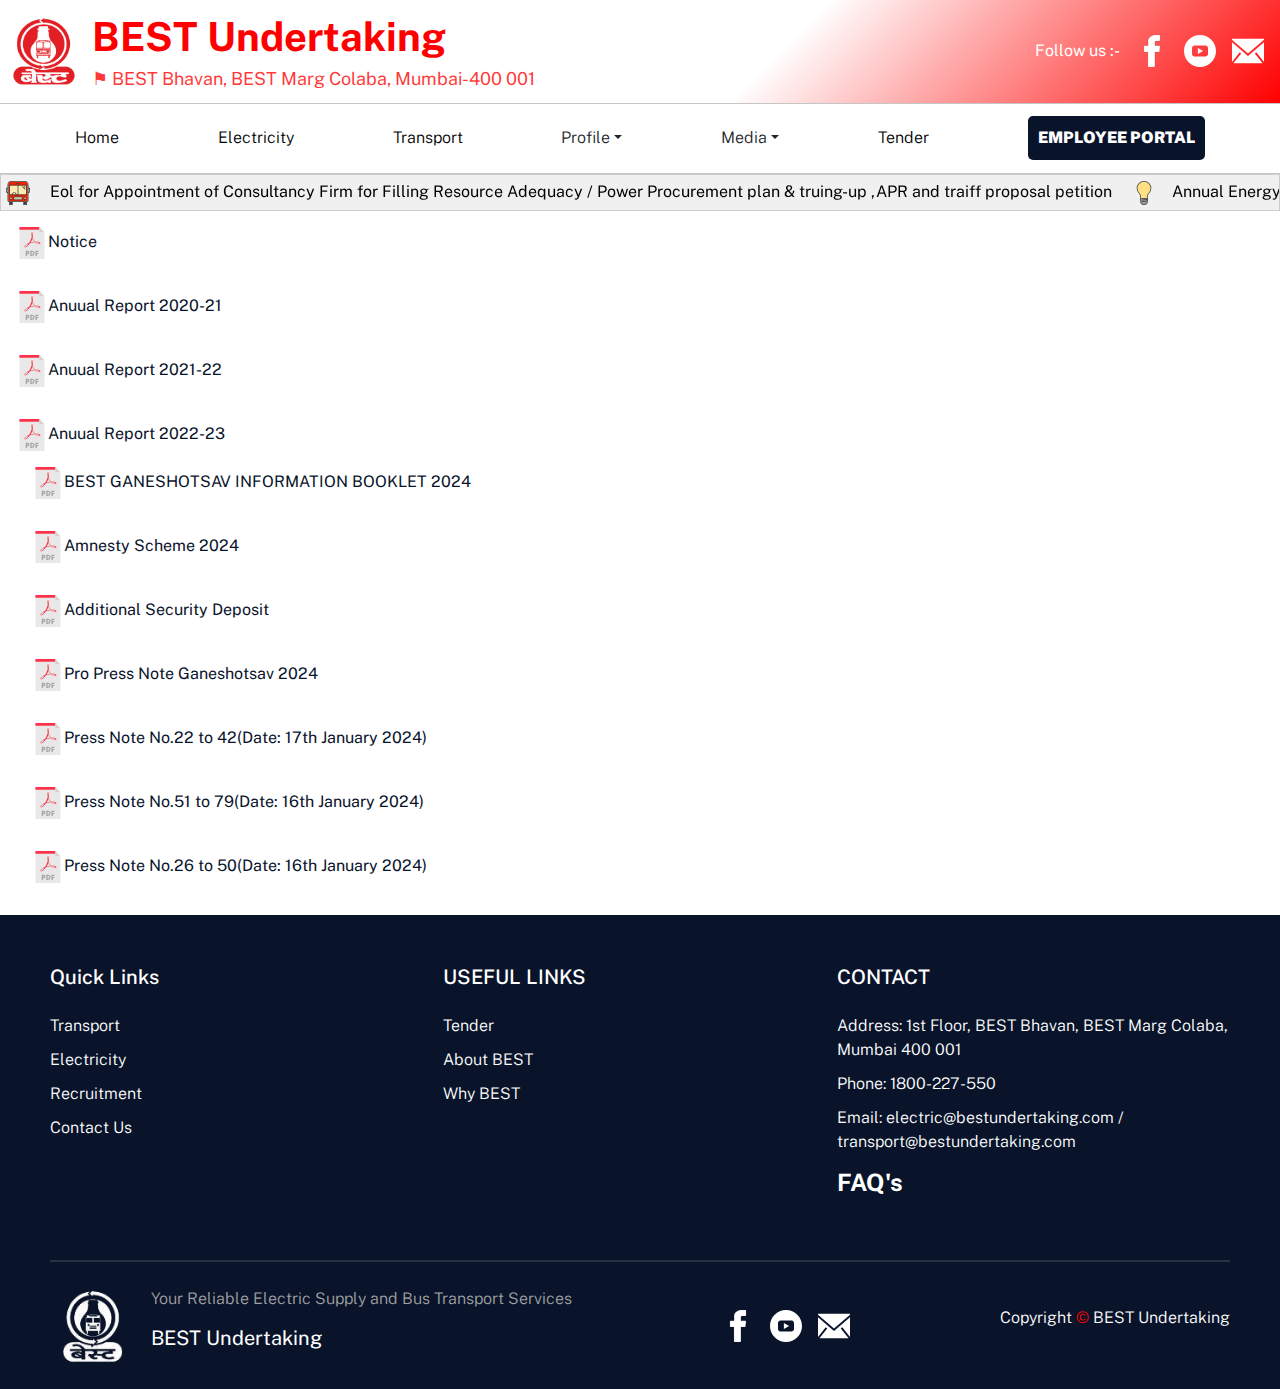
<file: HTML/pressnotes.html>
<!DOCTYPE html>
<html lang="en">
  <head>
    <meta charset="UTF-8" />
    <meta name="viewport" content="width=device-width, initial-scale=1.0" />
    <title data-translate="bestheading">BEST Undertaking</title>
    <link rel="stylesheet" href="../CSS/pressnotes.css" />
    <link rel="shortcut icon" href="../img/bestlogo.png" type="image/x-icon" />
    <link rel="preconnect" href="https://fonts.googleapis.com" />
    <link rel="preconnect" href="https://fonts.gstatic.com" crossorigin />
    <link
      href="https://fonts.googleapis.com/css2?family=Public+Sans:ital,wght@0,100..900;1,100..900&display=swap"
      rel="stylesheet"
    />
    <link
      href="https://cdn.jsdelivr.net/npm/bootstrap@5.3.3/dist/css/bootstrap.min.css"
      rel="stylesheet"
      integrity="sha384-QWTKZyjpPEjISv5WaRU9OFeRpok6YctnYmDr5pNlyT2bRjXh0JMhjY6hW+ALEwIH"
      crossorigin="anonymous"
    />
  </head>
  <body>
    <nav class="navbar">
      <div class="container">
        <a href="../index.html" class="navbar-brand">
          <div class="bestlogocontainer">
            <img src="../img/bestlogo.png" alt="logo" class="bestlogo" />
            <div class="besttext">
              <h1 data-translate="bestheading">BEST Undertaking</h1>
              <p data-translate="bestaddress">
                ⚑ BEST Bhavan, BEST Marg Colaba, Mumbai-400 001
              </p>
            </div>
          </div>
        </a>
      </div>
      <div class="social-media-links">
        <div class="social-handles">
          <p
            style="margin-bottom: 0; color: white"
            data-translate="socialmedia"
          >
            Follow Us:-
          </p>
          <a href="https://www.facebook.com/aamchibest/"
            ><svg
              fill="#000000"
              height="200px"
              width="200px"
              version="1.1"
              id="Layer_1"
              xmlns="http://www.w3.org/2000/svg"
              xmlns:xlink="http://www.w3.org/1999/xlink"
              viewBox="0 0 310 310"
              xml:space="preserve"
              stroke="#000000"
            >
              <g id="SVGRepo_bgCarrier" stroke-width="0"></g>
              <g
                id="SVGRepo_tracerCarrier"
                stroke-linecap="round"
                stroke-linejoin="round"
              ></g>
              <g id="SVGRepo_iconCarrier">
                <g id="XMLID_834_">
                  <path
                    id="XMLID_835_"
                    d="M81.703,165.106h33.981V305c0,2.762,2.238,5,5,5h57.616c2.762,0,5-2.238,5-5V165.765h39.064 c2.54,0,4.677-1.906,4.967-4.429l5.933-51.502c0.163-1.417-0.286-2.836-1.234-3.899c-0.949-1.064-2.307-1.673-3.732-1.673h-44.996 V71.978c0-9.732,5.24-14.667,15.576-14.667c1.473,0,29.42,0,29.42,0c2.762,0,5-2.239,5-5V5.037c0-2.762-2.238-5-5-5h-40.545 C187.467,0.023,186.832,0,185.896,0c-7.035,0-31.488,1.381-50.804,19.151c-21.402,19.692-18.427,43.27-17.716,47.358v37.752H81.703 c-2.762,0-5,2.238-5,5v50.844C76.703,162.867,78.941,165.106,81.703,165.106z"
                  ></path>
                </g>
              </g></svg
          ></a>
          <a href="https://www.youtube.com/channel/UC0PnWhVV5YHMvg0j87nD8Rg"
            ><svg
              fill="#000000"
              height="200px"
              width="200px"
              version="1.1"
              id="Layer_1"
              xmlns="http://www.w3.org/2000/svg"
              xmlns:xlink="http://www.w3.org/1999/xlink"
              viewBox="-143 145 512 512"
              xml:space="preserve"
            >
              <g id="SVGRepo_bgCarrier" stroke-width="0"></g>
              <g
                id="SVGRepo_tracerCarrier"
                stroke-linecap="round"
                stroke-linejoin="round"
              ></g>
              <g id="SVGRepo_iconCarrier">
                <g>
                  <polygon
                    points="78.9,450.3 162.7,401.1 78.9,351.9 "
                  ></polygon>
                  <path
                    d="M113,145c-141.4,0-256,114.6-256,256s114.6,256,256,256s256-114.6,256-256S254.4,145,113,145z M241,446.8L241,446.8 c0,44.1-44.1,44.1-44.1,44.1H29.1c-44.1,0-44.1-44.1-44.1-44.1v-91.5c0-44.1,44.1-44.1,44.1-44.1h167.8c44.1,0,44.1,44.1,44.1,44.1 V446.8z"
                  ></path>
                </g>
              </g></svg
          ></a>
          <a href="https://mail.bestundertaking.com/interface/root#/login"
            ><svg
              fill="#000000"
              viewBox="0 0 1920 1920"
              xmlns="http://www.w3.org/2000/svg"
            >
              <g id="SVGRepo_bgCarrier" stroke-width="0"></g>
              <g
                id="SVGRepo_tracerCarrier"
                stroke-linecap="round"
                stroke-linejoin="round"
              ></g>
              <g id="SVGRepo_iconCarrier">
                <path
                  d="M1920 428.266v1189.54l-464.16-580.146-88.203 70.585 468.679 585.904H83.684l468.679-585.904-88.202-70.585L0 1617.805V428.265l959.944 832.441L1920 428.266ZM1919.932 226v52.627l-959.943 832.44L.045 278.628V226h1919.887Z"
                  fill-rule="evenodd"
                ></path>
              </g></svg
          ></a>
        </div>
      </div>
      <div class="toggle-button">☰</div>
    </nav>
     <section class="computerspreadnav" id="navbar">
      <div class="container1">
        <div class="computerspreadnavcontainer">
          <div><a class="navheads" href="../index.html" data-translate="home">Home</a></div>
          <div>
            <a href="elec.html" class="navheads" data-translate="elec">Electricity</a>
          </div>
          <div>
            <a href="transport.html" class="navheads" data-translate="transport">Transport</a>
          </div>
          <div class="dropdown">
            <div class="dropdown-toggle" data-translate="profile">Profile</div>
            <div class="content1">
              <a href="aboutus.html" data-translate="abt-org">About Organisation</a>
              <a href="history.html" data-translate="history">History</a>
              <a href="keyperson.html" data-translate="kp">Key Person</a>
            </div>
          </div>

          <div class="dropdown">
            <div class="dropdown-toggle" data-translate="media">Media</div>
            <div class="content1">
              <a href="awards.html" data-translate="awards">Awards</a>
              <a href="BestMuseum.html" data-translate="bestmuseum">BEST Museum</a>
              <a href="VintagePhotos.html" data-translate="vintagephotos">Vintage Photos</a>
              <a href="pressnotes.html" data-translate="pressnotes">Press Notes</a>
              <a href="safety.html" title="Electric Safety Dramas & Speeches" data-translate="dramaspeeches"
                >Electric Safety Dramas & Speeches</a>
              <a href="#" data-translate="ecsfilm">ECS Awareness Film</a>
              <a href="StoryBook.html" data-translate="beststorybook">Best Story Book</a>
              <a href="campaign.html" data-translate="bestcampaign">Best Campaign</a>
              <a href="BEST arts and sports club.html arts and sports club.html" data-translate="artssports">Best Arts & Sports Club</a>
              
            </div>
          </div>
          <div><a href="#" class="navheads" data-translate="tender">Tender</a></div>
          <button href="https://www.bestundertaking.co/" id="emp-portal" data-translate="empbtn">EMPLOYEE PORTAL </button>
        </div>
      </div>
    </section>
    <div class="marquee-container">
      <div class="marquee">
        <svg
          version="1.0"
          id="Layer_1"
          xmlns="http://www.w3.org/2000/svg"
          xmlns:xlink="http://www.w3.org/1999/xlink"
          viewBox="0 0 64 64"
          enable-background="new 0 0 64 64"
          xml:space="preserve"
          fill="#000000"
        >
          <g id="SVGRepo_bgCarrier" stroke-width="0"></g>
          <g
            id="SVGRepo_tracerCarrier"
            stroke-linecap="round"
            stroke-linejoin="round"
          ></g>
          <g id="SVGRepo_iconCarrier">
            <g>
              <g>
                <rect x="10" y="56" fill="#343c41" width="6" height="6"></rect>
                <rect x="48" y="56" fill="#343c41" width="6" height="6"></rect>
              </g>
              <path
                fill="#f52100"
                d="M58,52c0,1.104-0.896,2-2,2H8c-1.104,0-2-0.896-2-2V10c0-4.418,3.582-8,8-8h36c4.418,0,8,3.582,8,8V52z"
              ></path>
              <g>
                <path
                  fill="#B4CCB9"
                  d="M2,28c0,1.104,0.896,2,2,2V19.999H2V28z"
                ></path>
                <path
                  fill="#B4CCB9"
                  d="M60,19.999V30c1.104,0,2-0.896,2-2v-8.001H60z"
                ></path>
              </g>
              <rect x="10" y="12" fill="#F9EBB2" width="44" height="24"></rect>
              <path
                fill="#394240"
                d="M51,42c-2.209,0-4,1.791-4,4s1.791,4,4,4s4-1.791,4-4S53.209,42,51,42z M51,48c-1.104,0-2-0.896-2-2 s0.896-2,2-2s2,0.896,2,2S52.104,48,51,48z"
              ></path>
              <path
                fill="#394240"
                d="M13,42c-2.209,0-4,1.791-4,4s1.791,4,4,4s4-1.791,4-4S15.209,42,13,42z M13,48c-1.104,0-2-0.896-2-2 s0.896-2,2-2s2,0.896,2,2S14.104,48,13,48z"
              ></path>
              <path
                fill="#394240"
                d="M28,7h8c0.553,0,1-0.447,1-1s-0.447-1-1-1h-8c-0.553,0-1,0.447-1,1S27.447,7,28,7z"
              ></path>
              <path
                fill="#394240"
                d="M50.293,17.708c0.195,0.195,0.451,0.293,0.707,0.293s0.512-0.098,0.707-0.293 c0.391-0.391,0.391-1.023,0-1.414l-2-2c-0.391-0.391-1.023-0.391-1.414,0s-0.391,1.023,0,1.414L50.293,17.708z"
              ></path>
              <path
                fill="#394240"
                d="M50.293,22.707C50.488,22.902,50.744,23,51,23s0.512-0.098,0.707-0.293c0.391-0.391,0.391-1.023,0-1.414 l-7-7c-0.391-0.391-1.023-0.391-1.414,0s-0.391,1.023,0,1.414L50.293,22.707z"
              ></path>
              <path
                fill="#394240"
                d="M9,10c-0.553,0-1,0.447-1,1v26c0,0.553,0.447,1,1,1h46c0.553,0,1-0.447,1-1V11c0-0.553-0.447-1-1-1H9z M18,36c0-2.209,1.791-4,4-4s4,1.791,4,4H18z M31,36h-3c0-3.314-2.686-6-6-6s-6,2.686-6,6h-6V12h21V36z M54,36H33V12h21V36z"
              ></path>
              <path
                fill="#394240"
                d="M43,41H21c-0.553,0-1,0.447-1,1v8c0,0.553,0.447,1,1,1h22c0.553,0,1-0.447,1-1v-8 C44,41.447,43.553,41,43,41z M42,49H22v-6h20V49z"
              ></path>
              <path
                fill="#394240"
                d="M64,18.999c0-0.553-0.447-1-1-1h-3V10c0-5.523-4.478-10-10-10H14C8.477,0,4,4.478,4,10v7.999H1 c-0.553,0-1,0.447-1,1v9L0.003,28H0c0,2.209,1.791,4,4,4v20c0,2.211,1.789,4,4,4v7c0,0.553,0.447,1,1,1h8c0.553,0,1-0.447,1-1v-7 h28v7c0,0.553,0.447,1,1,1h8c0.553,0,1-0.447,1-1v-7c2.211,0,4-1.789,4-4V32c2.209,0,4-1.791,4-4h-0.003L64,27.999V18.999z M2,28 v-8.001h2V30C2.896,30,2,29.104,2,28z M16,62h-6v-6h6V62z M54,62h-6v-6h6V62z M58,52c0,1.104-0.896,2-2,2H8c-1.104,0-2-0.896-2-2 V10c0-4.418,3.582-8,8-8h36c4.418,0,8,3.582,8,8V52z M62,28c0,1.104-0.896,2-2,2V19.999h2V28z"
              ></path>
              <rect x="22" y="43" fill="#B4CCB9" width="20" height="6"></rect>
              <g>
                <circle fill="#F9EBB2" cx="51" cy="46" r="2"></circle>
                <circle fill="#F9EBB2" cx="13" cy="46" r="2"></circle>
              </g>
            </g>
          </g>
        </svg>
        <a
          href="https://www.bestundertaking.com/pdf/Draft_EoI_Tender_5th_MYT_PPP_Rev16.pdf"
          >Eol for Appointment of Consultancy Firm for Filling Resource Adequacy
          / Power Procurement plan & truing-up ,APR and traiff proposal
          petition</a
        >
        <svg
          viewBox="0 0 128 128"
          data-name="Слой 1"
          id="Слой_1"
          xmlns="http://www.w3.org/2000/svg"
          fill="#000000"
        >
          <g id="SVGRepo_bgCarrier" stroke-width="0"></g>
          <g
            id="SVGRepo_tracerCarrier"
            stroke-linecap="round"
            stroke-linejoin="round"
          ></g>
          <g id="SVGRepo_iconCarrier">
            <defs>
              <style>
                .cls-1 {
                  fill: #ffe082;
                }
                .cls-2 {
                  fill: #404040;
                }
                .cls-3 {
                  fill: #9e9e9e;
                }
                .cls-4 {
                  fill: #f5f5f5;
                }
              </style>
            </defs>
            <title></title>
            <path
              class="cls-1"
              d="M82,93V81.82a20.38,20.38,0,0,1,6.65-15.23,37,37,0,1,0-49.39-.09A20.59,20.59,0,0,1,46,81.82V92.59"
            ></path>
            <path
              class="cls-2"
              d="M82,95a2,2,0,0,1-2-2V81.82A22.38,22.38,0,0,1,87.31,65.1,35,35,0,1,0,40.59,65,22.61,22.61,0,0,1,48,81.82V92.58a2,2,0,0,1-4,0V81.82A18.6,18.6,0,0,0,37.92,68,39,39,0,1,1,90,68.08a18.38,18.38,0,0,0-6,13.74V93A2,2,0,0,1,82,95Z"
            ></path>
            <path
              class="cls-3"
              d="M82,92v16a18.05,18.05,0,0,1-18,18h0a18.05,18.05,0,0,1-18-18V92Z"
            ></path>
            <path
              class="cls-2"
              d="M64,128a20,20,0,0,1-20-20V92a2,2,0,0,1,2-2H82a2,2,0,0,1,2,2v16A20,20,0,0,1,64,128ZM48,94v14a16,16,0,0,0,32,0V94Z"
            ></path>
            <line class="cls-4" x1="54" x2="82" y1="102" y2="98"></line>
            <path
              class="cls-2"
              d="M54,104a2,2,0,0,1-.28-4l28-4a2,2,0,0,1,.57,4l-28,4Z"
            ></path>
            <line class="cls-4" x1="54" x2="82" y1="110" y2="106"></line>
            <path
              class="cls-2"
              d="M54,112a2,2,0,0,1-.28-4l28-4a2,2,0,0,1,.57,4l-28,4Z"
            ></path>
          </g></svg
        ><a
          href="https://www.bestundertaking.com/pdf/BEST-ANNUAL-REPORT-FY2022-23.pdf"
          >Annual Energy Audit Report of FY 2022-23.</a
        ><svg
          version="1.0"
          id="Layer_1"
          xmlns="http://www.w3.org/2000/svg"
          xmlns:xlink="http://www.w3.org/1999/xlink"
          viewBox="0 0 64 64"
          enable-background="new 0 0 64 64"
          xml:space="preserve"
          fill="#000000"
        >
          <g id="SVGRepo_bgCarrier" stroke-width="0"></g>
          <g
            id="SVGRepo_tracerCarrier"
            stroke-linecap="round"
            stroke-linejoin="round"
          ></g>
          <g id="SVGRepo_iconCarrier">
            <g>
              <g>
                <rect x="10" y="56" fill="#343c41" width="6" height="6"></rect>
                <rect x="48" y="56" fill="#343c41" width="6" height="6"></rect>
              </g>
              <path
                fill="#f52100"
                d="M58,52c0,1.104-0.896,2-2,2H8c-1.104,0-2-0.896-2-2V10c0-4.418,3.582-8,8-8h36c4.418,0,8,3.582,8,8V52z"
              ></path>
              <g>
                <path
                  fill="#B4CCB9"
                  d="M2,28c0,1.104,0.896,2,2,2V19.999H2V28z"
                ></path>
                <path
                  fill="#B4CCB9"
                  d="M60,19.999V30c1.104,0,2-0.896,2-2v-8.001H60z"
                ></path>
              </g>
              <rect x="10" y="12" fill="#F9EBB2" width="44" height="24"></rect>
              <path
                fill="#394240"
                d="M51,42c-2.209,0-4,1.791-4,4s1.791,4,4,4s4-1.791,4-4S53.209,42,51,42z M51,48c-1.104,0-2-0.896-2-2 s0.896-2,2-2s2,0.896,2,2S52.104,48,51,48z"
              ></path>
              <path
                fill="#394240"
                d="M13,42c-2.209,0-4,1.791-4,4s1.791,4,4,4s4-1.791,4-4S15.209,42,13,42z M13,48c-1.104,0-2-0.896-2-2 s0.896-2,2-2s2,0.896,2,2S14.104,48,13,48z"
              ></path>
              <path
                fill="#394240"
                d="M28,7h8c0.553,0,1-0.447,1-1s-0.447-1-1-1h-8c-0.553,0-1,0.447-1,1S27.447,7,28,7z"
              ></path>
              <path
                fill="#394240"
                d="M50.293,17.708c0.195,0.195,0.451,0.293,0.707,0.293s0.512-0.098,0.707-0.293 c0.391-0.391,0.391-1.023,0-1.414l-2-2c-0.391-0.391-1.023-0.391-1.414,0s-0.391,1.023,0,1.414L50.293,17.708z"
              ></path>
              <path
                fill="#394240"
                d="M50.293,22.707C50.488,22.902,50.744,23,51,23s0.512-0.098,0.707-0.293c0.391-0.391,0.391-1.023,0-1.414 l-7-7c-0.391-0.391-1.023-0.391-1.414,0s-0.391,1.023,0,1.414L50.293,22.707z"
              ></path>
              <path
                fill="#394240"
                d="M9,10c-0.553,0-1,0.447-1,1v26c0,0.553,0.447,1,1,1h46c0.553,0,1-0.447,1-1V11c0-0.553-0.447-1-1-1H9z M18,36c0-2.209,1.791-4,4-4s4,1.791,4,4H18z M31,36h-3c0-3.314-2.686-6-6-6s-6,2.686-6,6h-6V12h21V36z M54,36H33V12h21V36z"
              ></path>
              <path
                fill="#394240"
                d="M43,41H21c-0.553,0-1,0.447-1,1v8c0,0.553,0.447,1,1,1h22c0.553,0,1-0.447,1-1v-8 C44,41.447,43.553,41,43,41z M42,49H22v-6h20V49z"
              ></path>
              <path
                fill="#394240"
                d="M64,18.999c0-0.553-0.447-1-1-1h-3V10c0-5.523-4.478-10-10-10H14C8.477,0,4,4.478,4,10v7.999H1 c-0.553,0-1,0.447-1,1v9L0.003,28H0c0,2.209,1.791,4,4,4v20c0,2.211,1.789,4,4,4v7c0,0.553,0.447,1,1,1h8c0.553,0,1-0.447,1-1v-7 h28v7c0,0.553,0.447,1,1,1h8c0.553,0,1-0.447,1-1v-7c2.211,0,4-1.789,4-4V32c2.209,0,4-1.791,4-4h-0.003L64,27.999V18.999z M2,28 v-8.001h2V30C2.896,30,2,29.104,2,28z M16,62h-6v-6h6V62z M54,62h-6v-6h6V62z M58,52c0,1.104-0.896,2-2,2H8c-1.104,0-2-0.896-2-2 V10c0-4.418,3.582-8,8-8h36c4.418,0,8,3.582,8,8V52z M62,28c0,1.104-0.896,2-2,2V19.999h2V28z"
              ></path>
              <rect x="22" y="43" fill="#B4CCB9" width="20" height="6"></rect>
              <g>
                <circle fill="#F9EBB2" cx="51" cy="46" r="2"></circle>
                <circle fill="#F9EBB2" cx="13" cy="46" r="2"></circle>
              </g>
            </g>
          </g></svg
        ><a
          href="https://www.bestundertaking.com/pdf/Samanvay-Samiti-Ganeshotsav-2023-Booklet.pdf"
          >Samanvay Samiti Ganeshotsav 2023 Booklet.</a
        ><svg
          viewBox="0 0 128 128"
          data-name="Слой 1"
          id="Слой_1"
          xmlns="http://www.w3.org/2000/svg"
          fill="#000000"
        >
          <g id="SVGRepo_bgCarrier" stroke-width="0"></g>
          <g
            id="SVGRepo_tracerCarrier"
            stroke-linecap="round"
            stroke-linejoin="round"
          ></g>
          <g id="SVGRepo_iconCarrier">
            <defs>
              <style>
                .cls-1 {
                  fill: #ffe082;
                }
                .cls-2 {
                  fill: #404040;
                }
                .cls-3 {
                  fill: #9e9e9e;
                }
                .cls-4 {
                  fill: #f5f5f5;
                }
              </style>
            </defs>
            <title></title>
            <path
              class="cls-1"
              d="M82,93V81.82a20.38,20.38,0,0,1,6.65-15.23,37,37,0,1,0-49.39-.09A20.59,20.59,0,0,1,46,81.82V92.59"
            ></path>
            <path
              class="cls-2"
              d="M82,95a2,2,0,0,1-2-2V81.82A22.38,22.38,0,0,1,87.31,65.1,35,35,0,1,0,40.59,65,22.61,22.61,0,0,1,48,81.82V92.58a2,2,0,0,1-4,0V81.82A18.6,18.6,0,0,0,37.92,68,39,39,0,1,1,90,68.08a18.38,18.38,0,0,0-6,13.74V93A2,2,0,0,1,82,95Z"
            ></path>
            <path
              class="cls-3"
              d="M82,92v16a18.05,18.05,0,0,1-18,18h0a18.05,18.05,0,0,1-18-18V92Z"
            ></path>
            <path
              class="cls-2"
              d="M64,128a20,20,0,0,1-20-20V92a2,2,0,0,1,2-2H82a2,2,0,0,1,2,2v16A20,20,0,0,1,64,128ZM48,94v14a16,16,0,0,0,32,0V94Z"
            ></path>
            <line class="cls-4" x1="54" x2="82" y1="102" y2="98"></line>
            <path
              class="cls-2"
              d="M54,104a2,2,0,0,1-.28-4l28-4a2,2,0,0,1,.57,4l-28,4Z"
            ></path>
            <line class="cls-4" x1="54" x2="82" y1="110" y2="106"></line>
            <path
              class="cls-2"
              d="M54,112a2,2,0,0,1-.28-4l28-4a2,2,0,0,1,.57,4l-28,4Z"
            ></path>
          </g></svg
        ><a href="https://www.bestundertaking.com/pdf/faq-31-07-2023.pdf"
          >FAQ on SMART PREPAID Meter.</a
        ><svg
          version="1.0"
          id="Layer_1"
          xmlns="http://www.w3.org/2000/svg"
          xmlns:xlink="http://www.w3.org/1999/xlink"
          viewBox="0 0 64 64"
          enable-background="new 0 0 64 64"
          xml:space="preserve"
          fill="#000000"
        >
          <g id="SVGRepo_bgCarrier" stroke-width="0"></g>
          <g
            id="SVGRepo_tracerCarrier"
            stroke-linecap="round"
            stroke-linejoin="round"
          ></g>
          <g id="SVGRepo_iconCarrier">
            <g>
              <g>
                <rect x="10" y="56" fill="#343c41" width="6" height="6"></rect>
                <rect x="48" y="56" fill="#343c41" width="6" height="6"></rect>
              </g>
              <path
                fill="#f52100"
                d="M58,52c0,1.104-0.896,2-2,2H8c-1.104,0-2-0.896-2-2V10c0-4.418,3.582-8,8-8h36c4.418,0,8,3.582,8,8V52z"
              ></path>
              <g>
                <path
                  fill="#B4CCB9"
                  d="M2,28c0,1.104,0.896,2,2,2V19.999H2V28z"
                ></path>
                <path
                  fill="#B4CCB9"
                  d="M60,19.999V30c1.104,0,2-0.896,2-2v-8.001H60z"
                ></path>
              </g>
              <rect x="10" y="12" fill="#F9EBB2" width="44" height="24"></rect>
              <path
                fill="#394240"
                d="M51,42c-2.209,0-4,1.791-4,4s1.791,4,4,4s4-1.791,4-4S53.209,42,51,42z M51,48c-1.104,0-2-0.896-2-2 s0.896-2,2-2s2,0.896,2,2S52.104,48,51,48z"
              ></path>
              <path
                fill="#394240"
                d="M13,42c-2.209,0-4,1.791-4,4s1.791,4,4,4s4-1.791,4-4S15.209,42,13,42z M13,48c-1.104,0-2-0.896-2-2 s0.896-2,2-2s2,0.896,2,2S14.104,48,13,48z"
              ></path>
              <path
                fill="#394240"
                d="M28,7h8c0.553,0,1-0.447,1-1s-0.447-1-1-1h-8c-0.553,0-1,0.447-1,1S27.447,7,28,7z"
              ></path>
              <path
                fill="#394240"
                d="M50.293,17.708c0.195,0.195,0.451,0.293,0.707,0.293s0.512-0.098,0.707-0.293 c0.391-0.391,0.391-1.023,0-1.414l-2-2c-0.391-0.391-1.023-0.391-1.414,0s-0.391,1.023,0,1.414L50.293,17.708z"
              ></path>
              <path
                fill="#394240"
                d="M50.293,22.707C50.488,22.902,50.744,23,51,23s0.512-0.098,0.707-0.293c0.391-0.391,0.391-1.023,0-1.414 l-7-7c-0.391-0.391-1.023-0.391-1.414,0s-0.391,1.023,0,1.414L50.293,22.707z"
              ></path>
              <path
                fill="#394240"
                d="M9,10c-0.553,0-1,0.447-1,1v26c0,0.553,0.447,1,1,1h46c0.553,0,1-0.447,1-1V11c0-0.553-0.447-1-1-1H9z M18,36c0-2.209,1.791-4,4-4s4,1.791,4,4H18z M31,36h-3c0-3.314-2.686-6-6-6s-6,2.686-6,6h-6V12h21V36z M54,36H33V12h21V36z"
              ></path>
              <path
                fill="#394240"
                d="M43,41H21c-0.553,0-1,0.447-1,1v8c0,0.553,0.447,1,1,1h22c0.553,0,1-0.447,1-1v-8 C44,41.447,43.553,41,43,41z M42,49H22v-6h20V49z"
              ></path>
              <path
                fill="#394240"
                d="M64,18.999c0-0.553-0.447-1-1-1h-3V10c0-5.523-4.478-10-10-10H14C8.477,0,4,4.478,4,10v7.999H1 c-0.553,0-1,0.447-1,1v9L0.003,28H0c0,2.209,1.791,4,4,4v20c0,2.211,1.789,4,4,4v7c0,0.553,0.447,1,1,1h8c0.553,0,1-0.447,1-1v-7 h28v7c0,0.553,0.447,1,1,1h8c0.553,0,1-0.447,1-1v-7c2.211,0,4-1.789,4-4V32c2.209,0,4-1.791,4-4h-0.003L64,27.999V18.999z M2,28 v-8.001h2V30C2.896,30,2,29.104,2,28z M16,62h-6v-6h6V62z M54,62h-6v-6h6V62z M58,52c0,1.104-0.896,2-2,2H8c-1.104,0-2-0.896-2-2 V10c0-4.418,3.582-8,8-8h36c4.418,0,8,3.582,8,8V52z M62,28c0,1.104-0.896,2-2,2V19.999h2V28z"
              ></path>
              <rect x="22" y="43" fill="#B4CCB9" width="20" height="6"></rect>
              <g>
                <circle fill="#F9EBB2" cx="51" cy="46" r="2"></circle>
                <circle fill="#F9EBB2" cx="13" cy="46" r="2"></circle>
              </g>
            </g>
          </g></svg
        ><a
          href="https://www.bestundertaking.com/in/pdf/MTRRetailElectricityTariffScheduleBooklet(English)27.04.2023.pdf"
          >Tariff Scedule For FY 2023-24 to FY 2024-25.</a
        ><svg
          viewBox="0 0 128 128"
          data-name="Слой 1"
          id="Слой_1"
          xmlns="http://www.w3.org/2000/svg"
          fill="#000000"
        >
          <g id="SVGRepo_bgCarrier" stroke-width="0"></g>
          <g
            id="SVGRepo_tracerCarrier"
            stroke-linecap="round"
            stroke-linejoin="round"
          ></g>
          <g id="SVGRepo_iconCarrier">
            <defs>
              <style>
                .cls-1 {
                  fill: #ffe082;
                }
                .cls-2 {
                  fill: #404040;
                }
                .cls-3 {
                  fill: #9e9e9e;
                }
                .cls-4 {
                  fill: #f5f5f5;
                }
              </style>
            </defs>
            <title></title>
            <path
              class="cls-1"
              d="M82,93V81.82a20.38,20.38,0,0,1,6.65-15.23,37,37,0,1,0-49.39-.09A20.59,20.59,0,0,1,46,81.82V92.59"
            ></path>
            <path
              class="cls-2"
              d="M82,95a2,2,0,0,1-2-2V81.82A22.38,22.38,0,0,1,87.31,65.1,35,35,0,1,0,40.59,65,22.61,22.61,0,0,1,48,81.82V92.58a2,2,0,0,1-4,0V81.82A18.6,18.6,0,0,0,37.92,68,39,39,0,1,1,90,68.08a18.38,18.38,0,0,0-6,13.74V93A2,2,0,0,1,82,95Z"
            ></path>
            <path
              class="cls-3"
              d="M82,92v16a18.05,18.05,0,0,1-18,18h0a18.05,18.05,0,0,1-18-18V92Z"
            ></path>
            <path
              class="cls-2"
              d="M64,128a20,20,0,0,1-20-20V92a2,2,0,0,1,2-2H82a2,2,0,0,1,2,2v16A20,20,0,0,1,64,128ZM48,94v14a16,16,0,0,0,32,0V94Z"
            ></path>
            <line class="cls-4" x1="54" x2="82" y1="102" y2="98"></line>
            <path
              class="cls-2"
              d="M54,104a2,2,0,0,1-.28-4l28-4a2,2,0,0,1,.57,4l-28,4Z"
            ></path>
            <line class="cls-4" x1="54" x2="82" y1="110" y2="106"></line>
            <path
              class="cls-2"
              d="M54,112a2,2,0,0,1-.28-4l28-4a2,2,0,0,1,.57,4l-28,4Z"
            ></path>
          </g></svg
        ><a
          href="https://www.bestundertaking.com/in/pdf/EnglishAdvertisement-BESTMTROrderCaseNo.212of2022-19.04.2023.pdf"
          >Press Note for Tariff Scedule.</a
        >
        <svg
          version="1.0"
          id="Layer_1"
          xmlns="http://www.w3.org/2000/svg"
          xmlns:xlink="http://www.w3.org/1999/xlink"
          viewBox="0 0 64 64"
          enable-background="new 0 0 64 64"
          xml:space="preserve"
          fill="#000000"
        >
          <g id="SVGRepo_bgCarrier" stroke-width="0"></g>
          <g
            id="SVGRepo_tracerCarrier"
            stroke-linecap="round"
            stroke-linejoin="round"
          ></g>
          <g id="SVGRepo_iconCarrier">
            <g>
              <g>
                <rect x="10" y="56" fill="#343c41" width="6" height="6"></rect>
                <rect x="48" y="56" fill="#343c41" width="6" height="6"></rect>
              </g>
              <path
                fill="#f52100"
                d="M58,52c0,1.104-0.896,2-2,2H8c-1.104,0-2-0.896-2-2V10c0-4.418,3.582-8,8-8h36c4.418,0,8,3.582,8,8V52z"
              ></path>
              <g>
                <path
                  fill="#B4CCB9"
                  d="M2,28c0,1.104,0.896,2,2,2V19.999H2V28z"
                ></path>
                <path
                  fill="#B4CCB9"
                  d="M60,19.999V30c1.104,0,2-0.896,2-2v-8.001H60z"
                ></path>
              </g>
              <rect x="10" y="12" fill="#F9EBB2" width="44" height="24"></rect>
              <path
                fill="#394240"
                d="M51,42c-2.209,0-4,1.791-4,4s1.791,4,4,4s4-1.791,4-4S53.209,42,51,42z M51,48c-1.104,0-2-0.896-2-2 s0.896-2,2-2s2,0.896,2,2S52.104,48,51,48z"
              ></path>
              <path
                fill="#394240"
                d="M13,42c-2.209,0-4,1.791-4,4s1.791,4,4,4s4-1.791,4-4S15.209,42,13,42z M13,48c-1.104,0-2-0.896-2-2 s0.896-2,2-2s2,0.896,2,2S14.104,48,13,48z"
              ></path>
              <path
                fill="#394240"
                d="M28,7h8c0.553,0,1-0.447,1-1s-0.447-1-1-1h-8c-0.553,0-1,0.447-1,1S27.447,7,28,7z"
              ></path>
              <path
                fill="#394240"
                d="M50.293,17.708c0.195,0.195,0.451,0.293,0.707,0.293s0.512-0.098,0.707-0.293 c0.391-0.391,0.391-1.023,0-1.414l-2-2c-0.391-0.391-1.023-0.391-1.414,0s-0.391,1.023,0,1.414L50.293,17.708z"
              ></path>
              <path
                fill="#394240"
                d="M50.293,22.707C50.488,22.902,50.744,23,51,23s0.512-0.098,0.707-0.293c0.391-0.391,0.391-1.023,0-1.414 l-7-7c-0.391-0.391-1.023-0.391-1.414,0s-0.391,1.023,0,1.414L50.293,22.707z"
              ></path>
              <path
                fill="#394240"
                d="M9,10c-0.553,0-1,0.447-1,1v26c0,0.553,0.447,1,1,1h46c0.553,0,1-0.447,1-1V11c0-0.553-0.447-1-1-1H9z M18,36c0-2.209,1.791-4,4-4s4,1.791,4,4H18z M31,36h-3c0-3.314-2.686-6-6-6s-6,2.686-6,6h-6V12h21V36z M54,36H33V12h21V36z"
              ></path>
              <path
                fill="#394240"
                d="M43,41H21c-0.553,0-1,0.447-1,1v8c0,0.553,0.447,1,1,1h22c0.553,0,1-0.447,1-1v-8 C44,41.447,43.553,41,43,41z M42,49H22v-6h20V49z"
              ></path>
              <path
                fill="#394240"
                d="M64,18.999c0-0.553-0.447-1-1-1h-3V10c0-5.523-4.478-10-10-10H14C8.477,0,4,4.478,4,10v7.999H1 c-0.553,0-1,0.447-1,1v9L0.003,28H0c0,2.209,1.791,4,4,4v20c0,2.211,1.789,4,4,4v7c0,0.553,0.447,1,1,1h8c0.553,0,1-0.447,1-1v-7 h28v7c0,0.553,0.447,1,1,1h8c0.553,0,1-0.447,1-1v-7c2.211,0,4-1.789,4-4V32c2.209,0,4-1.791,4-4h-0.003L64,27.999V18.999z M2,28 v-8.001h2V30C2.896,30,2,29.104,2,28z M16,62h-6v-6h6V62z M54,62h-6v-6h6V62z M58,52c0,1.104-0.896,2-2,2H8c-1.104,0-2-0.896-2-2 V10c0-4.418,3.582-8,8-8h36c4.418,0,8,3.582,8,8V52z M62,28c0,1.104-0.896,2-2,2V19.999h2V28z"
              ></path>
              <rect x="22" y="43" fill="#B4CCB9" width="20" height="6"></rect>
              <g>
                <circle fill="#F9EBB2" cx="51" cy="46" r="2"></circle>
                <circle fill="#F9EBB2" cx="13" cy="46" r="2"></circle>
              </g>
            </g>
          </g></svg
        ><a
          href="https://www.bestundertaking.com/in/pdf/EnglishAdvertisement-BESTMTROrderCaseNo.212of2022-19.04.2023.pdf"
          >Guidance Note (English and Marathi) & (Video) on e-hearing of MTR
          Tariff Petition.</a
        >
      </div>
    </div>
    <div id="BEST_arts_and_sports_club">
      <div class="BEST_arts_and_sports_club_container_">
        <a href="https://www.bestundertaking.com/pdf/notice_2022.pdf"
          ><svg
            height="200px"
            width="200px"
            version="1.1"
            id="Layer_1"
            xmlns="http://www.w3.org/2000/svg"
            xmlns:xlink="http://www.w3.org/1999/xlink"
            viewBox="0 0 303.188 303.188"
            xml:space="preserve"
            fill="#000000"
          >
            <g id="SVGRepo_bgCarrier" stroke-width="0"></g>
            <g
              id="SVGRepo_tracerCarrier"
              stroke-linecap="round"
              stroke-linejoin="round"
            ></g>
            <g id="SVGRepo_iconCarrier">
              <g>
                <polygon
                  style="fill: #e8e8e8"
                  points="219.821,0 32.842,0 32.842,303.188 270.346,303.188 270.346,50.525 "
                ></polygon>
                <path
                  style="fill: #fb3449"
                  d="M230.013,149.935c-3.643-6.493-16.231-8.533-22.006-9.451c-4.552-0.724-9.199-0.94-13.803-0.936 c-3.615-0.024-7.177,0.154-10.693,0.354c-1.296,0.087-2.579,0.199-3.861,0.31c-1.314-1.36-2.584-2.765-3.813-4.202 c-7.82-9.257-14.134-19.755-19.279-30.664c1.366-5.271,2.459-10.772,3.119-16.485c1.205-10.427,1.619-22.31-2.288-32.251 c-1.349-3.431-4.946-7.608-9.096-5.528c-4.771,2.392-6.113,9.169-6.502,13.973c-0.313,3.883-0.094,7.776,0.558,11.594 c0.664,3.844,1.733,7.494,2.897,11.139c1.086,3.342,2.283,6.658,3.588,9.943c-0.828,2.586-1.707,5.127-2.63,7.603 c-2.152,5.643-4.479,11.004-6.717,16.161c-1.18,2.557-2.335,5.06-3.465,7.507c-3.576,7.855-7.458,15.566-11.815,23.02 c-10.163,3.585-19.283,7.741-26.857,12.625c-4.063,2.625-7.652,5.476-10.641,8.603c-2.822,2.952-5.69,6.783-5.941,11.024 c-0.141,2.394,0.807,4.717,2.768,6.137c2.697,2.015,6.271,1.881,9.4,1.225c10.25-2.15,18.121-10.961,24.824-18.387 c4.617-5.115,9.872-11.61,15.369-19.465c0.012-0.018,0.024-0.036,0.037-0.054c9.428-2.923,19.689-5.391,30.579-7.205 c4.975-0.825,10.082-1.5,15.291-1.974c3.663,3.431,7.621,6.555,11.939,9.164c3.363,2.069,6.94,3.816,10.684,5.119 c3.786,1.237,7.595,2.247,11.528,2.886c1.986,0.284,4.017,0.413,6.092,0.335c4.631-0.175,11.278-1.951,11.714-7.57 C231.127,152.765,230.756,151.257,230.013,149.935z M119.144,160.245c-2.169,3.36-4.261,6.382-6.232,9.041 c-4.827,6.568-10.34,14.369-18.322,17.286c-1.516,0.554-3.512,1.126-5.616,1.002c-1.874-0.11-3.722-0.937-3.637-3.065 c0.042-1.114,0.587-2.535,1.423-3.931c0.915-1.531,2.048-2.935,3.275-4.226c2.629-2.762,5.953-5.439,9.777-7.918 c5.865-3.805,12.867-7.23,20.672-10.286C120.035,158.858,119.587,159.564,119.144,160.245z M146.366,75.985 c-0.602-3.514-0.693-7.077-0.323-10.503c0.184-1.713,0.533-3.385,1.038-4.952c0.428-1.33,1.352-4.576,2.826-4.993 c2.43-0.688,3.177,4.529,3.452,6.005c1.566,8.396,0.186,17.733-1.693,25.969c-0.299,1.31-0.632,2.599-0.973,3.883 c-0.582-1.601-1.137-3.207-1.648-4.821C147.945,83.048,146.939,79.482,146.366,75.985z M163.049,142.265 c-9.13,1.48-17.815,3.419-25.979,5.708c0.983-0.275,5.475-8.788,6.477-10.555c4.721-8.315,8.583-17.042,11.358-26.197 c4.9,9.691,10.847,18.962,18.153,27.214c0.673,0.749,1.357,1.489,2.053,2.22C171.017,141.096,166.988,141.633,163.049,142.265z M224.793,153.959c-0.334,1.805-4.189,2.837-5.988,3.121c-5.316,0.836-10.94,0.167-16.028-1.542 c-3.491-1.172-6.858-2.768-10.057-4.688c-3.18-1.921-6.155-4.181-8.936-6.673c3.429-0.206,6.9-0.341,10.388-0.275 c3.488,0.035,7.003,0.211,10.475,0.664c6.511,0.726,13.807,2.961,18.932,7.186C224.588,152.585,224.91,153.321,224.793,153.959z"
                ></path>
                <polygon
                  style="fill: #fb3449"
                  points="227.64,25.263 32.842,25.263 32.842,0 219.821,0 "
                ></polygon>
                <g>
                  <path
                    style="fill: #a4a9ad"
                    d="M126.841,241.152c0,5.361-1.58,9.501-4.742,12.421c-3.162,2.921-7.652,4.381-13.472,4.381h-3.643 v15.917H92.022v-47.979h16.606c6.06,0,10.611,1.324,13.652,3.971C125.321,232.51,126.841,236.273,126.841,241.152z M104.985,247.387h2.363c1.947,0,3.495-0.546,4.644-1.641c1.149-1.094,1.723-2.604,1.723-4.529c0-3.238-1.794-4.857-5.382-4.857 h-3.348C104.985,236.36,104.985,247.387,104.985,247.387z"
                  ></path>
                  <path
                    style="fill: #a4a9ad"
                    d="M175.215,248.864c0,8.007-2.205,14.177-6.613,18.509s-10.606,6.498-18.591,6.498h-15.523v-47.979 h16.606c7.701,0,13.646,1.969,17.836,5.907C173.119,235.737,175.215,241.426,175.215,248.864z M161.76,249.324 c0-4.398-0.87-7.657-2.609-9.78c-1.739-2.122-4.381-3.183-7.926-3.183h-3.773v26.877h2.888c3.939,0,6.826-1.143,8.664-3.43 C160.841,257.523,161.76,254.028,161.76,249.324z"
                  ></path>
                  <path
                    style="fill: #a4a9ad"
                    d="M196.579,273.871h-12.766v-47.979h28.355v10.403h-15.589v9.156h14.374v10.403h-14.374 L196.579,273.871L196.579,273.871z"
                  ></path>
                </g>
                <polygon
                  style="fill: #d1d3d3"
                  points="219.821,50.525 270.346,50.525 219.821,0 "
                ></polygon>
              </g>
            </g></svg
          >Notice</a
        >
      </div>
      <div class="BEST_arts_and_sports_club_container_">
        <a href="https://www.bestundertaking.com/pdf/Annual-Report-2020-21.pdf"
          ><svg
            height="200px"
            width="200px"
            version="1.1"
            id="Layer_1"
            xmlns="http://www.w3.org/2000/svg"
            xmlns:xlink="http://www.w3.org/1999/xlink"
            viewBox="0 0 303.188 303.188"
            xml:space="preserve"
            fill="#000000"
          >
            <g id="SVGRepo_bgCarrier" stroke-width="0"></g>
            <g
              id="SVGRepo_tracerCarrier"
              stroke-linecap="round"
              stroke-linejoin="round"
            ></g>
            <g id="SVGRepo_iconCarrier">
              <g>
                <polygon
                  style="fill: #e8e8e8"
                  points="219.821,0 32.842,0 32.842,303.188 270.346,303.188 270.346,50.525 "
                ></polygon>
                <path
                  style="fill: #fb3449"
                  d="M230.013,149.935c-3.643-6.493-16.231-8.533-22.006-9.451c-4.552-0.724-9.199-0.94-13.803-0.936 c-3.615-0.024-7.177,0.154-10.693,0.354c-1.296,0.087-2.579,0.199-3.861,0.31c-1.314-1.36-2.584-2.765-3.813-4.202 c-7.82-9.257-14.134-19.755-19.279-30.664c1.366-5.271,2.459-10.772,3.119-16.485c1.205-10.427,1.619-22.31-2.288-32.251 c-1.349-3.431-4.946-7.608-9.096-5.528c-4.771,2.392-6.113,9.169-6.502,13.973c-0.313,3.883-0.094,7.776,0.558,11.594 c0.664,3.844,1.733,7.494,2.897,11.139c1.086,3.342,2.283,6.658,3.588,9.943c-0.828,2.586-1.707,5.127-2.63,7.603 c-2.152,5.643-4.479,11.004-6.717,16.161c-1.18,2.557-2.335,5.06-3.465,7.507c-3.576,7.855-7.458,15.566-11.815,23.02 c-10.163,3.585-19.283,7.741-26.857,12.625c-4.063,2.625-7.652,5.476-10.641,8.603c-2.822,2.952-5.69,6.783-5.941,11.024 c-0.141,2.394,0.807,4.717,2.768,6.137c2.697,2.015,6.271,1.881,9.4,1.225c10.25-2.15,18.121-10.961,24.824-18.387 c4.617-5.115,9.872-11.61,15.369-19.465c0.012-0.018,0.024-0.036,0.037-0.054c9.428-2.923,19.689-5.391,30.579-7.205 c4.975-0.825,10.082-1.5,15.291-1.974c3.663,3.431,7.621,6.555,11.939,9.164c3.363,2.069,6.94,3.816,10.684,5.119 c3.786,1.237,7.595,2.247,11.528,2.886c1.986,0.284,4.017,0.413,6.092,0.335c4.631-0.175,11.278-1.951,11.714-7.57 C231.127,152.765,230.756,151.257,230.013,149.935z M119.144,160.245c-2.169,3.36-4.261,6.382-6.232,9.041 c-4.827,6.568-10.34,14.369-18.322,17.286c-1.516,0.554-3.512,1.126-5.616,1.002c-1.874-0.11-3.722-0.937-3.637-3.065 c0.042-1.114,0.587-2.535,1.423-3.931c0.915-1.531,2.048-2.935,3.275-4.226c2.629-2.762,5.953-5.439,9.777-7.918 c5.865-3.805,12.867-7.23,20.672-10.286C120.035,158.858,119.587,159.564,119.144,160.245z M146.366,75.985 c-0.602-3.514-0.693-7.077-0.323-10.503c0.184-1.713,0.533-3.385,1.038-4.952c0.428-1.33,1.352-4.576,2.826-4.993 c2.43-0.688,3.177,4.529,3.452,6.005c1.566,8.396,0.186,17.733-1.693,25.969c-0.299,1.31-0.632,2.599-0.973,3.883 c-0.582-1.601-1.137-3.207-1.648-4.821C147.945,83.048,146.939,79.482,146.366,75.985z M163.049,142.265 c-9.13,1.48-17.815,3.419-25.979,5.708c0.983-0.275,5.475-8.788,6.477-10.555c4.721-8.315,8.583-17.042,11.358-26.197 c4.9,9.691,10.847,18.962,18.153,27.214c0.673,0.749,1.357,1.489,2.053,2.22C171.017,141.096,166.988,141.633,163.049,142.265z M224.793,153.959c-0.334,1.805-4.189,2.837-5.988,3.121c-5.316,0.836-10.94,0.167-16.028-1.542 c-3.491-1.172-6.858-2.768-10.057-4.688c-3.18-1.921-6.155-4.181-8.936-6.673c3.429-0.206,6.9-0.341,10.388-0.275 c3.488,0.035,7.003,0.211,10.475,0.664c6.511,0.726,13.807,2.961,18.932,7.186C224.588,152.585,224.91,153.321,224.793,153.959z"
                ></path>
                <polygon
                  style="fill: #fb3449"
                  points="227.64,25.263 32.842,25.263 32.842,0 219.821,0 "
                ></polygon>
                <g>
                  <path
                    style="fill: #a4a9ad"
                    d="M126.841,241.152c0,5.361-1.58,9.501-4.742,12.421c-3.162,2.921-7.652,4.381-13.472,4.381h-3.643 v15.917H92.022v-47.979h16.606c6.06,0,10.611,1.324,13.652,3.971C125.321,232.51,126.841,236.273,126.841,241.152z M104.985,247.387h2.363c1.947,0,3.495-0.546,4.644-1.641c1.149-1.094,1.723-2.604,1.723-4.529c0-3.238-1.794-4.857-5.382-4.857 h-3.348C104.985,236.36,104.985,247.387,104.985,247.387z"
                  ></path>
                  <path
                    style="fill: #a4a9ad"
                    d="M175.215,248.864c0,8.007-2.205,14.177-6.613,18.509s-10.606,6.498-18.591,6.498h-15.523v-47.979 h16.606c7.701,0,13.646,1.969,17.836,5.907C173.119,235.737,175.215,241.426,175.215,248.864z M161.76,249.324 c0-4.398-0.87-7.657-2.609-9.78c-1.739-2.122-4.381-3.183-7.926-3.183h-3.773v26.877h2.888c3.939,0,6.826-1.143,8.664-3.43 C160.841,257.523,161.76,254.028,161.76,249.324z"
                  ></path>
                  <path
                    style="fill: #a4a9ad"
                    d="M196.579,273.871h-12.766v-47.979h28.355v10.403h-15.589v9.156h14.374v10.403h-14.374 L196.579,273.871L196.579,273.871z"
                  ></path>
                </g>
                <polygon
                  style="fill: #d1d3d3"
                  points="219.821,50.525 270.346,50.525 219.821,0 "
                ></polygon>
              </g>
            </g></svg
          >Anuual Report 2020-21</a
        >
      </div>
      <div class="BEST_arts_and_sports_club_container_">
        <a href="https://www.bestundertaking.com/pdf/Annual-Report-2021-22.pdf"
          ><svg
            height="200px"
            width="200px"
            version="1.1"
            id="Layer_1"
            xmlns="http://www.w3.org/2000/svg"
            xmlns:xlink="http://www.w3.org/1999/xlink"
            viewBox="0 0 303.188 303.188"
            xml:space="preserve"
            fill="#000000"
          >
            <g id="SVGRepo_bgCarrier" stroke-width="0"></g>
            <g
              id="SVGRepo_tracerCarrier"
              stroke-linecap="round"
              stroke-linejoin="round"
            ></g>
            <g id="SVGRepo_iconCarrier">
              <g>
                <polygon
                  style="fill: #e8e8e8"
                  points="219.821,0 32.842,0 32.842,303.188 270.346,303.188 270.346,50.525 "
                ></polygon>
                <path
                  style="fill: #fb3449"
                  d="M230.013,149.935c-3.643-6.493-16.231-8.533-22.006-9.451c-4.552-0.724-9.199-0.94-13.803-0.936 c-3.615-0.024-7.177,0.154-10.693,0.354c-1.296,0.087-2.579,0.199-3.861,0.31c-1.314-1.36-2.584-2.765-3.813-4.202 c-7.82-9.257-14.134-19.755-19.279-30.664c1.366-5.271,2.459-10.772,3.119-16.485c1.205-10.427,1.619-22.31-2.288-32.251 c-1.349-3.431-4.946-7.608-9.096-5.528c-4.771,2.392-6.113,9.169-6.502,13.973c-0.313,3.883-0.094,7.776,0.558,11.594 c0.664,3.844,1.733,7.494,2.897,11.139c1.086,3.342,2.283,6.658,3.588,9.943c-0.828,2.586-1.707,5.127-2.63,7.603 c-2.152,5.643-4.479,11.004-6.717,16.161c-1.18,2.557-2.335,5.06-3.465,7.507c-3.576,7.855-7.458,15.566-11.815,23.02 c-10.163,3.585-19.283,7.741-26.857,12.625c-4.063,2.625-7.652,5.476-10.641,8.603c-2.822,2.952-5.69,6.783-5.941,11.024 c-0.141,2.394,0.807,4.717,2.768,6.137c2.697,2.015,6.271,1.881,9.4,1.225c10.25-2.15,18.121-10.961,24.824-18.387 c4.617-5.115,9.872-11.61,15.369-19.465c0.012-0.018,0.024-0.036,0.037-0.054c9.428-2.923,19.689-5.391,30.579-7.205 c4.975-0.825,10.082-1.5,15.291-1.974c3.663,3.431,7.621,6.555,11.939,9.164c3.363,2.069,6.94,3.816,10.684,5.119 c3.786,1.237,7.595,2.247,11.528,2.886c1.986,0.284,4.017,0.413,6.092,0.335c4.631-0.175,11.278-1.951,11.714-7.57 C231.127,152.765,230.756,151.257,230.013,149.935z M119.144,160.245c-2.169,3.36-4.261,6.382-6.232,9.041 c-4.827,6.568-10.34,14.369-18.322,17.286c-1.516,0.554-3.512,1.126-5.616,1.002c-1.874-0.11-3.722-0.937-3.637-3.065 c0.042-1.114,0.587-2.535,1.423-3.931c0.915-1.531,2.048-2.935,3.275-4.226c2.629-2.762,5.953-5.439,9.777-7.918 c5.865-3.805,12.867-7.23,20.672-10.286C120.035,158.858,119.587,159.564,119.144,160.245z M146.366,75.985 c-0.602-3.514-0.693-7.077-0.323-10.503c0.184-1.713,0.533-3.385,1.038-4.952c0.428-1.33,1.352-4.576,2.826-4.993 c2.43-0.688,3.177,4.529,3.452,6.005c1.566,8.396,0.186,17.733-1.693,25.969c-0.299,1.31-0.632,2.599-0.973,3.883 c-0.582-1.601-1.137-3.207-1.648-4.821C147.945,83.048,146.939,79.482,146.366,75.985z M163.049,142.265 c-9.13,1.48-17.815,3.419-25.979,5.708c0.983-0.275,5.475-8.788,6.477-10.555c4.721-8.315,8.583-17.042,11.358-26.197 c4.9,9.691,10.847,18.962,18.153,27.214c0.673,0.749,1.357,1.489,2.053,2.22C171.017,141.096,166.988,141.633,163.049,142.265z M224.793,153.959c-0.334,1.805-4.189,2.837-5.988,3.121c-5.316,0.836-10.94,0.167-16.028-1.542 c-3.491-1.172-6.858-2.768-10.057-4.688c-3.18-1.921-6.155-4.181-8.936-6.673c3.429-0.206,6.9-0.341,10.388-0.275 c3.488,0.035,7.003,0.211,10.475,0.664c6.511,0.726,13.807,2.961,18.932,7.186C224.588,152.585,224.91,153.321,224.793,153.959z"
                ></path>
                <polygon
                  style="fill: #fb3449"
                  points="227.64,25.263 32.842,25.263 32.842,0 219.821,0 "
                ></polygon>
                <g>
                  <path
                    style="fill: #a4a9ad"
                    d="M126.841,241.152c0,5.361-1.58,9.501-4.742,12.421c-3.162,2.921-7.652,4.381-13.472,4.381h-3.643 v15.917H92.022v-47.979h16.606c6.06,0,10.611,1.324,13.652,3.971C125.321,232.51,126.841,236.273,126.841,241.152z M104.985,247.387h2.363c1.947,0,3.495-0.546,4.644-1.641c1.149-1.094,1.723-2.604,1.723-4.529c0-3.238-1.794-4.857-5.382-4.857 h-3.348C104.985,236.36,104.985,247.387,104.985,247.387z"
                  ></path>
                  <path
                    style="fill: #a4a9ad"
                    d="M175.215,248.864c0,8.007-2.205,14.177-6.613,18.509s-10.606,6.498-18.591,6.498h-15.523v-47.979 h16.606c7.701,0,13.646,1.969,17.836,5.907C173.119,235.737,175.215,241.426,175.215,248.864z M161.76,249.324 c0-4.398-0.87-7.657-2.609-9.78c-1.739-2.122-4.381-3.183-7.926-3.183h-3.773v26.877h2.888c3.939,0,6.826-1.143,8.664-3.43 C160.841,257.523,161.76,254.028,161.76,249.324z"
                  ></path>
                  <path
                    style="fill: #a4a9ad"
                    d="M196.579,273.871h-12.766v-47.979h28.355v10.403h-15.589v9.156h14.374v10.403h-14.374 L196.579,273.871L196.579,273.871z"
                  ></path>
                </g>
                <polygon
                  style="fill: #d1d3d3"
                  points="219.821,50.525 270.346,50.525 219.821,0 "
                ></polygon>
              </g>
            </g></svg
          >Anuual Report 2021-22</a
        >
      </div>
      <div class="BEST_arts_and_sports_club_container_">
        <a href="https://www.bestundertaking.com/pdf/Annual-Report-2022-23.pdf"
          ><svg
            height="200px"
            width="200px"
            version="1.1"
            id="Layer_1"
            xmlns="http://www.w3.org/2000/svg"
            xmlns:xlink="http://www.w3.org/1999/xlink"
            viewBox="0 0 303.188 303.188"
            xml:space="preserve"
            fill="#000000"
          >
            <g id="SVGRepo_bgCarrier" stroke-width="0"></g>
            <g
              id="SVGRepo_tracerCarrier"
              stroke-linecap="round"
              stroke-linejoin="round"
            ></g>
            <g id="SVGRepo_iconCarrier">
              <g>
                <polygon
                  style="fill: #e8e8e8"
                  points="219.821,0 32.842,0 32.842,303.188 270.346,303.188 270.346,50.525 "
                ></polygon>
                <path
                  style="fill: #fb3449"
                  d="M230.013,149.935c-3.643-6.493-16.231-8.533-22.006-9.451c-4.552-0.724-9.199-0.94-13.803-0.936 c-3.615-0.024-7.177,0.154-10.693,0.354c-1.296,0.087-2.579,0.199-3.861,0.31c-1.314-1.36-2.584-2.765-3.813-4.202 c-7.82-9.257-14.134-19.755-19.279-30.664c1.366-5.271,2.459-10.772,3.119-16.485c1.205-10.427,1.619-22.31-2.288-32.251 c-1.349-3.431-4.946-7.608-9.096-5.528c-4.771,2.392-6.113,9.169-6.502,13.973c-0.313,3.883-0.094,7.776,0.558,11.594 c0.664,3.844,1.733,7.494,2.897,11.139c1.086,3.342,2.283,6.658,3.588,9.943c-0.828,2.586-1.707,5.127-2.63,7.603 c-2.152,5.643-4.479,11.004-6.717,16.161c-1.18,2.557-2.335,5.06-3.465,7.507c-3.576,7.855-7.458,15.566-11.815,23.02 c-10.163,3.585-19.283,7.741-26.857,12.625c-4.063,2.625-7.652,5.476-10.641,8.603c-2.822,2.952-5.69,6.783-5.941,11.024 c-0.141,2.394,0.807,4.717,2.768,6.137c2.697,2.015,6.271,1.881,9.4,1.225c10.25-2.15,18.121-10.961,24.824-18.387 c4.617-5.115,9.872-11.61,15.369-19.465c0.012-0.018,0.024-0.036,0.037-0.054c9.428-2.923,19.689-5.391,30.579-7.205 c4.975-0.825,10.082-1.5,15.291-1.974c3.663,3.431,7.621,6.555,11.939,9.164c3.363,2.069,6.94,3.816,10.684,5.119 c3.786,1.237,7.595,2.247,11.528,2.886c1.986,0.284,4.017,0.413,6.092,0.335c4.631-0.175,11.278-1.951,11.714-7.57 C231.127,152.765,230.756,151.257,230.013,149.935z M119.144,160.245c-2.169,3.36-4.261,6.382-6.232,9.041 c-4.827,6.568-10.34,14.369-18.322,17.286c-1.516,0.554-3.512,1.126-5.616,1.002c-1.874-0.11-3.722-0.937-3.637-3.065 c0.042-1.114,0.587-2.535,1.423-3.931c0.915-1.531,2.048-2.935,3.275-4.226c2.629-2.762,5.953-5.439,9.777-7.918 c5.865-3.805,12.867-7.23,20.672-10.286C120.035,158.858,119.587,159.564,119.144,160.245z M146.366,75.985 c-0.602-3.514-0.693-7.077-0.323-10.503c0.184-1.713,0.533-3.385,1.038-4.952c0.428-1.33,1.352-4.576,2.826-4.993 c2.43-0.688,3.177,4.529,3.452,6.005c1.566,8.396,0.186,17.733-1.693,25.969c-0.299,1.31-0.632,2.599-0.973,3.883 c-0.582-1.601-1.137-3.207-1.648-4.821C147.945,83.048,146.939,79.482,146.366,75.985z M163.049,142.265 c-9.13,1.48-17.815,3.419-25.979,5.708c0.983-0.275,5.475-8.788,6.477-10.555c4.721-8.315,8.583-17.042,11.358-26.197 c4.9,9.691,10.847,18.962,18.153,27.214c0.673,0.749,1.357,1.489,2.053,2.22C171.017,141.096,166.988,141.633,163.049,142.265z M224.793,153.959c-0.334,1.805-4.189,2.837-5.988,3.121c-5.316,0.836-10.94,0.167-16.028-1.542 c-3.491-1.172-6.858-2.768-10.057-4.688c-3.18-1.921-6.155-4.181-8.936-6.673c3.429-0.206,6.9-0.341,10.388-0.275 c3.488,0.035,7.003,0.211,10.475,0.664c6.511,0.726,13.807,2.961,18.932,7.186C224.588,152.585,224.91,153.321,224.793,153.959z"
                ></path>
                <polygon
                  style="fill: #fb3449"
                  points="227.64,25.263 32.842,25.263 32.842,0 219.821,0 "
                ></polygon>
                <g>
                  <path
                    style="fill: #a4a9ad"
                    d="M126.841,241.152c0,5.361-1.58,9.501-4.742,12.421c-3.162,2.921-7.652,4.381-13.472,4.381h-3.643 v15.917H92.022v-47.979h16.606c6.06,0,10.611,1.324,13.652,3.971C125.321,232.51,126.841,236.273,126.841,241.152z M104.985,247.387h2.363c1.947,0,3.495-0.546,4.644-1.641c1.149-1.094,1.723-2.604,1.723-4.529c0-3.238-1.794-4.857-5.382-4.857 h-3.348C104.985,236.36,104.985,247.387,104.985,247.387z"
                  ></path>
                  <path
                    style="fill: #a4a9ad"
                    d="M175.215,248.864c0,8.007-2.205,14.177-6.613,18.509s-10.606,6.498-18.591,6.498h-15.523v-47.979 h16.606c7.701,0,13.646,1.969,17.836,5.907C173.119,235.737,175.215,241.426,175.215,248.864z M161.76,249.324 c0-4.398-0.87-7.657-2.609-9.78c-1.739-2.122-4.381-3.183-7.926-3.183h-3.773v26.877h2.888c3.939,0,6.826-1.143,8.664-3.43 C160.841,257.523,161.76,254.028,161.76,249.324z"
                  ></path>
                  <path
                    style="fill: #a4a9ad"
                    d="M196.579,273.871h-12.766v-47.979h28.355v10.403h-15.589v9.156h14.374v10.403h-14.374 L196.579,273.871L196.579,273.871z"
                  ></path>
                </g>
                <polygon
                  style="fill: #d1d3d3"
                  points="219.821,50.525 270.346,50.525 219.821,0 "
                ></polygon>
              </g>
            </g></svg
          >Anuual Report 2022-23</a
        >
        <div class="BEST_arts_and_sports_club_container_">
          <a
            href="https://www.bestundertaking.com/pdf/BEST-GANE3SH-UTSAV-2024-30-AUG-2024.pdf"
            ><svg
              height="200px"
              width="200px"
              version="1.1"
              id="Layer_1"
              xmlns="http://www.w3.org/2000/svg"
              xmlns:xlink="http://www.w3.org/1999/xlink"
              viewBox="0 0 303.188 303.188"
              xml:space="preserve"
              fill="#000000"
            >
              <g id="SVGRepo_bgCarrier" stroke-width="0"></g>
              <g
                id="SVGRepo_tracerCarrier"
                stroke-linecap="round"
                stroke-linejoin="round"
              ></g>
              <g id="SVGRepo_iconCarrier">
                <g>
                  <polygon
                    style="fill: #e8e8e8"
                    points="219.821,0 32.842,0 32.842,303.188 270.346,303.188 270.346,50.525 "
                  ></polygon>
                  <path
                    style="fill: #fb3449"
                    d="M230.013,149.935c-3.643-6.493-16.231-8.533-22.006-9.451c-4.552-0.724-9.199-0.94-13.803-0.936 c-3.615-0.024-7.177,0.154-10.693,0.354c-1.296,0.087-2.579,0.199-3.861,0.31c-1.314-1.36-2.584-2.765-3.813-4.202 c-7.82-9.257-14.134-19.755-19.279-30.664c1.366-5.271,2.459-10.772,3.119-16.485c1.205-10.427,1.619-22.31-2.288-32.251 c-1.349-3.431-4.946-7.608-9.096-5.528c-4.771,2.392-6.113,9.169-6.502,13.973c-0.313,3.883-0.094,7.776,0.558,11.594 c0.664,3.844,1.733,7.494,2.897,11.139c1.086,3.342,2.283,6.658,3.588,9.943c-0.828,2.586-1.707,5.127-2.63,7.603 c-2.152,5.643-4.479,11.004-6.717,16.161c-1.18,2.557-2.335,5.06-3.465,7.507c-3.576,7.855-7.458,15.566-11.815,23.02 c-10.163,3.585-19.283,7.741-26.857,12.625c-4.063,2.625-7.652,5.476-10.641,8.603c-2.822,2.952-5.69,6.783-5.941,11.024 c-0.141,2.394,0.807,4.717,2.768,6.137c2.697,2.015,6.271,1.881,9.4,1.225c10.25-2.15,18.121-10.961,24.824-18.387 c4.617-5.115,9.872-11.61,15.369-19.465c0.012-0.018,0.024-0.036,0.037-0.054c9.428-2.923,19.689-5.391,30.579-7.205 c4.975-0.825,10.082-1.5,15.291-1.974c3.663,3.431,7.621,6.555,11.939,9.164c3.363,2.069,6.94,3.816,10.684,5.119 c3.786,1.237,7.595,2.247,11.528,2.886c1.986,0.284,4.017,0.413,6.092,0.335c4.631-0.175,11.278-1.951,11.714-7.57 C231.127,152.765,230.756,151.257,230.013,149.935z M119.144,160.245c-2.169,3.36-4.261,6.382-6.232,9.041 c-4.827,6.568-10.34,14.369-18.322,17.286c-1.516,0.554-3.512,1.126-5.616,1.002c-1.874-0.11-3.722-0.937-3.637-3.065 c0.042-1.114,0.587-2.535,1.423-3.931c0.915-1.531,2.048-2.935,3.275-4.226c2.629-2.762,5.953-5.439,9.777-7.918 c5.865-3.805,12.867-7.23,20.672-10.286C120.035,158.858,119.587,159.564,119.144,160.245z M146.366,75.985 c-0.602-3.514-0.693-7.077-0.323-10.503c0.184-1.713,0.533-3.385,1.038-4.952c0.428-1.33,1.352-4.576,2.826-4.993 c2.43-0.688,3.177,4.529,3.452,6.005c1.566,8.396,0.186,17.733-1.693,25.969c-0.299,1.31-0.632,2.599-0.973,3.883 c-0.582-1.601-1.137-3.207-1.648-4.821C147.945,83.048,146.939,79.482,146.366,75.985z M163.049,142.265 c-9.13,1.48-17.815,3.419-25.979,5.708c0.983-0.275,5.475-8.788,6.477-10.555c4.721-8.315,8.583-17.042,11.358-26.197 c4.9,9.691,10.847,18.962,18.153,27.214c0.673,0.749,1.357,1.489,2.053,2.22C171.017,141.096,166.988,141.633,163.049,142.265z M224.793,153.959c-0.334,1.805-4.189,2.837-5.988,3.121c-5.316,0.836-10.94,0.167-16.028-1.542 c-3.491-1.172-6.858-2.768-10.057-4.688c-3.18-1.921-6.155-4.181-8.936-6.673c3.429-0.206,6.9-0.341,10.388-0.275 c3.488,0.035,7.003,0.211,10.475,0.664c6.511,0.726,13.807,2.961,18.932,7.186C224.588,152.585,224.91,153.321,224.793,153.959z"
                  ></path>
                  <polygon
                    style="fill: #fb3449"
                    points="227.64,25.263 32.842,25.263 32.842,0 219.821,0 "
                  ></polygon>
                  <g>
                    <path
                      style="fill: #a4a9ad"
                      d="M126.841,241.152c0,5.361-1.58,9.501-4.742,12.421c-3.162,2.921-7.652,4.381-13.472,4.381h-3.643 v15.917H92.022v-47.979h16.606c6.06,0,10.611,1.324,13.652,3.971C125.321,232.51,126.841,236.273,126.841,241.152z M104.985,247.387h2.363c1.947,0,3.495-0.546,4.644-1.641c1.149-1.094,1.723-2.604,1.723-4.529c0-3.238-1.794-4.857-5.382-4.857 h-3.348C104.985,236.36,104.985,247.387,104.985,247.387z"
                    ></path>
                    <path
                      style="fill: #a4a9ad"
                      d="M175.215,248.864c0,8.007-2.205,14.177-6.613,18.509s-10.606,6.498-18.591,6.498h-15.523v-47.979 h16.606c7.701,0,13.646,1.969,17.836,5.907C173.119,235.737,175.215,241.426,175.215,248.864z M161.76,249.324 c0-4.398-0.87-7.657-2.609-9.78c-1.739-2.122-4.381-3.183-7.926-3.183h-3.773v26.877h2.888c3.939,0,6.826-1.143,8.664-3.43 C160.841,257.523,161.76,254.028,161.76,249.324z"
                    ></path>
                    <path
                      style="fill: #a4a9ad"
                      d="M196.579,273.871h-12.766v-47.979h28.355v10.403h-15.589v9.156h14.374v10.403h-14.374 L196.579,273.871L196.579,273.871z"
                    ></path>
                  </g>
                  <polygon
                    style="fill: #d1d3d3"
                    points="219.821,50.525 270.346,50.525 219.821,0 "
                  ></polygon>
                </g>
              </g></svg
            >BEST GANESHOTSAV INFORMATION BOOKLET 2024
          </a>
        </div>
        <div class="BEST_arts_and_sports_club_container_">
          <a href="https://www.bestundertaking.com/pdf/Amnesty-Scheme-2024.PDF"
            ><svg
              height="200px"
              width="200px"
              version="1.1"
              id="Layer_1"
              xmlns="http://www.w3.org/2000/svg"
              xmlns:xlink="http://www.w3.org/1999/xlink"
              viewBox="0 0 303.188 303.188"
              xml:space="preserve"
              fill="#000000"
            >
              <g id="SVGRepo_bgCarrier" stroke-width="0"></g>
              <g
                id="SVGRepo_tracerCarrier"
                stroke-linecap="round"
                stroke-linejoin="round"
              ></g>
              <g id="SVGRepo_iconCarrier">
                <g>
                  <polygon
                    style="fill: #e8e8e8"
                    points="219.821,0 32.842,0 32.842,303.188 270.346,303.188 270.346,50.525 "
                  ></polygon>
                  <path
                    style="fill: #fb3449"
                    d="M230.013,149.935c-3.643-6.493-16.231-8.533-22.006-9.451c-4.552-0.724-9.199-0.94-13.803-0.936 c-3.615-0.024-7.177,0.154-10.693,0.354c-1.296,0.087-2.579,0.199-3.861,0.31c-1.314-1.36-2.584-2.765-3.813-4.202 c-7.82-9.257-14.134-19.755-19.279-30.664c1.366-5.271,2.459-10.772,3.119-16.485c1.205-10.427,1.619-22.31-2.288-32.251 c-1.349-3.431-4.946-7.608-9.096-5.528c-4.771,2.392-6.113,9.169-6.502,13.973c-0.313,3.883-0.094,7.776,0.558,11.594 c0.664,3.844,1.733,7.494,2.897,11.139c1.086,3.342,2.283,6.658,3.588,9.943c-0.828,2.586-1.707,5.127-2.63,7.603 c-2.152,5.643-4.479,11.004-6.717,16.161c-1.18,2.557-2.335,5.06-3.465,7.507c-3.576,7.855-7.458,15.566-11.815,23.02 c-10.163,3.585-19.283,7.741-26.857,12.625c-4.063,2.625-7.652,5.476-10.641,8.603c-2.822,2.952-5.69,6.783-5.941,11.024 c-0.141,2.394,0.807,4.717,2.768,6.137c2.697,2.015,6.271,1.881,9.4,1.225c10.25-2.15,18.121-10.961,24.824-18.387 c4.617-5.115,9.872-11.61,15.369-19.465c0.012-0.018,0.024-0.036,0.037-0.054c9.428-2.923,19.689-5.391,30.579-7.205 c4.975-0.825,10.082-1.5,15.291-1.974c3.663,3.431,7.621,6.555,11.939,9.164c3.363,2.069,6.94,3.816,10.684,5.119 c3.786,1.237,7.595,2.247,11.528,2.886c1.986,0.284,4.017,0.413,6.092,0.335c4.631-0.175,11.278-1.951,11.714-7.57 C231.127,152.765,230.756,151.257,230.013,149.935z M119.144,160.245c-2.169,3.36-4.261,6.382-6.232,9.041 c-4.827,6.568-10.34,14.369-18.322,17.286c-1.516,0.554-3.512,1.126-5.616,1.002c-1.874-0.11-3.722-0.937-3.637-3.065 c0.042-1.114,0.587-2.535,1.423-3.931c0.915-1.531,2.048-2.935,3.275-4.226c2.629-2.762,5.953-5.439,9.777-7.918 c5.865-3.805,12.867-7.23,20.672-10.286C120.035,158.858,119.587,159.564,119.144,160.245z M146.366,75.985 c-0.602-3.514-0.693-7.077-0.323-10.503c0.184-1.713,0.533-3.385,1.038-4.952c0.428-1.33,1.352-4.576,2.826-4.993 c2.43-0.688,3.177,4.529,3.452,6.005c1.566,8.396,0.186,17.733-1.693,25.969c-0.299,1.31-0.632,2.599-0.973,3.883 c-0.582-1.601-1.137-3.207-1.648-4.821C147.945,83.048,146.939,79.482,146.366,75.985z M163.049,142.265 c-9.13,1.48-17.815,3.419-25.979,5.708c0.983-0.275,5.475-8.788,6.477-10.555c4.721-8.315,8.583-17.042,11.358-26.197 c4.9,9.691,10.847,18.962,18.153,27.214c0.673,0.749,1.357,1.489,2.053,2.22C171.017,141.096,166.988,141.633,163.049,142.265z M224.793,153.959c-0.334,1.805-4.189,2.837-5.988,3.121c-5.316,0.836-10.94,0.167-16.028-1.542 c-3.491-1.172-6.858-2.768-10.057-4.688c-3.18-1.921-6.155-4.181-8.936-6.673c3.429-0.206,6.9-0.341,10.388-0.275 c3.488,0.035,7.003,0.211,10.475,0.664c6.511,0.726,13.807,2.961,18.932,7.186C224.588,152.585,224.91,153.321,224.793,153.959z"
                  ></path>
                  <polygon
                    style="fill: #fb3449"
                    points="227.64,25.263 32.842,25.263 32.842,0 219.821,0 "
                  ></polygon>
                  <g>
                    <path
                      style="fill: #a4a9ad"
                      d="M126.841,241.152c0,5.361-1.58,9.501-4.742,12.421c-3.162,2.921-7.652,4.381-13.472,4.381h-3.643 v15.917H92.022v-47.979h16.606c6.06,0,10.611,1.324,13.652,3.971C125.321,232.51,126.841,236.273,126.841,241.152z M104.985,247.387h2.363c1.947,0,3.495-0.546,4.644-1.641c1.149-1.094,1.723-2.604,1.723-4.529c0-3.238-1.794-4.857-5.382-4.857 h-3.348C104.985,236.36,104.985,247.387,104.985,247.387z"
                    ></path>
                    <path
                      style="fill: #a4a9ad"
                      d="M175.215,248.864c0,8.007-2.205,14.177-6.613,18.509s-10.606,6.498-18.591,6.498h-15.523v-47.979 h16.606c7.701,0,13.646,1.969,17.836,5.907C173.119,235.737,175.215,241.426,175.215,248.864z M161.76,249.324 c0-4.398-0.87-7.657-2.609-9.78c-1.739-2.122-4.381-3.183-7.926-3.183h-3.773v26.877h2.888c3.939,0,6.826-1.143,8.664-3.43 C160.841,257.523,161.76,254.028,161.76,249.324z"
                    ></path>
                    <path
                      style="fill: #a4a9ad"
                      d="M196.579,273.871h-12.766v-47.979h28.355v10.403h-15.589v9.156h14.374v10.403h-14.374 L196.579,273.871L196.579,273.871z"
                    ></path>
                  </g>
                  <polygon
                    style="fill: #d1d3d3"
                    points="219.821,50.525 270.346,50.525 219.821,0 "
                  ></polygon>
                </g>
              </g></svg
            >Amnesty Scheme 2024
          </a>
        </div>
        <div class="BEST_arts_and_sports_club_container_">
          <a
            href="https://www.bestundertaking.com/pdf/Additional-Security-Deposit.PDF"
            ><svg
              height="200px"
              width="200px"
              version="1.1"
              id="Layer_1"
              xmlns="http://www.w3.org/2000/svg"
              xmlns:xlink="http://www.w3.org/1999/xlink"
              viewBox="0 0 303.188 303.188"
              xml:space="preserve"
              fill="#000000"
            >
              <g id="SVGRepo_bgCarrier" stroke-width="0"></g>
              <g
                id="SVGRepo_tracerCarrier"
                stroke-linecap="round"
                stroke-linejoin="round"
              ></g>
              <g id="SVGRepo_iconCarrier">
                <g>
                  <polygon
                    style="fill: #e8e8e8"
                    points="219.821,0 32.842,0 32.842,303.188 270.346,303.188 270.346,50.525 "
                  ></polygon>
                  <path
                    style="fill: #fb3449"
                    d="M230.013,149.935c-3.643-6.493-16.231-8.533-22.006-9.451c-4.552-0.724-9.199-0.94-13.803-0.936 c-3.615-0.024-7.177,0.154-10.693,0.354c-1.296,0.087-2.579,0.199-3.861,0.31c-1.314-1.36-2.584-2.765-3.813-4.202 c-7.82-9.257-14.134-19.755-19.279-30.664c1.366-5.271,2.459-10.772,3.119-16.485c1.205-10.427,1.619-22.31-2.288-32.251 c-1.349-3.431-4.946-7.608-9.096-5.528c-4.771,2.392-6.113,9.169-6.502,13.973c-0.313,3.883-0.094,7.776,0.558,11.594 c0.664,3.844,1.733,7.494,2.897,11.139c1.086,3.342,2.283,6.658,3.588,9.943c-0.828,2.586-1.707,5.127-2.63,7.603 c-2.152,5.643-4.479,11.004-6.717,16.161c-1.18,2.557-2.335,5.06-3.465,7.507c-3.576,7.855-7.458,15.566-11.815,23.02 c-10.163,3.585-19.283,7.741-26.857,12.625c-4.063,2.625-7.652,5.476-10.641,8.603c-2.822,2.952-5.69,6.783-5.941,11.024 c-0.141,2.394,0.807,4.717,2.768,6.137c2.697,2.015,6.271,1.881,9.4,1.225c10.25-2.15,18.121-10.961,24.824-18.387 c4.617-5.115,9.872-11.61,15.369-19.465c0.012-0.018,0.024-0.036,0.037-0.054c9.428-2.923,19.689-5.391,30.579-7.205 c4.975-0.825,10.082-1.5,15.291-1.974c3.663,3.431,7.621,6.555,11.939,9.164c3.363,2.069,6.94,3.816,10.684,5.119 c3.786,1.237,7.595,2.247,11.528,2.886c1.986,0.284,4.017,0.413,6.092,0.335c4.631-0.175,11.278-1.951,11.714-7.57 C231.127,152.765,230.756,151.257,230.013,149.935z M119.144,160.245c-2.169,3.36-4.261,6.382-6.232,9.041 c-4.827,6.568-10.34,14.369-18.322,17.286c-1.516,0.554-3.512,1.126-5.616,1.002c-1.874-0.11-3.722-0.937-3.637-3.065 c0.042-1.114,0.587-2.535,1.423-3.931c0.915-1.531,2.048-2.935,3.275-4.226c2.629-2.762,5.953-5.439,9.777-7.918 c5.865-3.805,12.867-7.23,20.672-10.286C120.035,158.858,119.587,159.564,119.144,160.245z M146.366,75.985 c-0.602-3.514-0.693-7.077-0.323-10.503c0.184-1.713,0.533-3.385,1.038-4.952c0.428-1.33,1.352-4.576,2.826-4.993 c2.43-0.688,3.177,4.529,3.452,6.005c1.566,8.396,0.186,17.733-1.693,25.969c-0.299,1.31-0.632,2.599-0.973,3.883 c-0.582-1.601-1.137-3.207-1.648-4.821C147.945,83.048,146.939,79.482,146.366,75.985z M163.049,142.265 c-9.13,1.48-17.815,3.419-25.979,5.708c0.983-0.275,5.475-8.788,6.477-10.555c4.721-8.315,8.583-17.042,11.358-26.197 c4.9,9.691,10.847,18.962,18.153,27.214c0.673,0.749,1.357,1.489,2.053,2.22C171.017,141.096,166.988,141.633,163.049,142.265z M224.793,153.959c-0.334,1.805-4.189,2.837-5.988,3.121c-5.316,0.836-10.94,0.167-16.028-1.542 c-3.491-1.172-6.858-2.768-10.057-4.688c-3.18-1.921-6.155-4.181-8.936-6.673c3.429-0.206,6.9-0.341,10.388-0.275 c3.488,0.035,7.003,0.211,10.475,0.664c6.511,0.726,13.807,2.961,18.932,7.186C224.588,152.585,224.91,153.321,224.793,153.959z"
                  ></path>
                  <polygon
                    style="fill: #fb3449"
                    points="227.64,25.263 32.842,25.263 32.842,0 219.821,0 "
                  ></polygon>
                  <g>
                    <path
                      style="fill: #a4a9ad"
                      d="M126.841,241.152c0,5.361-1.58,9.501-4.742,12.421c-3.162,2.921-7.652,4.381-13.472,4.381h-3.643 v15.917H92.022v-47.979h16.606c6.06,0,10.611,1.324,13.652,3.971C125.321,232.51,126.841,236.273,126.841,241.152z M104.985,247.387h2.363c1.947,0,3.495-0.546,4.644-1.641c1.149-1.094,1.723-2.604,1.723-4.529c0-3.238-1.794-4.857-5.382-4.857 h-3.348C104.985,236.36,104.985,247.387,104.985,247.387z"
                    ></path>
                    <path
                      style="fill: #a4a9ad"
                      d="M175.215,248.864c0,8.007-2.205,14.177-6.613,18.509s-10.606,6.498-18.591,6.498h-15.523v-47.979 h16.606c7.701,0,13.646,1.969,17.836,5.907C173.119,235.737,175.215,241.426,175.215,248.864z M161.76,249.324 c0-4.398-0.87-7.657-2.609-9.78c-1.739-2.122-4.381-3.183-7.926-3.183h-3.773v26.877h2.888c3.939,0,6.826-1.143,8.664-3.43 C160.841,257.523,161.76,254.028,161.76,249.324z"
                    ></path>
                    <path
                      style="fill: #a4a9ad"
                      d="M196.579,273.871h-12.766v-47.979h28.355v10.403h-15.589v9.156h14.374v10.403h-14.374 L196.579,273.871L196.579,273.871z"
                    ></path>
                  </g>
                  <polygon
                    style="fill: #d1d3d3"
                    points="219.821,50.525 270.346,50.525 219.821,0 "
                  ></polygon>
                </g>
              </g></svg
            >Additional Security Deposit</a
          >
        </div>
        <div class="BEST_arts_and_sports_club_container_">
          <a
            href="https://www.bestundertaking.com/pdf/pro_press_note_Ganeshotsav_2024.PDF"
            ><svg
              height="200px"
              width="200px"
              version="1.1"
              id="Layer_1"
              xmlns="http://www.w3.org/2000/svg"
              xmlns:xlink="http://www.w3.org/1999/xlink"
              viewBox="0 0 303.188 303.188"
              xml:space="preserve"
              fill="#000000"
            >
              <g id="SVGRepo_bgCarrier" stroke-width="0"></g>
              <g
                id="SVGRepo_tracerCarrier"
                stroke-linecap="round"
                stroke-linejoin="round"
              ></g>
              <g id="SVGRepo_iconCarrier">
                <g>
                  <polygon
                    style="fill: #e8e8e8"
                    points="219.821,0 32.842,0 32.842,303.188 270.346,303.188 270.346,50.525 "
                  ></polygon>
                  <path
                    style="fill: #fb3449"
                    d="M230.013,149.935c-3.643-6.493-16.231-8.533-22.006-9.451c-4.552-0.724-9.199-0.94-13.803-0.936 c-3.615-0.024-7.177,0.154-10.693,0.354c-1.296,0.087-2.579,0.199-3.861,0.31c-1.314-1.36-2.584-2.765-3.813-4.202 c-7.82-9.257-14.134-19.755-19.279-30.664c1.366-5.271,2.459-10.772,3.119-16.485c1.205-10.427,1.619-22.31-2.288-32.251 c-1.349-3.431-4.946-7.608-9.096-5.528c-4.771,2.392-6.113,9.169-6.502,13.973c-0.313,3.883-0.094,7.776,0.558,11.594 c0.664,3.844,1.733,7.494,2.897,11.139c1.086,3.342,2.283,6.658,3.588,9.943c-0.828,2.586-1.707,5.127-2.63,7.603 c-2.152,5.643-4.479,11.004-6.717,16.161c-1.18,2.557-2.335,5.06-3.465,7.507c-3.576,7.855-7.458,15.566-11.815,23.02 c-10.163,3.585-19.283,7.741-26.857,12.625c-4.063,2.625-7.652,5.476-10.641,8.603c-2.822,2.952-5.69,6.783-5.941,11.024 c-0.141,2.394,0.807,4.717,2.768,6.137c2.697,2.015,6.271,1.881,9.4,1.225c10.25-2.15,18.121-10.961,24.824-18.387 c4.617-5.115,9.872-11.61,15.369-19.465c0.012-0.018,0.024-0.036,0.037-0.054c9.428-2.923,19.689-5.391,30.579-7.205 c4.975-0.825,10.082-1.5,15.291-1.974c3.663,3.431,7.621,6.555,11.939,9.164c3.363,2.069,6.94,3.816,10.684,5.119 c3.786,1.237,7.595,2.247,11.528,2.886c1.986,0.284,4.017,0.413,6.092,0.335c4.631-0.175,11.278-1.951,11.714-7.57 C231.127,152.765,230.756,151.257,230.013,149.935z M119.144,160.245c-2.169,3.36-4.261,6.382-6.232,9.041 c-4.827,6.568-10.34,14.369-18.322,17.286c-1.516,0.554-3.512,1.126-5.616,1.002c-1.874-0.11-3.722-0.937-3.637-3.065 c0.042-1.114,0.587-2.535,1.423-3.931c0.915-1.531,2.048-2.935,3.275-4.226c2.629-2.762,5.953-5.439,9.777-7.918 c5.865-3.805,12.867-7.23,20.672-10.286C120.035,158.858,119.587,159.564,119.144,160.245z M146.366,75.985 c-0.602-3.514-0.693-7.077-0.323-10.503c0.184-1.713,0.533-3.385,1.038-4.952c0.428-1.33,1.352-4.576,2.826-4.993 c2.43-0.688,3.177,4.529,3.452,6.005c1.566,8.396,0.186,17.733-1.693,25.969c-0.299,1.31-0.632,2.599-0.973,3.883 c-0.582-1.601-1.137-3.207-1.648-4.821C147.945,83.048,146.939,79.482,146.366,75.985z M163.049,142.265 c-9.13,1.48-17.815,3.419-25.979,5.708c0.983-0.275,5.475-8.788,6.477-10.555c4.721-8.315,8.583-17.042,11.358-26.197 c4.9,9.691,10.847,18.962,18.153,27.214c0.673,0.749,1.357,1.489,2.053,2.22C171.017,141.096,166.988,141.633,163.049,142.265z M224.793,153.959c-0.334,1.805-4.189,2.837-5.988,3.121c-5.316,0.836-10.94,0.167-16.028-1.542 c-3.491-1.172-6.858-2.768-10.057-4.688c-3.18-1.921-6.155-4.181-8.936-6.673c3.429-0.206,6.9-0.341,10.388-0.275 c3.488,0.035,7.003,0.211,10.475,0.664c6.511,0.726,13.807,2.961,18.932,7.186C224.588,152.585,224.91,153.321,224.793,153.959z"
                  ></path>
                  <polygon
                    style="fill: #fb3449"
                    points="227.64,25.263 32.842,25.263 32.842,0 219.821,0 "
                  ></polygon>
                  <g>
                    <path
                      style="fill: #a4a9ad"
                      d="M126.841,241.152c0,5.361-1.58,9.501-4.742,12.421c-3.162,2.921-7.652,4.381-13.472,4.381h-3.643 v15.917H92.022v-47.979h16.606c6.06,0,10.611,1.324,13.652,3.971C125.321,232.51,126.841,236.273,126.841,241.152z M104.985,247.387h2.363c1.947,0,3.495-0.546,4.644-1.641c1.149-1.094,1.723-2.604,1.723-4.529c0-3.238-1.794-4.857-5.382-4.857 h-3.348C104.985,236.36,104.985,247.387,104.985,247.387z"
                    ></path>
                    <path
                      style="fill: #a4a9ad"
                      d="M175.215,248.864c0,8.007-2.205,14.177-6.613,18.509s-10.606,6.498-18.591,6.498h-15.523v-47.979 h16.606c7.701,0,13.646,1.969,17.836,5.907C173.119,235.737,175.215,241.426,175.215,248.864z M161.76,249.324 c0-4.398-0.87-7.657-2.609-9.78c-1.739-2.122-4.381-3.183-7.926-3.183h-3.773v26.877h2.888c3.939,0,6.826-1.143,8.664-3.43 C160.841,257.523,161.76,254.028,161.76,249.324z"
                    ></path>
                    <path
                      style="fill: #a4a9ad"
                      d="M196.579,273.871h-12.766v-47.979h28.355v10.403h-15.589v9.156h14.374v10.403h-14.374 L196.579,273.871L196.579,273.871z"
                    ></path>
                  </g>
                  <polygon
                    style="fill: #d1d3d3"
                    points="219.821,50.525 270.346,50.525 219.821,0 "
                  ></polygon>
                </g>
              </g></svg
            >Pro Press Note Ganeshotsav 2024</a
          >
        </div>
        <div class="BEST_arts_and_sports_club_container_">
          <a
            href="https://www.bestundertaking.com/pdf/press_note_22TO42_Jan_2024.PDF"
            ><svg
              height="200px"
              width="200px"
              version="1.1"
              id="Layer_1"
              xmlns="http://www.w3.org/2000/svg"
              xmlns:xlink="http://www.w3.org/1999/xlink"
              viewBox="0 0 303.188 303.188"
              xml:space="preserve"
              fill="#000000"
            >
              <g id="SVGRepo_bgCarrier" stroke-width="0"></g>
              <g
                id="SVGRepo_tracerCarrier"
                stroke-linecap="round"
                stroke-linejoin="round"
              ></g>
              <g id="SVGRepo_iconCarrier">
                <g>
                  <polygon
                    style="fill: #e8e8e8"
                    points="219.821,0 32.842,0 32.842,303.188 270.346,303.188 270.346,50.525 "
                  ></polygon>
                  <path
                    style="fill: #fb3449"
                    d="M230.013,149.935c-3.643-6.493-16.231-8.533-22.006-9.451c-4.552-0.724-9.199-0.94-13.803-0.936 c-3.615-0.024-7.177,0.154-10.693,0.354c-1.296,0.087-2.579,0.199-3.861,0.31c-1.314-1.36-2.584-2.765-3.813-4.202 c-7.82-9.257-14.134-19.755-19.279-30.664c1.366-5.271,2.459-10.772,3.119-16.485c1.205-10.427,1.619-22.31-2.288-32.251 c-1.349-3.431-4.946-7.608-9.096-5.528c-4.771,2.392-6.113,9.169-6.502,13.973c-0.313,3.883-0.094,7.776,0.558,11.594 c0.664,3.844,1.733,7.494,2.897,11.139c1.086,3.342,2.283,6.658,3.588,9.943c-0.828,2.586-1.707,5.127-2.63,7.603 c-2.152,5.643-4.479,11.004-6.717,16.161c-1.18,2.557-2.335,5.06-3.465,7.507c-3.576,7.855-7.458,15.566-11.815,23.02 c-10.163,3.585-19.283,7.741-26.857,12.625c-4.063,2.625-7.652,5.476-10.641,8.603c-2.822,2.952-5.69,6.783-5.941,11.024 c-0.141,2.394,0.807,4.717,2.768,6.137c2.697,2.015,6.271,1.881,9.4,1.225c10.25-2.15,18.121-10.961,24.824-18.387 c4.617-5.115,9.872-11.61,15.369-19.465c0.012-0.018,0.024-0.036,0.037-0.054c9.428-2.923,19.689-5.391,30.579-7.205 c4.975-0.825,10.082-1.5,15.291-1.974c3.663,3.431,7.621,6.555,11.939,9.164c3.363,2.069,6.94,3.816,10.684,5.119 c3.786,1.237,7.595,2.247,11.528,2.886c1.986,0.284,4.017,0.413,6.092,0.335c4.631-0.175,11.278-1.951,11.714-7.57 C231.127,152.765,230.756,151.257,230.013,149.935z M119.144,160.245c-2.169,3.36-4.261,6.382-6.232,9.041 c-4.827,6.568-10.34,14.369-18.322,17.286c-1.516,0.554-3.512,1.126-5.616,1.002c-1.874-0.11-3.722-0.937-3.637-3.065 c0.042-1.114,0.587-2.535,1.423-3.931c0.915-1.531,2.048-2.935,3.275-4.226c2.629-2.762,5.953-5.439,9.777-7.918 c5.865-3.805,12.867-7.23,20.672-10.286C120.035,158.858,119.587,159.564,119.144,160.245z M146.366,75.985 c-0.602-3.514-0.693-7.077-0.323-10.503c0.184-1.713,0.533-3.385,1.038-4.952c0.428-1.33,1.352-4.576,2.826-4.993 c2.43-0.688,3.177,4.529,3.452,6.005c1.566,8.396,0.186,17.733-1.693,25.969c-0.299,1.31-0.632,2.599-0.973,3.883 c-0.582-1.601-1.137-3.207-1.648-4.821C147.945,83.048,146.939,79.482,146.366,75.985z M163.049,142.265 c-9.13,1.48-17.815,3.419-25.979,5.708c0.983-0.275,5.475-8.788,6.477-10.555c4.721-8.315,8.583-17.042,11.358-26.197 c4.9,9.691,10.847,18.962,18.153,27.214c0.673,0.749,1.357,1.489,2.053,2.22C171.017,141.096,166.988,141.633,163.049,142.265z M224.793,153.959c-0.334,1.805-4.189,2.837-5.988,3.121c-5.316,0.836-10.94,0.167-16.028-1.542 c-3.491-1.172-6.858-2.768-10.057-4.688c-3.18-1.921-6.155-4.181-8.936-6.673c3.429-0.206,6.9-0.341,10.388-0.275 c3.488,0.035,7.003,0.211,10.475,0.664c6.511,0.726,13.807,2.961,18.932,7.186C224.588,152.585,224.91,153.321,224.793,153.959z"
                  ></path>
                  <polygon
                    style="fill: #fb3449"
                    points="227.64,25.263 32.842,25.263 32.842,0 219.821,0 "
                  ></polygon>
                  <g>
                    <path
                      style="fill: #a4a9ad"
                      d="M126.841,241.152c0,5.361-1.58,9.501-4.742,12.421c-3.162,2.921-7.652,4.381-13.472,4.381h-3.643 v15.917H92.022v-47.979h16.606c6.06,0,10.611,1.324,13.652,3.971C125.321,232.51,126.841,236.273,126.841,241.152z M104.985,247.387h2.363c1.947,0,3.495-0.546,4.644-1.641c1.149-1.094,1.723-2.604,1.723-4.529c0-3.238-1.794-4.857-5.382-4.857 h-3.348C104.985,236.36,104.985,247.387,104.985,247.387z"
                    ></path>
                    <path
                      style="fill: #a4a9ad"
                      d="M175.215,248.864c0,8.007-2.205,14.177-6.613,18.509s-10.606,6.498-18.591,6.498h-15.523v-47.979 h16.606c7.701,0,13.646,1.969,17.836,5.907C173.119,235.737,175.215,241.426,175.215,248.864z M161.76,249.324 c0-4.398-0.87-7.657-2.609-9.78c-1.739-2.122-4.381-3.183-7.926-3.183h-3.773v26.877h2.888c3.939,0,6.826-1.143,8.664-3.43 C160.841,257.523,161.76,254.028,161.76,249.324z"
                    ></path>
                    <path
                      style="fill: #a4a9ad"
                      d="M196.579,273.871h-12.766v-47.979h28.355v10.403h-15.589v9.156h14.374v10.403h-14.374 L196.579,273.871L196.579,273.871z"
                    ></path>
                  </g>
                  <polygon
                    style="fill: #d1d3d3"
                    points="219.821,50.525 270.346,50.525 219.821,0 "
                  ></polygon>
                </g>
              </g></svg
            >Press Note No.22 to 42(Date: 17th January 2024)</a
          >
        </div>
        <div class="BEST_arts_and_sports_club_container_">
          <a
            href="https://www.bestundertaking.com/pdf/press_note_51TO79_Jan_2024.PDF"
            ><svg
              height="200px"
              width="200px"
              version="1.1"
              id="Layer_1"
              xmlns="http://www.w3.org/2000/svg"
              xmlns:xlink="http://www.w3.org/1999/xlink"
              viewBox="0 0 303.188 303.188"
              xml:space="preserve"
              fill="#000000"
            >
              <g id="SVGRepo_bgCarrier" stroke-width="0"></g>
              <g
                id="SVGRepo_tracerCarrier"
                stroke-linecap="round"
                stroke-linejoin="round"
              ></g>
              <g id="SVGRepo_iconCarrier">
                <g>
                  <polygon
                    style="fill: #e8e8e8"
                    points="219.821,0 32.842,0 32.842,303.188 270.346,303.188 270.346,50.525 "
                  ></polygon>
                  <path
                    style="fill: #fb3449"
                    d="M230.013,149.935c-3.643-6.493-16.231-8.533-22.006-9.451c-4.552-0.724-9.199-0.94-13.803-0.936 c-3.615-0.024-7.177,0.154-10.693,0.354c-1.296,0.087-2.579,0.199-3.861,0.31c-1.314-1.36-2.584-2.765-3.813-4.202 c-7.82-9.257-14.134-19.755-19.279-30.664c1.366-5.271,2.459-10.772,3.119-16.485c1.205-10.427,1.619-22.31-2.288-32.251 c-1.349-3.431-4.946-7.608-9.096-5.528c-4.771,2.392-6.113,9.169-6.502,13.973c-0.313,3.883-0.094,7.776,0.558,11.594 c0.664,3.844,1.733,7.494,2.897,11.139c1.086,3.342,2.283,6.658,3.588,9.943c-0.828,2.586-1.707,5.127-2.63,7.603 c-2.152,5.643-4.479,11.004-6.717,16.161c-1.18,2.557-2.335,5.06-3.465,7.507c-3.576,7.855-7.458,15.566-11.815,23.02 c-10.163,3.585-19.283,7.741-26.857,12.625c-4.063,2.625-7.652,5.476-10.641,8.603c-2.822,2.952-5.69,6.783-5.941,11.024 c-0.141,2.394,0.807,4.717,2.768,6.137c2.697,2.015,6.271,1.881,9.4,1.225c10.25-2.15,18.121-10.961,24.824-18.387 c4.617-5.115,9.872-11.61,15.369-19.465c0.012-0.018,0.024-0.036,0.037-0.054c9.428-2.923,19.689-5.391,30.579-7.205 c4.975-0.825,10.082-1.5,15.291-1.974c3.663,3.431,7.621,6.555,11.939,9.164c3.363,2.069,6.94,3.816,10.684,5.119 c3.786,1.237,7.595,2.247,11.528,2.886c1.986,0.284,4.017,0.413,6.092,0.335c4.631-0.175,11.278-1.951,11.714-7.57 C231.127,152.765,230.756,151.257,230.013,149.935z M119.144,160.245c-2.169,3.36-4.261,6.382-6.232,9.041 c-4.827,6.568-10.34,14.369-18.322,17.286c-1.516,0.554-3.512,1.126-5.616,1.002c-1.874-0.11-3.722-0.937-3.637-3.065 c0.042-1.114,0.587-2.535,1.423-3.931c0.915-1.531,2.048-2.935,3.275-4.226c2.629-2.762,5.953-5.439,9.777-7.918 c5.865-3.805,12.867-7.23,20.672-10.286C120.035,158.858,119.587,159.564,119.144,160.245z M146.366,75.985 c-0.602-3.514-0.693-7.077-0.323-10.503c0.184-1.713,0.533-3.385,1.038-4.952c0.428-1.33,1.352-4.576,2.826-4.993 c2.43-0.688,3.177,4.529,3.452,6.005c1.566,8.396,0.186,17.733-1.693,25.969c-0.299,1.31-0.632,2.599-0.973,3.883 c-0.582-1.601-1.137-3.207-1.648-4.821C147.945,83.048,146.939,79.482,146.366,75.985z M163.049,142.265 c-9.13,1.48-17.815,3.419-25.979,5.708c0.983-0.275,5.475-8.788,6.477-10.555c4.721-8.315,8.583-17.042,11.358-26.197 c4.9,9.691,10.847,18.962,18.153,27.214c0.673,0.749,1.357,1.489,2.053,2.22C171.017,141.096,166.988,141.633,163.049,142.265z M224.793,153.959c-0.334,1.805-4.189,2.837-5.988,3.121c-5.316,0.836-10.94,0.167-16.028-1.542 c-3.491-1.172-6.858-2.768-10.057-4.688c-3.18-1.921-6.155-4.181-8.936-6.673c3.429-0.206,6.9-0.341,10.388-0.275 c3.488,0.035,7.003,0.211,10.475,0.664c6.511,0.726,13.807,2.961,18.932,7.186C224.588,152.585,224.91,153.321,224.793,153.959z"
                  ></path>
                  <polygon
                    style="fill: #fb3449"
                    points="227.64,25.263 32.842,25.263 32.842,0 219.821,0 "
                  ></polygon>
                  <g>
                    <path
                      style="fill: #a4a9ad"
                      d="M126.841,241.152c0,5.361-1.58,9.501-4.742,12.421c-3.162,2.921-7.652,4.381-13.472,4.381h-3.643 v15.917H92.022v-47.979h16.606c6.06,0,10.611,1.324,13.652,3.971C125.321,232.51,126.841,236.273,126.841,241.152z M104.985,247.387h2.363c1.947,0,3.495-0.546,4.644-1.641c1.149-1.094,1.723-2.604,1.723-4.529c0-3.238-1.794-4.857-5.382-4.857 h-3.348C104.985,236.36,104.985,247.387,104.985,247.387z"
                    ></path>
                    <path
                      style="fill: #a4a9ad"
                      d="M175.215,248.864c0,8.007-2.205,14.177-6.613,18.509s-10.606,6.498-18.591,6.498h-15.523v-47.979 h16.606c7.701,0,13.646,1.969,17.836,5.907C173.119,235.737,175.215,241.426,175.215,248.864z M161.76,249.324 c0-4.398-0.87-7.657-2.609-9.78c-1.739-2.122-4.381-3.183-7.926-3.183h-3.773v26.877h2.888c3.939,0,6.826-1.143,8.664-3.43 C160.841,257.523,161.76,254.028,161.76,249.324z"
                    ></path>
                    <path
                      style="fill: #a4a9ad"
                      d="M196.579,273.871h-12.766v-47.979h28.355v10.403h-15.589v9.156h14.374v10.403h-14.374 L196.579,273.871L196.579,273.871z"
                    ></path>
                  </g>
                  <polygon
                    style="fill: #d1d3d3"
                    points="219.821,50.525 270.346,50.525 219.821,0 "
                  ></polygon>
                </g>
              </g></svg
            >Press Note No.51 to 79(Date: 16th January 2024)</a
          >
        </div>
        <div class="BEST_arts_and_sports_club_container_">
          <a
            href="https://www.bestundertaking.com/pdf/press_note_26TO50_Jan_2024.PDF"
            ><svg
              height="200px"
              width="200px"
              version="1.1"
              id="Layer_1"
              xmlns="http://www.w3.org/2000/svg"
              xmlns:xlink="http://www.w3.org/1999/xlink"
              viewBox="0 0 303.188 303.188"
              xml:space="preserve"
              fill="#000000"
            >
              <g id="SVGRepo_bgCarrier" stroke-width="0"></g>
              <g
                id="SVGRepo_tracerCarrier"
                stroke-linecap="round"
                stroke-linejoin="round"
              ></g>
              <g id="SVGRepo_iconCarrier">
                <g>
                  <polygon
                    style="fill: #e8e8e8"
                    points="219.821,0 32.842,0 32.842,303.188 270.346,303.188 270.346,50.525 "
                  ></polygon>
                  <path
                    style="fill: #fb3449"
                    d="M230.013,149.935c-3.643-6.493-16.231-8.533-22.006-9.451c-4.552-0.724-9.199-0.94-13.803-0.936 c-3.615-0.024-7.177,0.154-10.693,0.354c-1.296,0.087-2.579,0.199-3.861,0.31c-1.314-1.36-2.584-2.765-3.813-4.202 c-7.82-9.257-14.134-19.755-19.279-30.664c1.366-5.271,2.459-10.772,3.119-16.485c1.205-10.427,1.619-22.31-2.288-32.251 c-1.349-3.431-4.946-7.608-9.096-5.528c-4.771,2.392-6.113,9.169-6.502,13.973c-0.313,3.883-0.094,7.776,0.558,11.594 c0.664,3.844,1.733,7.494,2.897,11.139c1.086,3.342,2.283,6.658,3.588,9.943c-0.828,2.586-1.707,5.127-2.63,7.603 c-2.152,5.643-4.479,11.004-6.717,16.161c-1.18,2.557-2.335,5.06-3.465,7.507c-3.576,7.855-7.458,15.566-11.815,23.02 c-10.163,3.585-19.283,7.741-26.857,12.625c-4.063,2.625-7.652,5.476-10.641,8.603c-2.822,2.952-5.69,6.783-5.941,11.024 c-0.141,2.394,0.807,4.717,2.768,6.137c2.697,2.015,6.271,1.881,9.4,1.225c10.25-2.15,18.121-10.961,24.824-18.387 c4.617-5.115,9.872-11.61,15.369-19.465c0.012-0.018,0.024-0.036,0.037-0.054c9.428-2.923,19.689-5.391,30.579-7.205 c4.975-0.825,10.082-1.5,15.291-1.974c3.663,3.431,7.621,6.555,11.939,9.164c3.363,2.069,6.94,3.816,10.684,5.119 c3.786,1.237,7.595,2.247,11.528,2.886c1.986,0.284,4.017,0.413,6.092,0.335c4.631-0.175,11.278-1.951,11.714-7.57 C231.127,152.765,230.756,151.257,230.013,149.935z M119.144,160.245c-2.169,3.36-4.261,6.382-6.232,9.041 c-4.827,6.568-10.34,14.369-18.322,17.286c-1.516,0.554-3.512,1.126-5.616,1.002c-1.874-0.11-3.722-0.937-3.637-3.065 c0.042-1.114,0.587-2.535,1.423-3.931c0.915-1.531,2.048-2.935,3.275-4.226c2.629-2.762,5.953-5.439,9.777-7.918 c5.865-3.805,12.867-7.23,20.672-10.286C120.035,158.858,119.587,159.564,119.144,160.245z M146.366,75.985 c-0.602-3.514-0.693-7.077-0.323-10.503c0.184-1.713,0.533-3.385,1.038-4.952c0.428-1.33,1.352-4.576,2.826-4.993 c2.43-0.688,3.177,4.529,3.452,6.005c1.566,8.396,0.186,17.733-1.693,25.969c-0.299,1.31-0.632,2.599-0.973,3.883 c-0.582-1.601-1.137-3.207-1.648-4.821C147.945,83.048,146.939,79.482,146.366,75.985z M163.049,142.265 c-9.13,1.48-17.815,3.419-25.979,5.708c0.983-0.275,5.475-8.788,6.477-10.555c4.721-8.315,8.583-17.042,11.358-26.197 c4.9,9.691,10.847,18.962,18.153,27.214c0.673,0.749,1.357,1.489,2.053,2.22C171.017,141.096,166.988,141.633,163.049,142.265z M224.793,153.959c-0.334,1.805-4.189,2.837-5.988,3.121c-5.316,0.836-10.94,0.167-16.028-1.542 c-3.491-1.172-6.858-2.768-10.057-4.688c-3.18-1.921-6.155-4.181-8.936-6.673c3.429-0.206,6.9-0.341,10.388-0.275 c3.488,0.035,7.003,0.211,10.475,0.664c6.511,0.726,13.807,2.961,18.932,7.186C224.588,152.585,224.91,153.321,224.793,153.959z"
                  ></path>
                  <polygon
                    style="fill: #fb3449"
                    points="227.64,25.263 32.842,25.263 32.842,0 219.821,0 "
                  ></polygon>
                  <g>
                    <path
                      style="fill: #a4a9ad"
                      d="M126.841,241.152c0,5.361-1.58,9.501-4.742,12.421c-3.162,2.921-7.652,4.381-13.472,4.381h-3.643 v15.917H92.022v-47.979h16.606c6.06,0,10.611,1.324,13.652,3.971C125.321,232.51,126.841,236.273,126.841,241.152z M104.985,247.387h2.363c1.947,0,3.495-0.546,4.644-1.641c1.149-1.094,1.723-2.604,1.723-4.529c0-3.238-1.794-4.857-5.382-4.857 h-3.348C104.985,236.36,104.985,247.387,104.985,247.387z"
                    ></path>
                    <path
                      style="fill: #a4a9ad"
                      d="M175.215,248.864c0,8.007-2.205,14.177-6.613,18.509s-10.606,6.498-18.591,6.498h-15.523v-47.979 h16.606c7.701,0,13.646,1.969,17.836,5.907C173.119,235.737,175.215,241.426,175.215,248.864z M161.76,249.324 c0-4.398-0.87-7.657-2.609-9.78c-1.739-2.122-4.381-3.183-7.926-3.183h-3.773v26.877h2.888c3.939,0,6.826-1.143,8.664-3.43 C160.841,257.523,161.76,254.028,161.76,249.324z"
                    ></path>
                    <path
                      style="fill: #a4a9ad"
                      d="M196.579,273.871h-12.766v-47.979h28.355v10.403h-15.589v9.156h14.374v10.403h-14.374 L196.579,273.871L196.579,273.871z"
                    ></path>
                  </g>
                  <polygon
                    style="fill: #d1d3d3"
                    points="219.821,50.525 270.346,50.525 219.821,0 "
                  ></polygon>
                </g>
              </g></svg
            >Press Note No.26 to 50(Date: 16th January 2024)</a
          >
        </div>
      </div>
    </div>

    <footer>
      <div class="footercontent">
        <div class="resources footercard">
          <h3>Quick Links</h3>
          <a href="transport.html">Transport</a>
          <a href="elec.html">Electricity</a>
          <a href="#">Recruitment</a>
          <a href="#">Contact Us</a>
        </div>
        <div class="sitemap footercard">
          <h3>USEFUL LINKS</h3>
          <a href="#">Tender</a>
          <a href="#">About BEST</a>
          <a href="#">Why BEST</a>
        </div>
        <div class="contact footercard">
          <h3>CONTACT</h3>
          <a href=""
            >Address: 1st Floor, BEST Bhavan, BEST Marg Colaba, Mumbai 400
            001</a
          >
          <a href="">Phone: 1800-227-550</a>
          <a href=""
            >Email: electric@bestundertaking.com /
            transport@bestundertaking.com</a
          >
          <a
            href="https://www.bestundertaking.com/faq.asp
              "
            class="Faqs"
            >FAQ's</a
          >
        </div>
      </div>
      <div class="footerfooter">
        <div class="footeraj">
          <div class="footerimg">
            <img src="../img/bestlogowhite.png" alt="" />
          </div>
          <div class="footertext">
            <p class="slogan">
              Your Reliable Electric Supply and Bus Transport Services
            </p>
            <p class="best">BEST Undertaking</p>
          </div>
        </div>
        <div class="footer-social-handles">
          <div id="footer-socials">
            <a href="https://www.facebook.com/aamchibest/"
              ><svg
                fill="#000000"
                height="200px"
                width="200px"
                version="1.1"
                id="Layer_1"
                xmlns="http://www.w3.org/2000/svg"
                xmlns:xlink="http://www.w3.org/1999/xlink"
                viewBox="0 0 310 310"
                xml:space="preserve"
                stroke="#000000"
              >
                <g id="SVGRepo_bgCarrier" stroke-width="0"></g>
                <g
                  id="SVGRepo_tracerCarrier"
                  stroke-linecap="round"
                  stroke-linejoin="round"
                ></g>
                <g id="SVGRepo_iconCarrier">
                  <g id="XMLID_834_">
                    <path
                      id="XMLID_835_"
                      d="M81.703,165.106h33.981V305c0,2.762,2.238,5,5,5h57.616c2.762,0,5-2.238,5-5V165.765h39.064 c2.54,0,4.677-1.906,4.967-4.429l5.933-51.502c0.163-1.417-0.286-2.836-1.234-3.899c-0.949-1.064-2.307-1.673-3.732-1.673h-44.996 V71.978c0-9.732,5.24-14.667,15.576-14.667c1.473,0,29.42,0,29.42,0c2.762,0,5-2.239,5-5V5.037c0-2.762-2.238-5-5-5h-40.545 C187.467,0.023,186.832,0,185.896,0c-7.035,0-31.488,1.381-50.804,19.151c-21.402,19.692-18.427,43.27-17.716,47.358v37.752H81.703 c-2.762,0-5,2.238-5,5v50.844C76.703,162.867,78.941,165.106,81.703,165.106z"
                    ></path>
                  </g>
                </g></svg
            ></a>
            <a href="https://www.youtube.com/channel/UC0PnWhVV5YHMvg0j87nD8Rg"
              ><svg
                fill="#000000"
                height="200px"
                width="200px"
                version="1.1"
                id="Layer_1"
                xmlns="http://www.w3.org/2000/svg"
                xmlns:xlink="http://www.w3.org/1999/xlink"
                viewBox="-143 145 512 512"
                xml:space="preserve"
              >
                <g id="SVGRepo_bgCarrier" stroke-width="0"></g>
                <g
                  id="SVGRepo_tracerCarrier"
                  stroke-linecap="round"
                  stroke-linejoin="round"
                ></g>
                <g id="SVGRepo_iconCarrier">
                  <g>
                    <polygon
                      points="78.9,450.3 162.7,401.1 78.9,351.9 "
                    ></polygon>
                    <path
                      d="M113,145c-141.4,0-256,114.6-256,256s114.6,256,256,256s256-114.6,256-256S254.4,145,113,145z M241,446.8L241,446.8 c0,44.1-44.1,44.1-44.1,44.1H29.1c-44.1,0-44.1-44.1-44.1-44.1v-91.5c0-44.1,44.1-44.1,44.1-44.1h167.8c44.1,0,44.1,44.1,44.1,44.1 V446.8z"
                    ></path>
                  </g>
                </g></svg
            ></a>
            <a href="https://mail.bestundertaking.com/interface/root#/login"
              ><svg
                fill="#000000"
                viewBox="0 0 1920 1920"
                xmlns="http://www.w3.org/2000/svg"
              >
                <g id="SVGRepo_bgCarrier" stroke-width="0"></g>
                <g
                  id="SVGRepo_tracerCarrier"
                  stroke-linecap="round"
                  stroke-linejoin="round"
                ></g>
                <g id="SVGRepo_iconCarrier">
                  <path
                    d="M1920 428.266v1189.54l-464.16-580.146-88.203 70.585 468.679 585.904H83.684l468.679-585.904-88.202-70.585L0 1617.805V428.265l959.944 832.441L1920 428.266ZM1919.932 226v52.627l-959.943 832.44L.045 278.628V226h1919.887Z"
                    fill-rule="evenodd"
                  ></path>
                </g></svg
            ></a>
          </div>
        </div>
        <div class="footercpy">
          <p class="cpyr">
            Copyright <span style="color: red">©</span> BEST Undertaking
          </p>
        </div>
      </div>
    </footer>
    <script src="../JS/script.js"></script>
    <script src="../JS/translate.js"></script>
    <script src="https://cdn.jsdelivr.net/npm/bootstrap@5.3.3/dist/js/bootstrap.bundle.min.js"></script>
    <script src="https://cdn.jsdelivr.net/npm/@popperjs/core@2.11.8/dist/umd/popper.min.js"></script>
    <script src="https://cdn.jsdelivr.net/npm/bootstrap@5.3.3/dist/js/bootstrap.min.js"></script>
  </body>
</html>
</file>
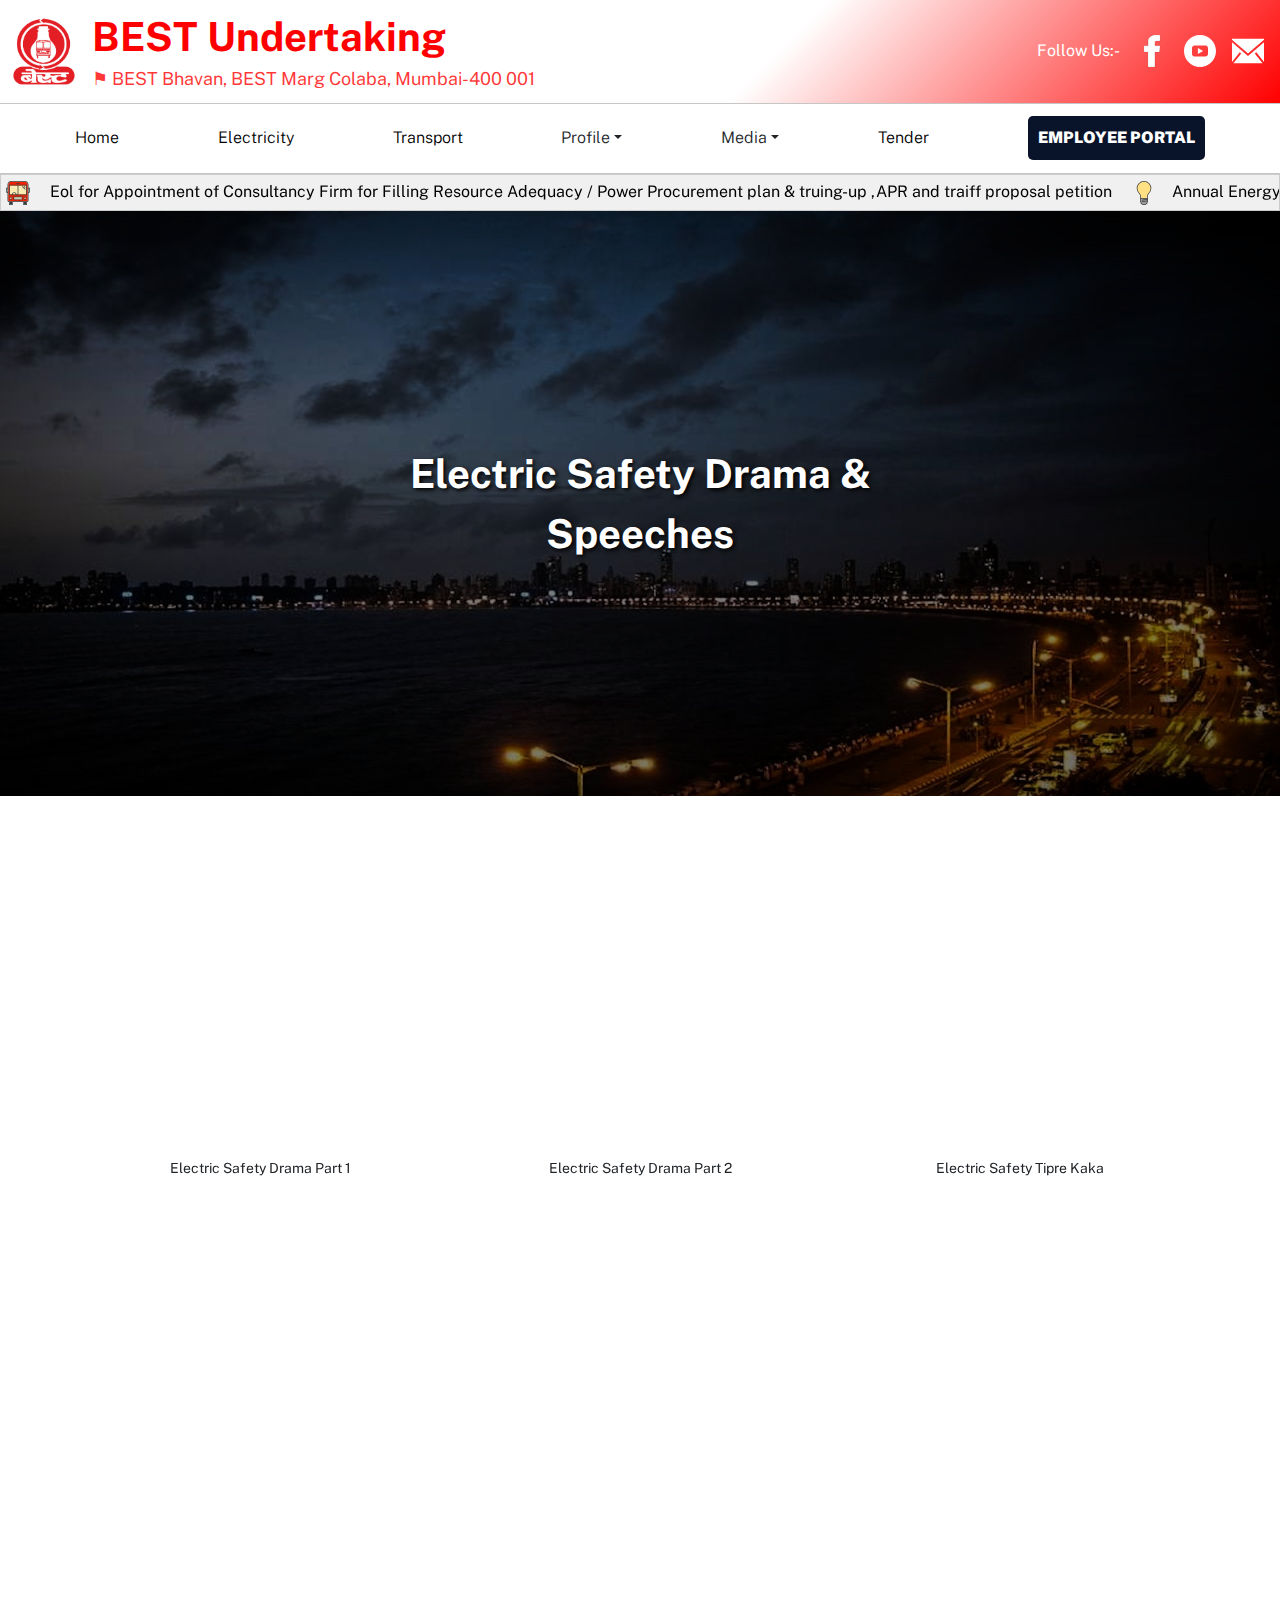
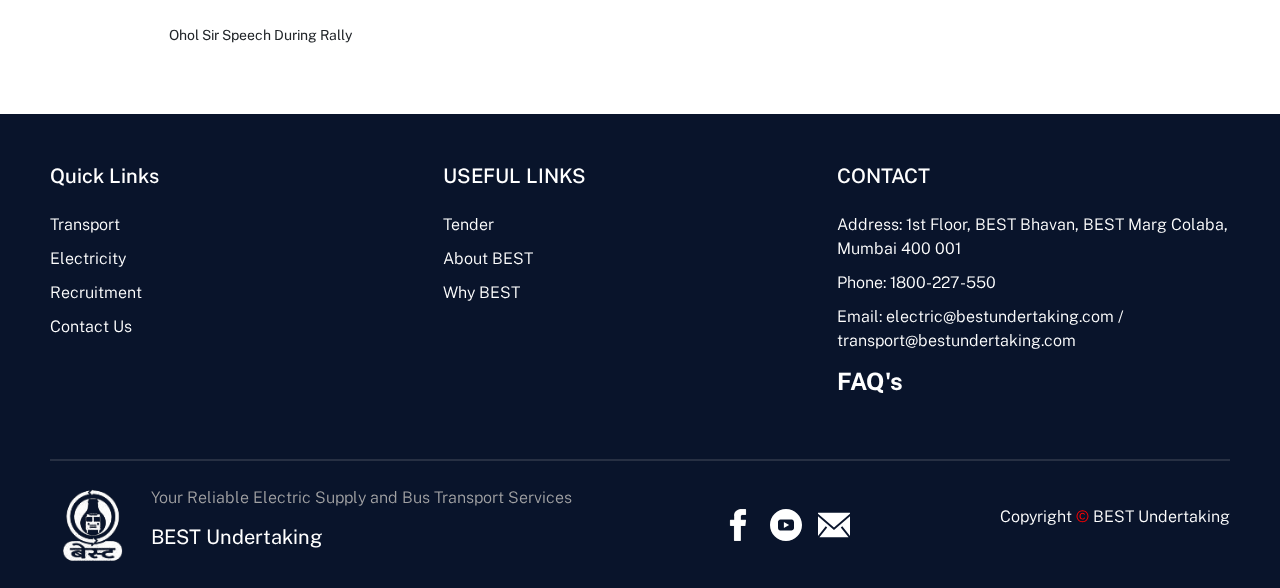
<file: HTML/safety.html>
<!DOCTYPE html>
<html lang="en">
  <head>
    <meta charset="UTF-8" />
    <meta name="viewport" content="width=device-width, initial-scale=1.0" />
    <title>BEST Undertaking</title>
    <link rel="stylesheet" href="../CSS/safety.css" />
    <link rel="shortcut icon" href="../img/bestlogo.png" type="image/x-icon" />
    <link rel="preconnect" href="https://fonts.googleapis.com" />
    <link rel="preconnect" href="https://fonts.gstatic.com" crossorigin />
    <link
      href="https://fonts.googleapis.com/css2?family=Public+Sans:ital,wght@0,100..900;1,100..900&display=swap"
      rel="stylesheet"
    />
    <link
      href="https://cdn.jsdelivr.net/npm/bootstrap@5.3.3/dist/css/bootstrap.min.css"
      rel="stylesheet"
      integrity="sha384-QWTKZyjpPEjISv5WaRU9OFeRpok6YctnYmDr5pNlyT2bRjXh0JMhjY6hW+ALEwIH"
      crossorigin="anonymous"
    />
  </head>
  <body>
    <nav class="navbar">
      <div class="container">
        <a href="../index.html" class="navbar-brand">
          <div class="bestlogocontainer">
            <img src="../img/bestlogo.png" alt="logo" class="bestlogo" />
            <div class="besttext">
              <h1>BEST Undertaking</h1>
              <p>⚑ BEST Bhavan, BEST Marg Colaba, Mumbai-400 001</p>
            </div>
          </div>
        </a>
      </div>
      <div class="social-media-links">
        <div class="social-handles">
          <p style="margin-bottom: 0; color: white">Follow Us:-</p>
          <a href="https://www.facebook.com/aamchibest/"
            ><svg
              fill="#000000"
              height="200px"
              width="200px"
              version="1.1"
              id="Layer_1"
              xmlns="http://www.w3.org/2000/svg"
              xmlns:xlink="http://www.w3.org/1999/xlink"
              viewBox="0 0 310 310"
              xml:space="preserve"
              stroke="#000000"
            >
              <g id="SVGRepo_bgCarrier" stroke-width="0"></g>
              <g
                id="SVGRepo_tracerCarrier"
                stroke-linecap="round"
                stroke-linejoin="round"
              ></g>
              <g id="SVGRepo_iconCarrier">
                <g id="XMLID_834_">
                  <path
                    id="XMLID_835_"
                    d="M81.703,165.106h33.981V305c0,2.762,2.238,5,5,5h57.616c2.762,0,5-2.238,5-5V165.765h39.064 c2.54,0,4.677-1.906,4.967-4.429l5.933-51.502c0.163-1.417-0.286-2.836-1.234-3.899c-0.949-1.064-2.307-1.673-3.732-1.673h-44.996 V71.978c0-9.732,5.24-14.667,15.576-14.667c1.473,0,29.42,0,29.42,0c2.762,0,5-2.239,5-5V5.037c0-2.762-2.238-5-5-5h-40.545 C187.467,0.023,186.832,0,185.896,0c-7.035,0-31.488,1.381-50.804,19.151c-21.402,19.692-18.427,43.27-17.716,47.358v37.752H81.703 c-2.762,0-5,2.238-5,5v50.844C76.703,162.867,78.941,165.106,81.703,165.106z"
                  ></path>
                </g>
              </g></svg
          ></a>
          <a href="https://www.youtube.com/channel/UC0PnWhVV5YHMvg0j87nD8Rg"
            ><svg
              fill="#000000"
              height="200px"
              width="200px"
              version="1.1"
              id="Layer_1"
              xmlns="http://www.w3.org/2000/svg"
              xmlns:xlink="http://www.w3.org/1999/xlink"
              viewBox="-143 145 512 512"
              xml:space="preserve"
            >
              <g id="SVGRepo_bgCarrier" stroke-width="0"></g>
              <g
                id="SVGRepo_tracerCarrier"
                stroke-linecap="round"
                stroke-linejoin="round"
              ></g>
              <g id="SVGRepo_iconCarrier">
                <g>
                  <polygon
                    points="78.9,450.3 162.7,401.1 78.9,351.9 "
                  ></polygon>
                  <path
                    d="M113,145c-141.4,0-256,114.6-256,256s114.6,256,256,256s256-114.6,256-256S254.4,145,113,145z M241,446.8L241,446.8 c0,44.1-44.1,44.1-44.1,44.1H29.1c-44.1,0-44.1-44.1-44.1-44.1v-91.5c0-44.1,44.1-44.1,44.1-44.1h167.8c44.1,0,44.1,44.1,44.1,44.1 V446.8z"
                  ></path>
                </g>
              </g></svg
          ></a>
          <a href="https://mail.bestundertaking.com/interface/root#/login"
            ><svg
              fill="#000000"
              viewBox="0 0 1920 1920"
              xmlns="http://www.w3.org/2000/svg"
            >
              <g id="SVGRepo_bgCarrier" stroke-width="0"></g>
              <g
                id="SVGRepo_tracerCarrier"
                stroke-linecap="round"
                stroke-linejoin="round"
              ></g>
              <g id="SVGRepo_iconCarrier">
                <path
                  d="M1920 428.266v1189.54l-464.16-580.146-88.203 70.585 468.679 585.904H83.684l468.679-585.904-88.202-70.585L0 1617.805V428.265l959.944 832.441L1920 428.266ZM1919.932 226v52.627l-959.943 832.44L.045 278.628V226h1919.887Z"
                  fill-rule="evenodd"
                ></path>
              </g></svg></a>
        </div>
      </div>
      <div class="toggle-button">☰</div>
    </nav>
    <section class="computerspreadnav" id="navbar">
      <div class="container1">
        <div class="computerspreadnavcontainer">
          <div><a class="navheads" href="../index.html" data-translate="home">Home</a></div>
          <div>
            <a href="elec.html" class="navheads" data-translate="elec">Electricity</a>
          </div>
          <div>
            <a href="transport.html" class="navheads" data-translate="transport">Transport</a>
          </div>
          <div class="dropdown">
            <div class="dropdown-toggle" data-translate="profile">Profile</div>
            <div class="content1">
              <a href="aboutus.html" data-translate="abt-org">About Organisation</a>
              <a href="history.html" data-translate="history">History</a>
              <a href="keyperson.html" data-translate="kp">Key Person</a>
            </div>
          </div>

          <div class="dropdown">
            <div class="dropdown-toggle" data-translate="media">Media</div>
            <div class="content1">
              <a href="awards.html" data-translate="awards">Awards</a>
              <a href="BestMuseum.html" data-translate="bestmuseum">BEST Museum</a>
              <a href="VintagePhotos.html" data-translate="vintagephotos">Vintage Photos</a>
              <a href="pressnotes.html" data-translate="pressnotes">Press Notes</a>
              <a href="safety.html" title="Electric Safety Dramas & Speeches" data-translate="dramaspeeches"
                >Electric Safety Dramas & Speeches</a>
              <a href="#" data-translate="ecsfilm">ECS Awareness Film</a>
              <a href="StoryBook.html" data-translate="beststorybook">Best Story Book</a>
              <a href="campaign.html" data-translate="bestcampaign">Best Campaign</a>
              <a href="BEST arts and sports club.html arts and sports club.html" data-translate="artssports">Best Arts & Sports Club</a>
              
            </div>
          </div>
          <div><a href="#" class="navheads" data-translate="tender">Tender</a></div>
          <button href="https://www.bestundertaking.co/" id="emp-portal" data-translate="empbtn">EMPLOYEE PORTAL </button>
        </div>
      </div>
    </section>
    <div class="marquee-container">
      <div class="marquee">
        <svg
          version="1.0"
          id="Layer_1"
          xmlns="http://www.w3.org/2000/svg"
          xmlns:xlink="http://www.w3.org/1999/xlink"
          viewBox="0 0 64 64"
          enable-background="new 0 0 64 64"
          xml:space="preserve"
          fill="#000000"
        >
          <g id="SVGRepo_bgCarrier" stroke-width="0"></g>
          <g
            id="SVGRepo_tracerCarrier"
            stroke-linecap="round"
            stroke-linejoin="round"
          ></g>
          <g id="SVGRepo_iconCarrier">
            <g>
              <g>
                <rect x="10" y="56" fill="#343c41" width="6" height="6"></rect>
                <rect x="48" y="56" fill="#343c41" width="6" height="6"></rect>
              </g>
              <path
                fill="#f52100"
                d="M58,52c0,1.104-0.896,2-2,2H8c-1.104,0-2-0.896-2-2V10c0-4.418,3.582-8,8-8h36c4.418,0,8,3.582,8,8V52z"
              ></path>
              <g>
                <path
                  fill="#B4CCB9"
                  d="M2,28c0,1.104,0.896,2,2,2V19.999H2V28z"
                ></path>
                <path
                  fill="#B4CCB9"
                  d="M60,19.999V30c1.104,0,2-0.896,2-2v-8.001H60z"
                ></path>
              </g>
              <rect x="10" y="12" fill="#F9EBB2" width="44" height="24"></rect>
              <path
                fill="#394240"
                d="M51,42c-2.209,0-4,1.791-4,4s1.791,4,4,4s4-1.791,4-4S53.209,42,51,42z M51,48c-1.104,0-2-0.896-2-2 s0.896-2,2-2s2,0.896,2,2S52.104,48,51,48z"
              ></path>
              <path
                fill="#394240"
                d="M13,42c-2.209,0-4,1.791-4,4s1.791,4,4,4s4-1.791,4-4S15.209,42,13,42z M13,48c-1.104,0-2-0.896-2-2 s0.896-2,2-2s2,0.896,2,2S14.104,48,13,48z"
              ></path>
              <path
                fill="#394240"
                d="M28,7h8c0.553,0,1-0.447,1-1s-0.447-1-1-1h-8c-0.553,0-1,0.447-1,1S27.447,7,28,7z"
              ></path>
              <path
                fill="#394240"
                d="M50.293,17.708c0.195,0.195,0.451,0.293,0.707,0.293s0.512-0.098,0.707-0.293 c0.391-0.391,0.391-1.023,0-1.414l-2-2c-0.391-0.391-1.023-0.391-1.414,0s-0.391,1.023,0,1.414L50.293,17.708z"
              ></path>
              <path
                fill="#394240"
                d="M50.293,22.707C50.488,22.902,50.744,23,51,23s0.512-0.098,0.707-0.293c0.391-0.391,0.391-1.023,0-1.414 l-7-7c-0.391-0.391-1.023-0.391-1.414,0s-0.391,1.023,0,1.414L50.293,22.707z"
              ></path>
              <path
                fill="#394240"
                d="M9,10c-0.553,0-1,0.447-1,1v26c0,0.553,0.447,1,1,1h46c0.553,0,1-0.447,1-1V11c0-0.553-0.447-1-1-1H9z M18,36c0-2.209,1.791-4,4-4s4,1.791,4,4H18z M31,36h-3c0-3.314-2.686-6-6-6s-6,2.686-6,6h-6V12h21V36z M54,36H33V12h21V36z"
              ></path>
              <path
                fill="#394240"
                d="M43,41H21c-0.553,0-1,0.447-1,1v8c0,0.553,0.447,1,1,1h22c0.553,0,1-0.447,1-1v-8 C44,41.447,43.553,41,43,41z M42,49H22v-6h20V49z"
              ></path>
              <path
                fill="#394240"
                d="M64,18.999c0-0.553-0.447-1-1-1h-3V10c0-5.523-4.478-10-10-10H14C8.477,0,4,4.478,4,10v7.999H1 c-0.553,0-1,0.447-1,1v9L0.003,28H0c0,2.209,1.791,4,4,4v20c0,2.211,1.789,4,4,4v7c0,0.553,0.447,1,1,1h8c0.553,0,1-0.447,1-1v-7 h28v7c0,0.553,0.447,1,1,1h8c0.553,0,1-0.447,1-1v-7c2.211,0,4-1.789,4-4V32c2.209,0,4-1.791,4-4h-0.003L64,27.999V18.999z M2,28 v-8.001h2V30C2.896,30,2,29.104,2,28z M16,62h-6v-6h6V62z M54,62h-6v-6h6V62z M58,52c0,1.104-0.896,2-2,2H8c-1.104,0-2-0.896-2-2 V10c0-4.418,3.582-8,8-8h36c4.418,0,8,3.582,8,8V52z M62,28c0,1.104-0.896,2-2,2V19.999h2V28z"
              ></path>
              <rect x="22" y="43" fill="#B4CCB9" width="20" height="6"></rect>
              <g>
                <circle fill="#F9EBB2" cx="51" cy="46" r="2"></circle>
                <circle fill="#F9EBB2" cx="13" cy="46" r="2"></circle>
              </g>
            </g>
          </g>
        </svg>
        <a
          href="https://www.bestundertaking.com/pdf/Draft_EoI_Tender_5th_MYT_PPP_Rev16.pdf"
          >Eol for Appointment of Consultancy Firm for Filling Resource Adequacy
          / Power Procurement plan & truing-up ,APR and traiff proposal
          petition</a
        >
        <svg
          viewBox="0 0 128 128"
          data-name="Слой 1"
          id="Слой_1"
          xmlns="http://www.w3.org/2000/svg"
          fill="#000000"
        >
          <g id="SVGRepo_bgCarrier" stroke-width="0"></g>
          <g
            id="SVGRepo_tracerCarrier"
            stroke-linecap="round"
            stroke-linejoin="round"
          ></g>
          <g id="SVGRepo_iconCarrier">
            <defs>
              <style>
                .cls-1 {
                  fill: #ffe082;
                }
                .cls-2 {
                  fill: #404040;
                }
                .cls-3 {
                  fill: #9e9e9e;
                }
                .cls-4 {
                  fill: #f5f5f5;
                }
              </style>
            </defs>
            <title></title>
            <path
              class="cls-1"
              d="M82,93V81.82a20.38,20.38,0,0,1,6.65-15.23,37,37,0,1,0-49.39-.09A20.59,20.59,0,0,1,46,81.82V92.59"
            ></path>
            <path
              class="cls-2"
              d="M82,95a2,2,0,0,1-2-2V81.82A22.38,22.38,0,0,1,87.31,65.1,35,35,0,1,0,40.59,65,22.61,22.61,0,0,1,48,81.82V92.58a2,2,0,0,1-4,0V81.82A18.6,18.6,0,0,0,37.92,68,39,39,0,1,1,90,68.08a18.38,18.38,0,0,0-6,13.74V93A2,2,0,0,1,82,95Z"
            ></path>
            <path
              class="cls-3"
              d="M82,92v16a18.05,18.05,0,0,1-18,18h0a18.05,18.05,0,0,1-18-18V92Z"
            ></path>
            <path
              class="cls-2"
              d="M64,128a20,20,0,0,1-20-20V92a2,2,0,0,1,2-2H82a2,2,0,0,1,2,2v16A20,20,0,0,1,64,128ZM48,94v14a16,16,0,0,0,32,0V94Z"
            ></path>
            <line class="cls-4" x1="54" x2="82" y1="102" y2="98"></line>
            <path
              class="cls-2"
              d="M54,104a2,2,0,0,1-.28-4l28-4a2,2,0,0,1,.57,4l-28,4Z"
            ></path>
            <line class="cls-4" x1="54" x2="82" y1="110" y2="106"></line>
            <path
              class="cls-2"
              d="M54,112a2,2,0,0,1-.28-4l28-4a2,2,0,0,1,.57,4l-28,4Z"
            ></path>
          </g></svg
        ><a
          href="https://www.bestundertaking.com/pdf/BEST-ANNUAL-REPORT-FY2022-23.pdf"
          >Annual Energy Audit Report of FY 2022-23.</a
        ><svg
          version="1.0"
          id="Layer_1"
          xmlns="http://www.w3.org/2000/svg"
          xmlns:xlink="http://www.w3.org/1999/xlink"
          viewBox="0 0 64 64"
          enable-background="new 0 0 64 64"
          xml:space="preserve"
          fill="#000000"
        >
          <g id="SVGRepo_bgCarrier" stroke-width="0"></g>
          <g
            id="SVGRepo_tracerCarrier"
            stroke-linecap="round"
            stroke-linejoin="round"
          ></g>
          <g id="SVGRepo_iconCarrier">
            <g>
              <g>
                <rect x="10" y="56" fill="#343c41" width="6" height="6"></rect>
                <rect x="48" y="56" fill="#343c41" width="6" height="6"></rect>
              </g>
              <path
                fill="#f52100"
                d="M58,52c0,1.104-0.896,2-2,2H8c-1.104,0-2-0.896-2-2V10c0-4.418,3.582-8,8-8h36c4.418,0,8,3.582,8,8V52z"
              ></path>
              <g>
                <path
                  fill="#B4CCB9"
                  d="M2,28c0,1.104,0.896,2,2,2V19.999H2V28z"
                ></path>
                <path
                  fill="#B4CCB9"
                  d="M60,19.999V30c1.104,0,2-0.896,2-2v-8.001H60z"
                ></path>
              </g>
              <rect x="10" y="12" fill="#F9EBB2" width="44" height="24"></rect>
              <path
                fill="#394240"
                d="M51,42c-2.209,0-4,1.791-4,4s1.791,4,4,4s4-1.791,4-4S53.209,42,51,42z M51,48c-1.104,0-2-0.896-2-2 s0.896-2,2-2s2,0.896,2,2S52.104,48,51,48z"
              ></path>
              <path
                fill="#394240"
                d="M13,42c-2.209,0-4,1.791-4,4s1.791,4,4,4s4-1.791,4-4S15.209,42,13,42z M13,48c-1.104,0-2-0.896-2-2 s0.896-2,2-2s2,0.896,2,2S14.104,48,13,48z"
              ></path>
              <path
                fill="#394240"
                d="M28,7h8c0.553,0,1-0.447,1-1s-0.447-1-1-1h-8c-0.553,0-1,0.447-1,1S27.447,7,28,7z"
              ></path>
              <path
                fill="#394240"
                d="M50.293,17.708c0.195,0.195,0.451,0.293,0.707,0.293s0.512-0.098,0.707-0.293 c0.391-0.391,0.391-1.023,0-1.414l-2-2c-0.391-0.391-1.023-0.391-1.414,0s-0.391,1.023,0,1.414L50.293,17.708z"
              ></path>
              <path
                fill="#394240"
                d="M50.293,22.707C50.488,22.902,50.744,23,51,23s0.512-0.098,0.707-0.293c0.391-0.391,0.391-1.023,0-1.414 l-7-7c-0.391-0.391-1.023-0.391-1.414,0s-0.391,1.023,0,1.414L50.293,22.707z"
              ></path>
              <path
                fill="#394240"
                d="M9,10c-0.553,0-1,0.447-1,1v26c0,0.553,0.447,1,1,1h46c0.553,0,1-0.447,1-1V11c0-0.553-0.447-1-1-1H9z M18,36c0-2.209,1.791-4,4-4s4,1.791,4,4H18z M31,36h-3c0-3.314-2.686-6-6-6s-6,2.686-6,6h-6V12h21V36z M54,36H33V12h21V36z"
              ></path>
              <path
                fill="#394240"
                d="M43,41H21c-0.553,0-1,0.447-1,1v8c0,0.553,0.447,1,1,1h22c0.553,0,1-0.447,1-1v-8 C44,41.447,43.553,41,43,41z M42,49H22v-6h20V49z"
              ></path>
              <path
                fill="#394240"
                d="M64,18.999c0-0.553-0.447-1-1-1h-3V10c0-5.523-4.478-10-10-10H14C8.477,0,4,4.478,4,10v7.999H1 c-0.553,0-1,0.447-1,1v9L0.003,28H0c0,2.209,1.791,4,4,4v20c0,2.211,1.789,4,4,4v7c0,0.553,0.447,1,1,1h8c0.553,0,1-0.447,1-1v-7 h28v7c0,0.553,0.447,1,1,1h8c0.553,0,1-0.447,1-1v-7c2.211,0,4-1.789,4-4V32c2.209,0,4-1.791,4-4h-0.003L64,27.999V18.999z M2,28 v-8.001h2V30C2.896,30,2,29.104,2,28z M16,62h-6v-6h6V62z M54,62h-6v-6h6V62z M58,52c0,1.104-0.896,2-2,2H8c-1.104,0-2-0.896-2-2 V10c0-4.418,3.582-8,8-8h36c4.418,0,8,3.582,8,8V52z M62,28c0,1.104-0.896,2-2,2V19.999h2V28z"
              ></path>
              <rect x="22" y="43" fill="#B4CCB9" width="20" height="6"></rect>
              <g>
                <circle fill="#F9EBB2" cx="51" cy="46" r="2"></circle>
                <circle fill="#F9EBB2" cx="13" cy="46" r="2"></circle>
              </g>
            </g>
          </g></svg
        ><a
          href="https://www.bestundertaking.com/pdf/Samanvay-Samiti-Ganeshotsav-2023-Booklet.pdf"
          >Samanvay Samiti Ganeshotsav 2023 Booklet.</a
        ><svg
          viewBox="0 0 128 128"
          data-name="Слой 1"
          id="Слой_1"
          xmlns="http://www.w3.org/2000/svg"
          fill="#000000"
        >
          <g id="SVGRepo_bgCarrier" stroke-width="0"></g>
          <g
            id="SVGRepo_tracerCarrier"
            stroke-linecap="round"
            stroke-linejoin="round"
          ></g>
          <g id="SVGRepo_iconCarrier">
            <defs>
              <style>
                .cls-1 {
                  fill: #ffe082;
                }
                .cls-2 {
                  fill: #404040;
                }
                .cls-3 {
                  fill: #9e9e9e;
                }
                .cls-4 {
                  fill: #f5f5f5;
                }
              </style>
            </defs>
            <title></title>
            <path
              class="cls-1"
              d="M82,93V81.82a20.38,20.38,0,0,1,6.65-15.23,37,37,0,1,0-49.39-.09A20.59,20.59,0,0,1,46,81.82V92.59"
            ></path>
            <path
              class="cls-2"
              d="M82,95a2,2,0,0,1-2-2V81.82A22.38,22.38,0,0,1,87.31,65.1,35,35,0,1,0,40.59,65,22.61,22.61,0,0,1,48,81.82V92.58a2,2,0,0,1-4,0V81.82A18.6,18.6,0,0,0,37.92,68,39,39,0,1,1,90,68.08a18.38,18.38,0,0,0-6,13.74V93A2,2,0,0,1,82,95Z"
            ></path>
            <path
              class="cls-3"
              d="M82,92v16a18.05,18.05,0,0,1-18,18h0a18.05,18.05,0,0,1-18-18V92Z"
            ></path>
            <path
              class="cls-2"
              d="M64,128a20,20,0,0,1-20-20V92a2,2,0,0,1,2-2H82a2,2,0,0,1,2,2v16A20,20,0,0,1,64,128ZM48,94v14a16,16,0,0,0,32,0V94Z"
            ></path>
            <line class="cls-4" x1="54" x2="82" y1="102" y2="98"></line>
            <path
              class="cls-2"
              d="M54,104a2,2,0,0,1-.28-4l28-4a2,2,0,0,1,.57,4l-28,4Z"
            ></path>
            <line class="cls-4" x1="54" x2="82" y1="110" y2="106"></line>
            <path
              class="cls-2"
              d="M54,112a2,2,0,0,1-.28-4l28-4a2,2,0,0,1,.57,4l-28,4Z"
            ></path>
          </g></svg
        ><a href="https://www.bestundertaking.com/pdf/faq-31-07-2023.pdf"
          >FAQ on SMART PREPAID Meter.</a
        ><svg
          version="1.0"
          id="Layer_1"
          xmlns="http://www.w3.org/2000/svg"
          xmlns:xlink="http://www.w3.org/1999/xlink"
          viewBox="0 0 64 64"
          enable-background="new 0 0 64 64"
          xml:space="preserve"
          fill="#000000"
        >
          <g id="SVGRepo_bgCarrier" stroke-width="0"></g>
          <g
            id="SVGRepo_tracerCarrier"
            stroke-linecap="round"
            stroke-linejoin="round"
          ></g>
          <g id="SVGRepo_iconCarrier">
            <g>
              <g>
                <rect x="10" y="56" fill="#343c41" width="6" height="6"></rect>
                <rect x="48" y="56" fill="#343c41" width="6" height="6"></rect>
              </g>
              <path
                fill="#f52100"
                d="M58,52c0,1.104-0.896,2-2,2H8c-1.104,0-2-0.896-2-2V10c0-4.418,3.582-8,8-8h36c4.418,0,8,3.582,8,8V52z"
              ></path>
              <g>
                <path
                  fill="#B4CCB9"
                  d="M2,28c0,1.104,0.896,2,2,2V19.999H2V28z"
                ></path>
                <path
                  fill="#B4CCB9"
                  d="M60,19.999V30c1.104,0,2-0.896,2-2v-8.001H60z"
                ></path>
              </g>
              <rect x="10" y="12" fill="#F9EBB2" width="44" height="24"></rect>
              <path
                fill="#394240"
                d="M51,42c-2.209,0-4,1.791-4,4s1.791,4,4,4s4-1.791,4-4S53.209,42,51,42z M51,48c-1.104,0-2-0.896-2-2 s0.896-2,2-2s2,0.896,2,2S52.104,48,51,48z"
              ></path>
              <path
                fill="#394240"
                d="M13,42c-2.209,0-4,1.791-4,4s1.791,4,4,4s4-1.791,4-4S15.209,42,13,42z M13,48c-1.104,0-2-0.896-2-2 s0.896-2,2-2s2,0.896,2,2S14.104,48,13,48z"
              ></path>
              <path
                fill="#394240"
                d="M28,7h8c0.553,0,1-0.447,1-1s-0.447-1-1-1h-8c-0.553,0-1,0.447-1,1S27.447,7,28,7z"
              ></path>
              <path
                fill="#394240"
                d="M50.293,17.708c0.195,0.195,0.451,0.293,0.707,0.293s0.512-0.098,0.707-0.293 c0.391-0.391,0.391-1.023,0-1.414l-2-2c-0.391-0.391-1.023-0.391-1.414,0s-0.391,1.023,0,1.414L50.293,17.708z"
              ></path>
              <path
                fill="#394240"
                d="M50.293,22.707C50.488,22.902,50.744,23,51,23s0.512-0.098,0.707-0.293c0.391-0.391,0.391-1.023,0-1.414 l-7-7c-0.391-0.391-1.023-0.391-1.414,0s-0.391,1.023,0,1.414L50.293,22.707z"
              ></path>
              <path
                fill="#394240"
                d="M9,10c-0.553,0-1,0.447-1,1v26c0,0.553,0.447,1,1,1h46c0.553,0,1-0.447,1-1V11c0-0.553-0.447-1-1-1H9z M18,36c0-2.209,1.791-4,4-4s4,1.791,4,4H18z M31,36h-3c0-3.314-2.686-6-6-6s-6,2.686-6,6h-6V12h21V36z M54,36H33V12h21V36z"
              ></path>
              <path
                fill="#394240"
                d="M43,41H21c-0.553,0-1,0.447-1,1v8c0,0.553,0.447,1,1,1h22c0.553,0,1-0.447,1-1v-8 C44,41.447,43.553,41,43,41z M42,49H22v-6h20V49z"
              ></path>
              <path
                fill="#394240"
                d="M64,18.999c0-0.553-0.447-1-1-1h-3V10c0-5.523-4.478-10-10-10H14C8.477,0,4,4.478,4,10v7.999H1 c-0.553,0-1,0.447-1,1v9L0.003,28H0c0,2.209,1.791,4,4,4v20c0,2.211,1.789,4,4,4v7c0,0.553,0.447,1,1,1h8c0.553,0,1-0.447,1-1v-7 h28v7c0,0.553,0.447,1,1,1h8c0.553,0,1-0.447,1-1v-7c2.211,0,4-1.789,4-4V32c2.209,0,4-1.791,4-4h-0.003L64,27.999V18.999z M2,28 v-8.001h2V30C2.896,30,2,29.104,2,28z M16,62h-6v-6h6V62z M54,62h-6v-6h6V62z M58,52c0,1.104-0.896,2-2,2H8c-1.104,0-2-0.896-2-2 V10c0-4.418,3.582-8,8-8h36c4.418,0,8,3.582,8,8V52z M62,28c0,1.104-0.896,2-2,2V19.999h2V28z"
              ></path>
              <rect x="22" y="43" fill="#B4CCB9" width="20" height="6"></rect>
              <g>
                <circle fill="#F9EBB2" cx="51" cy="46" r="2"></circle>
                <circle fill="#F9EBB2" cx="13" cy="46" r="2"></circle>
              </g>
            </g>
          </g></svg
        ><a
          href="https://www.bestundertaking.com/in/pdf/MTRRetailElectricityTariffScheduleBooklet(English)27.04.2023.pdf"
          >Tariff Scedule For FY 2023-24 to FY 2024-25.</a
        ><svg
          viewBox="0 0 128 128"
          data-name="Слой 1"
          id="Слой_1"
          xmlns="http://www.w3.org/2000/svg"
          fill="#000000"
        >
          <g id="SVGRepo_bgCarrier" stroke-width="0"></g>
          <g
            id="SVGRepo_tracerCarrier"
            stroke-linecap="round"
            stroke-linejoin="round"
          ></g>
          <g id="SVGRepo_iconCarrier">
            <defs>
              <style>
                .cls-1 {
                  fill: #ffe082;
                }
                .cls-2 {
                  fill: #404040;
                }
                .cls-3 {
                  fill: #9e9e9e;
                }
                .cls-4 {
                  fill: #f5f5f5;
                }
              </style>
            </defs>
            <title></title>
            <path
              class="cls-1"
              d="M82,93V81.82a20.38,20.38,0,0,1,6.65-15.23,37,37,0,1,0-49.39-.09A20.59,20.59,0,0,1,46,81.82V92.59"
            ></path>
            <path
              class="cls-2"
              d="M82,95a2,2,0,0,1-2-2V81.82A22.38,22.38,0,0,1,87.31,65.1,35,35,0,1,0,40.59,65,22.61,22.61,0,0,1,48,81.82V92.58a2,2,0,0,1-4,0V81.82A18.6,18.6,0,0,0,37.92,68,39,39,0,1,1,90,68.08a18.38,18.38,0,0,0-6,13.74V93A2,2,0,0,1,82,95Z"
            ></path>
            <path
              class="cls-3"
              d="M82,92v16a18.05,18.05,0,0,1-18,18h0a18.05,18.05,0,0,1-18-18V92Z"
            ></path>
            <path
              class="cls-2"
              d="M64,128a20,20,0,0,1-20-20V92a2,2,0,0,1,2-2H82a2,2,0,0,1,2,2v16A20,20,0,0,1,64,128ZM48,94v14a16,16,0,0,0,32,0V94Z"
            ></path>
            <line class="cls-4" x1="54" x2="82" y1="102" y2="98"></line>
            <path
              class="cls-2"
              d="M54,104a2,2,0,0,1-.28-4l28-4a2,2,0,0,1,.57,4l-28,4Z"
            ></path>
            <line class="cls-4" x1="54" x2="82" y1="110" y2="106"></line>
            <path
              class="cls-2"
              d="M54,112a2,2,0,0,1-.28-4l28-4a2,2,0,0,1,.57,4l-28,4Z"
            ></path>
          </g></svg
        ><a
          href="https://www.bestundertaking.com/in/pdf/EnglishAdvertisement-BESTMTROrderCaseNo.212of2022-19.04.2023.pdf"
          >Press Note for Tariff Scedule.</a
        >
        <svg
          version="1.0"
          id="Layer_1"
          xmlns="http://www.w3.org/2000/svg"
          xmlns:xlink="http://www.w3.org/1999/xlink"
          viewBox="0 0 64 64"
          enable-background="new 0 0 64 64"
          xml:space="preserve"
          fill="#000000"
        >
          <g id="SVGRepo_bgCarrier" stroke-width="0"></g>
          <g
            id="SVGRepo_tracerCarrier"
            stroke-linecap="round"
            stroke-linejoin="round"
          ></g>
          <g id="SVGRepo_iconCarrier">
            <g>
              <g>
                <rect x="10" y="56" fill="#343c41" width="6" height="6"></rect>
                <rect x="48" y="56" fill="#343c41" width="6" height="6"></rect>
              </g>
              <path
                fill="#f52100"
                d="M58,52c0,1.104-0.896,2-2,2H8c-1.104,0-2-0.896-2-2V10c0-4.418,3.582-8,8-8h36c4.418,0,8,3.582,8,8V52z"
              ></path>
              <g>
                <path
                  fill="#B4CCB9"
                  d="M2,28c0,1.104,0.896,2,2,2V19.999H2V28z"
                ></path>
                <path
                  fill="#B4CCB9"
                  d="M60,19.999V30c1.104,0,2-0.896,2-2v-8.001H60z"
                ></path>
              </g>
              <rect x="10" y="12" fill="#F9EBB2" width="44" height="24"></rect>
              <path
                fill="#394240"
                d="M51,42c-2.209,0-4,1.791-4,4s1.791,4,4,4s4-1.791,4-4S53.209,42,51,42z M51,48c-1.104,0-2-0.896-2-2 s0.896-2,2-2s2,0.896,2,2S52.104,48,51,48z"
              ></path>
              <path
                fill="#394240"
                d="M13,42c-2.209,0-4,1.791-4,4s1.791,4,4,4s4-1.791,4-4S15.209,42,13,42z M13,48c-1.104,0-2-0.896-2-2 s0.896-2,2-2s2,0.896,2,2S14.104,48,13,48z"
              ></path>
              <path
                fill="#394240"
                d="M28,7h8c0.553,0,1-0.447,1-1s-0.447-1-1-1h-8c-0.553,0-1,0.447-1,1S27.447,7,28,7z"
              ></path>
              <path
                fill="#394240"
                d="M50.293,17.708c0.195,0.195,0.451,0.293,0.707,0.293s0.512-0.098,0.707-0.293 c0.391-0.391,0.391-1.023,0-1.414l-2-2c-0.391-0.391-1.023-0.391-1.414,0s-0.391,1.023,0,1.414L50.293,17.708z"
              ></path>
              <path
                fill="#394240"
                d="M50.293,22.707C50.488,22.902,50.744,23,51,23s0.512-0.098,0.707-0.293c0.391-0.391,0.391-1.023,0-1.414 l-7-7c-0.391-0.391-1.023-0.391-1.414,0s-0.391,1.023,0,1.414L50.293,22.707z"
              ></path>
              <path
                fill="#394240"
                d="M9,10c-0.553,0-1,0.447-1,1v26c0,0.553,0.447,1,1,1h46c0.553,0,1-0.447,1-1V11c0-0.553-0.447-1-1-1H9z M18,36c0-2.209,1.791-4,4-4s4,1.791,4,4H18z M31,36h-3c0-3.314-2.686-6-6-6s-6,2.686-6,6h-6V12h21V36z M54,36H33V12h21V36z"
              ></path>
              <path
                fill="#394240"
                d="M43,41H21c-0.553,0-1,0.447-1,1v8c0,0.553,0.447,1,1,1h22c0.553,0,1-0.447,1-1v-8 C44,41.447,43.553,41,43,41z M42,49H22v-6h20V49z"
              ></path>
              <path
                fill="#394240"
                d="M64,18.999c0-0.553-0.447-1-1-1h-3V10c0-5.523-4.478-10-10-10H14C8.477,0,4,4.478,4,10v7.999H1 c-0.553,0-1,0.447-1,1v9L0.003,28H0c0,2.209,1.791,4,4,4v20c0,2.211,1.789,4,4,4v7c0,0.553,0.447,1,1,1h8c0.553,0,1-0.447,1-1v-7 h28v7c0,0.553,0.447,1,1,1h8c0.553,0,1-0.447,1-1v-7c2.211,0,4-1.789,4-4V32c2.209,0,4-1.791,4-4h-0.003L64,27.999V18.999z M2,28 v-8.001h2V30C2.896,30,2,29.104,2,28z M16,62h-6v-6h6V62z M54,62h-6v-6h6V62z M58,52c0,1.104-0.896,2-2,2H8c-1.104,0-2-0.896-2-2 V10c0-4.418,3.582-8,8-8h36c4.418,0,8,3.582,8,8V52z M62,28c0,1.104-0.896,2-2,2V19.999h2V28z"
              ></path>
              <rect x="22" y="43" fill="#B4CCB9" width="20" height="6"></rect>
              <g>
                <circle fill="#F9EBB2" cx="51" cy="46" r="2"></circle>
                <circle fill="#F9EBB2" cx="13" cy="46" r="2"></circle>
              </g>
            </g>
          </g></svg
        ><a
          href="https://www.bestundertaking.com/in/pdf/EnglishAdvertisement-BESTMTROrderCaseNo.212of2022-19.04.2023.pdf"
          >Guidance Note (English and Marathi) & (Video) on e-hearing of MTR
          Tariff Petition.</a
        >
      </div>
    </div>
    <div id="busimg-container">
        <img src="../img/marine1.jpeg" alt="busimage" id="busimg" />
        <div class="overlay"></div>
        <div class="text-overlay">Electric Safety Drama & Speeches </div>
    </div>
    
    <div class="safety-main">
        <div class="video-container">
            <iframe width="100%" height="315" src="https://www.youtube.com/embed/ADnc-vYVka8?si=favELWjbIBF0x_7J"
                title="YouTube video player" frameborder="0" allow="accelerometer; autoplay; clipboard-write; encrypted-media; gyroscope; picture-in-picture; web-share"
                referrerpolicy="strict-origin-when-cross-origin" allowfullscreen></iframe>
            <p class="video-label">Electric Safety Drama Part 1</p>
        </div>

        <div class="video-container">
            <iframe width="100%" height="315" src="https://www.youtube.com/embed/GRswMdqyVFI?si=bL0PiNJgDVww5jTb"
                title="YouTube video player" frameborder="0" allow="accelerometer; autoplay; clipboard-write; encrypted-media; gyroscope; picture-in-picture; web-share"
                referrerpolicy="strict-origin-when-cross-origin" allowfullscreen></iframe>
            <p class="video-label">Electric Safety Drama Part 2</p>
        </div>

        <div class="video-container">
            <iframe width="100%" height="315" src="https://www.youtube.com/embed/SPJD_PMu7uc?si=72mq7IM5ID-_igRJ"
                title="YouTube video player" frameborder="0" allow="accelerometer; autoplay; clipboard-write; encrypted-media; gyroscope; picture-in-picture; web-share"
                referrerpolicy="strict-origin-when-cross-origin" allowfullscreen></iframe>
            <p class="video-label">Electric Safety Tipre Kaka</p>
        </div>

        <div class="video-container">
            <iframe width="100%" height="315" src="https://www.youtube.com/embed/4O0O23Ku3mQ?si=_3Tuh20OcxZeMl07"
                title="YouTube video player" frameborder="0" allow="accelerometer; autoplay; clipboard-write; encrypted-media; gyroscope; picture-in-picture; web-share"
                referrerpolicy="strict-origin-when-cross-origin" allowfullscreen></iframe>
            <p class="video-label">Ohol Sir Speech During Rally</p>
        </div>

        
    </div>


    <footer>
      <div class="footercontent">
        <div class="resources footercard">
          <h3>Quick Links</h3>
          <a href="transport.html">Transport</a>
          <a href="elec.html">Electricity</a>
          <a href="#">Recruitment</a>
          <a href="#">Contact Us</a>
        </div>
        <div class="sitemap footercard">
          <h3>USEFUL LINKS</h3>
          <a href="#">Tender</a>
          <a href="#">About BEST</a>
          <a href="#">Why BEST</a>
        </div>
        <div class="contact footercard">
          <h3>CONTACT</h3>
          <a href=""
            >Address: 1st Floor, BEST Bhavan, BEST Marg Colaba, Mumbai 400
            001</a
          >
          <a href="">Phone: 1800-227-550</a>
          <a href=""
            >Email: electric@bestundertaking.com /
            transport@bestundertaking.com</a
          >
          <a
            href="https://www.bestundertaking.com/faq.asp
              "
            class="Faqs"
            >FAQ's</a
          >
        </div>
      </div>
      <div class="footerfooter">
        <div class="footeraj">
          <div class="footerimg">
            <img src="../img/bestlogowhite.png" alt="" />
          </div>
          <div class="footertext">
            <p class="slogan">
              Your Reliable Electric Supply and Bus Transport Services
            </p>
            <p class="best">BEST Undertaking</p>
          </div>
        </div>
        <div class="footer-social-handles">
          <div id="footer-socials">
            <a href="https://www.facebook.com/aamchibest/"
              ><svg
                fill="#000000"
                height="200px"
                width="200px"
                version="1.1"
                id="Layer_1"
                xmlns="http://www.w3.org/2000/svg"
                xmlns:xlink="http://www.w3.org/1999/xlink"
                viewBox="0 0 310 310"
                xml:space="preserve"
                stroke="#000000"
              >
                <g id="SVGRepo_bgCarrier" stroke-width="0"></g>
                <g
                  id="SVGRepo_tracerCarrier"
                  stroke-linecap="round"
                  stroke-linejoin="round"
                ></g>
                <g id="SVGRepo_iconCarrier">
                  <g id="XMLID_834_">
                    <path
                      id="XMLID_835_"
                      d="M81.703,165.106h33.981V305c0,2.762,2.238,5,5,5h57.616c2.762,0,5-2.238,5-5V165.765h39.064 c2.54,0,4.677-1.906,4.967-4.429l5.933-51.502c0.163-1.417-0.286-2.836-1.234-3.899c-0.949-1.064-2.307-1.673-3.732-1.673h-44.996 V71.978c0-9.732,5.24-14.667,15.576-14.667c1.473,0,29.42,0,29.42,0c2.762,0,5-2.239,5-5V5.037c0-2.762-2.238-5-5-5h-40.545 C187.467,0.023,186.832,0,185.896,0c-7.035,0-31.488,1.381-50.804,19.151c-21.402,19.692-18.427,43.27-17.716,47.358v37.752H81.703 c-2.762,0-5,2.238-5,5v50.844C76.703,162.867,78.941,165.106,81.703,165.106z"
                    ></path>
                  </g>
                </g></svg
            ></a>
            <a href="https://www.youtube.com/channel/UC0PnWhVV5YHMvg0j87nD8Rg"
              ><svg
                fill="#000000"
                height="200px"
                width="200px"
                version="1.1"
                id="Layer_1"
                xmlns="http://www.w3.org/2000/svg"
                xmlns:xlink="http://www.w3.org/1999/xlink"
                viewBox="-143 145 512 512"
                xml:space="preserve"
              >
                <g id="SVGRepo_bgCarrier" stroke-width="0"></g>
                <g
                  id="SVGRepo_tracerCarrier"
                  stroke-linecap="round"
                  stroke-linejoin="round"
                ></g>
                <g id="SVGRepo_iconCarrier">
                  <g>
                    <polygon
                      points="78.9,450.3 162.7,401.1 78.9,351.9 "
                    ></polygon>
                    <path
                      d="M113,145c-141.4,0-256,114.6-256,256s114.6,256,256,256s256-114.6,256-256S254.4,145,113,145z M241,446.8L241,446.8 c0,44.1-44.1,44.1-44.1,44.1H29.1c-44.1,0-44.1-44.1-44.1-44.1v-91.5c0-44.1,44.1-44.1,44.1-44.1h167.8c44.1,0,44.1,44.1,44.1,44.1 V446.8z"
                    ></path>
                  </g>
                </g></svg
            ></a>
            <a href="https://mail.bestundertaking.com/interface/root#/login"
              ><svg
                fill="#000000"
                viewBox="0 0 1920 1920"
                xmlns="http://www.w3.org/2000/svg"
              >
                <g id="SVGRepo_bgCarrier" stroke-width="0"></g>
                <g
                  id="SVGRepo_tracerCarrier"
                  stroke-linecap="round"
                  stroke-linejoin="round"
                ></g>
                <g id="SVGRepo_iconCarrier">
                  <path
                    d="M1920 428.266v1189.54l-464.16-580.146-88.203 70.585 468.679 585.904H83.684l468.679-585.904-88.202-70.585L0 1617.805V428.265l959.944 832.441L1920 428.266ZM1919.932 226v52.627l-959.943 832.44L.045 278.628V226h1919.887Z"
                    fill-rule="evenodd"
                  ></path>
                </g></svg
            ></a>
          </div>
        </div>
        <div class="footercpy">
          <p class="cpyr">
            Copyright <span style="color: red">©</span> BEST Undertaking
          </p>
        </div>
      </div>
    </footer>
    <script src="../JS/script.js"></script>
    <script src="../JS/translate.js"></script>
  </body>
</html>
</file>
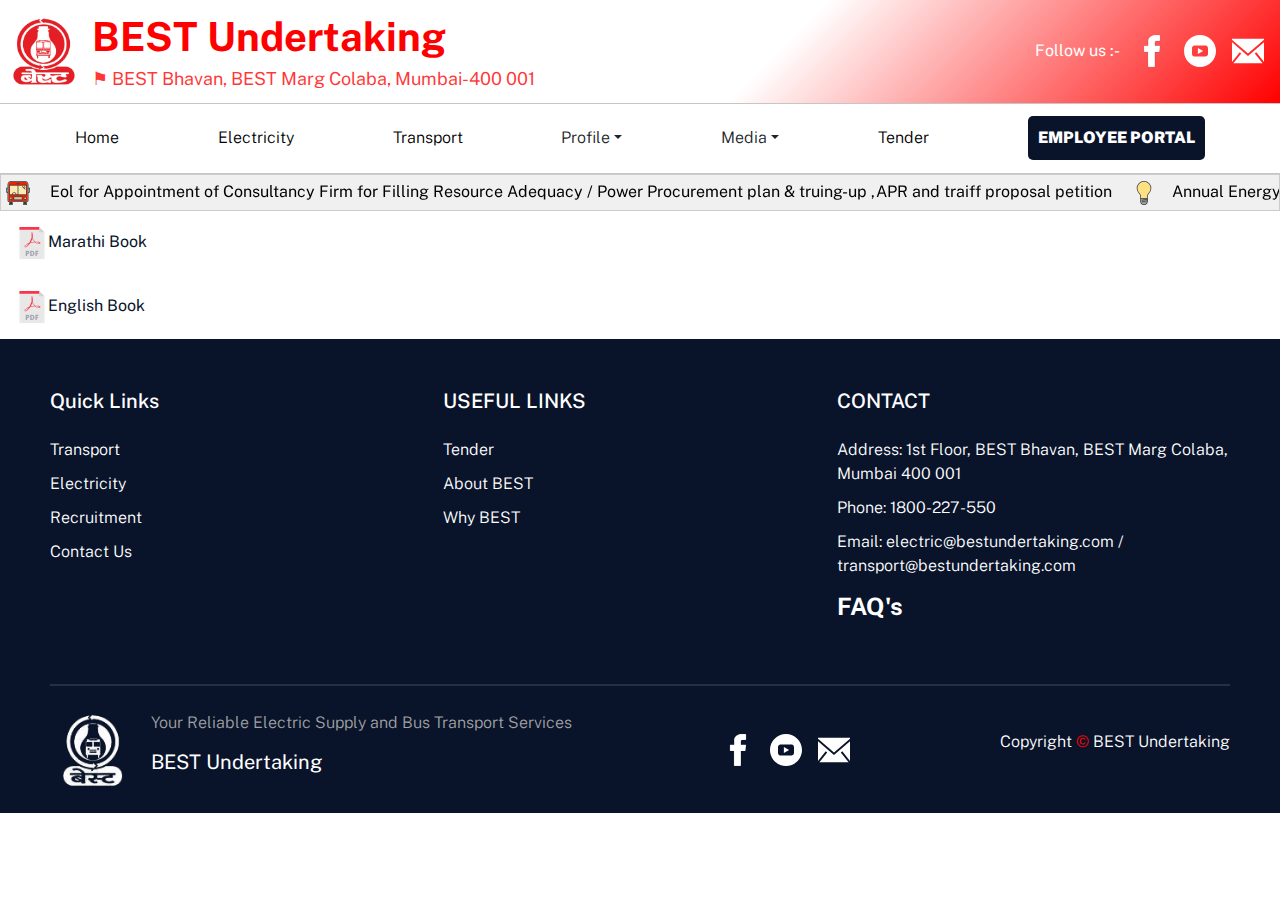
<file: HTML/StoryBook.html>
<!DOCTYPE html>
<html lang="en">
  <head>
    <meta charset="UTF-8" />
    <meta name="viewport" content="width=device-width, initial-scale=1.0" />
    <title data-translate="bestheading">BEST Undertaking</title>
    <link rel="stylesheet" href="../CSS/pressnotes.css" />
    <link rel="shortcut icon" href="../img/bestlogo.png" type="image/x-icon" />
    <link rel="preconnect" href="https://fonts.googleapis.com" />
    <link rel="preconnect" href="https://fonts.gstatic.com" crossorigin />
    <link
      href="https://fonts.googleapis.com/css2?family=Public+Sans:ital,wght@0,100..900;1,100..900&display=swap"
      rel="stylesheet"
    />
    <link
      href="https://cdn.jsdelivr.net/npm/bootstrap@5.3.3/dist/css/bootstrap.min.css"
      rel="stylesheet"
      integrity="sha384-QWTKZyjpPEjISv5WaRU9OFeRpok6YctnYmDr5pNlyT2bRjXh0JMhjY6hW+ALEwIH"
      crossorigin="anonymous"
    />
  </head>
  <body>
    <nav class="navbar">
      <div class="container">
        <a href="../index.html" class="navbar-brand">
          <div class="bestlogocontainer">
            <img src="../img/bestlogo.png" alt="logo" class="bestlogo" />
            <div class="besttext">
              <h1 data-translate="bestheading">BEST Undertaking</h1>
              <p data-translate="bestaddress">
                ⚑ BEST Bhavan, BEST Marg Colaba, Mumbai-400 001
              </p>
            </div>
          </div>
        </a>
      </div>
      <div class="social-media-links">
        <div class="social-handles">
          <p
            style="margin-bottom: 0; color: white"
            data-translate="socialmedia"
          >
            Follow Us:-
          </p>
          <a href="https://www.facebook.com/aamchibest/"
            ><svg
              fill="#000000"
              height="200px"
              width="200px"
              version="1.1"
              id="Layer_1"
              xmlns="http://www.w3.org/2000/svg"
              xmlns:xlink="http://www.w3.org/1999/xlink"
              viewBox="0 0 310 310"
              xml:space="preserve"
              stroke="#000000"
            >
              <g id="SVGRepo_bgCarrier" stroke-width="0"></g>
              <g
                id="SVGRepo_tracerCarrier"
                stroke-linecap="round"
                stroke-linejoin="round"
              ></g>
              <g id="SVGRepo_iconCarrier">
                <g id="XMLID_834_">
                  <path
                    id="XMLID_835_"
                    d="M81.703,165.106h33.981V305c0,2.762,2.238,5,5,5h57.616c2.762,0,5-2.238,5-5V165.765h39.064 c2.54,0,4.677-1.906,4.967-4.429l5.933-51.502c0.163-1.417-0.286-2.836-1.234-3.899c-0.949-1.064-2.307-1.673-3.732-1.673h-44.996 V71.978c0-9.732,5.24-14.667,15.576-14.667c1.473,0,29.42,0,29.42,0c2.762,0,5-2.239,5-5V5.037c0-2.762-2.238-5-5-5h-40.545 C187.467,0.023,186.832,0,185.896,0c-7.035,0-31.488,1.381-50.804,19.151c-21.402,19.692-18.427,43.27-17.716,47.358v37.752H81.703 c-2.762,0-5,2.238-5,5v50.844C76.703,162.867,78.941,165.106,81.703,165.106z"
                  ></path>
                </g>
              </g></svg
          ></a>
          <a href="https://www.youtube.com/channel/UC0PnWhVV5YHMvg0j87nD8Rg"
            ><svg
              fill="#000000"
              height="200px"
              width="200px"
              version="1.1"
              id="Layer_1"
              xmlns="http://www.w3.org/2000/svg"
              xmlns:xlink="http://www.w3.org/1999/xlink"
              viewBox="-143 145 512 512"
              xml:space="preserve"
            >
              <g id="SVGRepo_bgCarrier" stroke-width="0"></g>
              <g
                id="SVGRepo_tracerCarrier"
                stroke-linecap="round"
                stroke-linejoin="round"
              ></g>
              <g id="SVGRepo_iconCarrier">
                <g>
                  <polygon
                    points="78.9,450.3 162.7,401.1 78.9,351.9 "
                  ></polygon>
                  <path
                    d="M113,145c-141.4,0-256,114.6-256,256s114.6,256,256,256s256-114.6,256-256S254.4,145,113,145z M241,446.8L241,446.8 c0,44.1-44.1,44.1-44.1,44.1H29.1c-44.1,0-44.1-44.1-44.1-44.1v-91.5c0-44.1,44.1-44.1,44.1-44.1h167.8c44.1,0,44.1,44.1,44.1,44.1 V446.8z"
                  ></path>
                </g>
              </g></svg
          ></a>
          <a href="https://mail.bestundertaking.com/interface/root#/login"
            ><svg
              fill="#000000"
              viewBox="0 0 1920 1920"
              xmlns="http://www.w3.org/2000/svg"
            >
              <g id="SVGRepo_bgCarrier" stroke-width="0"></g>
              <g
                id="SVGRepo_tracerCarrier"
                stroke-linecap="round"
                stroke-linejoin="round"
              ></g>
              <g id="SVGRepo_iconCarrier">
                <path
                  d="M1920 428.266v1189.54l-464.16-580.146-88.203 70.585 468.679 585.904H83.684l468.679-585.904-88.202-70.585L0 1617.805V428.265l959.944 832.441L1920 428.266ZM1919.932 226v52.627l-959.943 832.44L.045 278.628V226h1919.887Z"
                  fill-rule="evenodd"
                ></path>
              </g></svg
          ></a>
        </div>
      </div>
      <div class="toggle-button">☰</div>
    </nav>
    <section class="computerspreadnav" id="navbar">
      <div class="container1">
        <div class="computerspreadnavcontainer">
          <div><a class="navheads" href="../index.html">Home</a></div>
          <div>
            <a href="./elec.html" class="navheads">Electricity</a>
          </div>
          <div>
            <a href="./transport.html" class="navheads">Transport</a>
          </div>
           <div class="dropdown">
            <div class="dropdown-toggle" data-translate="profile">Profile</div>
            <div class="content1">
              <a href="./aboutus.html" data-translate="abt-org">About Organisation</a>
              <a href="./history.html" data-translate="history">History</a>
              <a href="./keyperson.html" data-translate="kp">Key Person</a>
            </div>
          </div>

          <div class="dropdown">
            <div class="dropdown-toggle" data-translate="media">Media</div>
            <div class="content1">
              <a href="awards.html" data-translate="awards">Awards</a>
              <a href="BestMuseum.html" data-translate="bestmuseum">BEST Museum</a>
              <a href="VintagePhotos.html" data-translate="vintagephotos">Vintage Photos</a>
              <a href="pressnotes.html" data-translate="pressnotes">Press Notes</a>
              <a href="safety.html" title="Electric Safety Dramas & Speeches" data-translate="dramaspeeches"
                >Electric Safety Dramas & Speeches</a
              >
              <a href="#" data-translate="ecsfilm">ECS Awareness Film</a>
              <a href="StoryBook.html" data-translate="beststorybook">Best Story Book</a>
              <a href="campaign.html" data-translate="bestcampaign">Best Campaign</a>
              <a href="BEST arts and sports club.html arts and sports club.html" data-translate="artssports">Best Arts & Sports Club</a>
              
            </div>
          </div>
          <div><a href="#" class="navheads" data-translate="tender">Tender</a></div>
          <button href="https://www.bestundertaking.co/" id="emp-portal" data-translate="empbtn">EMPLOYEE PORTAL </button>
        </div>
      </div>
    </section>
    <div class="marquee-container">
      <div class="marquee">
        <svg
          version="1.0"
          id="Layer_1"
          xmlns="http://www.w3.org/2000/svg"
          xmlns:xlink="http://www.w3.org/1999/xlink"
          viewBox="0 0 64 64"
          enable-background="new 0 0 64 64"
          xml:space="preserve"
          fill="#000000"
        >
          <g id="SVGRepo_bgCarrier" stroke-width="0"></g>
          <g
            id="SVGRepo_tracerCarrier"
            stroke-linecap="round"
            stroke-linejoin="round"
          ></g>
          <g id="SVGRepo_iconCarrier">
            <g>
              <g>
                <rect x="10" y="56" fill="#343c41" width="6" height="6"></rect>
                <rect x="48" y="56" fill="#343c41" width="6" height="6"></rect>
              </g>
              <path
                fill="#f52100"
                d="M58,52c0,1.104-0.896,2-2,2H8c-1.104,0-2-0.896-2-2V10c0-4.418,3.582-8,8-8h36c4.418,0,8,3.582,8,8V52z"
              ></path>
              <g>
                <path
                  fill="#B4CCB9"
                  d="M2,28c0,1.104,0.896,2,2,2V19.999H2V28z"
                ></path>
                <path
                  fill="#B4CCB9"
                  d="M60,19.999V30c1.104,0,2-0.896,2-2v-8.001H60z"
                ></path>
              </g>
              <rect x="10" y="12" fill="#F9EBB2" width="44" height="24"></rect>
              <path
                fill="#394240"
                d="M51,42c-2.209,0-4,1.791-4,4s1.791,4,4,4s4-1.791,4-4S53.209,42,51,42z M51,48c-1.104,0-2-0.896-2-2 s0.896-2,2-2s2,0.896,2,2S52.104,48,51,48z"
              ></path>
              <path
                fill="#394240"
                d="M13,42c-2.209,0-4,1.791-4,4s1.791,4,4,4s4-1.791,4-4S15.209,42,13,42z M13,48c-1.104,0-2-0.896-2-2 s0.896-2,2-2s2,0.896,2,2S14.104,48,13,48z"
              ></path>
              <path
                fill="#394240"
                d="M28,7h8c0.553,0,1-0.447,1-1s-0.447-1-1-1h-8c-0.553,0-1,0.447-1,1S27.447,7,28,7z"
              ></path>
              <path
                fill="#394240"
                d="M50.293,17.708c0.195,0.195,0.451,0.293,0.707,0.293s0.512-0.098,0.707-0.293 c0.391-0.391,0.391-1.023,0-1.414l-2-2c-0.391-0.391-1.023-0.391-1.414,0s-0.391,1.023,0,1.414L50.293,17.708z"
              ></path>
              <path
                fill="#394240"
                d="M50.293,22.707C50.488,22.902,50.744,23,51,23s0.512-0.098,0.707-0.293c0.391-0.391,0.391-1.023,0-1.414 l-7-7c-0.391-0.391-1.023-0.391-1.414,0s-0.391,1.023,0,1.414L50.293,22.707z"
              ></path>
              <path
                fill="#394240"
                d="M9,10c-0.553,0-1,0.447-1,1v26c0,0.553,0.447,1,1,1h46c0.553,0,1-0.447,1-1V11c0-0.553-0.447-1-1-1H9z M18,36c0-2.209,1.791-4,4-4s4,1.791,4,4H18z M31,36h-3c0-3.314-2.686-6-6-6s-6,2.686-6,6h-6V12h21V36z M54,36H33V12h21V36z"
              ></path>
              <path
                fill="#394240"
                d="M43,41H21c-0.553,0-1,0.447-1,1v8c0,0.553,0.447,1,1,1h22c0.553,0,1-0.447,1-1v-8 C44,41.447,43.553,41,43,41z M42,49H22v-6h20V49z"
              ></path>
              <path
                fill="#394240"
                d="M64,18.999c0-0.553-0.447-1-1-1h-3V10c0-5.523-4.478-10-10-10H14C8.477,0,4,4.478,4,10v7.999H1 c-0.553,0-1,0.447-1,1v9L0.003,28H0c0,2.209,1.791,4,4,4v20c0,2.211,1.789,4,4,4v7c0,0.553,0.447,1,1,1h8c0.553,0,1-0.447,1-1v-7 h28v7c0,0.553,0.447,1,1,1h8c0.553,0,1-0.447,1-1v-7c2.211,0,4-1.789,4-4V32c2.209,0,4-1.791,4-4h-0.003L64,27.999V18.999z M2,28 v-8.001h2V30C2.896,30,2,29.104,2,28z M16,62h-6v-6h6V62z M54,62h-6v-6h6V62z M58,52c0,1.104-0.896,2-2,2H8c-1.104,0-2-0.896-2-2 V10c0-4.418,3.582-8,8-8h36c4.418,0,8,3.582,8,8V52z M62,28c0,1.104-0.896,2-2,2V19.999h2V28z"
              ></path>
              <rect x="22" y="43" fill="#B4CCB9" width="20" height="6"></rect>
              <g>
                <circle fill="#F9EBB2" cx="51" cy="46" r="2"></circle>
                <circle fill="#F9EBB2" cx="13" cy="46" r="2"></circle>
              </g>
            </g>
          </g>
        </svg>
        <a
          href="https://www.bestundertaking.com/pdf/Draft_EoI_Tender_5th_MYT_PPP_Rev16.pdf"
          >Eol for Appointment of Consultancy Firm for Filling Resource Adequacy
          / Power Procurement plan & truing-up ,APR and traiff proposal
          petition</a
        >
        <svg
          viewBox="0 0 128 128"
          data-name="Слой 1"
          id="Слой_1"
          xmlns="http://www.w3.org/2000/svg"
          fill="#000000"
        >
          <g id="SVGRepo_bgCarrier" stroke-width="0"></g>
          <g
            id="SVGRepo_tracerCarrier"
            stroke-linecap="round"
            stroke-linejoin="round"
          ></g>
          <g id="SVGRepo_iconCarrier">
            <defs>
              <style>
                .cls-1 {
                  fill: #ffe082;
                }
                .cls-2 {
                  fill: #404040;
                }
                .cls-3 {
                  fill: #9e9e9e;
                }
                .cls-4 {
                  fill: #f5f5f5;
                }
              </style>
            </defs>
            <title></title>
            <path
              class="cls-1"
              d="M82,93V81.82a20.38,20.38,0,0,1,6.65-15.23,37,37,0,1,0-49.39-.09A20.59,20.59,0,0,1,46,81.82V92.59"
            ></path>
            <path
              class="cls-2"
              d="M82,95a2,2,0,0,1-2-2V81.82A22.38,22.38,0,0,1,87.31,65.1,35,35,0,1,0,40.59,65,22.61,22.61,0,0,1,48,81.82V92.58a2,2,0,0,1-4,0V81.82A18.6,18.6,0,0,0,37.92,68,39,39,0,1,1,90,68.08a18.38,18.38,0,0,0-6,13.74V93A2,2,0,0,1,82,95Z"
            ></path>
            <path
              class="cls-3"
              d="M82,92v16a18.05,18.05,0,0,1-18,18h0a18.05,18.05,0,0,1-18-18V92Z"
            ></path>
            <path
              class="cls-2"
              d="M64,128a20,20,0,0,1-20-20V92a2,2,0,0,1,2-2H82a2,2,0,0,1,2,2v16A20,20,0,0,1,64,128ZM48,94v14a16,16,0,0,0,32,0V94Z"
            ></path>
            <line class="cls-4" x1="54" x2="82" y1="102" y2="98"></line>
            <path
              class="cls-2"
              d="M54,104a2,2,0,0,1-.28-4l28-4a2,2,0,0,1,.57,4l-28,4Z"
            ></path>
            <line class="cls-4" x1="54" x2="82" y1="110" y2="106"></line>
            <path
              class="cls-2"
              d="M54,112a2,2,0,0,1-.28-4l28-4a2,2,0,0,1,.57,4l-28,4Z"
            ></path>
          </g></svg
        ><a
          href="https://www.bestundertaking.com/pdf/BEST-ANNUAL-REPORT-FY2022-23.pdf"
          >Annual Energy Audit Report of FY 2022-23.</a
        ><svg
          version="1.0"
          id="Layer_1"
          xmlns="http://www.w3.org/2000/svg"
          xmlns:xlink="http://www.w3.org/1999/xlink"
          viewBox="0 0 64 64"
          enable-background="new 0 0 64 64"
          xml:space="preserve"
          fill="#000000"
        >
          <g id="SVGRepo_bgCarrier" stroke-width="0"></g>
          <g
            id="SVGRepo_tracerCarrier"
            stroke-linecap="round"
            stroke-linejoin="round"
          ></g>
          <g id="SVGRepo_iconCarrier">
            <g>
              <g>
                <rect x="10" y="56" fill="#343c41" width="6" height="6"></rect>
                <rect x="48" y="56" fill="#343c41" width="6" height="6"></rect>
              </g>
              <path
                fill="#f52100"
                d="M58,52c0,1.104-0.896,2-2,2H8c-1.104,0-2-0.896-2-2V10c0-4.418,3.582-8,8-8h36c4.418,0,8,3.582,8,8V52z"
              ></path>
              <g>
                <path
                  fill="#B4CCB9"
                  d="M2,28c0,1.104,0.896,2,2,2V19.999H2V28z"
                ></path>
                <path
                  fill="#B4CCB9"
                  d="M60,19.999V30c1.104,0,2-0.896,2-2v-8.001H60z"
                ></path>
              </g>
              <rect x="10" y="12" fill="#F9EBB2" width="44" height="24"></rect>
              <path
                fill="#394240"
                d="M51,42c-2.209,0-4,1.791-4,4s1.791,4,4,4s4-1.791,4-4S53.209,42,51,42z M51,48c-1.104,0-2-0.896-2-2 s0.896-2,2-2s2,0.896,2,2S52.104,48,51,48z"
              ></path>
              <path
                fill="#394240"
                d="M13,42c-2.209,0-4,1.791-4,4s1.791,4,4,4s4-1.791,4-4S15.209,42,13,42z M13,48c-1.104,0-2-0.896-2-2 s0.896-2,2-2s2,0.896,2,2S14.104,48,13,48z"
              ></path>
              <path
                fill="#394240"
                d="M28,7h8c0.553,0,1-0.447,1-1s-0.447-1-1-1h-8c-0.553,0-1,0.447-1,1S27.447,7,28,7z"
              ></path>
              <path
                fill="#394240"
                d="M50.293,17.708c0.195,0.195,0.451,0.293,0.707,0.293s0.512-0.098,0.707-0.293 c0.391-0.391,0.391-1.023,0-1.414l-2-2c-0.391-0.391-1.023-0.391-1.414,0s-0.391,1.023,0,1.414L50.293,17.708z"
              ></path>
              <path
                fill="#394240"
                d="M50.293,22.707C50.488,22.902,50.744,23,51,23s0.512-0.098,0.707-0.293c0.391-0.391,0.391-1.023,0-1.414 l-7-7c-0.391-0.391-1.023-0.391-1.414,0s-0.391,1.023,0,1.414L50.293,22.707z"
              ></path>
              <path
                fill="#394240"
                d="M9,10c-0.553,0-1,0.447-1,1v26c0,0.553,0.447,1,1,1h46c0.553,0,1-0.447,1-1V11c0-0.553-0.447-1-1-1H9z M18,36c0-2.209,1.791-4,4-4s4,1.791,4,4H18z M31,36h-3c0-3.314-2.686-6-6-6s-6,2.686-6,6h-6V12h21V36z M54,36H33V12h21V36z"
              ></path>
              <path
                fill="#394240"
                d="M43,41H21c-0.553,0-1,0.447-1,1v8c0,0.553,0.447,1,1,1h22c0.553,0,1-0.447,1-1v-8 C44,41.447,43.553,41,43,41z M42,49H22v-6h20V49z"
              ></path>
              <path
                fill="#394240"
                d="M64,18.999c0-0.553-0.447-1-1-1h-3V10c0-5.523-4.478-10-10-10H14C8.477,0,4,4.478,4,10v7.999H1 c-0.553,0-1,0.447-1,1v9L0.003,28H0c0,2.209,1.791,4,4,4v20c0,2.211,1.789,4,4,4v7c0,0.553,0.447,1,1,1h8c0.553,0,1-0.447,1-1v-7 h28v7c0,0.553,0.447,1,1,1h8c0.553,0,1-0.447,1-1v-7c2.211,0,4-1.789,4-4V32c2.209,0,4-1.791,4-4h-0.003L64,27.999V18.999z M2,28 v-8.001h2V30C2.896,30,2,29.104,2,28z M16,62h-6v-6h6V62z M54,62h-6v-6h6V62z M58,52c0,1.104-0.896,2-2,2H8c-1.104,0-2-0.896-2-2 V10c0-4.418,3.582-8,8-8h36c4.418,0,8,3.582,8,8V52z M62,28c0,1.104-0.896,2-2,2V19.999h2V28z"
              ></path>
              <rect x="22" y="43" fill="#B4CCB9" width="20" height="6"></rect>
              <g>
                <circle fill="#F9EBB2" cx="51" cy="46" r="2"></circle>
                <circle fill="#F9EBB2" cx="13" cy="46" r="2"></circle>
              </g>
            </g>
          </g></svg
        ><a
          href="https://www.bestundertaking.com/pdf/Samanvay-Samiti-Ganeshotsav-2023-Booklet.pdf"
          >Samanvay Samiti Ganeshotsav 2023 Booklet.</a
        ><svg
          viewBox="0 0 128 128"
          data-name="Слой 1"
          id="Слой_1"
          xmlns="http://www.w3.org/2000/svg"
          fill="#000000"
        >
          <g id="SVGRepo_bgCarrier" stroke-width="0"></g>
          <g
            id="SVGRepo_tracerCarrier"
            stroke-linecap="round"
            stroke-linejoin="round"
          ></g>
          <g id="SVGRepo_iconCarrier">
            <defs>
              <style>
                .cls-1 {
                  fill: #ffe082;
                }
                .cls-2 {
                  fill: #404040;
                }
                .cls-3 {
                  fill: #9e9e9e;
                }
                .cls-4 {
                  fill: #f5f5f5;
                }
              </style>
            </defs>
            <title></title>
            <path
              class="cls-1"
              d="M82,93V81.82a20.38,20.38,0,0,1,6.65-15.23,37,37,0,1,0-49.39-.09A20.59,20.59,0,0,1,46,81.82V92.59"
            ></path>
            <path
              class="cls-2"
              d="M82,95a2,2,0,0,1-2-2V81.82A22.38,22.38,0,0,1,87.31,65.1,35,35,0,1,0,40.59,65,22.61,22.61,0,0,1,48,81.82V92.58a2,2,0,0,1-4,0V81.82A18.6,18.6,0,0,0,37.92,68,39,39,0,1,1,90,68.08a18.38,18.38,0,0,0-6,13.74V93A2,2,0,0,1,82,95Z"
            ></path>
            <path
              class="cls-3"
              d="M82,92v16a18.05,18.05,0,0,1-18,18h0a18.05,18.05,0,0,1-18-18V92Z"
            ></path>
            <path
              class="cls-2"
              d="M64,128a20,20,0,0,1-20-20V92a2,2,0,0,1,2-2H82a2,2,0,0,1,2,2v16A20,20,0,0,1,64,128ZM48,94v14a16,16,0,0,0,32,0V94Z"
            ></path>
            <line class="cls-4" x1="54" x2="82" y1="102" y2="98"></line>
            <path
              class="cls-2"
              d="M54,104a2,2,0,0,1-.28-4l28-4a2,2,0,0,1,.57,4l-28,4Z"
            ></path>
            <line class="cls-4" x1="54" x2="82" y1="110" y2="106"></line>
            <path
              class="cls-2"
              d="M54,112a2,2,0,0,1-.28-4l28-4a2,2,0,0,1,.57,4l-28,4Z"
            ></path>
          </g></svg
        ><a href="https://www.bestundertaking.com/pdf/faq-31-07-2023.pdf"
          >FAQ on SMART PREPAID Meter.</a
        ><svg
          version="1.0"
          id="Layer_1"
          xmlns="http://www.w3.org/2000/svg"
          xmlns:xlink="http://www.w3.org/1999/xlink"
          viewBox="0 0 64 64"
          enable-background="new 0 0 64 64"
          xml:space="preserve"
          fill="#000000"
        >
          <g id="SVGRepo_bgCarrier" stroke-width="0"></g>
          <g
            id="SVGRepo_tracerCarrier"
            stroke-linecap="round"
            stroke-linejoin="round"
          ></g>
          <g id="SVGRepo_iconCarrier">
            <g>
              <g>
                <rect x="10" y="56" fill="#343c41" width="6" height="6"></rect>
                <rect x="48" y="56" fill="#343c41" width="6" height="6"></rect>
              </g>
              <path
                fill="#f52100"
                d="M58,52c0,1.104-0.896,2-2,2H8c-1.104,0-2-0.896-2-2V10c0-4.418,3.582-8,8-8h36c4.418,0,8,3.582,8,8V52z"
              ></path>
              <g>
                <path
                  fill="#B4CCB9"
                  d="M2,28c0,1.104,0.896,2,2,2V19.999H2V28z"
                ></path>
                <path
                  fill="#B4CCB9"
                  d="M60,19.999V30c1.104,0,2-0.896,2-2v-8.001H60z"
                ></path>
              </g>
              <rect x="10" y="12" fill="#F9EBB2" width="44" height="24"></rect>
              <path
                fill="#394240"
                d="M51,42c-2.209,0-4,1.791-4,4s1.791,4,4,4s4-1.791,4-4S53.209,42,51,42z M51,48c-1.104,0-2-0.896-2-2 s0.896-2,2-2s2,0.896,2,2S52.104,48,51,48z"
              ></path>
              <path
                fill="#394240"
                d="M13,42c-2.209,0-4,1.791-4,4s1.791,4,4,4s4-1.791,4-4S15.209,42,13,42z M13,48c-1.104,0-2-0.896-2-2 s0.896-2,2-2s2,0.896,2,2S14.104,48,13,48z"
              ></path>
              <path
                fill="#394240"
                d="M28,7h8c0.553,0,1-0.447,1-1s-0.447-1-1-1h-8c-0.553,0-1,0.447-1,1S27.447,7,28,7z"
              ></path>
              <path
                fill="#394240"
                d="M50.293,17.708c0.195,0.195,0.451,0.293,0.707,0.293s0.512-0.098,0.707-0.293 c0.391-0.391,0.391-1.023,0-1.414l-2-2c-0.391-0.391-1.023-0.391-1.414,0s-0.391,1.023,0,1.414L50.293,17.708z"
              ></path>
              <path
                fill="#394240"
                d="M50.293,22.707C50.488,22.902,50.744,23,51,23s0.512-0.098,0.707-0.293c0.391-0.391,0.391-1.023,0-1.414 l-7-7c-0.391-0.391-1.023-0.391-1.414,0s-0.391,1.023,0,1.414L50.293,22.707z"
              ></path>
              <path
                fill="#394240"
                d="M9,10c-0.553,0-1,0.447-1,1v26c0,0.553,0.447,1,1,1h46c0.553,0,1-0.447,1-1V11c0-0.553-0.447-1-1-1H9z M18,36c0-2.209,1.791-4,4-4s4,1.791,4,4H18z M31,36h-3c0-3.314-2.686-6-6-6s-6,2.686-6,6h-6V12h21V36z M54,36H33V12h21V36z"
              ></path>
              <path
                fill="#394240"
                d="M43,41H21c-0.553,0-1,0.447-1,1v8c0,0.553,0.447,1,1,1h22c0.553,0,1-0.447,1-1v-8 C44,41.447,43.553,41,43,41z M42,49H22v-6h20V49z"
              ></path>
              <path
                fill="#394240"
                d="M64,18.999c0-0.553-0.447-1-1-1h-3V10c0-5.523-4.478-10-10-10H14C8.477,0,4,4.478,4,10v7.999H1 c-0.553,0-1,0.447-1,1v9L0.003,28H0c0,2.209,1.791,4,4,4v20c0,2.211,1.789,4,4,4v7c0,0.553,0.447,1,1,1h8c0.553,0,1-0.447,1-1v-7 h28v7c0,0.553,0.447,1,1,1h8c0.553,0,1-0.447,1-1v-7c2.211,0,4-1.789,4-4V32c2.209,0,4-1.791,4-4h-0.003L64,27.999V18.999z M2,28 v-8.001h2V30C2.896,30,2,29.104,2,28z M16,62h-6v-6h6V62z M54,62h-6v-6h6V62z M58,52c0,1.104-0.896,2-2,2H8c-1.104,0-2-0.896-2-2 V10c0-4.418,3.582-8,8-8h36c4.418,0,8,3.582,8,8V52z M62,28c0,1.104-0.896,2-2,2V19.999h2V28z"
              ></path>
              <rect x="22" y="43" fill="#B4CCB9" width="20" height="6"></rect>
              <g>
                <circle fill="#F9EBB2" cx="51" cy="46" r="2"></circle>
                <circle fill="#F9EBB2" cx="13" cy="46" r="2"></circle>
              </g>
            </g>
          </g></svg
        ><a
          href="https://www.bestundertaking.com/in/pdf/MTRRetailElectricityTariffScheduleBooklet(English)27.04.2023.pdf"
          >Tariff Scedule For FY 2023-24 to FY 2024-25.</a
        ><svg
          viewBox="0 0 128 128"
          data-name="Слой 1"
          id="Слой_1"
          xmlns="http://www.w3.org/2000/svg"
          fill="#000000"
        >
          <g id="SVGRepo_bgCarrier" stroke-width="0"></g>
          <g
            id="SVGRepo_tracerCarrier"
            stroke-linecap="round"
            stroke-linejoin="round"
          ></g>
          <g id="SVGRepo_iconCarrier">
            <defs>
              <style>
                .cls-1 {
                  fill: #ffe082;
                }
                .cls-2 {
                  fill: #404040;
                }
                .cls-3 {
                  fill: #9e9e9e;
                }
                .cls-4 {
                  fill: #f5f5f5;
                }
              </style>
            </defs>
            <title></title>
            <path
              class="cls-1"
              d="M82,93V81.82a20.38,20.38,0,0,1,6.65-15.23,37,37,0,1,0-49.39-.09A20.59,20.59,0,0,1,46,81.82V92.59"
            ></path>
            <path
              class="cls-2"
              d="M82,95a2,2,0,0,1-2-2V81.82A22.38,22.38,0,0,1,87.31,65.1,35,35,0,1,0,40.59,65,22.61,22.61,0,0,1,48,81.82V92.58a2,2,0,0,1-4,0V81.82A18.6,18.6,0,0,0,37.92,68,39,39,0,1,1,90,68.08a18.38,18.38,0,0,0-6,13.74V93A2,2,0,0,1,82,95Z"
            ></path>
            <path
              class="cls-3"
              d="M82,92v16a18.05,18.05,0,0,1-18,18h0a18.05,18.05,0,0,1-18-18V92Z"
            ></path>
            <path
              class="cls-2"
              d="M64,128a20,20,0,0,1-20-20V92a2,2,0,0,1,2-2H82a2,2,0,0,1,2,2v16A20,20,0,0,1,64,128ZM48,94v14a16,16,0,0,0,32,0V94Z"
            ></path>
            <line class="cls-4" x1="54" x2="82" y1="102" y2="98"></line>
            <path
              class="cls-2"
              d="M54,104a2,2,0,0,1-.28-4l28-4a2,2,0,0,1,.57,4l-28,4Z"
            ></path>
            <line class="cls-4" x1="54" x2="82" y1="110" y2="106"></line>
            <path
              class="cls-2"
              d="M54,112a2,2,0,0,1-.28-4l28-4a2,2,0,0,1,.57,4l-28,4Z"
            ></path>
          </g></svg
        ><a
          href="https://www.bestundertaking.com/in/pdf/EnglishAdvertisement-BESTMTROrderCaseNo.212of2022-19.04.2023.pdf"
          >Press Note for Tariff Scedule.</a
        >
        <svg
          version="1.0"
          id="Layer_1"
          xmlns="http://www.w3.org/2000/svg"
          xmlns:xlink="http://www.w3.org/1999/xlink"
          viewBox="0 0 64 64"
          enable-background="new 0 0 64 64"
          xml:space="preserve"
          fill="#000000"
        >
          <g id="SVGRepo_bgCarrier" stroke-width="0"></g>
          <g
            id="SVGRepo_tracerCarrier"
            stroke-linecap="round"
            stroke-linejoin="round"
          ></g>
          <g id="SVGRepo_iconCarrier">
            <g>
              <g>
                <rect x="10" y="56" fill="#343c41" width="6" height="6"></rect>
                <rect x="48" y="56" fill="#343c41" width="6" height="6"></rect>
              </g>
              <path
                fill="#f52100"
                d="M58,52c0,1.104-0.896,2-2,2H8c-1.104,0-2-0.896-2-2V10c0-4.418,3.582-8,8-8h36c4.418,0,8,3.582,8,8V52z"
              ></path>
              <g>
                <path
                  fill="#B4CCB9"
                  d="M2,28c0,1.104,0.896,2,2,2V19.999H2V28z"
                ></path>
                <path
                  fill="#B4CCB9"
                  d="M60,19.999V30c1.104,0,2-0.896,2-2v-8.001H60z"
                ></path>
              </g>
              <rect x="10" y="12" fill="#F9EBB2" width="44" height="24"></rect>
              <path
                fill="#394240"
                d="M51,42c-2.209,0-4,1.791-4,4s1.791,4,4,4s4-1.791,4-4S53.209,42,51,42z M51,48c-1.104,0-2-0.896-2-2 s0.896-2,2-2s2,0.896,2,2S52.104,48,51,48z"
              ></path>
              <path
                fill="#394240"
                d="M13,42c-2.209,0-4,1.791-4,4s1.791,4,4,4s4-1.791,4-4S15.209,42,13,42z M13,48c-1.104,0-2-0.896-2-2 s0.896-2,2-2s2,0.896,2,2S14.104,48,13,48z"
              ></path>
              <path
                fill="#394240"
                d="M28,7h8c0.553,0,1-0.447,1-1s-0.447-1-1-1h-8c-0.553,0-1,0.447-1,1S27.447,7,28,7z"
              ></path>
              <path
                fill="#394240"
                d="M50.293,17.708c0.195,0.195,0.451,0.293,0.707,0.293s0.512-0.098,0.707-0.293 c0.391-0.391,0.391-1.023,0-1.414l-2-2c-0.391-0.391-1.023-0.391-1.414,0s-0.391,1.023,0,1.414L50.293,17.708z"
              ></path>
              <path
                fill="#394240"
                d="M50.293,22.707C50.488,22.902,50.744,23,51,23s0.512-0.098,0.707-0.293c0.391-0.391,0.391-1.023,0-1.414 l-7-7c-0.391-0.391-1.023-0.391-1.414,0s-0.391,1.023,0,1.414L50.293,22.707z"
              ></path>
              <path
                fill="#394240"
                d="M9,10c-0.553,0-1,0.447-1,1v26c0,0.553,0.447,1,1,1h46c0.553,0,1-0.447,1-1V11c0-0.553-0.447-1-1-1H9z M18,36c0-2.209,1.791-4,4-4s4,1.791,4,4H18z M31,36h-3c0-3.314-2.686-6-6-6s-6,2.686-6,6h-6V12h21V36z M54,36H33V12h21V36z"
              ></path>
              <path
                fill="#394240"
                d="M43,41H21c-0.553,0-1,0.447-1,1v8c0,0.553,0.447,1,1,1h22c0.553,0,1-0.447,1-1v-8 C44,41.447,43.553,41,43,41z M42,49H22v-6h20V49z"
              ></path>
              <path
                fill="#394240"
                d="M64,18.999c0-0.553-0.447-1-1-1h-3V10c0-5.523-4.478-10-10-10H14C8.477,0,4,4.478,4,10v7.999H1 c-0.553,0-1,0.447-1,1v9L0.003,28H0c0,2.209,1.791,4,4,4v20c0,2.211,1.789,4,4,4v7c0,0.553,0.447,1,1,1h8c0.553,0,1-0.447,1-1v-7 h28v7c0,0.553,0.447,1,1,1h8c0.553,0,1-0.447,1-1v-7c2.211,0,4-1.789,4-4V32c2.209,0,4-1.791,4-4h-0.003L64,27.999V18.999z M2,28 v-8.001h2V30C2.896,30,2,29.104,2,28z M16,62h-6v-6h6V62z M54,62h-6v-6h6V62z M58,52c0,1.104-0.896,2-2,2H8c-1.104,0-2-0.896-2-2 V10c0-4.418,3.582-8,8-8h36c4.418,0,8,3.582,8,8V52z M62,28c0,1.104-0.896,2-2,2V19.999h2V28z"
              ></path>
              <rect x="22" y="43" fill="#B4CCB9" width="20" height="6"></rect>
              <g>
                <circle fill="#F9EBB2" cx="51" cy="46" r="2"></circle>
                <circle fill="#F9EBB2" cx="13" cy="46" r="2"></circle>
              </g>
            </g>
          </g></svg
        ><a
          href="https://www.bestundertaking.com/in/pdf/EnglishAdvertisement-BESTMTROrderCaseNo.212of2022-19.04.2023.pdf"
          >Guidance Note (English and Marathi) & (Video) on e-hearing of MTR
          Tariff Petition.</a
        >
      </div>
    </div>
    <div id="BEST_arts_and_sports_club">
      <div class="BEST_arts_and_sports_club_container_">
        <a href="https://www.bestundertaking.com/pdf/notice_2022.pdf"
          ><svg
            height="200px"
            width="200px"
            version="1.1"
            id="Layer_1"
            xmlns="http://www.w3.org/2000/svg"
            xmlns:xlink="http://www.w3.org/1999/xlink"
            viewBox="0 0 303.188 303.188"
            xml:space="preserve"
            fill="#000000"
          >
            <g id="SVGRepo_bgCarrier" stroke-width="0"></g>
            <g
              id="SVGRepo_tracerCarrier"
              stroke-linecap="round"
              stroke-linejoin="round"
            ></g>
            <g id="SVGRepo_iconCarrier">
              <g>
                <polygon
                  style="fill: #e8e8e8"
                  points="219.821,0 32.842,0 32.842,303.188 270.346,303.188 270.346,50.525 "
                ></polygon>
                <path
                  style="fill: #fb3449"
                  d="M230.013,149.935c-3.643-6.493-16.231-8.533-22.006-9.451c-4.552-0.724-9.199-0.94-13.803-0.936 c-3.615-0.024-7.177,0.154-10.693,0.354c-1.296,0.087-2.579,0.199-3.861,0.31c-1.314-1.36-2.584-2.765-3.813-4.202 c-7.82-9.257-14.134-19.755-19.279-30.664c1.366-5.271,2.459-10.772,3.119-16.485c1.205-10.427,1.619-22.31-2.288-32.251 c-1.349-3.431-4.946-7.608-9.096-5.528c-4.771,2.392-6.113,9.169-6.502,13.973c-0.313,3.883-0.094,7.776,0.558,11.594 c0.664,3.844,1.733,7.494,2.897,11.139c1.086,3.342,2.283,6.658,3.588,9.943c-0.828,2.586-1.707,5.127-2.63,7.603 c-2.152,5.643-4.479,11.004-6.717,16.161c-1.18,2.557-2.335,5.06-3.465,7.507c-3.576,7.855-7.458,15.566-11.815,23.02 c-10.163,3.585-19.283,7.741-26.857,12.625c-4.063,2.625-7.652,5.476-10.641,8.603c-2.822,2.952-5.69,6.783-5.941,11.024 c-0.141,2.394,0.807,4.717,2.768,6.137c2.697,2.015,6.271,1.881,9.4,1.225c10.25-2.15,18.121-10.961,24.824-18.387 c4.617-5.115,9.872-11.61,15.369-19.465c0.012-0.018,0.024-0.036,0.037-0.054c9.428-2.923,19.689-5.391,30.579-7.205 c4.975-0.825,10.082-1.5,15.291-1.974c3.663,3.431,7.621,6.555,11.939,9.164c3.363,2.069,6.94,3.816,10.684,5.119 c3.786,1.237,7.595,2.247,11.528,2.886c1.986,0.284,4.017,0.413,6.092,0.335c4.631-0.175,11.278-1.951,11.714-7.57 C231.127,152.765,230.756,151.257,230.013,149.935z M119.144,160.245c-2.169,3.36-4.261,6.382-6.232,9.041 c-4.827,6.568-10.34,14.369-18.322,17.286c-1.516,0.554-3.512,1.126-5.616,1.002c-1.874-0.11-3.722-0.937-3.637-3.065 c0.042-1.114,0.587-2.535,1.423-3.931c0.915-1.531,2.048-2.935,3.275-4.226c2.629-2.762,5.953-5.439,9.777-7.918 c5.865-3.805,12.867-7.23,20.672-10.286C120.035,158.858,119.587,159.564,119.144,160.245z M146.366,75.985 c-0.602-3.514-0.693-7.077-0.323-10.503c0.184-1.713,0.533-3.385,1.038-4.952c0.428-1.33,1.352-4.576,2.826-4.993 c2.43-0.688,3.177,4.529,3.452,6.005c1.566,8.396,0.186,17.733-1.693,25.969c-0.299,1.31-0.632,2.599-0.973,3.883 c-0.582-1.601-1.137-3.207-1.648-4.821C147.945,83.048,146.939,79.482,146.366,75.985z M163.049,142.265 c-9.13,1.48-17.815,3.419-25.979,5.708c0.983-0.275,5.475-8.788,6.477-10.555c4.721-8.315,8.583-17.042,11.358-26.197 c4.9,9.691,10.847,18.962,18.153,27.214c0.673,0.749,1.357,1.489,2.053,2.22C171.017,141.096,166.988,141.633,163.049,142.265z M224.793,153.959c-0.334,1.805-4.189,2.837-5.988,3.121c-5.316,0.836-10.94,0.167-16.028-1.542 c-3.491-1.172-6.858-2.768-10.057-4.688c-3.18-1.921-6.155-4.181-8.936-6.673c3.429-0.206,6.9-0.341,10.388-0.275 c3.488,0.035,7.003,0.211,10.475,0.664c6.511,0.726,13.807,2.961,18.932,7.186C224.588,152.585,224.91,153.321,224.793,153.959z"
                ></path>
                <polygon
                  style="fill: #fb3449"
                  points="227.64,25.263 32.842,25.263 32.842,0 219.821,0 "
                ></polygon>
                <g>
                  <path
                    style="fill: #a4a9ad"
                    d="M126.841,241.152c0,5.361-1.58,9.501-4.742,12.421c-3.162,2.921-7.652,4.381-13.472,4.381h-3.643 v15.917H92.022v-47.979h16.606c6.06,0,10.611,1.324,13.652,3.971C125.321,232.51,126.841,236.273,126.841,241.152z M104.985,247.387h2.363c1.947,0,3.495-0.546,4.644-1.641c1.149-1.094,1.723-2.604,1.723-4.529c0-3.238-1.794-4.857-5.382-4.857 h-3.348C104.985,236.36,104.985,247.387,104.985,247.387z"
                  ></path>
                  <path
                    style="fill: #a4a9ad"
                    d="M175.215,248.864c0,8.007-2.205,14.177-6.613,18.509s-10.606,6.498-18.591,6.498h-15.523v-47.979 h16.606c7.701,0,13.646,1.969,17.836,5.907C173.119,235.737,175.215,241.426,175.215,248.864z M161.76,249.324 c0-4.398-0.87-7.657-2.609-9.78c-1.739-2.122-4.381-3.183-7.926-3.183h-3.773v26.877h2.888c3.939,0,6.826-1.143,8.664-3.43 C160.841,257.523,161.76,254.028,161.76,249.324z"
                  ></path>
                  <path
                    style="fill: #a4a9ad"
                    d="M196.579,273.871h-12.766v-47.979h28.355v10.403h-15.589v9.156h14.374v10.403h-14.374 L196.579,273.871L196.579,273.871z"
                  ></path>
                </g>
                <polygon
                  style="fill: #d1d3d3"
                  points="219.821,50.525 270.346,50.525 219.821,0 "
                ></polygon>
              </g>
            </g></svg
          >Marathi Book</a
        >
      </div>
      <div class="BEST_arts_and_sports_club_container_">
        <a href="https://bestundertaking.com/best_story/english/mobile/index.html"
          ><svg
            height="200px"
            width="200px"
            version="1.1"
            id="Layer_1"
            xmlns="http://www.w3.org/2000/svg"
            xmlns:xlink="http://www.w3.org/1999/xlink"
            viewBox="0 0 303.188 303.188"
            xml:space="preserve"
            fill="#000000"
          >
            <g id="SVGRepo_bgCarrier" stroke-width="0"></g>
            <g
              id="SVGRepo_tracerCarrier"
              stroke-linecap="round"
              stroke-linejoin="round"
            ></g>
            <g id="SVGRepo_iconCarrier">
              <g>
                <polygon
                  style="fill: #e8e8e8"
                  points="219.821,0 32.842,0 32.842,303.188 270.346,303.188 270.346,50.525 "
                ></polygon>
                <path
                  style="fill: #fb3449"
                  d="M230.013,149.935c-3.643-6.493-16.231-8.533-22.006-9.451c-4.552-0.724-9.199-0.94-13.803-0.936 c-3.615-0.024-7.177,0.154-10.693,0.354c-1.296,0.087-2.579,0.199-3.861,0.31c-1.314-1.36-2.584-2.765-3.813-4.202 c-7.82-9.257-14.134-19.755-19.279-30.664c1.366-5.271,2.459-10.772,3.119-16.485c1.205-10.427,1.619-22.31-2.288-32.251 c-1.349-3.431-4.946-7.608-9.096-5.528c-4.771,2.392-6.113,9.169-6.502,13.973c-0.313,3.883-0.094,7.776,0.558,11.594 c0.664,3.844,1.733,7.494,2.897,11.139c1.086,3.342,2.283,6.658,3.588,9.943c-0.828,2.586-1.707,5.127-2.63,7.603 c-2.152,5.643-4.479,11.004-6.717,16.161c-1.18,2.557-2.335,5.06-3.465,7.507c-3.576,7.855-7.458,15.566-11.815,23.02 c-10.163,3.585-19.283,7.741-26.857,12.625c-4.063,2.625-7.652,5.476-10.641,8.603c-2.822,2.952-5.69,6.783-5.941,11.024 c-0.141,2.394,0.807,4.717,2.768,6.137c2.697,2.015,6.271,1.881,9.4,1.225c10.25-2.15,18.121-10.961,24.824-18.387 c4.617-5.115,9.872-11.61,15.369-19.465c0.012-0.018,0.024-0.036,0.037-0.054c9.428-2.923,19.689-5.391,30.579-7.205 c4.975-0.825,10.082-1.5,15.291-1.974c3.663,3.431,7.621,6.555,11.939,9.164c3.363,2.069,6.94,3.816,10.684,5.119 c3.786,1.237,7.595,2.247,11.528,2.886c1.986,0.284,4.017,0.413,6.092,0.335c4.631-0.175,11.278-1.951,11.714-7.57 C231.127,152.765,230.756,151.257,230.013,149.935z M119.144,160.245c-2.169,3.36-4.261,6.382-6.232,9.041 c-4.827,6.568-10.34,14.369-18.322,17.286c-1.516,0.554-3.512,1.126-5.616,1.002c-1.874-0.11-3.722-0.937-3.637-3.065 c0.042-1.114,0.587-2.535,1.423-3.931c0.915-1.531,2.048-2.935,3.275-4.226c2.629-2.762,5.953-5.439,9.777-7.918 c5.865-3.805,12.867-7.23,20.672-10.286C120.035,158.858,119.587,159.564,119.144,160.245z M146.366,75.985 c-0.602-3.514-0.693-7.077-0.323-10.503c0.184-1.713,0.533-3.385,1.038-4.952c0.428-1.33,1.352-4.576,2.826-4.993 c2.43-0.688,3.177,4.529,3.452,6.005c1.566,8.396,0.186,17.733-1.693,25.969c-0.299,1.31-0.632,2.599-0.973,3.883 c-0.582-1.601-1.137-3.207-1.648-4.821C147.945,83.048,146.939,79.482,146.366,75.985z M163.049,142.265 c-9.13,1.48-17.815,3.419-25.979,5.708c0.983-0.275,5.475-8.788,6.477-10.555c4.721-8.315,8.583-17.042,11.358-26.197 c4.9,9.691,10.847,18.962,18.153,27.214c0.673,0.749,1.357,1.489,2.053,2.22C171.017,141.096,166.988,141.633,163.049,142.265z M224.793,153.959c-0.334,1.805-4.189,2.837-5.988,3.121c-5.316,0.836-10.94,0.167-16.028-1.542 c-3.491-1.172-6.858-2.768-10.057-4.688c-3.18-1.921-6.155-4.181-8.936-6.673c3.429-0.206,6.9-0.341,10.388-0.275 c3.488,0.035,7.003,0.211,10.475,0.664c6.511,0.726,13.807,2.961,18.932,7.186C224.588,152.585,224.91,153.321,224.793,153.959z"
                ></path>
                <polygon
                  style="fill: #fb3449"
                  points="227.64,25.263 32.842,25.263 32.842,0 219.821,0 "
                ></polygon>
                <g>
                  <path
                    style="fill: #a4a9ad"
                    d="M126.841,241.152c0,5.361-1.58,9.501-4.742,12.421c-3.162,2.921-7.652,4.381-13.472,4.381h-3.643 v15.917H92.022v-47.979h16.606c6.06,0,10.611,1.324,13.652,3.971C125.321,232.51,126.841,236.273,126.841,241.152z M104.985,247.387h2.363c1.947,0,3.495-0.546,4.644-1.641c1.149-1.094,1.723-2.604,1.723-4.529c0-3.238-1.794-4.857-5.382-4.857 h-3.348C104.985,236.36,104.985,247.387,104.985,247.387z"
                  ></path>
                  <path
                    style="fill: #a4a9ad"
                    d="M175.215,248.864c0,8.007-2.205,14.177-6.613,18.509s-10.606,6.498-18.591,6.498h-15.523v-47.979 h16.606c7.701,0,13.646,1.969,17.836,5.907C173.119,235.737,175.215,241.426,175.215,248.864z M161.76,249.324 c0-4.398-0.87-7.657-2.609-9.78c-1.739-2.122-4.381-3.183-7.926-3.183h-3.773v26.877h2.888c3.939,0,6.826-1.143,8.664-3.43 C160.841,257.523,161.76,254.028,161.76,249.324z"
                  ></path>
                  <path
                    style="fill: #a4a9ad"
                    d="M196.579,273.871h-12.766v-47.979h28.355v10.403h-15.589v9.156h14.374v10.403h-14.374 L196.579,273.871L196.579,273.871z"
                  ></path>
                </g>
                <polygon
                  style="fill: #d1d3d3"
                  points="219.821,50.525 270.346,50.525 219.821,0 "
                ></polygon>
              </g>
            </g></svg
          >English Book</a
        >
      
        </div>
      </div>
    </div>

    <footer>
      <div class="footercontent">
        <div class="resources footercard">
          <h3>Quick Links</h3>
          <a href="transport.html">Transport</a>
          <a href="elec.html">Electricity</a>
          <a href="#">Recruitment</a>
          <a href="#">Contact Us</a>
        </div>
        <div class="sitemap footercard">
          <h3>USEFUL LINKS</h3>
          <a href="#">Tender</a>
          <a href="#">About BEST</a>
          <a href="#">Why BEST</a>
        </div>
        <div class="contact footercard">
          <h3>CONTACT</h3>
          <a href=""
            >Address: 1st Floor, BEST Bhavan, BEST Marg Colaba, Mumbai 400
            001</a
          >
          <a href="">Phone: 1800-227-550</a>
          <a href=""
            >Email: electric@bestundertaking.com /
            transport@bestundertaking.com</a
          >
          <a
            href="https://www.bestundertaking.com/faq.asp
              "
            class="Faqs"
            >FAQ's</a
          >
        </div>
      </div>
      <div class="footerfooter">
        <div class="footeraj">
          <div class="footerimg">
            <img src="../img/bestlogowhite.png" alt="" />
          </div>
          <div class="footertext">
            <p class="slogan">
              Your Reliable Electric Supply and Bus Transport Services
            </p>
            <p class="best">BEST Undertaking</p>
          </div>
        </div>
        <div class="footer-social-handles">
          <div id="footer-socials">
            <a href="https://www.facebook.com/aamchibest/"
              ><svg
                fill="#000000"
                height="200px"
                width="200px"
                version="1.1"
                id="Layer_1"
                xmlns="http://www.w3.org/2000/svg"
                xmlns:xlink="http://www.w3.org/1999/xlink"
                viewBox="0 0 310 310"
                xml:space="preserve"
                stroke="#000000"
              >
                <g id="SVGRepo_bgCarrier" stroke-width="0"></g>
                <g
                  id="SVGRepo_tracerCarrier"
                  stroke-linecap="round"
                  stroke-linejoin="round"
                ></g>
                <g id="SVGRepo_iconCarrier">
                  <g id="XMLID_834_">
                    <path
                      id="XMLID_835_"
                      d="M81.703,165.106h33.981V305c0,2.762,2.238,5,5,5h57.616c2.762,0,5-2.238,5-5V165.765h39.064 c2.54,0,4.677-1.906,4.967-4.429l5.933-51.502c0.163-1.417-0.286-2.836-1.234-3.899c-0.949-1.064-2.307-1.673-3.732-1.673h-44.996 V71.978c0-9.732,5.24-14.667,15.576-14.667c1.473,0,29.42,0,29.42,0c2.762,0,5-2.239,5-5V5.037c0-2.762-2.238-5-5-5h-40.545 C187.467,0.023,186.832,0,185.896,0c-7.035,0-31.488,1.381-50.804,19.151c-21.402,19.692-18.427,43.27-17.716,47.358v37.752H81.703 c-2.762,0-5,2.238-5,5v50.844C76.703,162.867,78.941,165.106,81.703,165.106z"
                    ></path>
                  </g>
                </g></svg
            ></a>
            <a href="https://www.youtube.com/channel/UC0PnWhVV5YHMvg0j87nD8Rg"
              ><svg
                fill="#000000"
                height="200px"
                width="200px"
                version="1.1"
                id="Layer_1"
                xmlns="http://www.w3.org/2000/svg"
                xmlns:xlink="http://www.w3.org/1999/xlink"
                viewBox="-143 145 512 512"
                xml:space="preserve"
              >
                <g id="SVGRepo_bgCarrier" stroke-width="0"></g>
                <g
                  id="SVGRepo_tracerCarrier"
                  stroke-linecap="round"
                  stroke-linejoin="round"
                ></g>
                <g id="SVGRepo_iconCarrier">
                  <g>
                    <polygon
                      points="78.9,450.3 162.7,401.1 78.9,351.9 "
                    ></polygon>
                    <path
                      d="M113,145c-141.4,0-256,114.6-256,256s114.6,256,256,256s256-114.6,256-256S254.4,145,113,145z M241,446.8L241,446.8 c0,44.1-44.1,44.1-44.1,44.1H29.1c-44.1,0-44.1-44.1-44.1-44.1v-91.5c0-44.1,44.1-44.1,44.1-44.1h167.8c44.1,0,44.1,44.1,44.1,44.1 V446.8z"
                    ></path>
                  </g>
                </g></svg
            ></a>
            <a href="https://mail.bestundertaking.com/interface/root#/login"
              ><svg
                fill="#000000"
                viewBox="0 0 1920 1920"
                xmlns="http://www.w3.org/2000/svg"
              >
                <g id="SVGRepo_bgCarrier" stroke-width="0"></g>
                <g
                  id="SVGRepo_tracerCarrier"
                  stroke-linecap="round"
                  stroke-linejoin="round"
                ></g>
                <g id="SVGRepo_iconCarrier">
                  <path
                    d="M1920 428.266v1189.54l-464.16-580.146-88.203 70.585 468.679 585.904H83.684l468.679-585.904-88.202-70.585L0 1617.805V428.265l959.944 832.441L1920 428.266ZM1919.932 226v52.627l-959.943 832.44L.045 278.628V226h1919.887Z"
                    fill-rule="evenodd"
                  ></path>
                </g></svg
            ></a>
          </div>
        </div>
        <div class="footercpy">
          <p class="cpyr">
            Copyright <span style="color: red">©</span> BEST Undertaking
          </p>
        </div>
      </div>
    </footer>
    <script src="../JS/script.js"></script>
    <script src="../JS/translate.js"></script>
    <script src="https://cdn.jsdelivr.net/npm/bootstrap@5.3.3/dist/js/bootstrap.bundle.min.js"></script>
    <script src="https://cdn.jsdelivr.net/npm/@popperjs/core@2.11.8/dist/umd/popper.min.js"></script>
    <script src="https://cdn.jsdelivr.net/npm/bootstrap@5.3.3/dist/js/bootstrap.min.js"></script>
  </body>
</html>
</file>
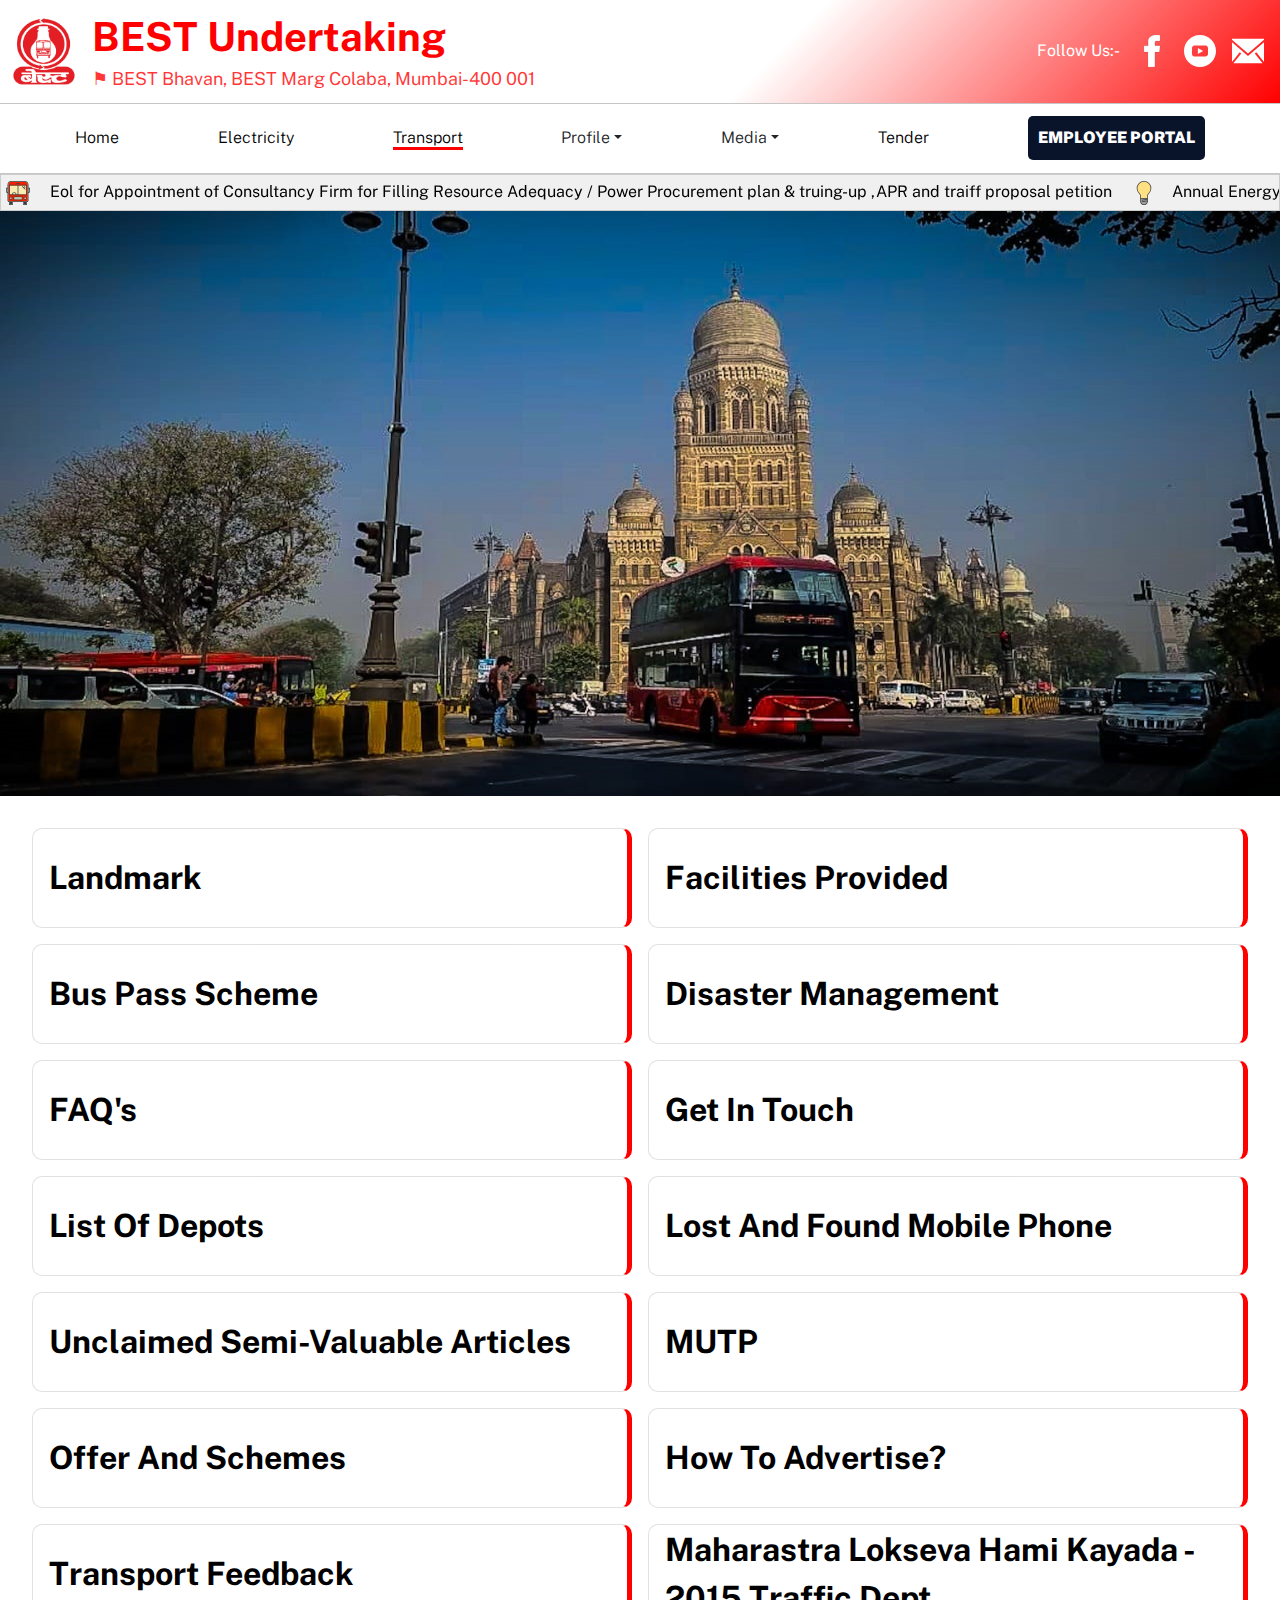
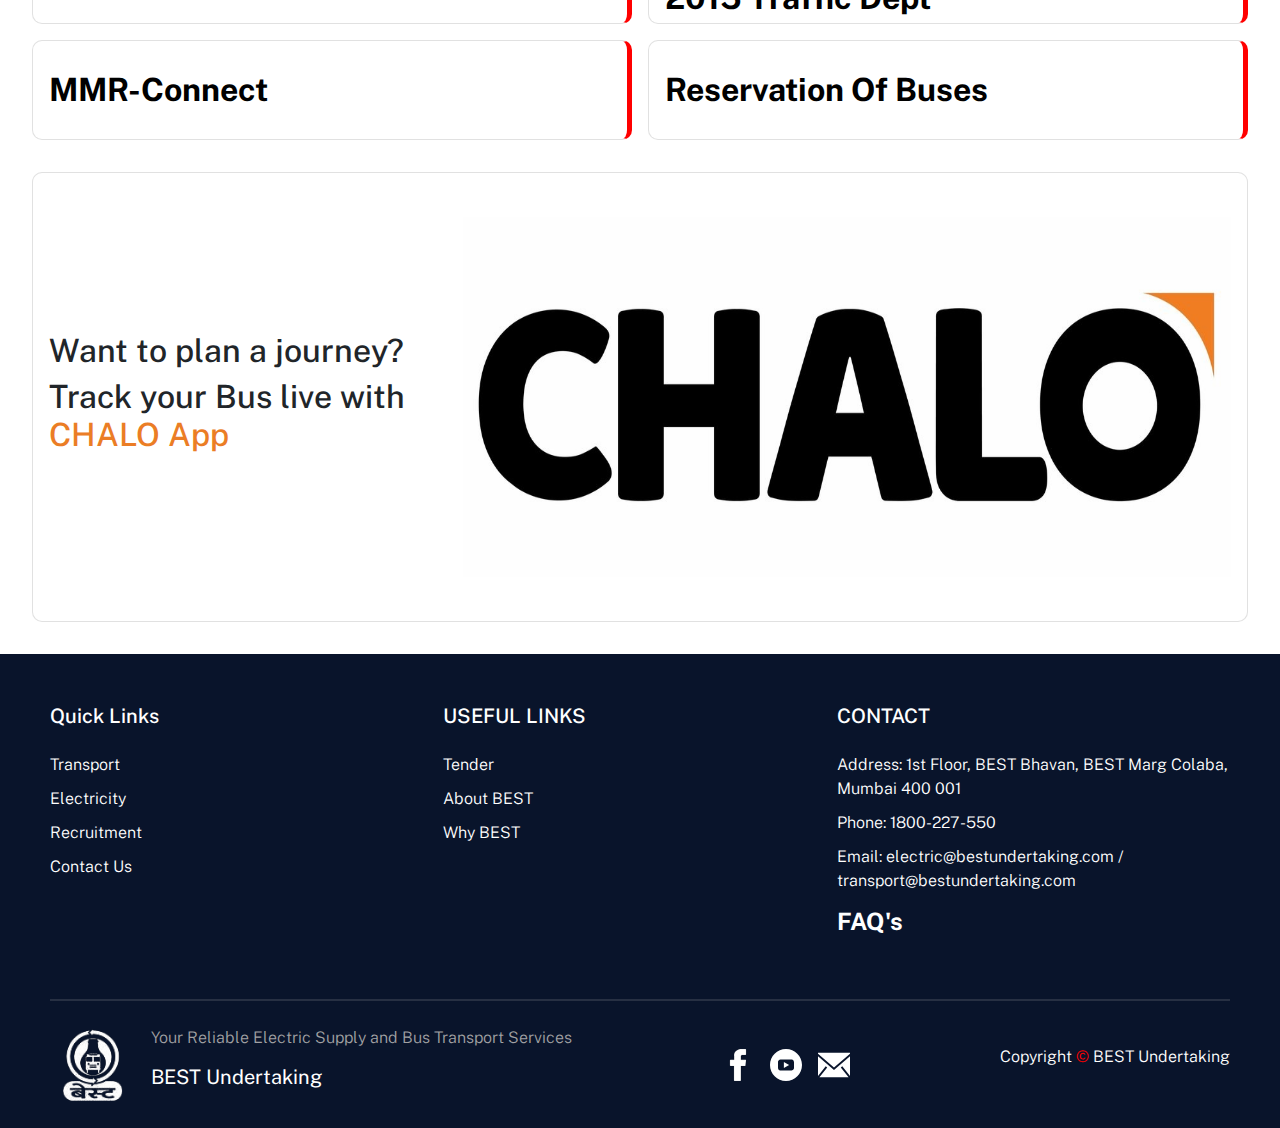
<file: HTML/transport.html>
<!DOCTYPE html>
<html lang="en">
  <head>
    <meta charset="UTF-8" />
    <meta name="viewport" content="width=device-width, initial-scale=1.0" />
    <title>BEST Undertaking</title>
    <link rel="stylesheet" href="../CSS/transport.css" />
    <link rel="shortcut icon" href="../img/bestlogo.png" type="image/x-icon" />
    <link rel="preconnect" href="https://fonts.googleapis.com" />
    <link rel="preconnect" href="https://fonts.gstatic.com" crossorigin />
    <link
      href="https://fonts.googleapis.com/css2?family=Public+Sans:ital,wght@0,100..900;1,100..900&display=swap"
      rel="stylesheet"
    />
    <link
      href="https://cdn.jsdelivr.net/npm/bootstrap@5.3.3/dist/css/bootstrap.min.css"
      rel="stylesheet"
      integrity="sha384-QWTKZyjpPEjISv5WaRU9OFeRpok6YctnYmDr5pNlyT2bRjXh0JMhjY6hW+ALEwIH"
      crossorigin="anonymous"
    />
  </head>
  <body>
    <nav class="navbar">
      <div class="container">
        <a href="../index.html" class="navbar-brand">
          <div class="bestlogocontainer">
            <img src="../img/bestlogo.png" alt="logo" class="bestlogo" />
            <div class="besttext">
              <h1>BEST Undertaking</h1>
              <p>⚑ BEST Bhavan, BEST Marg Colaba, Mumbai-400 001</p>
            </div>
          </div>
        </a>
      </div>
      <div class="social-media-links">
        <div class="social-handles">
          <p style="margin-bottom: 0; color: white">Follow Us:-</p>
          <a href="https://www.facebook.com/aamchibest/"
            ><svg
              fill="#000000"
              height="200px"
              width="200px"
              version="1.1"
              id="Layer_1"
              xmlns="http://www.w3.org/2000/svg"
              xmlns:xlink="http://www.w3.org/1999/xlink"
              viewBox="0 0 310 310"
              xml:space="preserve"
              stroke="#000000"
            >
              <g id="SVGRepo_bgCarrier" stroke-width="0"></g>
              <g
                id="SVGRepo_tracerCarrier"
                stroke-linecap="round"
                stroke-linejoin="round"
              ></g>
              <g id="SVGRepo_iconCarrier">
                <g id="XMLID_834_">
                  <path
                    id="XMLID_835_"
                    d="M81.703,165.106h33.981V305c0,2.762,2.238,5,5,5h57.616c2.762,0,5-2.238,5-5V165.765h39.064 c2.54,0,4.677-1.906,4.967-4.429l5.933-51.502c0.163-1.417-0.286-2.836-1.234-3.899c-0.949-1.064-2.307-1.673-3.732-1.673h-44.996 V71.978c0-9.732,5.24-14.667,15.576-14.667c1.473,0,29.42,0,29.42,0c2.762,0,5-2.239,5-5V5.037c0-2.762-2.238-5-5-5h-40.545 C187.467,0.023,186.832,0,185.896,0c-7.035,0-31.488,1.381-50.804,19.151c-21.402,19.692-18.427,43.27-17.716,47.358v37.752H81.703 c-2.762,0-5,2.238-5,5v50.844C76.703,162.867,78.941,165.106,81.703,165.106z"
                  ></path>
                </g>
              </g></svg
          ></a>
          <a href="https://www.youtube.com/channel/UC0PnWhVV5YHMvg0j87nD8Rg"
            ><svg
              fill="#000000"
              height="200px"
              width="200px"
              version="1.1"
              id="Layer_1"
              xmlns="http://www.w3.org/2000/svg"
              xmlns:xlink="http://www.w3.org/1999/xlink"
              viewBox="-143 145 512 512"
              xml:space="preserve"
            >
              <g id="SVGRepo_bgCarrier" stroke-width="0"></g>
              <g
                id="SVGRepo_tracerCarrier"
                stroke-linecap="round"
                stroke-linejoin="round"
              ></g>
              <g id="SVGRepo_iconCarrier">
                <g>
                  <polygon
                    points="78.9,450.3 162.7,401.1 78.9,351.9 "
                  ></polygon>
                  <path
                    d="M113,145c-141.4,0-256,114.6-256,256s114.6,256,256,256s256-114.6,256-256S254.4,145,113,145z M241,446.8L241,446.8 c0,44.1-44.1,44.1-44.1,44.1H29.1c-44.1,0-44.1-44.1-44.1-44.1v-91.5c0-44.1,44.1-44.1,44.1-44.1h167.8c44.1,0,44.1,44.1,44.1,44.1 V446.8z"
                  ></path>
                </g>
              </g></svg
          ></a>
          <a href="https://mail.bestundertaking.com/interface/root#/login"
            ><svg
              fill="#000000"
              viewBox="0 0 1920 1920"
              xmlns="http://www.w3.org/2000/svg"
            >
              <g id="SVGRepo_bgCarrier" stroke-width="0"></g>
              <g
                id="SVGRepo_tracerCarrier"
                stroke-linecap="round"
                stroke-linejoin="round"
              ></g>
              <g id="SVGRepo_iconCarrier">
                <path
                  d="M1920 428.266v1189.54l-464.16-580.146-88.203 70.585 468.679 585.904H83.684l468.679-585.904-88.202-70.585L0 1617.805V428.265l959.944 832.441L1920 428.266ZM1919.932 226v52.627l-959.943 832.44L.045 278.628V226h1919.887Z"
                  fill-rule="evenodd"
                ></path>
              </g></svg
          ></a>
        </div>
      </div>
      <div class="toggle-button">☰</div>
    </nav>
      <section class="computerspreadnav" id="navbar">
      <div class="container1">
        <div class="computerspreadnavcontainer">
          <div ><a class="navheads" href="#" data-translate="home">Home</a></div>
          <div>
            <a href="elec.html" class="navheads" data-translate="elec">Electricity</a>
          </div>
          <div>
            <a href="transport.html" class="navheads current" data-translate="transport">Transport</a>
          </div>
          <div class="dropdown">
            <div class="dropdown-toggle" data-translate="profile">Profile</div>
            <div class="content1">
              <a href="aboutus.html" data-translate="abt-org">About Organisation</a>
              <a href="history.html" data-translate="history">History</a>
              <a href="keyperson.html" data-translate="kp">Key Person</a>
            </div>
          </div>

          <div class="dropdown">
            <div class="dropdown-toggle" data-translate="media">Media</div>
            <div class="content1">
              <a href="./awards.html" data-translate="awards">Awards</a>
              <a href="./HTML/BestMuseum.html" data-translate="bestmuseum">BEST Museum</a>
              <a href="./HTML/VintagePhotos.html" data-translate="vintagephotos">Vintage Photos</a>
              <a href="./HTML/pressnotes.html" data-translate="pressnotes">Press Notes</a>
              <a href="./HTML/safety.html" title="Electric Safety Dramas & Speeches" data-translate="dramaspeeches"
                >Electric Safety Dramas & Speeches</a
              >
              <a href="#" data-translate="ecsfilm">ECS Awareness Film</a>
              <a href="./HTML/StoryBook.html" data-translate="beststorybook">Best Story Book</a>
              <a href="./HTML/campaign.html" data-translate="bestcampaign">Best Campaign</a>
              <a href="./HTML/BEST arts and sports club.html arts and sports club.html" data-translate="artssports">Best Arts & Sports Club</a>
              
            </div>
          </div>
          <div><a href="#" class="navheads" data-translate="tender">Tender</a></div>
          <button href="https://www.bestundertaking.co/" id="emp-portal" data-translate="empbtn">EMPLOYEE PORTAL </button>
        </div>
      </div>
    </section>
    <div class="marquee-container">
      <div class="marquee">
        <svg
          version="1.0"
          id="Layer_1"
          xmlns="http://www.w3.org/2000/svg"
          xmlns:xlink="http://www.w3.org/1999/xlink"
          viewBox="0 0 64 64"
          enable-background="new 0 0 64 64"
          xml:space="preserve"
          fill="#000000"
        >
          <g id="SVGRepo_bgCarrier" stroke-width="0"></g>
          <g
            id="SVGRepo_tracerCarrier"
            stroke-linecap="round"
            stroke-linejoin="round"
          ></g>
          <g id="SVGRepo_iconCarrier">
            <g>
              <g>
                <rect x="10" y="56" fill="#343c41" width="6" height="6"></rect>
                <rect x="48" y="56" fill="#343c41" width="6" height="6"></rect>
              </g>
              <path
                fill="#f52100"
                d="M58,52c0,1.104-0.896,2-2,2H8c-1.104,0-2-0.896-2-2V10c0-4.418,3.582-8,8-8h36c4.418,0,8,3.582,8,8V52z"
              ></path>
              <g>
                <path
                  fill="#B4CCB9"
                  d="M2,28c0,1.104,0.896,2,2,2V19.999H2V28z"
                ></path>
                <path
                  fill="#B4CCB9"
                  d="M60,19.999V30c1.104,0,2-0.896,2-2v-8.001H60z"
                ></path>
              </g>
              <rect x="10" y="12" fill="#F9EBB2" width="44" height="24"></rect>
              <path
                fill="#394240"
                d="M51,42c-2.209,0-4,1.791-4,4s1.791,4,4,4s4-1.791,4-4S53.209,42,51,42z M51,48c-1.104,0-2-0.896-2-2 s0.896-2,2-2s2,0.896,2,2S52.104,48,51,48z"
              ></path>
              <path
                fill="#394240"
                d="M13,42c-2.209,0-4,1.791-4,4s1.791,4,4,4s4-1.791,4-4S15.209,42,13,42z M13,48c-1.104,0-2-0.896-2-2 s0.896-2,2-2s2,0.896,2,2S14.104,48,13,48z"
              ></path>
              <path
                fill="#394240"
                d="M28,7h8c0.553,0,1-0.447,1-1s-0.447-1-1-1h-8c-0.553,0-1,0.447-1,1S27.447,7,28,7z"
              ></path>
              <path
                fill="#394240"
                d="M50.293,17.708c0.195,0.195,0.451,0.293,0.707,0.293s0.512-0.098,0.707-0.293 c0.391-0.391,0.391-1.023,0-1.414l-2-2c-0.391-0.391-1.023-0.391-1.414,0s-0.391,1.023,0,1.414L50.293,17.708z"
              ></path>
              <path
                fill="#394240"
                d="M50.293,22.707C50.488,22.902,50.744,23,51,23s0.512-0.098,0.707-0.293c0.391-0.391,0.391-1.023,0-1.414 l-7-7c-0.391-0.391-1.023-0.391-1.414,0s-0.391,1.023,0,1.414L50.293,22.707z"
              ></path>
              <path
                fill="#394240"
                d="M9,10c-0.553,0-1,0.447-1,1v26c0,0.553,0.447,1,1,1h46c0.553,0,1-0.447,1-1V11c0-0.553-0.447-1-1-1H9z M18,36c0-2.209,1.791-4,4-4s4,1.791,4,4H18z M31,36h-3c0-3.314-2.686-6-6-6s-6,2.686-6,6h-6V12h21V36z M54,36H33V12h21V36z"
              ></path>
              <path
                fill="#394240"
                d="M43,41H21c-0.553,0-1,0.447-1,1v8c0,0.553,0.447,1,1,1h22c0.553,0,1-0.447,1-1v-8 C44,41.447,43.553,41,43,41z M42,49H22v-6h20V49z"
              ></path>
              <path
                fill="#394240"
                d="M64,18.999c0-0.553-0.447-1-1-1h-3V10c0-5.523-4.478-10-10-10H14C8.477,0,4,4.478,4,10v7.999H1 c-0.553,0-1,0.447-1,1v9L0.003,28H0c0,2.209,1.791,4,4,4v20c0,2.211,1.789,4,4,4v7c0,0.553,0.447,1,1,1h8c0.553,0,1-0.447,1-1v-7 h28v7c0,0.553,0.447,1,1,1h8c0.553,0,1-0.447,1-1v-7c2.211,0,4-1.789,4-4V32c2.209,0,4-1.791,4-4h-0.003L64,27.999V18.999z M2,28 v-8.001h2V30C2.896,30,2,29.104,2,28z M16,62h-6v-6h6V62z M54,62h-6v-6h6V62z M58,52c0,1.104-0.896,2-2,2H8c-1.104,0-2-0.896-2-2 V10c0-4.418,3.582-8,8-8h36c4.418,0,8,3.582,8,8V52z M62,28c0,1.104-0.896,2-2,2V19.999h2V28z"
              ></path>
              <rect x="22" y="43" fill="#B4CCB9" width="20" height="6"></rect>
              <g>
                <circle fill="#F9EBB2" cx="51" cy="46" r="2"></circle>
                <circle fill="#F9EBB2" cx="13" cy="46" r="2"></circle>
              </g>
            </g>
          </g>
        </svg>
        <a
          href="https://www.bestundertaking.com/pdf/Draft_EoI_Tender_5th_MYT_PPP_Rev16.pdf"
          >Eol for Appointment of Consultancy Firm for Filling Resource Adequacy
          / Power Procurement plan & truing-up ,APR and traiff proposal
          petition</a
        >
        <svg
          viewBox="0 0 128 128"
          data-name="Слой 1"
          id="Слой_1"
          xmlns="http://www.w3.org/2000/svg"
          fill="#000000"
        >
          <g id="SVGRepo_bgCarrier" stroke-width="0"></g>
          <g
            id="SVGRepo_tracerCarrier"
            stroke-linecap="round"
            stroke-linejoin="round"
          ></g>
          <g id="SVGRepo_iconCarrier">
            <defs>
              <style>
                .cls-1 {
                  fill: #ffe082;
                }
                .cls-2 {
                  fill: #404040;
                }
                .cls-3 {
                  fill: #9e9e9e;
                }
                .cls-4 {
                  fill: #f5f5f5;
                }
              </style>
            </defs>
            <title></title>
            <path
              class="cls-1"
              d="M82,93V81.82a20.38,20.38,0,0,1,6.65-15.23,37,37,0,1,0-49.39-.09A20.59,20.59,0,0,1,46,81.82V92.59"
            ></path>
            <path
              class="cls-2"
              d="M82,95a2,2,0,0,1-2-2V81.82A22.38,22.38,0,0,1,87.31,65.1,35,35,0,1,0,40.59,65,22.61,22.61,0,0,1,48,81.82V92.58a2,2,0,0,1-4,0V81.82A18.6,18.6,0,0,0,37.92,68,39,39,0,1,1,90,68.08a18.38,18.38,0,0,0-6,13.74V93A2,2,0,0,1,82,95Z"
            ></path>
            <path
              class="cls-3"
              d="M82,92v16a18.05,18.05,0,0,1-18,18h0a18.05,18.05,0,0,1-18-18V92Z"
            ></path>
            <path
              class="cls-2"
              d="M64,128a20,20,0,0,1-20-20V92a2,2,0,0,1,2-2H82a2,2,0,0,1,2,2v16A20,20,0,0,1,64,128ZM48,94v14a16,16,0,0,0,32,0V94Z"
            ></path>
            <line class="cls-4" x1="54" x2="82" y1="102" y2="98"></line>
            <path
              class="cls-2"
              d="M54,104a2,2,0,0,1-.28-4l28-4a2,2,0,0,1,.57,4l-28,4Z"
            ></path>
            <line class="cls-4" x1="54" x2="82" y1="110" y2="106"></line>
            <path
              class="cls-2"
              d="M54,112a2,2,0,0,1-.28-4l28-4a2,2,0,0,1,.57,4l-28,4Z"
            ></path>
          </g></svg
        ><a
          href="https://www.bestundertaking.com/pdf/BEST-ANNUAL-REPORT-FY2022-23.pdf"
          >Annual Energy Audit Report of FY 2022-23.</a
        ><svg
          version="1.0"
          id="Layer_1"
          xmlns="http://www.w3.org/2000/svg"
          xmlns:xlink="http://www.w3.org/1999/xlink"
          viewBox="0 0 64 64"
          enable-background="new 0 0 64 64"
          xml:space="preserve"
          fill="#000000"
        >
          <g id="SVGRepo_bgCarrier" stroke-width="0"></g>
          <g
            id="SVGRepo_tracerCarrier"
            stroke-linecap="round"
            stroke-linejoin="round"
          ></g>
          <g id="SVGRepo_iconCarrier">
            <g>
              <g>
                <rect x="10" y="56" fill="#343c41" width="6" height="6"></rect>
                <rect x="48" y="56" fill="#343c41" width="6" height="6"></rect>
              </g>
              <path
                fill="#f52100"
                d="M58,52c0,1.104-0.896,2-2,2H8c-1.104,0-2-0.896-2-2V10c0-4.418,3.582-8,8-8h36c4.418,0,8,3.582,8,8V52z"
              ></path>
              <g>
                <path
                  fill="#B4CCB9"
                  d="M2,28c0,1.104,0.896,2,2,2V19.999H2V28z"
                ></path>
                <path
                  fill="#B4CCB9"
                  d="M60,19.999V30c1.104,0,2-0.896,2-2v-8.001H60z"
                ></path>
              </g>
              <rect x="10" y="12" fill="#F9EBB2" width="44" height="24"></rect>
              <path
                fill="#394240"
                d="M51,42c-2.209,0-4,1.791-4,4s1.791,4,4,4s4-1.791,4-4S53.209,42,51,42z M51,48c-1.104,0-2-0.896-2-2 s0.896-2,2-2s2,0.896,2,2S52.104,48,51,48z"
              ></path>
              <path
                fill="#394240"
                d="M13,42c-2.209,0-4,1.791-4,4s1.791,4,4,4s4-1.791,4-4S15.209,42,13,42z M13,48c-1.104,0-2-0.896-2-2 s0.896-2,2-2s2,0.896,2,2S14.104,48,13,48z"
              ></path>
              <path
                fill="#394240"
                d="M28,7h8c0.553,0,1-0.447,1-1s-0.447-1-1-1h-8c-0.553,0-1,0.447-1,1S27.447,7,28,7z"
              ></path>
              <path
                fill="#394240"
                d="M50.293,17.708c0.195,0.195,0.451,0.293,0.707,0.293s0.512-0.098,0.707-0.293 c0.391-0.391,0.391-1.023,0-1.414l-2-2c-0.391-0.391-1.023-0.391-1.414,0s-0.391,1.023,0,1.414L50.293,17.708z"
              ></path>
              <path
                fill="#394240"
                d="M50.293,22.707C50.488,22.902,50.744,23,51,23s0.512-0.098,0.707-0.293c0.391-0.391,0.391-1.023,0-1.414 l-7-7c-0.391-0.391-1.023-0.391-1.414,0s-0.391,1.023,0,1.414L50.293,22.707z"
              ></path>
              <path
                fill="#394240"
                d="M9,10c-0.553,0-1,0.447-1,1v26c0,0.553,0.447,1,1,1h46c0.553,0,1-0.447,1-1V11c0-0.553-0.447-1-1-1H9z M18,36c0-2.209,1.791-4,4-4s4,1.791,4,4H18z M31,36h-3c0-3.314-2.686-6-6-6s-6,2.686-6,6h-6V12h21V36z M54,36H33V12h21V36z"
              ></path>
              <path
                fill="#394240"
                d="M43,41H21c-0.553,0-1,0.447-1,1v8c0,0.553,0.447,1,1,1h22c0.553,0,1-0.447,1-1v-8 C44,41.447,43.553,41,43,41z M42,49H22v-6h20V49z"
              ></path>
              <path
                fill="#394240"
                d="M64,18.999c0-0.553-0.447-1-1-1h-3V10c0-5.523-4.478-10-10-10H14C8.477,0,4,4.478,4,10v7.999H1 c-0.553,0-1,0.447-1,1v9L0.003,28H0c0,2.209,1.791,4,4,4v20c0,2.211,1.789,4,4,4v7c0,0.553,0.447,1,1,1h8c0.553,0,1-0.447,1-1v-7 h28v7c0,0.553,0.447,1,1,1h8c0.553,0,1-0.447,1-1v-7c2.211,0,4-1.789,4-4V32c2.209,0,4-1.791,4-4h-0.003L64,27.999V18.999z M2,28 v-8.001h2V30C2.896,30,2,29.104,2,28z M16,62h-6v-6h6V62z M54,62h-6v-6h6V62z M58,52c0,1.104-0.896,2-2,2H8c-1.104,0-2-0.896-2-2 V10c0-4.418,3.582-8,8-8h36c4.418,0,8,3.582,8,8V52z M62,28c0,1.104-0.896,2-2,2V19.999h2V28z"
              ></path>
              <rect x="22" y="43" fill="#B4CCB9" width="20" height="6"></rect>
              <g>
                <circle fill="#F9EBB2" cx="51" cy="46" r="2"></circle>
                <circle fill="#F9EBB2" cx="13" cy="46" r="2"></circle>
              </g>
            </g>
          </g></svg
        ><a
          href="https://www.bestundertaking.com/pdf/Samanvay-Samiti-Ganeshotsav-2023-Booklet.pdf"
          >Samanvay Samiti Ganeshotsav 2023 Booklet.</a
        ><svg
          viewBox="0 0 128 128"
          data-name="Слой 1"
          id="Слой_1"
          xmlns="http://www.w3.org/2000/svg"
          fill="#000000"
        >
          <g id="SVGRepo_bgCarrier" stroke-width="0"></g>
          <g
            id="SVGRepo_tracerCarrier"
            stroke-linecap="round"
            stroke-linejoin="round"
          ></g>
          <g id="SVGRepo_iconCarrier">
            <defs>
              <style>
                .cls-1 {
                  fill: #ffe082;
                }
                .cls-2 {
                  fill: #404040;
                }
                .cls-3 {
                  fill: #9e9e9e;
                }
                .cls-4 {
                  fill: #f5f5f5;
                }
              </style>
            </defs>
            <title></title>
            <path
              class="cls-1"
              d="M82,93V81.82a20.38,20.38,0,0,1,6.65-15.23,37,37,0,1,0-49.39-.09A20.59,20.59,0,0,1,46,81.82V92.59"
            ></path>
            <path
              class="cls-2"
              d="M82,95a2,2,0,0,1-2-2V81.82A22.38,22.38,0,0,1,87.31,65.1,35,35,0,1,0,40.59,65,22.61,22.61,0,0,1,48,81.82V92.58a2,2,0,0,1-4,0V81.82A18.6,18.6,0,0,0,37.92,68,39,39,0,1,1,90,68.08a18.38,18.38,0,0,0-6,13.74V93A2,2,0,0,1,82,95Z"
            ></path>
            <path
              class="cls-3"
              d="M82,92v16a18.05,18.05,0,0,1-18,18h0a18.05,18.05,0,0,1-18-18V92Z"
            ></path>
            <path
              class="cls-2"
              d="M64,128a20,20,0,0,1-20-20V92a2,2,0,0,1,2-2H82a2,2,0,0,1,2,2v16A20,20,0,0,1,64,128ZM48,94v14a16,16,0,0,0,32,0V94Z"
            ></path>
            <line class="cls-4" x1="54" x2="82" y1="102" y2="98"></line>
            <path
              class="cls-2"
              d="M54,104a2,2,0,0,1-.28-4l28-4a2,2,0,0,1,.57,4l-28,4Z"
            ></path>
            <line class="cls-4" x1="54" x2="82" y1="110" y2="106"></line>
            <path
              class="cls-2"
              d="M54,112a2,2,0,0,1-.28-4l28-4a2,2,0,0,1,.57,4l-28,4Z"
            ></path>
          </g></svg
        ><a href="https://www.bestundertaking.com/pdf/faq-31-07-2023.pdf"
          >FAQ on SMART PREPAID Meter.</a
        ><svg
          version="1.0"
          id="Layer_1"
          xmlns="http://www.w3.org/2000/svg"
          xmlns:xlink="http://www.w3.org/1999/xlink"
          viewBox="0 0 64 64"
          enable-background="new 0 0 64 64"
          xml:space="preserve"
          fill="#000000"
        >
          <g id="SVGRepo_bgCarrier" stroke-width="0"></g>
          <g
            id="SVGRepo_tracerCarrier"
            stroke-linecap="round"
            stroke-linejoin="round"
          ></g>
          <g id="SVGRepo_iconCarrier">
            <g>
              <g>
                <rect x="10" y="56" fill="#343c41" width="6" height="6"></rect>
                <rect x="48" y="56" fill="#343c41" width="6" height="6"></rect>
              </g>
              <path
                fill="#f52100"
                d="M58,52c0,1.104-0.896,2-2,2H8c-1.104,0-2-0.896-2-2V10c0-4.418,3.582-8,8-8h36c4.418,0,8,3.582,8,8V52z"
              ></path>
              <g>
                <path
                  fill="#B4CCB9"
                  d="M2,28c0,1.104,0.896,2,2,2V19.999H2V28z"
                ></path>
                <path
                  fill="#B4CCB9"
                  d="M60,19.999V30c1.104,0,2-0.896,2-2v-8.001H60z"
                ></path>
              </g>
              <rect x="10" y="12" fill="#F9EBB2" width="44" height="24"></rect>
              <path
                fill="#394240"
                d="M51,42c-2.209,0-4,1.791-4,4s1.791,4,4,4s4-1.791,4-4S53.209,42,51,42z M51,48c-1.104,0-2-0.896-2-2 s0.896-2,2-2s2,0.896,2,2S52.104,48,51,48z"
              ></path>
              <path
                fill="#394240"
                d="M13,42c-2.209,0-4,1.791-4,4s1.791,4,4,4s4-1.791,4-4S15.209,42,13,42z M13,48c-1.104,0-2-0.896-2-2 s0.896-2,2-2s2,0.896,2,2S14.104,48,13,48z"
              ></path>
              <path
                fill="#394240"
                d="M28,7h8c0.553,0,1-0.447,1-1s-0.447-1-1-1h-8c-0.553,0-1,0.447-1,1S27.447,7,28,7z"
              ></path>
              <path
                fill="#394240"
                d="M50.293,17.708c0.195,0.195,0.451,0.293,0.707,0.293s0.512-0.098,0.707-0.293 c0.391-0.391,0.391-1.023,0-1.414l-2-2c-0.391-0.391-1.023-0.391-1.414,0s-0.391,1.023,0,1.414L50.293,17.708z"
              ></path>
              <path
                fill="#394240"
                d="M50.293,22.707C50.488,22.902,50.744,23,51,23s0.512-0.098,0.707-0.293c0.391-0.391,0.391-1.023,0-1.414 l-7-7c-0.391-0.391-1.023-0.391-1.414,0s-0.391,1.023,0,1.414L50.293,22.707z"
              ></path>
              <path
                fill="#394240"
                d="M9,10c-0.553,0-1,0.447-1,1v26c0,0.553,0.447,1,1,1h46c0.553,0,1-0.447,1-1V11c0-0.553-0.447-1-1-1H9z M18,36c0-2.209,1.791-4,4-4s4,1.791,4,4H18z M31,36h-3c0-3.314-2.686-6-6-6s-6,2.686-6,6h-6V12h21V36z M54,36H33V12h21V36z"
              ></path>
              <path
                fill="#394240"
                d="M43,41H21c-0.553,0-1,0.447-1,1v8c0,0.553,0.447,1,1,1h22c0.553,0,1-0.447,1-1v-8 C44,41.447,43.553,41,43,41z M42,49H22v-6h20V49z"
              ></path>
              <path
                fill="#394240"
                d="M64,18.999c0-0.553-0.447-1-1-1h-3V10c0-5.523-4.478-10-10-10H14C8.477,0,4,4.478,4,10v7.999H1 c-0.553,0-1,0.447-1,1v9L0.003,28H0c0,2.209,1.791,4,4,4v20c0,2.211,1.789,4,4,4v7c0,0.553,0.447,1,1,1h8c0.553,0,1-0.447,1-1v-7 h28v7c0,0.553,0.447,1,1,1h8c0.553,0,1-0.447,1-1v-7c2.211,0,4-1.789,4-4V32c2.209,0,4-1.791,4-4h-0.003L64,27.999V18.999z M2,28 v-8.001h2V30C2.896,30,2,29.104,2,28z M16,62h-6v-6h6V62z M54,62h-6v-6h6V62z M58,52c0,1.104-0.896,2-2,2H8c-1.104,0-2-0.896-2-2 V10c0-4.418,3.582-8,8-8h36c4.418,0,8,3.582,8,8V52z M62,28c0,1.104-0.896,2-2,2V19.999h2V28z"
              ></path>
              <rect x="22" y="43" fill="#B4CCB9" width="20" height="6"></rect>
              <g>
                <circle fill="#F9EBB2" cx="51" cy="46" r="2"></circle>
                <circle fill="#F9EBB2" cx="13" cy="46" r="2"></circle>
              </g>
            </g>
          </g></svg
        ><a
          href="https://www.bestundertaking.com/in/pdf/MTRRetailElectricityTariffScheduleBooklet(English)27.04.2023.pdf"
          >Tariff Scedule For FY 2023-24 to FY 2024-25.</a
        ><svg
          viewBox="0 0 128 128"
          data-name="Слой 1"
          id="Слой_1"
          xmlns="http://www.w3.org/2000/svg"
          fill="#000000"
        >
          <g id="SVGRepo_bgCarrier" stroke-width="0"></g>
          <g
            id="SVGRepo_tracerCarrier"
            stroke-linecap="round"
            stroke-linejoin="round"
          ></g>
          <g id="SVGRepo_iconCarrier">
            <defs>
              <style>
                .cls-1 {
                  fill: #ffe082;
                }
                .cls-2 {
                  fill: #404040;
                }
                .cls-3 {
                  fill: #9e9e9e;
                }
                .cls-4 {
                  fill: #f5f5f5;
                }
              </style>
            </defs>
            <title></title>
            <path
              class="cls-1"
              d="M82,93V81.82a20.38,20.38,0,0,1,6.65-15.23,37,37,0,1,0-49.39-.09A20.59,20.59,0,0,1,46,81.82V92.59"
            ></path>
            <path
              class="cls-2"
              d="M82,95a2,2,0,0,1-2-2V81.82A22.38,22.38,0,0,1,87.31,65.1,35,35,0,1,0,40.59,65,22.61,22.61,0,0,1,48,81.82V92.58a2,2,0,0,1-4,0V81.82A18.6,18.6,0,0,0,37.92,68,39,39,0,1,1,90,68.08a18.38,18.38,0,0,0-6,13.74V93A2,2,0,0,1,82,95Z"
            ></path>
            <path
              class="cls-3"
              d="M82,92v16a18.05,18.05,0,0,1-18,18h0a18.05,18.05,0,0,1-18-18V92Z"
            ></path>
            <path
              class="cls-2"
              d="M64,128a20,20,0,0,1-20-20V92a2,2,0,0,1,2-2H82a2,2,0,0,1,2,2v16A20,20,0,0,1,64,128ZM48,94v14a16,16,0,0,0,32,0V94Z"
            ></path>
            <line class="cls-4" x1="54" x2="82" y1="102" y2="98"></line>
            <path
              class="cls-2"
              d="M54,104a2,2,0,0,1-.28-4l28-4a2,2,0,0,1,.57,4l-28,4Z"
            ></path>
            <line class="cls-4" x1="54" x2="82" y1="110" y2="106"></line>
            <path
              class="cls-2"
              d="M54,112a2,2,0,0,1-.28-4l28-4a2,2,0,0,1,.57,4l-28,4Z"
            ></path>
          </g></svg
        ><a
          href="https://www.bestundertaking.com/in/pdf/EnglishAdvertisement-BESTMTROrderCaseNo.212of2022-19.04.2023.pdf"
          >Press Note for Tariff Scedule.</a
        >
        <svg
          version="1.0"
          id="Layer_1"
          xmlns="http://www.w3.org/2000/svg"
          xmlns:xlink="http://www.w3.org/1999/xlink"
          viewBox="0 0 64 64"
          enable-background="new 0 0 64 64"
          xml:space="preserve"
          fill="#000000"
        >
          <g id="SVGRepo_bgCarrier" stroke-width="0"></g>
          <g
            id="SVGRepo_tracerCarrier"
            stroke-linecap="round"
            stroke-linejoin="round"
          ></g>
          <g id="SVGRepo_iconCarrier">
            <g>
              <g>
                <rect x="10" y="56" fill="#343c41" width="6" height="6"></rect>
                <rect x="48" y="56" fill="#343c41" width="6" height="6"></rect>
              </g>
              <path
                fill="#f52100"
                d="M58,52c0,1.104-0.896,2-2,2H8c-1.104,0-2-0.896-2-2V10c0-4.418,3.582-8,8-8h36c4.418,0,8,3.582,8,8V52z"
              ></path>
              <g>
                <path
                  fill="#B4CCB9"
                  d="M2,28c0,1.104,0.896,2,2,2V19.999H2V28z"
                ></path>
                <path
                  fill="#B4CCB9"
                  d="M60,19.999V30c1.104,0,2-0.896,2-2v-8.001H60z"
                ></path>
              </g>
              <rect x="10" y="12" fill="#F9EBB2" width="44" height="24"></rect>
              <path
                fill="#394240"
                d="M51,42c-2.209,0-4,1.791-4,4s1.791,4,4,4s4-1.791,4-4S53.209,42,51,42z M51,48c-1.104,0-2-0.896-2-2 s0.896-2,2-2s2,0.896,2,2S52.104,48,51,48z"
              ></path>
              <path
                fill="#394240"
                d="M13,42c-2.209,0-4,1.791-4,4s1.791,4,4,4s4-1.791,4-4S15.209,42,13,42z M13,48c-1.104,0-2-0.896-2-2 s0.896-2,2-2s2,0.896,2,2S14.104,48,13,48z"
              ></path>
              <path
                fill="#394240"
                d="M28,7h8c0.553,0,1-0.447,1-1s-0.447-1-1-1h-8c-0.553,0-1,0.447-1,1S27.447,7,28,7z"
              ></path>
              <path
                fill="#394240"
                d="M50.293,17.708c0.195,0.195,0.451,0.293,0.707,0.293s0.512-0.098,0.707-0.293 c0.391-0.391,0.391-1.023,0-1.414l-2-2c-0.391-0.391-1.023-0.391-1.414,0s-0.391,1.023,0,1.414L50.293,17.708z"
              ></path>
              <path
                fill="#394240"
                d="M50.293,22.707C50.488,22.902,50.744,23,51,23s0.512-0.098,0.707-0.293c0.391-0.391,0.391-1.023,0-1.414 l-7-7c-0.391-0.391-1.023-0.391-1.414,0s-0.391,1.023,0,1.414L50.293,22.707z"
              ></path>
              <path
                fill="#394240"
                d="M9,10c-0.553,0-1,0.447-1,1v26c0,0.553,0.447,1,1,1h46c0.553,0,1-0.447,1-1V11c0-0.553-0.447-1-1-1H9z M18,36c0-2.209,1.791-4,4-4s4,1.791,4,4H18z M31,36h-3c0-3.314-2.686-6-6-6s-6,2.686-6,6h-6V12h21V36z M54,36H33V12h21V36z"
              ></path>
              <path
                fill="#394240"
                d="M43,41H21c-0.553,0-1,0.447-1,1v8c0,0.553,0.447,1,1,1h22c0.553,0,1-0.447,1-1v-8 C44,41.447,43.553,41,43,41z M42,49H22v-6h20V49z"
              ></path>
              <path
                fill="#394240"
                d="M64,18.999c0-0.553-0.447-1-1-1h-3V10c0-5.523-4.478-10-10-10H14C8.477,0,4,4.478,4,10v7.999H1 c-0.553,0-1,0.447-1,1v9L0.003,28H0c0,2.209,1.791,4,4,4v20c0,2.211,1.789,4,4,4v7c0,0.553,0.447,1,1,1h8c0.553,0,1-0.447,1-1v-7 h28v7c0,0.553,0.447,1,1,1h8c0.553,0,1-0.447,1-1v-7c2.211,0,4-1.789,4-4V32c2.209,0,4-1.791,4-4h-0.003L64,27.999V18.999z M2,28 v-8.001h2V30C2.896,30,2,29.104,2,28z M16,62h-6v-6h6V62z M54,62h-6v-6h6V62z M58,52c0,1.104-0.896,2-2,2H8c-1.104,0-2-0.896-2-2 V10c0-4.418,3.582-8,8-8h36c4.418,0,8,3.582,8,8V52z M62,28c0,1.104-0.896,2-2,2V19.999h2V28z"
              ></path>
              <rect x="22" y="43" fill="#B4CCB9" width="20" height="6"></rect>
              <g>
                <circle fill="#F9EBB2" cx="51" cy="46" r="2"></circle>
                <circle fill="#F9EBB2" cx="13" cy="46" r="2"></circle>
              </g>
            </g>
          </g></svg
        ><a
          href="https://www.bestundertaking.com/in/pdf/EnglishAdvertisement-BESTMTROrderCaseNo.212of2022-19.04.2023.pdf"
          >Guidance Note (English and Marathi) & (Video) on e-hearing of MTR
          Tariff Petition.</a
        >
      </div>
    </div>
    <div id="busimg-container">
      <img src="../img/buses.jpeg" alt="busimage" id="busimg" />
    </div>

    <div id="tp-container">
      <div class="tp">
        <a href="#" target="_blank" class="tp-text">Landmark</a>
      </div>
      <div class="tp">
        <a href="#" target="_blank" class="tp-text">Facilities Provided</a>
      </div>
      <div class="tp">
        <a href="#" target="_blank" class="tp-text">Bus Pass Scheme</a>
      </div>
      <div class="tp">
        <a href="#" target="_blank" class="tp-text">Disaster Management</a>
      </div>
      <div class="tp">
        <a href="#" target="_blank" class="tp-text">FAQ's</a>
      </div>
      <div class="tp">
        <a href="#" target="_blank" class="tp-text">Get In Touch</a>
      </div>
      <div class="tp">
        <a href="#" target="_blank" class="tp-text">List Of Depots</a>
      </div>
      <div class="tp">
        <a href="#" target="_blank" class="tp-text"
          >Lost And Found Mobile Phone</a
        >
      </div>
      <div class="tp">
        <a href="#" target="_blank" class="tp-text"
          >Unclaimed Semi-Valuable Articles</a
        >
      </div>
      <div class="tp"><a href="#" target="_blank" class="tp-text">MUTP</a></div>
      <div class="tp">
        <a href="#" target="_blank" class="tp-text">Offer And Schemes</a>
      </div>
      <div class="tp">
        <a href="#" target="_blank" class="tp-text">How To Advertise?</a>
      </div>
      <div class="tp">
        <a href="#" target="_blank" class="tp-text">Transport Feedback</a>
      </div>
      <div class="tp">
        <a href="#" target="_blank" class="tp-text"
          >Maharastra Lokseva Hami Kayada - 2015 Traffic Dept</a
        >
      </div>
      <div class="tp">
        <a href="#" target="_blank" class="tp-text">MMR-Connect</a>
      </div>
      <div class="tp">
        <a href="#" target="_blank" class="tp-text">Reservation Of Buses</a>
      </div>
    </div>

    <div id="chalo-ad">
      <div id="chalo-ad-desc">
        <h2>Want to plan a journey?</h2>
        <h2>
          Track your Bus live with <span style="color: #eb7d25">CHALO App</span>
        </h2>
      </div>
      <div id="chalo-img">
        <a
          href="https://play.google.com/store/apps/details?id=app.zophop"
          target="_blank"
          ><img src="../img/chalo.jpeg" alt="" id="chalo"
        /></a>
      </div>
    </div>
    <footer>
      <div class="footercontent">
        <div class="resources footercard">
          <h3>Quick Links</h3>
          <a href="transport.html">Transport</a>
          <a href="elec.html">Electricity</a>
          <a href="#">Recruitment</a>
          <a href="#">Contact Us</a>
        </div>
        <div class="sitemap footercard">
          <h3>USEFUL LINKS</h3>
          <a href="#">Tender</a>
          <a href="#">About BEST</a>
          <a href="#">Why BEST</a>
        </div>
        <div class="contact footercard">
          <h3>CONTACT</h3>
          <a href=""
            >Address: 1st Floor, BEST Bhavan, BEST Marg Colaba, Mumbai 400
            001</a
          >
          <a href="">Phone: 1800-227-550</a>
          <a href=""
            >Email: electric@bestundertaking.com /
            transport@bestundertaking.com</a
          >
          <a
            href="https://www.bestundertaking.com/faq.asp
              "
            class="Faqs"
            >FAQ's</a
          >
        </div>
      </div>
      <div class="footerfooter">
        <div class="footeraj">
          <div class="footerimg">
            <img src="../img/bestlogowhite.png" alt="" />
          </div>
          <div class="footertext">
            <p class="slogan">
              Your Reliable Electric Supply and Bus Transport Services
            </p>
            <p class="best">BEST Undertaking</p>
          </div>
        </div>
        <div class="footer-social-handles">
          <div id="footer-socials">
            <a href="https://www.facebook.com/aamchibest/"
              ><svg
                fill="#000000"
                height="200px"
                width="200px"
                version="1.1"
                id="Layer_1"
                xmlns="http://www.w3.org/2000/svg"
                xmlns:xlink="http://www.w3.org/1999/xlink"
                viewBox="0 0 310 310"
                xml:space="preserve"
                stroke="#000000"
              >
                <g id="SVGRepo_bgCarrier" stroke-width="0"></g>
                <g
                  id="SVGRepo_tracerCarrier"
                  stroke-linecap="round"
                  stroke-linejoin="round"
                ></g>
                <g id="SVGRepo_iconCarrier">
                  <g id="XMLID_834_">
                    <path
                      id="XMLID_835_"
                      d="M81.703,165.106h33.981V305c0,2.762,2.238,5,5,5h57.616c2.762,0,5-2.238,5-5V165.765h39.064 c2.54,0,4.677-1.906,4.967-4.429l5.933-51.502c0.163-1.417-0.286-2.836-1.234-3.899c-0.949-1.064-2.307-1.673-3.732-1.673h-44.996 V71.978c0-9.732,5.24-14.667,15.576-14.667c1.473,0,29.42,0,29.42,0c2.762,0,5-2.239,5-5V5.037c0-2.762-2.238-5-5-5h-40.545 C187.467,0.023,186.832,0,185.896,0c-7.035,0-31.488,1.381-50.804,19.151c-21.402,19.692-18.427,43.27-17.716,47.358v37.752H81.703 c-2.762,0-5,2.238-5,5v50.844C76.703,162.867,78.941,165.106,81.703,165.106z"
                    ></path>
                  </g>
                </g></svg
            ></a>
            <a href="https://www.youtube.com/channel/UC0PnWhVV5YHMvg0j87nD8Rg"
              ><svg
                fill="#000000"
                height="200px"
                width="200px"
                version="1.1"
                id="Layer_1"
                xmlns="http://www.w3.org/2000/svg"
                xmlns:xlink="http://www.w3.org/1999/xlink"
                viewBox="-143 145 512 512"
                xml:space="preserve"
              >
                <g id="SVGRepo_bgCarrier" stroke-width="0"></g>
                <g
                  id="SVGRepo_tracerCarrier"
                  stroke-linecap="round"
                  stroke-linejoin="round"
                ></g>
                <g id="SVGRepo_iconCarrier">
                  <g>
                    <polygon
                      points="78.9,450.3 162.7,401.1 78.9,351.9 "
                    ></polygon>
                    <path
                      d="M113,145c-141.4,0-256,114.6-256,256s114.6,256,256,256s256-114.6,256-256S254.4,145,113,145z M241,446.8L241,446.8 c0,44.1-44.1,44.1-44.1,44.1H29.1c-44.1,0-44.1-44.1-44.1-44.1v-91.5c0-44.1,44.1-44.1,44.1-44.1h167.8c44.1,0,44.1,44.1,44.1,44.1 V446.8z"
                    ></path>
                  </g>
                </g></svg
            ></a>
            <a href="https://mail.bestundertaking.com/interface/root#/login"
              ><svg
                fill="#000000"
                viewBox="0 0 1920 1920"
                xmlns="http://www.w3.org/2000/svg"
              >
                <g id="SVGRepo_bgCarrier" stroke-width="0"></g>
                <g
                  id="SVGRepo_tracerCarrier"
                  stroke-linecap="round"
                  stroke-linejoin="round"
                ></g>
                <g id="SVGRepo_iconCarrier">
                  <path
                    d="M1920 428.266v1189.54l-464.16-580.146-88.203 70.585 468.679 585.904H83.684l468.679-585.904-88.202-70.585L0 1617.805V428.265l959.944 832.441L1920 428.266ZM1919.932 226v52.627l-959.943 832.44L.045 278.628V226h1919.887Z"
                    fill-rule="evenodd"
                  ></path>
                </g></svg
            ></a>
          </div>
        </div>
        <div class="footercpy">
          <p class="cpyr">
            Copyright <span style="color: red">©</span> BEST Undertaking
          </p>
        </div>
      </div>
    </footer>
    <script src="../JS/script.js"></script>
    <script src="../JS/translate.js"></script>
  </body>
</html>
</file>
<file: CSS/style.css>
/* General Styles */
@import url('https://fonts.googleapis.com/css2?family=Public+Sans:ital,wght@0,100..900;1,100..900&display=swap');


::-webkit-scrollbar {
  width: 10px;
}

::-webkit-scrollbar-track {
  background-color: transparent;
}

::-webkit-scrollbar-thumb {
  background: linear-gradient(rgba(255, 0, 0, 0.413), #09142b6c);
  border-radius: 10px;
}


body {
  margin: 0;
  padding: 0;
  box-sizing: border-box;
  overflow-x: hidden;
  font-family: "Public Sans", sans-serif !important;
  -webkit-user-select: none;
  /* Safari */
  -ms-user-select: none;
  /* IE 10 and IE 11 */
  user-select: none;
}

.whitecolor {
  color: white !important;
}

/* Navbar Styles */
.navbar {
  display: flex;
  background: linear-gradient(135deg, white 50%, red);
  padding: 15px;
  justify-content: center;
  align-items: center;
}

#lang-btn select {
  border: none;
  background-color: white;
  border-radius: 5px;
  padding: 0.5rem;
}

#lang-btn select:focus {
  outline: none;
}

#lang-btn {
  margin-right: 1rem;
}

svg {
  width: 2rem;
  height: 2rem;
  transition: 0.7s ease;
  fill: white;
}

svg:hover {
  fill: rgb(16, 35, 79);
  cursor: pointer;
}

.social-media-links {
  display: flex;
  justify-content: end;
  flex: 1;
  margin-right: 1rem;
}

.social-handles {
  display: flex;
  align-items: center;
  gap: 1rem;
}


#emp-portal {
  text-decoration: none;
  background-color: #09142b;
  font-weight: 900;
  color: white;
  border-radius: 5px;
  padding: 10px 10px 10px 10px;
  border: none;

}

#emp-portal:hover {
  transition: 0.7s ease;
  cursor: pointer;
  background-color: red;
}

.navbar-brand {
  text-decoration: none;
}

.container {
  display: flex;
  width: 100%;
  max-width: 1200px;
  flex: 2;
}

.bestlogocontainer {
  display: flex;
  align-items: stretch;
  gap: 1rem;
}

.bestlogo {
  width: 4rem;
}

.besttext {
  line-height: 1.2rem;
}

.besttext>h1 {
  color: red !important;
  font-weight: 700 !important;
}

.besttext>p {
  color: rgba(255, 0, 0, 0.786);
  font-size: 18px;
  margin: 0;
}

.container1 {
  display: flex;
  align-items: center;
  justify-content: center;
}

.toggle-button {
  position: absolute;
  top: 2rem;
  right: 1rem;
  font-size: 2rem;
  cursor: pointer;
  display: none;

}

/* Navigation Menu Styles */
#navbar {
  border-top: 1px solid rgba(128, 128, 128, 0.45);
  border-bottom: 1px solid rgba(128, 128, 128, 0.45);
}

.computerspreadnav {
  background-color: white;
  padding: 0.5rem;
}

.computerspreadnavcontainer {
  padding: 0.3rem 0;
  display: flex;
  width: 100%;
  flex-direction: row;
  justify-content: space-evenly;
  align-items: center;
  gap: 2rem;
}

.computerspreadnavcontainer div {
  font-weight: 300 !important;
  text-decoration: none;
}

.navheads {
  font-weight: 300 !important;
  color: black !important;
  text-decoration: none;
  transition: 0.7s ease;
}

.navheads:hover {
  font-weight: 300 !important;
  color: red !important;
  text-decoration: none;
}

.sticky {
  position: fixed;
  top: 0;
  width: 100%;
  background-color: white;
  z-index: 2;
  /* Ensure it appears above other elements */
}

.current {
  border-bottom: 3px solid red;
}

/* Dropdown Menu Styles */
.dropdown {
  display: inline-block;
  position: relative;
}

.dropdown-toggle {
  cursor: pointer;
  transition: 0.7s ease;
}

.dropdown-toggle:hover {
  color: red;
}

.dropdown .content1 {
  background-color: hsl(0, 0%, 95%);
  position: absolute;
  border-radius: 5px;
  top: 2rem;
  display: none;
  max-height: 70vh;
  width: 15vw;
  overflow-x: hidden;
  z-index: 3;
}

.dropdown:hover .content1 {
  display: block;
}

.content1>a {
  transition: 0.7s ease;
}

.content1>a:hover {
  color: red;
}

.dropdown a {
  display: block;
  text-decoration: none;
  padding: 10px 15px;
  color: black;
}

/* marquee section */
.marquee-container {
  width: 100%;
  overflow: hidden;
  background-color: #f0f0f0;
  border: 1px solid #ccc;
  position: relative;
}

.marquee {
  display: inline-block;
  white-space: nowrap;
  padding: 5px;
  /* Add margin between marquees */
  will-change: transform;
  animation: marquee 50s linear infinite;
}

@keyframes marquee {
  0% {
    transform: translateX(100vw);
  }

  100% {
    transform: translateX(-100%);
  }
}

.marquee:hover {
  animation-play-state: paused;
}

/* Additional CSS for stopping all marquees on hover */
.marquee-container:hover .marquee {
  animation-play-state: paused;
}

.marquee svg {
  height: 1.5rem;
  width: 1.5rem;
}

.marquee a {
  text-decoration: none;
  color: black;
  margin: 0 1rem;
}

.marquee a:hover {
  color: red;
}

/* image slider section */

.carousel-caption {
  overflow: hidden;
  position: absolute;
}

.slider-img {
  width: 100%;
  /* Adjust the width as needed */
  height: 70vh;
  /* Set the maximum height */
  object-fit: fill;
  overflow: hidden;
  /* Ensure the image covers the area */
}

.carousel-caption {
  top: 0;
  left: -25vw !important;
  height: fit-content;
}

.carousel-caption p {
  position: relative;
  font-size: 4rem;
  font-weight: 900;
  text-align: center;
}

.carousel-control-prev-icon,
.carousel-control-next-icon {
  background-color: rgba(1, 1, 73, 0.528);
  background-size: 100% 50% !important;
  height: 3rem !important;
  width: 3rem !important;
  transition: 0.7s ease;
}

.carousel-control-next-icon:hover {
  background-color: red;
}

.carousel-control-prev-icon:hover {
  background-color: red !important;
}

.b1,
.b2 {
  padding: 0.7rem;
  border: none;
  border-radius: 5px;
  transition: 0.7s ease;
}

.b1 {
  background-color: red;
  color: white;
  margin-right: 1rem;
}

.b1:hover {
  background-color: #09142b;
}

.b2 {
  margin-left: 1rem;
}

.b2:hover {
  background-color: red;
  color: white;
}

@media (max-width:768px) {
  .carousel-caption {
    left: 0 !important;
  }

  .carousel-caption h3 {
    font-size: 1rem;
  }

  .carousel-caption p {
    font-size: 2rem;
    font-weight: 600;

  }

  .carousel-caption h3 {
    font-weight: 800;
  }

  .carousel-control-prev-icon,
  .carousel-control-next-icon {
    background-size: 100% 50% !important;
    height: 2rem !important;
    width: 2rem !important;
  }

  .slider-img {
    height: 50vh;
  }

  .b1 {
    margin-right: 0.5rem;
    padding: 0.5rem;
  }

  .b2 {
    margin-left: 0.5rem;
    padding: 0.5rem;
  }

}

.box .content ul li {
  margin-bottom: 0.6rem;
}

#quickglance-container {
  background-color: #09142b;
  padding: 2rem 5rem;
  margin: 2rem 0;
}

#quickglance {
  align-items: center;
}

#quick {
  text-decoration: underline;
  color: red;
  font-size: 1.5rem;
  font-weight: bolder;
  text-align: center;
  margin-bottom: 0;
}

#quick-desc {
  color: white;
  font-size: 2.5rem;
  font-weight: bolder;
  text-align: center;
  margin-top: 1.5rem;
}

.box-container {
  display: flex;
  justify-content: center;
  gap: 1rem;
}

.box {
  width: 20vw;
  background-color: white;
  border: 1px solid black;
  border-radius: 2rem;
}

.box:hover {
  transform: scale(1.010);
}

@media (max-width:768px) {}

.photos-container {
  display: flex;
  justify-content: center;
  gap: 1rem;
  margin: 2rem 0;
}

.Photos {
  display: flex;
  flex-direction: column;
  align-items: center;
  border-radius: 5px;
  gap: 0.7rem;
}



.quick-logo {
  width: 10vh;
}

.quick-logo1 {
  margin-top: 1rem;
  height: 50px;
  width: 50px;
}

.content ul li a {
  text-decoration: none;
  color: black;
}

.content ul li a:hover {
  color: red;
}

.stroke-text {
  font-size: 3rem;
  font-weight: bold;
  color: transparent;
  -webkit-text-stroke-width: 2px;
  -webkit-text-stroke-color: red;
}

.head {
  display: flex;
  justify-content: space-between;
  text-align: center;
  padding: 0 1rem;
}

.content {
  padding: 0 1rem;
}

.photo {
  width: 20vw;
  height: 20vw;
  border-radius: 1.5rem;
}

#kp-head {
  text-align: center;
  font-weight: 800;
}


footer {
  background-color: #09142b;
}

footer h3 {
  color: white;
  font-size: 20px !important;
}

.footercontent {
  display: flex;
  padding: 50px 0;
  margin: 0 50px;
  border-bottom: 2px hsla(240, 1%, 64%, 0.2) solid;
}

.footercontent>div {
  flex: 1;
}

.footercontent a {
  margin-bottom: 10px;
  text-decoration: none;
  display: block;
  color: white;
  /* font-weight: 300; */
}

.footerfooter {
  padding: 20px 0;
  margin: 0 50px;
}

.footercontent h3 {
  margin-bottom: 25px !important;
}

footer a,
footer p {
  font-size: 16px;
  font-weight: 300;
}

.footerimg>img {
  height: 5rem;
}

.slogan {
  color: #a1a1a3;
  font-size: 16px;
  margin-top: 5px;
}

.best {
  color: white;
  font-size: 20px;
  margin-top: -4px;
  font-weight: 400;
}

.footeraj {
  display: flex;
  gap: 16px;
  align-items: center;
}

.footerfooter {
  display: flex;
  align-items: center;
  justify-content: space-between;
}

.cpyr {
  text-align: end;
  font-size: 16px;
  /* font-weight: 300; */
  color: white;
}


.footer-social-handles svg {
  fill: white;
  cursor: pointer;
}

.footer-social-handles svg:hover {
  fill: red;
  cursor: pointer;
}

#footer-socials {
  display: flex;
  gap: 1rem;
}

.Faqs {
  font-size: 1.5rem;
  font-weight: 700;
  font-weight: bold;
  color: white;
}

@media (max-width:768px) {
  .toggle-button {
    display: block;
    flex: 1;
    font-size: 1.5rem;
    top: 1rem;
  }

  #navbar {
    border-top: 0;
    border-bottom: 0;
  }

  .container1 {
    display: none;
  }

  .computerspreadnav {
    padding: 0;
  }

  .computerspreadnavcontainer {
    width: 100%;
    flex-direction: column;
    gap: 1rem;
    align-items: start;
    padding: 0.5rem;
  }

  .bestlogo {
    width: 2rem;
  }

  .besttext {
    line-height: 0.5rem;
    padding-left: 0;
    display: flex;
    align-items: center;
  }

  .besttext>h1 {
    color: red !important;
    font-weight: 700 !important;
    font-size: 1rem;
  }

  .besttext>p {
    display: none
  }

  .container {
    justify-content: space-between;
    flex: 2;
  }

  .container1.active {
    display: flex;
  }

  .dropdown .content1 {
    background-color: hsl(0, 0%, 95%);
    border-radius: 5px;
    max-height: 70vh;
    top: 0rem;
    position: relative;
    width: fit-content;
    overflow-x: hidden;
    z-index: 1;
  }

  .dropdown {
    display: flex;
    flex-direction: column;
  }

  .dropdown-toggle {
    cursor: pointer;
    justify-content: center;
  }

  .navbar {
    position: sticky !important;
    top: 0;
    width: 100%;
    background-color: white;
    z-index: 3;
    background: linear-gradient(to right, white, white);
    /* Ensure it appears above other elements */
  }

  .social-media-links {
    display: none;
  }

  #lang-btn {
    position: absolute;
    right: 3rem;
  }

  #lang-btn select {
    border: 1px solid red;
    padding: 0.5rem;
    font-size: smaller;
    padding-right: 0.5rem;
  }

  .sticky {
    top: 4rem;
    width: 100%;
    z-index: 2;
    /* Ensure it appears above other elements */
  }


  /* quick glance section */
  #quickglance-container {
    padding: 1rem 2rem;
    margin: 0;
  }

  #quick {
    font-size: 1rem;
  }

  #quick-desc {
    font-size: 1.5rem;
    margin-top: 1rem;
    text-wrap: nowrap;
  }

  .box-container {
    flex-direction: column;
  }

  .box {
    width: 100%;
    height: fit-content;
  }

  /* photos section */
  .photos-container {
    flex-direction: column;
  }

  .photo {
    width: 45vh;
    height: 45vh;
    border-radius: 0.5rem;
  }

  /* footer section */
  .footercontent {
    flex-direction: column;
  }

  .footerfooter {
    flex-direction: column;
  }

  .footerfooter a {
    text-wrap: wrap;
    font-size: smaller;
  }

  .footer-social-handles {
    display: flex;
  }

  #footer-socials {
    gap: 2rem;
    margin-bottom: 1rem;
  }

  #footer-socials svg {
    width: 1.7rem;
    ;
  }
}
</file>
<file: CSS/aboutus.css>
/* General Styles */
@import url('https://fonts.googleapis.com/css2?family=Public+Sans:ital,wght@0,100..900;1,100..900&display=swap');

::-webkit-scrollbar {
    width: 10px;
}

::-webkit-scrollbar-track {
    background-color: transparent;
}

::-webkit-scrollbar-thumb {
    background: linear-gradient(rgba(255, 0, 0, 0.413), #09142b6c);
    border-radius: 10px;
}

body {
    margin: 0;
    padding: 0;
    box-sizing: border-box;
    font-family: "Public Sans", sans-serif !important;
    overflow-x: hidden;
    background-color: rgb(249, 249, 249);
    -webkit-user-select: none;
    /* Safari */
    -ms-user-select: none;
    /* IE 10 and IE 11 */
    user-select: none;
}

.whitecolor {
    color: white !important;
}

/* Navbar Styles */
.navbar {
    display: flex;
    background: linear-gradient(135deg, white 60%, red);
    padding: 15px;
    justify-content: center;
    align-items: center;
}

svg {
    width: 2rem;
    height: 2rem;
    transition: 0.7s ease;
    fill: white;
}

svg:hover {
    fill: rgb(16, 35, 79);
    cursor: pointer;
}

.social-media-links {
    display: flex;
    justify-content: end;
    flex: 1;
    margin-right: 1rem;
}

.social-handles {
    display: flex;
    align-items: center;
    gap: 1rem;
}

#emp-portal {
    text-decoration: none;
    background-color: #09142b;
    font-weight: 900;
    color: white;
    border-radius: 5px;
    padding: 10px 10px 10px 10px;
    border: none;

}

#emp-portal:hover {
    transition: 0.7s ease;
    cursor: pointer;
    background-color: red;
}

.navbar-brand {
    text-decoration: none;
}

.container {
    display: flex;
    width: 100%;
    max-width: 1200px;
    flex: 2;
}

.bestlogocontainer {
    display: flex;
    align-items: stretch;
    gap: 1rem;
}

.bestlogo {
    width: 4rem;
}

.besttext {
    line-height: 1.2rem;
}

.besttext>h1 {
    color: red !important;
    font-weight: 700 !important;
}

.besttext>p {
    color: rgba(255, 0, 0, 0.786);
    font-size: 18px;
    margin: 0;
}

.container1 {
    display: flex;
    align-items: center;
    justify-content: center;
}

.toggle-button {
    position: absolute;
    top: 2rem;
    right: 1rem;
    font-size: 2rem;
    cursor: pointer;
    display: none;
}

/* Navigation Menu Styles */
#navbar {
    border-top: 1px solid rgba(128, 128, 128, 0.45);
    border-bottom: 1px solid rgba(128, 128, 128, 0.45);
}

.computerspreadnav {
    background-color: white;
    padding: 0.5rem;
}

.computerspreadnavcontainer {
    padding: 0.3rem 0;
    display: flex;
    width: 100%;
    flex-direction: row;
    justify-content: space-evenly;
    align-items: center;
    gap: 2rem;
}

.computerspreadnavcontainer div {
    font-weight: 300 !important;
    text-decoration: none;
}

.navheads {
    font-weight: 300 !important;
    color: black !important;
    text-decoration: none;
    transition: 0.7s ease;
}

.navheads:hover {
    font-weight: 300 !important;
    color: red !important;
    text-decoration: none;
}

.current {
    border-bottom: 3px solid red;
}

.sticky {
    position: fixed;
    top: 0;
    width: 100%;
    background-color: white;
    z-index: 2;
    /* Ensure it appears above other elements */
}

/* Dropdown Menu Styles */
.dropdown {
    display: inline-block;
    position: relative;
}

.dropdown-toggle {
    cursor: pointer;
    transition: 0.7s ease;
}

.dropdown-toggle:hover {
    color: red;
}

.dropdown .content1 {
    background-color: hsl(0, 0%, 95%);
    position: absolute;
    border-radius: 5px;
    top: 2rem;
    display: none;
    max-height: 70vh;
    width: 15vw;
    overflow-x: hidden;
    z-index: 1;
}

.dropdown:hover .content1 {
    display: block;
}

.content1>a {
    transition: 0.7s ease;
}

.content1>a:hover {
    color: red;
}

.dropdown a {
    display: block;
    text-decoration: none;
    padding: 10px 15px;
    color: black;
}

#busimg {
    width: 100vw;
    height: 65vh;
    object-fit: fill;
    overflow: hidden;
}

/* marquee section */
.marquee-container {
    width: 100%;
    overflow: hidden;
    background-color: #f0f0f0;
    border: 1px solid #ccc;
    position: relative;
}

.marquee {
    display: inline-block;
    white-space: nowrap;
    padding: 5px;
    /* Add margin between marquees */
    will-change: transform;
    animation: marquee 50s linear infinite;
}

@keyframes marquee {
    0% {
        transform: translateX(100vw);
    }

    100% {
        transform: translateX(-100%);
    }
}

.marquee:hover {
    animation-play-state: paused;
}

/* Additional CSS for stopping all marquees on hover */
.marquee-container:hover .marquee {
    animation-play-state: paused;
}

.marquee svg {
    height: 1.5rem;
    width: 1.5rem;
}

.marquee a {
    text-decoration: none;
    color: black;
    margin: 0 1rem;
}

.marquee a:hover {
    color: red;
}

#about-container {
    padding: 1rem 3rem;
    margin: 1rem;
    display: flex;
    gap: 2rem;
    align-items: center;
}

#bus-img img {
    width: 100vh;
    height: 70vh;
}

#about-container a {
    text-decoration: none;
}

#facts-figures {
    display: grid;
    grid-template-columns: 1fr 1fr;
    padding: 1rem;
}

.fact {
    display: flex;
    flex-direction: column;
    justify-content: center;
    align-items: center;
}

.fact h4 {
    font-size: 1rem;
    text-wrap: nowrap;
}

.fact h1 {
    font-size: 2rem;
}

.fact img {
    width: 10rem;
}

footer {
    background-color: #09142b;
}

footer h3 {
    color: white;
    font-size: 20px !important;
}

.footercontent {
    display: flex;
    padding: 50px 0;
    margin: 0 50px;
    border-bottom: 2px hsla(240, 1%, 64%, 0.2) solid;
}

.footercontent>div {
    flex: 1;
}

.footercontent a {
    margin-bottom: 10px;
    text-decoration: none;
    display: block;
    color: white;
    /* font-weight: 300; */
}

.footerfooter {
    padding: 20px 0;
    margin: 0 50px;
}

.footercontent h3 {
    margin-bottom: 25px !important;
}

footer a,
footer p {
    font-size: 16px;
    font-weight: 300;
}

.footerimg>img {
    height: 5rem;
}

.slogan {
    color: #a1a1a3;
    font-size: 16px;
    margin-top: 5px;
}

.best {
    color: white;
    font-size: 20px;
    margin-top: -4px;
    font-weight: 400;
}

.footeraj {
    display: flex;
    gap: 16px;
    align-items: center;
}

.footerfooter {
    display: flex;
    align-items: center;
    justify-content: space-between;
}

.footer-social-handles svg {
    fill: white;
    cursor: pointer;
}

.footer-social-handles svg:hover {
    fill: red;
    cursor: pointer;
}

#footer-socials {
    display: flex;
    gap: 1rem;
}

.cpyr {
    text-align: end;
    font-size: 16px;
    /* font-weight: 300; */
    color: white;
}



.Faqs {
    font-size: 1.5rem;
    font-weight: 700;
    font-weight: bold;
    color: white;
}

@media (max-width:768px) {
    .toggle-button {
        display: block;
        flex: 1;
        font-size: 1.5rem;
        top: 1rem;
    }

    #navbar {
        border-top: 0;
        border-bottom: 0;
    }

    .container1 {
        display: none;
    }

    .computerspreadnav {
        padding: 0;
    }

    .computerspreadnavcontainer {
        width: 100%;
        flex-direction: column;
        gap: 1rem;
        align-items: start;
        padding: 0.5rem;
    }

    .bestlogo {
        width: 2rem;
    }

    .besttext {
        line-height: 0.5rem;
        padding-left: 0;
        display: flex;
        align-items: center;
    }

    .besttext>h1 {
        color: red !important;
        font-weight: 700 !important;
        font-size: 1rem;
    }

    .besttext>p {
        display: none
    }

    .container {
        justify-content: space-between;
        flex: 2;
    }

    .container1.active {
        display: flex;
    }

    .dropdown .content1 {
        background-color: hsl(0, 0%, 95%);
        border-radius: 5px;
        max-height: 70vh;
        top: 0rem;
        position: relative;
        width: fit-content;
        overflow-x: hidden;
        z-index: 1;
    }

    .dropdown {
        display: flex;
        flex-direction: column;
    }

    .dropdown-toggle {
        cursor: pointer;
        justify-content: center;
    }

    .navbar {
        position: sticky;
        top: 0;
        width: 100%;
        background-color: white;
        z-index: 1;
        /* Ensure it appears above other elements */
        background: linear-gradient(to right, white, white);
    }

    .social-media-links {
        display: none;
    }

    .sticky {
        top: 4rem;
        width: 100%;
        z-index: 2;
        /* Ensure it appears above other elements */
    }

    #busimg {
        height: 50vh;
    }

    #about-container {
        flex-direction: column;
        padding: 1rem 1rem;
    }

    #bus-img img {
        width: 50vh;
        height: 60vh;
    }




    /* footer section */
    .footercontent {
        flex-direction: column;
    }

    .footerfooter {
        flex-direction: column;
    }

    .footerfooter a {
        text-wrap: wrap;
        font-size: smaller;
    }

    .footer-social-handles {
        display: flex;
    }

    #footer-socials {
        gap: 2rem;
    }

    #footer-socials svg {
        width: 1.7rem;
    }
}
</file>
<file: CSS/awards.css>
/* General Styles */
@import url('https://fonts.googleapis.com/css2?family=Public+Sans:ital,wght@0,100..900;1,100..900&display=swap');

::-webkit-scrollbar {
    width: 10px;
}

::-webkit-scrollbar-track {
    background-color: transparent;
}

::-webkit-scrollbar-thumb {
    background: linear-gradient(rgba(255, 0, 0, 0.413), #09142b6c);
    border-radius: 10px;
}

body {
    margin: 0;
    padding: 0;
    box-sizing: border-box;
    font-family: "Public Sans", sans-serif !important;
    overflow-x: hidden;
    background-color: rgb(249, 249, 249);
    -webkit-user-select: none;
    /* Safari */
    -ms-user-select: none;
    /* IE 10 and IE 11 */
    user-select: none;
}

.whitecolor {
    color: white !important;
}

/* Navbar Styles */
.navbar {
    display: flex;
    background: linear-gradient(135deg, white 60%, red);
    padding: 15px;
    justify-content: center;
    align-items: center;
}

svg {
    width: 2rem;
    height: 2rem;
    transition: 0.7s ease;
    fill: white;
}

svg:hover {
    fill: rgb(16, 35, 79);
    cursor: pointer;
}

.social-media-links {
    display: flex;
    justify-content: end;
    flex: 1;
    margin-right: 1rem;
}

.social-handles {
    display: flex;
    align-items: center;
    gap: 1rem;
}

#emp-portal {
    text-decoration: none;
    background-color: #09142b;
    font-weight: 900;
    color: white;
    border-radius: 5px;
    padding: 10px 10px 10px 10px;
    border: none;

}

#emp-portal:hover {
    transition: 0.7s ease;
    cursor: pointer;
    background-color: red;
}

.navbar-brand {
    text-decoration: none;
}

.container {
    display: flex;
    width: 100%;
    max-width: 1200px;
    flex: 2;
}

.bestlogocontainer {
    display: flex;
    align-items: stretch;
    gap: 1rem;
}

.bestlogo {
    width: 4rem;
}

.besttext {
    line-height: 1.2rem;
}

.besttext>h1 {
    color: red !important;
    font-weight: 700 !important;
}

.besttext>p {
    color: rgba(255, 0, 0, 0.786);
    font-size: 18px;
    margin: 0;
}

.container1 {
    display: flex;
    align-items: center;
    justify-content: center;
}

.toggle-button {
    position: absolute;
    top: 2rem;
    right: 1rem;
    font-size: 2rem;
    cursor: pointer;
    display: none;
}

/* Navigation Menu Styles */
#navbar {
    border-top: 1px solid rgba(128, 128, 128, 0.45);
    border-bottom: 1px solid rgba(128, 128, 128, 0.45);
}

.computerspreadnav {
    background-color: white;
    padding: 0.5rem;
}

.computerspreadnavcontainer {
    padding: 0.3rem 0;
    display: flex;
    width: 100%;
    flex-direction: row;
    justify-content: space-evenly;
    align-items: center;
    gap: 2rem;
}

.computerspreadnavcontainer div {
    font-weight: 300 !important;
    text-decoration: none;
}

.navheads {
    font-weight: 300 !important;
    color: black !important;
    text-decoration: none;
    transition: 0.7s ease;
}

.navheads:hover {
    font-weight: 300 !important;
    color: red !important;
    text-decoration: none;
}

.current {
    border-bottom: 3px solid red;
}

.sticky {
    position: fixed;
    top: 0;
    width: 100%;
    background-color: white;
    z-index: 2;
    /* Ensure it appears above other elements */
}

/* Dropdown Menu Styles */
.dropdown {
    display: inline-block;
    position: relative;
}

.dropdown-toggle {
    cursor: pointer;
    transition: 0.7s ease;
}

.dropdown-toggle:hover {
    color: red;
}

.dropdown .content1 {
    background-color: hsl(0, 0%, 95%);
    position: absolute;
    border-radius: 5px;
    top: 2rem;
    display: none;
    max-height: 70vh;
    width: 15vw;
    overflow-x: hidden;
    z-index: 1;
}

.dropdown:hover .content1 {
    display: block;
}

.content1>a {
    transition: 0.7s ease;
}

.content1>a:hover {
    color: red;
}

.dropdown a {
    display: block;
    text-decoration: none;
    padding: 10px 15px;
    color: black;
}

#busimg {
    width: 100vw;
    height: 65vh;
    object-fit: fill;
    overflow: hidden;
}

/* marquee section */
.marquee-container {
    width: 100%;
    overflow: hidden;
    background-color: #f0f0f0;
    border: 1px solid #ccc;
    position: relative;
}

.marquee {
    display: inline-block;
    white-space: nowrap;
    padding: 5px;
    /* Add margin between marquees */
    will-change: transform;
    animation: marquee 50s linear infinite;
}

@keyframes marquee {
    0% {
        transform: translateX(100vw);
    }

    100% {
        transform: translateX(-100%);
    }
}

.marquee:hover {
    animation-play-state: paused;
}

/* Additional CSS for stopping all marquees on hover */
.marquee-container:hover .marquee {
    animation-play-state: paused;
}

.marquee svg {
    height: 1.5rem;
    width: 1.5rem;
}

.marquee a {
    text-decoration: none;
    color: black;
    margin: 0 1rem;
}

.marquee a:hover {
    color: red;
}

#about-container {
    padding: 1rem 3rem;
    margin: 1rem;
    display: flex;
    gap: 2rem;
    align-items: center;
}


#about-container a {
    text-decoration: none;
}

#awards-container {
    margin-top: 1rem;
    display: flex;
    justify-content: center;
    flex-direction: column;
    padding: 2rem 10rem;
}

#award1 img {
    width: 50vh;
    height: 50vh;
    display: flex;
    justify-content: center;
    align-items: center;
    margin: 2rem auto;
}

#multiple-awards img {
    width: 50vh;
    height: 50vh;
    justify-content: center;
    align-items: center;
    margin: 2rem;
}

#multiple-awards {
    display: grid;
    grid-template-columns: 1fr 1fr;
}

footer {
    background-color: #09142b;
}

footer h3 {
    color: white;
    font-size: 20px !important;
}

.footercontent {
    display: flex;
    padding: 50px 0;
    margin: 0 50px;
    border-bottom: 2px hsla(240, 1%, 64%, 0.2) solid;
}

.footercontent>div {
    flex: 1;
}

.footercontent a {
    margin-bottom: 10px;
    text-decoration: none;
    display: block;
    color: white;
    /* font-weight: 300; */
}

.footerfooter {
    padding: 20px 0;
    margin: 0 50px;
}

.footercontent h3 {
    margin-bottom: 25px !important;
}

footer a,
footer p {
    font-size: 16px;
    font-weight: 300;
}

.footerimg>img {
    height: 5rem;
}

.slogan {
    color: #a1a1a3;
    font-size: 16px;
    margin-top: 5px;
}

.best {
    color: white;
    font-size: 20px;
    margin-top: -4px;
    font-weight: 400;
}

.footeraj {
    display: flex;
    gap: 16px;
    align-items: center;
}

.footerfooter {
    display: flex;
    align-items: center;
    justify-content: space-between;
}

.footer-social-handles svg {
    fill: white;
    cursor: pointer;
}

.footer-social-handles svg:hover {
    fill: red;
    cursor: pointer;
}

#footer-socials {
    display: flex;
    gap: 1rem;
}

.cpyr {
    text-align: end;
    font-size: 16px;
    /* font-weight: 300; */
    color: white;
}



.Faqs {
    font-size: 1.5rem;
    font-weight: 700;
    font-weight: bold;
    color: white;
}

@media (max-width:768px) {
    .toggle-button {
        display: block;
        flex: 1;
        font-size: 1.5rem;
        top: 1rem;
    }

    #navbar {
        border-top: 0;
        border-bottom: 0;
    }

    .container1 {
        display: none;
    }

    .computerspreadnav {
        padding: 0;
    }

    .computerspreadnavcontainer {
        width: 100%;
        flex-direction: column;
        gap: 1rem;
        align-items: start;
        padding: 0.5rem;
    }

    .bestlogo {
        width: 2rem;
    }

    .besttext {
        line-height: 0.5rem;
        padding-left: 0;
        display: flex;
        align-items: center;
    }

    .besttext>h1 {
        color: red !important;
        font-weight: 700 !important;
        font-size: 1rem;
    }

    .besttext>p {
        display: none
    }

    .container {
        justify-content: space-between;
        flex: 2;
    }

    .container1.active {
        display: flex;
    }

    .dropdown .content1 {
        background-color: hsl(0, 0%, 95%);
        border-radius: 5px;
        max-height: 70vh;
        top: 0rem;
        position: relative;
        width: fit-content;
        overflow-x: hidden;
        z-index: 1;
    }

    .dropdown {
        display: flex;
        flex-direction: column;
    }

    .dropdown-toggle {
        cursor: pointer;
        justify-content: center;
    }

    .navbar {
        position: sticky;
        top: 0;
        width: 100%;
        background-color: white;
        z-index: 1;
        /* Ensure it appears above other elements */
        background: linear-gradient(to right, white, white);
    }

    .social-media-links {
        display: none;
    }

    .sticky {
        top: 4rem;
        width: 100%;
        z-index: 2;
        /* Ensure it appears above other elements */
    }

    #awards-container {
        margin-top: 1rem;
        display: flex;
        justify-content: center;
        flex-direction: column;
        padding: 1rem;
    }


    #multiple-awards img {
        display: flex;
        flex-direction: column;
    }

    #multiple-awards {
        grid-template-columns: 1fr;
    }



    /* footer section */
    .footercontent {
        flex-direction: column;
    }

    .footerfooter {
        flex-direction: column;
    }

    .footerfooter a {
        text-wrap: wrap;
        font-size: smaller;
    }

    .footer-social-handles {
        display: flex;
    }

    #footer-socials {
        gap: 2rem;
    }

    #footer-socials svg {
        width: 1.7rem;
    }
}
</file>
<file: CSS/BEST arts and sports club.css>
/* General Styles */
@import url("https://fonts.googleapis.com/css2?family=Public+Sans:ital,wght@0,100..900;1,100..900&display=swap");

::-webkit-scrollbar {
  width: 10px;
}

::-webkit-scrollbar-track {
  background-color: transparent;
}

::-webkit-scrollbar-thumb {
  background: linear-gradient(rgba(255, 0, 0, 0.413), #09142b6c);
  border-radius: 10px;
}

body {
  margin: 0;
  padding: 0;
  box-sizing: border-box;
  font-family: "Public Sans", sans-serif !important;
  overflow-x: hidden;
  background-color: rgb(249, 249, 249);
  -webkit-user-select: none;
  /* Safari */
  -ms-user-select: none;
  /* IE 10 and IE 11 */
  user-select: none;
}

.whitecolor {
  color: white !important;
}

/* Navbar Styles */
.navbar {
  display: flex;
  background: linear-gradient(135deg, white 60%, red);
  padding: 15px;
  justify-content: center;
  align-items: center;
}

svg {
  width: 2rem;
  height: 2rem;
  transition: 0.7s ease;
  fill: white;
}

svg:hover {
  fill: rgb(16, 35, 79);
  cursor: pointer;
}

.social-media-links {
  display: flex;
  justify-content: end;
  flex: 1;
  margin-right: 1rem;
}

.social-handles {
  display: flex;
  align-items: center;
  gap: 1rem;
}

#emp-portal {
  text-decoration: none;
  background-color: #09142b;
  font-weight: 900;
  color: white;
  border-radius: 5px;
  padding: 10px 10px 10px 10px;
  border: none;
}

#emp-portal:hover {
  transition: 0.7s ease;
  cursor: pointer;
  background-color: red;
}

.navbar-brand {
  text-decoration: none;
}

.container {
  display: flex;
  width: 100%;
  max-width: 1200px;
  flex: 2;
}

.bestlogocontainer {
  display: flex;
  align-items: stretch;
  gap: 1rem;
}

.bestlogo {
  width: 4rem;
}

.besttext {
  line-height: 1.2rem;
}

.besttext > h1 {
  color: red !important;
  font-weight: 700 !important;
}

.besttext > p {
  color: rgba(255, 0, 0, 0.786);
  font-size: 18px;
  margin: 0;
}

.container1 {
  display: flex;
  align-items: center;
  justify-content: center;
}

.toggle-button {
  position: absolute;
  top: 2rem;
  right: 1rem;
  font-size: 2rem;
  cursor: pointer;
  display: none;
}

/* Navigation Menu Styles */
#navbar {
  border-top: 1px solid rgba(128, 128, 128, 0.45);
  border-bottom: 1px solid rgba(128, 128, 128, 0.45);
}

.computerspreadnav {
  background-color: white;
  padding: 0.5rem;
}

.computerspreadnavcontainer {
  padding: 0.3rem 0;
  display: flex;
  width: 100%;
  flex-direction: row;
  justify-content: space-evenly;
  align-items: center;
  gap: 2rem;
}

.computerspreadnavcontainer div {
  font-weight: 300 !important;
  text-decoration: none;
}

.navheads {
  font-weight: 300 !important;
  color: black !important;
  text-decoration: none;
  transition: 0.7s ease;
}

.navheads:hover {
  font-weight: 300 !important;
  color: red !important;
  text-decoration: none;
}

.current {
  border-bottom: 3px solid red;
}

.sticky {
  position: fixed;
  top: 0;
  width: 100%;
  background-color: white;
  z-index: 2;
  /* Ensure it appears above other elements */
}

/* Dropdown Menu Styles */
.dropdown {
  display: inline-block;
  position: relative;
}

.dropdown-toggle {
  cursor: pointer;
  transition: 0.7s ease;
}

.dropdown-toggle:hover {
  color: red;
}

.dropdown .content1 {
  background-color: hsl(0, 0%, 95%);
  position: absolute;
  border-radius: 5px;
  top: 2rem;
  display: none;
  max-height: 70vh;
  width: 15vw;
  overflow-x: hidden;
  z-index: 1;
}

.dropdown:hover .content1 {
  display: block;
}

.content1 > a {
  transition: 0.7s ease;
}

.content1 > a:hover {
  color: red;
}

.dropdown a {
  display: block;
  text-decoration: none;
  padding: 10px 15px;
  color: black;
}

#busimg {
  width: 100vw;
  height: 65vh;
  object-fit: fill;
  overflow: hidden;
}

/* marquee section */
.marquee-container {
  width: 100%;
  overflow: hidden;
  background-color: #f0f0f0;
  border: 1px solid #ccc;
  position: relative;
}

.marquee {
  display: inline-block;
  white-space: nowrap;
  padding: 5px;
  /* Add margin between marquees */
  will-change: transform;
  animation: marquee 50s linear infinite;
}

@keyframes marquee {
  0% {
    transform: translateX(100vw);
  }

  100% {
    transform: translateX(-100%);
  }
}

.marquee:hover {
  animation-play-state: paused;
}

/* Additional CSS for stopping all marquees on hover */
.marquee-container:hover .marquee {
  animation-play-state: paused;
}

.marquee svg {
  height: 1.5rem;
  width: 1.5rem;
}

.marquee a {
  text-decoration: none;
  color: black;
  margin: 0 1rem;
}

.marquee a:hover {
  color: red;
}

#about-container {
  padding: 1rem 3rem;
  margin: 1rem;
  display: flex;
  gap: 2rem;
  align-items: center;
}


.BEST_arts_and_sports_club_container_ a {
  text-decoration: none;
}

#BEST_arts_and_sports_club div {
  padding: 1rem;
  margin-top: 1rem;
}

footer {
  background-color: #09142b;
}

footer h3 {
  color: white;
  font-size: 20px !important;
}

.footercontent {
  display: flex;
  padding: 50px 0;
  margin: 0 50px;
  border-bottom: 2px hsla(240, 1%, 64%, 0.2) solid;
}

.footercontent > div {
  flex: 1;
}

.footercontent a {
  margin-bottom: 10px;
  text-decoration: none;
  display: block;
  color: white;
  /* font-weight: 300; */
}

.footerfooter {
  padding: 20px 0;
  margin: 0 50px;
}

.footercontent h3 {
  margin-bottom: 25px !important;
}

footer a,
footer p {
  font-size: 16px;
  font-weight: 300;
}

.footerimg > img {
  height: 5rem;
}

.slogan {
  color: #a1a1a3;
  font-size: 16px;
  margin-top: 5px;
}

.best {
  color: white;
  font-size: 20px;
  margin-top: -4px;
  font-weight: 400;
}

.footeraj {
  display: flex;
  gap: 16px;
  align-items: center;
}

.footerfooter {
  display: flex;
  align-items: center;
  justify-content: space-between;
}

.footer-social-handles svg {
  fill: white;
  cursor: pointer;
}

.footer-social-handles svg:hover {
  fill: red;
  cursor: pointer;
}

#footer-socials {
  display: flex;
  gap: 1rem;
}

.cpyr {
  text-align: end;
  font-size: 16px;
  /* font-weight: 300; */
  color: white;
}

.Faqs {
  font-size: 1.5rem;
  font-weight: 700;
  font-weight: bold;
  color: white;
}

@media (max-width: 768px) {
  .toggle-button {
    display: block;
    flex: 1;
    font-size: 1.5rem;
    top: 1rem;
  }

  #navbar {
    border-top: 0;
    border-bottom: 0;
  }

  .container1 {
    display: none;
  }

  .computerspreadnav {
    padding: 0;
  }

  .computerspreadnavcontainer {
    width: 100%;
    flex-direction: column;
    gap: 1rem;
    align-items: start;
    padding: 0.5rem;
  }

  .bestlogo {
    width: 2rem;
  }

  .besttext {
    line-height: 0.5rem;
    padding-left: 0;
    display: flex;
    align-items: center;
  }

  .besttext > h1 {
    color: red !important;
    font-weight: 700 !important;
    font-size: 1rem;
  }

  .besttext > p {
    display: none;
  }

  .container {
    justify-content: space-between;
    flex: 2;
  }

  .container1.active {
    display: flex;
  }

  .dropdown .content1 {
    background-color: hsl(0, 0%, 95%);
    border-radius: 5px;
    max-height: 70vh;
    top: 0rem;
    position: relative;
    width: fit-content;
    overflow-x: hidden;
    z-index: 1;
  }

  .dropdown {
    display: flex;
    flex-direction: column;
  }

  .dropdown-toggle {
    cursor: pointer;
    justify-content: center;
  }

  .navbar {
    position: sticky;
    top: 0;
    width: 100%;
    background-color: white;
    z-index: 1;
    /* Ensure it appears above other elements */
    background: linear-gradient(to right, white, white);
  }

  .social-media-links {
    display: none;
  }

  .sticky {
    top: 4rem;
    width: 100%;
    z-index: 2;
    /* Ensure it appears above other elements */
  }

  #awards-container {
    margin-top: 1rem;
    display: flex;
    justify-content: center;
    flex-direction: column;
    padding: 1rem;
  }

  #multiple-awards img {
    display: flex;
    flex-direction: column;
  }

  #multiple-awards {
    grid-template-columns: 1fr;
  }

  /* footer section */
  .footercontent {
    flex-direction: column;
  }

  .footerfooter {
    flex-direction: column;
  }

  .footerfooter a {
    text-wrap: wrap;
    font-size: smaller;
  }

  .footer-social-handles {
    display: flex;
  }

  #footer-socials {
    gap: 2rem;
  }

  #footer-socials svg {
    width: 1.7rem;
  }
}
</file>
<file: CSS/campaign.css>
/* General Styles */
@import url('https://fonts.googleapis.com/css2?family=Public+Sans:ital,wght@0,100..900;1,100..900&display=swap');

::-webkit-scrollbar {
    width: 10px;
}

::-webkit-scrollbar-track {
    background-color: transparent;
}

::-webkit-scrollbar-thumb {
    background: linear-gradient(rgba(255, 0, 0, 0.413), #09142b6c);
    border-radius: 10px;
}

body {
    margin: 0;
    padding: 0;
    box-sizing: border-box;
    font-family: "Public Sans", sans-serif !important;
    overflow-x: hidden;
    background-color: rgb(249, 249, 249);
    -webkit-user-select: none;
    /* Safari */
    -ms-user-select: none;
    /* IE 10 and IE 11 */
    user-select: none;
}

.whitecolor {
    color: white !important;
}

/* Navbar Styles */
.navbar {
    display: flex;
    background: linear-gradient(135deg, white 60%, red);
    padding: 15px;
    justify-content: center;
    align-items: center;
}

svg {
    width: 2rem;
    height: 2rem;
    transition: 0.7s ease;
    fill: white;
}

svg:hover {
    fill: rgb(16, 35, 79);
    cursor: pointer;
}

.social-media-links {
    display: flex;
    justify-content: end;
    flex: 1;
    margin-right: 1rem;
}

.social-handles {
    display: flex;
    align-items: center;
    gap: 1rem;
}

#emp-portal {
    text-decoration: none;
    background-color: #09142b;
    font-weight: 900;
    color: white;
    border-radius: 5px;
    padding: 10px 10px 10px 10px;
    border: none;

}

#emp-portal:hover {
    transition: 0.7s ease;
    cursor: pointer;
    background-color: red;
}

.navbar-brand {
    text-decoration: none;
}

.container {
    display: flex;
    width: 100%;
    max-width: 1200px;
    flex: 2;
}

.bestlogocontainer {
    display: flex;
    align-items: stretch;
    gap: 1rem;
}

.bestlogo {
    width: 4rem;
}

.besttext {
    line-height: 1.2rem;
}

.besttext>h1 {
    color: red !important;
    font-weight: 700 !important;
}

.besttext>p {
    color: rgba(255, 0, 0, 0.786);
    font-size: 18px;
    margin: 0;
}

.container1 {
    display: flex;
    align-items: center;
    justify-content: center;
}

.toggle-button {
    position: absolute;
    top: 2rem;
    right: 1rem;
    font-size: 2rem;
    cursor: pointer;
    display: none;
}

/* Navigation Menu Styles */
#navbar {
    border-top: 1px solid rgba(128, 128, 128, 0.45);
    border-bottom: 1px solid rgba(128, 128, 128, 0.45);
}

.computerspreadnav {
    background-color: white;
    padding: 0.5rem;
}

.computerspreadnavcontainer {
    padding: 0.3rem 0;
    display: flex;
    width: 100%;
    flex-direction: row;
    justify-content: space-evenly;
    align-items: center;
    gap: 2rem;
}

.computerspreadnavcontainer div {
    font-weight: 300 !important;
    text-decoration: none;
}

.navheads {
    font-weight: 300 !important;
    color: black !important;
    text-decoration: none;
    transition: 0.7s ease;
}

.navheads:hover {
    font-weight: 300 !important;
    color: red !important;
    text-decoration: none;
}

.current {
    border-bottom: 3px solid red;
}

.sticky {
    position: fixed;
    top: 0;
    width: 100%;
    background-color: white;
    z-index: 2;
    /* Ensure it appears above other elements */
}

/* Dropdown Menu Styles */
.dropdown {
    display: inline-block;
    position: relative;
}

.dropdown-toggle {
    cursor: pointer;
    transition: 0.7s ease;
}

.dropdown-toggle:hover {
    color: red;
}

.dropdown .content1 {
    background-color: hsl(0, 0%, 95%);
    position: absolute;
    border-radius: 5px;
    top: 2rem;
    display: none;
    max-height: 70vh;
    width: 15vw;
    overflow-x: hidden;
    z-index: 1;
}

.dropdown:hover .content1 {
    display: block;
}

.content1>a {
    transition: 0.7s ease;
}

.content1>a:hover {
    color: red;
}

.dropdown a {
    display: block;
    text-decoration: none;
    padding: 10px 15px;
    color: black;
}

#busimg {
    width: 100vw;
    height: 65vh;
    object-fit: fill;
    overflow: hidden;
}

/* marquee section */
.marquee-container {
    width: 100%;
    overflow: hidden;
    background-color: #f0f0f0;
    border: 1px solid #ccc;
    position: relative;
}

.marquee {
    display: inline-block;
    white-space: nowrap;
    padding: 5px;
    /* Add margin between marquees */
    will-change: transform;
    animation: marquee 50s linear infinite;
}

@keyframes marquee {
    0% {
        transform: translateX(100vw);
    }

    100% {
        transform: translateX(-100%);
    }
}

.marquee:hover {
    animation-play-state: paused;
}

/* Additional CSS for stopping all marquees on hover */
.marquee-container:hover .marquee {
    animation-play-state: paused;
}

.marquee svg {
    height: 1.5rem;
    width: 1.5rem;
}

.marquee a {
    text-decoration: none;
    color: black;
    margin: 0 1rem;
}

.marquee a:hover {
    color: red;
}

#about-container {
    padding: 1rem 3rem;
    margin: 1rem;
    display: flex;
    gap: 2rem;
    align-items: center;
}

#bus-img img {
    width: 100vh;
    height: 70vh;
}

#campaign-container {
    display: grid;
    grid-template-columns: 1fr 1fr 1fr;
    gap: 1rem;
    padding: 2rem;
    justify-content: center;
    align-items: center;
}

#campaign-container div img {
    width: 32rem;
}

footer {
    background-color: #09142b;
}

footer h3 {
    color: white;
    font-size: 20px !important;
}

.footercontent {
    display: flex;
    padding: 50px 0;
    margin: 0 50px;
    border-bottom: 2px hsla(240, 1%, 64%, 0.2) solid;
}

.footercontent>div {
    flex: 1;
}

.footercontent a {
    margin-bottom: 10px;
    text-decoration: none;
    display: block;
    color: white;
    /* font-weight: 300; */
}

.footerfooter {
    padding: 20px 0;
    margin: 0 50px;
}

.footercontent h3 {
    margin-bottom: 25px !important;
}

footer a,
footer p {
    font-size: 16px;
    font-weight: 300;
}

.footerimg>img {
    height: 5rem;
}

.slogan {
    color: #a1a1a3;
    font-size: 16px;
    margin-top: 5px;
}

.best {
    color: white;
    font-size: 20px;
    margin-top: -4px;
    font-weight: 400;
}

.footeraj {
    display: flex;
    gap: 16px;
    align-items: center;
}

.footerfooter {
    display: flex;
    align-items: center;
    justify-content: space-between;
}

.footer-social-handles svg {
    fill: white;
    cursor: pointer;
}

.footer-social-handles svg:hover {
    fill: red;
    cursor: pointer;
}

#footer-socials {
    display: flex;
    gap: 1rem;
}

.cpyr {
    text-align: end;
    font-size: 16px;
    /* font-weight: 300; */
    color: white;
}



.Faqs {
    font-size: 1.5rem;
    font-weight: 700;
    font-weight: bold;
    color: white;
}

@media (max-width:768px) {
    .toggle-button {
        display: block;
        flex: 1;
        font-size: 1.5rem;
        top: 1rem;
    }

    #navbar {
        border-top: 0;
        border-bottom: 0;
    }

    .container1 {
        display: none;
    }

    .computerspreadnav {
        padding: 0;
    }

    .computerspreadnavcontainer {
        width: 100%;
        flex-direction: column;
        gap: 1rem;
        align-items: start;
        padding: 0.5rem;
    }

    .bestlogo {
        width: 2rem;
    }

    .besttext {
        line-height: 0.5rem;
        padding-left: 0;
        display: flex;
        align-items: center;
    }

    .besttext>h1 {
        color: red !important;
        font-weight: 700 !important;
        font-size: 1rem;
    }

    .besttext>p {
        display: none
    }

    .container {
        justify-content: space-between;
        flex: 2;
    }

    .container1.active {
        display: flex;
    }

    .dropdown .content1 {
        background-color: hsl(0, 0%, 95%);
        border-radius: 5px;
        max-height: 70vh;
        top: 0rem;
        position: relative;
        width: fit-content;
        overflow-x: hidden;
        z-index: 1;
    }

    .dropdown {
        display: flex;
        flex-direction: column;
    }

    .dropdown-toggle {
        cursor: pointer;
        justify-content: center;
    }

    .navbar {
        position: sticky;
        top: 0;
        width: 100%;
        background-color: white;
        z-index: 1;
        /* Ensure it appears above other elements */
        background: linear-gradient(to right, white, white);
    }

    .social-media-links {
        display: none;
    }

    .sticky {
        top: 4rem;
        width: 100%;
        z-index: 2;
        /* Ensure it appears above other elements */
    }

    #busimg {
        height: 50vh;
    }

    #about-container {
        flex-direction: column;
        padding: 1rem 1rem;
    }

    #bus-img img {
        width: 50vh;
        height: 60vh;
    }

    #campaign-container {
        grid-template-columns: 1fr;
    }

    #campaign-container div img {
        width: 22rem;
    }


    /* footer section */
    .footercontent {
        flex-direction: column;
    }

    .footerfooter {
        flex-direction: column;
    }

    .footerfooter a {
        text-wrap: wrap;
        font-size: smaller;
    }

    .footer-social-handles {
        display: flex;
    }

    #footer-socials {
        gap: 2rem;
    }

    #footer-socials svg {
        width: 1.7rem;
    }
}
</file>
<file: CSS/elec.css>
/* General Styles */
@import url('https://fonts.googleapis.com/css2?family=Public+Sans:ital,wght@0,100..900;1,100..900&display=swap');

::-webkit-scrollbar {
    width: 10px;
}

::-webkit-scrollbar-track {
    background-color: transparent;
}

::-webkit-scrollbar-thumb {
    background: linear-gradient(rgba(255, 0, 0, 0.413), #09142b6c);
    border-radius: 10px;
}

body {
    margin: 0;
    padding: 0;
    box-sizing: border-box;
    font-family: "Public Sans", sans-serif !important;
    overflow-x: hidden;
    background-color: rgb(249, 249, 249);
    -webkit-user-select: none;
    /* Safari */
    -ms-user-select: none;
    /* IE 10 and IE 11 */
    user-select: none;
}

.whitecolor {
    color: white !important;
}

/* Navbar Styles */
.navbar {
    display: flex;
    background: linear-gradient(135deg, white 60%, red);
    padding: 15px;
    justify-content: center;
    align-items: center;
}

svg {
    width: 2rem;
    height: 2rem;
    transition: 0.7s ease;
    fill: white;
}

svg:hover {
    fill: rgb(16, 35, 79);
    cursor: pointer;
}

.social-media-links {
    display: flex;
    justify-content: end;
    flex: 1;
    margin-right: 1rem;
}

.social-handles {
    display: flex;
    align-items: center;
    gap: 1rem;
}

#emp-portal {
    text-decoration: none;
    background-color: #09142b;
    font-weight: 900;
    color: white;
    border-radius: 5px;
    padding: 10px 10px 10px 10px;
    border: none;

}

#emp-portal:hover {
    transition: 0.7s ease;
    cursor: pointer;
    background-color: red;
}

.navbar-brand {
    text-decoration: none;
}

.container {
    display: flex;
    width: 100%;
    max-width: 1200px;
    flex: 2;
}

.bestlogocontainer {
    display: flex;
    align-items: stretch;
    gap: 1rem;
}

.bestlogo {
    width: 4rem;
}

.besttext {
    line-height: 1.2rem;
}

.besttext>h1 {
    color: red !important;
    font-weight: 700 !important;
}

.besttext>p {
    color: rgba(255, 0, 0, 0.786);
    font-size: 18px;
    margin: 0;
}

.container1 {
    display: flex;
    align-items: center;
    justify-content: center;
}

.toggle-button {
    position: absolute;
    top: 2rem;
    right: 1rem;
    font-size: 2rem;
    cursor: pointer;
    display: none;
}

/* Navigation Menu Styles */
#navbar {
    border-top: 1px solid rgba(128, 128, 128, 0.45);
    border-bottom: 1px solid rgba(128, 128, 128, 0.45);
}

.computerspreadnav {
    background-color: white;
    padding: 0.5rem;
}

.computerspreadnavcontainer {
    padding: 0.3rem 0;
    display: flex;
    width: 100%;
    flex-direction: row;
    justify-content: space-evenly;
    align-items: center;
    gap: 2rem;
}

.computerspreadnavcontainer div {
    font-weight: 300 !important;
    text-decoration: none;
}

.navheads {
    font-weight: 300 !important;
    color: black !important;
    text-decoration: none;
    transition: 0.7s ease;
}

.navheads:hover {
    font-weight: 300 !important;
    color: red !important;
    text-decoration: none;
}

.current {
    border-bottom: 3px solid red;
}

.sticky {
    position: fixed;
    top: 0;
    width: 100%;
    background-color: white;
    z-index: 2;
    /* Ensure it appears above other elements */
}

/* Dropdown Menu Styles */
.dropdown {
    display: inline-block;
    position: relative;
}

.dropdown-toggle {
    cursor: pointer;
    transition: 0.7s ease;
}

.dropdown-toggle:hover {
    color: red;
}

.dropdown .content1 {
    background-color: hsl(0, 0%, 95%);
    position: absolute;
    border-radius: 5px;
    top: 2rem;
    display: none;
    max-height: 70vh;
    width: 15vw;
    overflow-x: hidden;
    z-index: 1;
}

.dropdown:hover .content1 {
    display: block;
}

.content1>a {
    transition: 0.7s ease;
}

.content1>a:hover {
    color: red;
}

.dropdown a {
    display: block;
    text-decoration: none;
    padding: 10px 15px;
    color: black;
}

#busimg {
    width: 100vw;
    height: 65vh;
    object-fit: fill;
    overflow: hidden;
}

/* marquee section */
.marquee-container {
    width: 100%;
    overflow: hidden;
    background-color: #f0f0f0;
    border: 1px solid #ccc;
    position: relative;
}

.marquee {
    display: inline-block;
    white-space: nowrap;
    padding: 5px;
    /* Add margin between marquees */
    will-change: transform;
    animation: marquee 50s linear infinite;
}

@keyframes marquee {
    0% {
        transform: translateX(100vw);
    }

    100% {
        transform: translateX(-100%);
    }
}

.marquee:hover {
    animation-play-state: paused;
}

/* Additional CSS for stopping all marquees on hover */
.marquee-container:hover .marquee {
    animation-play-state: paused;
}

.marquee svg {
    height: 1.5rem;
    width: 1.5rem;
}

.marquee a {
    text-decoration: none;
    color: black;
    margin: 0 1rem;
}

.marquee a:hover {
    color: red;
}

.tp-container {
    padding: 2rem;
    display: grid;
    grid-template-columns: 1fr 1fr;
    gap: 1rem;
}

.tp {
    height: 100px;
    display: flex;
    align-items: center;
    padding: 1rem;
    border: 1px solid #8080803c;
    border-right: 5px solid red;
    background-color: #FFFFFF;
    border-radius: 10px;
}

.tp-text {
    text-decoration: none;
    color: black;
    font-size: 2rem;
    font-weight: 700;
}

#chalo-ad {
    display: flex;
    margin: 0 2rem;
    padding: 0 1rem;
    margin-bottom: 2rem;
    justify-content: space-between;
    border: 1px solid #8080803c;
    background-color: #FFFFFF;
    border-radius: 10px;
    height: 50vh;
}

#chalo {
    width: 60vw;
    height: 40vh;
}

#chalo-ad-desc {
    display: flex;
    flex-direction: column;
    justify-content: center;
}

#chalo-img {
    align-items: center;
    width: 60vw;
    display: flex;
    align-items: center;
}

footer {
    background-color: #09142b;
}

footer h3 {
    color: white;
    font-size: 20px !important;
}

.footercontent {
    display: flex;
    padding: 50px 0;
    margin: 0 50px;
    border-bottom: 2px hsla(240, 1%, 64%, 0.2) solid;
}

.footercontent>div {
    flex: 1;
}

.footercontent a {
    margin-bottom: 10px;
    text-decoration: none;
    display: block;
    color: white;
    /* font-weight: 300; */
}

.footerfooter {
    padding: 20px 0;
    margin: 0 50px;
}

.footercontent h3 {
    margin-bottom: 25px !important;
}

footer a,
footer p {
    font-size: 16px;
    font-weight: 300;
}

.footerimg>img {
    height: 5rem;
}

.slogan {
    color: #a1a1a3;
    font-size: 16px;
    margin-top: 5px;
}

.best {
    color: white;
    font-size: 20px;
    margin-top: -4px;
    font-weight: 400;
}

.footeraj {
    display: flex;
    gap: 16px;
    align-items: center;
}

.footerfooter {
    display: flex;
    align-items: center;
    justify-content: space-between;
}

.footer-social-handles svg {
    fill: white;
    cursor: pointer;
}

.footer-social-handles svg:hover {
    fill: red;
    cursor: pointer;
}

#footer-socials {
    display: flex;
    gap: 1rem;
}

.cpyr {
    text-align: end;
    font-size: 16px;
    /* font-weight: 300; */
    color: white;
}



.Faqs {
    font-size: 1.5rem;
    font-weight: 700;
    font-weight: bold;
    color: white;
}

@media (max-width:768px) {
    .toggle-button {
        display: block;
        flex: 1;
        font-size: 1.5rem;
        top: 1rem;
    }

    #navbar {
        border-top: 0;
        border-bottom: 0;
    }

    .container1 {
        display: none;
    }

    .computerspreadnav {
        padding: 0;
    }

    .computerspreadnavcontainer {
        width: 100%;
        flex-direction: column;
        gap: 1rem;
        align-items: start;
        padding: 0.5rem;
    }

    .bestlogo {
        width: 2rem;
    }

    .besttext {
        line-height: 0.5rem;
        padding-left: 0;
        display: flex;
        align-items: center;
    }

    .besttext>h1 {
        color: red !important;
        font-weight: 700 !important;
        font-size: 1rem;
    }

    .besttext>p {
        display: none
    }

    .container {
        justify-content: space-between;
        flex: 2;
    }

    .container1.active {
        display: flex;
    }

    .dropdown .content1 {
        background-color: hsl(0, 0%, 95%);
        border-radius: 5px;
        max-height: 70vh;
        top: 0rem;
        position: relative;
        width: fit-content;
        overflow-x: hidden;
        z-index: 1;
    }

    .dropdown {
        display: flex;
        flex-direction: column;
    }

    .dropdown-toggle {
        cursor: pointer;
        justify-content: center;
    }

    .navbar {
        position: sticky;
        top: 0;
        width: 100%;
        background-color: white;
        z-index: 1;
        /* Ensure it appears above other elements */
        background: linear-gradient(to right, white, white);
    }

    .social-media-links {
        display: none;
    }

    .sticky {
        top: 4rem;
        width: 100%;
        z-index: 2;
        /* Ensure it appears above other elements */
    }

    #busimg {
        height: 50vh;
    }

    /* quick glance section */
    .tp-container {
        grid-template-columns: 1fr;
    }

    .tp {
        padding: 0.5rem;
    }

    .tp-text {
        text-decoration: none;
        color: black;
        font-size: 1.5rem;
        font-weight: 700;
    }

    #chalo {
        width: 40vw;
        height: 20vh;
    }

    #chalo-ad-desc h2 {
        font-size: 1.3rem;
    }

    #chalo-img {
        display: flex;
        justify-content: center;
    }

    #chalo-ad {
        flex-direction: column;
        justify-content: center;
        align-items: center;
        padding: 0 1rem;
    }

    /* footer section */
    .footercontent {
        flex-direction: column;
    }

    .footerfooter {
        flex-direction: column;
    }

    .footerfooter a {
        text-wrap: wrap;
        font-size: smaller;
    }

    .footer-social-handles {
        display: flex;
    }

    #footer-socials {
        gap: 2rem;
    }

    #footer-socials svg {
        width: 1.7rem;
    }
}
</file>
<file: CSS/history.css>
/* General Styles */
@import url('https://fonts.googleapis.com/css2?family=Public+Sans:ital,wght@0,100..900;1,100..900&display=swap');


::-webkit-scrollbar {
    width: 10px;
}

::-webkit-scrollbar-track {
    background-color: transparent;
}

::-webkit-scrollbar-thumb {
    background: linear-gradient(rgba(255, 0, 0, 0.413), #09142b6c);
    border-radius: 10px;
}


body {
    margin: 0;
    padding: 0;
    box-sizing: border-box;
    overflow-x: hidden;
    font-family: "Public Sans", sans-serif !important;
    -webkit-user-select: none;
    /* Safari */
    -ms-user-select: none;
    /* IE 10 and IE 11 */
    user-select: none;
}

.whitecolor {
    color: white !important;
}

/* Navbar Styles */
.navbar {
    display: flex;
    background: linear-gradient(135deg, white 60%, red);
    padding: 15px;
    justify-content: center;
    align-items: center;
}

svg {
    width: 2rem;
    height: 2rem;
    transition: 0.7s ease;
    fill: white;
}

svg:hover {
    fill: rgb(16, 35, 79);
    cursor: pointer;
}

.social-media-links {
    display: flex;
    justify-content: end;
    flex: 1;
    margin-right: 1rem;
}

.social-handles {
    display: flex;
    align-items: center;
    gap: 1rem;
}


#emp-portal {
    text-decoration: none;
    background-color: #09142b;
    font-weight: 900;
    color: white;
    border-radius: 5px;
    padding: 10px 10px 10px 10px;
    border: none;

}

#emp-portal:hover {
    transition: 0.7s ease;
    cursor: pointer;
    background-color: red;
}

.navbar-brand {
    text-decoration: none;
}

.container {
    display: flex;
    width: 100%;
    max-width: 1200px;
    flex: 2;
}

.bestlogocontainer {
    display: flex;
    align-items: stretch;
    gap: 1rem;
}

.bestlogo {
    width: 4rem;
}

.besttext {
    line-height: 1.2rem;
}

.besttext>h1 {
    color: red !important;
    font-weight: 700 !important;
}

.besttext>p {
    color: rgba(255, 0, 0, 0.786);
    font-size: 18px;
    margin: 0;
}

.container1 {
    display: flex;
    align-items: center;
    justify-content: center;
}

.toggle-button {
    position: absolute;
    top: 2rem;
    right: 1rem;
    font-size: 2rem;
    cursor: pointer;
    display: none;

}

/* Navigation Menu Styles */
#navbar {
    border-top: 1px solid rgba(128, 128, 128, 0.45);
    border-bottom: 1px solid rgba(128, 128, 128, 0.45);
}

.computerspreadnav {
    background-color: white;
    padding: 0.5rem;
}

.computerspreadnavcontainer {
    padding: 0.3rem 0;
    display: flex;
    width: 100%;
    flex-direction: row;
    justify-content: space-evenly;
    align-items: center;
    gap: 2rem;
}

.computerspreadnavcontainer div {
    font-weight: 300 !important;
    text-decoration: none;
}

.navheads {
    font-weight: 300 !important;
    color: black !important;
    text-decoration: none;
    transition: 0.7s ease;
}

.navheads:hover {
    font-weight: 300 !important;
    color: red !important;
    text-decoration: none;
}

.sticky {
    position: fixed;
    top: 0;
    width: 100%;
    background-color: white;
    z-index: 2;
    /* Ensure it appears above other elements */
}

.current {
    border-bottom: 3px solid red;
}

/* Dropdown Menu Styles */
.dropdown {
    display: inline-block;
    position: relative;
}

.dropdown-toggle {
    cursor: pointer;
    transition: 0.7s ease;
}

.dropdown-toggle:hover {
    color: red;
}

.dropdown .content1 {
    background-color: hsl(0, 0%, 95%);
    position: absolute;
    border-radius: 5px;
    top: 2rem;
    display: none;
    max-height: 70vh;
    width: 15vw;
    overflow-x: hidden;
    z-index: 3;
}

.dropdown:hover .content1 {
    display: block;
}

.content1>a {
    transition: 0.7s ease;
}

.content1>a:hover {
    color: red;
}

.dropdown a {
    display: block;
    text-decoration: none;
    padding: 10px 15px;
    color: black;
}

/* marquee section */
.marquee-container {
    width: 100%;
    overflow: hidden;
    background-color: #f0f0f0;
    border: 1px solid #ccc;
    position: relative;
}

.marquee {
    display: inline-block;
    white-space: nowrap;
    padding: 5px;
    /* Add margin between marquees */
    will-change: transform;
    animation: marquee 50s linear infinite;
}

@keyframes marquee {
    0% {
        transform: translateX(100vw);
    }

    100% {
        transform: translateX(-100%);
    }
}

.marquee:hover {
    animation-play-state: paused;
}

/* Additional CSS for stopping all marquees on hover */
.marquee-container:hover .marquee {
    animation-play-state: paused;
}

.marquee svg {
    height: 1.5rem;
    width: 1.5rem;
}

.marquee a {
    text-decoration: none;
    color: black;
    margin: 0 1rem;
}

.marquee a:hover {
    color: red;
}

#busimg-container {
    position: relative;
}

#history-text {
    position: absolute;
    text-align: center;
    top: 55%;
    left: 42%;
    transform: translateX(-50%);
    transform: translateY(-50%);
    font-size: 4rem;
    letter-spacing: 5px;
    font-weight: 900;
}

#busimg {
    width: 100vw;
    height: 50vh;
    object-fit: fill;
    overflow: hidden;
}

/* history content */
.history {
    margin: 0 5rem;
    box-shadow: 2px 2px 5px grey;
    padding: 2rem;
    margin: 2rem;
    display: flex;
    flex-direction: column;
    gap: 2rem;
}

.history-box {
    display: flex;
    gap: 2rem;
}


.history-images {
    display: flex;
    align-items: center;
    flex: 1;
    border-radius: 10px;
    border-right: 2px solid red;
    width: fit-content;
    padding: 1rem;
}

.history-text {
    flex: 4;
    display: flex;
    align-items: center;
}

.history-images img {
    height: 20vh;
    width: 30vh;

}

.history h1 {
    font-weight: 700;
}

#hist-title {
    font-weight: 900;
    font-size: 3rem;
    text-align: center;
    margin-top: 2rem;
}

.stroke-text {
    font-size: 3rem;
    font-weight: bold;
    color: transparent;
    -webkit-text-stroke-width: 1px;
    -webkit-text-stroke-color: white;
}



/* footer section */

footer {
    background-color: #09142b;
}

footer h3 {
    color: white;
    font-size: 20px !important;
}

.footercontent {
    display: flex;
    padding: 50px 0;
    margin: 0 50px;
    border-bottom: 2px hsla(240, 1%, 64%, 0.2) solid;
}

.footercontent>div {
    flex: 1;
}

.footercontent a {
    margin-bottom: 10px;
    text-decoration: none;
    display: block;
    color: white;
    /* font-weight: 300; */
}

.footerfooter {
    padding: 20px 0;
    margin: 0 50px;
}

.footercontent h3 {
    margin-bottom: 25px !important;
}

footer a,
footer p {
    font-size: 16px;
    font-weight: 300;
}

.footerimg>img {
    height: 5rem;
}

.slogan {
    color: #a1a1a3;
    font-size: 16px;
    margin-top: 5px;
}

.best {
    color: white;
    font-size: 20px;
    margin-top: -4px;
    font-weight: 400;
}

.footeraj {
    display: flex;
    gap: 16px;
    align-items: center;
}

.footerfooter {
    display: flex;
    align-items: center;
    justify-content: space-between;
}

.cpyr {
    text-align: end;
    font-size: 16px;
    /* font-weight: 300; */
    color: white;
}


.footer-social-handles svg {
    fill: white;
    cursor: pointer;
}

.footer-social-handles svg:hover {
    fill: red;
    cursor: pointer;
}

#footer-socials {
    display: flex;
    gap: 1rem;
}

.Faqs {
    font-size: 1.5rem;
    font-weight: 700;
    font-weight: bold;
    color: white;
}

@media (max-width:768px) {
    .toggle-button {
        display: block;
        flex: 1;
        font-size: 1.5rem;
        top: 1rem;
    }

    #navbar {
        border-top: 0;
        border-bottom: 0;
    }

    .container1 {
        display: none;
    }

    .computerspreadnav {
        padding: 0;
    }

    .computerspreadnavcontainer {
        width: 100%;
        flex-direction: column;
        gap: 1rem;
        align-items: start;
        padding: 0.5rem;
    }

    .bestlogo {
        width: 2rem;
    }

    .besttext {
        line-height: 0.5rem;
        padding-left: 0;
        display: flex;
        align-items: center;
    }

    .besttext>h1 {
        color: red !important;
        font-weight: 700 !important;
        font-size: 1rem;
    }

    .besttext>p {
        display: none
    }

    .container {
        justify-content: space-between;
        flex: 2;
    }

    .container1.active {
        display: flex;
    }

    .dropdown .content1 {
        background-color: hsl(0, 0%, 95%);
        border-radius: 5px;
        max-height: 70vh;
        top: 0rem;
        position: relative;
        width: fit-content;
        overflow-x: hidden;
        z-index: 1;
    }

    .dropdown {
        display: flex;
        flex-direction: column;
    }

    .dropdown-toggle {
        cursor: pointer;
        justify-content: center;
    }

    .navbar {
        position: sticky !important;
        top: 0;
        width: 100%;
        background-color: white;
        z-index: 3;
        background: linear-gradient(to right, white, white);
        /* Ensure it appears above other elements */
    }

    .social-media-links {
        display: none;
    }

    .sticky {
        top: 4rem;
        width: 100%;
        z-index: 2;
        /* Ensure it appears above other elements */
    }

    #history-text {
        left: 28%;
        font-size: 3rem;
    }

    .stroke-text {
        -webkit-text-stroke-width: 0.5px;
    }

    .history-box {
        flex-direction: column;
    }

    #hist-title {
        font-size: 2rem;
    }



    /* quick glance section */
    #quickglance-container {
        padding: 1rem 2rem;
        margin: 0;
    }

    #quick {
        font-size: 1rem;
    }

    #quick-desc {
        font-size: 1.5rem;
        margin-top: 1rem;
        text-wrap: nowrap;
    }

    .box-container {
        flex-direction: column;
    }

    .box {
        width: 100%;
        height: fit-content;
    }

    /* photos section */
    .photos-container {
        flex-direction: column;
    }

    .photo {
        width: 45vh;
        height: 45vh;
        border-radius: 0.5rem;
    }

    /* footer section */
    .footercontent {
        flex-direction: column;
    }

    .footerfooter {
        flex-direction: column;
    }

    .footerfooter a {
        text-wrap: wrap;
        font-size: smaller;
    }

    .footer-social-handles {
        display: flex;
    }

    #footer-socials {
        gap: 2rem;
        margin-bottom: 1rem;
    }

    #footer-socials svg {
        width: 1.7rem;
        ;
    }
}
</file>
<file: CSS/keyperson.css>
/* General Styles */
@import url('https://fonts.googleapis.com/css2?family=Public+Sans:ital,wght@0,100..900;1,100..900&display=swap');


::-webkit-scrollbar {
    width: 10px;
}

::-webkit-scrollbar-track {
    background-color: transparent;
}

::-webkit-scrollbar-thumb {
    background: linear-gradient(rgba(255, 0, 0, 0.413), #09142b6c);
    border-radius: 10px;
}


body {
    margin: 0;
    padding: 0;
    box-sizing: border-box;
    overflow-x: hidden;
    font-family: "Public Sans", sans-serif !important;
    -webkit-user-select: none;
    /* Safari */
    -ms-user-select: none;
    /* IE 10 and IE 11 */
    user-select: none;
}

.whitecolor {
    color: white !important;
}

/* Navbar Styles */
.navbar {
    display: flex;
    background: linear-gradient(135deg, white 60%, red);
    padding: 15px;
    justify-content: center;
    align-items: center;
}

svg {
    width: 2rem;
    height: 2rem;
    transition: 0.7s ease;
    fill: white;
}

svg:hover {
    fill: rgb(16, 35, 79);
    cursor: pointer;
}

.social-media-links {
    display: flex;
    justify-content: end;
    flex: 1;
    margin-right: 1rem;
}

.social-handles {
    display: flex;
    align-items: center;
    gap: 1rem;
}


#emp-portal {
    text-decoration: none;
    background-color: #09142b;
    font-weight: 900;
    color: white;
    border-radius: 5px;
    padding: 10px 10px 10px 10px;
    border: none;

}

#emp-portal:hover {
    transition: 0.7s ease;
    cursor: pointer;
    background-color: red;
}

.navbar-brand {
    text-decoration: none;
}

.container {
    display: flex;
    width: 100%;
    max-width: 1200px;
    flex: 2;
}

.bestlogocontainer {
    display: flex;
    align-items: stretch;
    gap: 1rem;
}

.bestlogo {
    width: 4rem;
}

.besttext {
    line-height: 1.2rem;
}

.besttext>h1 {
    color: red !important;
    font-weight: 700 !important;
}

.besttext>p {
    color: rgba(255, 0, 0, 0.786);
    font-size: 18px;
    margin: 0;
}

.container1 {
    display: flex;
    align-items: center;
    justify-content: center;
}

.toggle-button {
    position: absolute;
    top: 2rem;
    right: 1rem;
    font-size: 2rem;
    cursor: pointer;
    display: none;

}

/* Navigation Menu Styles */
#navbar {
    border-top: 1px solid rgba(128, 128, 128, 0.45);
    border-bottom: 1px solid rgba(128, 128, 128, 0.45);
}

.computerspreadnav {
    background-color: white;
    padding: 0.5rem;
}

.computerspreadnavcontainer {
    padding: 0.3rem 0;
    display: flex;
    width: 100%;
    flex-direction: row;
    justify-content: space-evenly;
    align-items: center;
    gap: 2rem;
}

.computerspreadnavcontainer div {
    font-weight: 300 !important;
    text-decoration: none;
}

.navheads {
    font-weight: 300 !important;
    color: black !important;
    text-decoration: none;
    transition: 0.7s ease;
}

.navheads:hover {
    font-weight: 300 !important;
    color: red !important;
    text-decoration: none;
}

.sticky {
    position: fixed;
    top: 0;
    width: 100%;
    background-color: white;
    z-index: 2;
    /* Ensure it appears above other elements */
}

.current {
    border-bottom: 3px solid red;
}

/* Dropdown Menu Styles */
.dropdown {
    display: inline-block;
    position: relative;
}

.dropdown-toggle {
    cursor: pointer;
    transition: 0.7s ease;
}

.dropdown-toggle:hover {
    color: red;
}

.dropdown .content1 {
    background-color: hsl(0, 0%, 95%);
    position: absolute;
    border-radius: 5px;
    top: 2rem;
    display: none;
    max-height: 70vh;
    width: 15vw;
    overflow-x: hidden;
    z-index: 3;
}

.dropdown:hover .content1 {
    display: block;
}

.content1>a {
    transition: 0.7s ease;
}

.content1>a:hover {
    color: red;
}

.dropdown a {
    display: block;
    text-decoration: none;
    padding: 10px 15px;
    color: black;
}

/* marquee section */
.marquee-container {
    width: 100%;
    overflow: hidden;
    background-color: #f0f0f0;
    border: 1px solid #ccc;
    position: relative;
}

.marquee {
    display: inline-block;
    white-space: nowrap;
    padding: 5px;
    /* Add margin between marquees */
    will-change: transform;
    animation: marquee 50s linear infinite;
}

@keyframes marquee {
    0% {
        transform: translateX(100vw);
    }

    100% {
        transform: translateX(-100%);
    }
}

.marquee:hover {
    animation-play-state: paused;
}

/* Additional CSS for stopping all marquees on hover */
.marquee-container:hover .marquee {
    animation-play-state: paused;
}

.marquee svg {
    height: 1.5rem;
    width: 1.5rem;
}

.marquee a {
    text-decoration: none;
    color: black;
    margin: 0 1rem;
}

.marquee a:hover {
    color: red;
}

#busimg-container {
    position: relative;
    margin-bottom: 1rem;
}

#banner-text {
    position: absolute;
    text-align: center;
    top: 57%;
    left: 25%;
    right: 0%;
    transform: translateX(-50%);
    transform: translateY(-50%);
    font-size: 4rem;
    letter-spacing: 5px;
    font-weight: 900;
}

#busimg {
    width: 100vw;
    height: 50vh;
    object-fit: fill;
    overflow: hidden;
}


.stroke-text {
    font-size: 3rem;
    font-weight: bold;
    color: transparent;
    -webkit-text-stroke-width: 1px;
    -webkit-text-stroke-color: white;
}

.kp-head {
    text-align: center;
    font-size: 3.5rem;
    font-weight: 800;
}

#kp-container {
    margin: 0 7rem;
    padding: 1rem;
    display: flex;
    flex-direction: column;
    gap: 3rem;
}



.kp {
    display: flex;
    padding: 1rem;
    gap: 2rem;
    border-bottom: 1px solid grey;
}

.details {
    display: flex;
    align-items: center;
}

.kp-name {
    padding: 1rem;
    width: 40vh;
    display: flex;
    flex-direction: column;
    align-items: center;
}

#managmt-container {
    display: flex;
    justify-content: center;
    gap: 1rem;
    margin: 3rem;
}

.mng-name {
    padding: 1rem;
}

.photo {
    width: 40vh;
    height: 45vh;
    border-radius: 0.5rem;
}

footer {
    background-color: #09142b;
}

footer h3 {
    color: white;
    font-size: 20px !important;
}

.footercontent {
    display: flex;
    padding: 50px 0;
    margin: 0 50px;
    border-bottom: 2px hsla(240, 1%, 64%, 0.2) solid;
}

.footercontent>div {
    flex: 1;
}

.footercontent a {
    margin-bottom: 10px;
    text-decoration: none;
    display: block;
    color: white;
    /* font-weight: 300; */
}

.footerfooter {
    padding: 20px 0;
    margin: 0 50px;
}

.footercontent h3 {
    margin-bottom: 25px !important;
}

footer a,
footer p {
    font-size: 16px;
    font-weight: 300;
}

.footerimg>img {
    height: 5rem;
}

.slogan {
    color: #a1a1a3;
    font-size: 16px;
    margin-top: 5px;
}

.best {
    color: white;
    font-size: 20px;
    margin-top: -4px;
    font-weight: 400;
}

.footeraj {
    display: flex;
    gap: 16px;
    align-items: center;
}

.footerfooter {
    display: flex;
    align-items: center;
    justify-content: space-between;
}

.cpyr {
    text-align: end;
    font-size: 16px;
    /* font-weight: 300; */
    color: white;
}


.footer-social-handles svg {
    fill: white;
    cursor: pointer;
}

.footer-social-handles svg:hover {
    fill: red;
    cursor: pointer;
}

#footer-socials {
    display: flex;
    gap: 1rem;
}

.Faqs {
    font-size: 1.5rem;
    font-weight: 700;
    font-weight: bold;
    color: white;
}

@media (max-width:768px) {
    .toggle-button {
        display: block;
        flex: 1;
        font-size: 1.5rem;
        top: 1rem;
    }

    #navbar {
        border-top: 0;
        border-bottom: 0;
    }

    .container1 {
        display: none;
    }

    .computerspreadnav {
        padding: 0;
    }

    .computerspreadnavcontainer {
        width: 100%;
        flex-direction: column;
        gap: 1rem;
        align-items: start;
        padding: 0.5rem;
    }

    .bestlogo {
        width: 2rem;
    }

    .besttext {
        line-height: 0.5rem;
        padding-left: 0;
        display: flex;
        align-items: center;
    }

    .besttext>h1 {
        color: red !important;
        font-weight: 700 !important;
        font-size: 1rem;
    }

    .besttext>p {
        display: none
    }

    .container {
        justify-content: space-between;
        flex: 2;
    }

    .container1.active {
        display: flex;
    }

    .dropdown .content1 {
        background-color: hsl(0, 0%, 95%);
        border-radius: 5px;
        max-height: 70vh;
        top: 0rem;
        position: relative;
        width: fit-content;
        overflow-x: hidden;
        z-index: 1;
    }

    .dropdown {
        display: flex;
        flex-direction: column;
    }

    .dropdown-toggle {
        cursor: pointer;
        justify-content: center;
    }

    .navbar {
        position: sticky !important;
        top: 0;
        width: 100%;
        background-color: white;
        z-index: 3;
        background: linear-gradient(to right, white, white);
        /* Ensure it appears above other elements */
    }

    .social-media-links {
        display: none;
    }

    .sticky {
        top: 4rem;
        width: 100%;
        z-index: 2;
        /* Ensure it appears above other elements */
    }

    #kp-container {
        margin: 0 1rem;
    }

    .kp-head {
        font-size: 2rem;
    }

    .kp {
        flex-direction: column;
        gap: 1rem;
        padding: 0.3rem;
    }

    #banner-text {
        left: 10%;
        font-size: 2rem;
    }

    .stroke-text {
        -webkit-text-stroke-width: 0.5px;
    }

    #managmt-container {
        flex-direction: column;
    }

    .photo {
        width: 45vh;
        height: 45vh;
        border-radius: 0.5rem;
    }


    /* footer section */
    .footercontent {
        flex-direction: column;
    }

    .footerfooter {
        flex-direction: column;
    }

    .footerfooter a {
        text-wrap: wrap;
        font-size: smaller;
    }

    .footer-social-handles {
        display: flex;
    }

    #footer-socials {
        gap: 2rem;
        margin-bottom: 1rem;
    }

    #footer-socials svg {
        width: 1.7rem;
        ;
    }
}
</file>
<file: CSS/pressnotes.css>
/* General Styles */
@import url("https://fonts.googleapis.com/css2?family=Public+Sans:ital,wght@0,100..900;1,100..900&display=swap");

::-webkit-scrollbar {
  width: 10px;
}

::-webkit-scrollbar-track {
  background-color: transparent;
}

::-webkit-scrollbar-thumb {
  background: linear-gradient(rgba(255, 0, 0, 0.413), #09142b6c);
  border-radius: 10px;
}

body {
  margin: 0;
  padding: 0;
  box-sizing: border-box;
  font-family: "Public Sans", sans-serif !important;
  overflow-x: hidden;
  background-color: rgb(249, 249, 249);
  -webkit-user-select: none;
  /* Safari */
  -ms-user-select: none;
  /* IE 10 and IE 11 */
  user-select: none;
}

.whitecolor {
  color: white !important;
}

/* Navbar Styles */
.navbar {
  display: flex;
  background: linear-gradient(135deg, white 60%, red);
  padding: 15px;
  justify-content: center;
  align-items: center;
}

svg {
  width: 2rem;
  height: 2rem;
  transition: 0.7s ease;
  fill: white;
}

svg:hover {
  fill: rgb(16, 35, 79);
  cursor: pointer;
}

.social-media-links {
  display: flex;
  justify-content: end;
  flex: 1;
  margin-right: 1rem;
}

.social-handles {
  display: flex;
  align-items: center;
  gap: 1rem;
}

#emp-portal {
  text-decoration: none;
  background-color: #09142b;
  font-weight: 900;
  color: white;
  border-radius: 5px;
  padding: 10px 10px 10px 10px;
  border: none;
}

#emp-portal:hover {
  transition: 0.7s ease;
  cursor: pointer;
  background-color: red;
}

.navbar-brand {
  text-decoration: none;
}

.container {
  display: flex;
  width: 100%;
  max-width: 1200px;
  flex: 2;
}

.bestlogocontainer {
  display: flex;
  align-items: stretch;
  gap: 1rem;
}

.bestlogo {
  width: 4rem;
}

.besttext {
  line-height: 1.2rem;
}

.besttext > h1 {
  color: red !important;
  font-weight: 700 !important;
}

.besttext > p {
  color: rgba(255, 0, 0, 0.786);
  font-size: 18px;
  margin: 0;
}

.container1 {
  display: flex;
  align-items: center;
  justify-content: center;
}

.toggle-button {
  position: absolute;
  top: 2rem;
  right: 1rem;
  font-size: 2rem;
  cursor: pointer;
  display: none;
}

/* Navigation Menu Styles */
#navbar {
  border-top: 1px solid rgba(128, 128, 128, 0.45);
  border-bottom: 1px solid rgba(128, 128, 128, 0.45);
}

.computerspreadnav {
  background-color: white;
  padding: 0.5rem;
}

.computerspreadnavcontainer {
  padding: 0.3rem 0;
  display: flex;
  width: 100%;
  flex-direction: row;
  justify-content: space-evenly;
  align-items: center;
  gap: 2rem;
}

.computerspreadnavcontainer div {
  font-weight: 300 !important;
  text-decoration: none;
}

.navheads {
  font-weight: 300 !important;
  color: black !important;
  text-decoration: none;
  transition: 0.7s ease;
}

.navheads:hover {
  font-weight: 300 !important;
  color: red !important;
  text-decoration: none;
}

.current {
  border-bottom: 3px solid red;
}

.sticky {
  position: fixed;
  top: 0;
  width: 100%;
  background-color: white;
  z-index: 2;
  /* Ensure it appears above other elements */
}

/* Dropdown Menu Styles */
.dropdown {
  display: inline-block;
  position: relative;
}

.dropdown-toggle {
  cursor: pointer;
  transition: 0.7s ease;
}

.dropdown-toggle:hover {
  color: red;
}

.dropdown .content1 {
  background-color: hsl(0, 0%, 95%);
  position: absolute;
  border-radius: 5px;
  top: 2rem;
  display: none;
  max-height: 70vh;
  width: 15vw;
  overflow-x: hidden;
  z-index: 1;
}

.dropdown:hover .content1 {
  display: block;
}

.content1 > a {
  transition: 0.7s ease;
}

.content1 > a:hover {
  color: red;
}

.dropdown a {
  display: block;
  text-decoration: none;
  padding: 10px 15px;
  color: black;
}

#busimg {
  width: 100vw;
  height: 65vh;
  object-fit: fill;
  overflow: hidden;
}

/* marquee section */
.marquee-container {
  width: 100%;
  overflow: hidden;
  background-color: #f0f0f0;
  border: 1px solid #ccc;
  position: relative;
}

.marquee {
  display: inline-block;
  white-space: nowrap;
  padding: 5px;
  /* Add margin between marquees */
  will-change: transform;
  animation: marquee 50s linear infinite;
}

@keyframes marquee {
  0% {
    transform: translateX(100vw);
  }

  100% {
    transform: translateX(-100%);
  }
}

.marquee:hover {
  animation-play-state: paused;
}

/* Additional CSS for stopping all marquees on hover */
.marquee-container:hover .marquee {
  animation-play-state: paused;
}

.marquee svg {
  height: 1.5rem;
  width: 1.5rem;
}

.marquee a {
  text-decoration: none;
  color: black;
  margin: 0 1rem;
}

.marquee a:hover {
  color: red;
}

#about-container {
  padding: 1rem 3rem;
  margin: 1rem;
  display: flex;
  gap: 2rem;
  align-items: center;
}

#BEST_arts_and_sports_club {
  display: flex;
  flex-direction: column;
  align-items: start;
}

.BEST_arts_and_sports_club_container_ a {
  text-decoration: none;
  color: #09142b;
}

.BEST_arts_and_sports_club_container_ a :hover {
  color: red;
  text-decoration: underline;
}

#BEST_arts_and_sports_club div {
  padding: 1rem;
  /* margin-top: 1rem; */
}

footer {
  background-color: #09142b;
}

footer h3 {
  color: white;
  font-size: 20px !important;
}

.footercontent {
  display: flex;
  padding: 50px 0;
  margin: 0 50px;
  border-bottom: 2px hsla(240, 1%, 64%, 0.2) solid;
}

.footercontent > div {
  flex: 1;
}

.footercontent a {
  margin-bottom: 10px;
  text-decoration: none;
  display: block;
  color: white;
  /* font-weight: 300; */
}

.footerfooter {
  padding: 20px 0;
  margin: 0 50px;
}

.footercontent h3 {
  margin-bottom: 25px !important;
}

footer a,
footer p {
  font-size: 16px;
  font-weight: 300;
}

.footerimg > img {
  height: 5rem;
}

.slogan {
  color: #a1a1a3;
  font-size: 16px;
  margin-top: 5px;
}

.best {
  color: white;
  font-size: 20px;
  margin-top: -4px;
  font-weight: 400;
}

.footeraj {
  display: flex;
  gap: 16px;
  align-items: center;
}

.footerfooter {
  display: flex;
  align-items: center;
  justify-content: space-between;
}

.footer-social-handles svg {
  fill: white;
  cursor: pointer;
}

.footer-social-handles svg:hover {
  fill: red;
  cursor: pointer;
}

#footer-socials {
  display: flex;
  gap: 1rem;
}

.cpyr {
  text-align: end;
  font-size: 16px;
  /* font-weight: 300; */
  color: white;
}

.Faqs {
  font-size: 1.5rem;
  font-weight: 700;
  font-weight: bold;
  color: white;
}

@media (max-width: 768px) {
  .toggle-button {
    display: block;
    flex: 1;
    font-size: 1.5rem;
    top: 1rem;
  }

  #navbar {
    border-top: 0;
    border-bottom: 0;
  }

  .container1 {
    display: none;
  }

  .computerspreadnav {
    padding: 0;
  }

  .computerspreadnavcontainer {
    width: 100%;
    flex-direction: column;
    gap: 1rem;
    align-items: start;
    padding: 0.5rem;
  }

  .bestlogo {
    width: 2rem;
  }

  .besttext {
    line-height: 0.5rem;
    padding-left: 0;
    display: flex;
    align-items: center;
  }

  .besttext > h1 {
    color: red !important;
    font-weight: 700 !important;
    font-size: 1rem;
  }

  .besttext > p {
    display: none;
  }

  .container {
    justify-content: space-between;
    flex: 2;
  }

  .container1.active {
    display: flex;
  }

  .dropdown .content1 {
    background-color: hsl(0, 0%, 95%);
    border-radius: 5px;
    max-height: 70vh;
    top: 0rem;
    position: relative;
    width: fit-content;
    overflow-x: hidden;
    z-index: 1;
  }

  .dropdown {
    display: flex;
    flex-direction: column;
  }

  .dropdown-toggle {
    cursor: pointer;
    justify-content: center;
  }

  .navbar {
    position: sticky;
    top: 0;
    width: 100%;
    background-color: white;
    z-index: 1;
    /* Ensure it appears above other elements */
    background: linear-gradient(to right, white, white);
  }

  .social-media-links {
    display: none;
  }

  .sticky {
    top: 4rem;
    width: 100%;
    z-index: 2;
    /* Ensure it appears above other elements */
  }

  #awards-container {
    margin-top: 1rem;
    display: flex;
    justify-content: center;
    flex-direction: column;
    padding: 1rem;
  }

  #multiple-awards img {
    display: flex;
    flex-direction: column;
  }

  #multiple-awards {
    grid-template-columns: 1fr;
  }

  /* footer section */
  .footercontent {
    flex-direction: column;
  }

  .footerfooter {
    flex-direction: column;
  }

  .footerfooter a {
    text-wrap: wrap;
    font-size: smaller;
  }

  .footer-social-handles {
    display: flex;
  }

  #footer-socials {
    gap: 2rem;
  }

  #footer-socials svg {
    width: 1.7rem;
  }
}
</file>
<file: CSS/safety.css>
/* General Styles */
@import url('https://fonts.googleapis.com/css2?family=Public+Sans:ital,wght@0,100..900;1,100..900&display=swap');

::-webkit-scrollbar {
    width: 10px;
}

::-webkit-scrollbar-track {
    background-color: transparent;
}

::-webkit-scrollbar-thumb {
    background: linear-gradient(rgba(255, 0, 0, 0.413), #09142b6c);
    border-radius: 10px;
}

body {
    margin: 0;
    padding: 0;
    box-sizing: border-box;
    overflow-x: hidden;
    font-family: "Public Sans", sans-serif !important;
    background-color: rgb(249, 249, 249);
    -webkit-user-select: none;
    /* Safari */
    -ms-user-select: none;
    /* IE 10 and IE 11 */
    user-select: none;
}

.whitecolor {
    color: white !important;
}

/* Navbar Styles */
.navbar {
    display: flex;
    background: linear-gradient(135deg, white 60%, red);
    padding: 15px;
    justify-content: center;
    align-items: center;
}

svg {
    width: 2rem;
    height: 2rem;
    transition: 0.7s ease;
    fill: white;
}

svg:hover {
    fill: rgb(16, 35, 79);
    cursor: pointer;
}

.social-media-links {
    display: flex;
    justify-content: end;
    flex: 1;
    margin-right: 1rem;
}

.social-handles {
    display: flex;
    align-items: center;
    gap: 1rem;
}

#emp-portal {
    text-decoration: none;
    background-color: #09142b;
    font-weight: 900;
    color: white;
    border-radius: 5px;
    padding: 10px 10px 10px 10px;
    border: none;

}

#emp-portal:hover {
    transition: 0.7s ease;
    cursor: pointer;
    background-color: red;
}

.navbar-brand {
    text-decoration: none;
}

.container {
    display: flex;
    width: 100%;
    max-width: 1200px;
    flex: 2;
}

.bestlogocontainer {
    display: flex;
    align-items: stretch;
    gap: 1rem;
}

.bestlogo {
    width: 4rem;
}

.besttext {
    line-height: 1.2rem;
}

.besttext>h1 {
    color: red !important;
    font-weight: 700 !important;
}

.besttext>p {
    color: rgba(255, 0, 0, 0.786);
    font-size: 18px;
    margin: 0;
}

.container1 {
    display: flex;
    align-items: center;
    justify-content: center;
}

.toggle-button {
    position: absolute;
    top: 2rem;
    right: 1rem;
    font-size: 2rem;
    cursor: pointer;
    display: none;
}

/* Navigation Menu Styles */
#navbar {
    border-top: 1px solid rgba(128, 128, 128, 0.45);
    border-bottom: 1px solid rgba(128, 128, 128, 0.45);
}

.computerspreadnav {
    background-color: white;
    padding: 0.5rem;
}

.computerspreadnavcontainer {
    padding: 0.3rem 0;
    display: flex;
    width: 100%;
    flex-direction: row;
    justify-content: space-evenly;
    align-items: center;
    gap: 2rem;
}

.computerspreadnavcontainer div {
    font-weight: 300 !important;
    text-decoration: none;
}

.navheads {
    font-weight: 300 !important;
    color: black !important;
    text-decoration: none;
    transition: 0.7s ease;
}

.navheads:hover {
    font-weight: 300 !important;
    color: red !important;
    text-decoration: none;
}

.current {
    border-bottom: 3px solid red;
}

.sticky {
    position: fixed;
    top: 0;
    width: 100%;
    background-color: white;
    z-index: 2;
    /* Ensure it appears above other elements */
}

/* Dropdown Menu Styles */
.dropdown {
    display: inline-block;
    position: relative;
}

.dropdown-toggle {
    cursor: pointer;
    transition: 0.7s ease;
}

.dropdown-toggle:hover {
    color: red;
}

.dropdown .content1 {
    background-color: hsl(0, 0%, 95%);
    position: absolute;
    border-radius: 5px;
    top: 2rem;
    display: none;
    max-height: 70vh;
    width: 15vw;
    overflow-x: hidden;
    z-index: 1;
}

.dropdown:hover .content1 {
    display: block;
}

.content1>a {
    transition: 0.7s ease;
}

.content1>a:hover {
    color: red;
}

.dropdown a {
    display: block;
    text-decoration: none;
    padding: 10px 15px;
    color: black;
}
#busimg-container {
    position: relative; /* Make the container position relative to contain the absolutely positioned text */
    display: inline-block; /* Keeps the container size to the image size */
}

.overlay {
    position: absolute; /* Allows positioning over the image */
    top: 0; /* Positions the overlay at the top */
    left: 0; /* Positions the overlay at the left */
    width: 100%; /* Covers the full width of the container */
    height: 100%; /* Covers the full height of the container */
    background-color: black; /* Black background color */
    opacity: 0.5; /* 50% opacity to make the image visible underneath */
    pointer-events: none; /* Ensures the overlay doesn't block any clicks */
}
.text-overlay {
    position: absolute; /* Allows you to position the text over the image */
    top: 50%; /* Centers the text vertically */
    left: 50%; /* Centers the text horizontally */
    transform: translate(-50%, -50%); /* Offsets the position to be exactly centered */
    color: white; /* Text color */
    font-size: 40px; /* Font size */
    font-weight: bold; /* Makes the text bold */
    text-shadow: 2px 2px 4px #000000; /* Adds shadow for better visibility on light images */
    text-align: center; /* Center-aligns the text */
}


#busimg {
    width: 100vw;
    height: 65vh;
    object-fit: fill;
    overflow: hidden;
}

/* marquee section */
.marquee-container {
    width: 100%;
    overflow: hidden;
    background-color: #f0f0f0;
    border: 1px solid #ccc;
    position: relative;
}

.marquee {
    display: inline-block;
    white-space: nowrap;
    padding: 5px;
    /* Add margin between marquees */
    will-change: transform;
    animation: marquee 50s linear infinite;
}

@keyframes marquee {
    0% {
        transform: translateX(100vw);
    }

    100% {
        transform: translateX(-100%);
    }
}

.marquee:hover {
    animation-play-state: paused;
}

/* Additional CSS for stopping all marquees on hover */
.marquee-container:hover .marquee {
    animation-play-state: paused;
}

.marquee svg {
    height: 1.5rem;
    width: 1.5rem;
}

.marquee a {
    text-decoration: none;
    color: black;
    margin: 0 1rem;
}

.marquee a:hover {
    color: red;
}

#tp-container {
    padding: 2rem;
    display: grid;
    grid-template-columns: 1fr 1fr;
    gap: 1rem;
}

.tp {
    height: 100px;
    display: flex;
    align-items: center;
    padding: 1rem;
    border: 1px solid #8080803c;
    border-right: 5px solid red;
    background-color: #FFFFFF;
    border-radius: 10px;
}

.tp-text {
    text-decoration: none;
    color: black;
    font-size: 2rem;
    font-weight: 700;
}

#chalo-ad {
    display: flex;
    margin: 0 2rem;
    padding: 0 1rem;
    margin-bottom: 2rem;
    justify-content: space-between;
    border: 1px solid #8080803c;
    background-color: #FFFFFF;
    border-radius: 10px;
    height: 50vh;
}

#chalo {
    width: 60vw;
    height: 40vh;
}

#chalo-ad-desc {
    display: flex;
    flex-direction: column;
    justify-content: center;
}

#chalo-img {
    align-items: center;
    width: 60vw;
    display: flex;
    align-items: center;
}

footer {
    background-color: #09142b;
}

footer h3 {
    color: white;
    font-size: 20px !important;
}

.footercontent {
    display: flex;
    padding: 50px 0;
    margin: 0 50px;
    border-bottom: 2px hsla(240, 1%, 64%, 0.2) solid;
}

.footercontent>div {
    flex: 1;
}

.footercontent a {
    margin-bottom: 10px;
    text-decoration: none;
    display: block;
    color: white;
    /* font-weight: 300; */
}

.footerfooter {
    padding: 20px 0;
    margin: 0 50px;
}

.footercontent h3 {
    margin-bottom: 25px !important;
}

footer a,
footer p {
    font-size: 16px;
    font-weight: 300;
}

.footerimg>img {
    height: 5rem;
}

.slogan {
    color: #a1a1a3;
    font-size: 16px;
    margin-top: 5px;
}

.best {
    color: white;
    font-size: 20px;
    margin-top: -4px;
    font-weight: 400;
}

.footeraj {
    display: flex;
    gap: 16px;
    align-items: center;
}

.footerfooter {
    display: flex;
    align-items: center;
    justify-content: space-between;
}

.footer-social-handles svg {
    fill: white;
    cursor: pointer;
}

.footer-social-handles svg:hover {
    fill: red;
    cursor: pointer;
}

#footer-socials {
    display: flex;
    gap: 1rem;
}

.cpyr {
    text-align: end;
    font-size: 16px;
    /* font-weight: 300; */
    color: white;
}


.safety-main {
    margin-top:7em;
    margin-bottom: 5em;
    display: grid;
    width: fit-content;
    margin: auto;
    padding: 2rem 5rem;
    gap: 5rem;
    grid-template-columns: 1fr 1fr 1fr; /* Allows the videos to wrap to the next line */ /* Adds space between video containers */
   /* Centers the videos in the container */
   align-items: center;
   
}

.video-container {
    width: fit-content; /* Each video container takes 30% of the width */
    margin-bottom: 20px; /* Adds space below each video */
    text-align: center; /* Centers the label text below the video */
}

.video-wrapper {
    position: relative;
    width: 100%;
    padding-bottom: 100%; /* Maintain square aspect ratio */
    overflow: hidden;
}

.video-wrapper iframe {
    position: absolute;
    top: 0;
    left: 0;
    width: 100%;
    height: 100%;
}

.video-label {
    font-size: 14px; /* Font size for the video label */
    margin-top: 8px;
}


.Faqs {
    font-size: 1.5rem;
    font-weight: 700;
    font-weight: bold;
    color: white;
}

@media (max-width:768px) {
    .toggle-button {
        display: block;
        flex: 1;
        font-size: 1.5rem;
        top: 1rem;
    }

    #navbar {
        border-top: 0;
        border-bottom: 0;
    }

    .container1 {
        display: none;
    }

    .computerspreadnav {
        padding: 0;
    }

    .computerspreadnavcontainer {
        width: 100%;
        flex-direction: column;
        gap: 1rem;
        align-items: start;
        padding: 0.5rem;
    }

    .bestlogo {
        width: 2rem;
    }

    .besttext {
        line-height: 0.5rem;
        padding-left: 0;
        display: flex;
        align-items: center;
    }

    .besttext>h1 {
        color: red !important;
        font-weight: 700 !important;
        font-size: 1rem;
    }

    .besttext>p {
        display: none
    }

    .container {
        justify-content: space-between;
        flex: 2;
    }

    .container1.active {
        display: flex;
    }

    .dropdown .content1 {
        background-color: hsl(0, 0%, 95%);
        border-radius: 5px;
        max-height: 70vh;
        top: 0rem;
        position: relative;
        width: fit-content;
        overflow-x: hidden;
        z-index: 1;
    }

    .dropdown {
        display: flex;
        flex-direction: column;
    }

    .dropdown-toggle {
        cursor: pointer;
        justify-content: center;
    }

    .navbar {
        position: sticky;
        top: 0;
        width: 100%;
        background-color: white;
        z-index: 1;
        background: linear-gradient(to right, white, white);
        /* Ensure it appears above other elements */
    }

    .social-media-links {
        display: none;
    }

    .sticky {
        top: 4rem;
        width: 100%;
        z-index: 2;
        /* Ensure it appears above other elements */
    }

    #busimg {
        height: 50vh;
    }


    /* quick glance section */
    #tp-container {
        grid-template-columns: 1fr;
    }

    .tp {
        padding: 0.5rem;
    }

    .tp-text {
        text-decoration: none;
        color: black;
        font-size: 1.5rem;
        font-weight: 700;
    }

    #chalo {
        width: 40vw;
        height: 20vh;
    }

    #chalo-ad-desc h2 {
        font-size: 1.3rem;
    }

    #chalo-img {
        display: flex;
        justify-content: center;
    }

    #chalo-ad {
        flex-direction: column;
        justify-content: center;
        align-items: center;
        padding: 0 1rem;
    }
    .safety-main{
        grid-template-columns: 1fr;
        padding: 1rem 1rem;
        gap: 3rem;
       
    }

    /* footer section */
    .footercontent {
        flex-direction: column;
    }

    .footerfooter {
        flex-direction: column;
    }

    .footerfooter a {
        text-wrap: wrap;
        font-size: smaller;
    }

    .footer-social-handles {
        display: flex;
    }

    #footer-socials {
        gap: 2rem;
    }

    #footer-socials svg {
        width: 1.7rem;
        ;
    }
}
</file>
<file: CSS/transport.css>
/* General Styles */
@import url('https://fonts.googleapis.com/css2?family=Public+Sans:ital,wght@0,100..900;1,100..900&display=swap');

::-webkit-scrollbar {
    width: 10px;
}

::-webkit-scrollbar-track {
    background-color: transparent;
}

::-webkit-scrollbar-thumb {
    background: linear-gradient(rgba(255, 0, 0, 0.413), #09142b6c);
    border-radius: 10px;
}

body {
    margin: 0;
    padding: 0;
    box-sizing: border-box;
    overflow-x: hidden;
    font-family: "Public Sans", sans-serif !important;
    background-color: rgb(249, 249, 249);
    -webkit-user-select: none;
    /* Safari */
    -ms-user-select: none;
    /* IE 10 and IE 11 */
    user-select: none;
}

.whitecolor {
    color: white !important;
}

/* Navbar Styles */
.navbar {
    display: flex;
    background: linear-gradient(135deg, white 60%, red);
    padding: 15px;
    justify-content: center;
    align-items: center;
}

svg {
    width: 2rem;
    height: 2rem;
    transition: 0.7s ease;
    fill: white;
}

svg:hover {
    fill: rgb(16, 35, 79);
    cursor: pointer;
}

.social-media-links {
    display: flex;
    justify-content: end;
    flex: 1;
    margin-right: 1rem;
}

.social-handles {
    display: flex;
    align-items: center;
    gap: 1rem;
}

#emp-portal {
    text-decoration: none;
    background-color: #09142b;
    font-weight: 900;
    color: white;
    border-radius: 5px;
    padding: 10px 10px 10px 10px;
    border: none;

}

#emp-portal:hover {
    transition: 0.7s ease;
    cursor: pointer;
    background-color: red;
}

.navbar-brand {
    text-decoration: none;
}

.container {
    display: flex;
    width: 100%;
    max-width: 1200px;
    flex: 2;
}

.bestlogocontainer {
    display: flex;
    align-items: stretch;
    gap: 1rem;
}

.bestlogo {
    width: 4rem;
}

.besttext {
    line-height: 1.2rem;
}

.besttext>h1 {
    color: red !important;
    font-weight: 700 !important;
}

.besttext>p {
    color: rgba(255, 0, 0, 0.786);
    font-size: 18px;
    margin: 0;
}

.container1 {
    display: flex;
    align-items: center;
    justify-content: center;
}

.toggle-button {
    position: absolute;
    top: 2rem;
    right: 1rem;
    font-size: 2rem;
    cursor: pointer;
    display: none;
}

/* Navigation Menu Styles */
#navbar {
    border-top: 1px solid rgba(128, 128, 128, 0.45);
    border-bottom: 1px solid rgba(128, 128, 128, 0.45);
}

.computerspreadnav {
    background-color: white;
    padding: 0.5rem;
}

.computerspreadnavcontainer {
    padding: 0.3rem 0;
    display: flex;
    width: 100%;
    flex-direction: row;
    justify-content: space-evenly;
    align-items: center;
    gap: 2rem;
}

.computerspreadnavcontainer div {
    font-weight: 300 !important;
    text-decoration: none;
}

.navheads {
    font-weight: 300 !important;
    color: black !important;
    text-decoration: none;
    transition: 0.7s ease;
}

.navheads:hover {
    font-weight: 300 !important;
    color: red !important;
    text-decoration: none;
}

.current {
    border-bottom: 3px solid red;
}

.sticky {
    position: fixed;
    top: 0;
    width: 100%;
    background-color: white;
    z-index: 2;
    /* Ensure it appears above other elements */
}

/* Dropdown Menu Styles */
.dropdown {
    display: inline-block;
    position: relative;
}

.dropdown-toggle {
    cursor: pointer;
    transition: 0.7s ease;
}

.dropdown-toggle:hover {
    color: red;
}

.dropdown .content1 {
    background-color: hsl(0, 0%, 95%);
    position: absolute;
    border-radius: 5px;
    top: 2rem;
    display: none;
    max-height: 70vh;
    width: 15vw;
    overflow-x: hidden;
    z-index: 1;
}

.dropdown:hover .content1 {
    display: block;
}

.content1>a {
    transition: 0.7s ease;
}

.content1>a:hover {
    color: red;
}

.dropdown a {
    display: block;
    text-decoration: none;
    padding: 10px 15px;
    color: black;
}


#busimg {
    width: 100vw;
    height: 65vh;
    object-fit: fill;
    overflow: hidden;
}

/* marquee section */
.marquee-container {
    width: 100%;
    overflow: hidden;
    background-color: #f0f0f0;
    border: 1px solid #ccc;
    position: relative;
}

.marquee {
    display: inline-block;
    white-space: nowrap;
    padding: 5px;
    /* Add margin between marquees */
    will-change: transform;
    animation: marquee 50s linear infinite;
}

@keyframes marquee {
    0% {
        transform: translateX(100vw);
    }

    100% {
        transform: translateX(-100%);
    }
}

.marquee:hover {
    animation-play-state: paused;
}

/* Additional CSS for stopping all marquees on hover */
.marquee-container:hover .marquee {
    animation-play-state: paused;
}

.marquee svg {
    height: 1.5rem;
    width: 1.5rem;
}

.marquee a {
    text-decoration: none;
    color: black;
    margin: 0 1rem;
}

.marquee a:hover {
    color: red;
}

#tp-container {
    padding: 2rem;
    display: grid;
    grid-template-columns: 1fr 1fr;
    gap: 1rem;
}

.tp {
    height: 100px;
    display: flex;
    align-items: center;
    padding: 1rem;
    border: 1px solid #8080803c;
    border-right: 5px solid red;
    background-color: #FFFFFF;
    border-radius: 10px;
}

.tp-text {
    text-decoration: none;
    color: black;
    font-size: 2rem;
    font-weight: 700;
}

#chalo-ad {
    display: flex;
    margin: 0 2rem;
    padding: 0 1rem;
    margin-bottom: 2rem;
    justify-content: space-between;
    border: 1px solid #8080803c;
    background-color: #FFFFFF;
    border-radius: 10px;
    height: 50vh;
}

#chalo {
    width: 60vw;
    height: 40vh;
}

#chalo-ad-desc {
    display: flex;
    flex-direction: column;
    justify-content: center;
}

#chalo-img {
    align-items: center;
    width: 60vw;
    display: flex;
    align-items: center;
}

footer {
    background-color: #09142b;
}

footer h3 {
    color: white;
    font-size: 20px !important;
}

.footercontent {
    display: flex;
    padding: 50px 0;
    margin: 0 50px;
    border-bottom: 2px hsla(240, 1%, 64%, 0.2) solid;
}

.footercontent>div {
    flex: 1;
}

.footercontent a {
    margin-bottom: 10px;
    text-decoration: none;
    display: block;
    color: white;
    /* font-weight: 300; */
}

.footerfooter {
    padding: 20px 0;
    margin: 0 50px;
}

.footercontent h3 {
    margin-bottom: 25px !important;
}

footer a,
footer p {
    font-size: 16px;
    font-weight: 300;
}

.footerimg>img {
    height: 5rem;
}

.slogan {
    color: #a1a1a3;
    font-size: 16px;
    margin-top: 5px;
}

.best {
    color: white;
    font-size: 20px;
    margin-top: -4px;
    font-weight: 400;
}

.footeraj {
    display: flex;
    gap: 16px;
    align-items: center;
}

.footerfooter {
    display: flex;
    align-items: center;
    justify-content: space-between;
}

.footer-social-handles svg {
    fill: white;
    cursor: pointer;
}

.footer-social-handles svg:hover {
    fill: red;
    cursor: pointer;
}

#footer-socials {
    display: flex;
    gap: 1rem;
}

.cpyr {
    text-align: end;
    font-size: 16px;
    /* font-weight: 300; */
    color: white;
}


.Faqs {
    font-size: 1.5rem;
    font-weight: 700;
    font-weight: bold;
    color: white;
}

@media (max-width:768px) {
    .toggle-button {
        display: block;
        flex: 1;
        font-size: 1.5rem;
        top: 1rem;
    }

    #navbar {
        border-top: 0;
        border-bottom: 0;
    }

    .container1 {
        display: none;
    }

    .computerspreadnav {
        padding: 0;
    }

    .computerspreadnavcontainer {
        width: 100%;
        flex-direction: column;
        gap: 1rem;
        align-items: start;
        padding: 0.5rem;
    }

    .bestlogo {
        width: 2rem;
    }

    .besttext {
        line-height: 0.5rem;
        padding-left: 0;
        display: flex;
        align-items: center;
    }

    .besttext>h1 {
        color: red !important;
        font-weight: 700 !important;
        font-size: 1rem;
    }

    .besttext>p {
        display: none
    }

    .container {
        justify-content: space-between;
        flex: 2;
    }

    .container1.active {
        display: flex;
    }

    .dropdown .content1 {
        background-color: hsl(0, 0%, 95%);
        border-radius: 5px;
        max-height: 70vh;
        top: 0rem;
        position: relative;
        width: fit-content;
        overflow-x: hidden;
        z-index: 1;
    }

    .dropdown {
        display: flex;
        flex-direction: column;
    }

    .dropdown-toggle {
        cursor: pointer;
        justify-content: center;
    }

    .navbar {
        position: sticky;
        top: 0;
        width: 100%;
        background-color: white;
        z-index: 1;
        background: linear-gradient(to right, white, white);
        /* Ensure it appears above other elements */
    }

    .social-media-links {
        display: none;
    }

    .sticky {
        top: 4rem;
        width: 100%;
        z-index: 2;
        /* Ensure it appears above other elements */
    }

    #busimg {
        height: 50vh;
    }


    /* quick glance section */
    #tp-container {
        grid-template-columns: 1fr;
    }

    .tp {
        padding: 0.5rem;
    }

    .tp-text {
        text-decoration: none;
        color: black;
        font-size: 1.5rem;
        font-weight: 700;
    }

    #chalo {
        width: 40vw;
        height: 20vh;
    }

    #chalo-ad-desc h2 {
        font-size: 1.3rem;
    }

    #chalo-img {
        display: flex;
        justify-content: center;
    }

    #chalo-ad {
        flex-direction: column;
        justify-content: center;
        align-items: center;
        padding: 0 1rem;
    }

    /* footer section */
    .footercontent {
        flex-direction: column;
    }

    .footerfooter {
        flex-direction: column;
    }

    .footerfooter a {
        text-wrap: wrap;
        font-size: smaller;
    }

    .footer-social-handles {
        display: flex;
    }

    #footer-socials {
        gap: 2rem;
    }

    #footer-socials svg {
        width: 1.7rem;
        ;
    }
}
</file>
